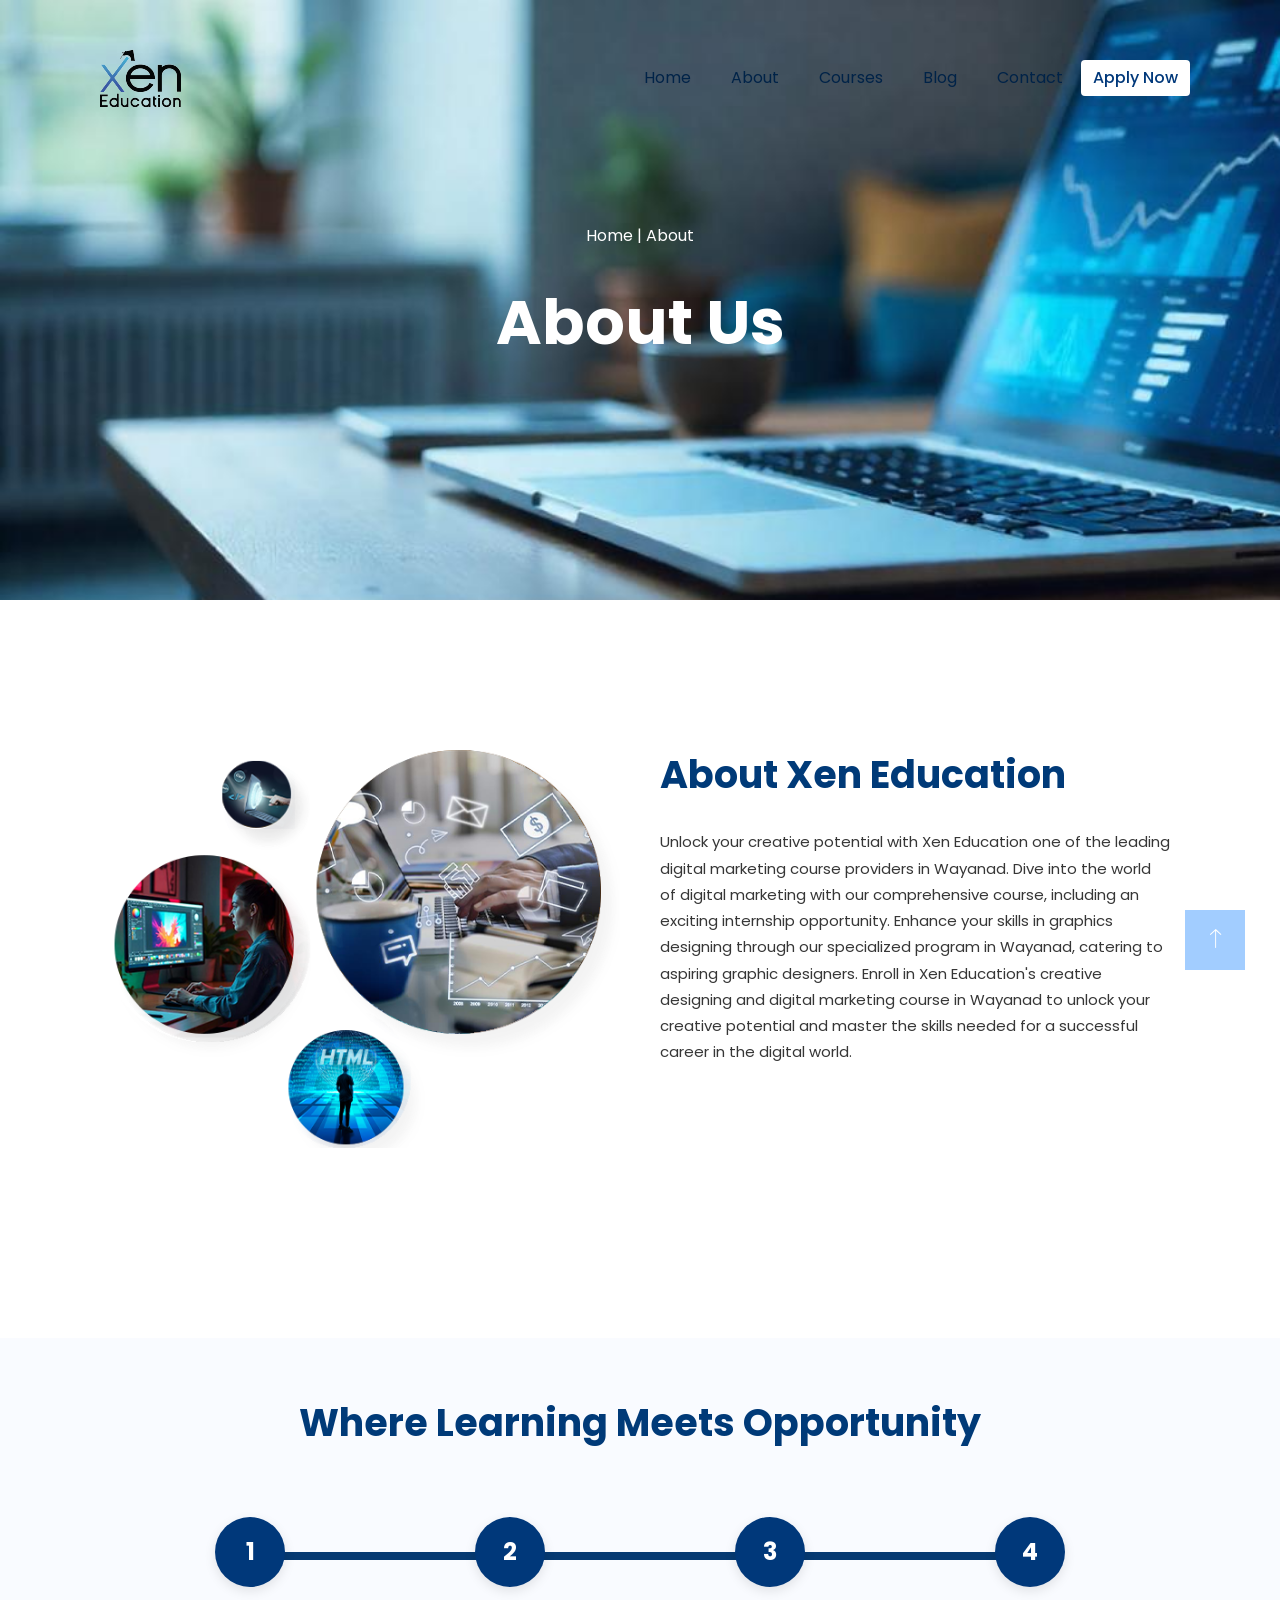
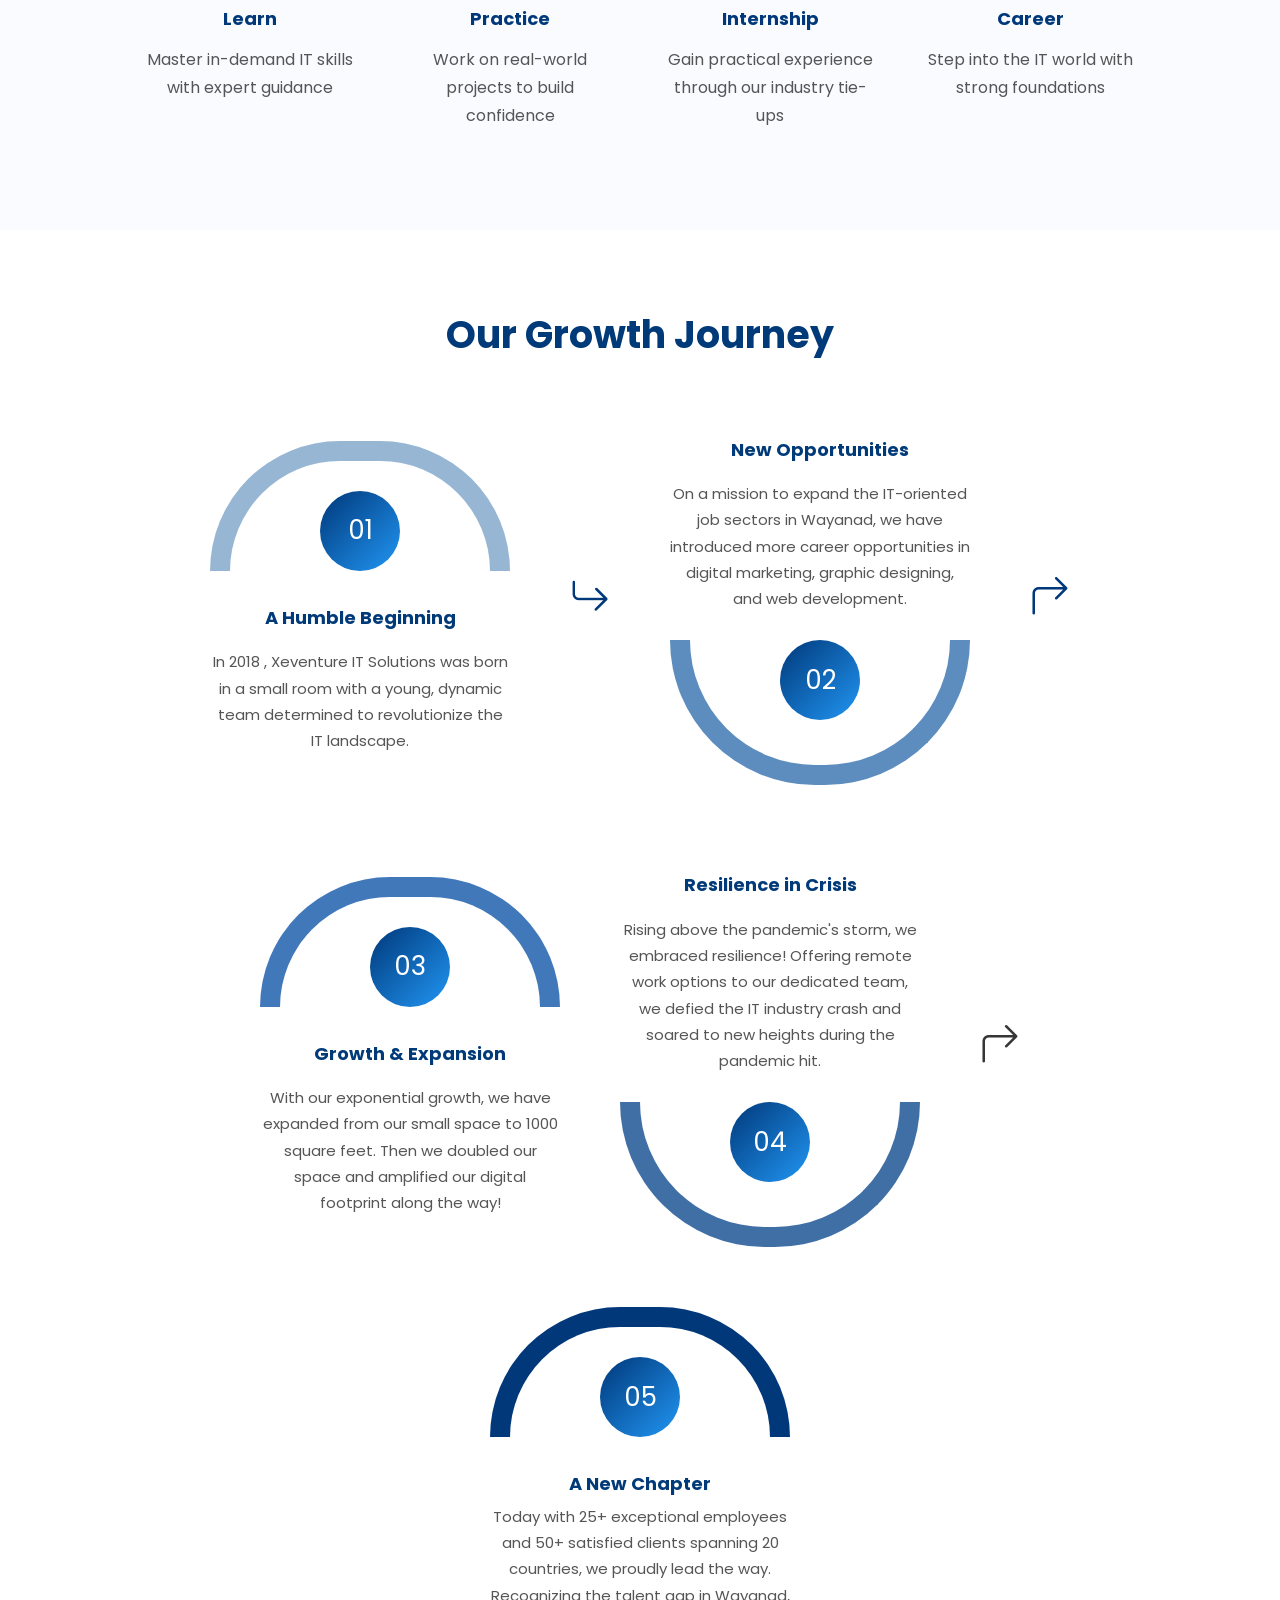
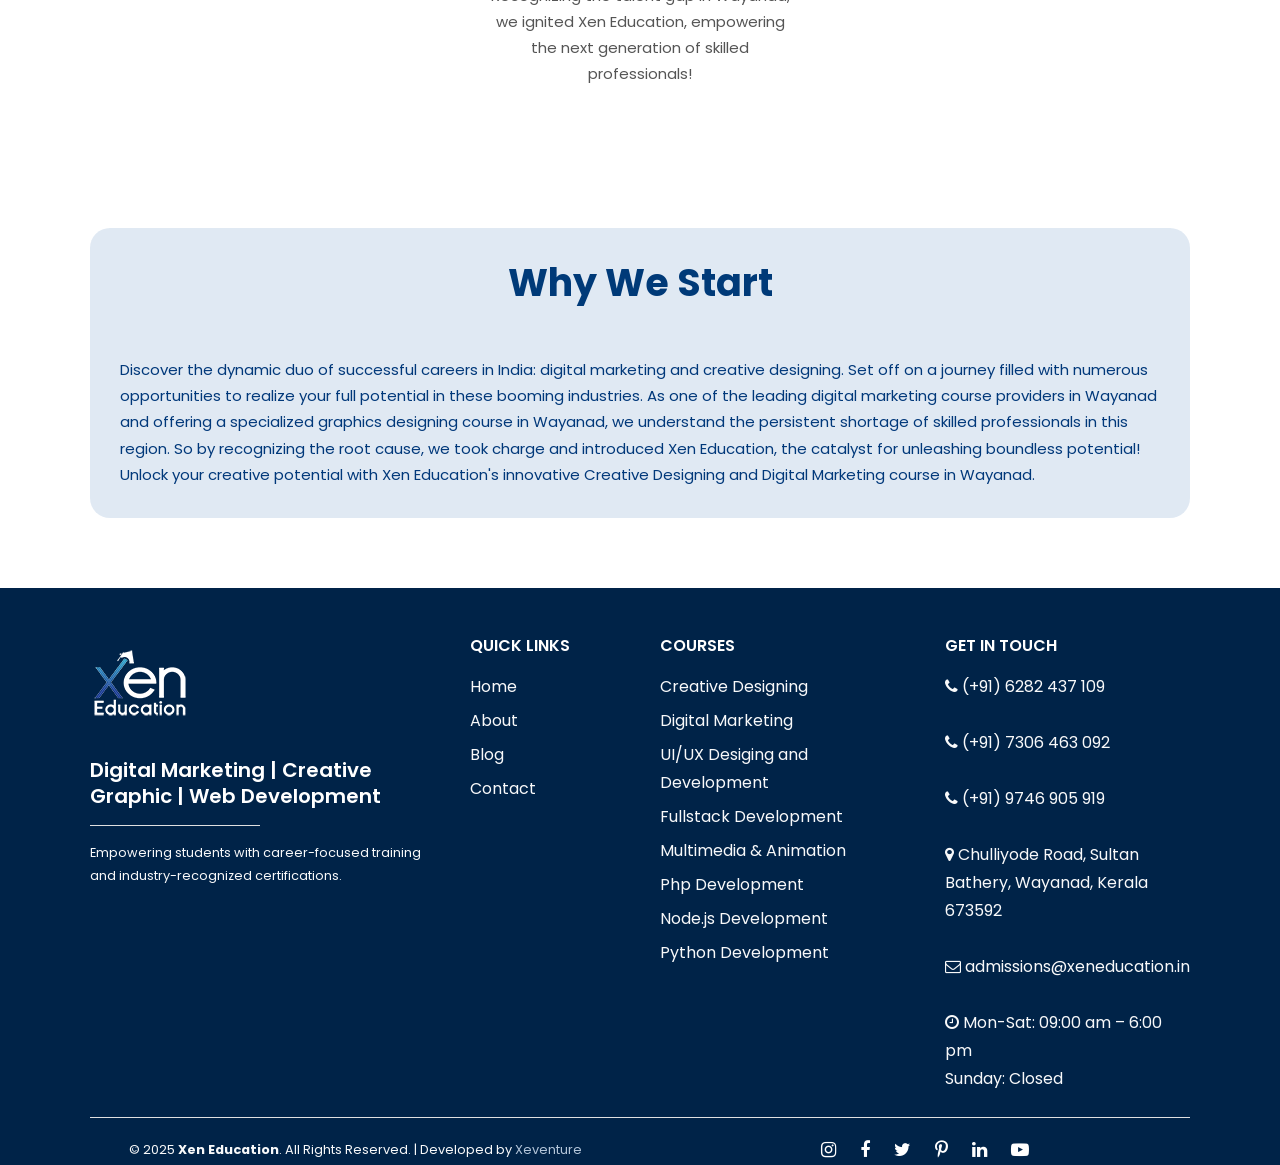
<file: About.html>
<!DOCTYPE html>
<html lang="en">
  <head>
    <title>Xen Education</title>
    <meta charset="UTF-8" />
    <meta name="viewport" content="width=device-width, initial-scale=1" />

    <link rel="icon" type="image/png" href="assets/images/favicon-1.png" />
    <!--===============================================================================================-->
    <link
      rel="stylesheet"
      type="text/css"
      href="assets/fonts/font-awesome/css/font-awesome.min3860.css?v=1"
    />
    <link
      rel="stylesheet"
      href="https://cdn.jsdelivr.net/npm/bootstrap-icons@1.3.0/font/bootstrap-icons.css"
    />
    <!--===============================================================================================-->
    <link
      rel="stylesheet"
      type="text/css"
      href="assets/fonts/ionicons/css/ionicons.min3860.css?v=1"
    />
    <!--===============================================================================================-->
    <link
      rel="stylesheet"
      type="text/css"
      href="assets/libs/bootstrap/bootstrap.minf9e3.css?v=1.1"
    />
    <!--===============================================================================================-->
    <link
      rel="stylesheet"
      type="text/css"
      href="assets/libs/slick/slick3860.css?v=1"
    />
    <!--===============================================================================================-->
    <link
      rel="stylesheet"
      type="text/css"
      href="assets/libs/magnific-popup/magnific-popup3860.css?v=1"
    />
    <!--===============================================================================================-->
    <link
      rel="stylesheet"
      type="text/css"
      href="assets/libs/animsition/animsition.min3860.css?v=1"
    />
    <!--===============================================================================================-->
    <link
      rel="stylesheet"
      type="text/css"
      href="assets/libs/animate/animate3860.css?v=1"
    />
    <!--===============================================================================================-->
    <link
      rel="stylesheet"
      type="text/css"
      href="assets/css/style-223cd.css?v=1.2.1"
    />
    <!--===============================================================================================-->
  </head>
  <style>
    .coureslist {
      display: none;
      list-style: none;
      padding-left: 15px;
      margin-top: 10px;
    }

    .coureslist.show {
      display: block;
    }

    .footernav,
    .coureslist {
      list-style: none;
      padding: 0;
      margin: 0;
    }

    .footernav li {
      cursor: pointer;
      margin: 5px 0;
    }

    .footernav li:hover {
      color: #b2d7fd;
    }
    .student-form {
      background: #fffffffa;
      padding: 50px;
      border-radius: 10px;
      width: 100%;
      max-width: 100%;
      height: 100%;
    }

    .student-label {
      display: block;
      margin: 10px 0 5px;
      font-weight: bold;
    }
    input,
    select,
    button {
      width: 100%;
      padding: 10px;
      margin-bottom: 15px;
      border-radius: 6px;
      border: 1px solid #ccc;
      font-size: 14px;
    }
    .student-button {
      background: #0553a7;
      color: #fff;
      border: none;
      cursor: pointer;
      font-weight: bold;
    }
    .student-button:hover {
      background: #084f9b;
    }
  </style>
  <body class="animsition wide-container">
    <div id="wrapper-container">
      <!-- Header -->
      <header
        class="site-header sticky-header header-overlay layout-2 hight-light-first-letter"
      >
        <div class="header-inner element-to-stick">
          <div class="container">
            <div class="wrap-content-header">
              <div class="header-logo">
                <a href="index.html" class="logo">
                  <img
                    src="assets/images/logo-022.png"
                    alt="IMG"
                    data-retina="assets/images/logo-022.png"
                    data-sticky="assets/images/logo-022.png"
                    data-mobile="assets/images/logo-022.png"
                  />
                </a>
              </div>

              <nav class="main-navigation">
                <ul class="menu-lists">
                  <li class="menu-item-has-children">
                    <a  href="index.html"> Home </a>
                  </li>
                  <li class="menu-item-has-children">
                    <a   href="About.html"> About </a>
                  </li>
                  <li class="menu-item-has-children">
                    <a   href="courses.html"> Courses </a>
                  </li>
                  <li class="menu-item-has-children">
                    <a   href="blog.html"> Blog </a>
                  </li>

                  <li>
                    <a   href="contact.html"> Contact </a>
                  </li>
                </ul>
              </nav>

              <div class="menu-right">
                <!-- shortcode login popup -->
               <div class="element-login-popup layout-1">
                  <div class="login-links">
                       <li
                  class="btn btn-primary"
                  style="background-color: #ffffff; border: none ; "
                >
                   <a class="login"
                      data-active=".box-login"
                      data-effect="mfp-zoom-in"
                      href="#bp-popup-login"> Apply Now </a>
                </li>
                 
                  </div>

                  <div
                    id="bp-popup-login"
                    class="white-popup mfp-with-anim mfp-hide"
                    style="
                      border-radius: 20px;
                      height: 700px;
                      background-color: transparent;
                    "
                  >
                    <div class="loginwrapper">
                      <!-- form register -->

                      <!--end form register -->

                      <!-- form login -->
                      <div class="login-popup box-login">
                        <div class="inner-login">
                          <h3 class="title">
                            <span class="current-title">Application Form</span>
                          </h3>

                          <div class="form-row">
                            <div class="wrap-form">
                              <form class="student-form">
                                <!-- Name -->
                                <label class="student-label" for="name"
                                  >Full Name</label
                                >
                                <input
                                  type="text"
                                  id="name"
                                  name="name"
                                  placeholder="Enter your full name"
                                  required
                                />

                                <!-- Email -->
                                <label class="student-label" for="email"
                                  >Email</label
                                >
                                <input
                                  type="email"
                                  id="email"
                                  name="email"
                                  placeholder="Enter your email"
                                  required
                                />

                                <!-- Phone -->
                                <label class="student-label" for="phone"
                                  >Phone Number</label
                                >
                                <input
                                  type="tel"
                                  id="phone"
                                  name="phone"
                                  placeholder="Enter your phone number"
                                  pattern="[0-9]{10}"
                                  required
                                />

                                <!-- Qualification -->
                                <label class="student-label" for="qualification"
                                  >Qualification</label
                                >
                                <select
                                  id="qualification"
                                  name="qualification"
                                  required
                                >
                                  <option value="">Select Qualification</option>
                                  <option value="+2">+2</option>
                                  <option value="graduation">Graduate</option>
                                  <option value="postgraduation">
                                    Post Graduate
                                  </option>
                                  <option value="others">Others</option>
                                </select>

                                <!-- Course -->
                                <label class="student-label" for="course"
                                  >Choose Course</label
                                >
                                <select id="course" name="course" required>
                                  <option value="">Select Course</option>
                                  <option value="course1">
                                    Creative Designing
                                  </option>
                                  <option value="course2">
                                    Digital Marketing
                                  </option>
                                  <option value="course3">
                                    Full Stack Development
                                  </option>
                                  <option value="course4">
                                    UI/UX Design and Development
                                  </option>
                                  <option value="course5">
                                    Multimedia With Animation
                                  </option>
                                  <option value="course6">
                                    PHP Development
                                  </option>
                                  <option value="course7">
                                    Node JS Development
                                  </option>
                                  <option value="course8">
                                    Python Development
                                  </option>
                                </select>

                                <!-- DOB -->
                                <label class="student-label" for="dob"
                                  >Date of Birth</label
                                >
                                <input
                                  type="date"
                                  id="dob"
                                  name="dob"
                                  required
                                />

                                <!-- Location -->
                                <label class="student-label" for="location"
                                  >Location</label
                                >
                                <input
                                  type="text"
                                  id="location"
                                  name="location"
                                  placeholder="Enter your location"
                                  required
                                />

                                <!-- Submit -->
                                <button class="student-button" type="submit">
                                  Apply
                                </button>
                              </form>
                            </div>
                          </div>
                        </div>
                      </div>
                      <!-- end form login -->
                    </div>
                  </div>
                </div>
                <!-- end shortcode login -->

                <!-- Button toggle menu-mobile -->
                <div class="menu-mobile-effect navbar-toggle">
                  <div class="icon-wrap">
                    <i class="ion-navicon"></i>
                  </div>
                </div>
                <!-- end Button toggle menu-mobile -->
              </div>
            </div>
          </div>
        </div>
      </header>

      <nav class="mobile-menu-container mobile-effect">
        <ul class="nav navbar-nav">
          <li class="menu-item-has-children">
            <a href="index.html"> Home </a>
          </li>

          <li class="menu-item-has-children">
            <a href="About.html"> About </a>
          </li>

          <li class="menu-item-has-children">
            <a href="courses.html"> Courses </a>
          </li>

          <li class="menu-item-has-children">
            <a href="blog.html"> Blog </a>
          </li>

          <li>
            <a href="contact.html"> Contact </a>
          </li>
        </ul>
      </nav>
      <!-- end Header -->
      <!-- Banner Section -->
       <section class="wave-banner">
     <div class="banner-content">
      <div>
   <p>
            <a href="index.html" class="navigation" style="color: white"
              >Home</a
            >
            |
            <a href="About.html" class="navigation-about" style="color: white"
              >About</a
            >
          </p>
          <h1 style="font-size: 40px; font-weight: bold; margin-bottom: 15px">
           About Us
          </h1>
      </div>
       
        </div>

  <!-- Wave Shape -->
  <!-- <div class="wave">
    <svg viewBox="0 0 500 150" preserveAspectRatio="none">
      <path d="M0.00,49.98 C149.99,150.00 349.56,-49.98 500.00,49.98 L500.00,150.00 L0.00,150.00 Z" 
            style="stroke: none; fill: #ffffff;"></path>
    </svg>
  </div> -->
</section>
      <!-- Main content -->
      <!-- about -->
      <section class="aboutsection">
        <div class="about-container container row">
          <div class="col-md-6">
            <img src="assets/images/home/xen-4.png" alt="about image" />
          </div>

          <div class="col-md-6">
            <div
              class="element-heading layout-2 style-2 align-left"
              style="margin-bottom: 30px"
            >
              <h3 class="title">About Xen Education</h3>
            </div>
            <p style="font-size: 15px">
              Unlock your creative potential with Xen Education one of the
              leading digital marketing course providers in Wayanad. Dive into
              the world of digital marketing with our comprehensive course,
              including an exciting internship opportunity. Enhance your skills
              in graphics designing through our specialized program in Wayanad,
              catering to aspiring graphic designers. Enroll in Xen Education's
              creative designing and digital marketing course in Wayanad to
              unlock your creative potential and master the skills needed for a
              successful career in the digital world.
            </p>
          </div>
        </div>
      </section>
      <!-- end about -->

      <!-- study way start-->
      <section class="journey">
        <div
          class="element-heading layout-2 style-2 align-center"
          style="margin-bottom: 70px"
        >
          <h3 class="title">Where Learning Meets Opportunity</h3>
        </div>

        <div class="steps-container">
          <div class="step">
            <div class="step-number">1</div>
            <h3>Learn</h3>
            <p>Master in-demand IT skills with expert guidance</p>
          </div>
          <div class="step">
            <div class="step-number">2</div>
            <h3>Practice</h3>
            <p>Work on real-world projects to build confidence</p>
          </div>
          <div class="step">
            <div class="step-number">3</div>
            <h3>Internship</h3>
            <p>Gain practical experience through our industry tie-ups</p>
          </div>
          <div class="step">
            <div class="step-number">4</div>
            <h3>Career</h3>
            <p>Step into the IT world with strong foundations</p>
          </div>
        </div>
      </section>
      <!-- study way end-->

      <!-- institute path start -->
      <section class="stages container">
        <div
          class="element-heading layout-2 style-2 align-center"
          style="margin-bottom: 50px"
        >
          <h3 class="title">Our Growth Journey</h3>
        </div>
        <div class="timeline">
          <!-- Step 1 -->
          <div class="stage">
            <div class="main-circle" style="border-color: #97b6d4">
              <div class="circle">01</div>
            </div>

            <h3 style="margin-bottom: 20px">A Humble Beginning</h3>
            <p>
              In 2018 , Xeventure IT Solutions was born in a small room with a
              young, dynamic team determined to revolutionize the IT landscape.
            </p>
          </div>
          <i
            class="bi bi-arrow-return-right"
            style="font-size: 40px; color: #00387a"
          ></i>
          <!-- Step 2 -->
          <div class="stage">
            <h3 style="margin-bottom: 20px">New Opportunities</h3>
            <p>
              On a mission to expand the IT-oriented job sectors in Wayanad, we
              have introduced more career opportunities in digital marketing,
              graphic designing, and web development.
            </p>
            <div class="main-2-circle" style="border-color:  #5c8dbe;">
              <div class="circle">02</div>
            </div>
          </div>

          <i
            class="bi bi-arrow-90deg-right"
            style="font-size: 40px; color: #00387a"
          ></i>
          <!-- Step 3 -->
          <div class="stage">
            <div class="main-circle" style="border-color: rgb(64, 120, 185); ">
              <div class="circle">03</div>
            </div>
            <h3 style="margin-bottom: 20px">Growth & Expansion</h3>
            <p>
              With our exponential growth, we have expanded from our small space
              to 1000 square feet. Then we doubled our space and amplified our
              digital footprint along the way!
            </p>
          </div>
          <!-- <i
            class="bi bi-arrow-return-right"
            style="font-size: 40px; color: #00387a"
          ></i> -->

          <!-- Step 4 -->
          <div class="stage">
            <h3 style="margin-bottom: 20px">Resilience in Crisis</h3>
            <p>
              Rising above the pandemic's storm, we embraced resilience!
              Offering remote work options to our dedicated team, we defied the
              IT industry crash and soared to new heights during the pandemic
              hit.
            </p>
            <div class="main-2-circle" style="border-color:  rgb(64, 111, 165);">
              <div class="circle">04</div>
            </div>
          </div>
          <i
            class="bi bi-arrow-90deg-right"
            style="font-size: 40px; color: 1a4d8a"
          ></i>

          <!-- Step 5 -->
          <div class="stage">
            <div class="main-circle" style="border-color: #00387a">
              <div class="circle">05</div>
            </div>
            <h3>A New Chapter</h3>
            <p>
              Today with 25+ exceptional employees and 50+ satisfied clients
              spanning 20 countries, we proudly lead the way. Recognizing the
              talent gap in Wayanad, we ignited Xen Education, empowering the
              next generation of skilled professionals!
            </p>
          </div>
        </div>
      </section>
      <!-- institute path end -->


<section class="container whywestartcontainer">
  <div class="why-we-start-content">
     <div
          class="element-heading layout-2 style-2 align-center"
          style="margin-bottom: 50px"
        >
          <h3 class="title">Why We Start</h3>
        </div>
    <p class="paragraph">Discover the dynamic duo of successful careers in India: digital marketing and creative designing. Set off on a journey filled with numerous 
      opportunities to realize your full potential in these booming industries. As one of the leading digital marketing course providers in Wayanad 
      and offering a specialized graphics designing course in Wayanad, we understand the persistent shortage of skilled professionals in this region.
       So by recognizing the root cause, we took charge and introduced Xen Education, 
      the catalyst for unleashing boundless potential! Unlock your creative potential with Xen Education's innovative Creative Designing and Digital
       Marketing course in Wayanad.</p>
  </div>
</section>


      <!-- end Main content -->

      <!-- Footer -->
    <footer class="site-footer text-light pt-5">
      <div class="container">
        <div class="row gy-4">
          <!-- Logo & Tagline -->
          <div class="col-lg-4 col-md-6">
            <img
              src="assets/images/logo-02.png"
              alt="Xen Education"
              class="mb-3"
              style="max-width: 180px"
            />
            <h5 class="fw-bold">
              Digital Marketing | Creative Graphic | Web Development
            </h5>
            <hr class="bg-light w-50" />
            <p class="small">
              Empowering students with career-focused training and
              industry-recognized certifications.
            </p>
          </div>

          <!-- Quick Links -->
          <div class="col-lg-2 col-md-6">
            <h6 class="fw-bold text-uppercase mb-3">Quick Links</h6>
            <ul class="list-unstyled footer-links">
              <li><a href="index.html" class="text-light">Home</a></li>
              <li><a href="About.html" class="text-light">About</a></li>
              <li><a href="blog.html" class="text-light">Blog</a></li>
              <li><a href="contact.html" class="text-light">Contact</a></li>
            </ul>
          </div>

          <!-- Courses -->
          <div class="col-lg-3 col-md-6">
            <h6 class="fw-bold text-uppercase mb-3">Courses</h6>
            <ul class="list-unstyled footer-links">
              <li>
                <a href="creative.html" class="text-light"
                  >Creative Designing</a
                >
              </li>
              <li>
                <a href="digital.html" class="text-light">Digital Marketing</a>
              </li>
              <li>
                <a href="uiux-dev.html" class="text-light"
                  >UI/UX Desiging and Development</a
                >
              </li>
              <li>
                <a href="fullstack.html" class="text-light"
                  >Fullstack Development</a
                >
              </li>
              <li>
                <a href="multimedia.html" class="text-light"
                  >Multimedia & Animation</a
                >
              </li>
                <li>
                <a href="phpdev.html" class="text-light">Php Development</a>
              </li>
                <li>
                <a href="node.html" class="text-light">Node.js Development</a>
              </li>
              <li>
                <a href="python.html" class="text-light">Python Development</a>
              </li>
               <!-- <li>
                <a href="videophoto.html" class="text-light">Videography & Photography</a>
              </li> -->
            </ul>
          </div>

          <!-- Contact Info -->
          <div class="col-lg-3 col-md-6">
            <h6 class="fw-bold text-uppercase mb-3">Get in Touch</h6>
            <p>
              <i class="fa fa-phone me-2"></i
              ><a href="tel:+916282437109" class="text-light">
                (+91) 6282 437 109</a
              >
            </p>
            <p>
              <i class="fa fa-phone me-2"></i
              ><a href="tel:+917306463092" class="text-light">
                (+91) 7306 463 092</a
              >
            </p>
            <p>
              <i class="fa fa-phone me-2"></i
              ><a href="tel:+919746905919" class="text-light">
                (+91) 9746 905 919</a
              >
            </p>
            <p>
              <i class="fa fa-map-marker me-2"></i> Chulliyode Road, Sultan
              Bathery, Wayanad, Kerala 673592
            </p>
            <p>
              <i class="fa fa-envelope-o me-2"></i
              ><a href="mailto:admissions@xeneducation.in" class="text-light">
                admissions@xeneducation.in</a
              >
            </p>
            <p>
              <i class="fa fa-clock-o me-2"></i> Mon-Sat: 09:00 am – 6:00 pm
              <br />
              Sunday: Closed
            </p>
          </div>
        </div>

        <hr class="bg-light mt-4" />

        <!-- Bottom Row -->
        <div class="row align-items-center">
          <div class="col-md-6 text-center text-md-start">
            <p class="mb-0 small">
              © 2025 <strong>Xen Education</strong>. All Rights Reserved. |
              Developed by
              <a href="https://xeventure.com/" target="_blank" class=""
                >Xeventure</a
              >
            </p>
          </div>
          <div class="col-md-6 text-center text-md-end">
            <ul class="list-inline mb-0 socials">
              <li class="list-inline-item">
                <a
                  href="https://www.instagram.com/xeneducation/"
                  target="_blank"
                  ><i class="fa fa-instagram"></i
                ></a>
              </li>
              <li class="list-inline-item">
                <a
                  href="https://www.facebook.com/xeneducationbathery"
                  target="_blank"
                  ><i class="fa fa-facebook"></i
                ></a>
              </li>
              <li class="list-inline-item">
                <a href="https://x.com/Xen_education" target="_blank"
                  ><i class="fa fa-twitter"></i
                ></a>
              </li>
              <li class="list-inline-item">
                <a
                  href="https://in.pinterest.com/xen_education/"
                  target="_blank"
                  ><i class="fa fa-pinterest-p"></i
                ></a>
              </li>
              <li class="list-inline-item">
                <a
                  href="https://www.linkedin.com/company/xen-education/"
                  target="_blank"
                  ><i class="fa fa-linkedin"></i
                ></a>
              </li>
              <li class="list-inline-item">
                <a href="https://www.youtube.com/@xeneducation" target="_blank"
                  ><i class="fa fa-youtube-play"></i
                ></a>
              </li>
            </ul>
          </div>
        </div>
      </div>
    </footer>
    <!-- end Footer -->
    </div>

    <div id="back-to-top" class="btn-back-to-top">
      <i class="ion ion-ios-arrow-thin-up"></i>
    </div>

    <script>
      document
        .getElementById("coursesToggle")
        .addEventListener("click", function () {
          document.getElementById("courseList").classList.toggle("show");
        });
    </script>

    <!--===============================================================================================-->
    <script src="assets/libs/jquery/jquery-3.4.1.min3860.js?v=1"></script>
    <!--===============================================================================================-->
    <script src="assets/libs/bootstrap/popper3860.js?v=1"></script>
    <script src="assets/libs/bootstrap/bootstrap.min3860.js?v=1"></script>
    <!--===============================================================================================-->
    <script src="assets/libs/magnific-popup/jquery.magnific-popup.min3860.js?v=1"></script>
    <!--===============================================================================================-->
    <script src="assets/libs/animsition/animsition.min3860.js?v=1"></script>
    <!--===============================================================================================-->
    <script src="assets/libs/slick/slick.min3860.js?v=1"></script>
    <!--===============================================================================================-->
    <script src="assets/libs/select2/select2.min3860.js?v=1"></script>
    <!--===============================================================================================-->
    <script src="assets/libs/countdown/jquery.plugin.min3860.js?v=1"></script>
    <script src="assets/libs/countdown/jquery.countdown.min3860.js?v=1"></script>
    <!--===============================================================================================-->
    <script src="assets/libs/isotope/isotope.pkgd.min3860.js?v=1"></script>
    <script src="assets/libs/isotope/modul3860.js?v=1"></script>
    <!--===============================================================================================-->
    <script src="assets/libs/waypoint/jquery.waypoints.min3860.js?v=1"></script>
    <script src="assets/libs/countterup/jquery.counterup.min3860.js?v=1"></script>
    <!--===============================================================================================-->
    <script src="assets/js/main3860.js?v=1"></script>
  </body>
</html>
</file>
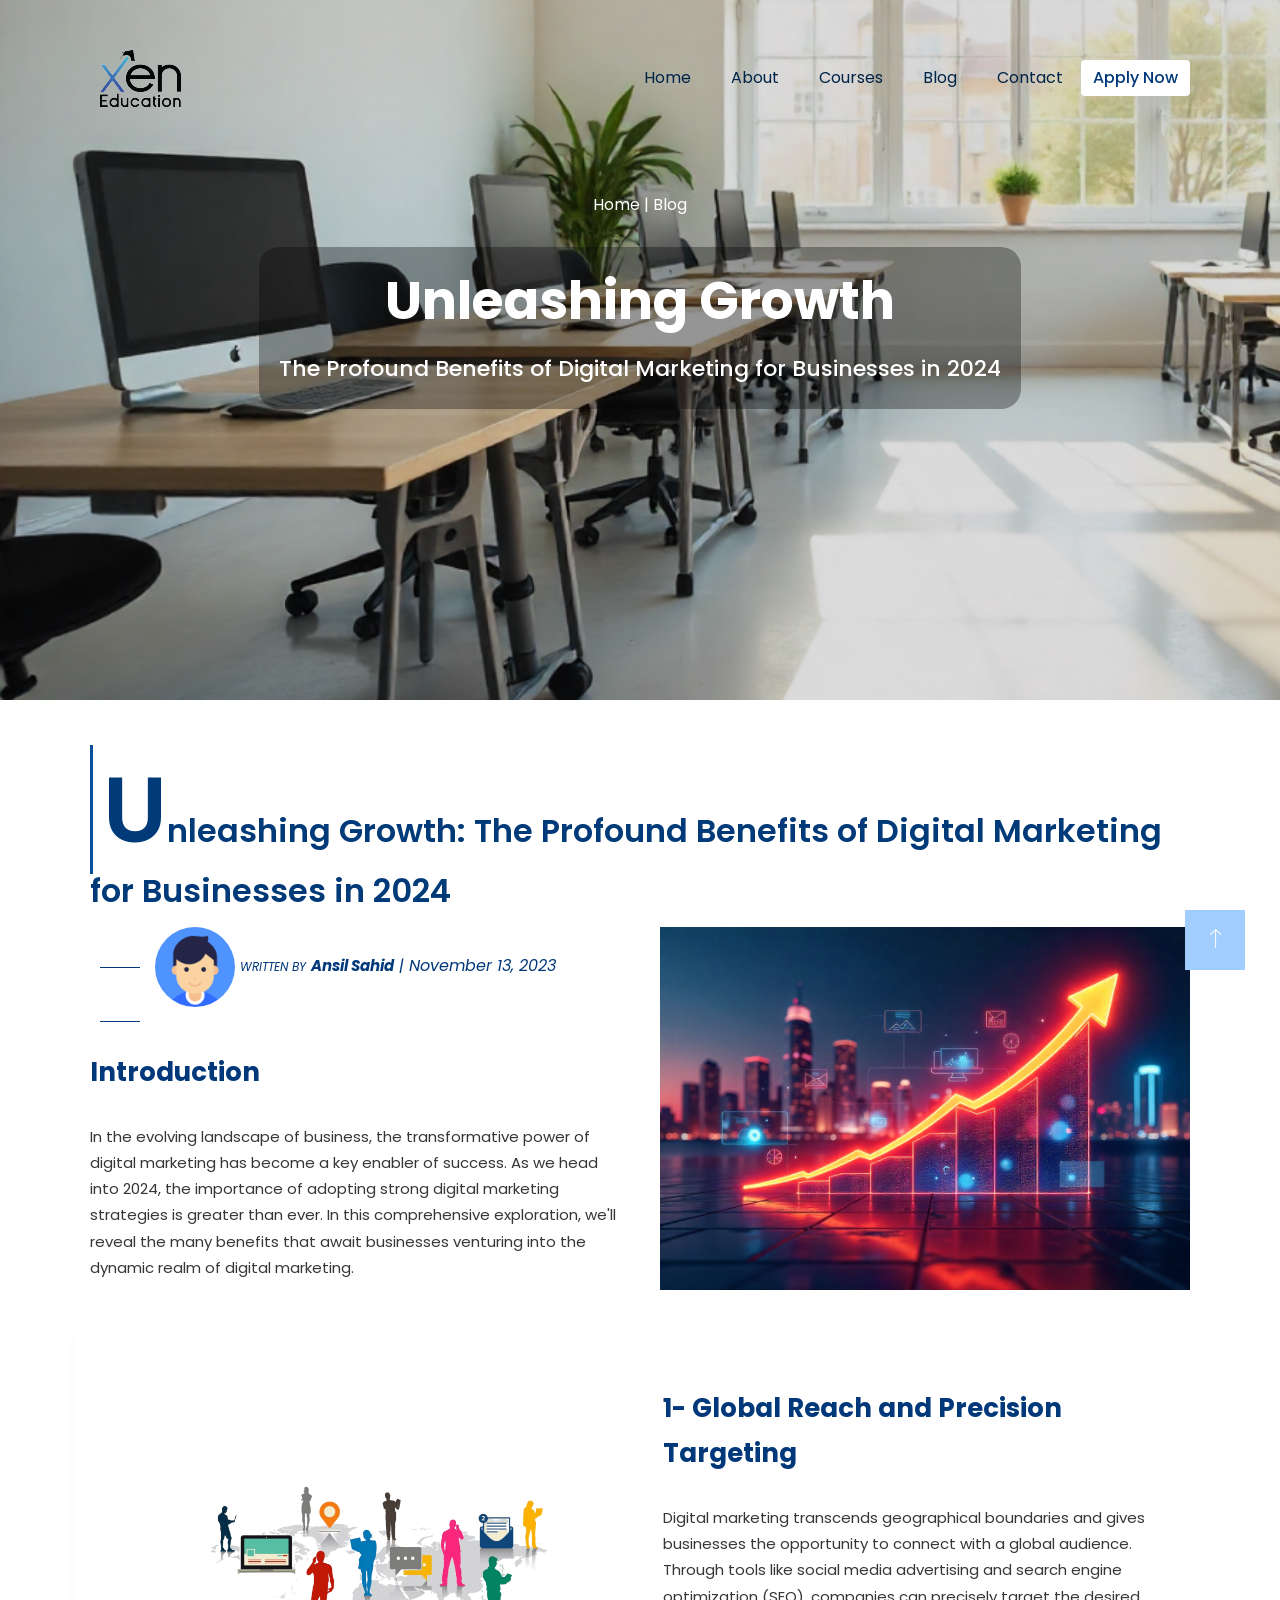
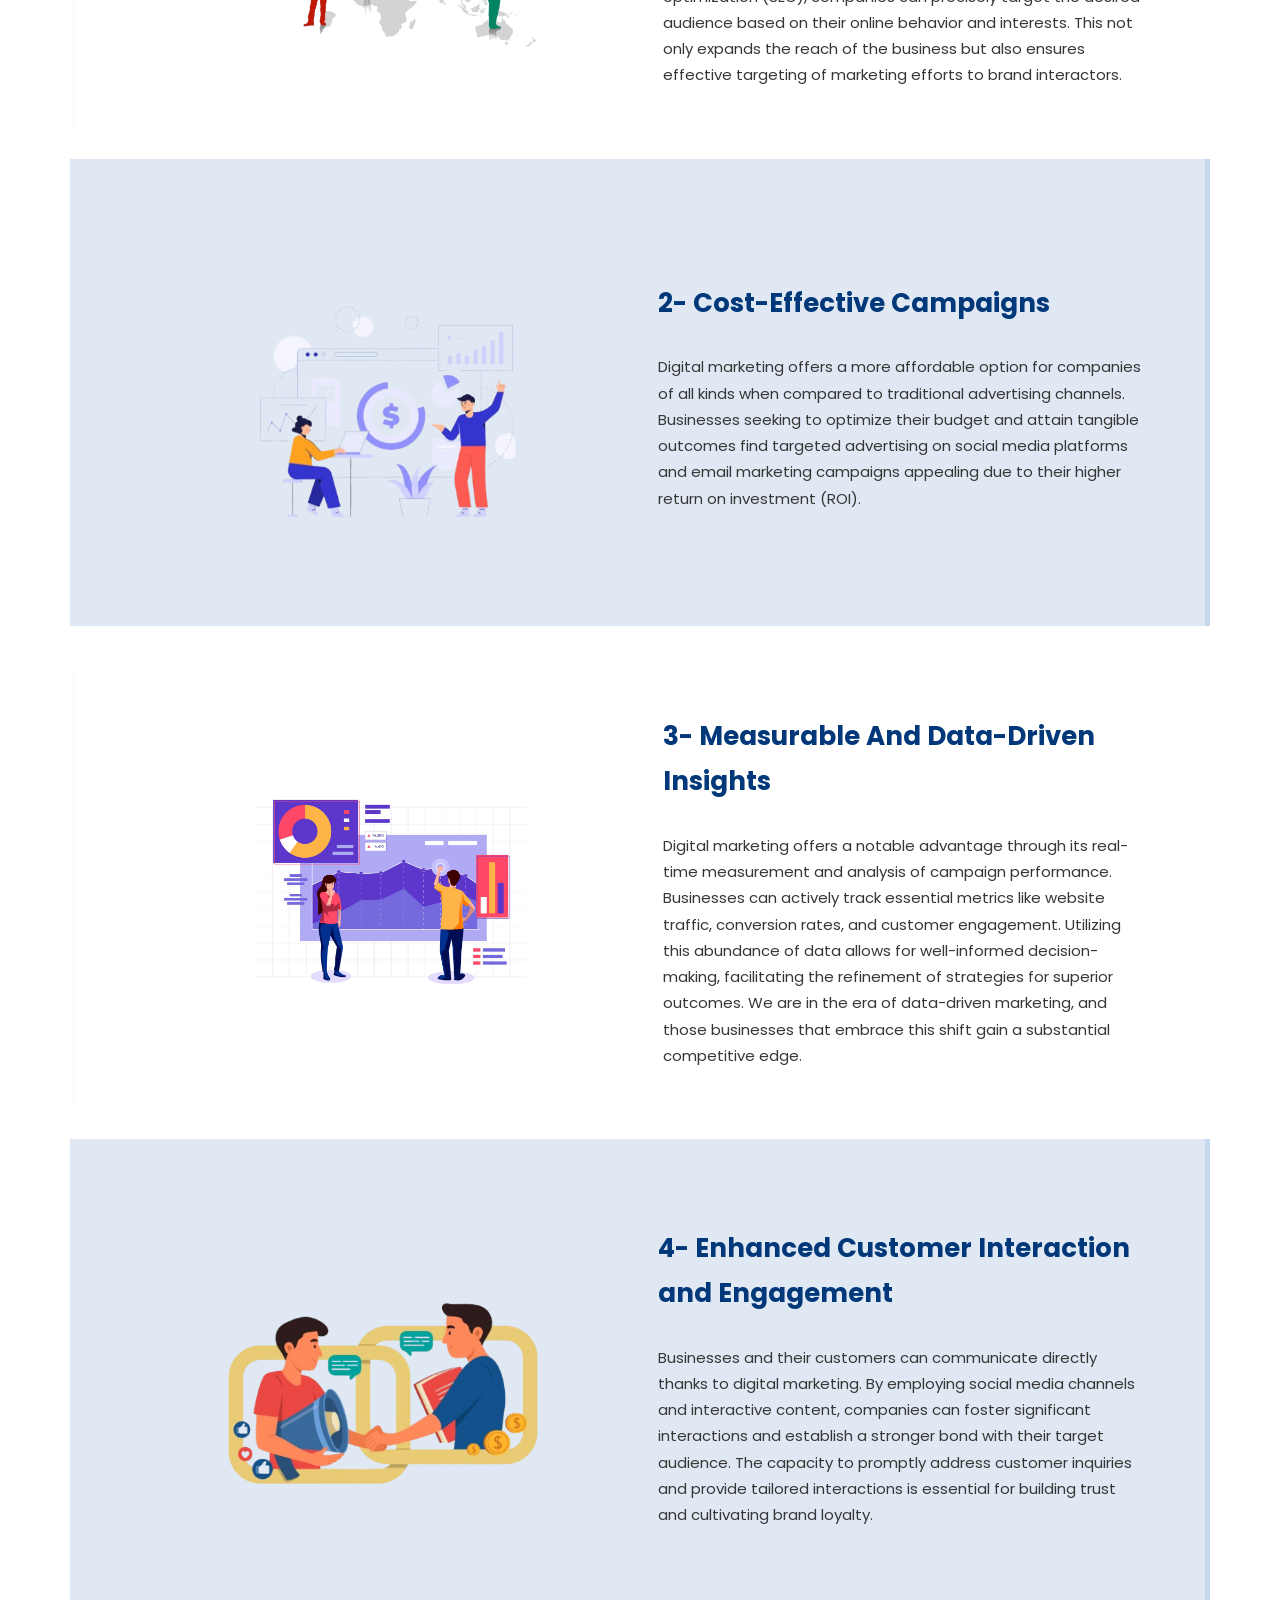
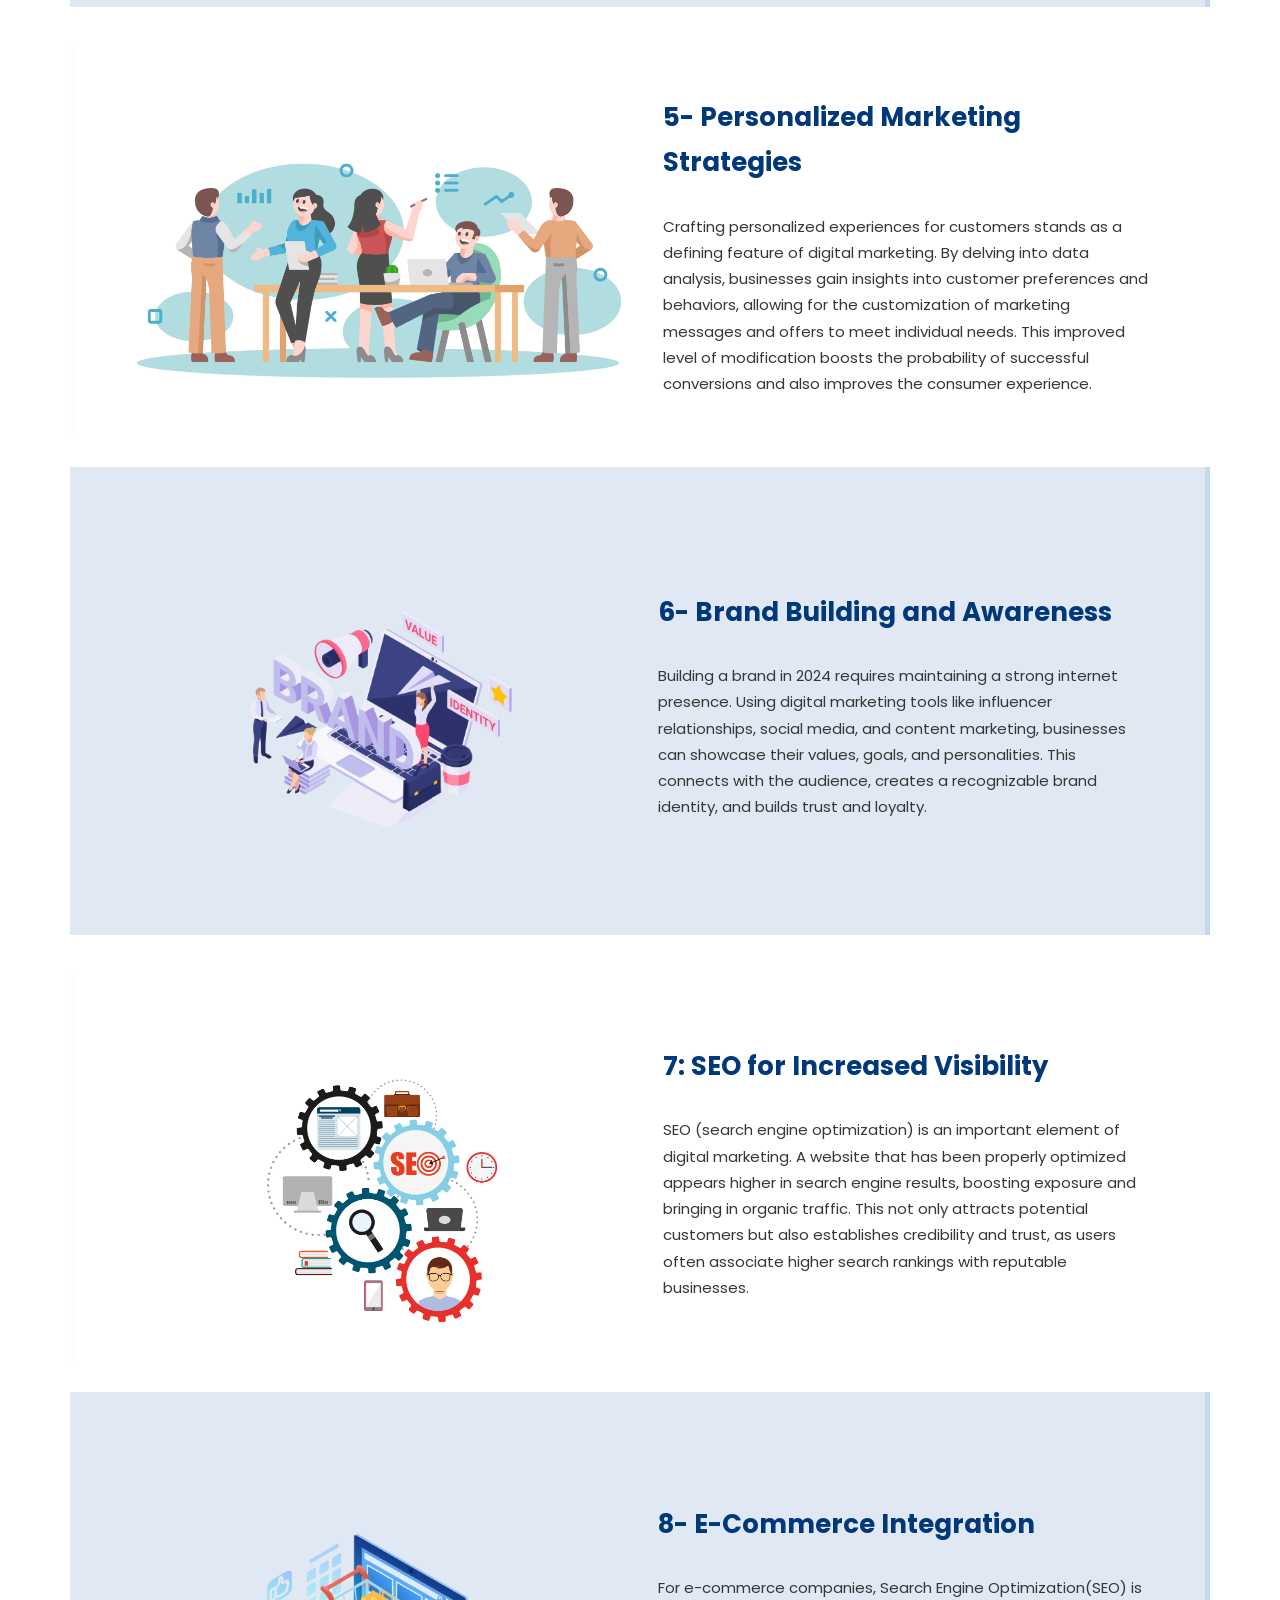
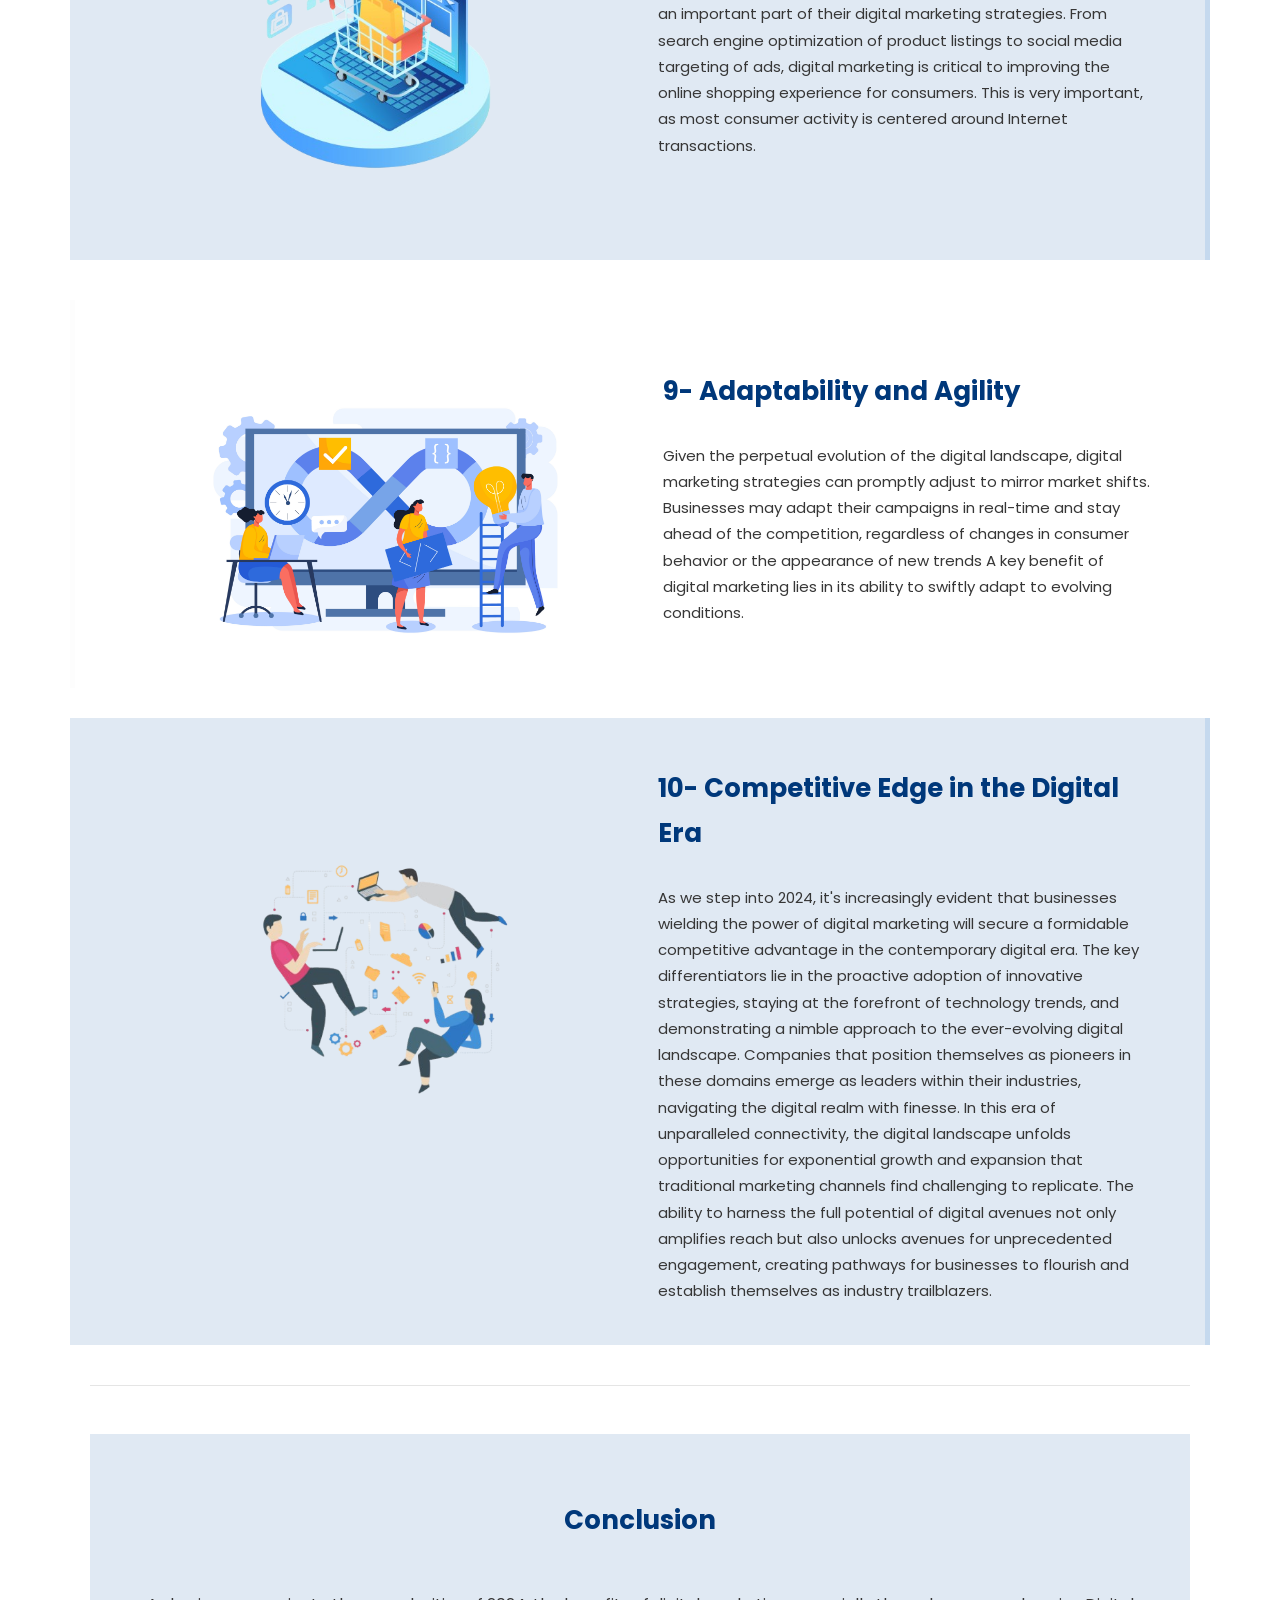
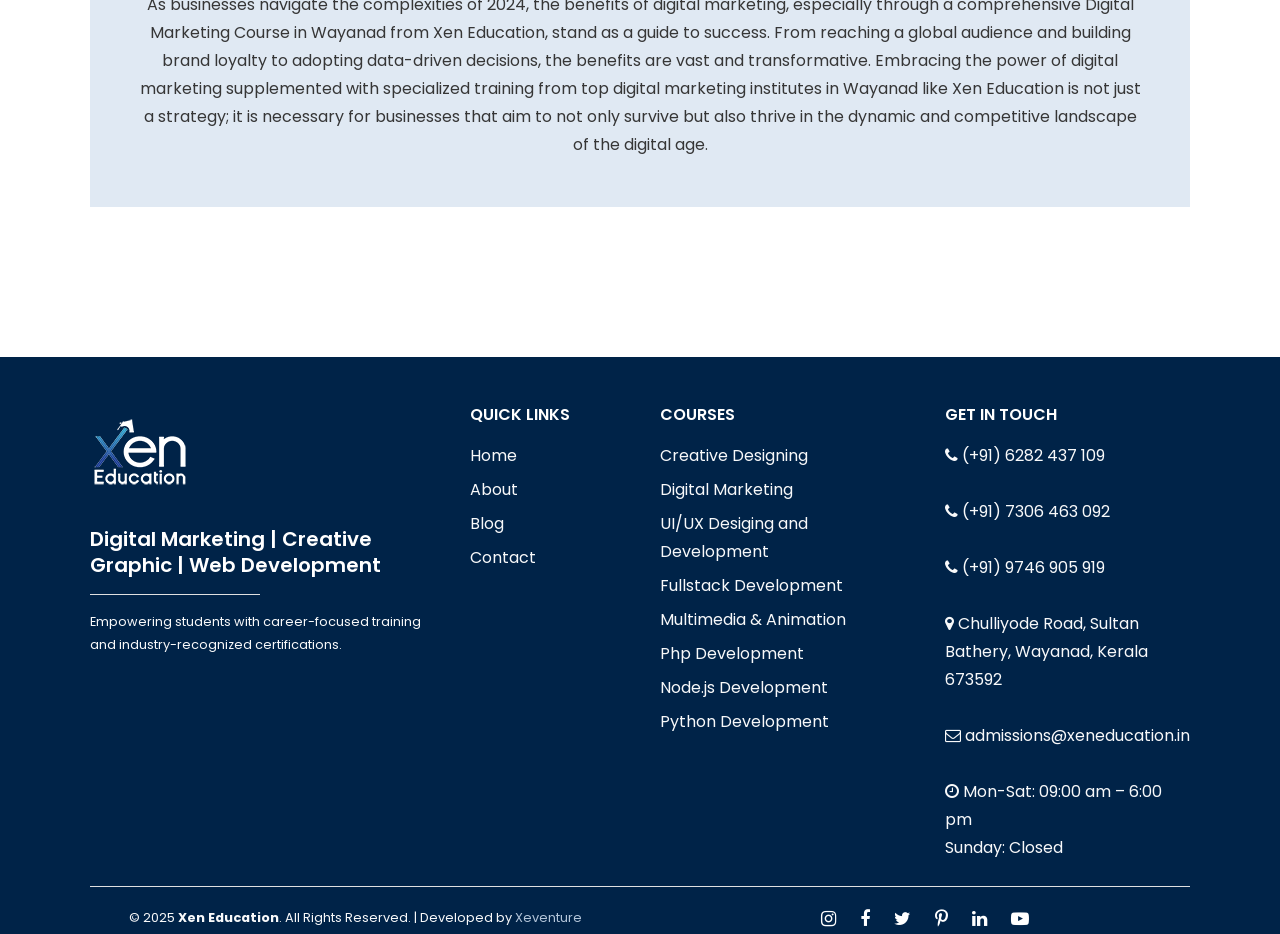
<file: blog-d.html>
<!DOCTYPE html>
<html lang="en">
  <head>
    <title>Xen Education</title>
    <meta charset="UTF-8" />
    <meta name="viewport" content="width=device-width, initial-scale=1" />
            <link rel="icon" type="image/png" href="assets/images/favicon-1.png" />

    <!-- Swiper CSS -->
    <link
      rel="stylesheet"
      href="https://cdn.jsdelivr.net/npm/swiper@11/swiper-bundle.min.css"
    />

    <!-- Swiper JS -->
    <script src="https://cdn.jsdelivr.net/npm/swiper@11/swiper-bundle.min.js"></script>

    <!--===============================================================================================-->
    <link
      rel="stylesheet"
      type="text/css"
      href="assets/fonts/font-awesome/css/font-awesome.min3860.css?v=1"
    />
    <!--===============================================================================================-->
    <link
      rel="stylesheet"
      type="text/css"
      href="assets/fonts/ionicons/css/ionicons.min3860.css?v=1"
    />
    <!--===============================================================================================-->
    <link
      rel="stylesheet"
      type="text/css"
      href="assets/libs/bootstrap/bootstrap.minf9e3.css?v=1.1"
    />
    <!--===============================================================================================-->
    <link
      rel="stylesheet"
      type="text/css"
      href="assets/libs/slick/slick3860.css?v=1"
    />
    <!--===============================================================================================-->
    <link
      rel="stylesheet"
      type="text/css"
      href="assets/libs/magnific-popup/magnific-popup3860.css?v=1"
    />
    <!--===============================================================================================-->
    <link
      rel="stylesheet"
      type="text/css"
      href="assets/libs/animsition/animsition.min3860.css?v=1"
    />
    <!--===============================================================================================-->
    <link
      rel="stylesheet"
      type="text/css"
      href="assets/libs/animate/animate3860.css?v=1"
    />
    <!--===============================================================================================-->
    <link
      rel="stylesheet"
      type="text/css"
      href="assets/css/style-223cd.css?v=1.2.1"
    />
    <!--===============================================================================================-->
    <link
      rel="stylesheet"
      href="https://cdn.jsdelivr.net/npm/bootstrap-icons@1.13.1/font/bootstrap-icons.min.css"
    />
  </head>
  <style>
    .coureslist {
      display: none;
      list-style: none;
      padding-left: 15px;
      margin-top: 10px;
    }

    .coureslist.show {
      display: block;
    }

    .footernav,
    .coureslist {
      list-style: none;
      padding: 0;
      margin: 0;
    }

    .footernav li {
      cursor: pointer;
      margin: 5px 0;
    }

    .footernav li:hover {
      color: #b2d7fd;
    }
    .student-form {
      background: #fffffffa;
      padding: 50px;
      border-radius: 10px;
      width: 100%;
      max-width: 100%;
      height: 100%;
    }

    .student-label {
      display: block;
      margin: 10px 0 5px;
      font-weight: bold;
    }
    input,
    select,
    button {
      width: 100%;
      padding: 10px;
      margin-bottom: 15px;
      border-radius: 6px;
      border: 1px solid #ccc;
      font-size: 14px;
    }
    .student-button {
      background: #0553a7;
      color: #fff;
      border: none;
      cursor: pointer;
      font-weight: bold;
    }
    .student-button:hover {
      background: #084f9b;
    }
  </style>
  <body class="animsition wide-container">
    <div id="wrapper-container">
      <!-- Header -->
      <header
        class="site-header sticky-header header-overlay layout-2 hight-light-first-letter"
      >
        <div class="header-inner element-to-stick">
          <div class="container">
            <div class="wrap-content-header">
              <div class="header-logo">
                <a href="index.html" class="logo">
                  <img
                    src="assets/images/logo-022.png"
                    alt="IMG"
                    data-retina="assets/images/logo-022.png"
                    data-sticky="assets/images/logo-022.png"
                    data-mobile="assets/images/logo-022.png"
                  />
                </a>
              </div>

              <nav class="main-navigation">
                <ul class="menu-lists">
                  <li class="menu-item-has-children">
                    <a href="index.html"> Home </a>
                  </li>
                  <li class="menu-item-has-children">
                    <a href="About.html"> About </a>
                  </li>
                  <li class="menu-item-has-children">
                    <a href="courses.html"> Courses </a>
                  </li>
                  <li class="menu-item-has-children">
                    <a href="blog.html"> Blog </a>
                  </li>

                  <li>
                    <a href="contact.html"> Contact </a>
                  </li>
                </ul>
              </nav>

              <div class="menu-right">
                <!-- shortcode login popup -->
                <div class="element-login-popup layout-1">
                  <div class="login-links">
                    <li
                      class="btn btn-primary"
                      style="background-color: #ffffff; border: none"
                    >
                      <a
                        class="login"
                        data-active=".box-login"
                        data-effect="mfp-zoom-in"
                        href="#bp-popup-login"
                      >
                        Apply Now
                      </a>
                    </li>
                  </div>

                  <div
                    id="bp-popup-login"
                    class="white-popup mfp-with-anim mfp-hide"
                    style="
                      border-radius: 20px;
                      height: 700px;
                      background-color: transparent;
                    "
                  >
                    <div class="loginwrapper">
                      <!-- form register -->

                      <!--end form register -->

                      <!-- form login -->
                      <div class="login-popup box-login">
                        <div class="inner-login">
                          <h3 class="title">
                            <span class="current-title">Application Form</span>
                          </h3>

                          <div class="form-row">
                            <div class="wrap-form">
                              <form class="student-form">
                                <!-- Name -->
                                <label class="student-label" for="name"
                                  >Full Name</label
                                >
                                <input
                                  type="text"
                                  id="name"
                                  name="name"
                                  placeholder="Enter your full name"
                                  required
                                />

                                <!-- Email -->
                                <label class="student-label" for="email"
                                  >Email</label
                                >
                                <input
                                  type="email"
                                  id="email"
                                  name="email"
                                  placeholder="Enter your email"
                                  required
                                />

                                <!-- Phone -->
                                <label class="student-label" for="phone"
                                  >Phone Number</label
                                >
                                <input
                                  type="tel"
                                  id="phone"
                                  name="phone"
                                  placeholder="Enter your phone number"
                                  pattern="[0-9]{10}"
                                  required
                                />

                                <!-- Qualification -->
                                <label class="student-label" for="qualification"
                                  >Qualification</label
                                >
                                <select
                                  id="qualification"
                                  name="qualification"
                                  required
                                >
                                  <option value="">Select Qualification</option>
                                  <option value="+2">+2</option>
                                  <option value="graduation">Graduate</option>
                                  <option value="postgraduation">
                                    Post Graduate
                                  </option>
                                  <option value="others">Others</option>
                                </select>

                                <!-- Course -->
                                <label class="student-label" for="course"
                                  >Choose Course</label
                                >
                                <select id="course" name="course" required>
                                  <option value="">Select Course</option>
                                  <option value="course1">
                                    Creative Designing
                                  </option>
                                  <option value="course2">
                                    Digital Marketing
                                  </option>
                                  <option value="course3">
                                    Full Stack Development
                                  </option>
                                  <option value="course4">
                                    UI/UX Design and Development
                                  </option>
                                  <option value="course5">
                                    Multimedia With Animation
                                  </option>
                                  <option value="course6">
                                    PHP Development
                                  </option>
                                  <option value="course7">
                                    Node JS Development
                                  </option>
                                  <option value="course8">
                                    Python Development
                                  </option>
                                </select>

                                <!-- DOB -->
                                <label class="student-label" for="dob"
                                  >Date of Birth</label
                                >
                                <input
                                  type="date"
                                  id="dob"
                                  name="dob"
                                  required
                                />

                                <!-- Location -->
                                <label class="student-label" for="location"
                                  >Location</label
                                >
                                <input
                                  type="text"
                                  id="location"
                                  name="location"
                                  placeholder="Enter your location"
                                  required
                                />

                                <!-- Submit -->
                                <button class="student-button" type="submit">
                                  Apply
                                </button>
                              </form>
                            </div>
                          </div>
                        </div>
                      </div>
                      <!-- end form login -->
                    </div>
                  </div>
                </div>
                <!-- end shortcode login -->

                <!-- Button toggle menu-mobile -->
                <div class="menu-mobile-effect navbar-toggle">
                  <div class="icon-wrap">
                    <i class="ion-navicon"></i>
                  </div>
                </div>
                <!-- end Button toggle menu-mobile -->
              </div>
            </div>
          </div>
        </div>
      </header>

      <nav class="mobile-menu-container mobile-effect">
        <ul class="nav navbar-nav">
          <li class="menu-item-has-children">
            <a href="index.html"> Home </a>
          </li>

          <li class="menu-item-has-children">
            <a href="About.html"> About </a>
          </li>

          <li class="menu-item-has-children">
            <a href="courses.html"> Courses </a>
          </li>

          <li class="menu-item-has-children">
            <a href="blog.html"> Blog </a>
          </li>

          <li>
            <a href="contact.html"> Contact </a>
          </li>
        </ul>
      </nav>
      <!-- end Header -->

      <section class="wave-banner-blog">
        <div class="banner-content-blog">
          <div>
            <p>
              <a href="index.html" class="navigation" style="color: white"
                >Home</a
              >
              |
              <a href="blog.html" class="navigation-about" style="color: white"
                >Blog</a
              >
            </p>
            <div class="blog-d-banner-h2">
<h2 >
              Unleashing Growth
            </h2>
            <p class="subline" style="font-size: 22px; color: #ffffff; font-weight: 500">
              The Profound Benefits of Digital Marketing for Businesses in 2024
            </p>
            </div>
            
          </div>
        </div>

        <!-- Wave Shape -->
        <!-- <div class="wave">
          <svg viewBox="0 0 500 150" preserveAspectRatio="none">
            <path
              d="M0.00,49.98 C149.9,150.00 349.5,-49.98 500.00,49.98 L500.00,150.00 L0.00,150.00 Z"
              style="stroke: none; fill: #ffffff"
            ></path>
          </svg>
        </div> -->
      </section>

      <!-- Main content -->
      <section class="blog-d-section">
        <div class="container">
          <h2 class="mb-3 blog-heading">
            Unleashing Growth: The Profound Benefits of Digital Marketing for
            Businesses in 2024
          </h2>
          <div class="row">
            <div class="col-md-6 profile-img">
              <div class="blog-meta">
                <img
                  src="assets/images/banners/20231113062052.png"
                  class="profile"
                  alt="profile"
                />
                <span class="written" style="font-size: 12px">WRITTEN BY</span>
                <b
                  class="author-name"
                  style="font-size: 15px"
                  onclick="openAuthor()"
                  >Ansil Sahid</b
                >
                | November 13, 2023
              </div>

              <!-- Author Modal -->
              <div id="authorModal" class="modal">
                <div class="modal-content">
                  <span class="close" onclick="closeAuthor()">&times;</span>
                  <h2>Ansil Sahid</h2>
                  <p>
                    <i class="bi bi-pencil-square" style="font-size: 15px">
                      Author Bio:</i
                    >
                    Ansil Sahid is a Digital Marketing expert. As a Social
                    Media, SEO & SEM expert, he uses his keen insight into
                    customer behavior to formulate innovative strategies that
                    help clients enhance their online presence & open up new
                    business avenues. His extensive knowledge and wealth of
                    experience in this field is an added benefit to aspiring
                    professionals who receive the best training from one of the
                    most respected industry experts.
                  </p>
                  <p><i class="bi bi-envelope"></i> Email</p>
                  <p><i class="bi bi-facebook"></i> Facebook</p>
                  <p><i class="bi bi-linkedin"></i>LinkedIn</p>
                </div>
              </div>

              <p class="intro">Introduction</p>
              <p style="font-size: 15px">
                In the evolving landscape of business, the transformative power
                of digital marketing has become a key enabler of success. As we
                head into 2024, the importance of adopting strong digital
                marketing strategies is greater than ever. In this comprehensive
                exploration, we'll reveal the many benefits that await
                businesses venturing into the dynamic realm of digital
                marketing.
              </p>
            </div>

            <div class="col-md-6">
              <img
                src="assets/images/blog/blog-1.png"
                alt="Fashion Model Shoot"
              />
            </div>
          </div>

          <!-- ------------ -->
          <div class="row mt-5 line-row">
            <div class="col-md-6 mt-5">
              <img
                src="assets/images/blog/global1.png"
                width="500px"
                height="600px"
                class="mt-3"
                alt=""
              />
            </div>
            <div class="col-md-6 mt-2 displayflexcontent">
              <div>
                <p class="intro">1- Global Reach and Precision Targeting</p>

                <p class="">
                  Digital marketing transcends geographical boundaries and gives
                  businesses the opportunity to connect with a global audience.
                  Through tools like social media advertising and search engine
                  optimization (SEO), companies can precisely target the desired
                  audience based on their online behavior and interests. This
                  not only expands the reach of the business but also ensures
                  effective targeting of marketing efforts to brand interactors.
                </p>
              </div>
            </div>
          </div>
          <!-- ---------- -->
          <div class="row line-row-2">
            <div class="col-md-6 mt-5">
              <img
                src="assets/images/blog/global2.png"
                width="500px"
                height="600px"
                class="mb-5 mt-5"
                alt=""
              />
            </div>
            <div class="col-md-6 mt-2 displayflexcontent">
              <div>
                <p class="intro">2- Cost-Effective Campaigns</p>

                <p>
                  Digital marketing offers a more affordable option for
                  companies of all kinds when compared to traditional
                  advertising channels. Businesses seeking to optimize their
                  budget and attain tangible outcomes find targeted advertising
                  on social media platforms and email marketing campaigns
                  appealing due to their higher return on investment (ROI).
                </p>
              </div>
            </div>
          </div>
          <div class="row line-row">
            <div class="col-md-6 mt-5">
              <img
                src="assets/images/blog/global3.png"
                width="500px"
                height="600px"
                class="mt-3"
                alt=""
              />
            </div>
            <div class="col-md-6 mt-2 displayflexcontent">
              <div>
                <p class="intro">3- Measurable And Data-Driven Insights</p>
                <p class="">
                  Digital marketing offers a notable advantage through its
                  real-time measurement and analysis of campaign performance.
                  Businesses can actively track essential metrics like website
                  traffic, conversion rates, and customer engagement. Utilizing
                  this abundance of data allows for well-informed
                  decision-making, facilitating the refinement of strategies for
                  superior outcomes. We are in the era of data-driven marketing,
                  and those businesses that embrace this shift gain a
                  substantial competitive edge.
                </p>
              </div>
            </div>
          </div>
          <!-- ---------- -->
          <div class="row line-row-2">
            <div class="col-md-6 mt-5">
              <img
                src="assets/images/blog/global4.png"
                width="500px"
                height="600px"
                class="mb-5 mt-5"
                alt=""
              />
            </div>
            <div class="col-md-6 mt-2 displayflexcontent">
              <div>
                <p class="intro">
                  4- Enhanced Customer Interaction and Engagement
                </p>
                <p>
                  Businesses and their customers can communicate directly thanks
                  to digital marketing. By employing social media channels and
                  interactive content, companies can foster significant
                  interactions and establish a stronger bond with their target
                  audience. The capacity to promptly address customer inquiries
                  and provide tailored interactions is essential for building
                  trust and cultivating brand loyalty.
                </p>
              </div>
            </div>
          </div>
          <div class="row line-row">
            <div class="col-md-6 mt-5">
              <img
                src="assets/images/blog/global5.png"
                width="500px"
                height="600px"
                class="mt-3"
                alt=""
              />
            </div>
            <div class="col-md-6 mt-2 displayflexcontent">
              <div>
                <p class="intro">5- Personalized Marketing Strategies</p>

                <p class="">
                  Crafting personalized experiences for customers stands as a
                  defining feature of digital marketing. By delving into data
                  analysis, businesses gain insights into customer preferences
                  and behaviors, allowing for the customization of marketing
                  messages and offers to meet individual needs. This improved
                  level of modification boosts the probability of successful
                  conversions and also improves the consumer experience.
                </p>
              </div>
            </div>
          </div>
          <!-- ---------- -->
          <div class="row line-row-2">
            <div class="col-md-6 mt-5">
              <img
                src="assets/images/blog/global6.png"
                width="500px"
                height="600px"
                class="mb-5 mt-5"
                alt=""
              />
            </div>
            <div class="col-md-6 mt-2 displayflexcontent">
              <div>
                <p class="intro">6- Brand Building and Awareness</p>
                <p>
                  Building a brand in 2024 requires maintaining a strong
                  internet presence. Using digital marketing tools like
                  influencer relationships, social media, and content marketing,
                  businesses can showcase their values, goals, and
                  personalities. This connects with the audience, creates a
                  recognizable brand identity, and builds trust and loyalty.
                </p>
              </div>
            </div>
          </div>
          <div class="row line-row">
            <div class="col-md-6 mt-5">
              <img
                src="assets/images/blog/global7.png"
                width="500px"
                height="600px"
                class="mt-3"
                alt=""
              />
            </div>
            <div class="col-md-6 mt-2 displayflexcontent">
              <div>
                <p class="intro">7: SEO for Increased Visibility</p>
                <p class="">
                  SEO (search engine optimization) is an important element of
                  digital marketing. A website that has been properly optimized
                  appears higher in search engine results, boosting exposure and
                  bringing in organic traffic. This not only attracts potential
                  customers but also establishes credibility and trust, as users
                  often associate higher search rankings with reputable
                  businesses.
                </p>
              </div>

              <hr />
            </div>
          </div>

          <!-- ---------- -->
          <div class="row line-row-2">
            <div class="col-md-6 mt-5">
              <img
                src="assets/images/blog/global8.png"
                width="500px"
                height="600px"
                class="mb-5 mt-5"
                alt=""
              />
            </div>
            <div class="col-md-6 mt-2 displayflexcontent">
              <div>
                <p class="intro">8- E-Commerce Integration</p>
                <p>
                  For e-commerce companies, Search Engine Optimization(SEO) is
                  an important part of their digital marketing strategies. From
                  search engine optimization of product listings to social media
                  targeting of ads, digital marketing is critical to improving
                  the online shopping experience for consumers. This is very
                  important, as most consumer activity is centered around
                  Internet transactions.
                </p>
              </div>
            </div>
          </div>

          <div class="row line-row">
            <div class="col-md-6 mt-5">
              <img
                src="assets/images/blog/global10.png"
                width="500px"
                height="600px"
                class="mt-3"
                alt=""
              />
            </div>
            <div class="col-md-6 mt-2 displayflexcontent">
              <div>
                <p class="intro">9- Adaptability and Agility</p>

                <p class="">
                  Given the perpetual evolution of the digital landscape,
                  digital marketing strategies can promptly adjust to mirror
                  market shifts. Businesses may adapt their campaigns in
                  real-time and stay ahead of the competition, regardless of
                  changes in consumer behavior or the appearance of new trends A
                  key benefit of digital marketing lies in its ability to
                  swiftly adapt to evolving conditions.
                </p>
              </div>

              <hr />
            </div>
          </div>
          <!-- ---------- -->
          <div class="row line-row-2">
            <div class="col-md-6 mt-5">
              <img
                src="assets/images/blog/global9.png"
                width="500px"
                height="600px"
                class="mb-5 mt-5"
                alt=""
              />
            </div>
            <div class="col-md-6 mt-2 displayflexcontent">
              <div>
                <p class="intro">10- Competitive Edge in the Digital Era</p>
                <p>
                  As we step into 2024, it's increasingly evident that
                  businesses wielding the power of digital marketing will secure
                  a formidable competitive advantage in the contemporary digital
                  era. The key differentiators lie in the proactive adoption of
                  innovative strategies, staying at the forefront of technology
                  trends, and demonstrating a nimble approach to the
                  ever-evolving digital landscape. Companies that position
                  themselves as pioneers in these domains emerge as leaders
                  within their industries, navigating the digital realm with
                  finesse. In this era of unparalleled connectivity, the digital
                  landscape unfolds opportunities for exponential growth and
                  expansion that traditional marketing channels find challenging
                  to replicate. The ability to harness the full potential of
                  digital avenues not only amplifies reach but also unlocks
                  avenues for unprecedented engagement, creating pathways for
                  businesses to flourish and establish themselves as industry
                  trailblazers.
                </p>
              </div>
            </div>
          </div>
          <hr />
          <div class="Conclusion-blog-d mt-5 p-5">
            <p class="intro mt-3">Conclusion</p>
            <p class="mt-5">
              As businesses navigate the complexities of 2024, the benefits of
              digital marketing, especially through a comprehensive Digital
              Marketing Course in Wayanad from Xen Education, stand as a guide
              to success. From reaching a global audience and building brand
              loyalty to adopting data-driven decisions, the benefits are vast
              and transformative. Embracing the power of digital marketing
              supplemented with specialized training from top digital marketing
              institutes in Wayanad like Xen Education is not just a strategy;
              it is necessary for businesses that aim to not only survive but
              also thrive in the dynamic and competitive landscape of the
              digital age.
            </p>
          </div>
        </div>
      </section>
    </div>
    <!-- end Main content -->

    <!-- Footer -->
    <footer class="site-footer text-light pt-5">
      <div class="container">
        <div class="row gy-4">
          <!-- Logo & Tagline -->
          <div class="col-lg-4 col-md-6">
            <img
              src="assets/images/logo-02.png"
              alt="Xen Education"
              class="mb-3"
              style="max-width: 180px"
            />
            <h5 class="fw-bold">
              Digital Marketing | Creative Graphic | Web Development
            </h5>
            <hr class="bg-light w-50" />
            <p class="small">
              Empowering students with career-focused training and
              industry-recognized certifications.
            </p>
          </div>

          <!-- Quick Links -->
          <div class="col-lg-2 col-md-6">
            <h6 class="fw-bold text-uppercase mb-3">Quick Links</h6>
            <ul class="list-unstyled footer-links">
              <li><a href="index.html" class="text-light">Home</a></li>
              <li><a href="About.html" class="text-light">About</a></li>
              <li><a href="blog.html" class="text-light">Blog</a></li>
              <li><a href="contact.html" class="text-light">Contact</a></li>
            </ul>
          </div>

          <!-- Courses -->
          <div class="col-lg-3 col-md-6">
            <h6 class="fw-bold text-uppercase mb-3">Courses</h6>
            <ul class="list-unstyled footer-links">
              <li>
                <a href="creative.html" class="text-light"
                  >Creative Designing</a
                >
              </li>
              <li>
                <a href="digital.html" class="text-light">Digital Marketing</a>
              </li>
              <li>
                <a href="uiux-dev.html" class="text-light"
                  >UI/UX Desiging and Development</a
                >
              </li>
              <li>
                <a href="fullstack.html" class="text-light"
                  >Fullstack Development</a
                >
              </li>
              <li>
                <a href="multimedia.html" class="text-light"
                  >Multimedia & Animation</a
                >
              </li>
              <li>
                <a href="phpdev.html" class="text-light">Php Development</a>
              </li>
              <li>
                <a href="node.html" class="text-light">Node.js Development</a>
              </li>
              <li>
                <a href="python.html" class="text-light">Python Development</a>
              </li>
              <!-- <li>
                <a href="videophoto.html" class="text-light"
                  >Videography & Photography</a
                >
              </li> -->
            </ul>
          </div>

          <!-- Contact Info -->
          <div class="col-lg-3 col-md-6">
            <h6 class="fw-bold text-uppercase mb-3">Get in Touch</h6>
            <p>
              <i class="fa fa-phone me-2"></i
              ><a href="tel:+916282437109" class="text-light">
                (+91) 6282 437 109</a
              >
            </p>
            <p>
              <i class="fa fa-phone me-2"></i
              ><a href="tel:+917306463092" class="text-light">
                (+91) 7306 463 092</a
              >
            </p>
            <p>
              <i class="fa fa-phone me-2"></i
              ><a href="tel:+919746905919" class="text-light">
                (+91) 9746 905 919</a
              >
            </p>
            <p>
              <i class="fa fa-map-marker me-2"></i> Chulliyode Road, Sultan
              Bathery, Wayanad, Kerala 673592
            </p>
            <p>
              <i class="fa fa-envelope-o me-2"></i
              ><a href="mailto:admissions@xeneducation.in" class="text-light">
                admissions@xeneducation.in</a
              >
            </p>
            <p>
              <i class="fa fa-clock-o me-2"></i> Mon-Sat: 09:00 am – 6:00 pm
              <br />
              Sunday: Closed
            </p>
          </div>
        </div>

        <hr class="bg-light mt-4" />

        <!-- Bottom Row -->
        <div class="row align-items-center">
          <div class="col-md-6 text-center text-md-start">
            <p class="mb-0 small">
              © 2025 <strong>Xen Education</strong>. All Rights Reserved. |
              Developed by
              <a href="https://xeventure.com/" target="_blank" class=""
                >Xeventure</a
              >
            </p>
          </div>
          <div class="col-md-6 text-center text-md-end">
            <ul class="list-inline mb-0 socials">
              <li class="list-inline-item">
                <a
                  href="https://www.instagram.com/xeneducation/"
                  target="_blank"
                  ><i class="fa fa-instagram"></i
                ></a>
              </li>
              <li class="list-inline-item">
                <a
                  href="https://www.facebook.com/xeneducationbathery"
                  target="_blank"
                  ><i class="fa fa-facebook"></i
                ></a>
              </li>
              <li class="list-inline-item">
                <a href="https://x.com/Xen_education" target="_blank"
                  ><i class="fa fa-twitter"></i
                ></a>
              </li>
              <li class="list-inline-item">
                <a
                  href="https://in.pinterest.com/xen_education/"
                  target="_blank"
                  ><i class="fa fa-pinterest-p"></i
                ></a>
              </li>
              <li class="list-inline-item">
                <a
                  href="https://www.linkedin.com/company/xen-education/"
                  target="_blank"
                  ><i class="fa fa-linkedin"></i
                ></a>
              </li>
              <li class="list-inline-item">
                <a href="https://www.youtube.com/@xeneducation" target="_blank"
                  ><i class="fa fa-youtube-play"></i
                ></a>
              </li>
            </ul>
          </div>
        </div>
      </div>
    </footer>
    <!-- end Footer -->

    <div id="back-to-top" class="btn-back-to-top">
      <i class="ion ion-ios-arrow-thin-up"></i>
    </div>
    <script>
      function openAuthor() {
        document.getElementById("authorModal").style.display = "block";
      }

      function closeAuthor() {
        document.getElementById("authorModal").style.display = "none";
      }

      window.onclick = function (event) {
        const modal = document.getElementById("authorModal");
        if (event.target == modal) {
          modal.style.display = "none";
        }
      };
    </script>

    <script>
      document.querySelectorAll(".toggle").forEach((toggle) => {
        toggle.addEventListener("click", () => {
          toggle.classList.toggle("active");
        });
      });
    </script>

    <!--===============================================================================================-->
    <script src="assets/libs/jquery/jquery-3.4.1.min3860.js?v=1"></script>
    <!--===============================================================================================-->
    <script src="assets/libs/bootstrap/popper3860.js?v=1"></script>
    <script src="assets/libs/bootstrap/bootstrap.min3860.js?v=1"></script>
    <!--===============================================================================================-->
    <script src="assets/libs/magnific-popup/jquery.magnific-popup.min3860.js?v=1"></script>
    <!--===============================================================================================-->
    <script src="assets/libs/animsition/animsition.min3860.js?v=1"></script>
    <!--===============================================================================================-->
    <script src="assets/libs/slick/slick.min3860.js?v=1"></script>
    <!--===============================================================================================-->
    <script src="assets/libs/select2/select2.min3860.js?v=1"></script>
    <!--===============================================================================================-->
    <script src="assets/libs/countdown/jquery.plugin.min3860.js?v=1"></script>
    <script src="assets/libs/countdown/jquery.countdown.min3860.js?v=1"></script>
    <!--===============================================================================================-->
    <script src="assets/libs/isotope/isotope.pkgd.min3860.js?v=1"></script>
    <script src="assets/libs/isotope/modul3860.js?v=1"></script>
    <!--===============================================================================================-->
    <script src="assets/libs/waypoint/jquery.waypoints.min3860.js?v=1"></script>
    <script src="assets/libs/countterup/jquery.counterup.min3860.js?v=1"></script>
    <!--===============================================================================================-->
    <script src="assets/js/main3860.js?v=1"></script>
  </body>
</html>
</file>
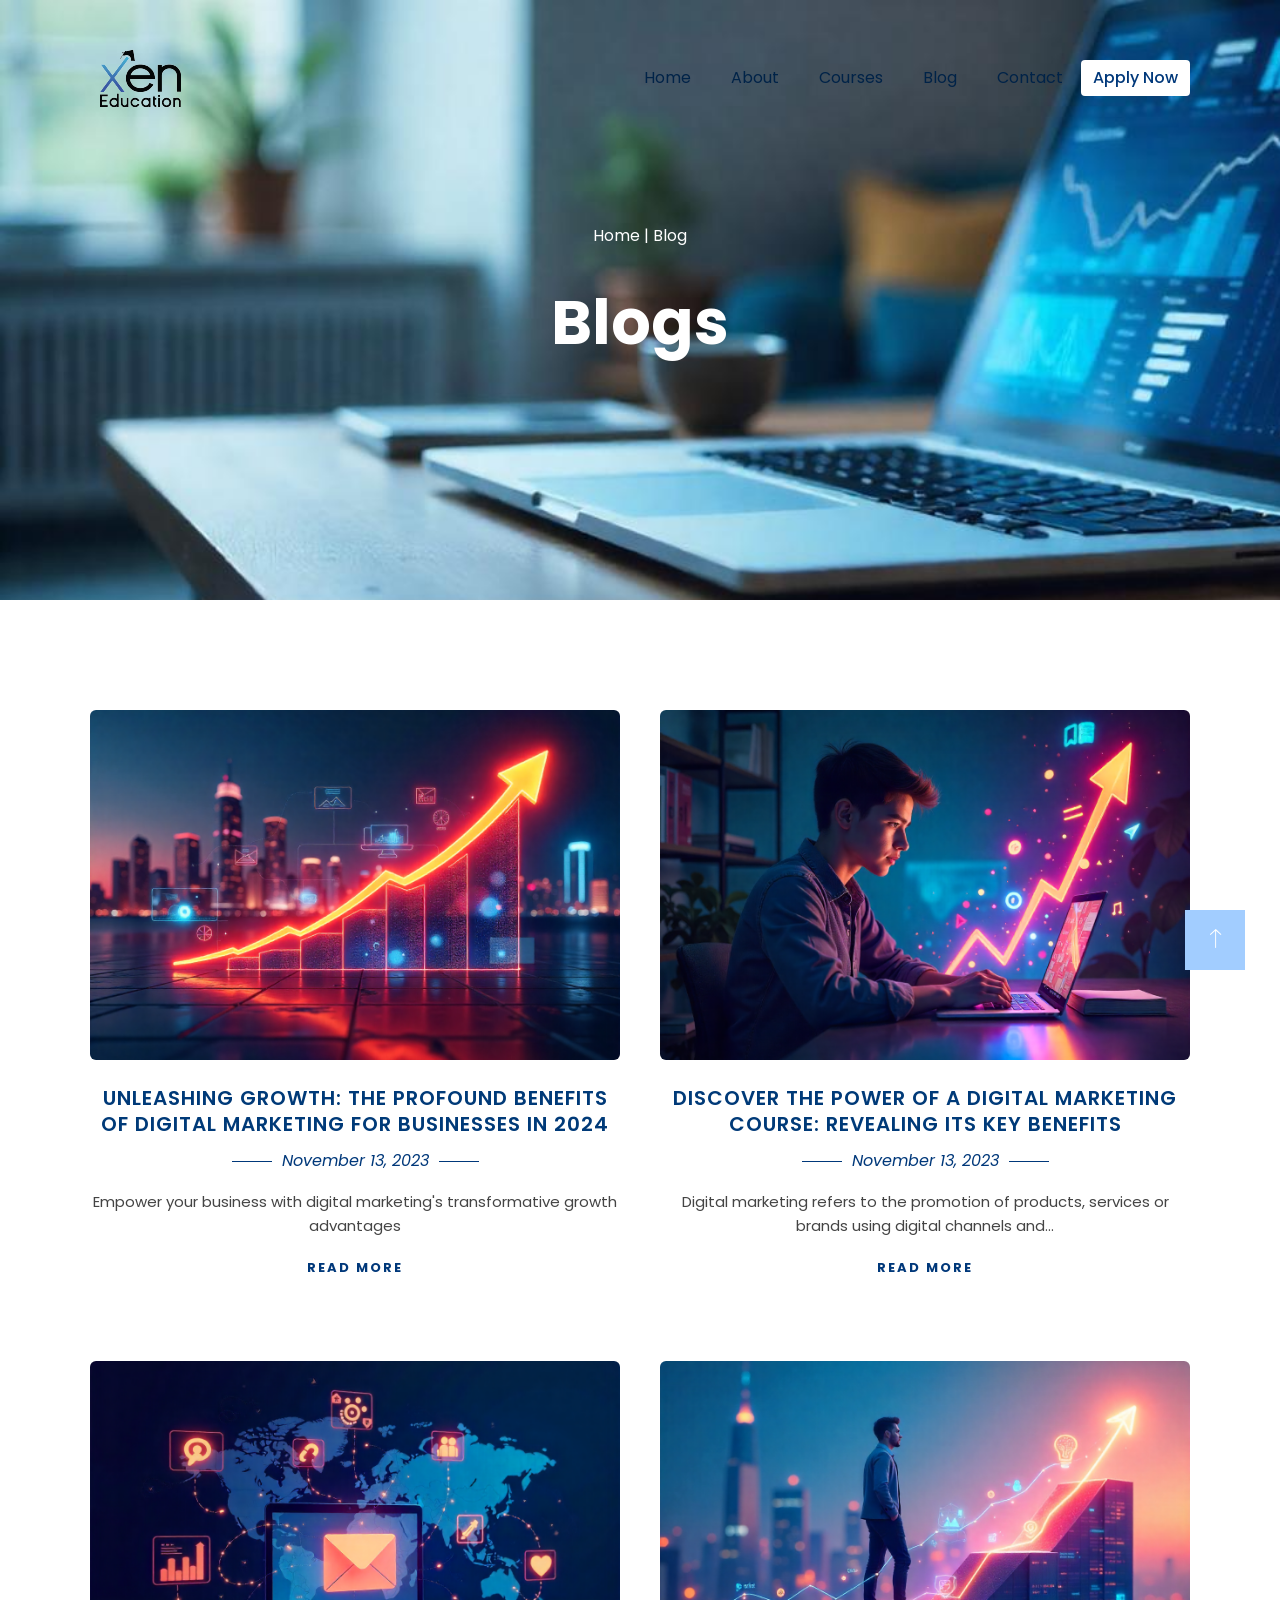
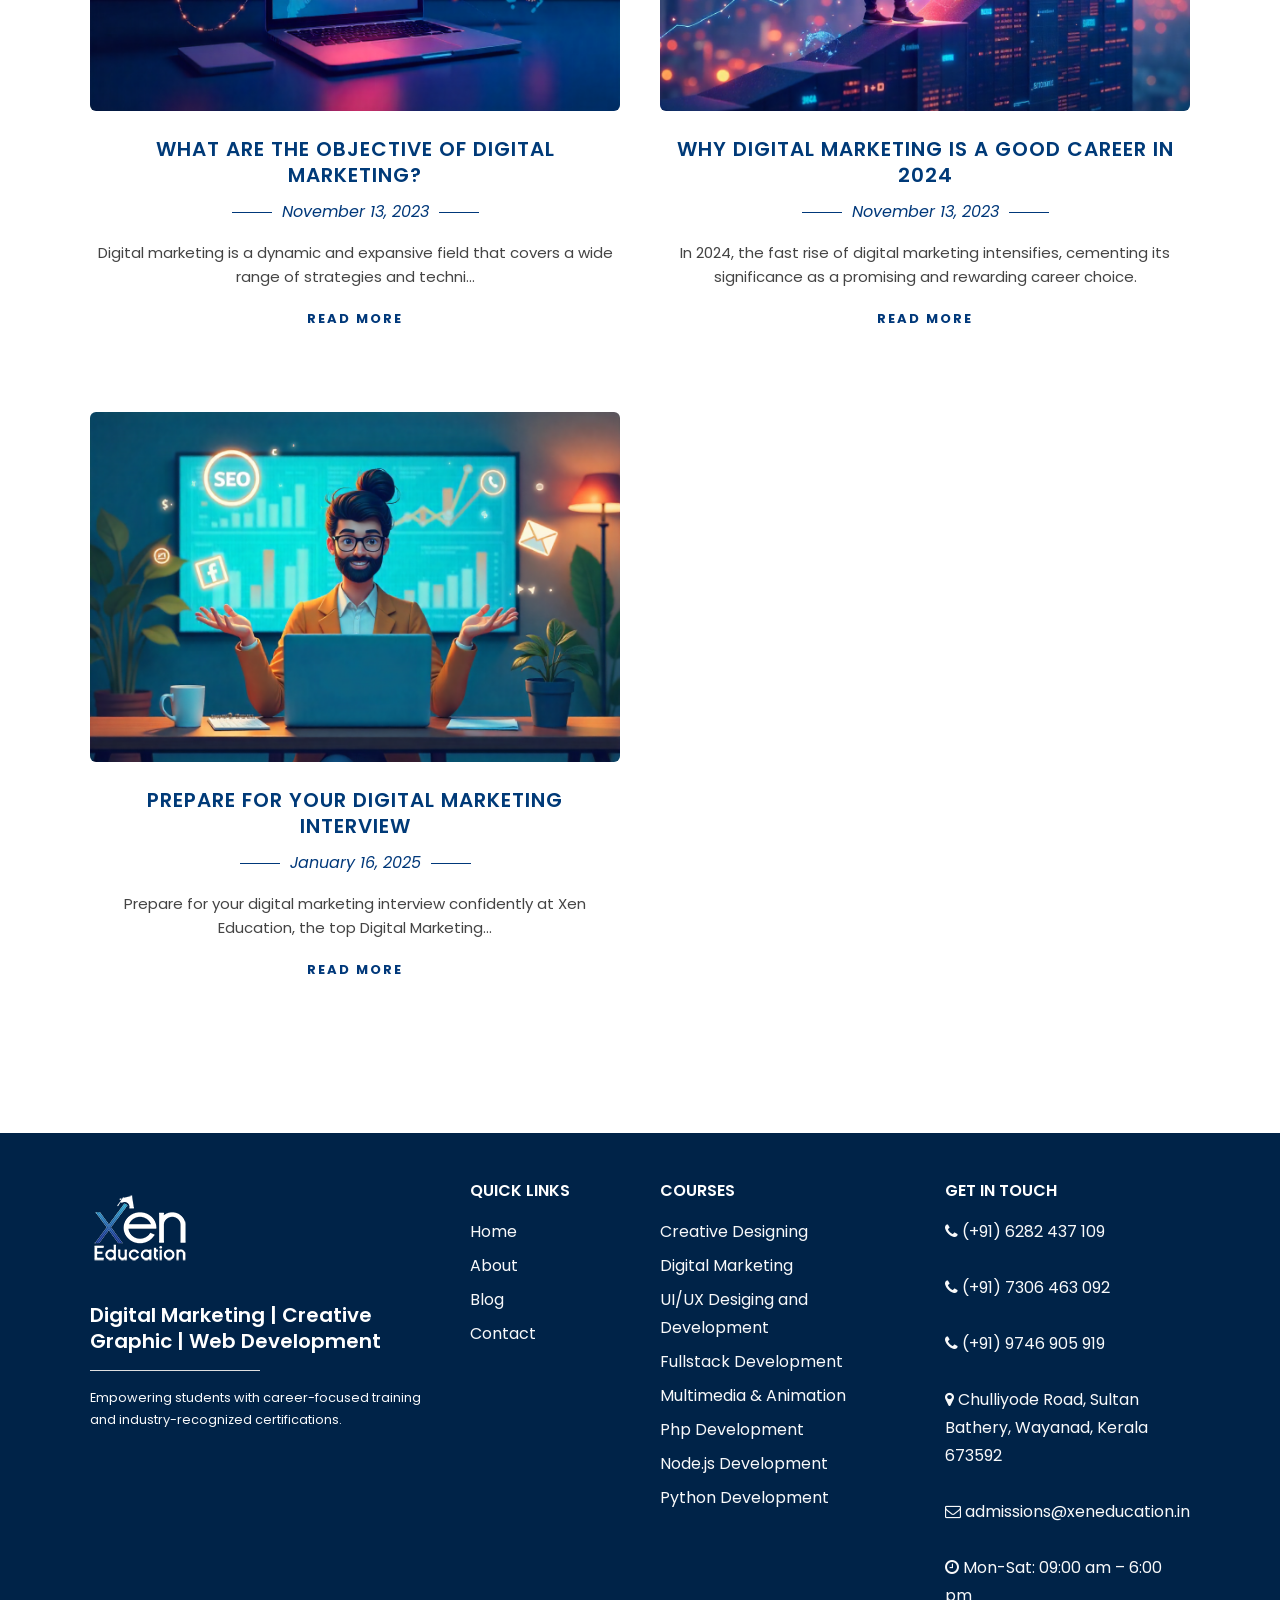
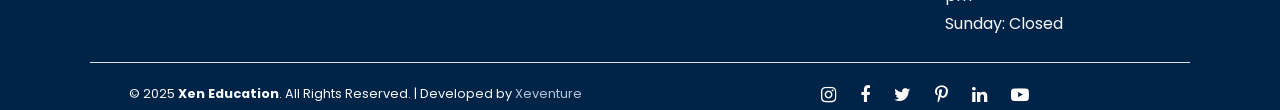
<file: blog.html>
<!DOCTYPE html>
<html lang="en">
  <head>
    <title>Xen Education</title>
    <meta charset="UTF-8" />
    <meta name="viewport" content="width=device-width, initial-scale=1" />
        <link rel="icon" type="image/png" href="assets/images/favicon-1.png" />

    <!-- Swiper CSS -->
    <link
      rel="stylesheet"
      href="https://cdn.jsdelivr.net/npm/swiper@11/swiper-bundle.min.css"
    />

    <!-- Swiper JS -->
    <script src="https://cdn.jsdelivr.net/npm/swiper@11/swiper-bundle.min.js"></script>

    
    <!--===============================================================================================-->
    <link
      rel="stylesheet"
      type="text/css"
      href="assets/fonts/font-awesome/css/font-awesome.min3860.css?v=1"
    />
    <!--===============================================================================================-->
    <link
      rel="stylesheet"
      type="text/css"
      href="assets/fonts/ionicons/css/ionicons.min3860.css?v=1"
    />
    <!--===============================================================================================-->
    <link
      rel="stylesheet"
      type="text/css"
      href="assets/libs/bootstrap/bootstrap.minf9e3.css?v=1.1"
    />
    <!--===============================================================================================-->
    <link
      rel="stylesheet"
      type="text/css"
      href="assets/libs/slick/slick3860.css?v=1"
    />
    <!--===============================================================================================-->
    <link
      rel="stylesheet"
      type="text/css"
      href="assets/libs/magnific-popup/magnific-popup3860.css?v=1"
    />
    <!--===============================================================================================-->
    <link
      rel="stylesheet"
      type="text/css"
      href="assets/libs/animsition/animsition.min3860.css?v=1"
    />
    <!--===============================================================================================-->
    <link
      rel="stylesheet"
      type="text/css"
      href="assets/libs/animate/animate3860.css?v=1"
    />
    <!--===============================================================================================-->
    <link
      rel="stylesheet"
      type="text/css"
      href="assets/css/style-223cd.css?v=1.2.1"
    />
    <!--===============================================================================================-->
    <link
      rel="stylesheet"
      href="https://cdn.jsdelivr.net/npm/bootstrap-icons@1.13.1/font/bootstrap-icons.min.css"
    />
  </head>
  <style>
    .coureslist {
      display: none;
      list-style: none;
      padding-left: 15px;
      margin-top: 10px;
    }

    .coureslist.show {
      display: block;
    }

    .footernav,
    .coureslist {
      list-style: none;
      padding: 0;
      margin: 0;
    }

    .footernav li {
      cursor: pointer;
      margin: 5px 0;
    }

    .footernav li:hover {
      color: #b2d7fd;
    }
    .student-form {
      background: #fffffffa;
      padding: 50px;
      border-radius: 10px;
      width: 100%;
      max-width: 100%;
      height: 100%;
    }

    .student-label {
      display: block;
      margin: 10px 0 5px;
      font-weight: bold;
    }
    input,
    select,
    button {
      width: 100%;
      padding: 10px;
      margin-bottom: 15px;
      border-radius: 6px;
      border: 1px solid #ccc;
      font-size: 14px;
    }
    .student-button {
      background: #0553a7;
      color: #fff;
      border: none;
      cursor: pointer;
      font-weight: bold;
    }
    .student-button:hover {
      background: #084f9b;
    }
  </style>
  <body class="animsition wide-container">
    <div id="wrapper-container">
      <!-- Header -->
      <header
        class="site-header sticky-header header-overlay layout-2 hight-light-first-letter"
      >
        <div class="header-inner element-to-stick">
          <div class="container">
            <div class="wrap-content-header">
              <div class="header-logo">
                <a href="index.html" class="logo">
                  <img
                    src="assets/images/logo-022.png"
                    alt="IMG"
                    data-retina="assets/images/logo-022.png"
                    data-sticky="assets/images/logo-022.png"
                    data-mobile="assets/images/logo-022.png"
                  />
                </a>
              </div>

              <nav class="main-navigation">
                <ul class="menu-lists">
                  <li class="menu-item-has-children">
                    <a href="index.html"> Home </a>
                  </li>
                  <li class="menu-item-has-children">
                    <a href="About.html"> About </a>
                  </li>
                  <li class="menu-item-has-children">
                    <a href="courses.html"> Courses </a>
                  </li>
                  <li class="menu-item-has-children">
                    <a href="blog.html"> Blog </a>
                  </li>

                  <li>
                    <a href="contact.html"> Contact </a>
                  </li>
                </ul>
              </nav>

              <div class="menu-right">
                <!-- shortcode login popup -->
                <div class="element-login-popup layout-1">
                  <div class="login-links">
                    <li
                      class="btn btn-primary"
                      style="background-color: #ffffff; border: none"
                    >
                      <a
                        class="login"
                        data-active=".box-login"
                        data-effect="mfp-zoom-in"
                        href="#bp-popup-login"
                      >
                        Apply Now
                      </a>
                    </li>
                  </div>

                  <div
                    id="bp-popup-login"
                    class="white-popup mfp-with-anim mfp-hide"
                    style="
                      border-radius: 20px;
                      height: 700px;
                      background-color: transparent;
                    "
                  >
                    <div class="loginwrapper">
                      <!-- form register -->

                      <!--end form register -->

                      <!-- form login -->
                      <div class="login-popup box-login">
                        <div class="inner-login">
                          <h3 class="title">
                            <span class="current-title">Application Form</span>
                          </h3>

                          <div class="form-row">
                            <div class="wrap-form">
                              <form class="student-form">
                                <!-- Name -->
                                <label class="student-label" for="name"
                                  >Full Name</label
                                >
                                <input
                                  type="text"
                                  id="name"
                                  name="name"
                                  placeholder="Enter your full name"
                                  required
                                />

                                <!-- Email -->
                                <label class="student-label" for="email"
                                  >Email</label
                                >
                                <input
                                  type="email"
                                  id="email"
                                  name="email"
                                  placeholder="Enter your email"
                                  required
                                />

                                <!-- Phone -->
                                <label class="student-label" for="phone"
                                  >Phone Number</label
                                >
                                <input
                                  type="tel"
                                  id="phone"
                                  name="phone"
                                  placeholder="Enter your phone number"
                                  pattern="[0-9]{10}"
                                  required
                                />

                                <!-- Qualification -->
                                <label class="student-label" for="qualification"
                                  >Qualification</label
                                >
                                <select
                                  id="qualification"
                                  name="qualification"
                                  required
                                >
                                  <option value="">Select Qualification</option>
                                  <option value="+2">+2</option>
                                  <option value="graduation">Graduate</option>
                                  <option value="postgraduation">
                                    Post Graduate
                                  </option>
                                  <option value="others">Others</option>
                                </select>

                                <!-- Course -->
                                <label class="student-label" for="course"
                                  >Choose Course</label
                                >
                                <select id="course" name="course" required>
                                  <option value="">Select Course</option>
                                  <option value="course1">
                                    Creative Designing
                                  </option>
                                  <option value="course2">
                                    Digital Marketing
                                  </option>
                                  <option value="course3">
                                    Full Stack Development
                                  </option>
                                  <option value="course4">
                                    UI/UX Design and Development
                                  </option>
                                  <option value="course5">
                                    Multimedia With Animation
                                  </option>
                                  <option value="course6">
                                    PHP Development
                                  </option>
                                  <option value="course7">
                                    Node JS Development
                                  </option>
                                  <option value="course8">
                                    Python Development
                                  </option>
                                </select>

                                <!-- DOB -->
                                <label class="student-label" for="dob"
                                  >Date of Birth</label
                                >
                                <input
                                  type="date"
                                  id="dob"
                                  name="dob"
                                  required
                                />

                                <!-- Location -->
                                <label class="student-label" for="location"
                                  >Location</label
                                >
                                <input
                                  type="text"
                                  id="location"
                                  name="location"
                                  placeholder="Enter your location"
                                  required
                                />

                                <!-- Submit -->
                                <button class="student-button" type="submit">
                                  Apply
                                </button>
                              </form>
                            </div>
                          </div>
                        </div>
                      </div>
                      <!-- end form login -->
                    </div>
                  </div>
                </div>
                <!-- end shortcode login -->

                <!-- Button toggle menu-mobile -->
                <div class="menu-mobile-effect navbar-toggle">
                  <div class="icon-wrap">
                    <i class="ion-navicon"></i>
                  </div>
                </div>
                <!-- end Button toggle menu-mobile -->
              </div>
            </div>
          </div>
        </div>
      </header>

      <nav class="mobile-menu-container mobile-effect">
        <ul class="nav navbar-nav">
          <li class="menu-item-has-children">
            <a href="index.html"> Home </a>
          </li>

          <li class="menu-item-has-children">
            <a href="About.html"> About </a>
          </li>

          <li class="menu-item-has-children">
            <a href="courses.html"> Courses </a>
          </li>

          <li class="menu-item-has-children">
            <a href="blog.html"> Blog </a>
          </li>

          <li>
            <a href="contact.html"> Contact </a>
          </li>
        </ul>
      </nav>
      <!-- end Header -->

       <section class="wave-banner">
     <div class="banner-content">
      <div>
   <p>
            <a href="index.html" class="navigation" style="color: white"
              >Home</a
            >
            |
            <a href="blog.html" class="navigation-about" style="color: white"
              >Blog</a
            >
          </p>
          <h1 style="font-size: 40px; font-weight: bold; margin-bottom: 15px">
           Blogs
          </h1>
      </div>
       
        </div>


</section>

      <!-- Main content -->
<section class="blog-section" >
  <div class="container">
    <!-- Blog 1 -->
     <div class="row blog-row">
  <div class="blog-card col-md-6">
      <img src="assets/images/blog/blog-1.png" alt="Fashion Model Shoot">
      <h3>Unleashing Growth: The Profound Benefits of Digital Marketing for Businesses in 2024</h3>
      <div class="blog-meta">November 13, 2023</div>
      <p>
        Empower your business with digital marketing's transformative growth <br> advantages
      </p>
      <a href="blog-d.html" class="read-more">Read More</a>
    </div>

    <!-- Blog 2 -->
    <div class="blog-card col-md-6">
      <img src="assets/images/blog/blog-2.png" alt="Golden Snow Land">
      <h3>Discover the Power of a Digital Marketing Course: Revealing Its Key Benefits</h3>
      <div class="blog-meta">November 13, 2023</div>
      <p>
        Digital marketing refers to the promotion of products, services or brands using digital channels and...
      </p>
      <a href="blog-d.html" class="read-more">Read More</a>
    </div>
     </div>
  
 
      <!-- Blog 3 -->
<div class="row blog-row">
 <div class="blog-card col-md-6">
      <img src="assets/images/blog/blog-5.png" alt="Fashion Model Shoot">
      <h3>What are the Objective of Digital Marketing?</h3>
      <div class="blog-meta">November 13, 2023</div>
      <p>
        Digital marketing is a dynamic and expansive field that covers a wide range of strategies and techni...
      </p>
      <a href="blog-d.html" class="read-more">Read More</a>
    </div>

    <!-- Blog 4 -->
    <div class="blog-card col-md-6">
      <img src="assets/images/blog/blog-4.png" alt="Golden Snow Land">
      <h3>Why Digital Marketing is a good career in 2024</h3>
      <div class="blog-meta">November 13, 2023</div>
      <p>
In 2024, the fast rise of digital marketing intensifies, cementing its significance as a promising and rewarding career choice.      </p>
      <a href="blog-d.html" class="read-more">Read More</a>
    </div>
</div>
   <div class="row blog-row">
    <!-- Blog 5 -->
    <div class="blog-card col-md-6">
      <img src="assets/images/blog/blog-3.png" alt="Golden Snow Land">
      <h3>Prepare for Your Digital Marketing Interview</h3>
      <div class="blog-meta">January 16, 2025</div>
      <p>
Prepare for your digital marketing interview confidently at Xen Education, the top Digital Marketing...      </p>
      <a href="blog-d.html" class="read-more">Read More</a>
    </div>
   </div>
    
 
   </div> 
</section>
 
    </div>
    <!-- end Main content -->

    <!-- Footer -->
    <footer class="site-footer text-light pt-5">
      <div class="container">
        <div class="row gy-4">
          <!-- Logo & Tagline -->
          <div class="col-lg-4 col-md-6">
            <img
              src="assets/images/logo-02.png"
              alt="Xen Education"
              class="mb-3"
              style="max-width: 180px"
            />
            <h5 class="fw-bold">
              Digital Marketing | Creative Graphic | Web Development
            </h5>
            <hr class="bg-light w-50" />
            <p class="small">
              Empowering students with career-focused training and
              industry-recognized certifications.
            </p>
          </div>

          <!-- Quick Links -->
          <div class="col-lg-2 col-md-6">
            <h6 class="fw-bold text-uppercase mb-3">Quick Links</h6>
            <ul class="list-unstyled footer-links">
              <li><a href="index.html" class="text-light">Home</a></li>
              <li><a href="About.html" class="text-light">About</a></li>
              <li><a href="blog.html" class="text-light">Blog</a></li>
              <li><a href="contact.html" class="text-light">Contact</a></li>
            </ul>
          </div>

          <!-- Courses -->
          <div class="col-lg-3 col-md-6">
            <h6 class="fw-bold text-uppercase mb-3">Courses</h6>
            <ul class="list-unstyled footer-links">
              <li>
                <a href="creative.html" class="text-light"
                  >Creative Designing</a
                >
              </li>
              <li>
                <a href="digital.html" class="text-light">Digital Marketing</a>
              </li>
              <li>
                <a href="uiux-dev.html" class="text-light"
                  >UI/UX Desiging and Development</a
                >
              </li>
              <li>
                <a href="fullstack.html" class="text-light"
                  >Fullstack Development</a
                >
              </li>
              <li>
                <a href="multimedia.html" class="text-light"
                  >Multimedia & Animation</a
                >
              </li>
              <li>
                <a href="phpdev.html" class="text-light">Php Development</a>
              </li>
              <li>
                <a href="node.html" class="text-light">Node.js Development</a>
              </li>
              <li>
                <a href="python.html" class="text-light">Python Development</a>
              </li>
              <!-- <li>
                <a href="videophoto.html" class="text-light"
                  >Videography & Photography</a
                >
              </li> -->
            </ul>
          </div>

          <!-- Contact Info -->
          <div class="col-lg-3 col-md-6">
            <h6 class="fw-bold text-uppercase mb-3">Get in Touch</h6>
            <p>
              <i class="fa fa-phone me-2"></i
              ><a href="tel:+916282437109" class="text-light">
                (+91) 6282 437 109</a
              >
            </p>
            <p>
              <i class="fa fa-phone me-2"></i
              ><a href="tel:+917306463092" class="text-light">
                (+91) 7306 463 092</a
              >
            </p>
            <p>
              <i class="fa fa-phone me-2"></i
              ><a href="tel:+919746905919" class="text-light">
                (+91) 9746 905 919</a
              >
            </p>
            <p>
              <i class="fa fa-map-marker me-2"></i> Chulliyode Road, Sultan
              Bathery, Wayanad, Kerala 673592
            </p>
            <p>
              <i class="fa fa-envelope-o me-2"></i
              ><a href="mailto:admissions@xeneducation.in" class="text-light">
                admissions@xeneducation.in</a
              >
            </p>
            <p>
              <i class="fa fa-clock-o me-2"></i> Mon-Sat: 09:00 am – 6:00 pm
              <br />
              Sunday: Closed
            </p>
          </div>
        </div>

        <hr class="bg-light mt-4" />

        <!-- Bottom Row -->
        <div class="row align-items-center">
          <div class="col-md-6 text-center text-md-start">
            <p class="mb-0 small">
              © 2025 <strong>Xen Education</strong>. All Rights Reserved. |
              Developed by
              <a href="https://xeventure.com/" target="_blank" class=""
                >Xeventure</a
              >
            </p>
          </div>
          <div class="col-md-6 text-center text-md-end">
            <ul class="list-inline mb-0 socials">
              <li class="list-inline-item">
                <a
                  href="https://www.instagram.com/xeneducation/"
                  target="_blank"
                  ><i class="fa fa-instagram"></i
                ></a>
              </li>
              <li class="list-inline-item">
                <a
                  href="https://www.facebook.com/xeneducationbathery"
                  target="_blank"
                  ><i class="fa fa-facebook"></i
                ></a>
              </li>
              <li class="list-inline-item">
                <a href="https://x.com/Xen_education" target="_blank"
                  ><i class="fa fa-twitter"></i
                ></a>
              </li>
              <li class="list-inline-item">
                <a
                  href="https://in.pinterest.com/xen_education/"
                  target="_blank"
                  ><i class="fa fa-pinterest-p"></i
                ></a>
              </li>
              <li class="list-inline-item">
                <a
                  href="https://www.linkedin.com/company/xen-education/"
                  target="_blank"
                  ><i class="fa fa-linkedin"></i
                ></a>
              </li>
              <li class="list-inline-item">
                <a href="https://www.youtube.com/@xeneducation" target="_blank"
                  ><i class="fa fa-youtube-play"></i
                ></a>
              </li>
            </ul>
          </div>
        </div>
      </div>
    </footer>
    <!-- end Footer -->

    <div id="back-to-top" class="btn-back-to-top">
      <i class="ion ion-ios-arrow-thin-up"></i>
    </div>

    

    <script>
      document.querySelectorAll(".toggle").forEach((toggle) => {
        toggle.addEventListener("click", () => {
          toggle.classList.toggle("active");
        });
      });
    </script>

    

   
 

  

    
    <!--===============================================================================================-->
    <script src="assets/libs/jquery/jquery-3.4.1.min3860.js?v=1"></script>
    <!--===============================================================================================-->
    <script src="assets/libs/bootstrap/popper3860.js?v=1"></script>
    <script src="assets/libs/bootstrap/bootstrap.min3860.js?v=1"></script>
    <!--===============================================================================================-->
    <script src="assets/libs/magnific-popup/jquery.magnific-popup.min3860.js?v=1"></script>
    <!--===============================================================================================-->
    <script src="assets/libs/animsition/animsition.min3860.js?v=1"></script>
    <!--===============================================================================================-->
    <script src="assets/libs/slick/slick.min3860.js?v=1"></script>
    <!--===============================================================================================-->
    <script src="assets/libs/select2/select2.min3860.js?v=1"></script>
    <!--===============================================================================================-->
    <script src="assets/libs/countdown/jquery.plugin.min3860.js?v=1"></script>
    <script src="assets/libs/countdown/jquery.countdown.min3860.js?v=1"></script>
    <!--===============================================================================================-->
    <script src="assets/libs/isotope/isotope.pkgd.min3860.js?v=1"></script>
    <script src="assets/libs/isotope/modul3860.js?v=1"></script>
    <!--===============================================================================================-->
    <script src="assets/libs/waypoint/jquery.waypoints.min3860.js?v=1"></script>
    <script src="assets/libs/countterup/jquery.counterup.min3860.js?v=1"></script>
    <!--===============================================================================================-->
    <script src="assets/js/main3860.js?v=1"></script>
  </body>
</html>
</file>
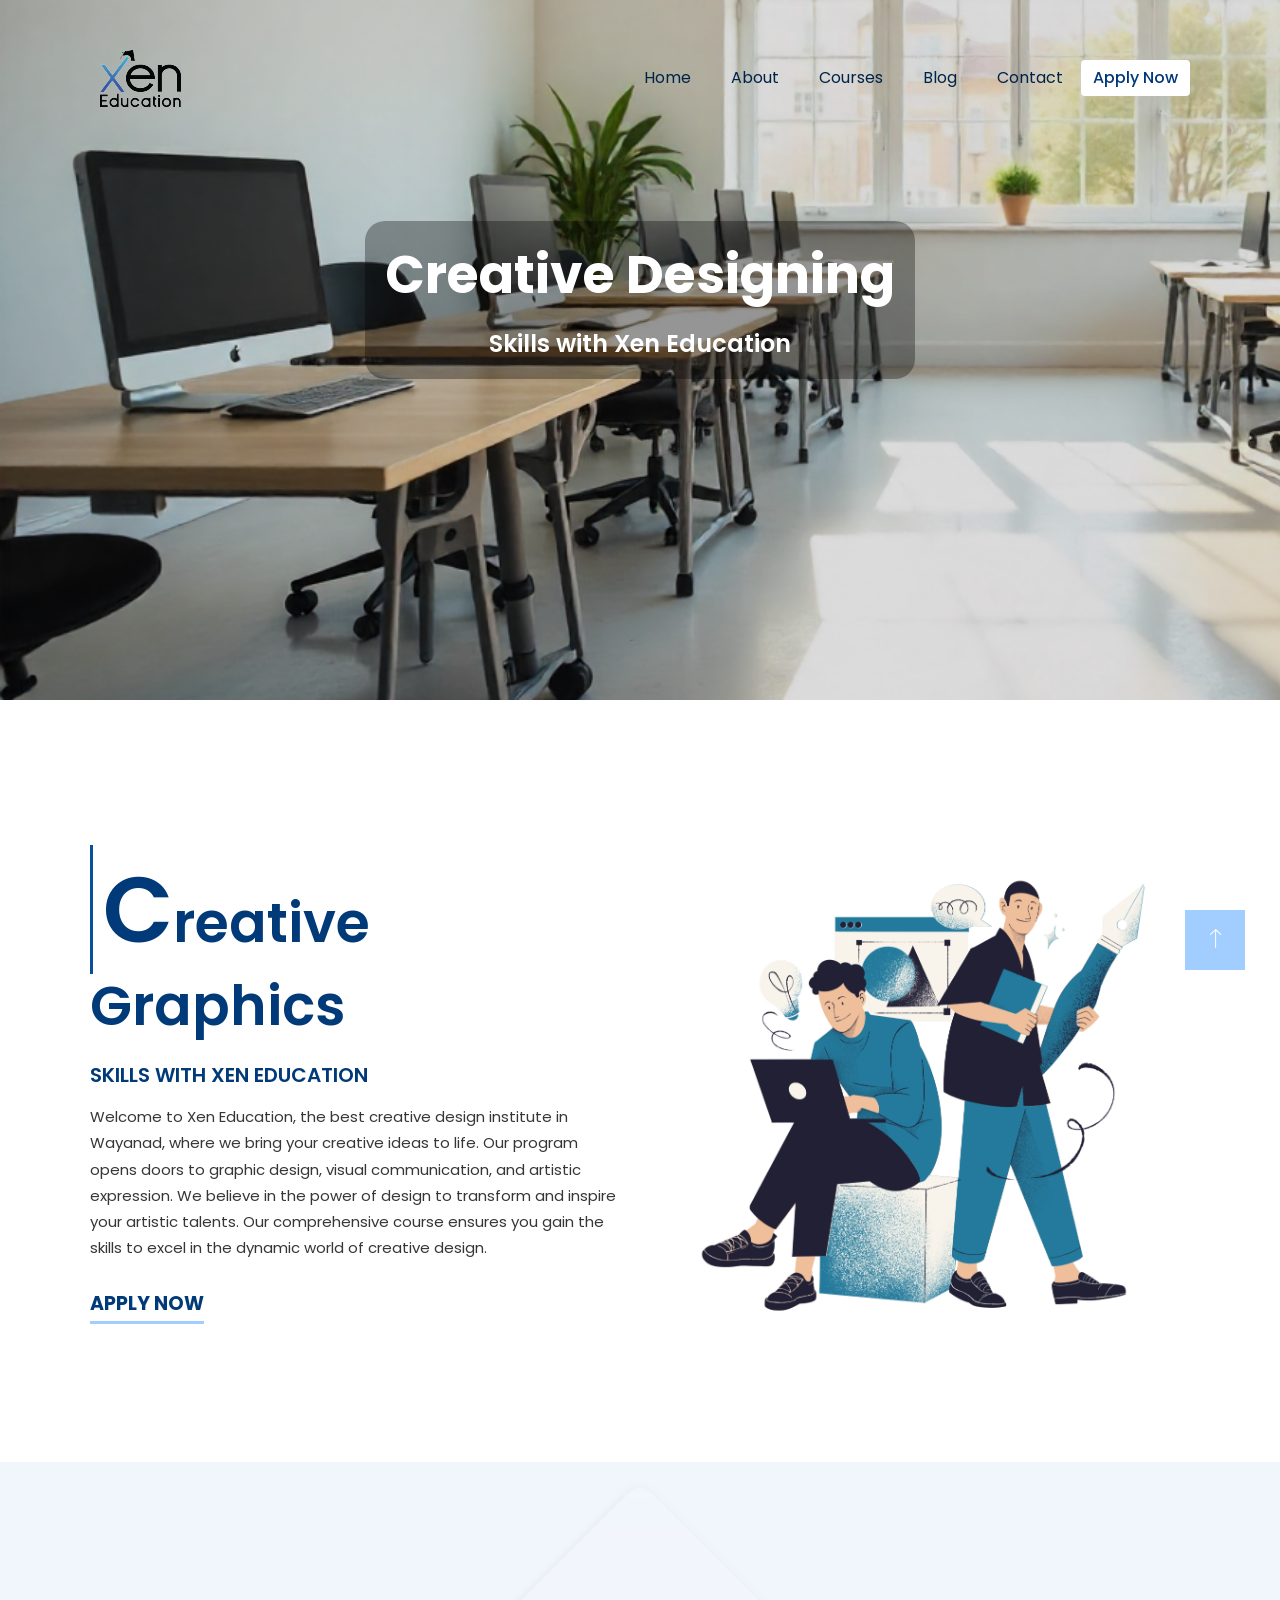
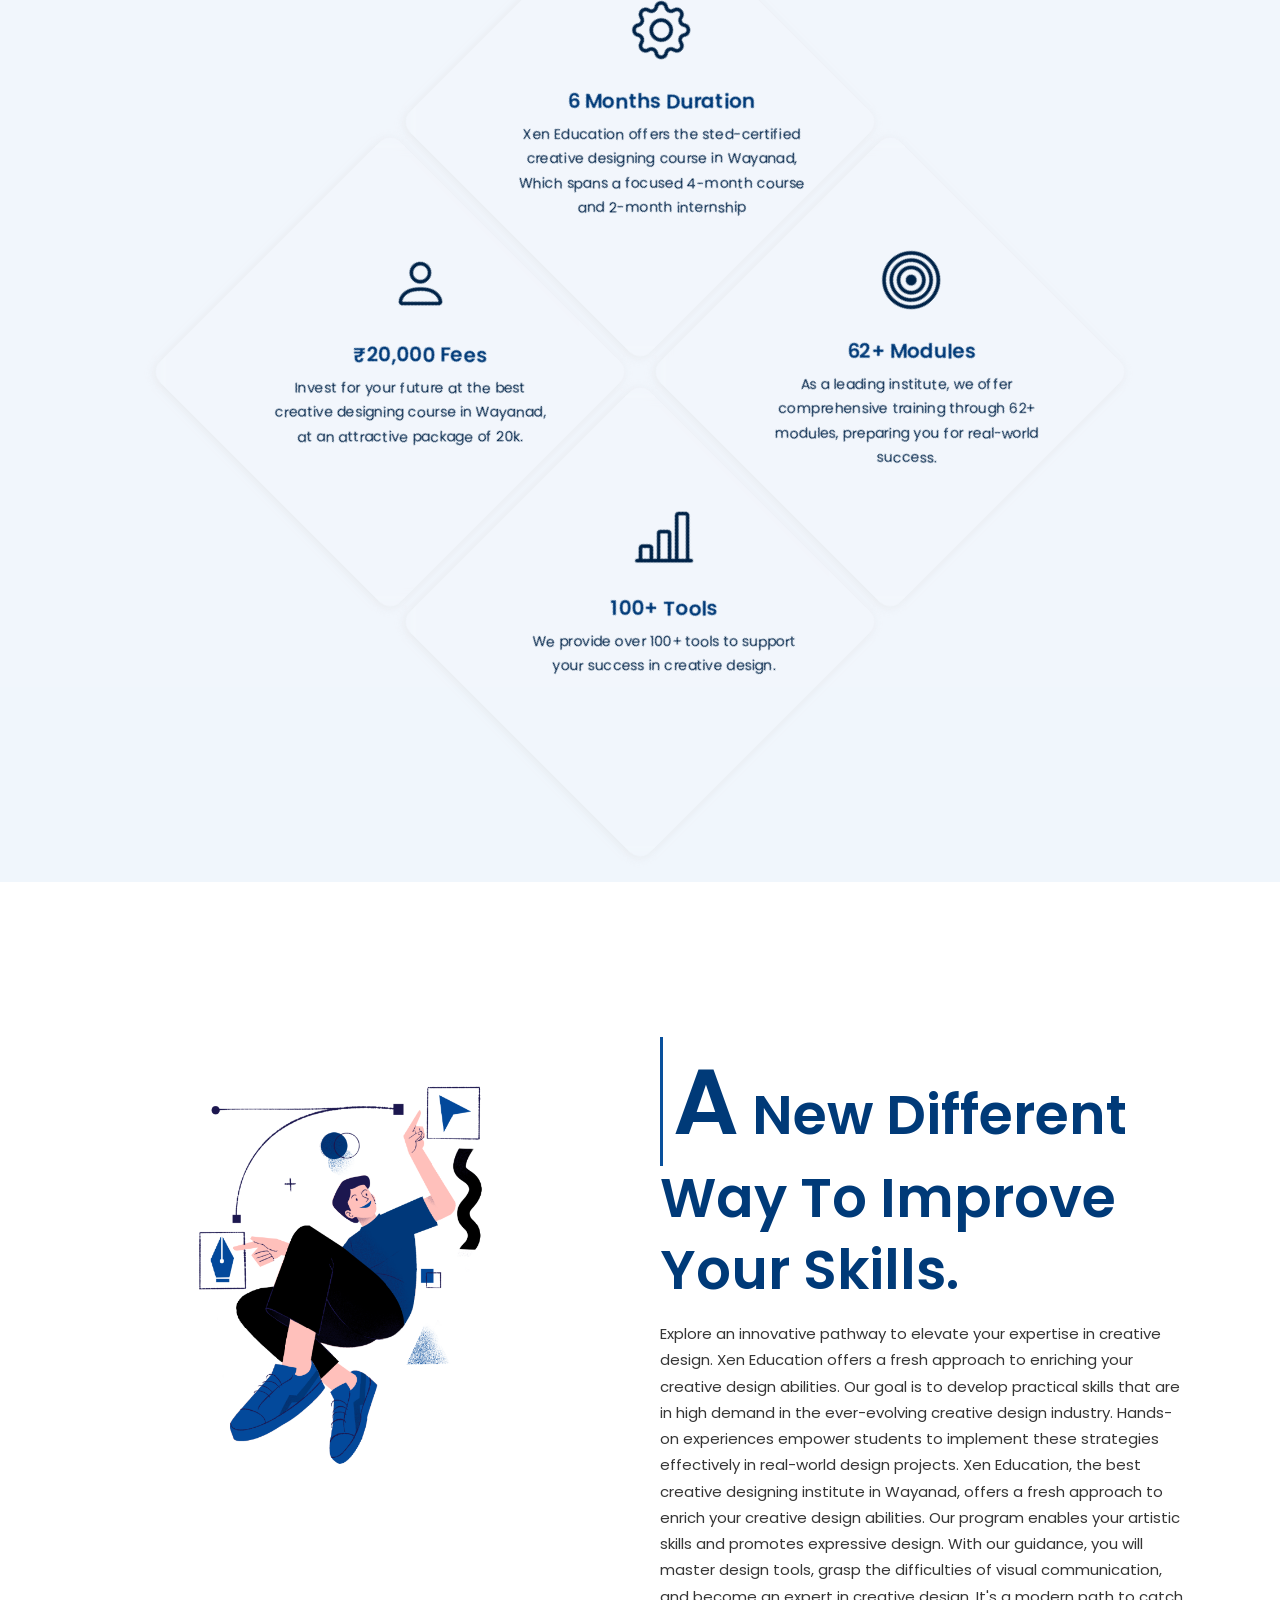
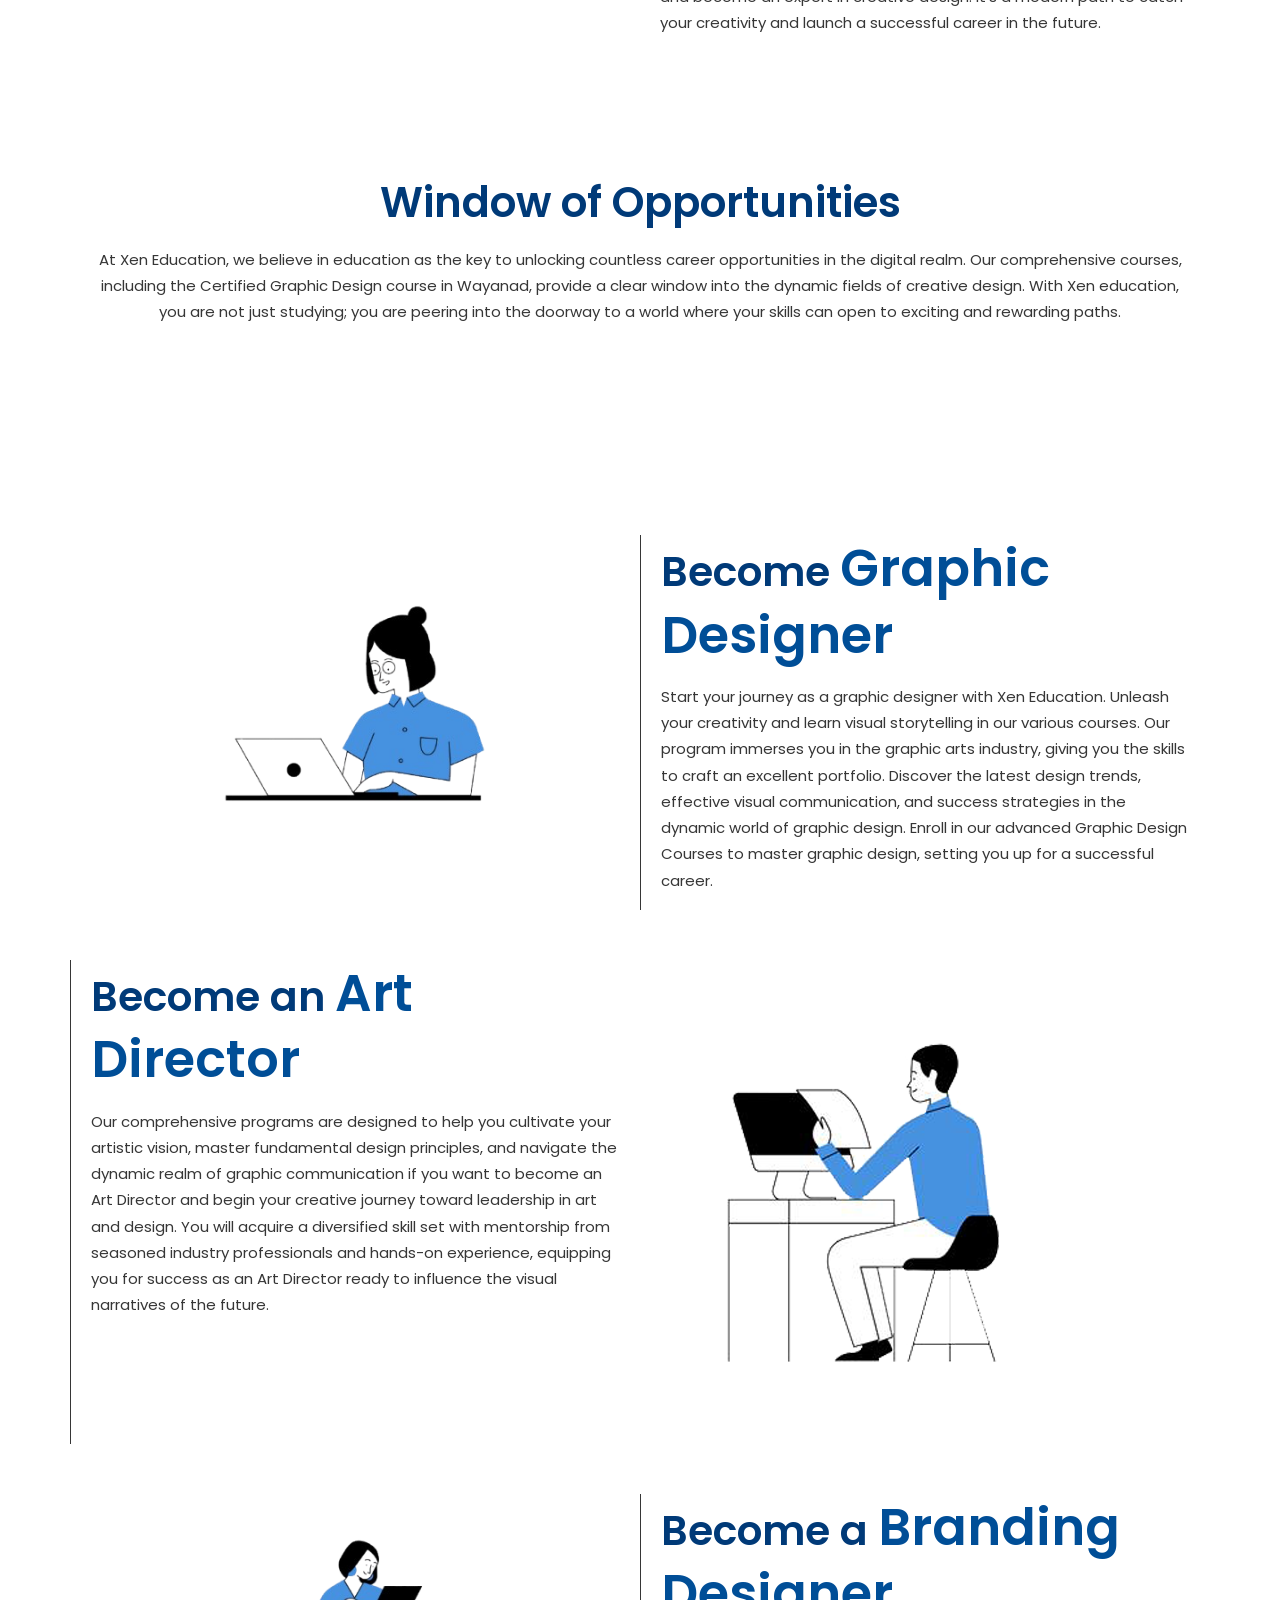
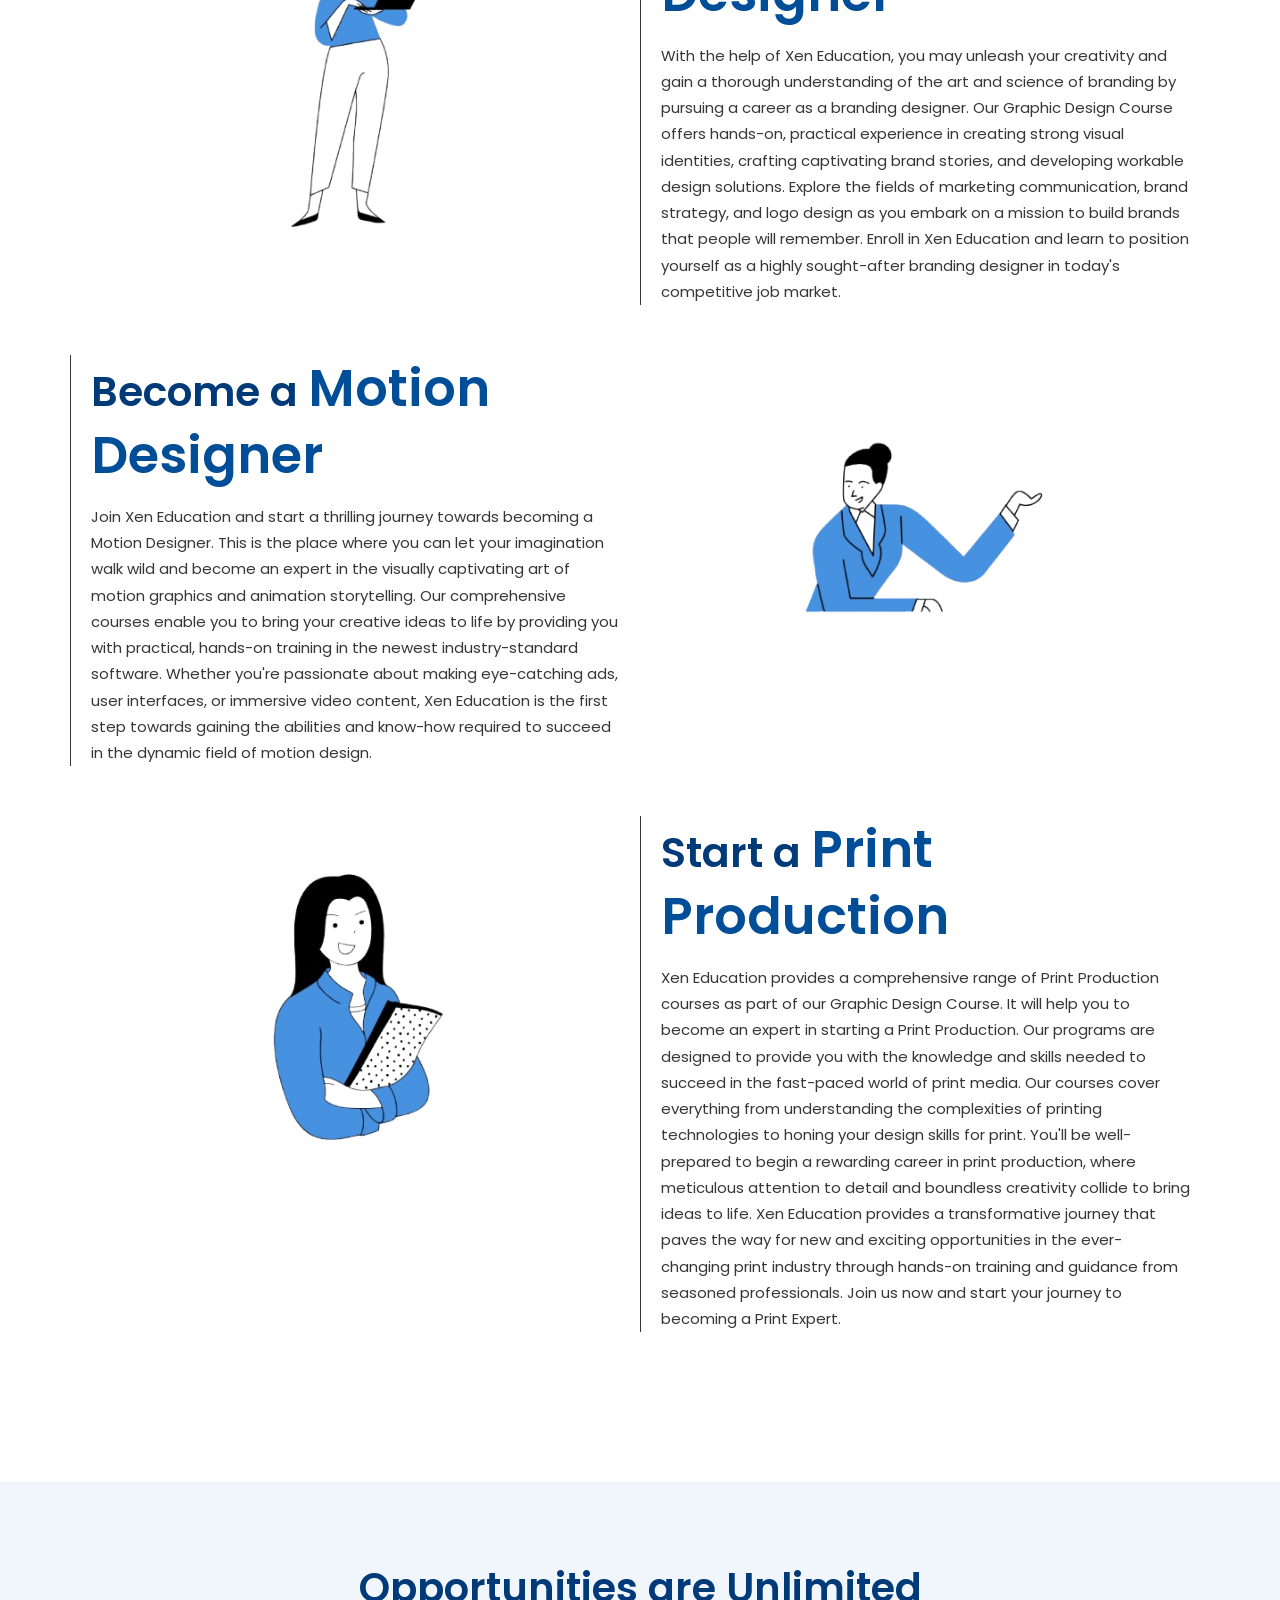
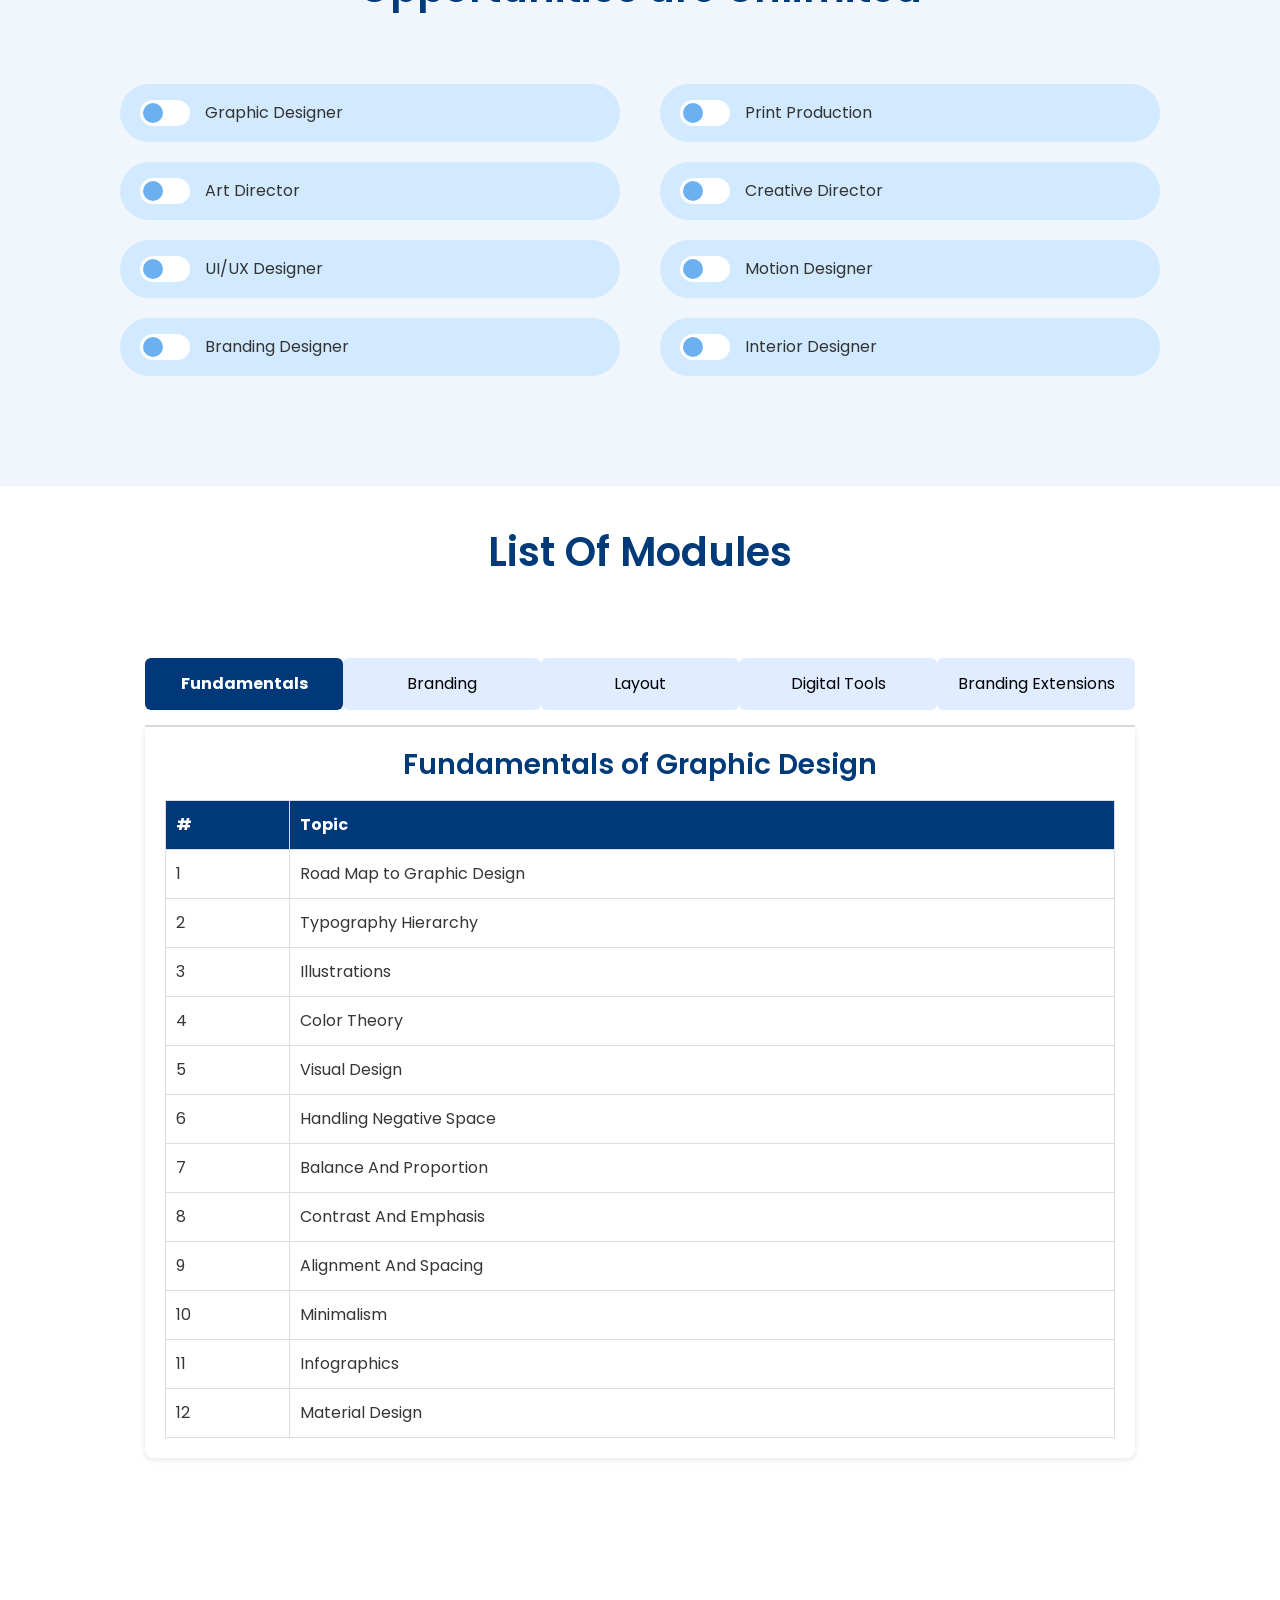
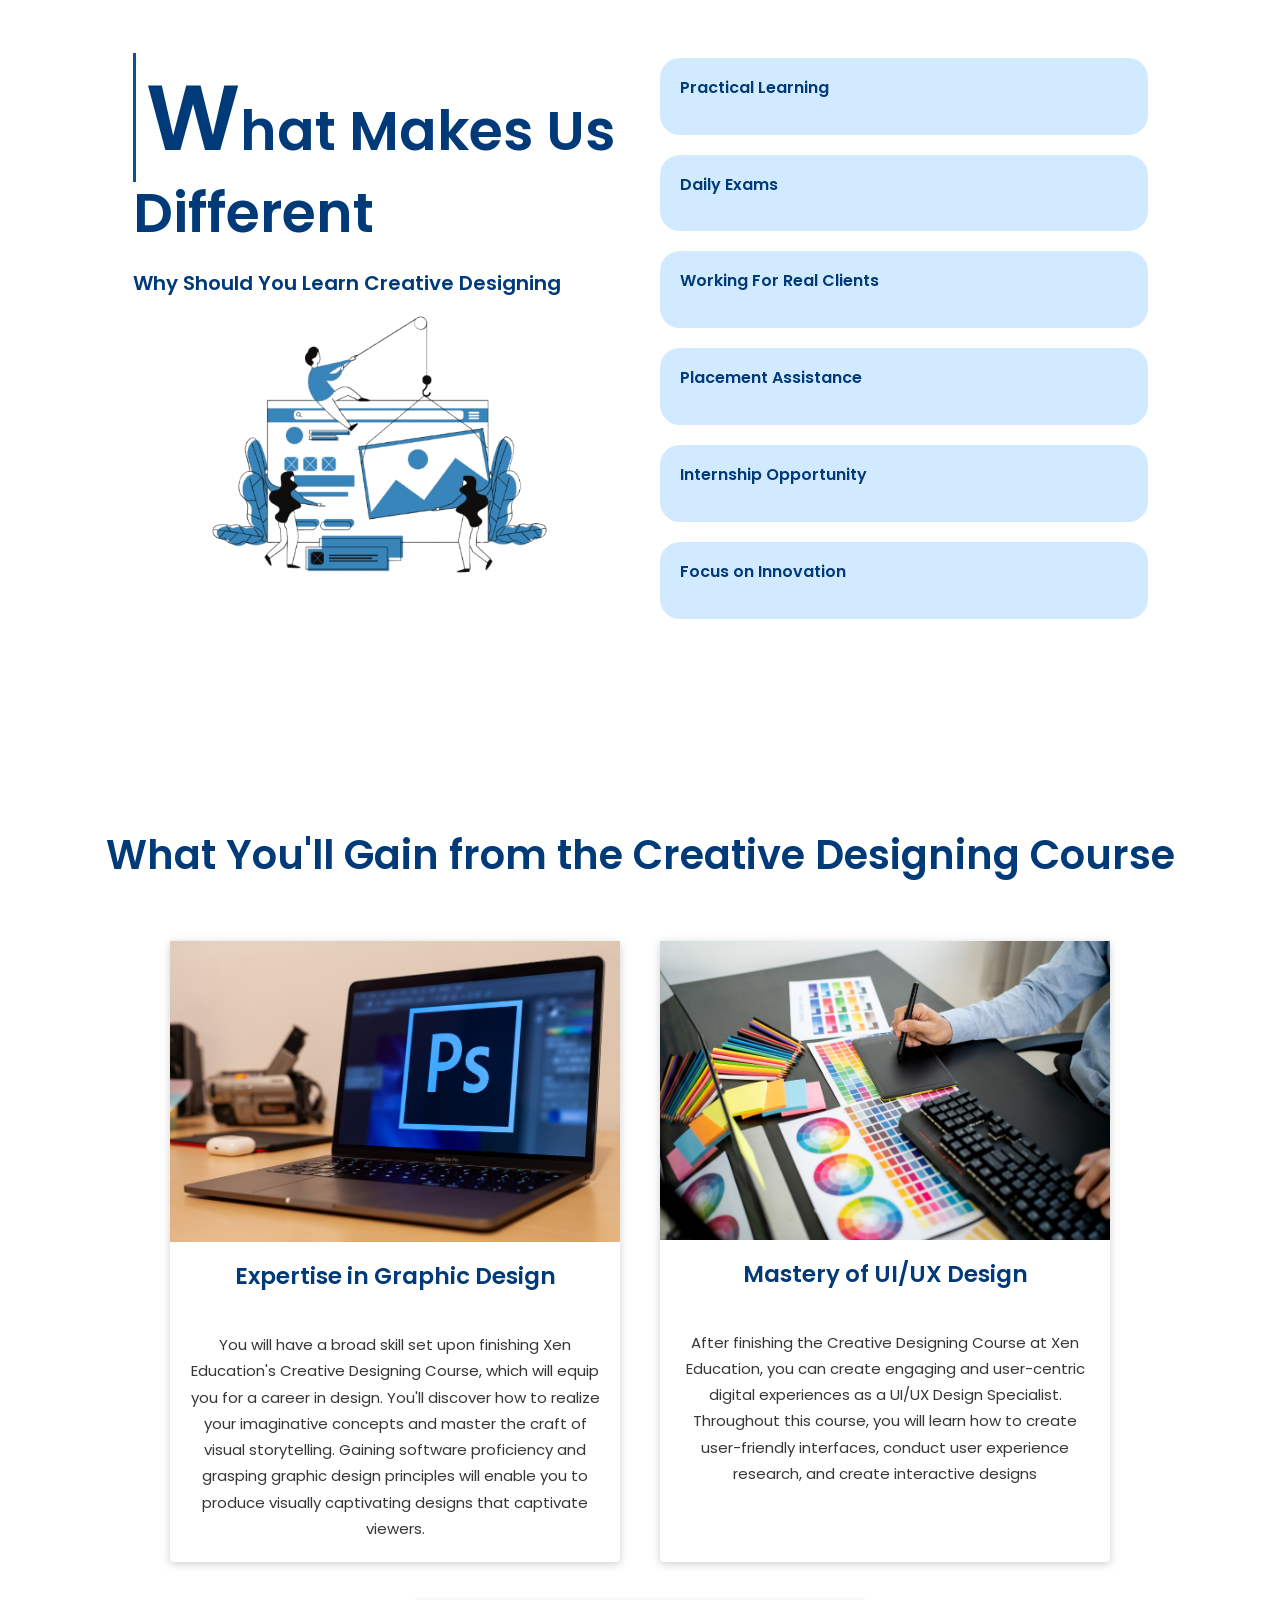
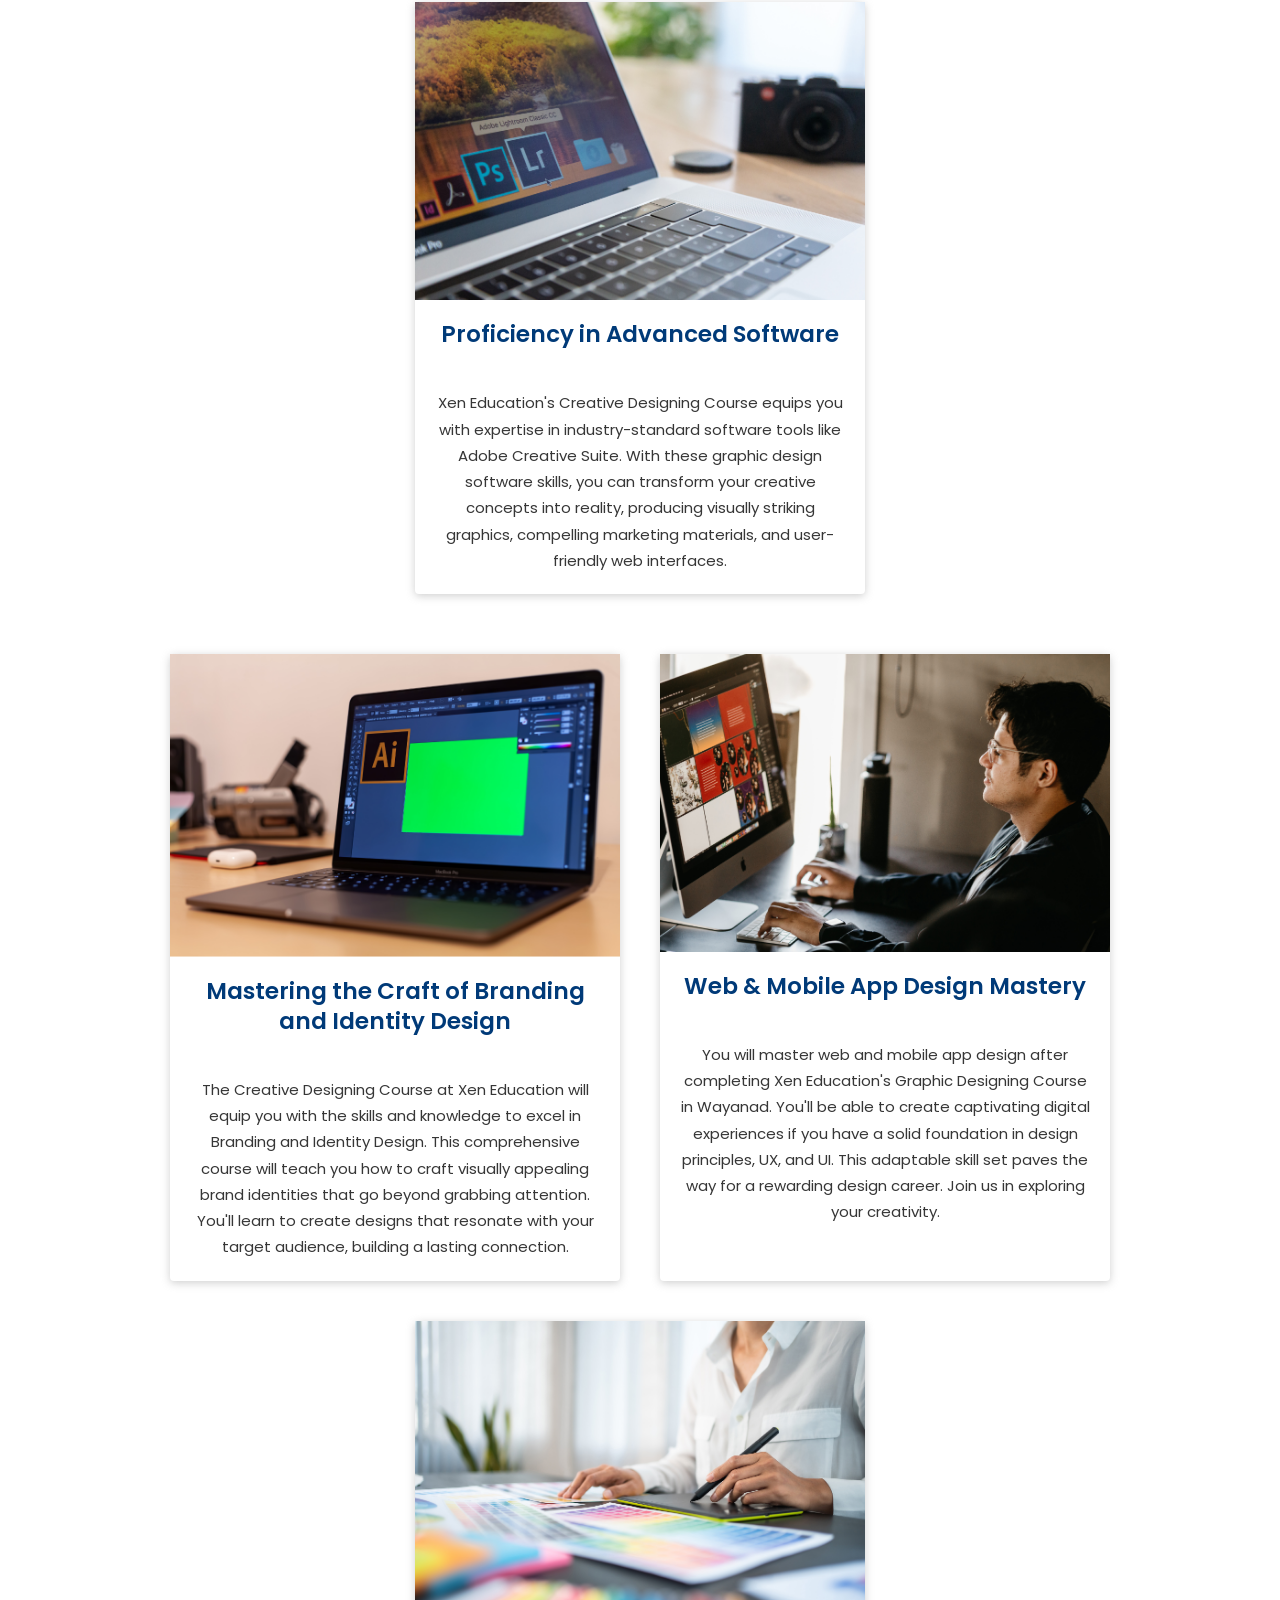
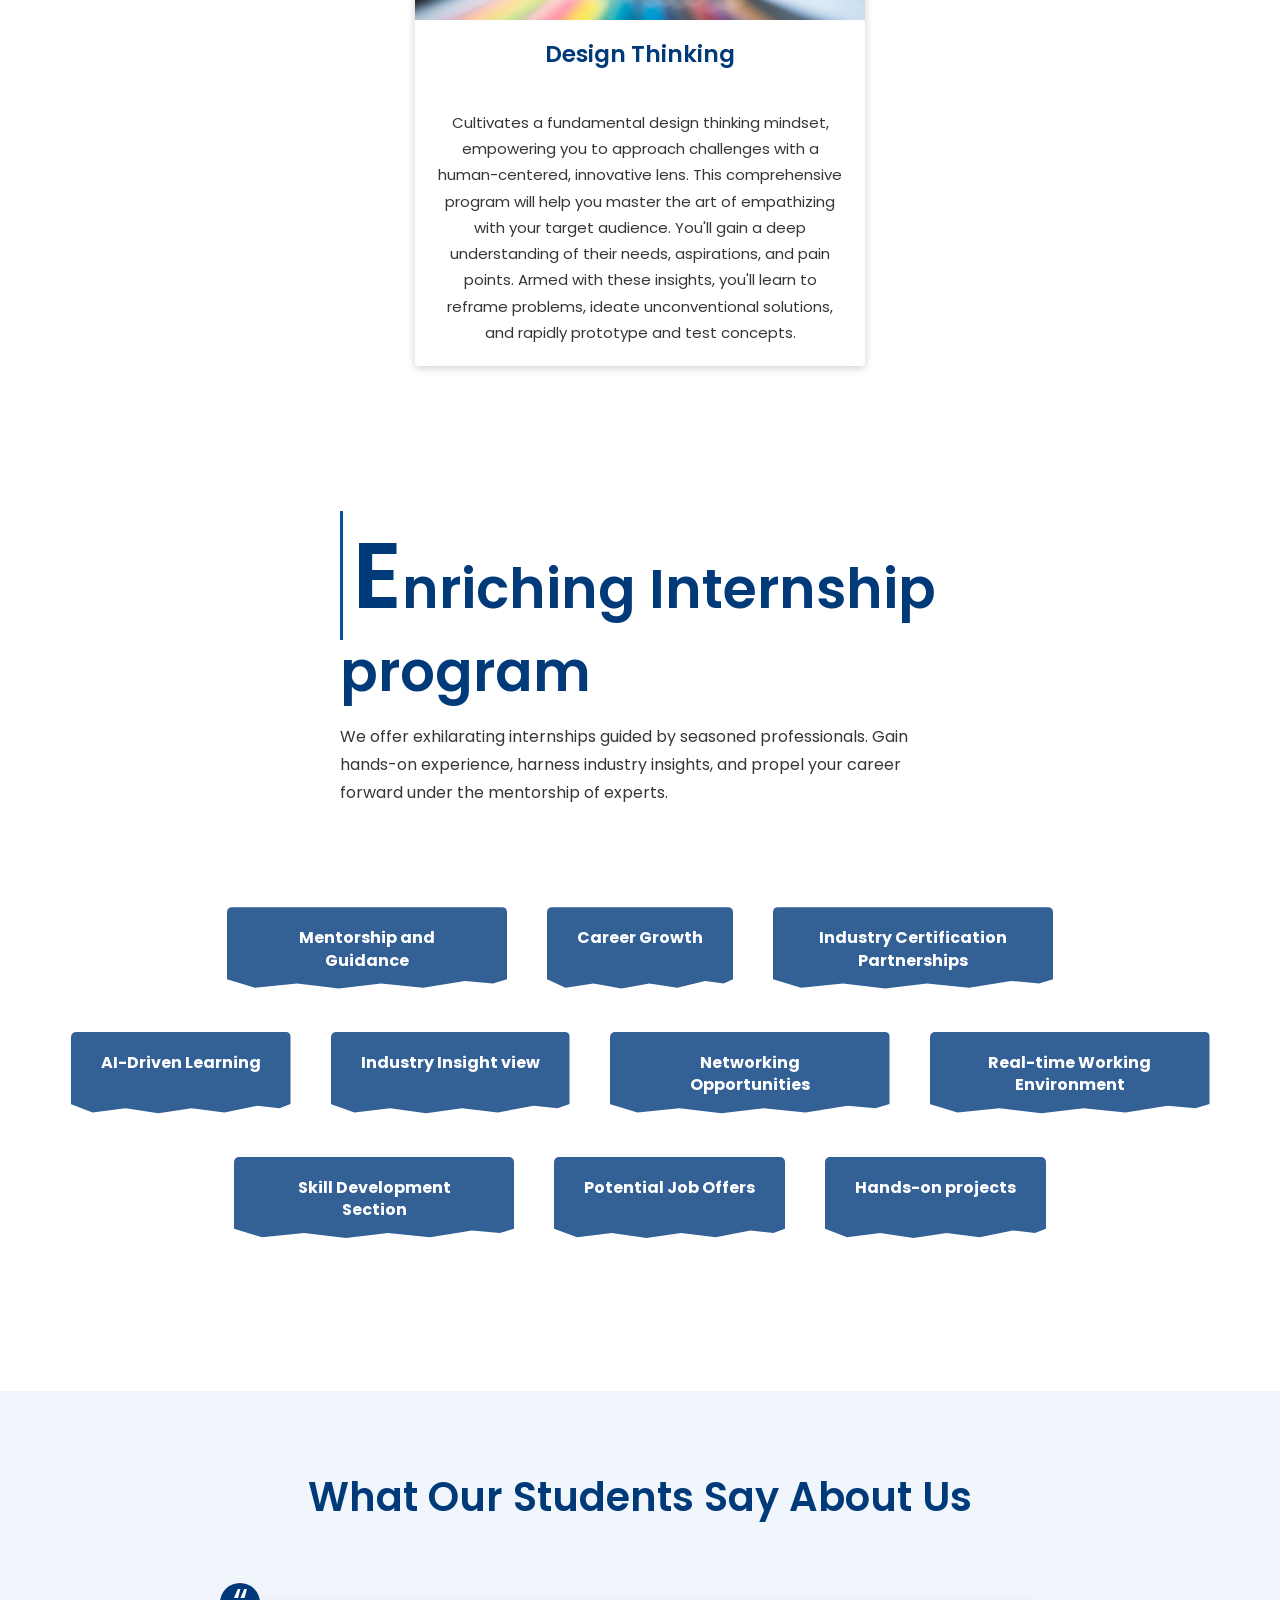
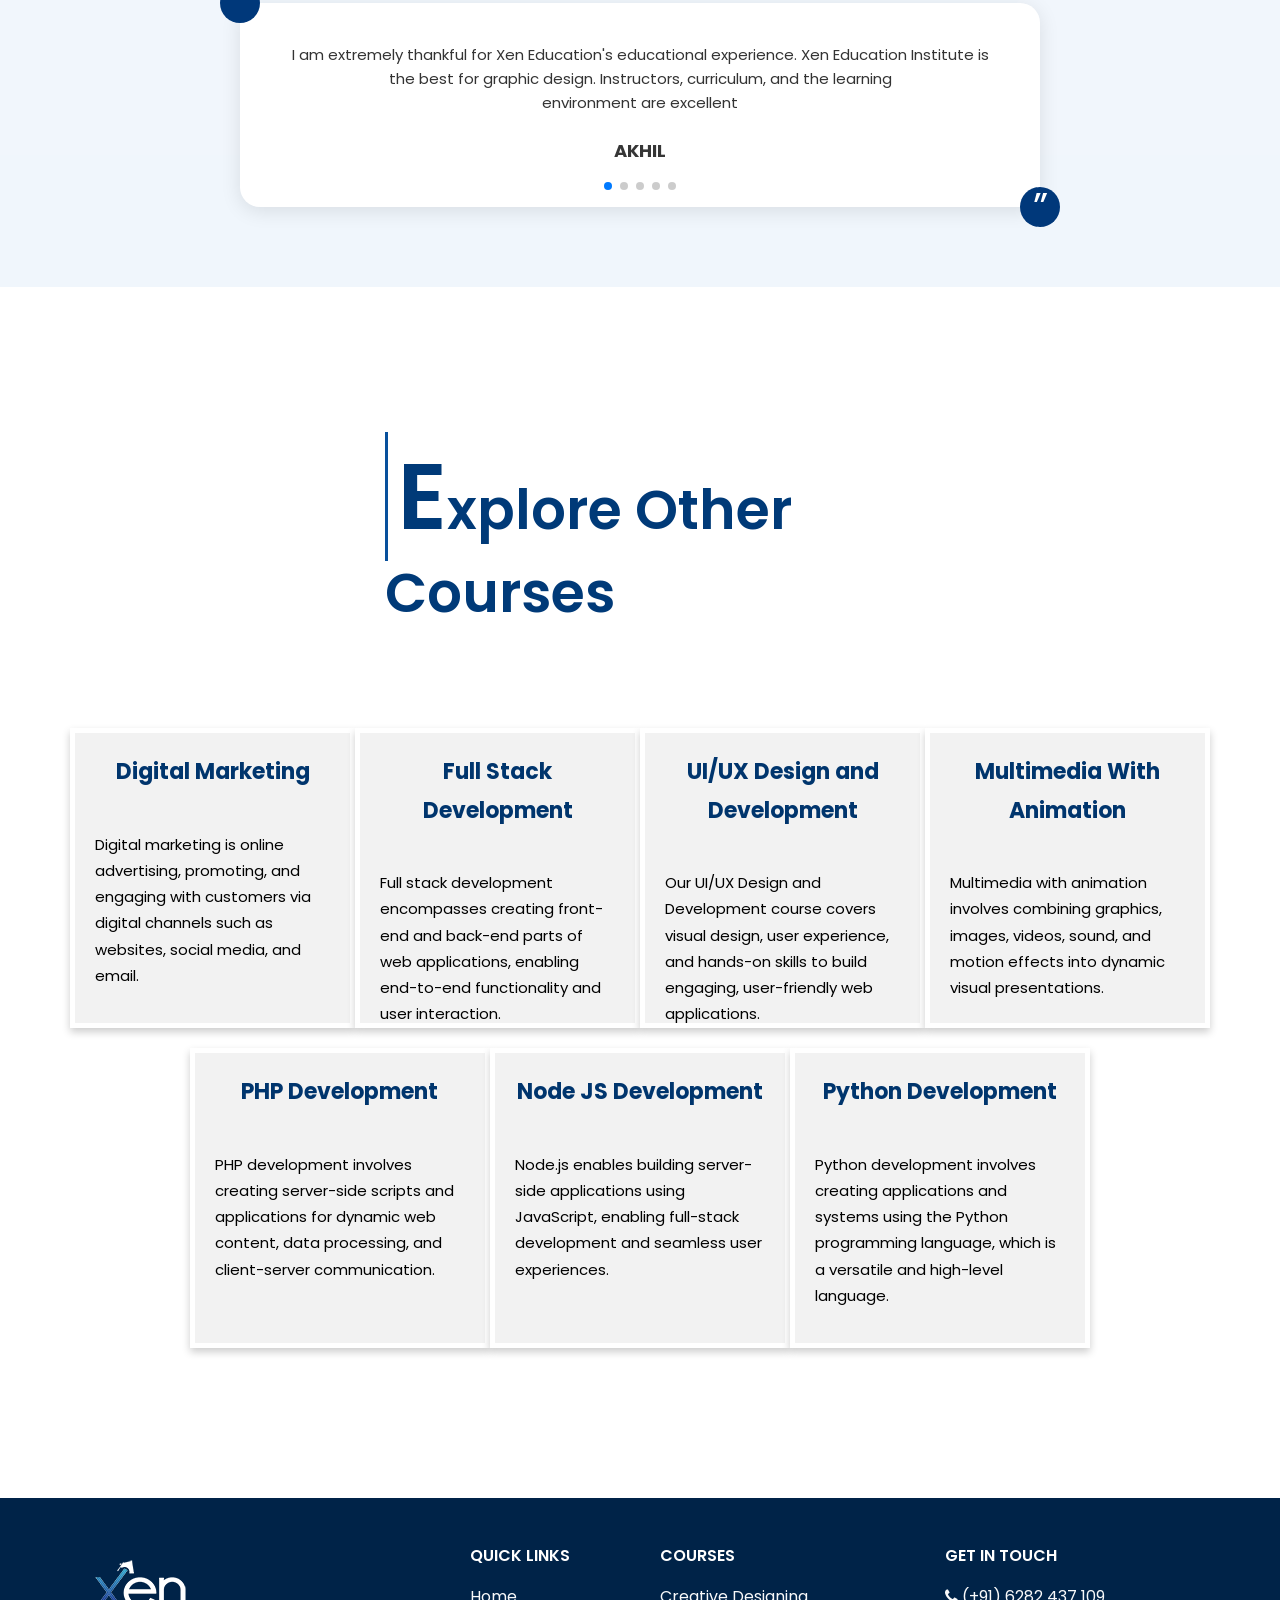
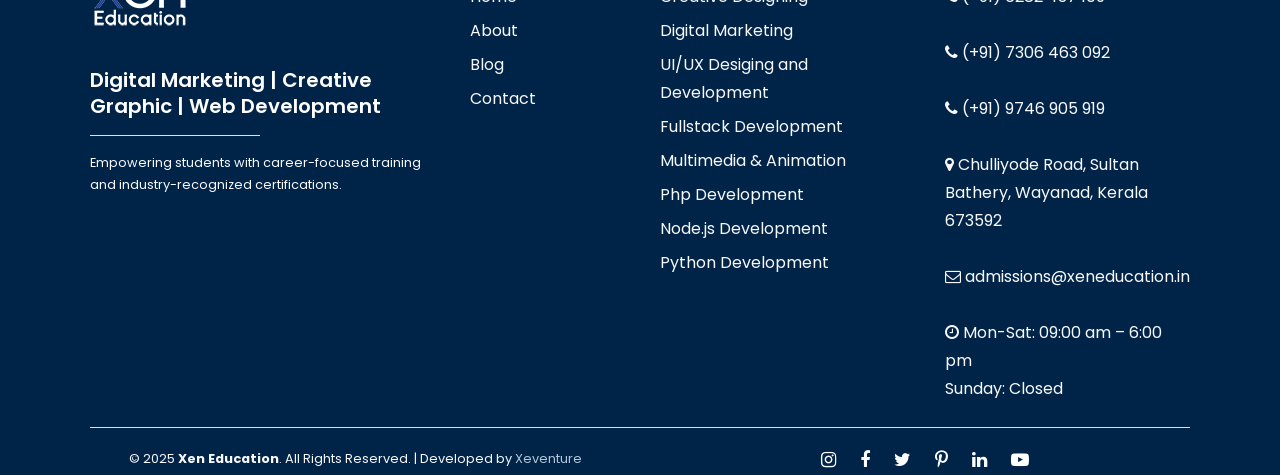
<file: creative.html>
<!DOCTYPE html>
<html lang="en">
  <head>
    <title>Xen Education</title>
    <meta charset="UTF-8" />
    <meta name="viewport" content="width=device-width, initial-scale=1" />
            <link rel="icon" type="image/png" href="assets/images/favicon-1.png" />

    <!-- Swiper CSS -->
    <link
      rel="stylesheet"
      href="https://cdn.jsdelivr.net/npm/swiper@11/swiper-bundle.min.css"
    />

    <!-- Swiper JS -->
    <script src="https://cdn.jsdelivr.net/npm/swiper@11/swiper-bundle.min.js"></script>

    <!--===============================================================================================-->
    <link
      rel="stylesheet"
      type="text/css"
      href="assets/fonts/font-awesome/css/font-awesome.min3860.css?v=1"
    />
    <!--===============================================================================================-->
    <link
      rel="stylesheet"
      type="text/css"
      href="assets/fonts/ionicons/css/ionicons.min3860.css?v=1"
    />
    <!--===============================================================================================-->
    <link
      rel="stylesheet"
      type="text/css"
      href="assets/libs/bootstrap/bootstrap.minf9e3.css?v=1.1"
    />
    <!--===============================================================================================-->
    <link
      rel="stylesheet"
      type="text/css"
      href="assets/libs/slick/slick3860.css?v=1"
    />
    <!--===============================================================================================-->
    <link
      rel="stylesheet"
      type="text/css"
      href="assets/libs/magnific-popup/magnific-popup3860.css?v=1"
    />
    <!--===============================================================================================-->
    <link
      rel="stylesheet"
      type="text/css"
      href="assets/libs/animsition/animsition.min3860.css?v=1"
    />
    <!--===============================================================================================-->
    <link
      rel="stylesheet"
      type="text/css"
      href="assets/libs/animate/animate3860.css?v=1"
    />
    <!--===============================================================================================-->
    <link
      rel="stylesheet"
      type="text/css"
      href="assets/css/style-223cd.css?v=1.2.1"
    />
    <!--===============================================================================================-->
    <link
      rel="stylesheet"
      href="https://cdn.jsdelivr.net/npm/bootstrap-icons@1.13.1/font/bootstrap-icons.min.css"
    />
  </head>
  <style>
    .coureslist {
      display: none;
      list-style: none;
      padding-left: 15px;
      margin-top: 10px;
    }

    .coureslist.show {
      display: block;
    }

    .footernav,
    .coureslist {
      list-style: none;
      padding: 0;
      margin: 0;
    }

    .footernav li {
      cursor: pointer;
      margin: 5px 0;
    }

    .footernav li:hover {
      color: #b2d7fd;
    }
    .student-form {
      background: #fffffffa;
      padding: 50px;
      border-radius: 10px;
      width: 100%;
      max-width: 100%;
      height: 100%;
    }

    .student-label {
      display: block;
      margin: 10px 0 5px;
      font-weight: bold;
    }
    input,
    select,
    button {
      width: 100%;
      padding: 10px;
      margin-bottom: 15px;
      border-radius: 6px;
      border: 1px solid #ccc;
      font-size: 14px;
    }
    .student-button {
      background: #0553a7;
      color: #fff;
      border: none;
      cursor: pointer;
      font-weight: bold;
    }
    .student-button:hover {
      background: #084f9b;
    }
  </style>
  <body class="animsition wide-container">
    <div id="wrapper-container">
      <!-- Header -->
      <header
        class="site-header sticky-header header-overlay layout-2 hight-light-first-letter"
      >
        <div class="header-inner element-to-stick">
          <div class="container">
            <div class="wrap-content-header">
              <div class="header-logo">
                <a href="index.html" class="logo">
                  <img
                    src="assets/images/logo-022.png"
                    alt="IMG"
                    data-retina="assets/images/logo-022.png"
                    data-sticky="assets/images/logo-022.png"
                    data-mobile="assets/images/logo-022.png"
                  />
                </a>
              </div>

              <nav class="main-navigation">
                <ul class="menu-lists">
                  <li class="menu-item-has-children">
                    <a href="index.html"> Home </a>
                  </li>
                  <li class="menu-item-has-children">
                    <a href="About.html"> About </a>
                  </li>
                  <li class="menu-item-has-children">
                    <a href="courses.html"> Courses </a>
                  </li>
                  <li class="menu-item-has-children">
                    <a href="blog.html"> Blog </a>
                  </li>

                  <li>
                    <a href="contact.html"> Contact </a>
                  </li>
                </ul>
              </nav>

              <div class="menu-right">
                <!-- shortcode login popup -->
                <div class="element-login-popup layout-1">
                  <div class="login-links">
                    <li
                      class="btn btn-primary"
                      style="background-color: #ffffff; border: none"
                    >
                      <a
                        class="login"
                        data-active=".box-login"
                        data-effect="mfp-zoom-in"
                        href="#bp-popup-login"
                      >
                        Apply Now
                      </a>
                    </li>
                  </div>

                  <div
                    id="bp-popup-login"
                    class="white-popup mfp-with-anim mfp-hide"
                    style="
                      border-radius: 20px;
                      height: 700px;
                      background-color: transparent;
                    "
                  >
                    <div class="loginwrapper">
                      <!-- form register -->

                      <!--end form register -->

                      <!-- form login -->
                      <div class="login-popup box-login">
                        <div class="inner-login">
                          <h3 class="title">
                            <span class="current-title">Application Form</span>
                          </h3>

                          <div class="form-row">
                            <div class="wrap-form">
                              <form class="student-form">
                                <!-- Name -->
                                <label class="student-label" for="name"
                                  >Full Name</label
                                >
                                <input
                                  type="text"
                                  id="name"
                                  name="name"
                                  placeholder="Enter your full name"
                                  required
                                />

                                <!-- Email -->
                                <label class="student-label" for="email"
                                  >Email</label
                                >
                                <input
                                  type="email"
                                  id="email"
                                  name="email"
                                  placeholder="Enter your email"
                                  required
                                />

                                <!-- Phone -->
                                <label class="student-label" for="phone"
                                  >Phone Number</label
                                >
                                <input
                                  type="tel"
                                  id="phone"
                                  name="phone"
                                  placeholder="Enter your phone number"
                                  pattern="[0-9]{10}"
                                  required
                                />

                                <!-- Qualification -->
                                <label class="student-label" for="qualification"
                                  >Qualification</label
                                >
                                <select
                                  id="qualification"
                                  name="qualification"
                                  required
                                >
                                  <option value="">Select Qualification</option>
                                  <option value="+2">+2</option>
                                  <option value="graduation">Graduate</option>
                                  <option value="postgraduation">
                                    Post Graduate
                                  </option>
                                  <option value="others">Others</option>
                                </select>

                                <!-- Course -->
                                <label class="student-label" for="course"
                                  >Choose Course</label
                                >
                                <select id="course" name="course" required>
                                  <option value="">Select Course</option>
                                  <option value="course1">
                                    Creative Designing
                                  </option>
                                  <option value="course2">
                                    Digital Marketing
                                  </option>
                                  <option value="course3">
                                    Full Stack Development
                                  </option>
                                  <option value="course4">
                                    UI/UX Design and Development
                                  </option>
                                  <option value="course5">
                                    Multimedia With Animation
                                  </option>
                                  <option value="course6">
                                    PHP Development
                                  </option>
                                  <option value="course7">
                                    Node JS Development
                                  </option>
                                  <option value="course8">
                                    Python Development
                                  </option>
                                </select>

                                <!-- DOB -->
                                <label class="student-label" for="dob"
                                  >Date of Birth</label
                                >
                                <input
                                  type="date"
                                  id="dob"
                                  name="dob"
                                  required
                                />

                                <!-- Location -->
                                <label class="student-label" for="location"
                                  >Location</label
                                >
                                <input
                                  type="text"
                                  id="location"
                                  name="location"
                                  placeholder="Enter your location"
                                  required
                                />

                                <!-- Submit -->
                                <button class="student-button" type="submit">
                                  Apply
                                </button>
                              </form>
                            </div>
                          </div>
                        </div>
                      </div>
                      <!-- end form login -->
                    </div>
                  </div>
                </div>
                <!-- end shortcode login -->

                <!-- Button toggle menu-mobile -->
                <div class="menu-mobile-effect navbar-toggle">
                  <div class="icon-wrap">
                    <i class="ion-navicon"></i>
                  </div>
                </div>
                <!-- end Button toggle menu-mobile -->
              </div>
            </div>
          </div>
        </div>
      </header>

      <nav class="mobile-menu-container mobile-effect">
        <ul class="nav navbar-nav">
          <li class="menu-item-has-children">
            <a href="index.html"> Home </a>
          </li>

          <li class="menu-item-has-children">
            <a href="About.html"> About </a>
          </li>

          <li class="menu-item-has-children">
            <a href="courses.html"> Courses </a>
          </li>

          <li class="menu-item-has-children">
            <a href="blog.html"> Blog </a>
          </li>

          <li>
            <a href="contact.html"> Contact </a>
          </li>
        </ul>
      </nav>
      <!-- end Header -->

      <section class="wave-banner-blog">
        <div class="banner-course-content">
          <div class="bg-course">
            <h2 >Creative Designing</h2>

            <h4>Skills with Xen Education</h4>
          </div>
        </div>

        <!-- Wave Shape -->
   
      </section>

      <!-- Main content -->

      <section class="creative-section">
        <div class="container">
          <div class="row creative-section-row">
            <div class="col-md-6 creative-section-col">
              <h1>Creative Graphics</h1>
              <h5>SKILLS WITH XEN EDUCATION</h5>
              <p class="paragraph">
                Welcome to Xen Education, the best creative design institute in
                Wayanad, where we bring your creative ideas to life. Our program
                opens doors to graphic design, visual communication, and
                artistic expression. We believe in the power of design to
                transform and inspire your artistic talents. Our comprehensive
                course ensures you gain the skills to excel in the dynamic world
                of creative design.
              </p>
              <div class="element-button layout-1">
                <a href="About.html" class="button">Apply Now </a>
              </div>
            </div>
            <div class="col-md-6 creative-section-col">
              <img
                class="butterimg img-responsive"
                src="assets/images/creative/C-1.png"
                alt="C1"
              />
            </div>
          </div>
        </div>
      </section>
      <!-- courese deatiles -->
      <section class="infography">
        <div class="infographic">
          <!-- Diamond Cards -->
          <div class="card-box top">
            <div class="content">
              <div>
                <div class="icon"><i class="bi bi-gear"></i></div>
                <h5>6 Months Duration</h5>
                <p>
                  Xen Education offers the sted-certified creative designing
                  course in Wayanad, Which spans a focused 4-month course and
                  2-month internship
                </p>
              </div>
            </div>
          </div>

          <div class="card-box right">
            <div class="content">
              <div>
                <div class="icon"><i class="bi bi-bullseye"></i></div>
                <h5>62+ Modules</h5>
                <p style="margin-right: 10px">
                  As a leading institute, we offer comprehensive training
                  through 62+ modules, preparing you for real-world success.
                </p>
              </div>
            </div>
          </div>

          <div class="card-box bottom">
            <div class="content">
              <div>
                <div class="icon" style="margin-right: 30px">
                  <i class="bi bi-bar-chart-line"></i>
                </div>
                <h5 style="margin-right: 30px">100+ Tools</h5>
                <p style="margin-right: 30px">
                  We provide over 100+ tools to support your success in creative
                  design.
                </p>
              </div>
            </div>
          </div>

          <div class="card-box left">
            <div class="content">
              <div>
                <div class="icon"><i class="bi bi-person"></i></div>
                <h5>₹20,000 Fees</h5>
                <p style="margin-right: 20px">
                  Invest for your future at the best creative designing course
                  in Wayanad, at an attractive package of 20k.
                </p>
              </div>
            </div>
          </div>
        </div>
      </section>

      <section style="margin-top: 160px; margin-bottom: 100px">
        <div class="container">
          <div class="row creative-section-row">
            <div class="col-md-6 creative-section-col">
              <img
                class="butterimg img-responsive"
                src="assets/images/creative/crt.png"
                alt="C1"
              />
            </div>
            <div class="col-md-6 creative-section-col">
              <h1>A New Different Way To Improve Your Skills.</h1>
              <p class="paragraph">
                Explore an innovative pathway to elevate your expertise in
                creative design. Xen Education offers a fresh approach to
                enriching your creative design abilities. Our goal is to develop
                practical skills that are in high demand in the ever-evolving
                creative design industry. Hands-on experiences empower students
                to implement these strategies effectively in real-world design
                projects. Xen Education, the best creative designing institute
                in Wayanad, offers a fresh approach to enrich your creative
                design abilities. Our program enables your artistic skills and
                promotes expressive design. With our guidance, you will master
                design tools, grasp the difficulties of visual communication,
                and become an expert in creative design. It's a modern path to
                catch your creativity and launch a successful career in the
                future.
              </p>
            </div>
          </div>
        </div>
      </section>
      <!-- head and sentence -->
      <section class="creative-section4">
        <div class="container creative-section4">
          <div>
            <h1>Window of Opportunities</h1>
            <p class="paragraph">
              At Xen Education, we believe in education as the key to unlocking
              countless career opportunities in the digital realm. Our
              comprehensive courses, including the Certified Graphic Design
              course in Wayanad, provide a clear window into the dynamic fields
              of creative design. With Xen education, you are not just studying;
              you are peering into the doorway to a world where your skills can
              open to exciting and rewarding paths.
            </p>
          </div>
        </div>
      </section>

      <!-- opportunity section -->
      <section class="creative-section5">
        <div class="container">
          <!-- 1 -->
          <div class="row opportinity-row">
            <div class="col-md-6">
              <img src="assets/images/creative/create-1.png" alt="" />
            </div>
            <div class="col-md-6 opportinity-col">
              <h2 class="opportinity-text">
                Become <span class="designation">Graphic Designer</span>
              </h2>
              <p class="paragraph">
                Start your journey as a graphic designer with Xen Education.
                Unleash your creativity and learn visual storytelling in our
                various courses. Our program immerses you in the graphic arts
                industry, giving you the skills to craft an excellent portfolio.
                Discover the latest design trends, effective visual
                communication, and success strategies in the dynamic world of
                graphic design. Enroll in our advanced Graphic Design Courses to
                master graphic design, setting you up for a successful career.
              </p>
            </div>
          </div>

          <div class="row opportinity-row">
            <div class="col-md-6 opportinity-col">
              <h2 class="opportinity-text">
                Become an <span class="designation"> Art Director</span>
              </h2>
              <p class="paragraph">
                Our comprehensive programs are designed to help you cultivate
                your artistic vision, master fundamental design principles, and
                navigate the dynamic realm of graphic communication if you want
                to become an Art Director and begin your creative journey toward
                leadership in art and design. You will acquire a diversified
                skill set with mentorship from seasoned industry professionals
                and hands-on experience, equipping you for success as an Art
                Director ready to influence the visual narratives of the future.
              </p>
            </div>
            <div class="col-md-6">
              <img src="assets/images/creative/create-2.png" alt="" />
            </div>
          </div>

          <div class="row opportinity-row">
            <div class="col-md-6">
              <img src="assets/images/creative/create-3.png" alt="" />
            </div>
            <div class="col-md-6 opportinity-col">
              <h2 class="opportinity-text">
                Become a <span class="designation"> Branding Designer</span>
              </h2>
              <p class="paragraph">
                With the help of Xen Education, you may unleash your creativity
                and gain a thorough understanding of the art and science of
                branding by pursuing a career as a branding designer. Our
                Graphic Design Course offers hands-on, practical experience in
                creating strong visual identities, crafting captivating brand
                stories, and developing workable design solutions. Explore the
                fields of marketing communication, brand strategy, and logo
                design as you embark on a mission to build brands that people
                will remember. Enroll in Xen Education and learn to position
                yourself as a highly sought-after branding designer in today's
                competitive job market.
              </p>
            </div>
          </div>

          <div class="row opportinity-row">
            <div class="col-md-6 opportinity-col">
              <h2 class="opportinity-text">
                Become a <span class="designation">Motion Designer</span>
              </h2>
              <p class="paragraph">
                Join Xen Education and start a thrilling journey towards
                becoming a Motion Designer. This is the place where you can let
                your imagination walk wild and become an expert in the visually
                captivating art of motion graphics and animation storytelling.
                Our comprehensive courses enable you to bring your creative
                ideas to life by providing you with practical, hands-on training
                in the newest industry-standard software. Whether you're
                passionate about making eye-catching ads, user interfaces, or
                immersive video content, Xen Education is the first step towards
                gaining the abilities and know-how required to succeed in the
                dynamic field of motion design.
              </p>
            </div>
            <div class="col-md-6">
              <img src="assets/images/creative/create-4.png" alt="" />
            </div>
          </div>
          <div class="row opportinity-row">
            <div class="col-md-6">
              <img src="assets/images/creative/create-5.png" alt="" />
            </div>
            <div class="col-md-6 opportinity-col">
              <h2 class="opportinity-text">
                Start a <span class="designation">Print Production</span>
              </h2>
              <p class="paragraph">
                Xen Education provides a comprehensive range of Print Production
                courses as part of our Graphic Design Course. It will help you
                to become an expert in starting a Print Production. Our programs
                are designed to provide you with the knowledge and skills needed
                to succeed in the fast-paced world of print media. Our courses
                cover everything from understanding the complexities of printing
                technologies to honing your design skills for print. You'll be
                well-prepared to begin a rewarding career in print production,
                where meticulous attention to detail and boundless creativity
                collide to bring ideas to life. Xen Education provides a
                transformative journey that paves the way for new and exciting
                opportunities in the ever-changing print industry through
                hands-on training and guidance from seasoned professionals. Join
                us now and start your journey to becoming a Print Expert.
              </p>
            </div>
          </div>
        </div>
      </section>
      <!-- opportunity list -->
      <section class="creative-section04">
        <div class="container">
          <div>
            <h1>Opportunities are Unlimited</h1>
            <div class="task-container row">
              <div class="col-md-6">
                <div class="task">
                  <div class="toggle"><div class="circle-toggle"></div></div>
                  Graphic Designer
                </div>
                <div class="task">
                  <div class="toggle"><div class="circle-toggle"></div></div>
                  Art Director
                </div>
                <div class="task">
                  <div class="toggle"><div class="circle-toggle"></div></div>
                  UI/UX Designer
                </div>
                <div class="task">
                  <div class="toggle"><div class="circle-toggle"></div></div>
                  Branding Designer
                </div>
              </div>
              <div class="col-md-6">
                <div class="task">
                  <div class="toggle"><div class="circle-toggle"></div></div>
                  Print Production
                </div>
                <div class="task">
                  <div class="toggle"><div class="circle-toggle"></div></div>
                  Creative Director
                </div>
                <div class="task">
                  <div class="toggle"><div class="circle-toggle"></div></div>
                  Motion Designer 
                </div>
                <div class="task">
                  <div class="toggle"><div class="circle-toggle"></div></div>
                   Interior Designer
                </div>
              </div>
            </div>
          </div>
        </div>
      </section>
      <!-- modules -->
      <section class="creative-section6">
        <h1 class="text-center">List Of Modules</h1>
        <div class="container creative-section4">
          <div class="tab-container">
            <div class="tabs">
              <button class="active" data-tab="module1">Fundamentals</button>
              <button data-tab="module2">Branding</button>
              <button data-tab="module3">Layout</button>
              <button data-tab="module4">Digital Tools</button>
              <button data-tab="module5">Branding Extensions</button>
            </div>

            <div id="module1" class="tab-content active">
              <h3>Fundamentals of Graphic Design</h3>
              <table>
                <tr>
                  <th>#</th>
                  <th>Topic</th>
                </tr>
                <tr>
                  <td>1</td>
                  <td>Road Map to Graphic Design</td>
                </tr>
                <tr>
                  <td>2</td>
                  <td>Typography Hierarchy</td>
                </tr>
                <tr>
                  <td>3</td>
                  <td>Illustrations</td>
                </tr>
                <tr>
                  <td>4</td>
                  <td>Color Theory</td>
                </tr>
                <tr>
                  <td>5</td>
                  <td>Visual Design</td>
                </tr>
                <tr>
                  <td>6</td>
                  <td>Handling Negative Space</td>
                </tr>
                <tr>
                  <td>7</td>
                  <td>Balance And Proportion</td>
                </tr>
                <tr>
                  <td>8</td>
                  <td>Contrast And Emphasis</td>
                </tr>
                <tr>
                  <td>9</td>
                  <td>Alignment And Spacing</td>
                </tr>
                <tr>
                  <td>10</td>
                  <td>Minimalism</td>
                </tr>
                <tr>
                  <td>11</td>
                  <td>Infographics</td>
                </tr>
                <tr>
                  <td>12</td>
                  <td>Material Design</td>
                </tr>
              </table>
            </div>

            <div id="module2" class="tab-content">
              <h3>Branding & Identity</h3>
              <table>
                <tr>
                  <th>#</th>
                  <th>Topic</th>
                </tr>
                <tr>
                  <td>13</td>
                  <td>Branding</td>
                </tr>
                <tr>
                  <td>14</td>
                  <td>Prototyping</td>
                </tr>
                <tr>
                  <td>15</td>
                  <td>Pen Tablet Training (Drawing)</td>
                </tr>
                <tr>
                  <td>16</td>
                  <td>Web Media</td>
                </tr>
                <tr>
                  <td>17</td>
                  <td>Wireframing</td>
                </tr>
                <tr>
                  <td>18</td>
                  <td>Creativity Enhancing Games</td>
                </tr>
                <tr>
                  <td>19</td>
                  <td>Internship</td>
                </tr>
                <tr>
                  <td>20</td>
                  <td>User Experience Design</td>
                </tr>
                <tr>
                  <td>21</td>
                  <td>Packaging Design</td>
                </tr>
                <tr>
                  <td>22</td>
                  <td>Logo Design</td>
                </tr>
                <tr>
                  <td>23</td>
                  <td>Composition</td>
                </tr>
                <tr>
                  <td>24</td>
                  <td>Brand Guidelines</td>
                </tr>
                <tr>
                  <td>25</td>
                  <td>Vectorization</td>
                </tr>
                <tr>
                  <td>26</td>
                  <td>Poster Design</td>
                </tr>
                <tr>
                  <td>27</td>
                  <td>Brochure Design</td>
                </tr>
              </table>
            </div>

            <!-- Module 3 -->
            <div id="module3" class="tab-content">
              <h3>Layout & Composition</h3>
              <table>
                <tr>
                  <th>#</th>
                  <th>Topic</th>
                </tr>
                <tr>
                  <td>28</td>
                  <td>Balance</td>
                </tr>
                <tr>
                  <td>29</td>
                  <td>Contrast</td>
                </tr>
                <tr>
                  <td>30</td>
                  <td>Iconography</td>
                </tr>
                <tr>
                  <td>31</td>
                  <td>Sketching</td>
                </tr>
                <tr>
                  <td>32</td>
                  <td>Usability Testing</td>
                </tr>
                <tr>
                  <td>33</td>
                  <td>Editorial Design</td>
                </tr>
                <tr>
                  <td>34</td>
                  <td>Alignment</td>
                </tr>
                <tr>
                  <td>35</td>
                  <td>Scale</td>
                </tr>
                <tr>
                  <td>36</td>
                  <td>Print Design</td>
                </tr>
                <tr>
                  <td>37</td>
                  <td>Information Architecture</td>
                </tr>
                <tr>
                  <td>38</td>
                  <td>Illustration Techniques</td>
                </tr>
                <tr>
                  <td>39</td>
                  <td>Prototype</td>
                </tr>
                <tr>
                  <td>40</td>
                  <td>Mockup</td>
                </tr>
              </table>
            </div>

            <!-- Module 4 -->
            <div id="module4" class="tab-content">
              <h3>Digital Tools & Techniques</h3>
              <table>
                <tr>
                  <th>#</th>
                  <th>Topic</th>
                </tr>
                <tr>
                  <td>41</td>
                  <td>Image Manipulation</td>
                </tr>
                <tr>
                  <td>42</td>
                  <td>Mood Boards</td>
                </tr>
                <tr>
                  <td>43</td>
                  <td>Color Correction</td>
                </tr>
                <tr>
                  <td>44</td>
                  <td>Product Design</td>
                </tr>
                <tr>
                  <td>45</td>
                  <td>Calligraphy</td>
                </tr>
                <tr>
                  <td>46</td>
                  <td>Visual Hierarchy</td>
                </tr>
                <tr>
                  <td>47</td>
                  <td>Digital Painting</td>
                </tr>
                <tr>
                  <td>48</td>
                  <td>Photographic Technique</td>
                </tr>
                <tr>
                  <td>49</td>
                  <td>Color Palette</td>
                </tr>
                <tr>
                  <td>50</td>
                  <td>DPI</td>
                </tr>
                <tr>
                  <td>51</td>
                  <td>Lettering</td>
                </tr>
                <tr>
                  <td>52</td>
                  <td>Blending Modes</td>
                </tr>
                <tr>
                  <td>53</td>
                  <td>Masking</td>
                </tr>
                <tr>
                  <td>54</td>
                  <td>Layers</td>
                </tr>
                <tr>
                  <td>55</td>
                  <td>Flyer Design</td>
                </tr>
              </table>
            </div>

            <!-- Module 5 -->
            <div id="module5" class="tab-content">
              <h3>Branding Extensions</h3>
              <table>
                <tr>
                  <th>#</th>
                  <th>Topic</th>
                </tr>
                <tr>
                  <td>56</td>
                  <td>RGB</td>
                </tr>
                <tr>
                  <td>57</td>
                  <td>CMYK</td>
                </tr>
                <tr>
                  <td>58</td>
                  <td>Brochure</td>
                </tr>
                <tr>
                  <td>59</td>
                  <td>Logo Evolution</td>
                </tr>
                <tr>
                  <td>60</td>
                  <td>Icon Design</td>
                </tr>
                <tr>
                  <td>61</td>
                  <td>Brushes</td>
                </tr>
                <tr>
                  <td>62</td>
                  <td>Brush Lettering</td>
                </tr>
                <tr>
                  <td>63</td>
                  <td>Portfolio Creation</td>
                </tr>
              </table>
            </div>
          </div>
        </div>
      </section>
      <!-- different -->
      <section class="creative-section7">
        <div class="Different container">
          <div class="row">
            <div class="col-md-6 creative-section-col">
              <h1>What Makes Us Different</h1>
              <h5>Why Should You Learn Creative Designing</h5>
              <img
                class="diiferent-img img-responsive"
                src="assets/images/creative/cc2bg.png"
                alt="C1"
              />
            </div>
            <div class="col-md-6">
              <div class="main-diiferents">
                <div class="md-1">
                  <h6 id="practical-heading" style="cursor: pointer">
                    Practical Learning
                  </h6>
                  <p id="practical-text" style="display: none">
                    We prioritize practical learning as the core of our
                    approach. We go beyond theory, providing hands-on
                    experiences that empower our students to apply their
                    knowledge in real-world scenarios.
                  </p>
                </div>
                <div class="md-1">
                  <h6>Daily Exams</h6>
                  <p style="display: none">
                    Xen Education, the best Creative design institute in
                    Wayanad, bridges the gap between learning and practice
                    through daily exams. Our students take theoretical and
                    practical exams daily to enhance their academic excellence.
                  </p>
                </div>
                <div class="md-1">
                  <h6>Working For Real Clients</h6>
                  <p style="display: none">
                    One of the key elements that sets Xen Education apart is our
                    commitment to students by providing an opportunity to work
                    with real clients. They can actively participate in projects
                    that involve genuine client work.
                  </p>
                </div>
                <div class="md-1">
                  <h6>Placement Assistance</h6>
                  <p style="display: none">
                    At Xen Education, our commitment extends beyond training;
                    we're dedicated to launching our students' careers. Our 100%
                    placement assistance program includes mock interviews,
                    resume preparation, and industry connections to ensure
                    you're well-prepared for success.
                  </p>
                </div>
                <div class="md-1">
                  <h6>Internship Opportunity</h6>
                  <p style="display: none">
                    Xen Education provides a two-month internship program where
                    students work on real-world projects, allowing them to apply
                    their theoretical knowledge in practical settings.
                  </p>
                </div>
                <div class="md-1">
                  <h6>Focus on Innovation</h6>
                  <p style="display: none">
                    We encourage innovative thinking and creativity, fostering
                    an environment where students can explore new ideas and
                    methodologies.
                  </p>
                </div>
              </div>
            </div>
          </div>
        </div>
      </section>

      <!--Gain  -->
      <section class="creative-section8">
        <div class="gain-div">
          <h1 class="text-center">
            What You'll Gain from the Creative Designing Course
          </h1>
        </div>

        <div class="gain-cards">
          <div class="card gain-card">
            <div class="gaincard-img">
              <img src="assets/images/creative/1232.png" alt="card-img" />
            </div>
            <div class="gaincard-title">
              <h4>Expertise in Graphic Design</h4>
            </div>
            <div class="gaincard-body">
              <p class="gain-para">
                You will have a broad skill set upon finishing Xen Education's
                Creative Designing Course, which will equip you for a career in
                design. You'll discover how to realize your imaginative concepts
                and master the craft of visual storytelling. Gaining software
                proficiency and grasping graphic design principles will enable
                you to produce visually captivating designs that captivate
                viewers.
              </p>
            </div>
          </div>
          <div class="card gain-card">
            <div class="gaincard-img">
              <img src="assets/images/creative/1231.png" alt="card-img" />
            </div>
            <div class="gaincard-title">
              <h4>Mastery of UI/UX Design</h4>
            </div>
            <div class="gaincard-body">
              <p class="gain-para">
                After finishing the Creative Designing Course at Xen Education,
                you can create engaging and user-centric digital experiences as
                a UI/UX Design Specialist. Throughout this course, you will
                learn how to create user-friendly interfaces, conduct user
                experience research, and create interactive designs
              </p>
            </div>
          </div>
          <div class="card gain-card">
            <div class="gaincard-img">
              <img src="assets/images/creative/1233.png" alt="card-img" />
            </div>
            <div class="gaincard-title">
              <h4>Proficiency in Advanced Software</h4>
            </div>
            <div class="gaincard-body">
              <p class="gain-para">
                Xen Education's Creative Designing Course equips you with
                expertise in industry-standard software tools like Adobe
                Creative Suite. With these graphic design software skills, you
                can transform your creative concepts into reality, producing
                visually striking graphics, compelling marketing materials, and
                user-friendly web interfaces.
              </p>
            </div>
          </div>
        </div>
        <div class="gain-cards">
          <div class="card gain-card">
            <div class="gaincard-img">
              <img src="assets/images/creative/1234.png" alt="card-img" />
            </div>
            <div class="gaincard-title">
              <h4>Mastering the Craft of Branding and Identity Design</h4>
            </div>
            <div class="gaincard-body">
              <p class="gain-para">
                The Creative Designing Course at Xen Education will equip you
                with the skills and knowledge to excel in Branding and Identity
                Design. This comprehensive course will teach you how to craft
                visually appealing brand identities that go beyond grabbing
                attention. You'll learn to create designs that resonate with
                your target audience, building a lasting connection.
              </p>
            </div>
          </div>
          <div class="card gain-card">
            <div class="gaincard-img">
              <img src="assets/images/creative/1235.png" alt="card-img" />
            </div>
            <div class="gaincard-title">
              <h4>Web & Mobile App Design Mastery</h4>
            </div>
            <div class="gaincard-body">
              <p class="gain-para">
                You will master web and mobile app design after completing Xen
                Education's Graphic Designing Course in Wayanad. You'll be able
                to create captivating digital experiences if you have a solid
                foundation in design principles, UX, and UI. This adaptable
                skill set paves the way for a rewarding design career. Join us
                in exploring your creativity.
              </p>
            </div>
          </div>
          <div class="card gain-card">
            <div class="gaincard-img">
              <img src="assets/images/creative/1236.png" alt="card-img" />
            </div>
            <div class="gaincard-title">
              <h4>Design Thinking</h4>
            </div>
            <div class="gaincard-body">
              <p class="gain-para">
                Cultivates a fundamental design thinking mindset, empowering you
                to approach challenges with a human-centered, innovative lens.
                This comprehensive program will help you master the art of
                empathizing with your target audience. You'll gain a deep
                understanding of their needs, aspirations, and pain points.
                Armed with these insights, you'll learn to reframe problems,
                ideate unconventional solutions, and rapidly prototype and test
                concepts.
              </p>
            </div>
          </div>
        </div>
      </section>

      <!-- 10 point -->
      <section class="creative-section10">
        <div class="col-md-6 creative-section-col container">
          <h1>Enriching Internship program</h1>
          <p>
            We offer exhilarating internships guided by seasoned professionals.
            Gain hands-on experience, harness industry insights, and propel your
            career forward under the mentorship of experts.
          </p>
        </div>
        <div class="tenpoints-div container">
          <div class="row tenpointrow1">
            <div class="torn-card">Mentorship and Guidance</div>
            <div class="torn-card">Career Growth</div>
            <div class="torn-card">Industry Certification Partnerships</div>
          </div>

          <div class="row tenpointrow1">
            <div class="torn-card">AI-Driven Learning</div>
            <div class="torn-card">Industry Insight view</div>
            <div class="torn-card">Networking Opportunities</div>
            <div class="torn-card">Real-time Working Environment</div>
          </div>
          <div class="row tenpointrow1">
            <div class="torn-card">Skill Development Section</div>
            <div class="torn-card">Potential Job Offers</div>
            <div class="torn-card">Hands-on projects</div>
          </div>
        </div>
      </section>

      <!-- testimonials of students -->

      <section class="testimonial-section">
        <div class="gain-div" style="margin-bottom: 80px">
          <h1 class="text-center">What Our Students Say About Us</h1>
        </div>
        <!-- Swiper -->
        <div class="swiper">
          <div class="swiper-wrapper">
            <!-- Slide 1 -->
            <div class="swiper-slide">
              <div class="testimonial-card">
                <p class="testimonial-text">
                  I am extremely thankful for Xen Education's educational
                  experience. Xen Education Institute is the best for graphic
                  design. Instructors, curriculum, and the learning
                  <br />environment are excellent
                </p>
                <p class="testimonial-author">AKHIL</p>
              </div>
            </div>

            <!-- Slide 2 -->
            <div class="swiper-slide">
              <div class="testimonial-card">
                <p class="testimonial-text">
                  Xen Education was the catalyst for my professional growth.
                  Their exemplary placement assistance and invaluable practical
                  learning completely transformed my career. It's the best
                  graphic design institute in Wayanad
                </p>
                <p class="testimonial-author">JAKSON JOSE</p>
              </div>
            </div>

            <!-- Slide 3 -->
            <div class="swiper-slide">
              <div class="testimonial-card">
                <p class="testimonial-text">
                  Xen Education's focus on practical experience in their
                  Certified Graphic Design course was truly impressive. It has
                  provided me with the confidence and knowledge required to
                  excel in the ever-changing field of digital marketing.
                </p>
                <p class="testimonial-author">MUBEE MUBI</p>
              </div>
            </div>

            <!-- Slide 4 -->
            <div class="swiper-slide">
              <div class="testimonial-card">
                <p class="testimonial-text">
                  Xen Education's internship in the Graphic Design Course stood
                  out. Real-client projects bridged theory and practice,
                  boosting my confidence in applying my skills. I highly
                  recommend this course.
                </p>
                <p class="testimonial-author">NASILIN JAHAN</p>
              </div>
            </div>

            <!-- Slide 5 -->
            <div class="swiper-slide">
              <div class="testimonial-card">
                <p class="testimonial-text">
                  Xen Education's Graphic Design Course is exceptional. The
                  hands-on experience and real-world projects are a
                  game-changer, making it the top choice for graphic design
                  excellence. I highly recommend this course.
                </p>
                <p class="testimonial-author">ANNIE JOHN</p>
              </div>
            </div>
          </div>

          <!-- Pagination & Navigation -->
          <div class="swiper-pagination"></div>
        </div>
      </section>

      <!-- other course explore -->
      <section class="creative-section12 container">
        <div
          class="col-md-6 creative-section-col container"
          style="margin-top: 150px"
        >
          <h1 class="text-md-start">Explore Other Courses</h1>
        </div>
        <div class="other-course">
          <div class="row othercourse-row">
            <div class="other-course1 col-md-3">
              <a
                href="digital.html"
                style="text-decoration: none; color: black"
              >
                <p class="d-para">Digital Marketing</p>
                <p style="font-size: 15px">
                  Digital marketing is online advertising, promoting, and
                  engaging with customers via digital channels such as websites,
                  social media, and email.
                </p>
              </a>
            </div>
            <div class="other-course1 col-md-3">
              <a
                href="fullstack.html"
                style="text-decoration: none; color: black"
              >
                <p class="d-para">Full Stack Development</p>
                <p style="font-size: 15px">
                  Full stack development encompasses creating front-end and
                  back-end parts of web applications, enabling end-to-end
                  functionality and user interaction.
                </p>
              </a>
            </div>
            <div class="other-course1 col-md-3">
              <a
                href="uiux-dev.html"
                style="text-decoration: none; color: black"
              >
                <p class="d-para">UI/UX Design and Development</p>
                <p style="font-size: 15px">
                  Our UI/UX Design and Development course covers visual design,
                  user experience, and hands-on skills to build engaging,
                  user-friendly web applications.
                </p>
              </a>
            </div>
            <div class="other-course1 col-md-3">
              <a
                href="multimedia.html"
                style="text-decoration: none; color: black"
              >
                <p class="d-para">Multimedia With Animation</p>
                <p style="font-size: 15px">
                  Multimedia with animation involves combining graphics, images,
                  videos, sound, and motion effects into dynamic visual
                  presentations.
                </p>
              </a>
            </div>
          </div>
          <div class="row othercourse-row">
            <div class="other-course1 col-md-4">
              <a href="phpdev.html" style="text-decoration: none; color: black">
                <p class="d-para">PHP Development</p>
                <p style="font-size: 15px">
                  PHP development involves creating server-side scripts and
                  applications for dynamic web content, data processing, and
                  client-server communication.
                </p>
              </a>
            </div>
            <div class="other-course1 col-md-4">
              <a href="node.html" style="text-decoration: none; color: black">
                <p class="d-para">Node JS Development</p>
                <p style="font-size: 15px">
                  Node.js enables building server-side applications using
                  JavaScript, enabling full-stack development and seamless user
                  experiences.
                </p>
              </a>
            </div>
            <div class="other-course1 col-md-4">
              <a href="python.html" style="text-decoration: none; color: black">
                <p class="d-para">Python Development</p>
                <p style="font-size: 15px">
                  Python development involves creating applications and systems
                  using the Python programming language, which is a versatile
                  and high-level language.
                </p>
              </a>
            </div>
            <!-- <div class="other-course1 col-md-3">
              <a
                href="videophoto.html"
                style="text-decoration: none; color: black"
              >
                <p class="d-para">Videography & Photography</p>
                <p style="font-size: 15px">
                  Join us at Xen Education and explore the world of videography
                  and photography with guidance from industry experts
                </p>
              </a>
            </div> -->
          </div>
        </div>
      </section>
    </div>
    <!-- end Main content -->

    <!-- Footer -->
    <footer class="site-footer text-light pt-5">
      <div class="container">
        <div class="row gy-4">
          <!-- Logo & Tagline -->
          <div class="col-lg-4 col-md-6">
            <img
              src="assets/images/logo-02.png"
              alt="Xen Education"
              class="mb-3"
              style="max-width: 180px"
            />
            <h5 class="fw-bold">
              Digital Marketing | Creative Graphic | Web Development
            </h5>
            <hr class="bg-light w-50" />
            <p class="small">
              Empowering students with career-focused training and
              industry-recognized certifications.
            </p>
          </div>

          <!-- Quick Links -->
          <div class="col-lg-2 col-md-6">
            <h6 class="fw-bold text-uppercase mb-3">Quick Links</h6>
            <ul class="list-unstyled footer-links">
              <li><a href="index.html" class="text-light">Home</a></li>
              <li><a href="About.html" class="text-light">About</a></li>
              <li><a href="blog.html" class="text-light">Blog</a></li>
              <li><a href="contact.html" class="text-light">Contact</a></li>
            </ul>
          </div>

          <!-- Courses -->
          <div class="col-lg-3 col-md-6">
            <h6 class="fw-bold text-uppercase mb-3">Courses</h6>
            <ul class="list-unstyled footer-links">
              <li>
                <a href="creative.html" class="text-light"
                  >Creative Designing</a
                >
              </li>
              <li>
                <a href="digital.html" class="text-light">Digital Marketing</a>
              </li>
              <li>
                <a href="uiux-dev.html" class="text-light"
                  >UI/UX Desiging and Development</a
                >
              </li>
              <li>
                <a href="fullstack.html" class="text-light"
                  >Fullstack Development</a
                >
              </li>
              <li>
                <a href="multimedia.html" class="text-light"
                  >Multimedia & Animation</a
                >
              </li>
              <li>
                <a href="phpdev.html" class="text-light">Php Development</a>
              </li>
              <li>
                <a href="node.html" class="text-light">Node.js Development</a>
              </li>
              <li>
                <a href="python.html" class="text-light">Python Development</a>
              </li>
              <!-- <li>
                <a href="videophoto.html" class="text-light"
                  >Videography & Photography</a
                >
              </li> -->
            </ul>
          </div>

          <!-- Contact Info -->
          <div class="col-lg-3 col-md-6">
            <h6 class="fw-bold text-uppercase mb-3">Get in Touch</h6>
            <p>
              <i class="fa fa-phone me-2"></i
              ><a href="tel:+916282437109" class="text-light">
                (+91) 6282 437 109</a
              >
            </p>
            <p>
              <i class="fa fa-phone me-2"></i
              ><a href="tel:+917306463092" class="text-light">
                (+91) 7306 463 092</a
              >
            </p>
            <p>
              <i class="fa fa-phone me-2"></i
              ><a href="tel:+919746905919" class="text-light">
                (+91) 9746 905 919</a
              >
            </p>
            <p>
              <i class="fa fa-map-marker me-2"></i> Chulliyode Road, Sultan
              Bathery, Wayanad, Kerala 673592
            </p>
            <p>
              <i class="fa fa-envelope-o me-2"></i
              ><a href="mailto:admissions@xeneducation.in" class="text-light">
                admissions@xeneducation.in</a
              >
            </p>
            <p>
              <i class="fa fa-clock-o me-2"></i> Mon-Sat: 09:00 am – 6:00 pm
              <br />
              Sunday: Closed
            </p>
          </div>
        </div>

        <hr class="bg-light mt-4" />

        <!-- Bottom Row -->
        <div class="row align-items-center">
          <div class="col-md-6 text-center text-md-start">
            <p class="mb-0 small">
              © 2025 <strong>Xen Education</strong>. All Rights Reserved. |
              Developed by
              <a href="https://xeventure.com/" target="_blank" class=""
                >Xeventure</a
              >
            </p>
          </div>
          <div class="col-md-6 text-center text-md-end">
            <ul class="list-inline mb-0 socials">
              <li class="list-inline-item">
                <a
                  href="https://www.instagram.com/xeneducation/"
                  target="_blank"
                  ><i class="fa fa-instagram"></i
                ></a>
              </li>
              <li class="list-inline-item">
                <a
                  href="https://www.facebook.com/xeneducationbathery"
                  target="_blank"
                  ><i class="fa fa-facebook"></i
                ></a>
              </li>
              <li class="list-inline-item">
                <a href="https://x.com/Xen_education" target="_blank"
                  ><i class="fa fa-twitter"></i
                ></a>
              </li>
              <li class="list-inline-item">
                <a
                  href="https://in.pinterest.com/xen_education/"
                  target="_blank"
                  ><i class="fa fa-pinterest-p"></i
                ></a>
              </li>
              <li class="list-inline-item">
                <a
                  href="https://www.linkedin.com/company/xen-education/"
                  target="_blank"
                  ><i class="fa fa-linkedin"></i
                ></a>
              </li>
              <li class="list-inline-item">
                <a href="https://www.youtube.com/@xeneducation" target="_blank"
                  ><i class="fa fa-youtube-play"></i
                ></a>
              </li>
            </ul>
          </div>
        </div>
      </div>
    </footer>
    <!-- end Footer -->

    <div id="back-to-top" class="btn-back-to-top">
      <i class="ion ion-ios-arrow-thin-up"></i>
    </div>

    <script>
      const tabs = document.querySelectorAll(".tabs button");
      const contents = document.querySelectorAll(".tab-content");

      tabs.forEach((tab) => {
        tab.addEventListener("click", () => {
          tabs.forEach((t) => t.classList.remove("active"));
          contents.forEach((c) => c.classList.remove("active"));

          tab.classList.add("active");
          document
            .getElementById(tab.getAttribute("data-tab"))
            .classList.add("active");
        });
      });
    </script>

    <script>
      document.querySelectorAll(".toggle").forEach((toggle) => {
        toggle.addEventListener("click", () => {
          toggle.classList.toggle("active");
        });
      });
    </script>

    <script>
      var swiper = new Swiper(".mySwiper", {
        slidesPerView: 1,
        spaceBetween: 30,
        loop: true,
        navigation: {
          nextEl: ".swiper-button-next",
          prevEl: ".swiper-button-prev",
        },
        pagination: {
          el: ".swiper-pagination",
          clickable: true,
        },
        breakpoints: {
          768: { slidesPerView: 2 },
          1024: { slidesPerView: 3 },
        },
      });
    </script>

    <script>
      document
        .getElementById("coursesToggle")
        .addEventListener("click", function () {
          document.getElementById("courseList").classList.toggle("show");
        });
    </script>
    <script>
      // Select all headings inside md-1 divs
      const mdSections = document.querySelectorAll(".md-1 h6");

      mdSections.forEach((heading) => {
        heading.style.cursor = "pointer"; // show pointer on hover
        heading.addEventListener("click", () => {
          const paragraph = heading.nextElementSibling;
          paragraph.style.display =
            paragraph.style.display === "none" ? "block" : "none";
        });
      });
    </script>
    <!-- Swiper JS -->
    <script src="https://cdn.jsdelivr.net/npm/swiper@11/swiper-bundle.min.js"></script>

    <script>
      var swiper = new Swiper(".swiper", {
        loop: true,
        autoplay: {
          delay: 5000,
          disableOnInteraction: false,
        },
        pagination: {
          el: ".swiper-pagination",
          clickable: true,
        },
      });
    </script>

    <script>
      var swiper = new Swiper(".mySwiper", {
        slidesPerView: 2,
        spaceBetween: 20,
        loop: true,

        pagination: {
          el: ".swiper-pagination",
          clickable: true,
        },
        navigation: {
          nextEl: ".swiper-button-next",
          prevEl: ".swiper-button-prev",
        },
      });
    </script>
    <!--===============================================================================================-->
    <script src="assets/libs/jquery/jquery-3.4.1.min3860.js?v=1"></script>
    <!--===============================================================================================-->
    <script src="assets/libs/bootstrap/popper3860.js?v=1"></script>
    <script src="assets/libs/bootstrap/bootstrap.min3860.js?v=1"></script>
    <!--===============================================================================================-->
    <script src="assets/libs/magnific-popup/jquery.magnific-popup.min3860.js?v=1"></script>
    <!--===============================================================================================-->
    <script src="assets/libs/animsition/animsition.min3860.js?v=1"></script>
    <!--===============================================================================================-->
    <script src="assets/libs/slick/slick.min3860.js?v=1"></script>
    <!--===============================================================================================-->
    <script src="assets/libs/select2/select2.min3860.js?v=1"></script>
    <!--===============================================================================================-->
    <script src="assets/libs/countdown/jquery.plugin.min3860.js?v=1"></script>
    <script src="assets/libs/countdown/jquery.countdown.min3860.js?v=1"></script>
    <!--===============================================================================================-->
    <script src="assets/libs/isotope/isotope.pkgd.min3860.js?v=1"></script>
    <script src="assets/libs/isotope/modul3860.js?v=1"></script>
    <!--===============================================================================================-->
    <script src="assets/libs/waypoint/jquery.waypoints.min3860.js?v=1"></script>
    <script src="assets/libs/countterup/jquery.counterup.min3860.js?v=1"></script>
    <!--===============================================================================================-->
    <script src="assets/js/main3860.js?v=1"></script>
  </body>
</html>
</file>
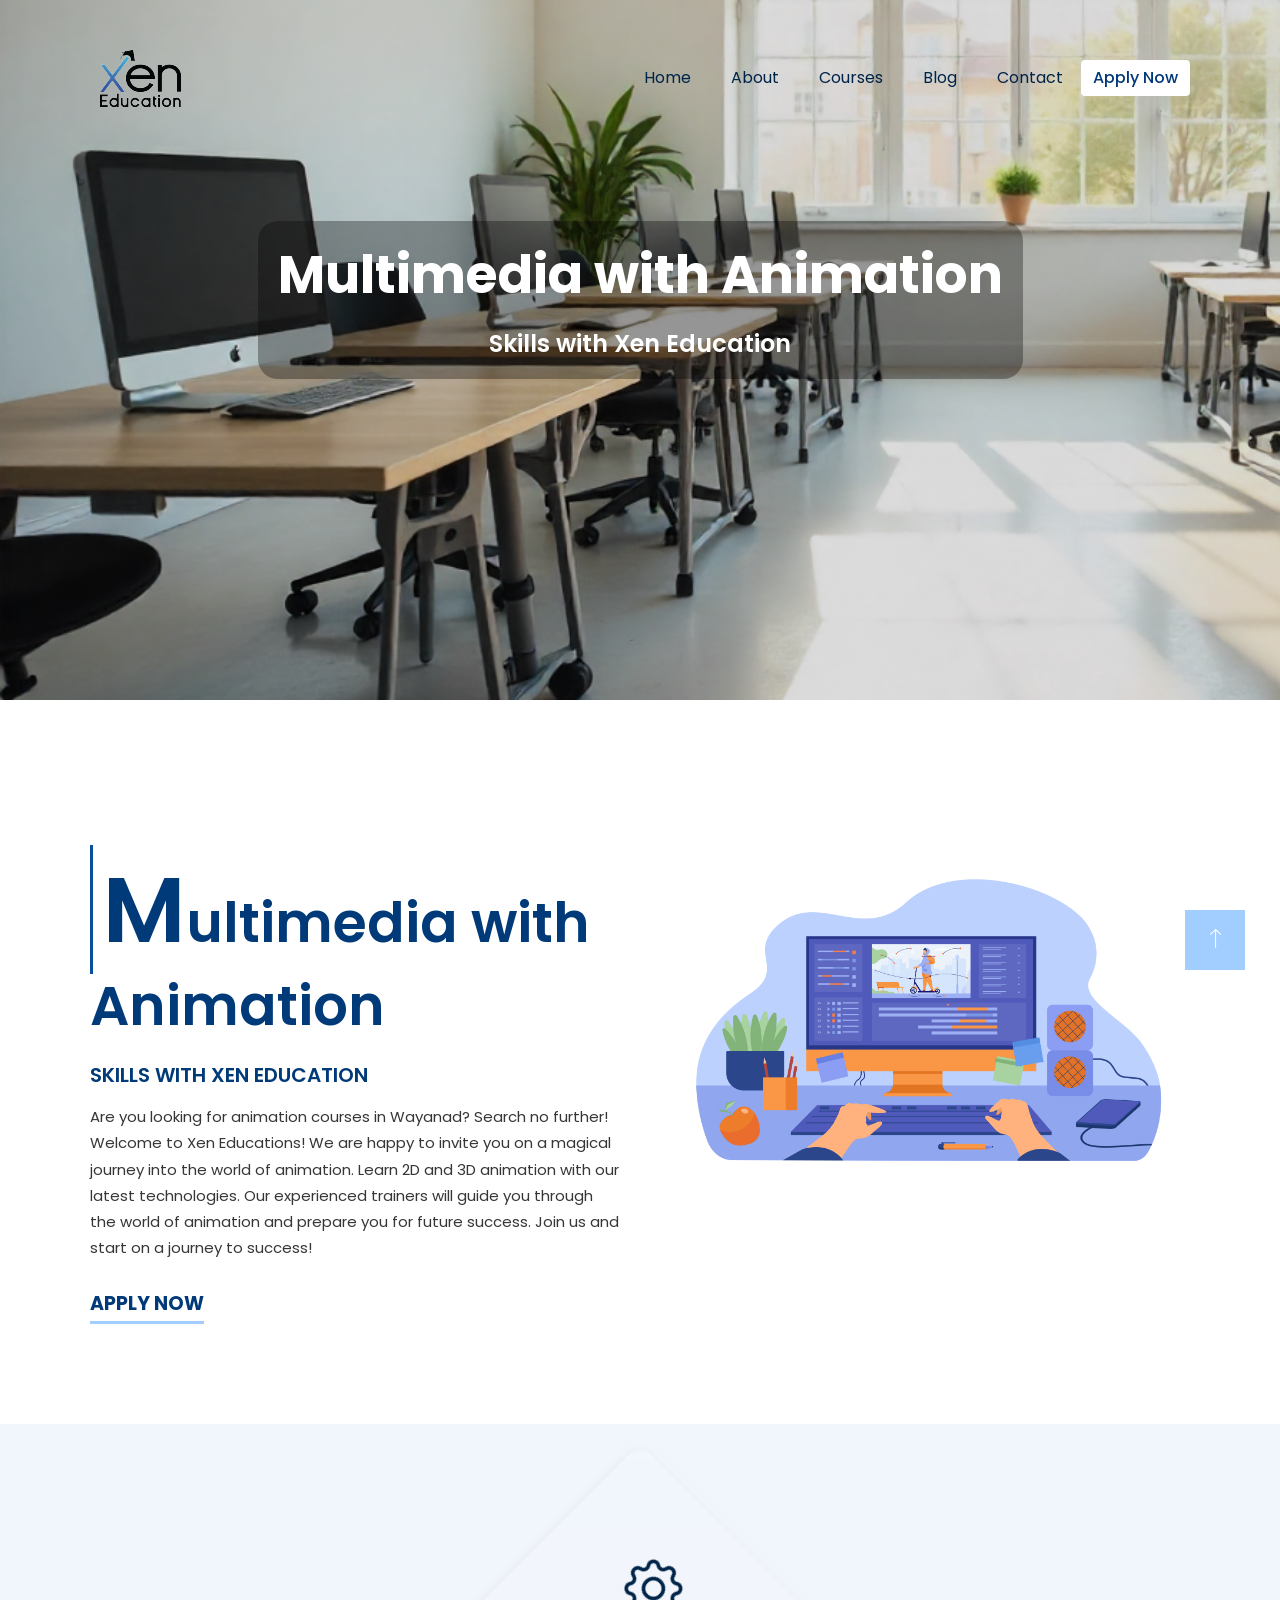
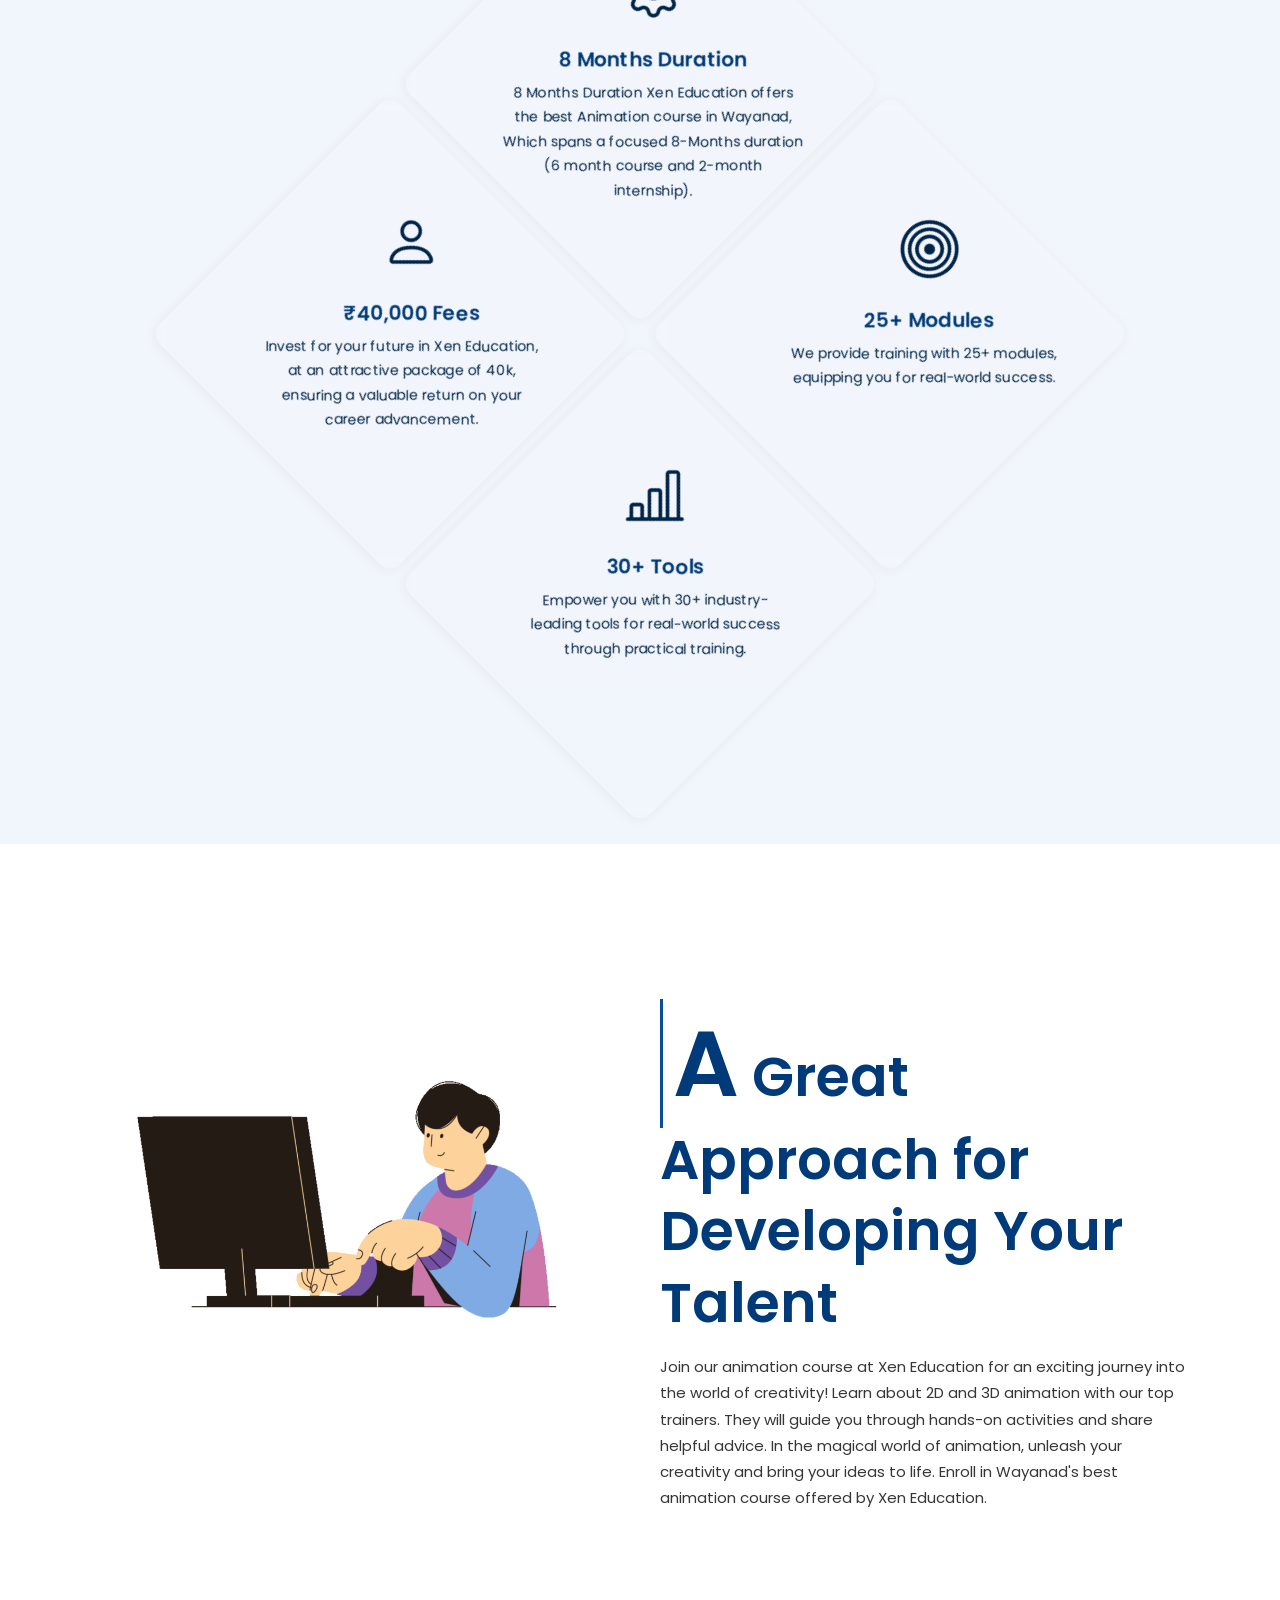
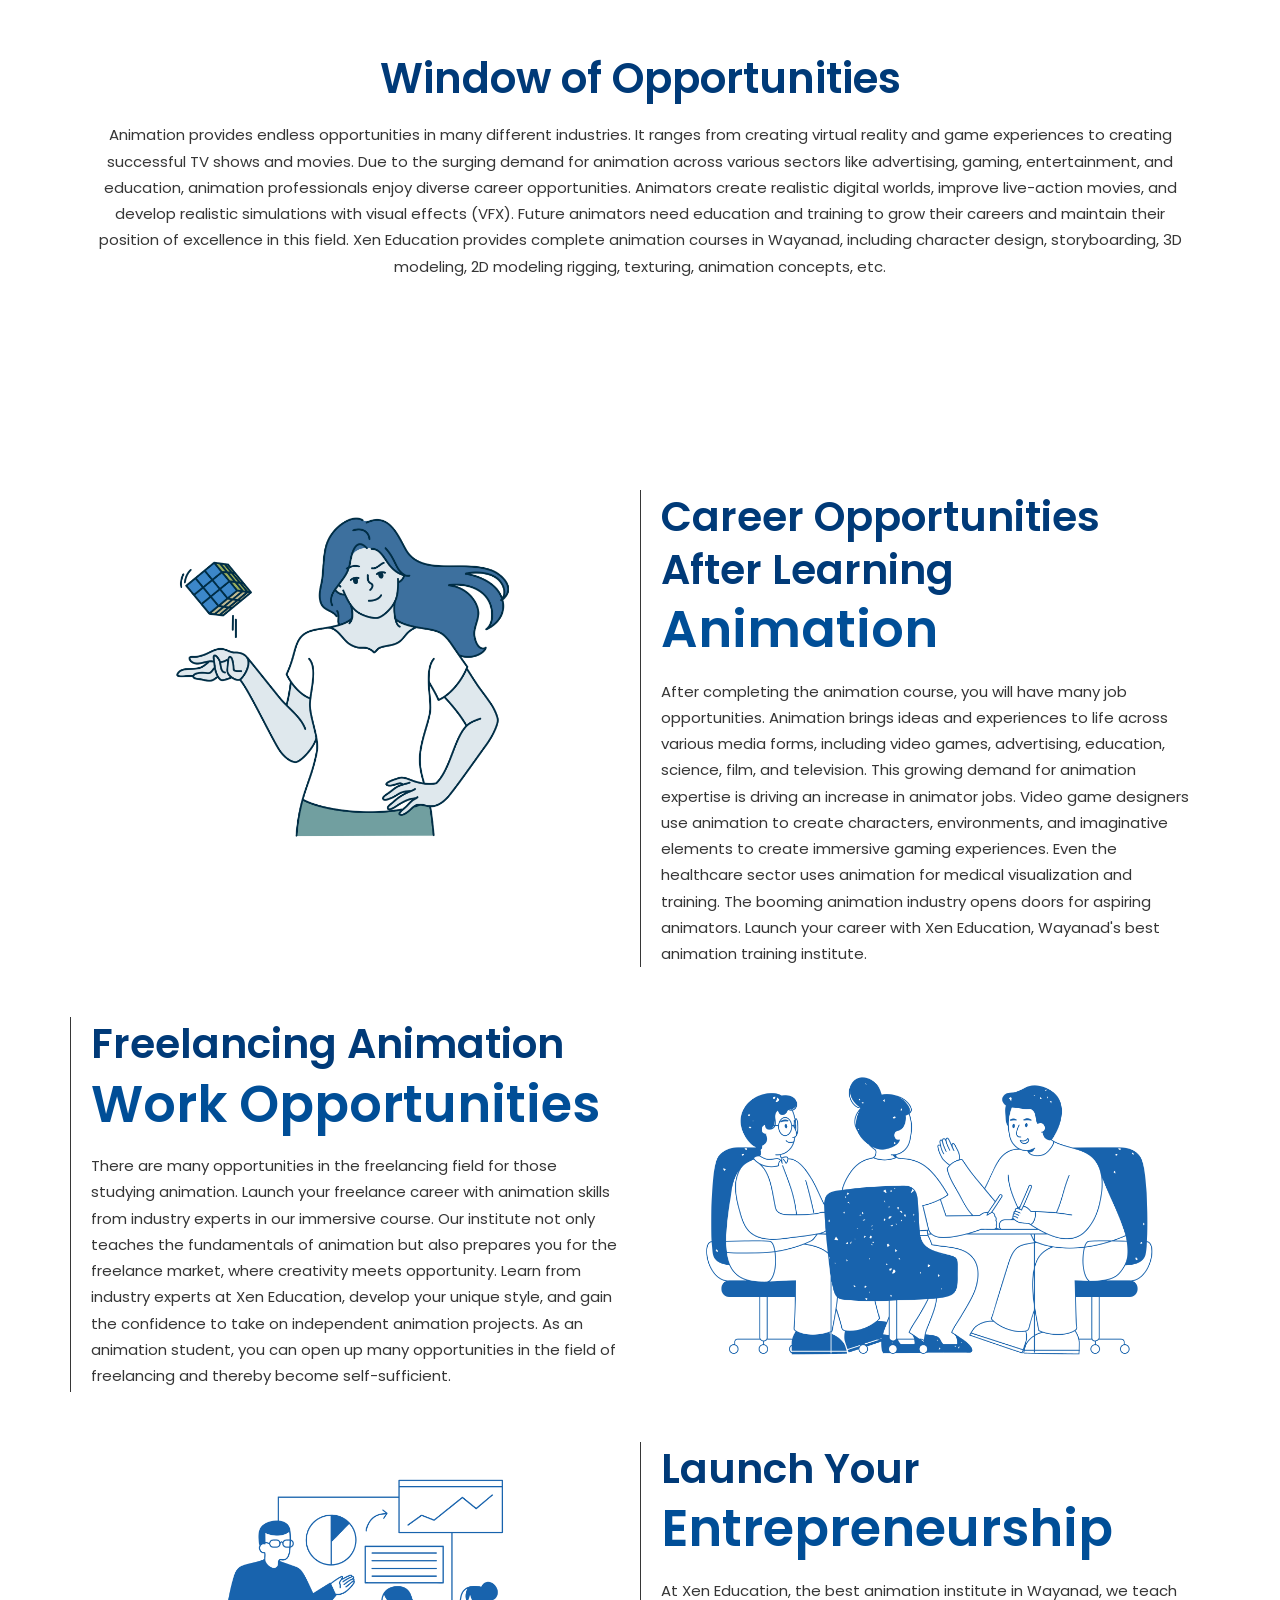
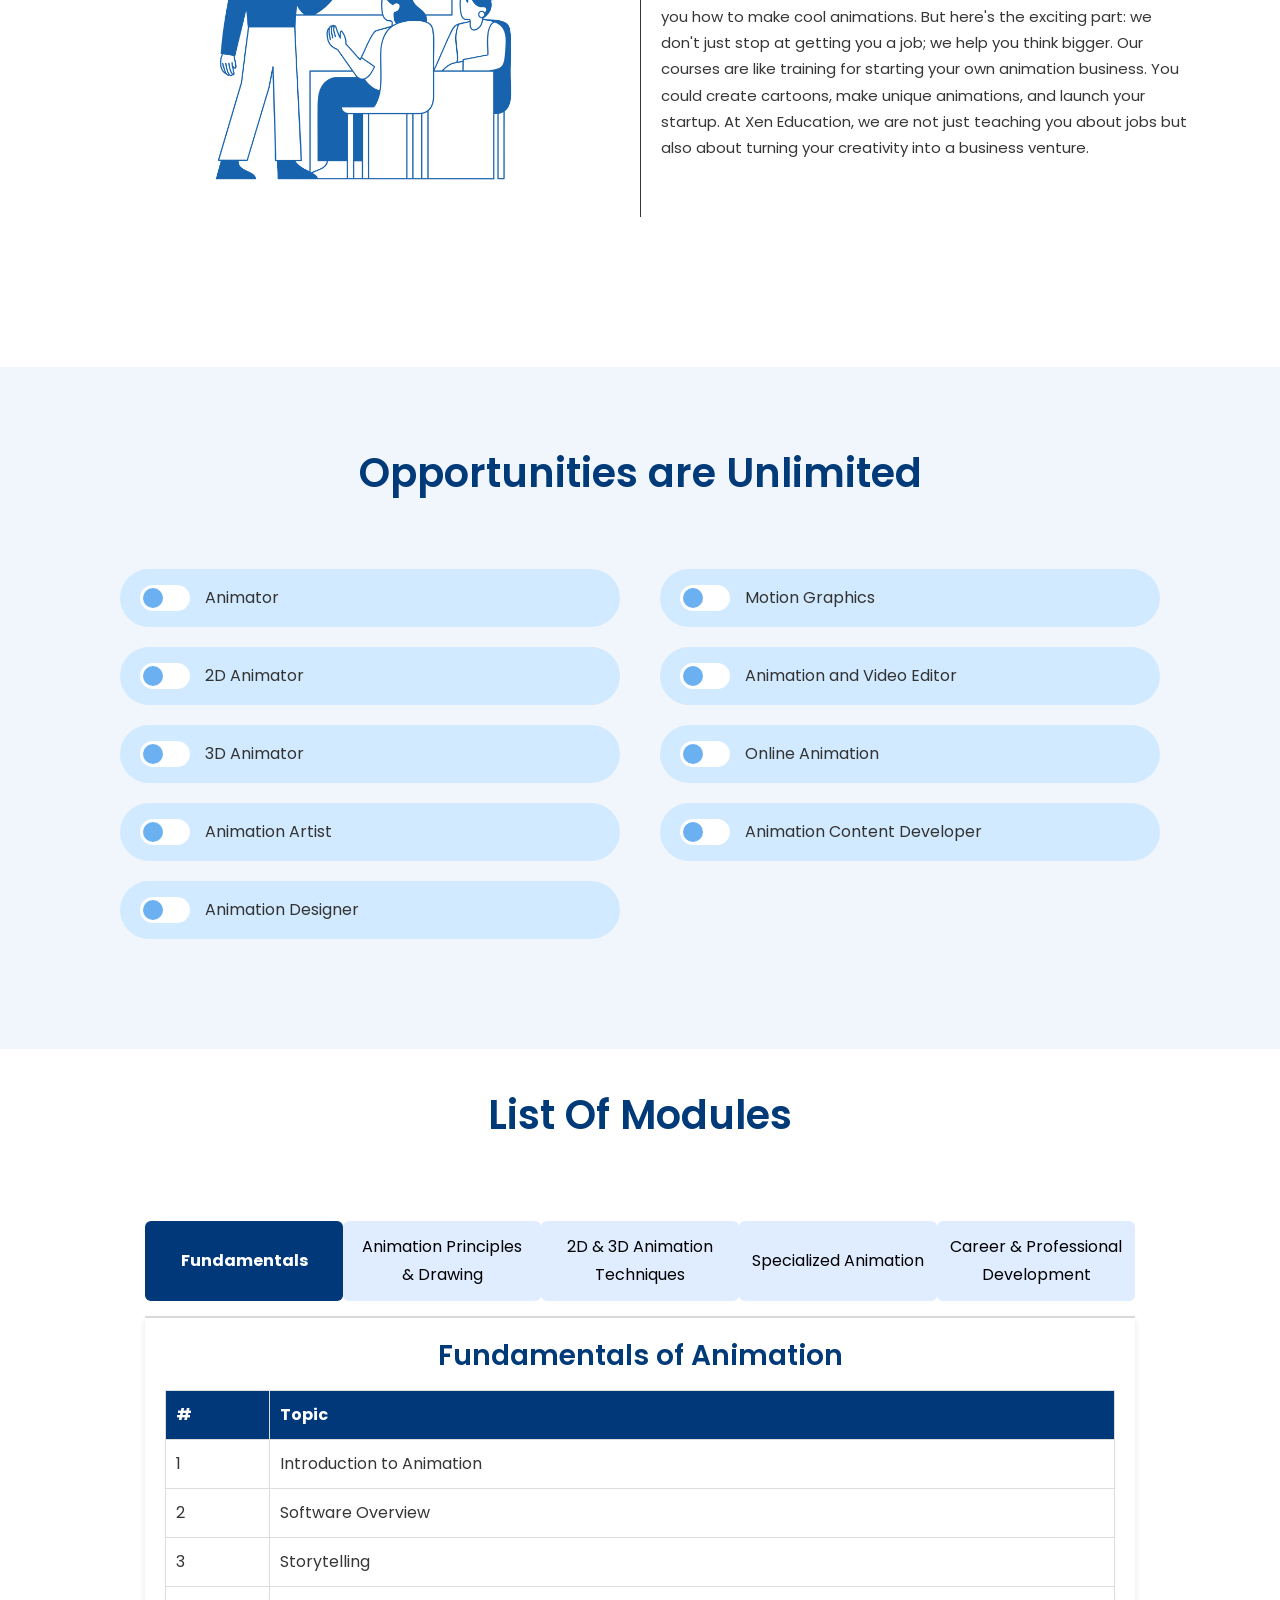
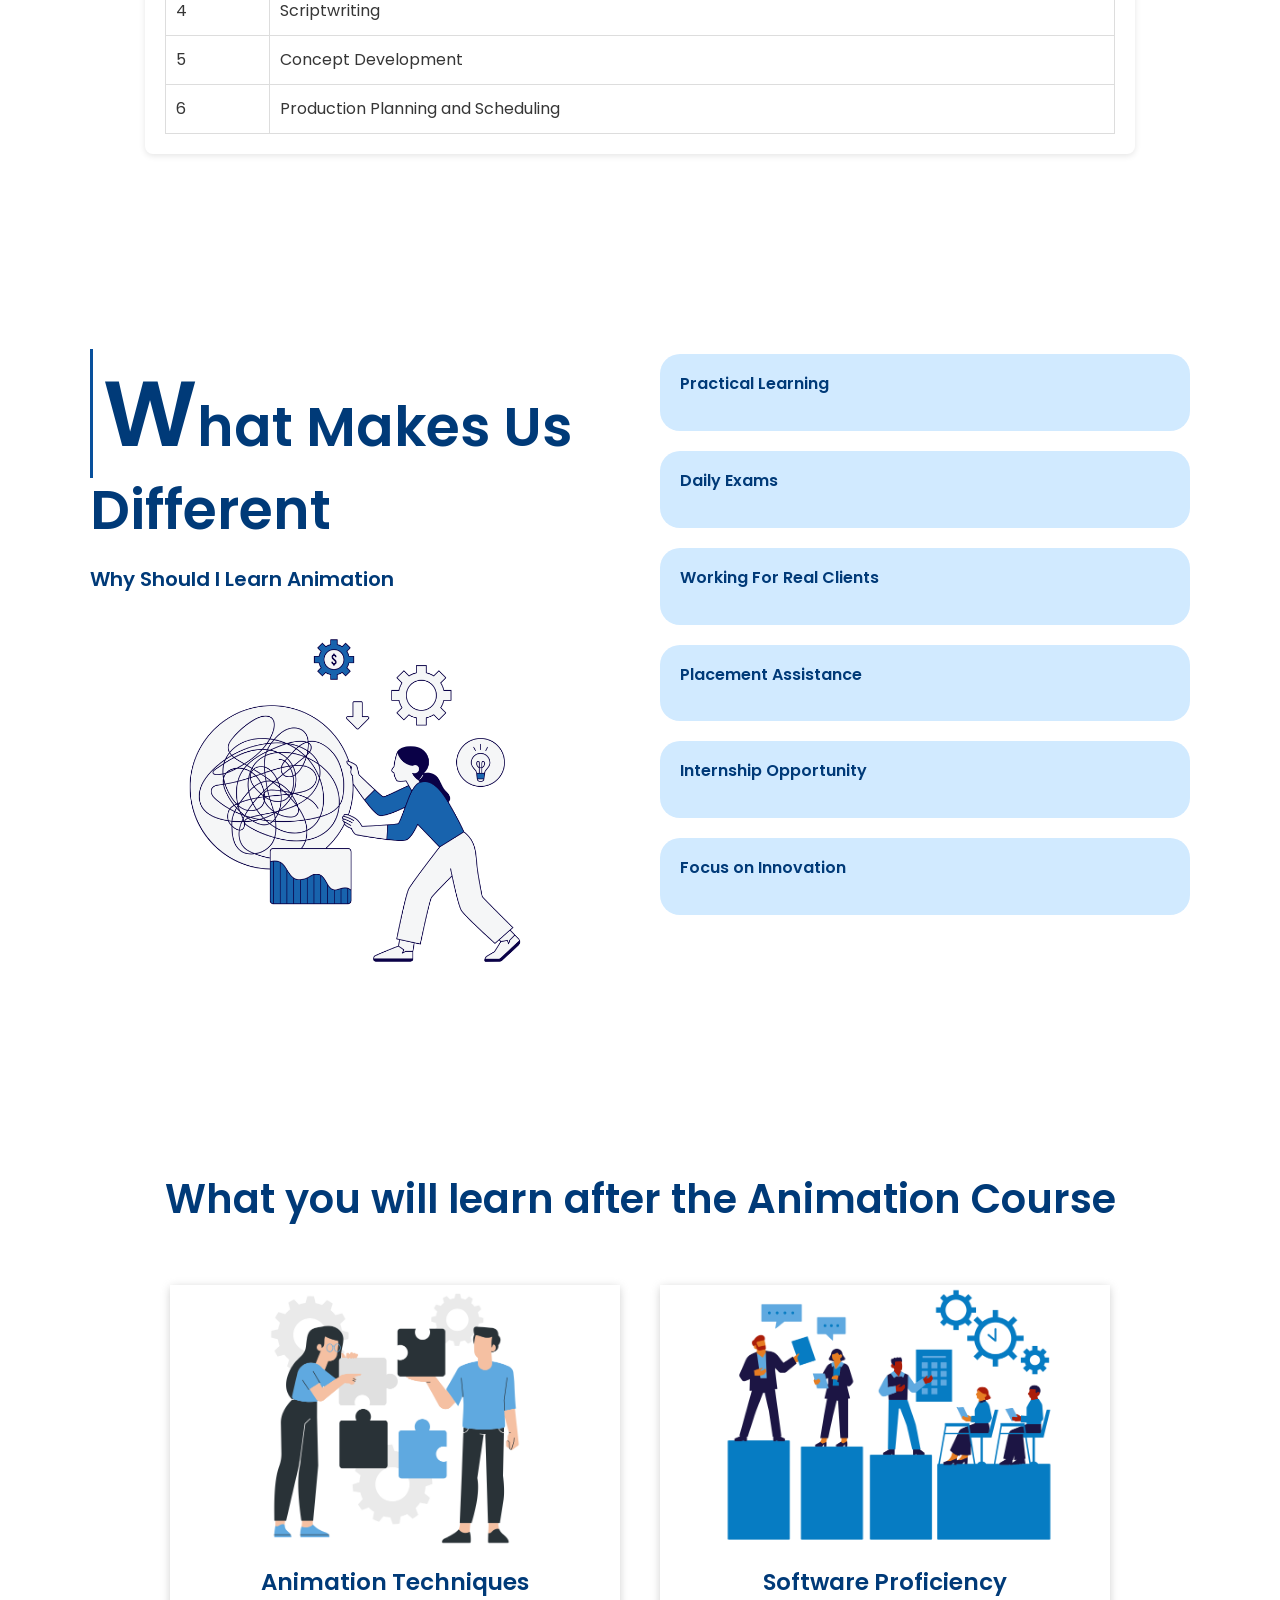
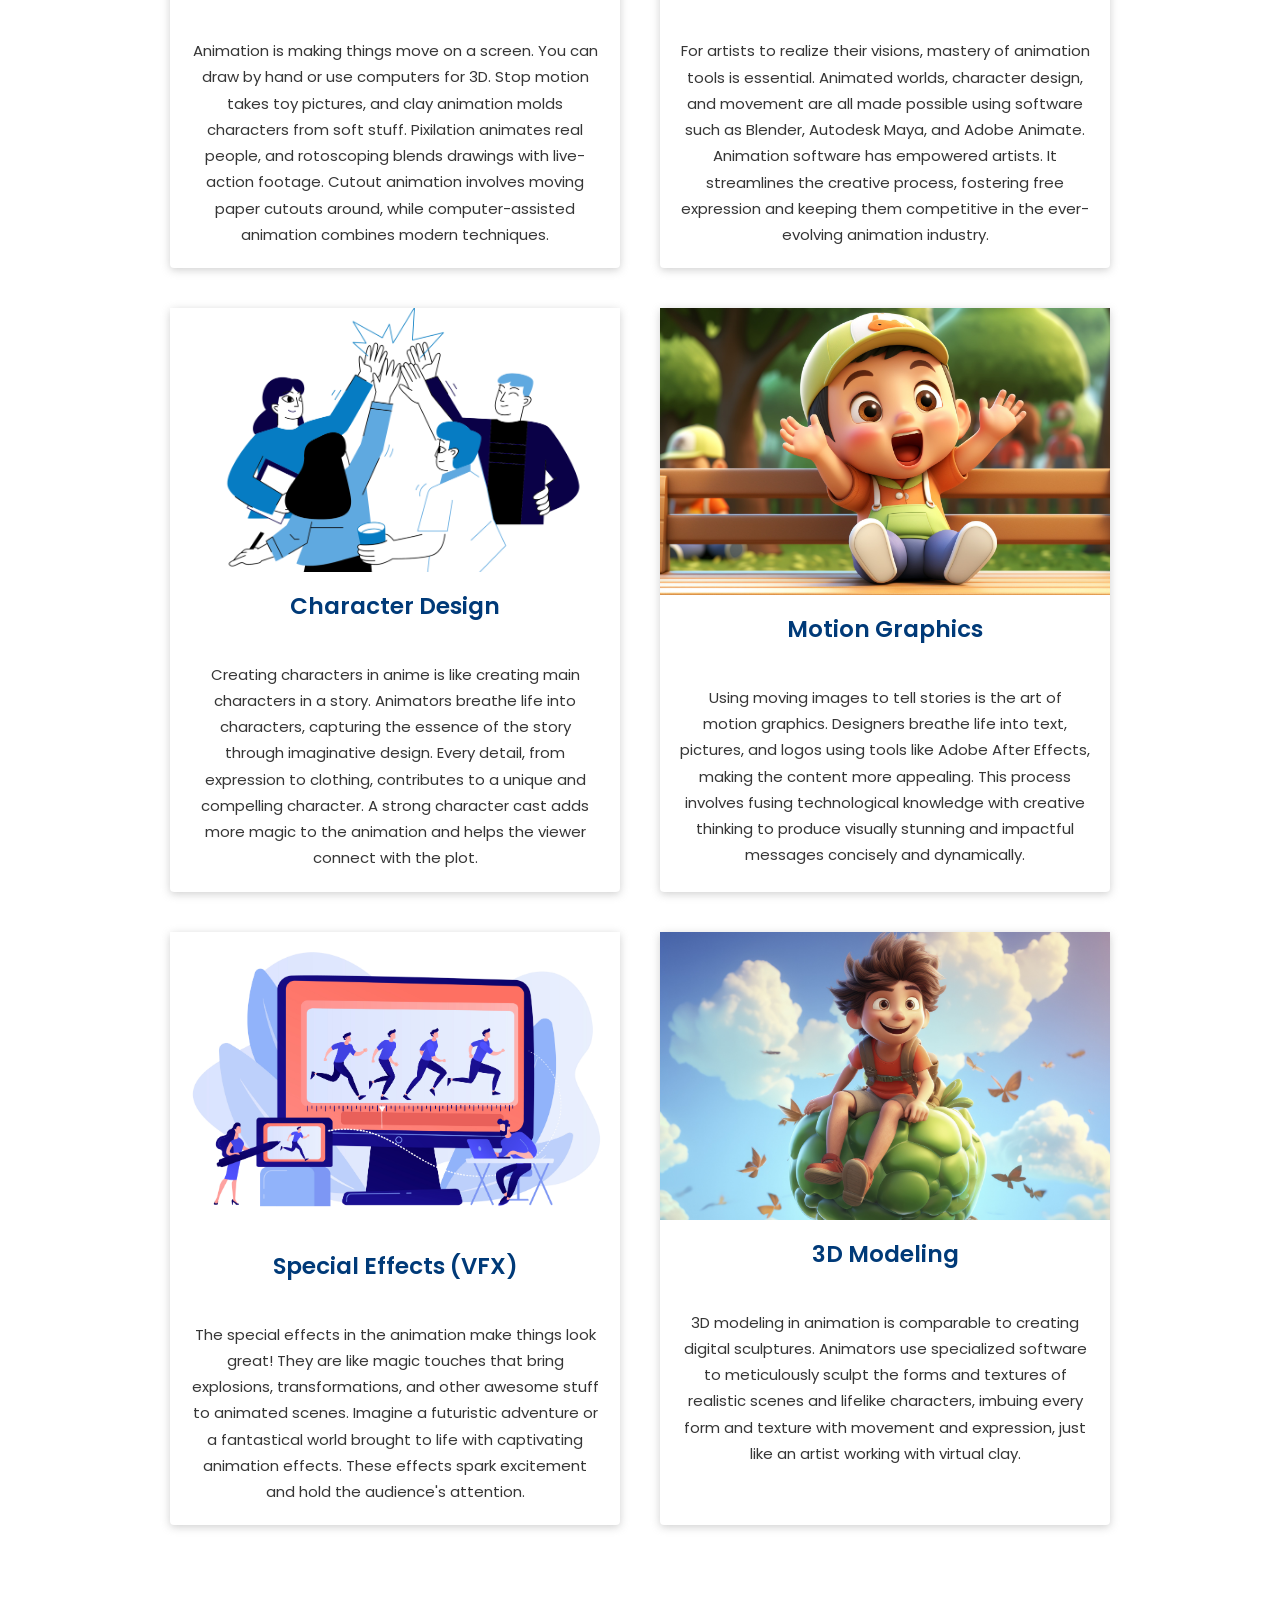
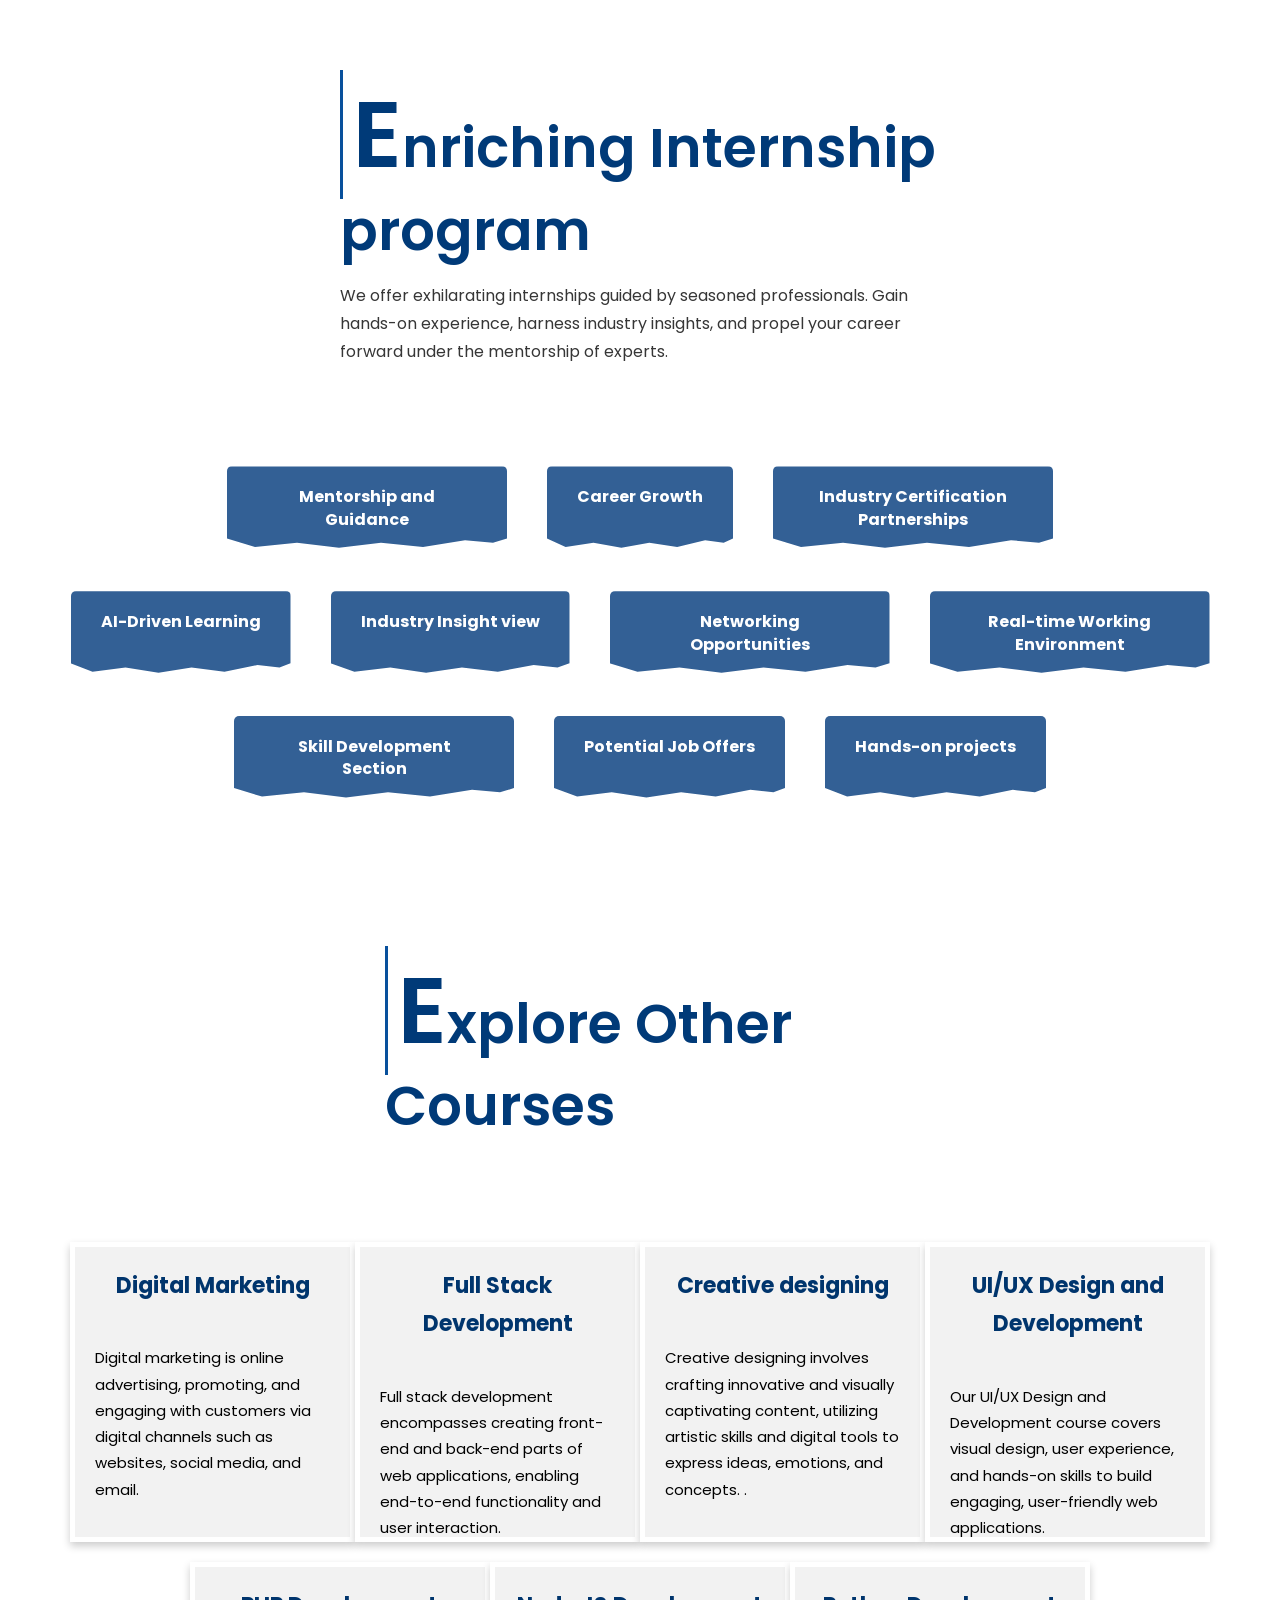
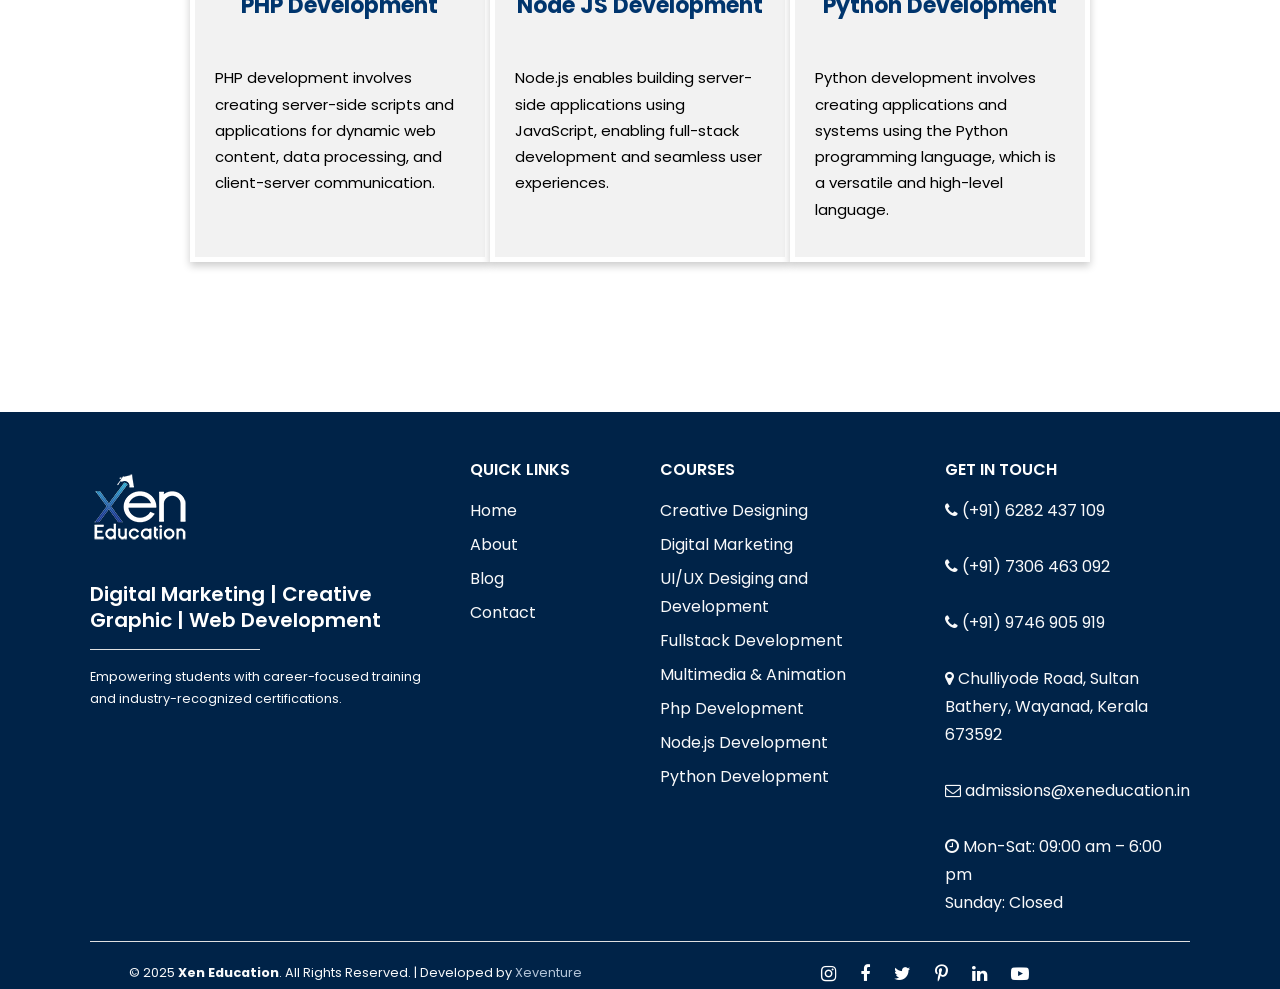
<file: multimedia.html>
<!DOCTYPE html>
<html lang="en">
  <head>
    <title>Xen Education</title>
    <meta charset="UTF-8" />
    <meta name="viewport" content="width=device-width, initial-scale=1" />
            <link rel="icon" type="image/png" href="assets/images/favicon-1.png" />

    <!-- Swiper CSS -->
    <link
      rel="stylesheet"
      href="https://cdn.jsdelivr.net/npm/swiper@11/swiper-bundle.min.css"
    />

    <!-- Swiper JS -->
    <script src="https://cdn.jsdelivr.net/npm/swiper@11/swiper-bundle.min.js"></script>

  
    <!--===============================================================================================-->
    <link
      rel="stylesheet"
      type="text/css"
      href="assets/fonts/font-awesome/css/font-awesome.min3860.css?v=1"
    />
    <!--===============================================================================================-->
    <link
      rel="stylesheet"
      type="text/css"
      href="assets/fonts/ionicons/css/ionicons.min3860.css?v=1"
    />
    <!--===============================================================================================-->
    <link
      rel="stylesheet"
      type="text/css"
      href="assets/libs/bootstrap/bootstrap.minf9e3.css?v=1.1"
    />
    <!--===============================================================================================-->
    <link
      rel="stylesheet"
      type="text/css"
      href="assets/libs/slick/slick3860.css?v=1"
    />
    <!--===============================================================================================-->
    <link
      rel="stylesheet"
      type="text/css"
      href="assets/libs/magnific-popup/magnific-popup3860.css?v=1"
    />
    <!--===============================================================================================-->
    <link
      rel="stylesheet"
      type="text/css"
      href="assets/libs/animsition/animsition.min3860.css?v=1"
    />
    <!--===============================================================================================-->
    <link
      rel="stylesheet"
      type="text/css"
      href="assets/libs/animate/animate3860.css?v=1"
    />
    <!--===============================================================================================-->
    <link
      rel="stylesheet"
      type="text/css"
      href="assets/css/style-223cd.css?v=1.2.1"
    />
    <!--===============================================================================================-->
    <link
      rel="stylesheet"
      href="https://cdn.jsdelivr.net/npm/bootstrap-icons@1.13.1/font/bootstrap-icons.min.css"
    />
  </head>
  <style>
    .coureslist {
      display: none;
      list-style: none;
      padding-left: 15px;
      margin-top: 10px;
    }

    .coureslist.show {
      display: block;
    }

    .footernav,
    .coureslist {
      list-style: none;
      padding: 0;
      margin: 0;
    }

    .footernav li {
      cursor: pointer;
      margin: 5px 0;
    }

    .footernav li:hover {
      color: #b2d7fd;
    }
    .student-form {
      background: #fffffffa;
      padding: 50px;
      border-radius: 10px;
      width: 100%;
      max-width: 100%;
      height: 100%;
    }

    .student-label {
      display: block;
      margin: 10px 0 5px;
      font-weight: bold;
    }
    input,
    select,
    button {
      width: 100%;
      padding: 10px;
      margin-bottom: 15px;
      border-radius: 6px;
      border: 1px solid #ccc;
      font-size: 14px;
    }
    .student-button {
      background: #0553a7;
      color: #fff;
      border: none;
      cursor: pointer;
      font-weight: bold;
    }
    .student-button:hover {
      background: #084f9b;
    }
  </style>
  <body class="animsition wide-container">
    <div id="wrapper-container">
      <!-- Header -->
      <header
        class="site-header sticky-header header-overlay layout-2 hight-light-first-letter"
      >
        <div class="header-inner element-to-stick">
          <div class="container">
            <div class="wrap-content-header">
              <div class="header-logo">
                <a href="index.html" class="logo">
                  <img
                    src="assets/images/logo-022.png"
                    alt="IMG"
                    data-retina="assets/images/logo-022.png"
                    data-sticky="assets/images/logo-022.png"
                    data-mobile="assets/images/logo-022.png"
                  />
                </a>
              </div>

              <nav class="main-navigation">
                <ul class="menu-lists">
                  <li class="menu-item-has-children">
                    <a href="index.html"> Home </a>
                  </li>
                  <li class="menu-item-has-children">
                    <a href="About.html"> About </a>
                  </li>
                  <li class="menu-item-has-children">
                    <a href="courses.html"> Courses </a>
                  </li>
                  <li class="menu-item-has-children">
                    <a href="blog.html"> Blog </a>
                  </li>

                  <li>
                    <a href="contact.html"> Contact </a>
                  </li>
                </ul>
              </nav>

              <div class="menu-right">
                <!-- shortcode login popup -->
                <div class="element-login-popup layout-1">
                  <div class="login-links">
                    <li
                      class="btn btn-primary"
                      style="background-color: #ffffff; border: none"
                    >
                      <a
                        class="login"
                        data-active=".box-login"
                        data-effect="mfp-zoom-in"
                        href="#bp-popup-login"
                      >
                        Apply Now
                      </a>
                    </li>
                  </div>

                  <div
                    id="bp-popup-login"
                    class="white-popup mfp-with-anim mfp-hide"
                    style="
                      border-radius: 20px;
                      height: 700px;
                      background-color: transparent;
                    "
                  >
                    <div class="loginwrapper">
                      <!-- form register -->

                      <!--end form register -->

                      <!-- form login -->
                      <div class="login-popup box-login">
                        <div class="inner-login">
                          <h3 class="title">
                            <span class="current-title">Application Form</span>
                          </h3>

                          <div class="form-row">
                            <div class="wrap-form">
                              <form class="student-form">
                                <!-- Name -->
                                <label class="student-label" for="name"
                                  >Full Name</label
                                >
                                <input
                                  type="text"
                                  id="name"
                                  name="name"
                                  placeholder="Enter your full name"
                                  required
                                />

                                <!-- Email -->
                                <label class="student-label" for="email"
                                  >Email</label
                                >
                                <input
                                  type="email"
                                  id="email"
                                  name="email"
                                  placeholder="Enter your email"
                                  required
                                />

                                <!-- Phone -->
                                <label class="student-label" for="phone"
                                  >Phone Number</label
                                >
                                <input
                                  type="tel"
                                  id="phone"
                                  name="phone"
                                  placeholder="Enter your phone number"
                                  pattern="[0-9]{10}"
                                  required
                                />

                                <!-- Qualification -->
                                <label class="student-label" for="qualification"
                                  >Qualification</label
                                >
                                <select
                                  id="qualification"
                                  name="qualification"
                                  required
                                >
                                  <option value="">Select Qualification</option>
                                  <option value="+2">+2</option>
                                  <option value="graduation">Graduate</option>
                                  <option value="postgraduation">
                                    Post Graduate
                                  </option>
                                  <option value="others">Others</option>
                                </select>

                                <!-- Course -->
                                <label class="student-label" for="course"
                                  >Choose Course</label
                                >
                                <select id="course" name="course" required>
                                  <option value="">Select Course</option>
                                  <option value="course1">
                                    Creative Designing
                                  </option>
                                  <option value="course2">
                                    Digital Marketing
                                  </option>
                                  <option value="course3">
                                    Full Stack Development
                                  </option>
                                  <option value="course4">
                                    UI/UX Design and Development
                                  </option>
                                  <option value="course5">
                                    Multimedia With Animation
                                  </option>
                                  <option value="course6">
                                    PHP Development
                                  </option>
                                  <option value="course7">
                                    Node JS Development
                                  </option>
                                  <option value="course8">
                                    Python Development
                                  </option>
                                </select>

                                <!-- DOB -->
                                <label class="student-label" for="dob"
                                  >Date of Birth</label
                                >
                                <input
                                  type="date"
                                  id="dob"
                                  name="dob"
                                  required
                                />

                                <!-- Location -->
                                <label class="student-label" for="location"
                                  >Location</label
                                >
                                <input
                                  type="text"
                                  id="location"
                                  name="location"
                                  placeholder="Enter your location"
                                  required
                                />

                                <!-- Submit -->
                                <button class="student-button" type="submit">
                                  Apply
                                </button>
                              </form>
                            </div>
                          </div>
                        </div>
                      </div>
                      <!-- end form login -->
                    </div>
                  </div>
                </div>
                <!-- end shortcode login -->

                <!-- Button toggle menu-mobile -->
                <div class="menu-mobile-effect navbar-toggle">
                  <div class="icon-wrap">
                    <i class="ion-navicon"></i>
                  </div>
                </div>
                <!-- end Button toggle menu-mobile -->
              </div>
            </div>
          </div>
        </div>
      </header>

      <nav class="mobile-menu-container mobile-effect">
        <ul class="nav navbar-nav">
          <li class="menu-item-has-children">
            <a href="index.html"> Home </a>
          </li>

          <li class="menu-item-has-children">
            <a href="About.html"> About </a>
          </li>

          <li class="menu-item-has-children">
            <a href="courses.html"> Courses </a>
          </li>

          <li class="menu-item-has-children">
            <a href="blog.html"> Blog </a>
          </li>

          <li>
            <a href="contact.html"> Contact </a>
          </li>
        </ul>
      </nav>
      <!-- end Header -->

      <section class="wave-banner-blog">
        <div class="banner-course-content">
          <div class="bg-course">
            <h2>Multimedia with Animation</h2>

            <h4>Skills with Xen Education</h4>
          </div>
        </div>

     
      </section>

      <!-- Main content -->

      <section class="creative-section">
        <div class="container">
          <div class="row creative-section-row">
            <div class="col-md-6 creative-section-col">
              <h1>Multimedia with Animation</h1>
              <h5>SKILLS WITH XEN EDUCATION</h5>
              <p class="paragraph">
                Are you looking for animation courses in Wayanad? Search no
                further! Welcome to Xen Educations! We are happy to invite you
                on a magical journey into the world of animation. Learn 2D and
                3D animation with our latest technologies. Our experienced
                trainers will guide you through the world of animation and
                prepare you for future success. Join us and start on a journey
                to success!
              </p>
              <div class="element-button layout-1">
                <a href="About.html" class="button">Apply Now </a>
              </div>
            </div>
            <div class="col-md-6 creative-section-col">
              <img
                class="butterimg img-responsive"
                src="assets/images/animation/an10.jpg"
                alt="C1"
              />
            </div>
          </div>
        </div>
      </section>
      <!-- courese deatiles -->
      <section class="infography">
        <div class="infographic">
          <!-- Diamond Cards -->
          <div class="card-box top">
            <div class="content">
              <div>
                <div class="icon"><i class="bi bi-gear"></i></div>
                <h5>8 Months Duration</h5>
                <p>
                  8 Months Duration Xen Education offers the best Animation
                  course in Wayanad, Which spans a focused 8-Months duration (6
                  month course and 2-month internship).
                </p>
              </div>
            </div>
          </div>

          <div class="card-box right">
            <div class="content">
              <div>
                <div class="icon"><i class="bi bi-bullseye"></i></div>
                <h5>25+ Modules</h5>
                <p style="margin-right: 10px">
                  We provide training with 25+ modules, equipping you for
                  real-world success.
                </p>
              </div>
            </div>
          </div>

          <div class="card-box bottom">
            <div class="content">
              <div>
                <div class="icon" style="margin-right: 30px">
                  <i class="bi bi-bar-chart-line"></i>
                </div>
                <h5 style="margin-right: 30px">30+ Tools</h5>
                <p style="margin-right: 30px">
                  Empower you with 30+ industry-leading tools for real-world
                  success through practical training.
                </p>
              </div>
            </div>
          </div>

          <div class="card-box left">
            <div class="content">
              <div>
                <div class="icon"><i class="bi bi-person"></i></div>
                <h5>₹40,000 Fees</h5>
                <p style="margin-right: 20px">
                  Invest for your future in Xen Education, at an attractive
                  package of 40k, ensuring a valuable return on your career
                  advancement.
                </p>
              </div>
            </div>
          </div>
        </div>
      </section>

      <section style="margin-top: 160px; margin-bottom: 100px">
        <div class="container">
          <div class="row creative-section-row">
            <div class="col-md-6 creative-section-col">
              <img
                class="butterimg img-responsive"
                src="assets/images/animation/an1.png"
                alt="C1"
              />
            </div>
            <div class="col-md-6 creative-section-col">
              <h1>A Great Approach for Developing Your Talent</h1>
              <p class="paragraph">
                Join our animation course at Xen Education for an exciting
                journey into the world of creativity! Learn about 2D and 3D
                animation with our top trainers. They will guide you through
                hands-on activities and share helpful advice. In the magical
                world of animation, unleash your creativity and bring your ideas
                to life. Enroll in Wayanad's best animation course offered by
                Xen Education.
              </p>
            </div>
          </div>
        </div>
      </section>
      <!-- head and sentence -->
      <section class="creative-section4">
        <div class="container creative-section4">
          <div>
            <h1>Window of Opportunities</h1>
            <p class="paragraph">
              Animation provides endless opportunities in many different
              industries. It ranges from creating virtual reality and game
              experiences to creating successful TV shows and movies. Due to the
              surging demand for animation across various sectors like
              advertising, gaming, entertainment, and education, animation
              professionals enjoy diverse career opportunities. Animators create
              realistic digital worlds, improve live-action movies, and develop
              realistic simulations with visual effects (VFX). Future animators
              need education and training to grow their careers and maintain
              their position of excellence in this field. Xen Education provides
              complete animation courses in Wayanad, including character design,
              storyboarding, 3D modeling, 2D modeling rigging, texturing,
              animation concepts, etc.
            </p>
          </div>
        </div>
      </section>

      <!-- opportunity section -->
      <section class="creative-section5">
        <div class="container">
          <!-- 1 -->
          <div class="row opportinity-row">
            <div class="col-md-6">
              <img src="assets/images/animation/an2.png" alt="" />
            </div>
            <div class="col-md-6 opportinity-col">
              <h2 class="opportinity-text">
                Career Opportunities After Learning
                <span class="designation">Animation</span>
              </h2>
              <p class="paragraph">
                After completing the animation course, you will have many job
                opportunities. Animation brings ideas and experiences to life
                across various media forms, including video games, advertising,
                education, science, film, and television. This growing demand
                for animation expertise is driving an increase in animator jobs.
                Video game designers use animation to create characters,
                environments, and imaginative elements to create immersive
                gaming experiences. Even the healthcare sector uses animation
                for medical visualization and training. The booming animation
                industry opens doors for aspiring animators. Launch your career
                with Xen Education, Wayanad's best animation training institute.
              </p>
            </div>
          </div>

          <div class="row opportinity-row">
            <div class="col-md-6 opportinity-col">
              <h2 class="opportinity-text">
                Freelancing Animation
                <span class="designation">Work Opportunities</span>
              </h2>
              <p class="paragraph">
                There are many opportunities in the freelancing field for those
                studying animation. Launch your freelance career with animation
                skills from industry experts in our immersive course. Our
                institute not only teaches the fundamentals of animation but
                also prepares you for the freelance market, where creativity
                meets opportunity. Learn from industry experts at Xen Education,
                develop your unique style, and gain the confidence to take on
                independent animation projects. As an animation student, you can
                open up many opportunities in the field of freelancing and
                thereby become self-sufficient.
              </p>
            </div>
            <div class="col-md-6">
              <img src="assets/images/animation/an3.png" alt="" />
            </div>
          </div>

          <div class="row opportinity-row">
            <div class="col-md-6">
              <img src="assets/images/animation/an4.png" alt="" />
            </div>
            <div class="col-md-6 opportinity-col">
              <h2 class="opportinity-text">
                Launch Your <span class="designation">Entrepreneurship</span>
              </h2>
              <p class="paragraph">
                At Xen Education, the best animation institute in Wayanad, we
                teach you how to make cool animations. But here's the exciting
                part: we don't just stop at getting you a job; we help you think
                bigger. Our courses are like training for starting your own
                animation business. You could create cartoons, make unique
                animations, and launch your startup. At Xen Education, we are
                not just teaching you about jobs but also about turning your
                creativity into a business venture.
              </p>
            </div>
          </div>
        </div>
      </section>
      <!-- opportunity list -->
      <!-- opportunity list -->
      <section class="creative-section04">
        <div class="container">
          <div>
            <h1>Opportunities are Unlimited</h1>
            <div class="task-container row">
              <div class="col-md-6">
                <div class="task">
                  <div class="toggle"><div class="circle-toggle"></div></div>
                  Animator
                </div>
                <div class="task">
                  <div class="toggle"><div class="circle-toggle"></div></div>
                  2D Animator
                </div>
                <div class="task">
                  <div class="toggle"><div class="circle-toggle"></div></div>
                  3D Animator
                </div>
                <div class="task">
                  <div class="toggle"><div class="circle-toggle"></div></div>
                  Animation Artist
                </div>
                <div class="task">
                  <div class="toggle"><div class="circle-toggle"></div></div>
                  Animation Designer
                </div>
              </div>
              <div class="col-md-6">
                
                <div class="task">
                  <div class="toggle"><div class="circle-toggle"></div></div>
                  Motion Graphics
                </div>
                <div class="task">
                  <div class="toggle"><div class="circle-toggle"></div></div>
                  Animation and Video Editor
                </div>
                <div class="task">
                  <div class="toggle"><div class="circle-toggle"></div></div>
                  Online Animation
                </div>
                <div class="task">
                  <div class="toggle"><div class="circle-toggle"></div></div>
                  Animation Content Developer
                </div>
              </div>
            </div>
          </div>
        </div>
      </section>

      <!-- modules -->
      <section class="creative-section6">
        <h1 class="text-center">List Of Modules</h1>
        <div class="container creative-section4">
          <div class="tab-container">
            <div class="tabs">
              <button class="active" data-tab="module1">Fundamentals</button>
              <button data-tab="module2">Animation Principles & Drawing</button>
              <button data-tab="module3">2D & 3D Animation Techniques</button>
              <button data-tab="module4">Specialized Animation</button>
              <button data-tab="module5">
                Career & Professional Development
              </button>
            </div>

            <!-- Module 1 -->
            <div id="module1" class="tab-content active">
              <h3>Fundamentals of Animation</h3>
              <table>
                <tr>
                  <th>#</th>
                  <th>Topic</th>
                </tr>
                <tr>
                  <td>1</td>
                  <td>Introduction to Animation</td>
                </tr>
                <tr>
                  <td>2</td>
                  <td>Software Overview</td>
                </tr>
                <tr>
                  <td>3</td>
                  <td>Storytelling</td>
                </tr>
                <tr>
                  <td>4</td>
                  <td>Scriptwriting</td>
                </tr>
                <tr>
                  <td>5</td>
                  <td>Concept Development</td>
                </tr>
                <tr>
                  <td>6</td>
                  <td>Production Planning and Scheduling</td>
                </tr>
              </table>
            </div>

            <!-- Module 2 -->
            <div id="module2" class="tab-content">
              <h3>Animation Principles & Drawing</h3>
              <table>
                <tr>
                  <th>#</th>
                  <th>Topic</th>
                </tr>
                <tr>
                  <td>7</td>
                  <td>Drawing Fundamentals</td>
                </tr>
                <tr>
                  <td>8</td>
                  <td>Principles of Animation</td>
                </tr>
                <tr>
                  <td>9</td>
                  <td>Timing and Spacing</td>
                </tr>
                <tr>
                  <td>10</td>
                  <td>Lip-Syncing</td>
                </tr>
              </table>
            </div>

            <!-- Module 3 -->
            <div id="module3" class="tab-content">
              <h3>2D & 3D Animation Techniques</h3>
              <table>
                <tr>
                  <th>#</th>
                  <th>Topic</th>
                </tr>
                <tr>
                  <td>11</td>
                  <td>2D Animation Techniques</td>
                </tr>
                <tr>
                  <td>12</td>
                  <td>3D Animation Fundamentals</td>
                </tr>
                <tr>
                  <td>13</td>
                  <td>Effects Animation</td>
                </tr>
                <tr>
                  <td>14</td>
                  <td>Character Design & Development</td>
                </tr>
                <tr>
                  <td>15</td>
                  <td>Advanced Character Animation</td>
                </tr>
                <tr>
                  <td>16</td>
                  <td>Advanced 2D Animation Techniques</td>
                </tr>
                <tr>
                  <td>17</td>
                  <td>Character Rigging in 3D</td>
                </tr>
                <tr>
                  <td>18</td>
                  <td>Particle Systems and Simulations</td>
                </tr>
                <tr>
                  <td>19</td>
                  <td>Lighting and Rendering in 3D</td>
                </tr>
                <tr>
                  <td>20</td>
                  <td>Combining 2D and 3D Elements</td>
                </tr>
              </table>
            </div>

            <!-- Module 4 -->
            <div id="module4" class="tab-content">
              <h3>Specialized Animation</h3>
              <table>
                <tr>
                  <th>#</th>
                  <th>Topic</th>
                </tr>
                <tr>
                  <td>21</td>
                  <td>Animation for Games</td>
                </tr>
                <tr>
                  <td>22</td>
                  <td>Motion Graphics</td>
                </tr>
                <tr>
                  <td>23</td>
                  <td>Visual Effects (VFX) in Animation</td>
                </tr>
                <tr>
                  <td>24</td>
                  <td>Animation for Virtual Reality (VR)</td>
                </tr>
                <tr>
                  <td>25</td>
                  <td>Animation for Augmented Reality (AR)</td>
                </tr>
              </table>
            </div>

            <!-- Module 5 -->
            <div id="module5" class="tab-content">
              <h3>Career & Professional Development</h3>
              <table>
                <tr>
                  <th>#</th>
                  <th>Topic</th>
                </tr>
                <tr>
                  <td>26</td>
                  <td>Building an Animation Portfolio</td>
                </tr>
                <tr>
                  <td>27</td>
                  <td>Freelancing and Entrepreneurship</td>
                </tr>
              </table>
            </div>
          </div>
        </div>
      </section>
      <!-- different -->
      <section class="creative-section7">
        <div class="Different container">
          <div class="row">
            <div class="col-md-6 creative-section-col">
              <h1>What Makes Us Different</h1>
              <h5>Why Should I Learn Animation</h5>
              <img
                class="diiferent-img img-responsive"
                src="assets/images/animation/an5.png"
                alt="C1"
              />
            </div>
            <div class="col-md-6">
              <div class="main-diiferents">
                <div class="md-1">
                  <h6 id="practical-heading" style="cursor: pointer">
                    Practical Learning
                  </h6>
                  <p id="practical-text" style="display: none">
                    We prioritize practical learning as the core of our
                    approach. We go beyond theory, providing hands-on
                    experiences that empower our students to apply their
                    knowledge in real-world scenarios.
                  </p>
                </div>
                <div class="md-1">
                  <h6>Daily Exams</h6>
                  <p style="display: none">
                    Xen Education, the best animation course in Wayanad, bridges
                    the gap between learning and practice through daily exams.
                    Our students take theoretical and practical exams daily to
                    enhance their academic excellence
                  </p>
                </div>
                <div class="md-1">
                  <h6>Working For Real Clients</h6>
                  <p style="display: none">
                    One of the key elements that sets Xen Education apart is our
                    commitment to students by providing an opportunity to work
                    with real clients. They can actively participate in projects
                    that involve genuine client work
                  </p>
                </div>
                <div class="md-1">
                  <h6>Placement Assistance</h6>
                  <p style="display: none">
                    At Xen Education, our commitment extends beyond training;
                    we're dedicated to launching our students' careers. Our 100%
                    placement assistance program includes mock interviews,
                    resume preparation, and industry connections to ensure
                    you're well-prepared for success
                  </p>
                </div>
                <div class="md-1">
                  <h6>Internship Opportunity</h6>
                  <p style="display: none">
                    Xen Education provides a two-month internship program where
                    students work on real-world projects, allowing them to apply
                    their theoretical knowledge in practical settings.
                  </p>
                </div>
                <div class="md-1">
                  <h6>Focus on Innovation</h6>
                  <p style="display: none">
                    We encourage innovative thinking and creativity, fostering
                    an environment where students can explore new ideas and
                    methodologies.
                  </p>
                </div>
              </div>
            </div>
          </div>
        </div>
      </section>

      <!--Gain  -->
      <section class="creative-section8">
        <div class="gain-div">
          <h1 class="text-center">
            What you will learn after the Animation Course
          </h1>
        </div>

        <div class="gain-cards">
          <div class="card gain-card">
            <div class="gaincard-img">
              <img src="assets/images/animation/an7.png" alt="card-img" />
            </div>
            <div class="gaincard-title">
              <h4>Animation Techniques</h4>
            </div>
            <div class="gaincard-body">
              <p class="gain-para">
                Animation is making things move on a screen. You can draw by
                hand or use computers for 3D. Stop motion takes toy pictures,
                and clay animation molds characters from soft stuff. Pixilation
                animates real people, and rotoscoping blends drawings with
                live-action footage. Cutout animation involves moving paper
                cutouts around, while computer-assisted animation combines
                modern techniques.
              </p>
            </div>
          </div>
          <div class="card gain-card">
            <div class="gaincard-img">
              <img src="assets/images/animation/an8.png" alt="card-img" />
            </div>
            <div class="gaincard-title">
              <h4>Software Proficiency</h4>
            </div>
            <div class="gaincard-body">
              <p class="gain-para">
                For artists to realize their visions, mastery of animation tools
                is essential. Animated worlds, character design, and movement
                are all made possible using software such as Blender, Autodesk
                Maya, and Adobe Animate. Animation software has empowered
                artists. It streamlines the creative process, fostering free
                expression and keeping them competitive in the ever-evolving
                animation industry.
              </p>
            </div>
          </div>
          <div class="card gain-card">
            <div class="gaincard-img">
              <img src="assets/images/animation/an9.png" alt="card-img" />
            </div>
            <div class="gaincard-title">
              <h4>Character Design</h4>
            </div>
            <div class="gaincard-body">
              <p class="gain-para">
                Creating characters in anime is like creating main characters in
                a story. Animators breathe life into characters, capturing the
                essence of the story through imaginative design. Every detail,
                from expression to clothing, contributes to a unique and
                compelling character. A strong character cast adds more magic to
                the animation and helps the viewer connect with the plot.
              </p>
            </div>
          </div>
          <div class="card gain-card">
            <div class="gaincard-img">
              <img src="assets/images/animation/an12.jpg" alt="card-img" />
            </div>
            <div class="gaincard-title">
              <h4>Motion Graphics</h4>
            </div>
            <div class="gaincard-body">
              <p class="gain-para">
                Using moving images to tell stories is the art of motion
                graphics. Designers breathe life into text, pictures, and logos
                using tools like Adobe After Effects, making the content more
                appealing. This process involves fusing technological knowledge
                with creative thinking to produce visually stunning and
                impactful messages concisely and dynamically.
              </p>
            </div>
          </div>
          <div class="card gain-card">
            <div class="gaincard-img">
              <img src="assets/images/animation/an11.jpg" alt="card-img" />
            </div>
            <div class="gaincard-title">
              <h4>Special Effects (VFX)</h4>
            </div>
            <div class="gaincard-body">
              <p class="gain-para">
                The special effects in the animation make things look great!
                They are like magic touches that bring explosions,
                transformations, and other awesome stuff to animated scenes.
                Imagine a futuristic adventure or a fantastical world brought to
                life with captivating animation effects. These effects spark
                excitement and hold the audience's attention.
              </p>
            </div>
          </div>

          <div class="card gain-card">
            <div class="gaincard-img">
              <img src="assets/images/animation/an13.jpg" alt="card-img" />
            </div>
            <div class="gaincard-title">
              <h4>3D Modeling</h4>
            </div>
            <div class="gaincard-body">
              <p class="gain-para">
                3D modeling in animation is comparable to creating digital
                sculptures. Animators use specialized software to meticulously
                sculpt the forms and textures of realistic scenes and lifelike
                characters, imbuing every form and texture with movement and
                expression, just like an artist working with virtual clay.
              </p>
            </div>
          </div>
        </div>
      </section>

      <!-- 10 point -->
      <section class="creative-section10">
        <div class="col-md-6 creative-section-col container">
          <h1>Enriching Internship program</h1>
          <p>
            We offer exhilarating internships guided by seasoned professionals.
            Gain hands-on experience, harness industry insights, and propel your
            career forward under the mentorship of experts.
          </p>
        </div>
        <div class="tenpoints-div container">
          <div class="row tenpointrow1">
            <div class="torn-card">Mentorship and Guidance</div>
            <div class="torn-card">Career Growth</div>
            <div class="torn-card">Industry Certification Partnerships</div>
          </div>

          <div class="row tenpointrow1">
            <div class="torn-card">AI-Driven Learning</div>
            <div class="torn-card">Industry Insight view</div>
            <div class="torn-card">Networking Opportunities</div>
            <div class="torn-card">Real-time Working Environment</div>
          </div>
          <div class="row tenpointrow1">
            <div class="torn-card">Skill Development Section</div>
            <div class="torn-card">Potential Job Offers</div>
            <div class="torn-card">Hands-on projects</div>
          </div>
        </div>
      </section>

      <!-- testimonials of students -->

      <!-- <section class="testimonial-section">
        <div class="gain-div" style="margin-bottom: 80px">
          <h1 class="text-center">What Our Students Say About Us</h1>
        </div>
        <div class="swiper">
          <div class="swiper-wrapper">
            <div class="swiper-slide">
              <div class="testimonial-card">
                <p class="testimonial-text">
                  Career change is never easy, but my journey with Xen Education
                  made me realize it’s not rocket science. As a UI/UX
                  Development student, I received the right guidance and
                  practical training. Today, I’ve successfully transitioned into
                  my new role as a Frontend Developer at Xeventure IT Solutions.
                  Thanks to Xen Education, my career is now on the right path
                  and truly settled.
                </p>
                <p class="testimonial-author">THEERTHA BIJU</p>
              </div>
            </div>

            <div class="swiper-slide">
              <div class="testimonial-card">
                <p class="testimonial-text">
                  I had a great learning journey at Xen Education. The UI/UX
                  Development course was very well structured, and the trainers
                  were supportive throughout. After completing the course, I
                  also got the opportunity to do an internship provided by Xen
                  Education, which gave me real industry experience. Today, I’m
                  successfully placed, and I’m truly thankful to Xen Education
                  for shaping my career.
                </p>
                <p class="testimonial-author">JASEEM K S</p>
              </div>
            </div>
          </div>

          <div class="swiper-pagination"></div>
        </div>
      </section> -->

      <!-- other course explore -->
      <section class="creative-section12 container">
        <div
          class="col-md-6 creative-section-col container"
          style="margin-top: 150px"
        >
          <h1 class="text-md-start">Explore Other Courses</h1>
        </div>
        <div class="other-course">
          <div class="row othercourse-row">
            <div class="other-course1 col-md-3">
              <a
                href="digital.html"
                style="text-decoration: none; color: black"
              >
                <p class="d-para">Digital Marketing</p>
                <p style="font-size: 15px">
                  Digital marketing is online advertising, promoting, and
                  engaging with customers via digital channels such as websites,
                  social media, and email.
                </p>
              </a>
            </div>
            <div class="other-course1 col-md-3">
              <a
                href="fullstack.html"
                style="text-decoration: none; color: black"
              >
                <p class="d-para">Full Stack Development</p>
                <p style="font-size: 15px">
                  Full stack development encompasses creating front-end and
                  back-end parts of web applications, enabling end-to-end
                  functionality and user interaction.
                </p>
              </a>
            </div>
            <div class="other-course1 col-md-3">
              <a
                href="creative.html"
                style="text-decoration: none; color: black"
              >
                <p class="d-para">Creative designing</p>
                <p style="font-size: 15px">
                  Creative designing involves crafting innovative and visually
                  captivating content, utilizing artistic skills and digital
                  tools to express ideas, emotions, and concepts. .
                </p>
              </a>
            </div>
            <div class="other-course1 col-md-3">
              <a
                href="uiux-dev.html"
                style="text-decoration: none; color: black"
              >
                <p class="d-para">UI/UX Design and Development</p>
                <p style="font-size: 15px">
                  Our UI/UX Design and Development course covers visual design,
                  user experience, and hands-on skills to build engaging,
                  user-friendly web applications.
                </p>
              </a>
            </div>
          </div>
          <div class="row othercourse-row">
            <div class="other-course1 col-md-4">
              <a href="phpdev.html" style="text-decoration: none; color: black">
                <p class="d-para">PHP Development</p>
                <p style="font-size: 15px">
                  PHP development involves creating server-side scripts and
                  applications for dynamic web content, data processing, and
                  client-server communication.
                </p>
              </a>
            </div>
            <div class="other-course1 col-md-4">
              <a href="node.html" style="text-decoration: none; color: black">
                <p class="d-para">Node JS Development</p>
                <p style="font-size: 15px">
                  Node.js enables building server-side applications using
                  JavaScript, enabling full-stack development and seamless user
                  experiences.
                </p>
              </a>
            </div>
            <div class="other-course1 col-md-4">
              <a href="python.html" style="text-decoration: none; color: black">
                <p class="d-para">Python Development</p>
                <p style="font-size: 15px">
                  Python development involves creating applications and systems
                  using the Python programming language, which is a versatile
                  and high-level language.
                </p>
              </a>
            </div>
            <!-- <div class="other-course1 col-md-3">
              <a
                href="videophoto.html"
                style="text-decoration: none; color: black"
              >
                <p class="d-para">Videography & Photography</p>
                <p style="font-size: 15px">
                  Join us at Xen Education and explore the world of videography
                  and photography with guidance from industry experts
                </p>
              </a>
            </div> -->
          </div>
        </div>
      </section>
    </div>
    <!-- end Main content -->

    <!-- Footer -->
    <footer class="site-footer text-light pt-5">
      <div class="container">
        <div class="row gy-4">
          <!-- Logo & Tagline -->
          <div class="col-lg-4 col-md-6">
            <img
              src="assets/images/logo-02.png"
              alt="Xen Education"
              class="mb-3"
              style="max-width: 180px"
            />
            <h5 class="fw-bold">
              Digital Marketing | Creative Graphic | Web Development
            </h5>
            <hr class="bg-light w-50" />
            <p class="small">
              Empowering students with career-focused training and
              industry-recognized certifications.
            </p>
          </div>

          <!-- Quick Links -->
          <div class="col-lg-2 col-md-6">
            <h6 class="fw-bold text-uppercase mb-3">Quick Links</h6>
            <ul class="list-unstyled footer-links">
              <li><a href="index.html" class="text-light">Home</a></li>
              <li><a href="About.html" class="text-light">About</a></li>
              <li><a href="blog.html" class="text-light">Blog</a></li>
              <li><a href="contact.html" class="text-light">Contact</a></li>
            </ul>
          </div>

          <!-- Courses -->
          <div class="col-lg-3 col-md-6">
            <h6 class="fw-bold text-uppercase mb-3">Courses</h6>
            <ul class="list-unstyled footer-links">
              <li>
                <a href="creative.html" class="text-light"
                  >Creative Designing</a
                >
              </li>
              <li>
                <a href="digital.html" class="text-light">Digital Marketing</a>
              </li>
              <li>
                <a href="uiux-dev.html" class="text-light"
                  >UI/UX Desiging and Development</a
                >
              </li>
              <li>
                <a href="fullstack.html" class="text-light"
                  >Fullstack Development</a
                >
              </li>
              <li>
                <a href="multimedia.html" class="text-light"
                  >Multimedia & Animation</a
                >
              </li>
              <li>
                <a href="phpdev.html" class="text-light">Php Development</a>
              </li>
              <li>
                <a href="node.html" class="text-light">Node.js Development</a>
              </li>
              <li>
                <a href="python.html" class="text-light">Python Development</a>
              </li>
              <!-- <li>
                <a href="videophoto.html" class="text-light"
                  >Videography & Photography</a
                >
              </li> -->
            </ul>
          </div>

          <!-- Contact Info -->
          <div class="col-lg-3 col-md-6">
            <h6 class="fw-bold text-uppercase mb-3">Get in Touch</h6>
            <p>
              <i class="fa fa-phone me-2"></i
              ><a href="tel:+916282437109" class="text-light">
                (+91) 6282 437 109</a
              >
            </p>
            <p>
              <i class="fa fa-phone me-2"></i
              ><a href="tel:+917306463092" class="text-light">
                (+91) 7306 463 092</a
              >
            </p>
            <p>
              <i class="fa fa-phone me-2"></i
              ><a href="tel:+919746905919" class="text-light">
                (+91) 9746 905 919</a
              >
            </p>
            <p>
              <i class="fa fa-map-marker me-2"></i> Chulliyode Road, Sultan
              Bathery, Wayanad, Kerala 673592
            </p>
            <p>
              <i class="fa fa-envelope-o me-2"></i
              ><a href="mailto:admissions@xeneducation.in" class="text-light">
                admissions@xeneducation.in</a
              >
            </p>
            <p>
              <i class="fa fa-clock-o me-2"></i> Mon-Sat: 09:00 am – 6:00 pm
              <br />
              Sunday: Closed
            </p>
          </div>
        </div>

        <hr class="bg-light mt-4" />

        <!-- Bottom Row -->
        <div class="row align-items-center">
          <div class="col-md-6 text-center text-md-start">
            <p class="mb-0 small">
              © 2025 <strong>Xen Education</strong>. All Rights Reserved. |
              Developed by
              <a href="https://xeventure.com/" target="_blank" class=""
                >Xeventure</a
              >
            </p>
          </div>
          <div class="col-md-6 text-center text-md-end">
            <ul class="list-inline mb-0 socials">
              <li class="list-inline-item">
                <a
                  href="https://www.instagram.com/xeneducation/"
                  target="_blank"
                  ><i class="fa fa-instagram"></i
                ></a>
              </li>
              <li class="list-inline-item">
                <a
                  href="https://www.facebook.com/xeneducationbathery"
                  target="_blank"
                  ><i class="fa fa-facebook"></i
                ></a>
              </li>
              <li class="list-inline-item">
                <a href="https://x.com/Xen_education" target="_blank"
                  ><i class="fa fa-twitter"></i
                ></a>
              </li>
              <li class="list-inline-item">
                <a
                  href="https://in.pinterest.com/xen_education/"
                  target="_blank"
                  ><i class="fa fa-pinterest-p"></i
                ></a>
              </li>
              <li class="list-inline-item">
                <a
                  href="https://www.linkedin.com/company/xen-education/"
                  target="_blank"
                  ><i class="fa fa-linkedin"></i
                ></a>
              </li>
              <li class="list-inline-item">
                <a href="https://www.youtube.com/@xeneducation" target="_blank"
                  ><i class="fa fa-youtube-play"></i
                ></a>
              </li>
            </ul>
          </div>
        </div>
      </div>
    </footer>
    <!-- end Footer -->

    <div id="back-to-top" class="btn-back-to-top">
      <i class="ion ion-ios-arrow-thin-up"></i>
    </div>

    <script>
      const tabs = document.querySelectorAll(".tabs button");
      const contents = document.querySelectorAll(".tab-content");

      tabs.forEach((tab) => {
        tab.addEventListener("click", () => {
          tabs.forEach((t) => t.classList.remove("active"));
          contents.forEach((c) => c.classList.remove("active"));

          tab.classList.add("active");
          document
            .getElementById(tab.getAttribute("data-tab"))
            .classList.add("active");
        });
      });
    </script>

    <script>
      document.querySelectorAll(".toggle").forEach((toggle) => {
        toggle.addEventListener("click", () => {
          toggle.classList.toggle("active");
        });
      });
    </script>

    <script>
      var swiper = new Swiper(".mySwiper", {
        slidesPerView: 1,
        spaceBetween: 30,
        loop: true,
        navigation: {
          nextEl: ".swiper-button-next",
          prevEl: ".swiper-button-prev",
        },
        pagination: {
          el: ".swiper-pagination",
          clickable: true,
        },
        breakpoints: {
          768: { slidesPerView: 2 },
          1024: { slidesPerView: 3 },
        },
      });
    </script>

    <script>
      document
        .getElementById("coursesToggle")
        .addEventListener("click", function () {
          document.getElementById("courseList").classList.toggle("show");
        });
    </script>
    <script>
      // Select all headings inside md-1 divs
      const mdSections = document.querySelectorAll(".md-1 h6");

      mdSections.forEach((heading) => {
        heading.style.cursor = "pointer"; // show pointer on hover
        heading.addEventListener("click", () => {
          const paragraph = heading.nextElementSibling;
          paragraph.style.display =
            paragraph.style.display === "none" ? "block" : "none";
        });
      });
    </script>
    <!-- Swiper JS -->
    <script src="https://cdn.jsdelivr.net/npm/swiper@11/swiper-bundle.min.js"></script>

    <script>
      var swiper = new Swiper(".swiper", {
        loop: true,
        autoplay: {
          delay: 6000,
          disableOnInteraction: false,
        },
        pagination: {
          el: ".swiper-pagination",
          clickable: true,
        },
      });
    </script>

    <script>
      var swiper = new Swiper(".mySwiper", {
        slidesPerView: 2,
        spaceBetween: 20,
        loop: true,

        pagination: {
          el: ".swiper-pagination",
          clickable: true,
        },
        navigation: {
          nextEl: ".swiper-button-next",
          prevEl: ".swiper-button-prev",
        },
      });
    </script>
    <!--===============================================================================================-->
    <script src="assets/libs/jquery/jquery-3.4.1.min3860.js?v=1"></script>
    <!--===============================================================================================-->
    <script src="assets/libs/bootstrap/popper3860.js?v=1"></script>
    <script src="assets/libs/bootstrap/bootstrap.min3860.js?v=1"></script>
    <!--===============================================================================================-->
    <script src="assets/libs/magnific-popup/jquery.magnific-popup.min3860.js?v=1"></script>
    <!--===============================================================================================-->
    <script src="assets/libs/animsition/animsition.min3860.js?v=1"></script>
    <!--===============================================================================================-->
    <script src="assets/libs/slick/slick.min3860.js?v=1"></script>
    <!--===============================================================================================-->
    <script src="assets/libs/select2/select2.min3860.js?v=1"></script>
    <!--===============================================================================================-->
    <script src="assets/libs/countdown/jquery.plugin.min3860.js?v=1"></script>
    <script src="assets/libs/countdown/jquery.countdown.min3860.js?v=1"></script>
    <!--===============================================================================================-->
    <script src="assets/libs/isotope/isotope.pkgd.min3860.js?v=1"></script>
    <script src="assets/libs/isotope/modul3860.js?v=1"></script>
    <!--===============================================================================================-->
    <script src="assets/libs/waypoint/jquery.waypoints.min3860.js?v=1"></script>
    <script src="assets/libs/countterup/jquery.counterup.min3860.js?v=1"></script>
    <!--===============================================================================================-->
    <script src="assets/js/main3860.js?v=1"></script>
  </body>
</html>
</file>
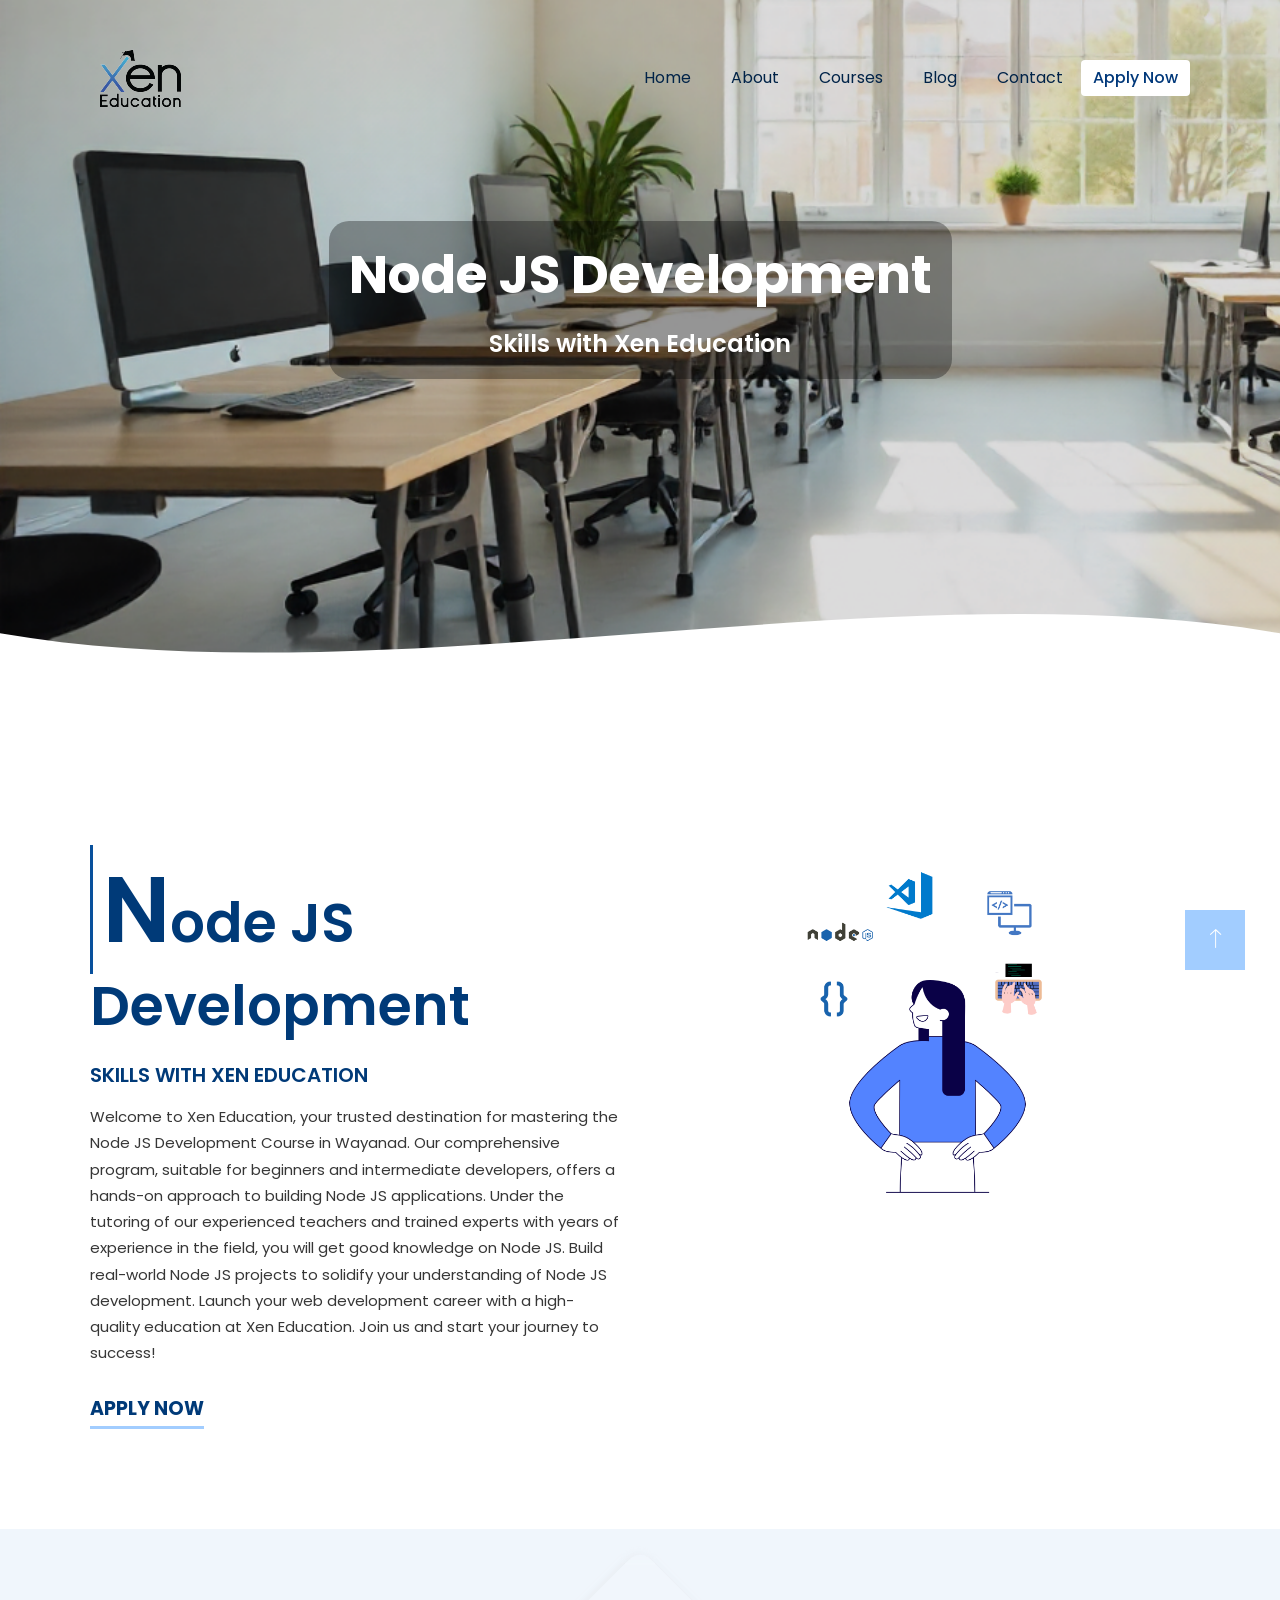
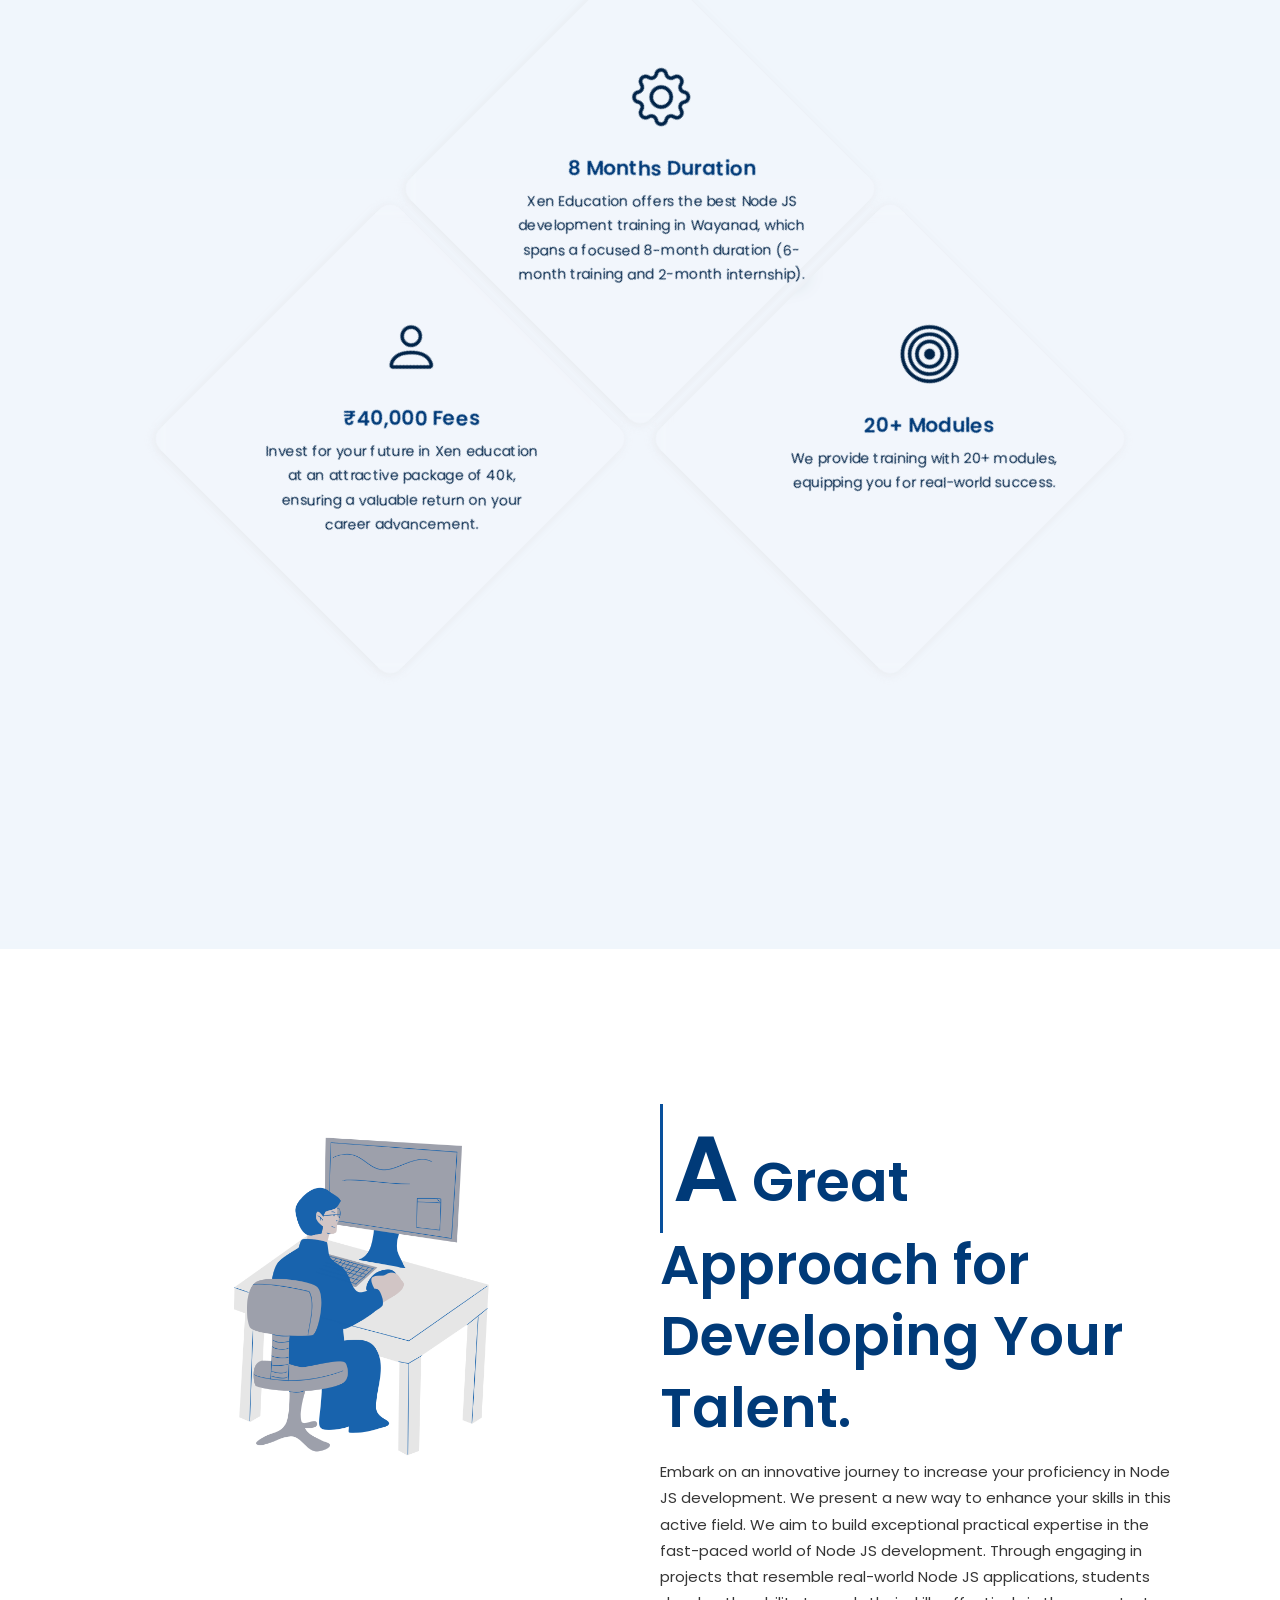
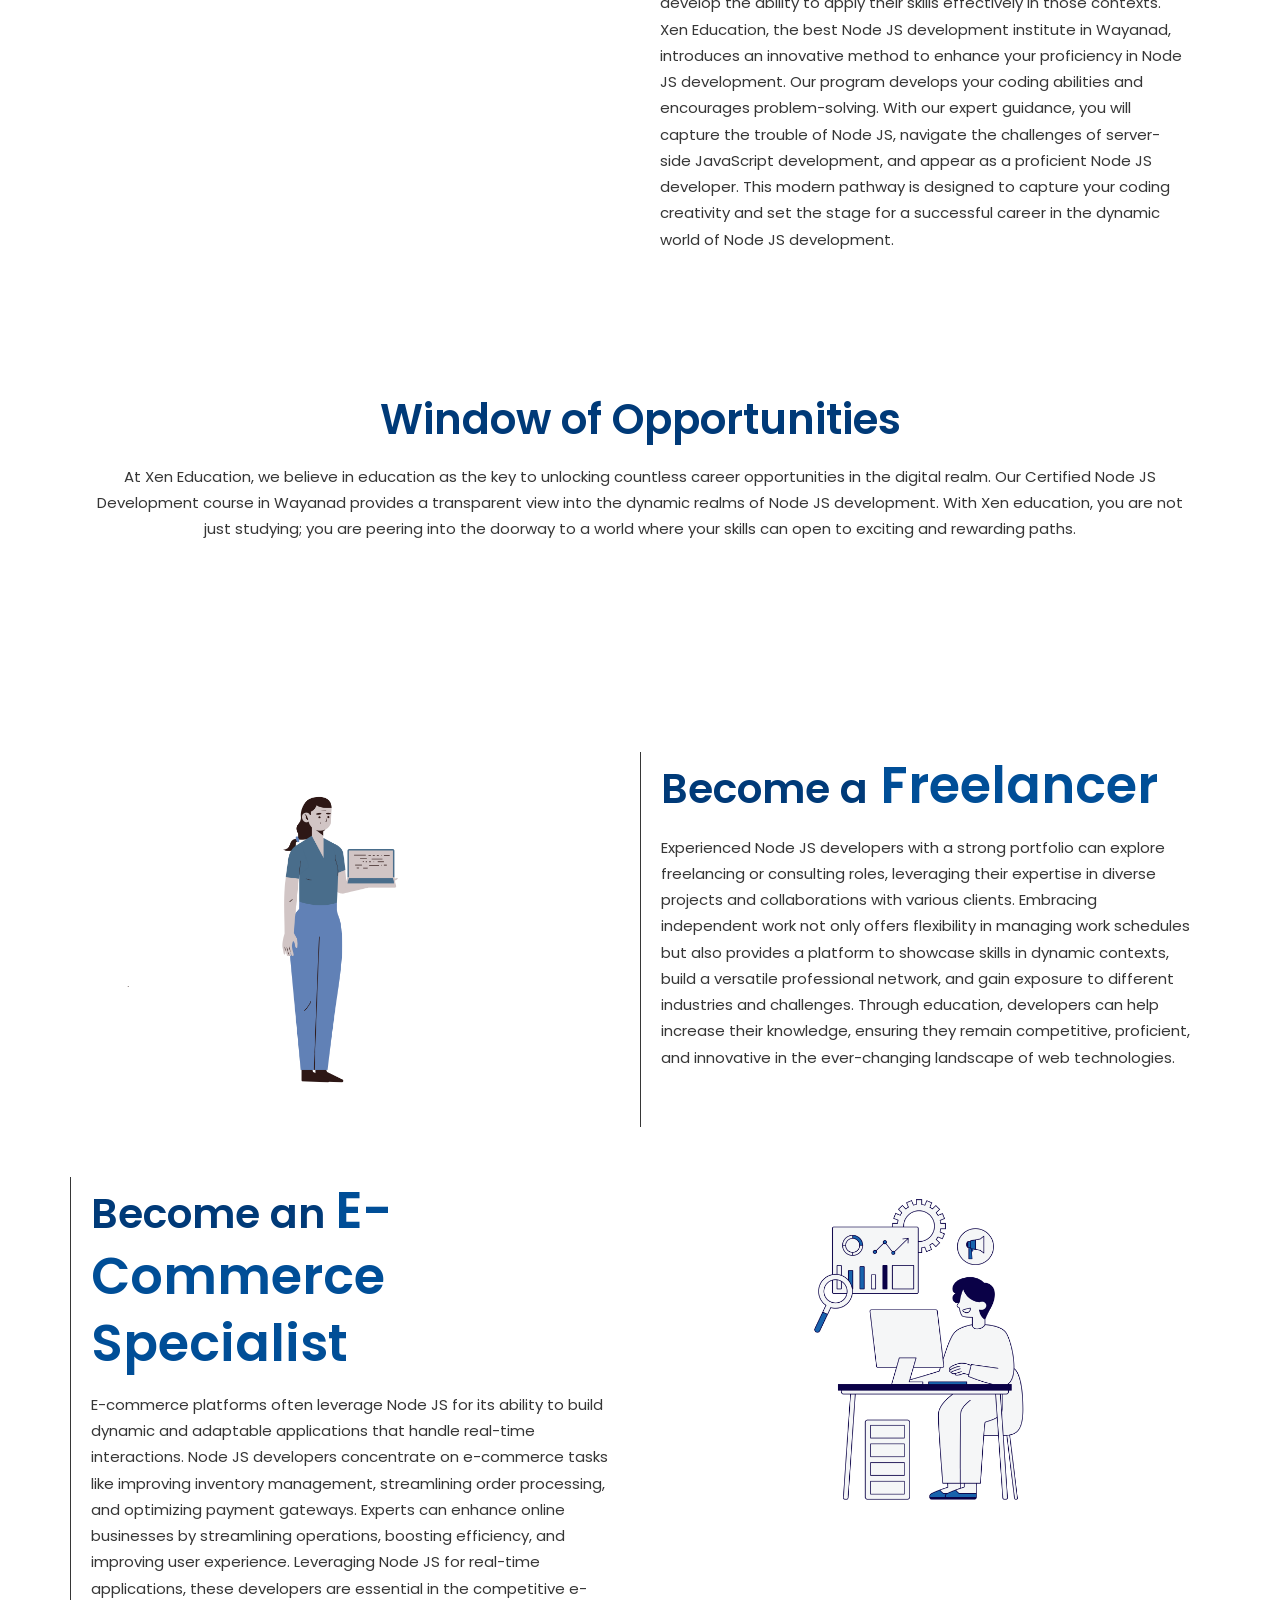
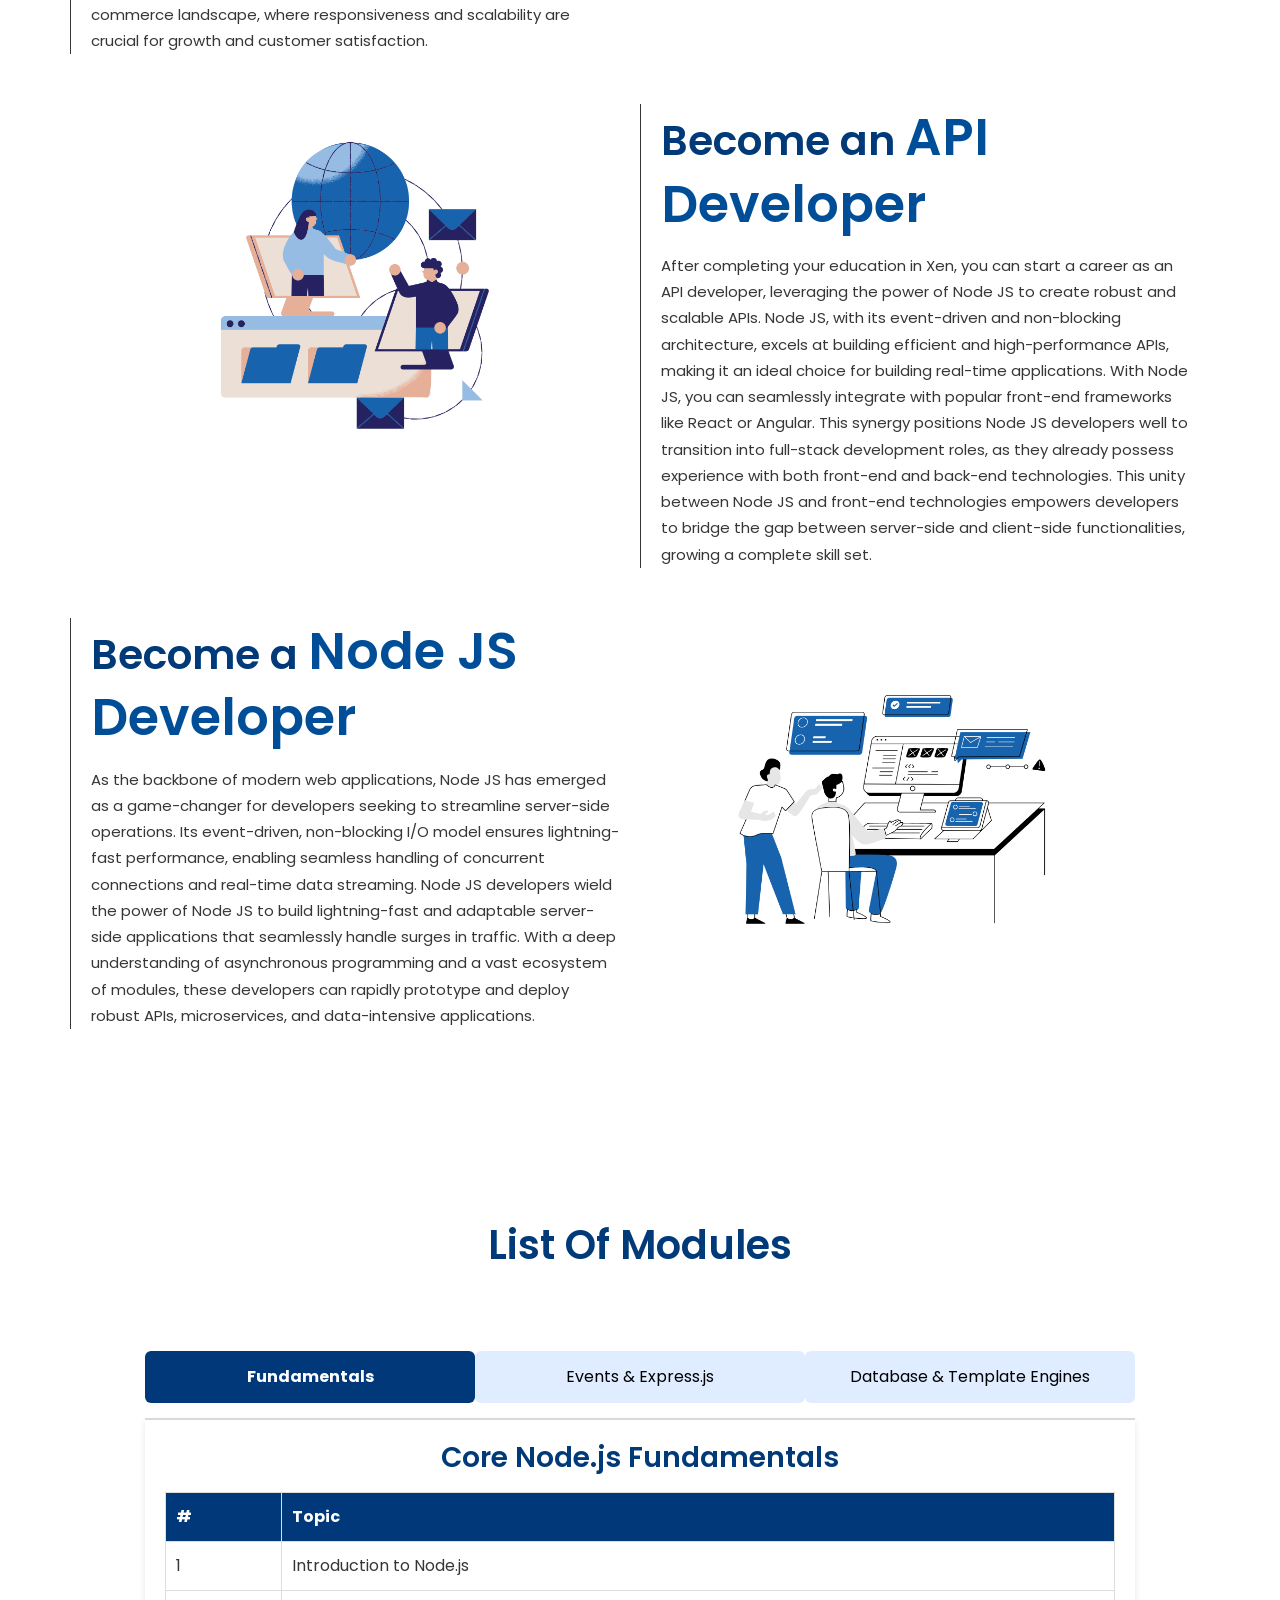
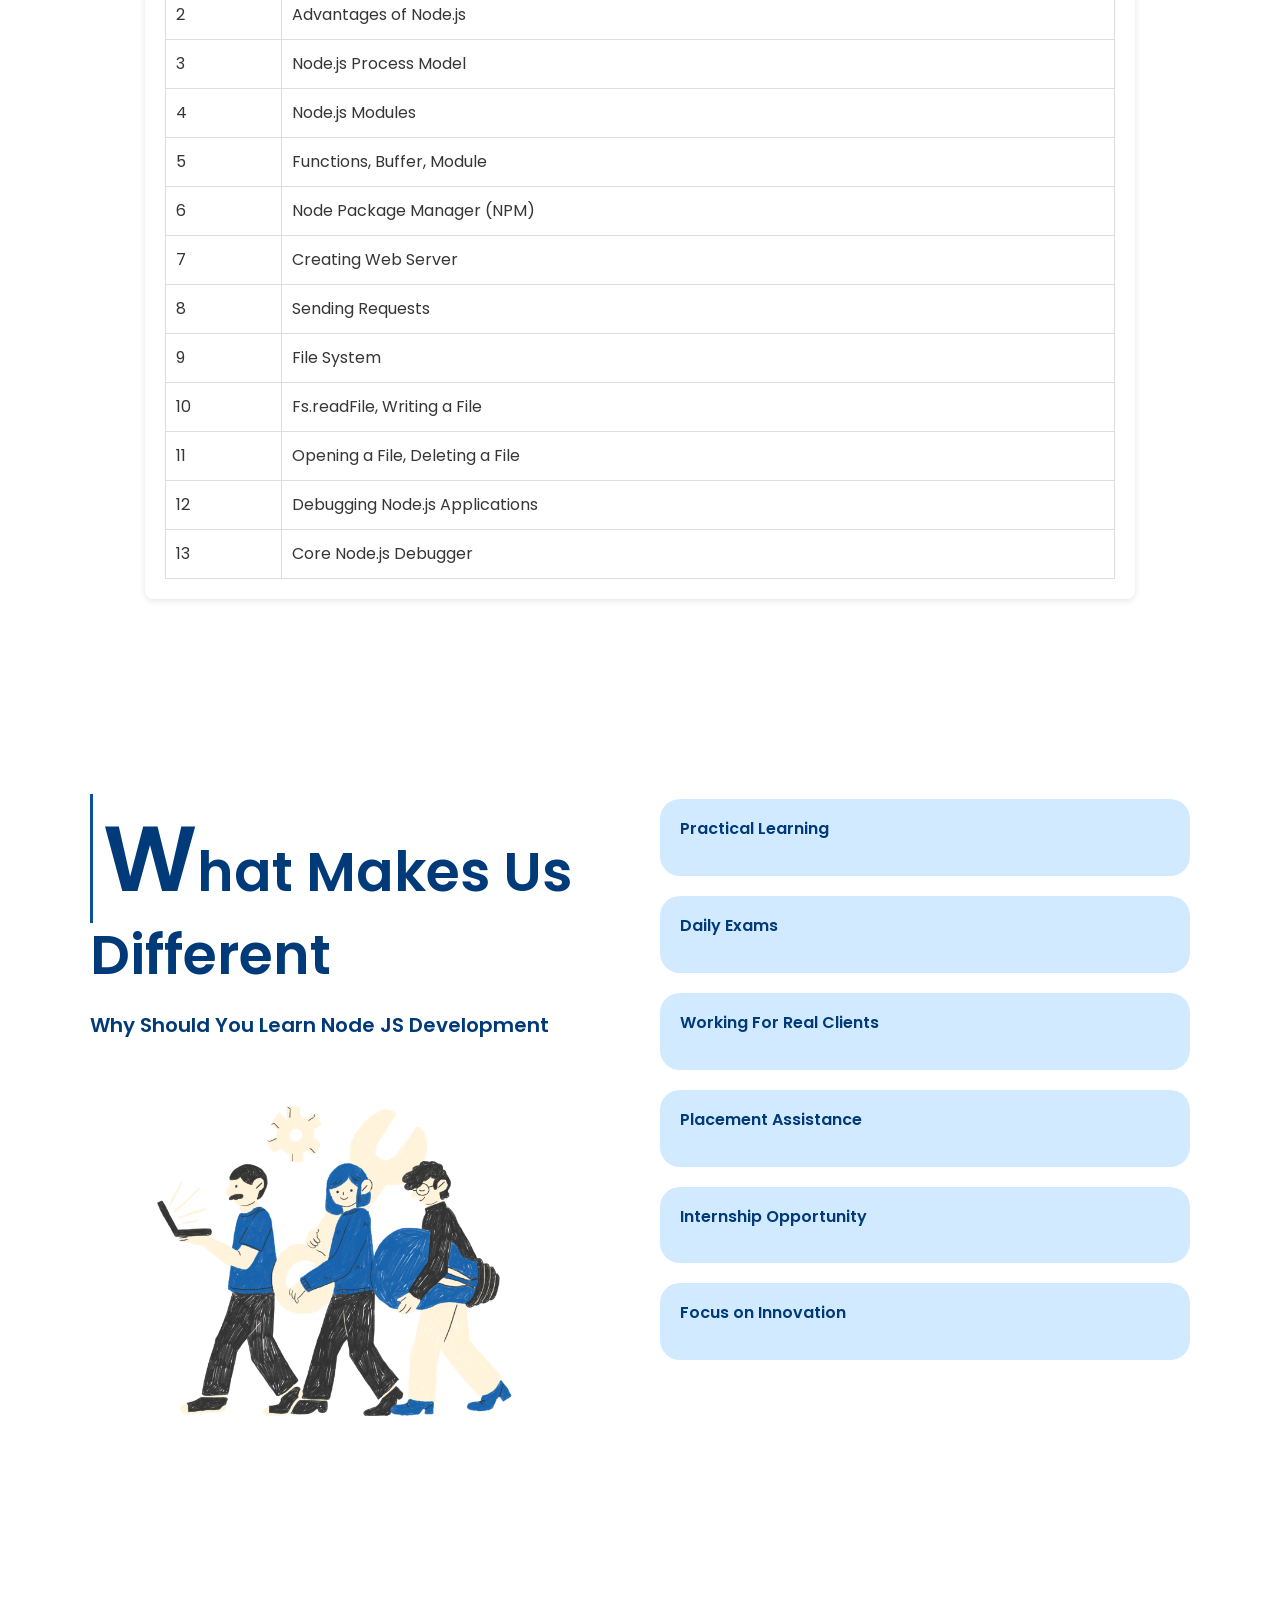
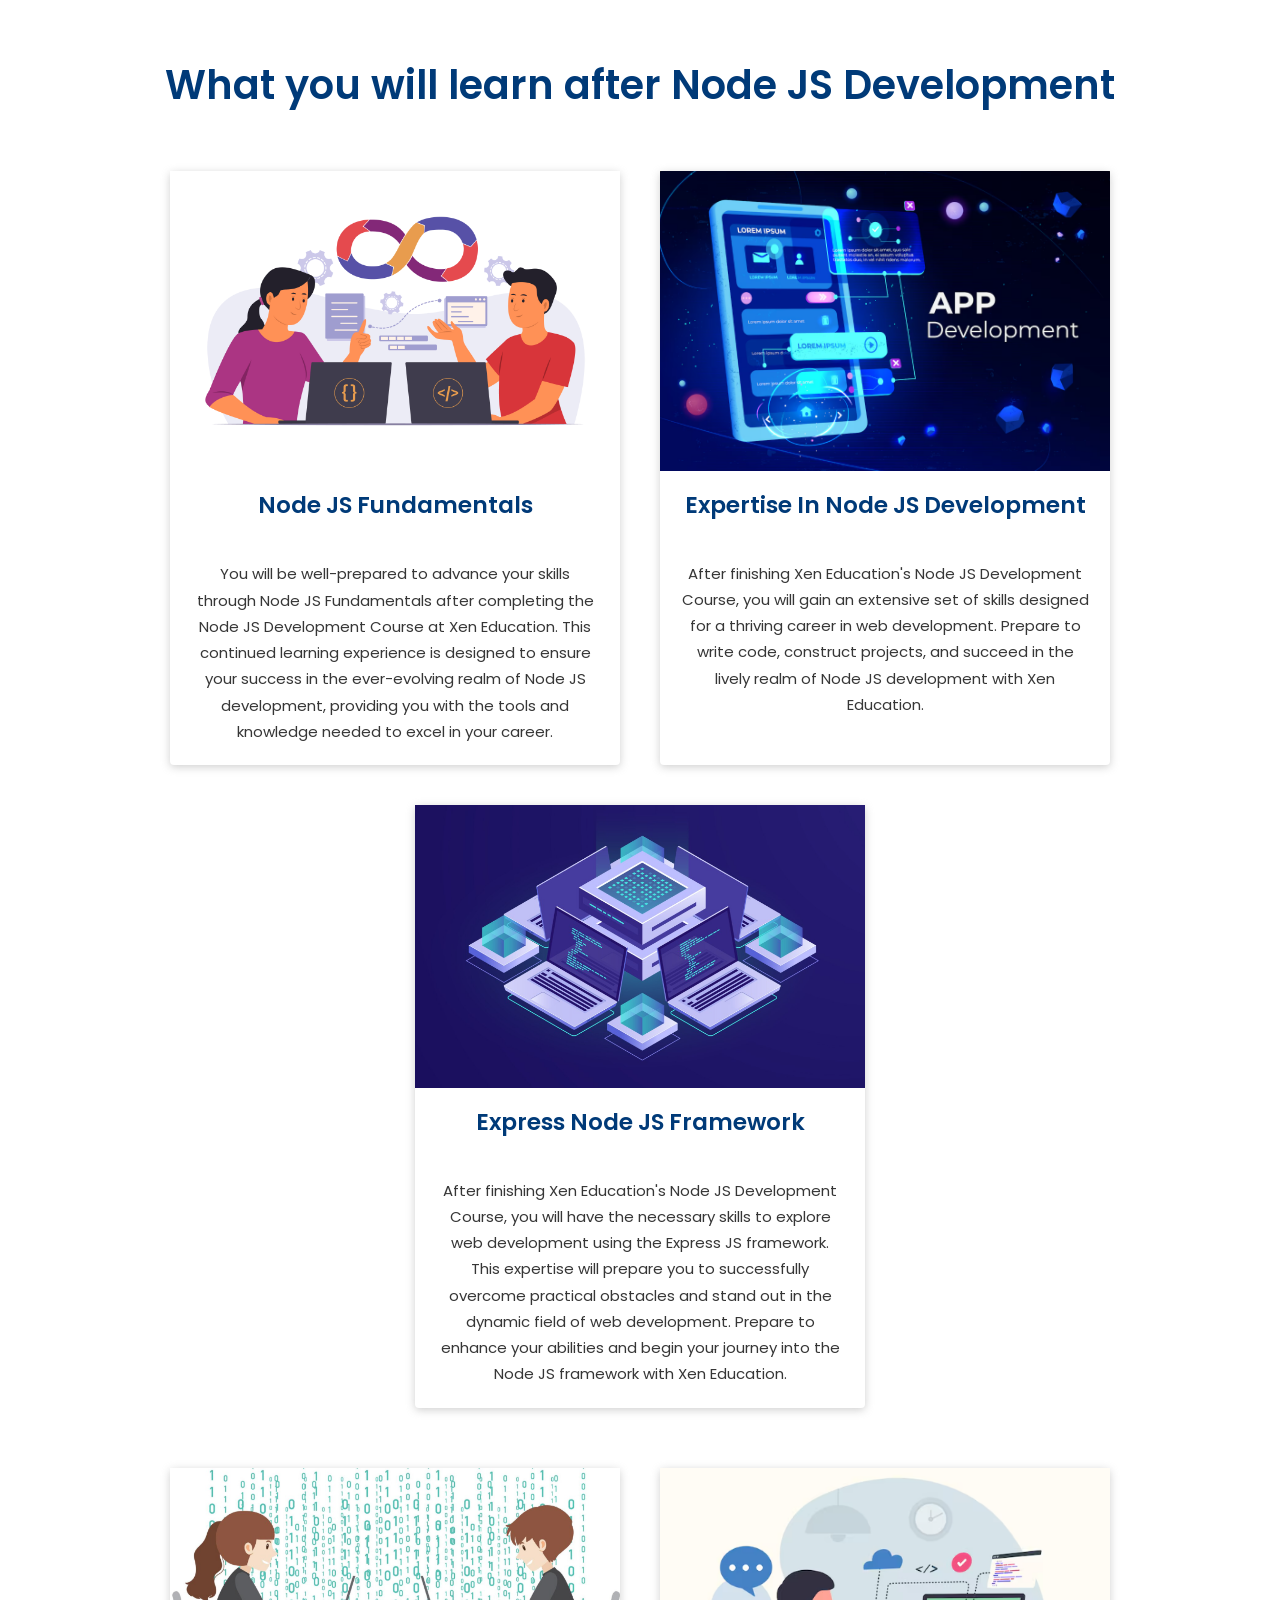
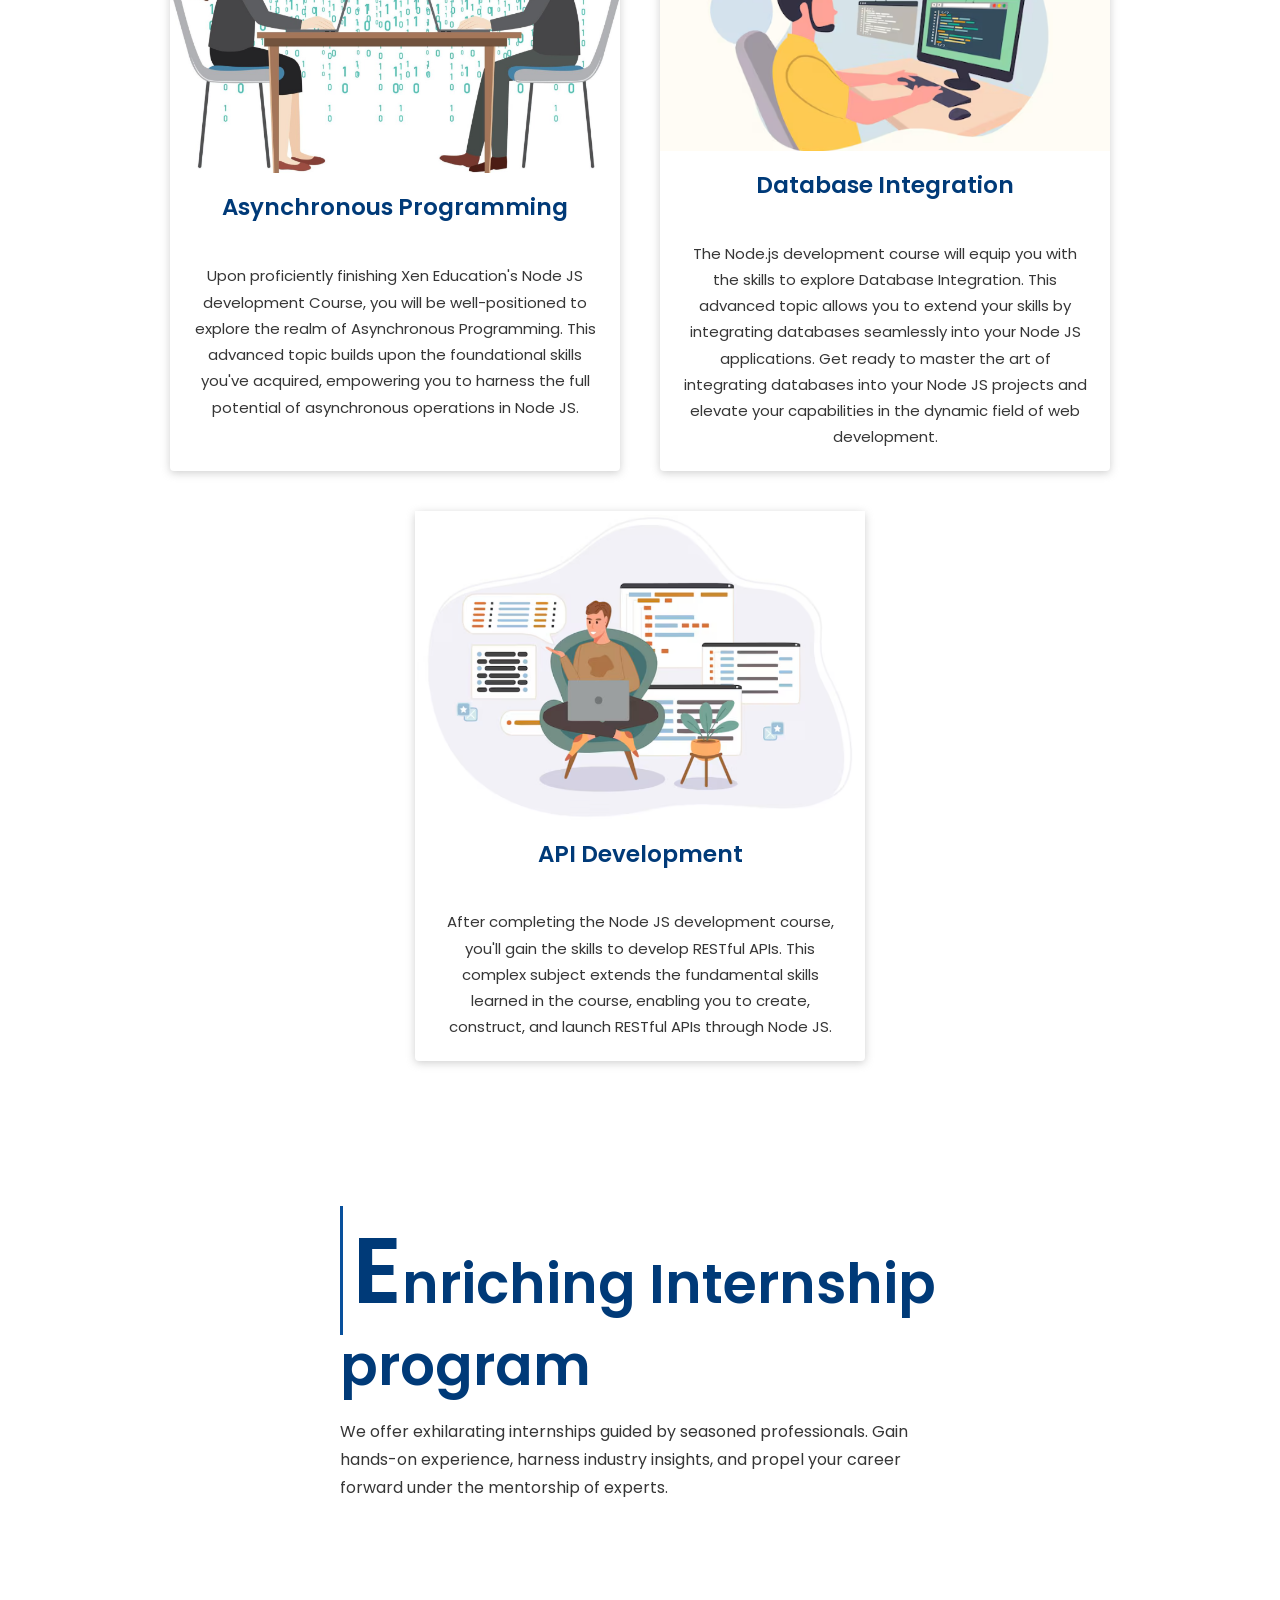
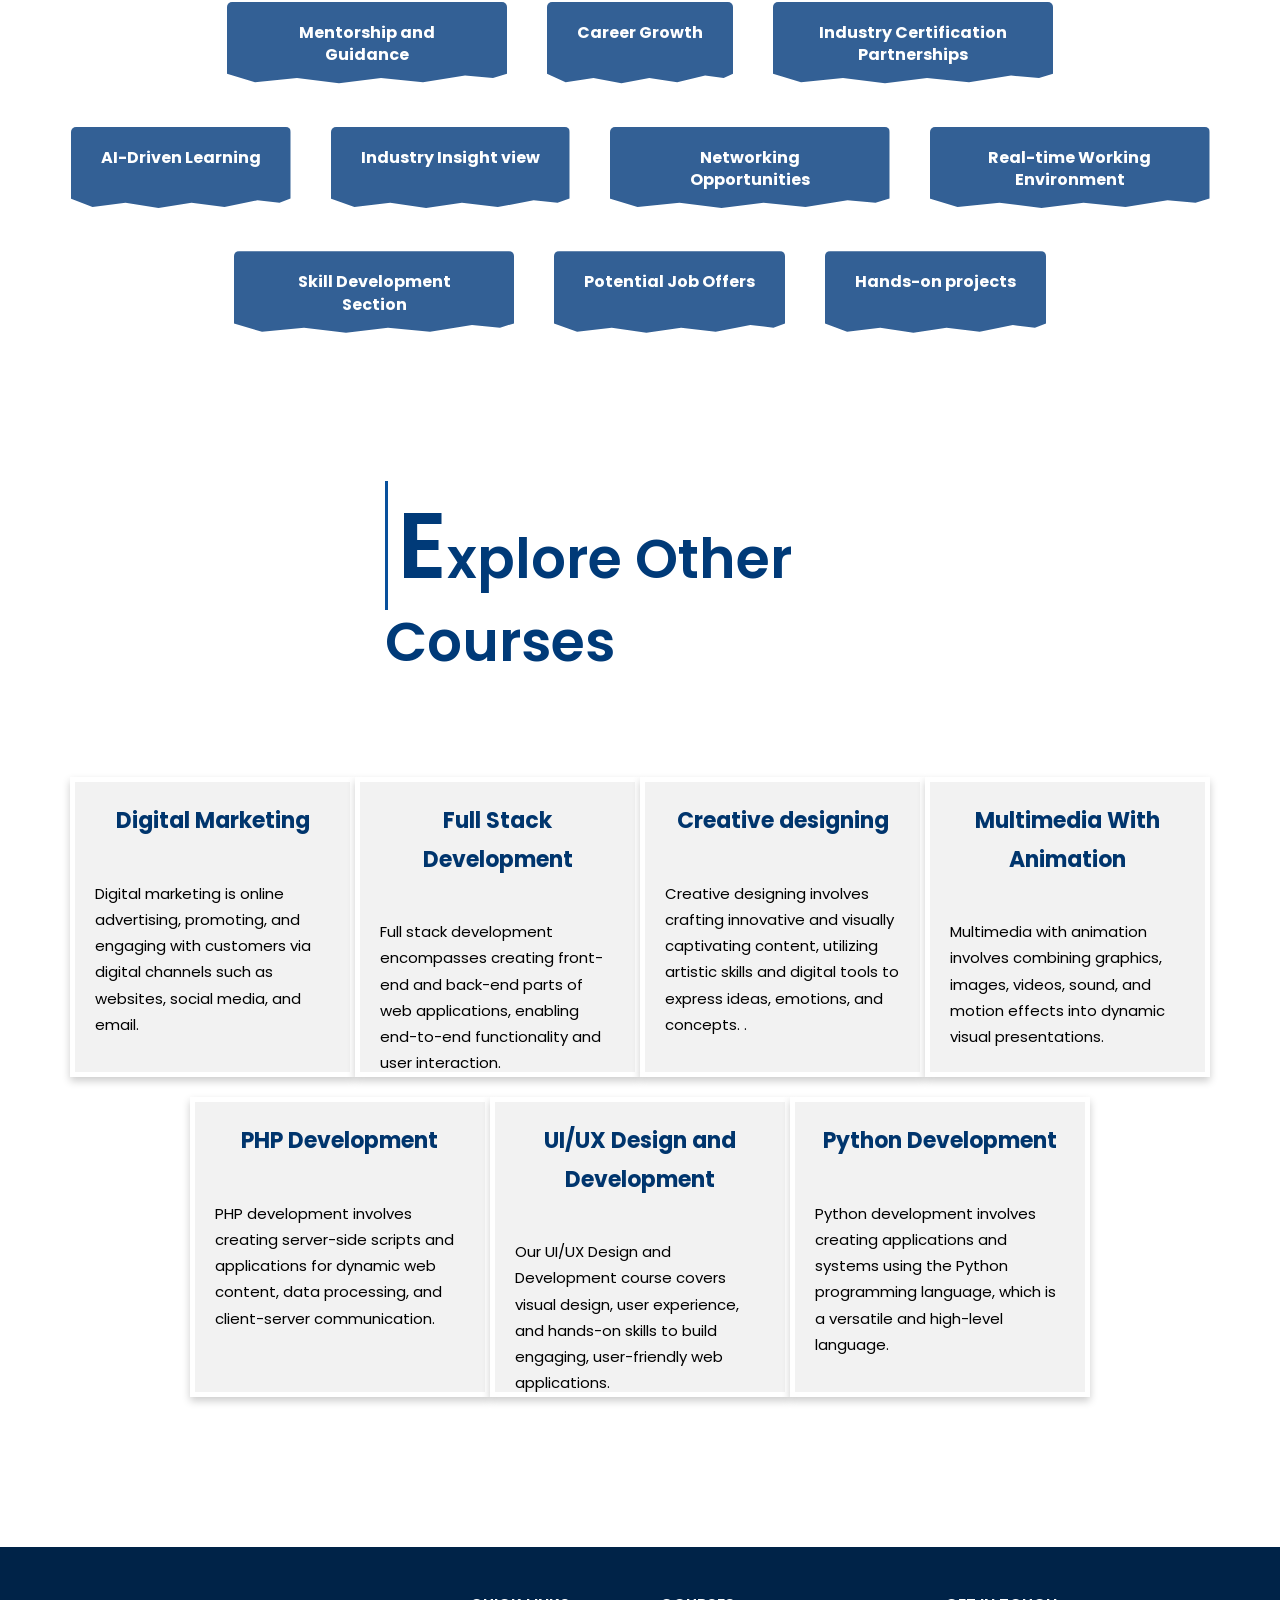
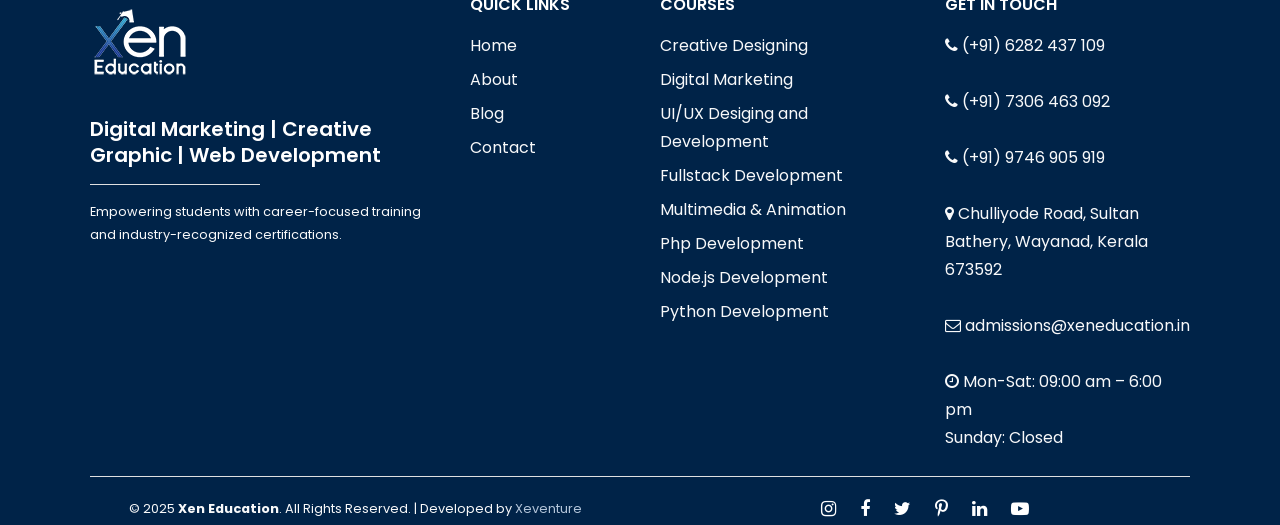
<file: node.html>
<!DOCTYPE html>
<html lang="en">
  <head>
    <title>Xen Education</title>
    <meta charset="UTF-8" />
    <meta name="viewport" content="width=device-width, initial-scale=1" />
            <link rel="icon" type="image/png" href="assets/images/favicon-1.png" />

    <!-- Swiper CSS -->
    <link
      rel="stylesheet"
      href="https://cdn.jsdelivr.net/npm/swiper@11/swiper-bundle.min.css"
    />

    <!-- Swiper JS -->
    <script src="https://cdn.jsdelivr.net/npm/swiper@11/swiper-bundle.min.js"></script>

 
    <!--===============================================================================================-->
    <link
      rel="stylesheet"
      type="text/css"
      href="assets/fonts/font-awesome/css/font-awesome.min3860.css?v=1"
    />
    <!--===============================================================================================-->
    <link
      rel="stylesheet"
      type="text/css"
      href="assets/fonts/ionicons/css/ionicons.min3860.css?v=1"
    />
    <!--===============================================================================================-->
    <link
      rel="stylesheet"
      type="text/css"
      href="assets/libs/bootstrap/bootstrap.minf9e3.css?v=1.1"
    />
    <!--===============================================================================================-->
    <link
      rel="stylesheet"
      type="text/css"
      href="assets/libs/slick/slick3860.css?v=1"
    />
    <!--===============================================================================================-->
    <link
      rel="stylesheet"
      type="text/css"
      href="assets/libs/magnific-popup/magnific-popup3860.css?v=1"
    />
    <!--===============================================================================================-->
    <link
      rel="stylesheet"
      type="text/css"
      href="assets/libs/animsition/animsition.min3860.css?v=1"
    />
    <!--===============================================================================================-->
    <link
      rel="stylesheet"
      type="text/css"
      href="assets/libs/animate/animate3860.css?v=1"
    />
    <!--===============================================================================================-->
    <link
      rel="stylesheet"
      type="text/css"
      href="assets/css/style-223cd.css?v=1.2.1"
    />
    <!--===============================================================================================-->
    <link
      rel="stylesheet"
      href="https://cdn.jsdelivr.net/npm/bootstrap-icons@1.13.1/font/bootstrap-icons.min.css"
    />
  </head>
  <style>
    .coureslist {
      display: none;
      list-style: none;
      padding-left: 15px;
      margin-top: 10px;
    }

    .coureslist.show {
      display: block;
    }

    .footernav,
    .coureslist {
      list-style: none;
      padding: 0;
      margin: 0;
    }

    .footernav li {
      cursor: pointer;
      margin: 5px 0;
    }

    .footernav li:hover {
      color: #b2d7fd;
    }
    .student-form {
      background: #fffffffa;
      padding: 50px;
      border-radius: 10px;
      width: 100%;
      max-width: 100%;
      height: 100%;
    }

    .student-label {
      display: block;
      margin: 10px 0 5px;
      font-weight: bold;
    }
    input,
    select,
    button {
      width: 100%;
      padding: 10px;
      margin-bottom: 15px;
      border-radius: 6px;
      border: 1px solid #ccc;
      font-size: 14px;
    }
    .student-button {
      background: #0553a7;
      color: #fff;
      border: none;
      cursor: pointer;
      font-weight: bold;
    }
    .student-button:hover {
      background: #084f9b;
    }
  </style>
  <body class="animsition wide-container">
    <div id="wrapper-container">
      <!-- Header -->
      <header
        class="site-header sticky-header header-overlay layout-2 hight-light-first-letter"
      >
        <div class="header-inner element-to-stick">
          <div class="container">
            <div class="wrap-content-header">
              <div class="header-logo">
                <a href="index.html" class="logo">
                  <img
                    src="assets/images/logo-022.png"
                    alt="IMG"
                    data-retina="assets/images/logo-022.png"
                    data-sticky="assets/images/logo-022.png"
                    data-mobile="assets/images/logo-022.png"
                  />
                </a>
              </div>

              <nav class="main-navigation">
                <ul class="menu-lists">
                  <li class="menu-item-has-children">
                    <a href="index.html"> Home </a>
                  </li>
                  <li class="menu-item-has-children">
                    <a href="About.html"> About </a>
                  </li>
                  <li class="menu-item-has-children">
                    <a href="courses.html"> Courses </a>
                  </li>
                  <li class="menu-item-has-children">
                    <a href="blog.html"> Blog </a>
                  </li>

                  <li>
                    <a href="contact.html"> Contact </a>
                  </li>
                </ul>
              </nav>

              <div class="menu-right">
                <!-- shortcode login popup -->
                <div class="element-login-popup layout-1">
                  <div class="login-links">
                    <li
                      class="btn btn-primary"
                      style="background-color: #ffffff; border: none"
                    >
                      <a
                        class="login"
                        data-active=".box-login"
                        data-effect="mfp-zoom-in"
                        href="#bp-popup-login"
                      >
                        Apply Now
                      </a>
                    </li>
                  </div>

                  <div
                    id="bp-popup-login"
                    class="white-popup mfp-with-anim mfp-hide"
                    style="
                      border-radius: 20px;
                      height: 700px;
                      background-color: transparent;
                    "
                  >
                    <div class="loginwrapper">
                      <!-- form register -->

                      <!--end form register -->

                      <!-- form login -->
                      <div class="login-popup box-login">
                        <div class="inner-login">
                          <h3 class="title">
                            <span class="current-title">Application Form</span>
                          </h3>

                          <div class="form-row">
                            <div class="wrap-form">
                              <form class="student-form">
                                <!-- Name -->
                                <label class="student-label" for="name"
                                  >Full Name</label
                                >
                                <input
                                  type="text"
                                  id="name"
                                  name="name"
                                  placeholder="Enter your full name"
                                  required
                                />

                                <!-- Email -->
                                <label class="student-label" for="email"
                                  >Email</label
                                >
                                <input
                                  type="email"
                                  id="email"
                                  name="email"
                                  placeholder="Enter your email"
                                  required
                                />

                                <!-- Phone -->
                                <label class="student-label" for="phone"
                                  >Phone Number</label
                                >
                                <input
                                  type="tel"
                                  id="phone"
                                  name="phone"
                                  placeholder="Enter your phone number"
                                  pattern="[0-9]{10}"
                                  required
                                />

                                <!-- Qualification -->
                                <label class="student-label" for="qualification"
                                  >Qualification</label
                                >
                                <select
                                  id="qualification"
                                  name="qualification"
                                  required
                                >
                                  <option value="">Select Qualification</option>
                                  <option value="+2">+2</option>
                                  <option value="graduation">Graduate</option>
                                  <option value="postgraduation">
                                    Post Graduate
                                  </option>
                                  <option value="others">Others</option>
                                </select>

                                <!-- Course -->
                                <label class="student-label" for="course"
                                  >Choose Course</label
                                >
                                <select id="course" name="course" required>
                                  <option value="">Select Course</option>
                                  <option value="course1">
                                    Creative Designing
                                  </option>
                                  <option value="course2">
                                    Digital Marketing
                                  </option>
                                  <option value="course3">
                                    Full Stack Development
                                  </option>
                                  <option value="course4">
                                    UI/UX Design and Development
                                  </option>
                                  <option value="course5">
                                    Multimedia With Animation
                                  </option>
                                  <option value="course6">
                                    PHP Development
                                  </option>
                                  <option value="course7">
                                    Node JS Development
                                  </option>
                                  <option value="course8">
                                    Python Development
                                  </option>
                                </select>

                                <!-- DOB -->
                                <label class="student-label" for="dob"
                                  >Date of Birth</label
                                >
                                <input
                                  type="date"
                                  id="dob"
                                  name="dob"
                                  required
                                />

                                <!-- Location -->
                                <label class="student-label" for="location"
                                  >Location</label
                                >
                                <input
                                  type="text"
                                  id="location"
                                  name="location"
                                  placeholder="Enter your location"
                                  required
                                />

                                <!-- Submit -->
                                <button class="student-button" type="submit">
                                  Apply
                                </button>
                              </form>
                            </div>
                          </div>
                        </div>
                      </div>
                      <!-- end form login -->
                    </div>
                  </div>
                </div>
                <!-- end shortcode login -->

                <!-- Button toggle menu-mobile -->
                <div class="menu-mobile-effect navbar-toggle">
                  <div class="icon-wrap">
                    <i class="ion-navicon"></i>
                  </div>
                </div>
                <!-- end Button toggle menu-mobile -->
              </div>
            </div>
          </div>
        </div>
      </header>

      <nav class="mobile-menu-container mobile-effect">
        <ul class="nav navbar-nav">
          <li class="menu-item-has-children">
            <a href="index.html"> Home </a>
          </li>

          <li class="menu-item-has-children">
            <a href="About.html"> About </a>
          </li>

          <li class="menu-item-has-children">
            <a href="courses.html"> Courses </a>
          </li>

          <li class="menu-item-has-children">
            <a href="blog.html"> Blog </a>
          </li>

          <li>
            <a href="contact.html"> Contact </a>
          </li>
        </ul>
      </nav>
      <!-- end Header -->

    <section class="wave-banner-blog">
        <div class="banner-course-content">
          <div class="bg-course">
            <h2>Node JS Development</h2>

            <h4>Skills with Xen Education</h4>
          </div>
        </div>

        <!-- Wave Shape -->
        <div class="wave">
          <svg viewBox="0 0 500 150" preserveAspectRatio="none">
            <path
              d="M0.00,49.98 C149.99,150.00 349.56,-49.98 500.00,49.98 L500.00,150.00 L0.00,150.00 Z"
              style="stroke: none; fill: #ffffff"
            ></path>
          </svg>
        </div>
      </section>

      <!-- Main content -->

      <section class="creative-section">
        <div class="container">
          <div class="row creative-section-row">
            <div class="col-md-6 creative-section-col">
              <h1>Node JS Development</h1>
              <h5>SKILLS WITH XEN EDUCATION</h5>
              <p class="paragraph">
                Welcome to Xen Education, your trusted destination for mastering
                the Node JS Development Course in Wayanad. Our comprehensive
                program, suitable for beginners and intermediate developers,
                offers a hands-on approach to building Node JS applications.
                Under the tutoring of our experienced teachers and trained
                experts with years of experience in the field, you will get good
                knowledge on Node JS. Build real-world Node JS projects to
                solidify your understanding of Node JS development. Launch your
                web development career with a high-quality education at Xen
                Education. Join us and start your journey to success!
              </p>
              <div class="element-button layout-1">
                <a href="About.html" class="button">Apply Now </a>
              </div>
            </div>
            <div class="col-md-6 creative-section-col">
              <img
                class="butterimg img-responsive"
                src="assets/images/node/node10.png"
                alt="C1"
              />
            </div>
          </div>
        </div>
      </section>
      <!-- courese deatiles -->
      <section class="infography">
        <div class="infographic">
          <!-- Diamond Cards -->
          <div class="card-box top">
            <div class="content">
              <div>
                <div class="icon"><i class="bi bi-gear"></i></div>
                <h5>8 Months Duration</h5>
                <p>
                  Xen Education offers the best Node JS development training in
                  Wayanad, which spans a focused 8-month duration (6-month
                  training and 2-month internship).
                </p>
              </div>
            </div>
          </div>

          <div class="card-box right">
            <div class="content">
              <div>
                <div class="icon"><i class="bi bi-bullseye"></i></div>
                <h5>20+ Modules</h5>
                <p style="margin-right: 10px">
                  We provide training with 20+ modules, equipping you for
                  real-world success.
                </p>
              </div>
            </div>
          </div>

          <div class="card-box left">
            <div class="content">
              <div>
                <div class="icon"><i class="bi bi-person"></i></div>
                <h5>₹40,000 Fees</h5>
                <p style="margin-right: 20px">
                  Invest for your future in Xen education at an attractive
                  package of 40k, ensuring a valuable return on your career
                  advancement.
                </p>
              </div>
            </div>
          </div>
        </div>
      </section>

      <section style="margin-top: 160px; margin-bottom: 100px">
        <div class="container">
          <div class="row creative-section-row">
            <div class="col-md-6 creative-section-col">
              <img
                class="butterimg img-responsive"
                src="assets/images/node/node1.png"
                alt="C1"
              />
            </div>
            <div class="col-md-6 creative-section-col">
              <h1>A Great Approach for Developing Your Talent.</h1>
              <p class="paragraph">
                Embark on an innovative journey to increase your proficiency in
                Node JS development. We present a new way to enhance your skills
                in this active field. We aim to build exceptional practical
                expertise in the fast-paced world of Node JS development.
                Through engaging in projects that resemble real-world Node JS
                applications, students develop the ability to apply their skills
                effectively in those contexts.
                <br />

                Xen Education, the best Node JS development institute in
                Wayanad, introduces an innovative method to enhance your
                proficiency in Node JS development. Our program develops your
                coding abilities and encourages problem-solving. With our expert
                guidance, you will capture the trouble of Node JS, navigate the
                challenges of server-side JavaScript development, and appear as
                a proficient Node JS developer. This modern pathway is designed
                to capture your coding creativity and set the stage for a
                successful career in the dynamic world of Node JS development.
              </p>
            </div>
          </div>
        </div>
      </section>
      <!-- head and sentence -->
      <section class="creative-section4">
        <div class="container creative-section4">
          <div>
            <h1>Window of Opportunities</h1>
            <p class="paragraph">
              At Xen Education, we believe in education as the key to unlocking
              countless career opportunities in the digital realm. Our Certified
              Node JS Development course in Wayanad provides a transparent view
              into the dynamic realms of Node JS development. With Xen
              education, you are not just studying; you are peering into the
              doorway to a world where your skills can open to exciting and
              rewarding paths.
            </p>
          </div>
        </div>
      </section>

      <!-- opportunity section -->
      <section class="creative-section5">
        <div class="container">
          <!-- 1 -->
          <div class="row opportinity-row">
            <div class="col-md-6">
              <img src="assets/images/node/node2.png" alt="" />
            </div>
            <div class="col-md-6 opportinity-col">
              <h2 class="opportinity-text">
                Become a<span class="designation"> Freelancer</span>
              </h2>
              <p class="paragraph">
                Experienced Node JS developers with a strong portfolio can
                explore freelancing or consulting roles, leveraging their
                expertise in diverse projects and collaborations with various
                clients. Embracing independent work not only offers flexibility
                in managing work schedules but also provides a platform to
                showcase skills in dynamic contexts, build a versatile
                professional network, and gain exposure to different industries
                and challenges. Through education, developers can help increase
                their knowledge, ensuring they remain competitive, proficient,
                and innovative in the ever-changing landscape of web
                technologies.
              </p>
            </div>
          </div>

          <div class="row opportinity-row">
            <div class="col-md-6 opportinity-col">
              <h2 class="opportinity-text">
                Become an
                <span class="designation"> E-Commerce Specialist</span>
              </h2>
              <p class="paragraph">
                E-commerce platforms often leverage Node JS for its ability to
                build dynamic and adaptable applications that handle real-time
                interactions. Node JS developers concentrate on e-commerce tasks
                like improving inventory management, streamlining order
                processing, and optimizing payment gateways. Experts can enhance
                online businesses by streamlining operations, boosting
                efficiency, and improving user experience. Leveraging Node JS
                for real-time applications, these developers are essential in
                the competitive e-commerce landscape, where responsiveness and
                scalability are crucial for growth and customer satisfaction.
              </p>
            </div>
            <div class="col-md-6">
              <img src="assets/images/node/node3.png" alt="" />
            </div>
          </div>

          <div class="row opportinity-row">
            <div class="col-md-6">
              <img src="assets/images/node/node8.png" alt="" />
            </div>
            <div class="col-md-6 opportinity-col">
              <h2 class="opportinity-text">
                Become an <span class="designation"> API Developer</span>
              </h2>
              <p class="paragraph">
                After completing your education in Xen, you can start a career
                as an API developer, leveraging the power of Node JS to create
                robust and scalable APIs. Node JS, with its event-driven and
                non-blocking architecture, excels at building efficient and
                high-performance APIs, making it an ideal choice for building
                real-time applications. With Node JS, you can seamlessly
                integrate with popular front-end frameworks like React or
                Angular. This synergy positions Node JS developers well to
                transition into full-stack development roles, as they already
                possess experience with both front-end and back-end
                technologies. This unity between Node JS and front-end
                technologies empowers developers to bridge the gap between
                server-side and client-side functionalities, growing a complete
                skill set.
              </p>
            </div>
          </div>

          <div class="row opportinity-row">
            <div class="col-md-6 opportinity-col">
              <h2 class="opportinity-text">
                Become a <span class="designation">Node JS Developer </span>
              </h2>
              <p class="paragraph">
                As the backbone of modern web applications, Node JS has emerged
                as a game-changer for developers seeking to streamline
                server-side operations. Its event-driven, non-blocking I/O model
                ensures lightning-fast performance, enabling seamless handling
                of concurrent connections and real-time data streaming. Node JS
                developers wield the power of Node JS to build lightning-fast
                and adaptable server-side applications that seamlessly handle
                surges in traffic. With a deep understanding of asynchronous
                programming and a vast ecosystem of modules, these developers
                can rapidly prototype and deploy robust APIs, microservices, and
                data-intensive applications.
              </p>
            </div>
            <div class="col-md-6">
              <img src="assets/images/node/node4.png" alt="" />
            </div>
          </div>
        </div>
      </section>
      <!-- opportunity list -->
      <!-- opportunity list -->
      <!-- <section class="creative-section04">
        <div class="container">
          <div>
            <h1>Opportunities are Unlimited</h1>
            <div class="task-container row">
              <div class="col-md-6">
                <div class="task">
                  <div class="toggle"><div class="circle-toggle"></div></div>
                  UX/UI Designer
                </div>
                <div class="task">
                  <div class="toggle"><div class="circle-toggle"></div></div>
                  Interaction Designer
                </div>
                <div class="task">
                  <div class="toggle"><div class="circle-toggle"></div></div>
                  User Experience Researcher
                </div>
                <div class="task">
                  <div class="toggle"><div class="circle-toggle"></div></div>
                  Usability Analyst
                </div>
                <div class="task">
                  <div class="toggle"><div class="circle-toggle"></div></div>
                  Visual Designer
                </div>
                <div class="task">
                  <div class="toggle"><div class="circle-toggle"></div></div>
                  Web Designer
                </div>
                <div class="task">
                  <div class="toggle"><div class="circle-toggle"></div></div>
                  User Interface Developer
                </div>
                <div class="task">
                  <div class="toggle"><div class="circle-toggle"></div></div>
                  JavaScript Developer
                </div>
                <div class="task">
                  <div class="toggle"><div class="circle-toggle"></div></div>
                  Front-end Engineer
                </div>
              </div>
              <div class="col-md-6">
                <div class="task">
                  <div class="toggle"><div class="circle-toggle"></div></div>
                  UI/UX Consultant
                </div>
                <div class="task">
                  <div class="toggle"><div class="circle-toggle"></div></div>
                  Product Designer
                </div>
                <div class="task">
                  <div class="toggle"><div class="circle-toggle"></div></div>
                  Web Designer
                </div>
                <div class="task">
                  <div class="toggle"><div class="circle-toggle"></div></div>
                  UI/UX Developer
                </div>
                <div class="task">
                  <div class="toggle"><div class="circle-toggle"></div></div>
                  Front-end Developer
                </div>
                <div class="task">
                  <div class="toggle"><div class="circle-toggle"></div></div>

                  HTML Developer
                </div>
                <div class="task">
                  <div class="toggle"><div class="circle-toggle"></div></div>
                  React Developer
                </div>
                <div class="task">
                  <div class="toggle"><div class="circle-toggle"></div></div>
                  UI Architect
                </div>
                <div class="task">
                  <div class="toggle"><div class="circle-toggle"></div></div>

                  React Engineer
                </div>
              </div>
            </div>
          </div>
        </div>
      </section> -->

      <!-- modules -->
      <section class="creative-section6">
        <h1 class="text-center">List Of Modules</h1>
        <div class="container creative-section4">
          <div class="tab-container">
            <div class="tabs">
              <button class="active" data-tab="module1">Fundamentals</button>
              <button data-tab="module2">Events & Express.js</button>
              <button data-tab="module3">Database & Template Engines</button>
            </div>

            <!-- Module 1 -->
            <div id="module1" class="tab-content active">
              <h3>Core Node.js Fundamentals</h3>
              <table>
                <tr>
                  <th>#</th>
                  <th>Topic</th>
                </tr>
                <tr>
                  <td>1</td>
                  <td>Introduction to Node.js</td>
                </tr>
                <tr>
                  <td>2</td>
                  <td>Advantages of Node.js</td>
                </tr>
                <tr>
                  <td>3</td>
                  <td>Node.js Process Model</td>
                </tr>
                <tr>
                  <td>4</td>
                  <td>Node.js Modules</td>
                </tr>
                <tr>
                  <td>5</td>
                  <td>Functions, Buffer, Module</td>
                </tr>
                <tr>
                  <td>6</td>
                  <td>Node Package Manager (NPM)</td>
                </tr>
                <tr>
                  <td>7</td>
                  <td>Creating Web Server</td>
                </tr>
                <tr>
                  <td>8</td>
                  <td>Sending Requests</td>
                </tr>
                <tr>
                  <td>9</td>
                  <td>File System</td>
                </tr>
                <tr>
                  <td>10</td>
                  <td>Fs.readFile, Writing a File</td>
                </tr>
                <tr>
                  <td>11</td>
                  <td>Opening a File, Deleting a File</td>
                </tr>
                <tr>
                  <td>12</td>
                  <td>Debugging Node.js Applications</td>
                </tr>
                <tr>
                  <td>13</td>
                  <td>Core Node.js Debugger</td>
                </tr>
              </table>
            </div>

            <!-- Module 2 -->
            <div id="module2" class="tab-content">
              <h3>Events & Express.js</h3>
              <table>
                <tr>
                  <th>#</th>
                  <th>Topic</th>
                </tr>
                <tr>
                  <td>14</td>
                  <td>Events</td>
                </tr>
                <tr>
                  <td>15</td>
                  <td>Event Emitter Class</td>
                </tr>
                <tr>
                  <td>16</td>
                  <td>Inheriting Events</td>
                </tr>
                <tr>
                  <td>17</td>
                  <td>Express.js</td>
                </tr>
                <tr>
                  <td>18</td>
                  <td>Configuring Routes</td>
                </tr>
                <tr>
                  <td>19</td>
                  <td>Serving Static Resources</td>
                </tr>
                <tr>
                  <td>20</td>
                  <td>Serving Static Files</td>
                </tr>
              </table>
            </div>

            <!-- Module 3 -->
            <div id="module3" class="tab-content">
              <h3>Database & Template Engines</h3>
              <table>
                <tr>
                  <th>#</th>
                  <th>Topic</th>
                </tr>
                <tr>
                  <td>21</td>
                  <td>Database</td>
                </tr>
                <tr>
                  <td>22</td>
                  <td>Connecting String, Configuring</td>
                </tr>
                <tr>
                  <td>23</td>
                  <td>Updating Records</td>
                </tr>
                <tr>
                  <td>24</td>
                  <td>Template Engines</td>
                </tr>
              </table>
            </div>
          </div>
        </div>
      </section>
      <!-- different -->
      <section class="creative-section7">
        <div class="Different container">
          <div class="row">
            <div class="col-md-6 creative-section-col">
              <h1>What Makes Us Different</h1>
              <h5>Why Should You Learn Node JS  Development</h5>
              <img
                class="diiferent-img img-responsive"
                src="assets/images/node/node5.png"
                alt="C1"
              />
            </div>
            <div class="col-md-6">
              <div class="main-diiferents">
                <div class="md-1">
                  <h6 id="practical-heading" style="cursor: pointer">
                    Practical Learning
                  </h6>
                  <p id="practical-text" style="display: none">
                    We prioritize practical learning as the core of our
                    approach. We go beyond theory, providing hands-on
                    experiences that empower our students to apply their
                    knowledge in real-world scenarios.
                  </p>
                </div>
                <div class="md-1">
                  <h6>Daily Exams</h6>
                  <p style="display: none">
                    Xen Education, the best Node JS development institute in
                    Wayanad, bridges the gap between learning and practice
                    through daily exams. Our students take theoretical and
                    practical exams daily to enhance their academic excellence
                  </p>
                </div>
                <div class="md-1">
                  <h6>Working For Real Clients</h6>
                  <p style="display: none">
                    One of the key elements that sets Xen Education apart is our
                    commitment to students by providing an opportunity to work
                    with real clients. They can actively participate in projects
                    that involve genuine client work.
                  </p>
                </div>
                <div class="md-1">
                  <h6>Placement Assistance</h6>
                  <p style="display: none">
                    At Xen Education, our commitment extends beyond training;
                    we're dedicated to launching our students' careers. Our 100%
                    placement assistance program includes mock interviews,
                    resume preparation, and industry connections to ensure
                    you're well-prepared for success.
                  </p>
                </div>
                <div class="md-1">
                  <h6>Internship Opportunity</h6>
                  <p style="display: none">
                    Xen Education provides a two-month internship program where
                    students work on real-world projects, allowing them to apply
                    their theoretical knowledge in practical settings.
                  </p>
                </div>
                <div class="md-1">
                  <h6>Focus on Innovation</h6>
                  <p style="display: none">
                    We encourage innovative thinking and creativity, fostering
                    an environment where students can explore new ideas and
                    methodologies.
                  </p>
                </div>
              </div>
            </div>
          </div>
        </div>
      </section>

      <!--Gain  -->
      <section class="creative-section8">
        <div class="gain-div">
          <h1 class="text-center">
            What you will learn after Node JS  Development 
          </h1>
        </div>

        <div class="gain-cards">
          <div class="card gain-card">
            <div class="gaincard-img">
              <img src="assets/images/node/node.jpg" alt="card-img" />
            </div>
            <div class="gaincard-title">
              <h4>Node JS Fundamentals</h4>
            </div>
            <div class="gaincard-body">
              <p class="gain-para">
                You will be well-prepared to advance your skills through Node JS
                Fundamentals after completing the Node JS Development Course at
                Xen Education. This continued learning experience is designed to
                ensure your success in the ever-evolving realm of Node JS
                development, providing you with the tools and knowledge needed
                to excel in your career.
              </p>
            </div>
          </div>
          <div class="card gain-card">
            <div class="gaincard-img">
              <img src="assets/images/node/no2.png" alt="card-img" />
            </div>
            <div class="gaincard-title">
              <h4>Expertise In Node JS Development</h4>
            </div>
            <div class="gaincard-body">
              <p class="gain-para">
                After finishing Xen Education's Node JS Development Course, you
                will gain an extensive set of skills designed for a thriving
                career in web development. Prepare to write code, construct
                projects, and succeed in the lively realm of Node JS development
                with Xen Education.
              </p>
            </div>
          </div>
          <div class="card gain-card">
            <div class="gaincard-img">
              <img src="assets/images/node/no3.png" alt="card-img" />
            </div>
            <div class="gaincard-title">
              <h4>Express Node JS Framework</h4>
            </div>
            <div class="gaincard-body">
              <p class="gain-para">
                After finishing Xen Education's Node JS Development Course, you
                will have the necessary skills to explore web development using
                the Express JS framework. This expertise will prepare you to
                successfully overcome practical obstacles and stand out in the
                dynamic field of web development. Prepare to enhance your
                abilities and begin your journey into the Node JS framework with
                Xen Education.
              </p>
            </div>
          </div>
        </div>
        <div class="gain-cards">
          <div class="card gain-card">
            <div class="gaincard-img">
              <img src="assets/images/node/no4.png" alt="card-img" />
            </div>
            <div class="gaincard-title">
              <h4>Asynchronous Programming</h4>
            </div>
            <div class="gaincard-body">
              <p class="gain-para">
                Upon proficiently finishing Xen Education's Node JS development
                Course, you will be well-positioned to explore the realm of
                Asynchronous Programming. This advanced topic builds upon the
                foundational skills you've acquired, empowering you to harness
                the full potential of asynchronous operations in Node JS.
              </p>
            </div>
          </div>
          <div class="card gain-card">
            <div class="gaincard-img">
              <img src="assets/images/node/no5.png" alt="card-img" />
            </div>
            <div class="gaincard-title">
              <h4>Database Integration</h4>
            </div>
            <div class="gaincard-body">
              <p class="gain-para">
                The Node.js development course will equip you with the skills to
                explore Database Integration. This advanced topic allows you to
                extend your skills by integrating databases seamlessly into your
                Node JS applications. Get ready to master the art of integrating
                databases into your Node JS projects and elevate your
                capabilities in the dynamic field of web development.
              </p>
            </div>
          </div>
          <div class="card gain-card">
            <div class="gaincard-img">
              <img src="assets/images/node/no6.png" alt="card-img" />
            </div>
            <div class="gaincard-title">
              <h4>API Development</h4>
            </div>
            <div class="gaincard-body">
              <p class="gain-para">
                After completing the Node JS development course, you'll gain the
                skills to develop RESTful APIs. This complex subject extends the
                fundamental skills learned in the course, enabling you to
                create, construct, and launch RESTful APIs through Node JS.
              </p>
            </div>
          </div>
        </div>
      </section>

      <!-- 10 point -->
      <section class="creative-section10">
        <div class="col-md-6 creative-section-col container">
          <h1>Enriching Internship program</h1>
          <p>
           We offer exhilarating internships guided by seasoned professionals. Gain hands-on experience, harness industry insights, and propel your career forward under the mentorship of experts.
          </p>
        </div>
        <div class="tenpoints-div container">
          <div class="row tenpointrow1">
            <div class="torn-card">Mentorship and Guidance</div>
            <div class="torn-card">Career Growth</div>
            <div class="torn-card">Industry Certification Partnerships</div>
          </div>

          <div class="row tenpointrow1">
            <div class="torn-card">AI-Driven Learning</div>
            <div class="torn-card">Industry Insight view</div>
            <div class="torn-card">Networking Opportunities</div>
            <div class="torn-card">Real-time Working Environment</div>
          </div>
          <div class="row tenpointrow1">
            <div class="torn-card">Skill Development Section</div>
            <div class="torn-card">Potential Job Offers</div>
            <div class="torn-card">Hands-on projects</div>
          </div>
        </div>
      </section>

      <!-- testimonials of students -->

      <!-- <section class="testimonial-section">
        <div class="gain-div" style="margin-bottom: 80px">
          <h1 class="text-center">What Our Students Say About Us</h1>
        </div>
        <div class="swiper">
          <div class="swiper-wrapper">
            <div class="swiper-slide">
              <div class="testimonial-card">
                <p class="testimonial-text">
                  Career change is never easy, but my journey with Xen Education
                  made me realize it’s not rocket science. As a UI/UX
                  Development student, I received the right guidance and
                  practical training. Today, I’ve successfully transitioned into
                  my new role as a Frontend Developer at Xeventure IT Solutions.
                  Thanks to Xen Education, my career is now on the right path
                  and truly settled.
                </p>
                <p class="testimonial-author">THEERTHA BIJU</p>
              </div>
            </div>

            <div class="swiper-slide">
              <div class="testimonial-card">
                <p class="testimonial-text">
                  I had a great learning journey at Xen Education. The UI/UX
                  Development course was very well structured, and the trainers
                  were supportive throughout. After completing the course, I
                  also got the opportunity to do an internship provided by Xen
                  Education, which gave me real industry experience. Today, I’m
                  successfully placed, and I’m truly thankful to Xen Education
                  for shaping my career.
                </p>
                <p class="testimonial-author">JASEEM K S</p>
              </div>
            </div>
          </div>

          <div class="swiper-pagination"></div>
        </div>
      </section> -->

      <!-- other course explore -->
      <section class="creative-section12 container">
        <div
          class="col-md-6 creative-section-col container"
          style="margin-top: 150px"
        >
          <h1 class="text-md-start">Explore Other Courses</h1>
        </div>
        <div class="other-course">
          <div class="row othercourse-row">
            <div class="other-course1 col-md-3">
              <a
                href="digital.html"
                style="text-decoration: none; color: black"
              >
                <p class="d-para">Digital Marketing</p>
                <p style="font-size: 15px">
                  Digital marketing is online advertising, promoting, and
                  engaging with customers via digital channels such as websites,
                  social media, and email.
                </p>
              </a>
            </div>
            <div class="other-course1 col-md-3">
              <a
                href="fullstack.html"
                style="text-decoration: none; color: black"
              >
                <p class="d-para">Full Stack Development</p>
                <p style="font-size: 15px">
                  Full stack development encompasses creating front-end and
                  back-end parts of web applications, enabling end-to-end
                  functionality and user interaction.
                </p>
              </a>
            </div>
            <div class="other-course1 col-md-3">
              <a
                href="creative.html"
                style="text-decoration: none; color: black"
              >
                <p class="d-para">Creative designing</p>
                <p style="font-size: 15px">
                  Creative designing involves crafting innovative and visually
                  captivating content, utilizing artistic skills and digital
                  tools to express ideas, emotions, and concepts. .
                </p>
              </a>
            </div>
            <div class="other-course1 col-md-3">
              <a
                href="multimedia.html"
                style="text-decoration: none; color: black"
              >
                <p class="d-para">Multimedia With Animation</p>
                <p style="font-size: 15px">
                  Multimedia with animation involves combining graphics, images,
                  videos, sound, and motion effects into dynamic visual
                  presentations.
                </p>
              </a>
            </div>
          </div>
          <div class="row othercourse-row">
            <div class="other-course1 col-md-4">
              <a href="phpdev.html" style="text-decoration: none; color: black">
                <p class="d-para">PHP Development</p>
                <p style="font-size: 15px">
                  PHP development involves creating server-side scripts and
                  applications for dynamic web content, data processing, and
                  client-server communication.
                </p>
              </a>
            </div>
                <div class="other-course1 col-md-4">
              <a
                href="uiux-dev.html"
                style="text-decoration: none; color: black"
              >
                <p class="d-para">UI/UX Design and Development</p>
                <p style="font-size: 15px">
                  Our UI/UX Design and Development course covers visual design,
                  user experience, and hands-on skills to build engaging,
                  user-friendly web applications.
                </p>
              </a>
            </div>
            <div class="other-course1 col-md-4">
              <a href="python.html" style="text-decoration: none; color: black">
                <p class="d-para">Python Development</p>
                <p style="font-size: 15px">
                  Python development involves creating applications and systems
                  using the Python programming language, which is a versatile
                  and high-level language.
                </p>
              </a>
            </div>
            <!-- <div class="other-course1 col-md-3">
              <a
                href="videophoto.html"
                style="text-decoration: none; color: black"
              >
                <p class="d-para">Videography & Photography</p>
                <p style="font-size: 15px">
                  Join us at Xen Education and explore the world of videography
                  and photography with guidance from industry experts
                </p>
              </a>
            </div> -->
          </div>
        </div>
      </section>
    </div>
    <!-- end Main content -->

    <!-- Footer -->
    <footer class="site-footer text-light pt-5">
      <div class="container">
        <div class="row gy-4">
          <!-- Logo & Tagline -->
          <div class="col-lg-4 col-md-6">
            <img
              src="assets/images/logo-02.png"
              alt="Xen Education"
              class="mb-3"
              style="max-width: 180px"
            />
            <h5 class="fw-bold">
              Digital Marketing | Creative Graphic | Web Development
            </h5>
            <hr class="bg-light w-50" />
            <p class="small">
              Empowering students with career-focused training and
              industry-recognized certifications.
            </p>
          </div>

          <!-- Quick Links -->
          <div class="col-lg-2 col-md-6">
            <h6 class="fw-bold text-uppercase mb-3">Quick Links</h6>
            <ul class="list-unstyled footer-links">
              <li><a href="index.html" class="text-light">Home</a></li>
              <li><a href="About.html" class="text-light">About</a></li>
              <li><a href="blog.html" class="text-light">Blog</a></li>
              <li><a href="contact.html" class="text-light">Contact</a></li>
            </ul>
          </div>

          <!-- Courses -->
          <div class="col-lg-3 col-md-6">
            <h6 class="fw-bold text-uppercase mb-3">Courses</h6>
            <ul class="list-unstyled footer-links">
              <li>
                <a href="creative.html" class="text-light"
                  >Creative Designing</a
                >
              </li>
              <li>
                <a href="digital.html" class="text-light">Digital Marketing</a>
              </li>
              <li>
                <a href="uiux-dev.html" class="text-light"
                  >UI/UX Desiging and Development</a
                >
              </li>
              <li>
                <a href="fullstack.html" class="text-light"
                  >Fullstack Development</a
                >
              </li>
              <li>
                <a href="multimedia.html" class="text-light"
                  >Multimedia & Animation</a
                >
              </li>
              <li>
                <a href="phpdev.html" class="text-light">Php Development</a>
              </li>
              <li>
                <a href="node.html" class="text-light">Node.js Development</a>
              </li>
              <li>
                <a href="python.html" class="text-light">Python Development</a>
              </li>
              <!-- <li>
                <a href="videophoto.html" class="text-light"
                  >Videography & Photography</a
                >
              </li> -->
            </ul>
          </div>

          <!-- Contact Info -->
          <div class="col-lg-3 col-md-6">
            <h6 class="fw-bold text-uppercase mb-3">Get in Touch</h6>
            <p>
              <i class="fa fa-phone me-2"></i
              ><a href="tel:+916282437109" class="text-light">
                (+91) 6282 437 109</a
              >
            </p>
            <p>
              <i class="fa fa-phone me-2"></i
              ><a href="tel:+917306463092" class="text-light">
                (+91) 7306 463 092</a
              >
            </p>
            <p>
              <i class="fa fa-phone me-2"></i
              ><a href="tel:+919746905919" class="text-light">
                (+91) 9746 905 919</a
              >
            </p>
            <p>
              <i class="fa fa-map-marker me-2"></i> Chulliyode Road, Sultan
              Bathery, Wayanad, Kerala 673592
            </p>
            <p>
              <i class="fa fa-envelope-o me-2"></i
              ><a href="mailto:admissions@xeneducation.in" class="text-light">
                admissions@xeneducation.in</a
              >
            </p>
            <p>
              <i class="fa fa-clock-o me-2"></i> Mon-Sat: 09:00 am – 6:00 pm
              <br />
              Sunday: Closed
            </p>
          </div>
        </div>

        <hr class="bg-light mt-4" />

        <!-- Bottom Row -->
        <div class="row align-items-center">
          <div class="col-md-6 text-center text-md-start">
            <p class="mb-0 small">
              © 2025 <strong>Xen Education</strong>. All Rights Reserved. |
              Developed by
              <a href="https://xeventure.com/" target="_blank" class=""
                >Xeventure</a
              >
            </p>
          </div>
          <div class="col-md-6 text-center text-md-end">
            <ul class="list-inline mb-0 socials">
              <li class="list-inline-item">
                <a
                  href="https://www.instagram.com/xeneducation/"
                  target="_blank"
                  ><i class="fa fa-instagram"></i
                ></a>
              </li>
              <li class="list-inline-item">
                <a
                  href="https://www.facebook.com/xeneducationbathery"
                  target="_blank"
                  ><i class="fa fa-facebook"></i
                ></a>
              </li>
              <li class="list-inline-item">
                <a href="https://x.com/Xen_education" target="_blank"
                  ><i class="fa fa-twitter"></i
                ></a>
              </li>
              <li class="list-inline-item">
                <a
                  href="https://in.pinterest.com/xen_education/"
                  target="_blank"
                  ><i class="fa fa-pinterest-p"></i
                ></a>
              </li>
              <li class="list-inline-item">
                <a
                  href="https://www.linkedin.com/company/xen-education/"
                  target="_blank"
                  ><i class="fa fa-linkedin"></i
                ></a>
              </li>
              <li class="list-inline-item">
                <a href="https://www.youtube.com/@xeneducation" target="_blank"
                  ><i class="fa fa-youtube-play"></i
                ></a>
              </li>
            </ul>
          </div>
        </div>
      </div>
    </footer>
    <!-- end Footer -->

    <div id="back-to-top" class="btn-back-to-top">
      <i class="ion ion-ios-arrow-thin-up"></i>
    </div>

    <script>
      const tabs = document.querySelectorAll(".tabs button");
      const contents = document.querySelectorAll(".tab-content");

      tabs.forEach((tab) => {
        tab.addEventListener("click", () => {
          tabs.forEach((t) => t.classList.remove("active"));
          contents.forEach((c) => c.classList.remove("active"));

          tab.classList.add("active");
          document
            .getElementById(tab.getAttribute("data-tab"))
            .classList.add("active");
        });
      });
    </script>

    <script>
      document.querySelectorAll(".toggle").forEach((toggle) => {
        toggle.addEventListener("click", () => {
          toggle.classList.toggle("active");
        });
      });
    </script>

    <script>
      var swiper = new Swiper(".mySwiper", {
        slidesPerView: 1,
        spaceBetween: 30,
        loop: true,
        navigation: {
          nextEl: ".swiper-button-next",
          prevEl: ".swiper-button-prev",
        },
        pagination: {
          el: ".swiper-pagination",
          clickable: true,
        },
        breakpoints: {
          768: { slidesPerView: 2 },
          1024: { slidesPerView: 3 },
        },
      });
    </script>

    <script>
      document
        .getElementById("coursesToggle")
        .addEventListener("click", function () {
          document.getElementById("courseList").classList.toggle("show");
        });
    </script>
    <script>
      // Select all headings inside md-1 divs
      const mdSections = document.querySelectorAll(".md-1 h6");

      mdSections.forEach((heading) => {
        heading.style.cursor = "pointer"; // show pointer on hover
        heading.addEventListener("click", () => {
          const paragraph = heading.nextElementSibling;
          paragraph.style.display =
            paragraph.style.display === "none" ? "block" : "none";
        });
      });
    </script>
    <!-- Swiper JS -->
    <script src="https://cdn.jsdelivr.net/npm/swiper@11/swiper-bundle.min.js"></script>

    <script>
      var swiper = new Swiper(".swiper", {
        loop: true,
        autoplay: {
          delay: 6000,
          disableOnInteraction: false,
        },
        pagination: {
          el: ".swiper-pagination",
          clickable: true,
        },
      });
    </script>

    <script>
      var swiper = new Swiper(".mySwiper", {
        slidesPerView: 2,
        spaceBetween: 20,
        loop: true,

        pagination: {
          el: ".swiper-pagination",
          clickable: true,
        },
        navigation: {
          nextEl: ".swiper-button-next",
          prevEl: ".swiper-button-prev",
        },
      });
    </script>
    <!--===============================================================================================-->
    <script src="assets/libs/jquery/jquery-3.4.1.min3860.js?v=1"></script>
    <!--===============================================================================================-->
    <script src="assets/libs/bootstrap/popper3860.js?v=1"></script>
    <script src="assets/libs/bootstrap/bootstrap.min3860.js?v=1"></script>
    <!--===============================================================================================-->
    <script src="assets/libs/magnific-popup/jquery.magnific-popup.min3860.js?v=1"></script>
    <!--===============================================================================================-->
    <script src="assets/libs/animsition/animsition.min3860.js?v=1"></script>
    <!--===============================================================================================-->
    <script src="assets/libs/slick/slick.min3860.js?v=1"></script>
    <!--===============================================================================================-->
    <script src="assets/libs/select2/select2.min3860.js?v=1"></script>
    <!--===============================================================================================-->
    <script src="assets/libs/countdown/jquery.plugin.min3860.js?v=1"></script>
    <script src="assets/libs/countdown/jquery.countdown.min3860.js?v=1"></script>
    <!--===============================================================================================-->
    <script src="assets/libs/isotope/isotope.pkgd.min3860.js?v=1"></script>
    <script src="assets/libs/isotope/modul3860.js?v=1"></script>
    <!--===============================================================================================-->
    <script src="assets/libs/waypoint/jquery.waypoints.min3860.js?v=1"></script>
    <script src="assets/libs/countterup/jquery.counterup.min3860.js?v=1"></script>
    <!--===============================================================================================-->
    <script src="assets/js/main3860.js?v=1"></script>
  </body>
</html>
</file>
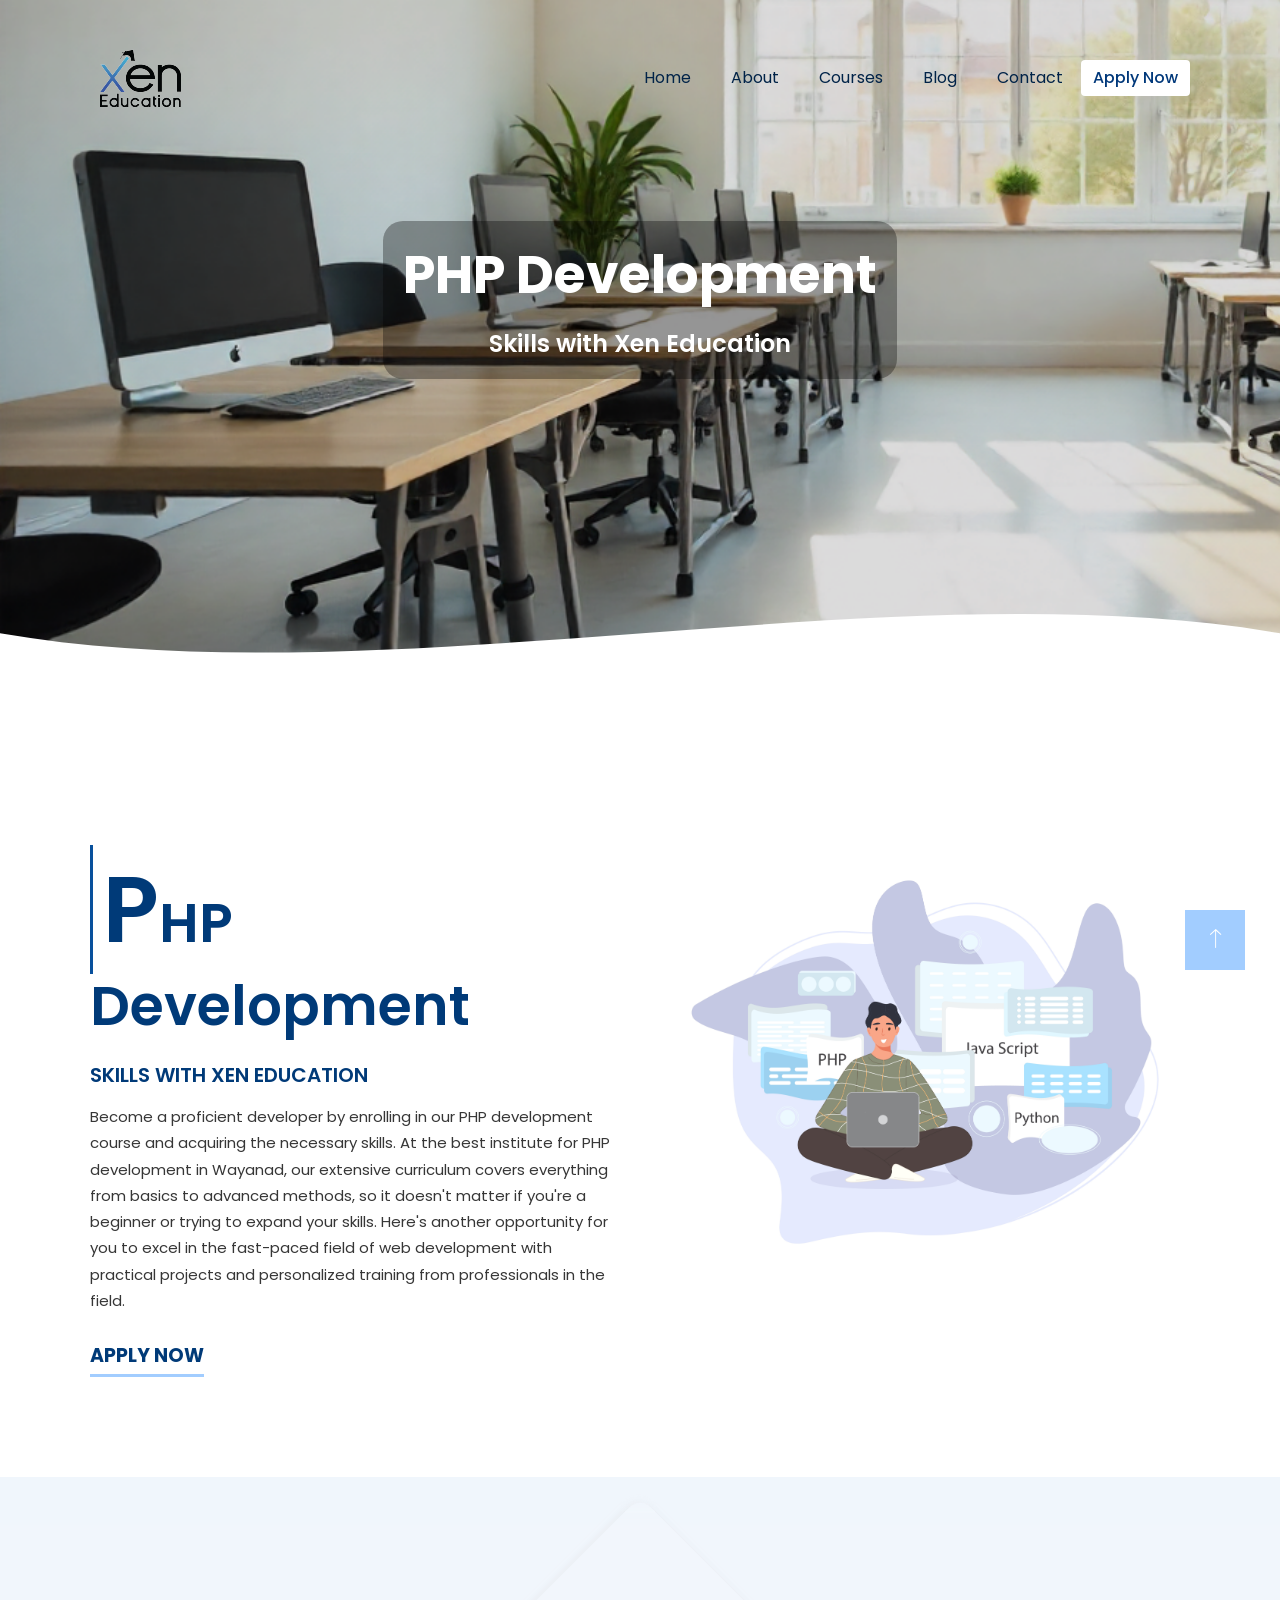
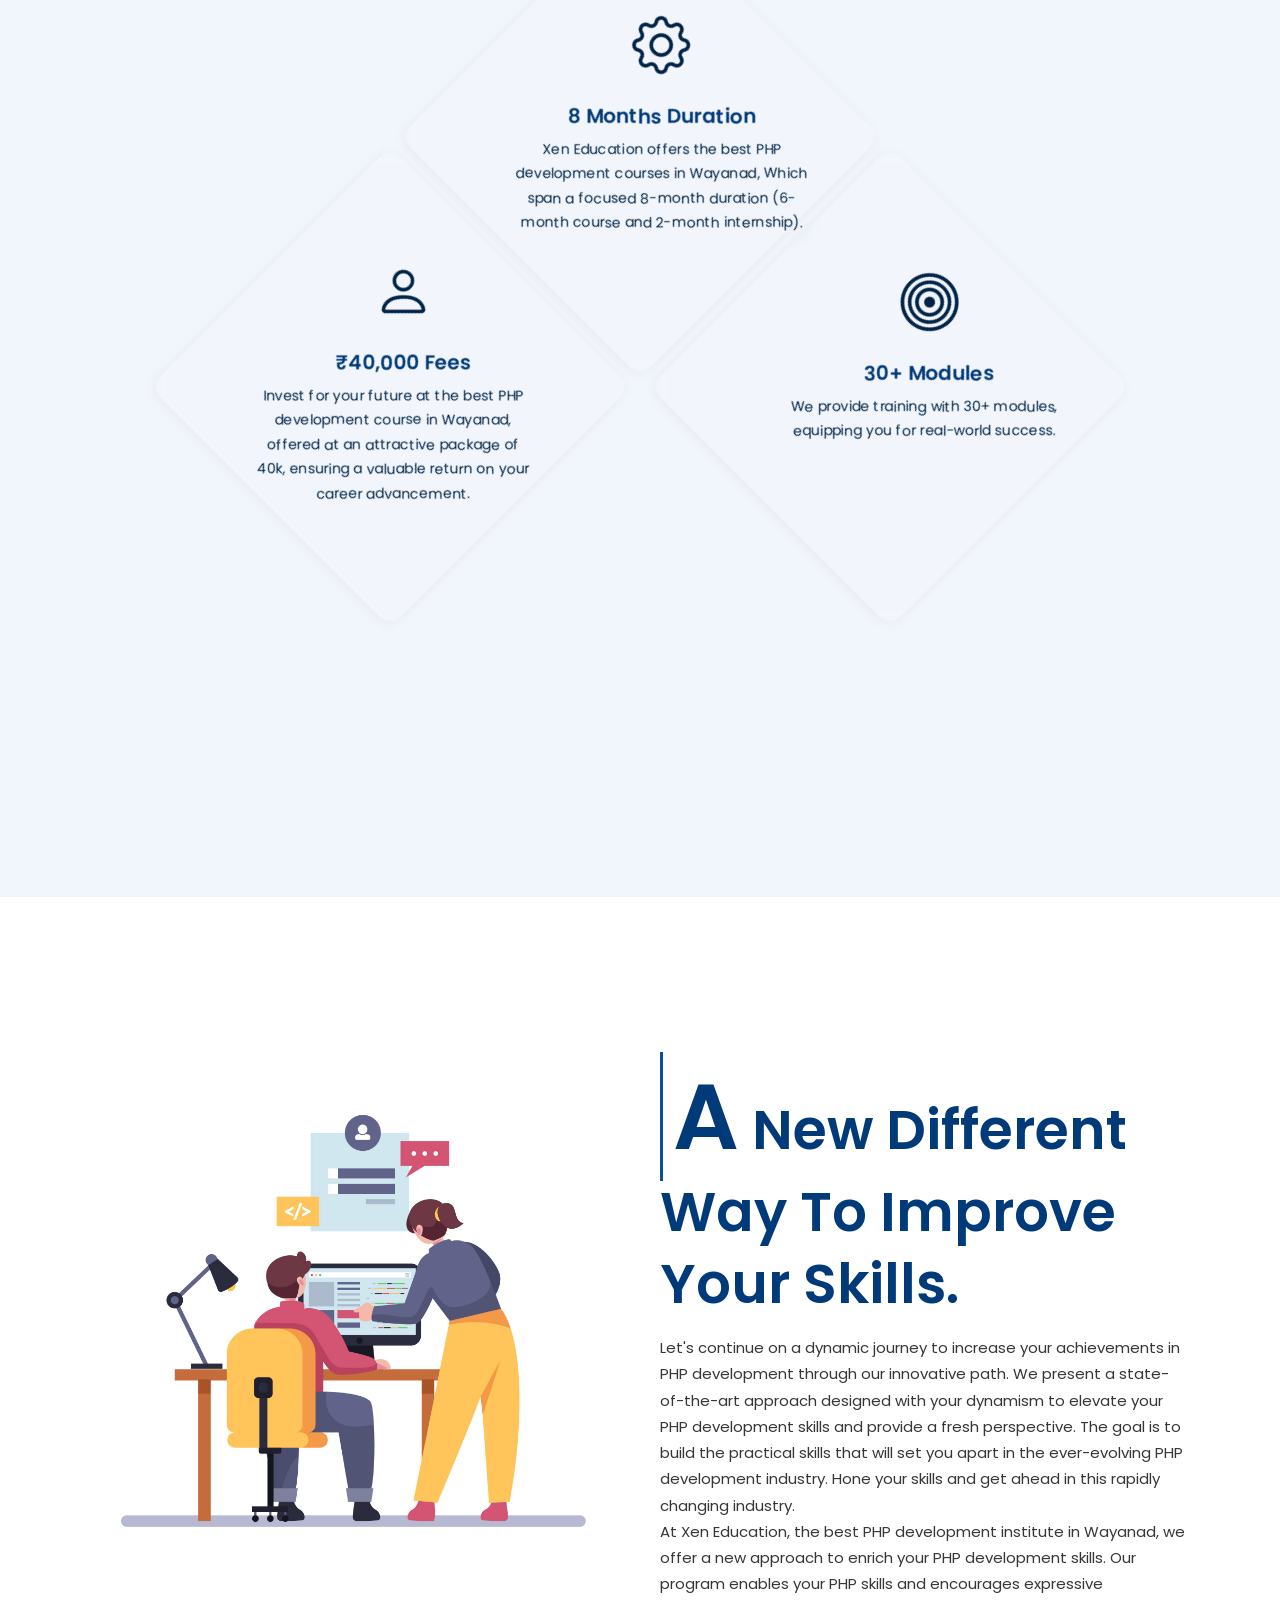
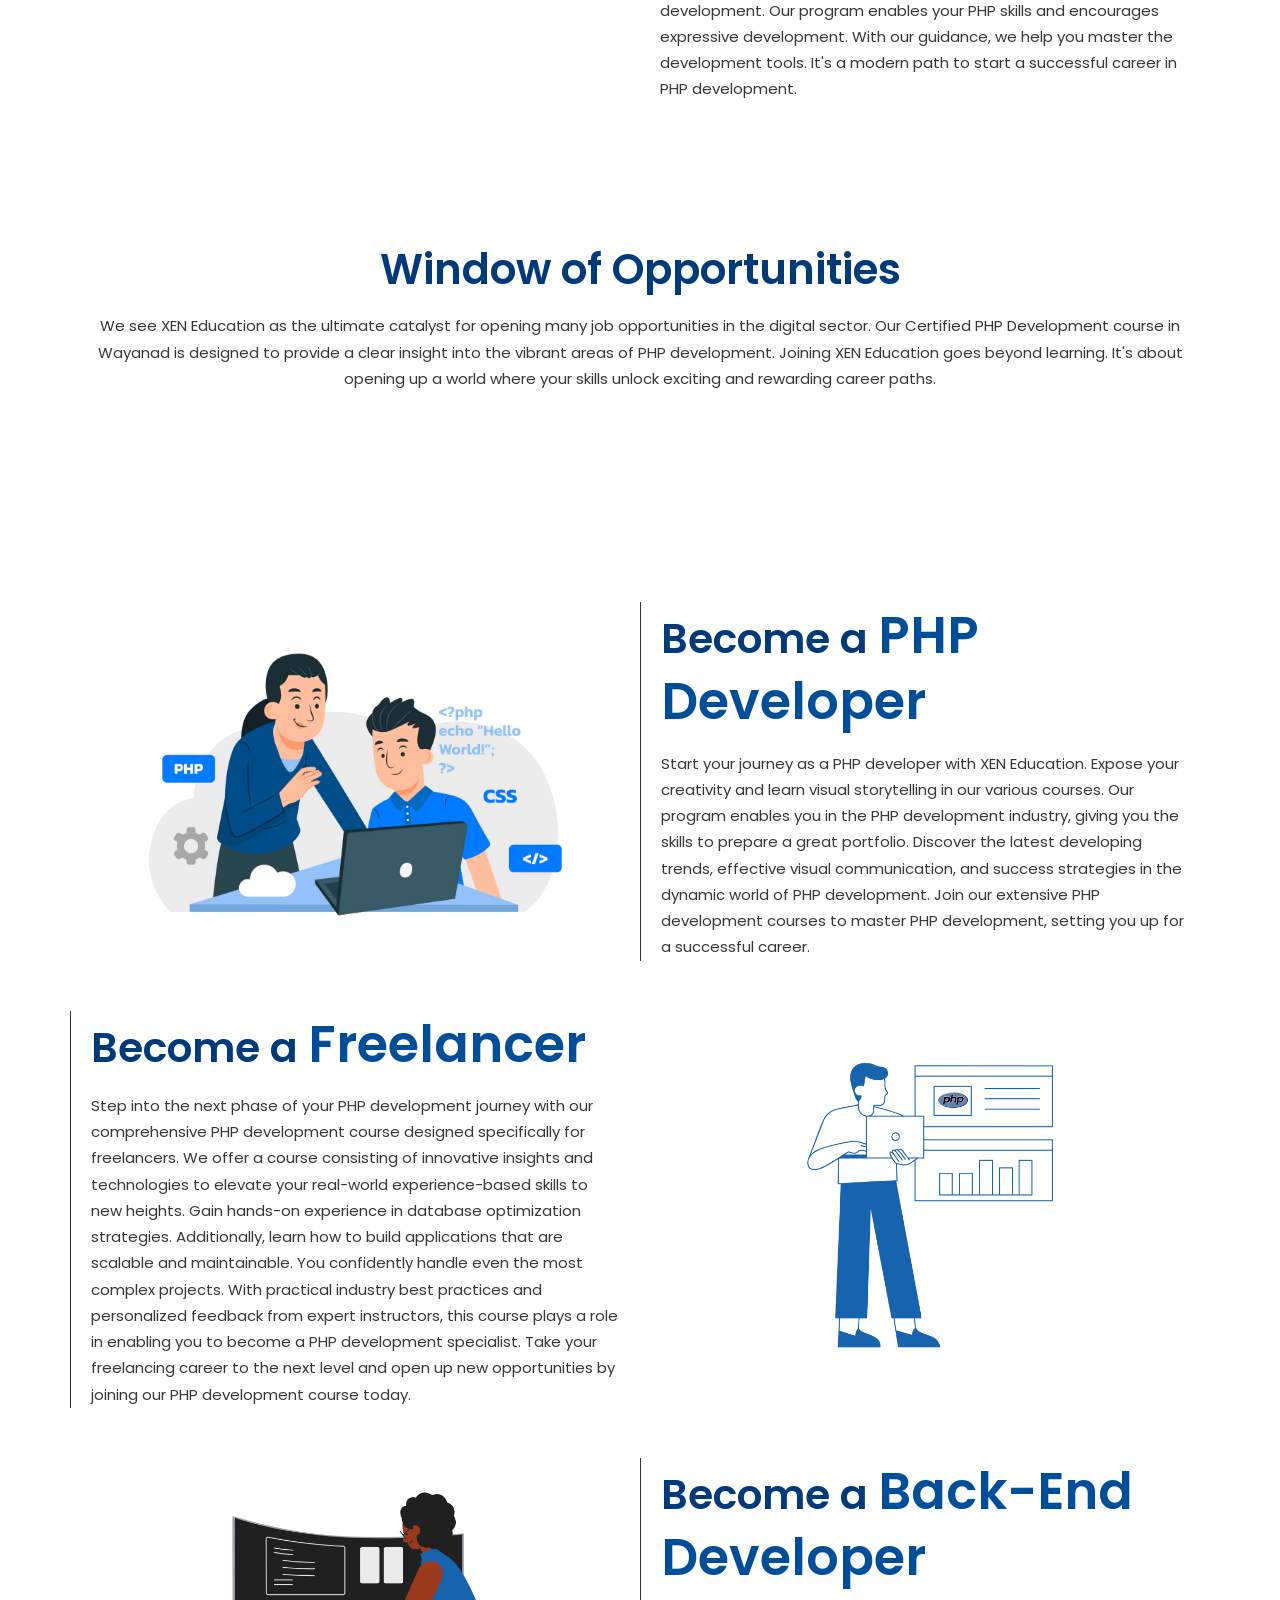
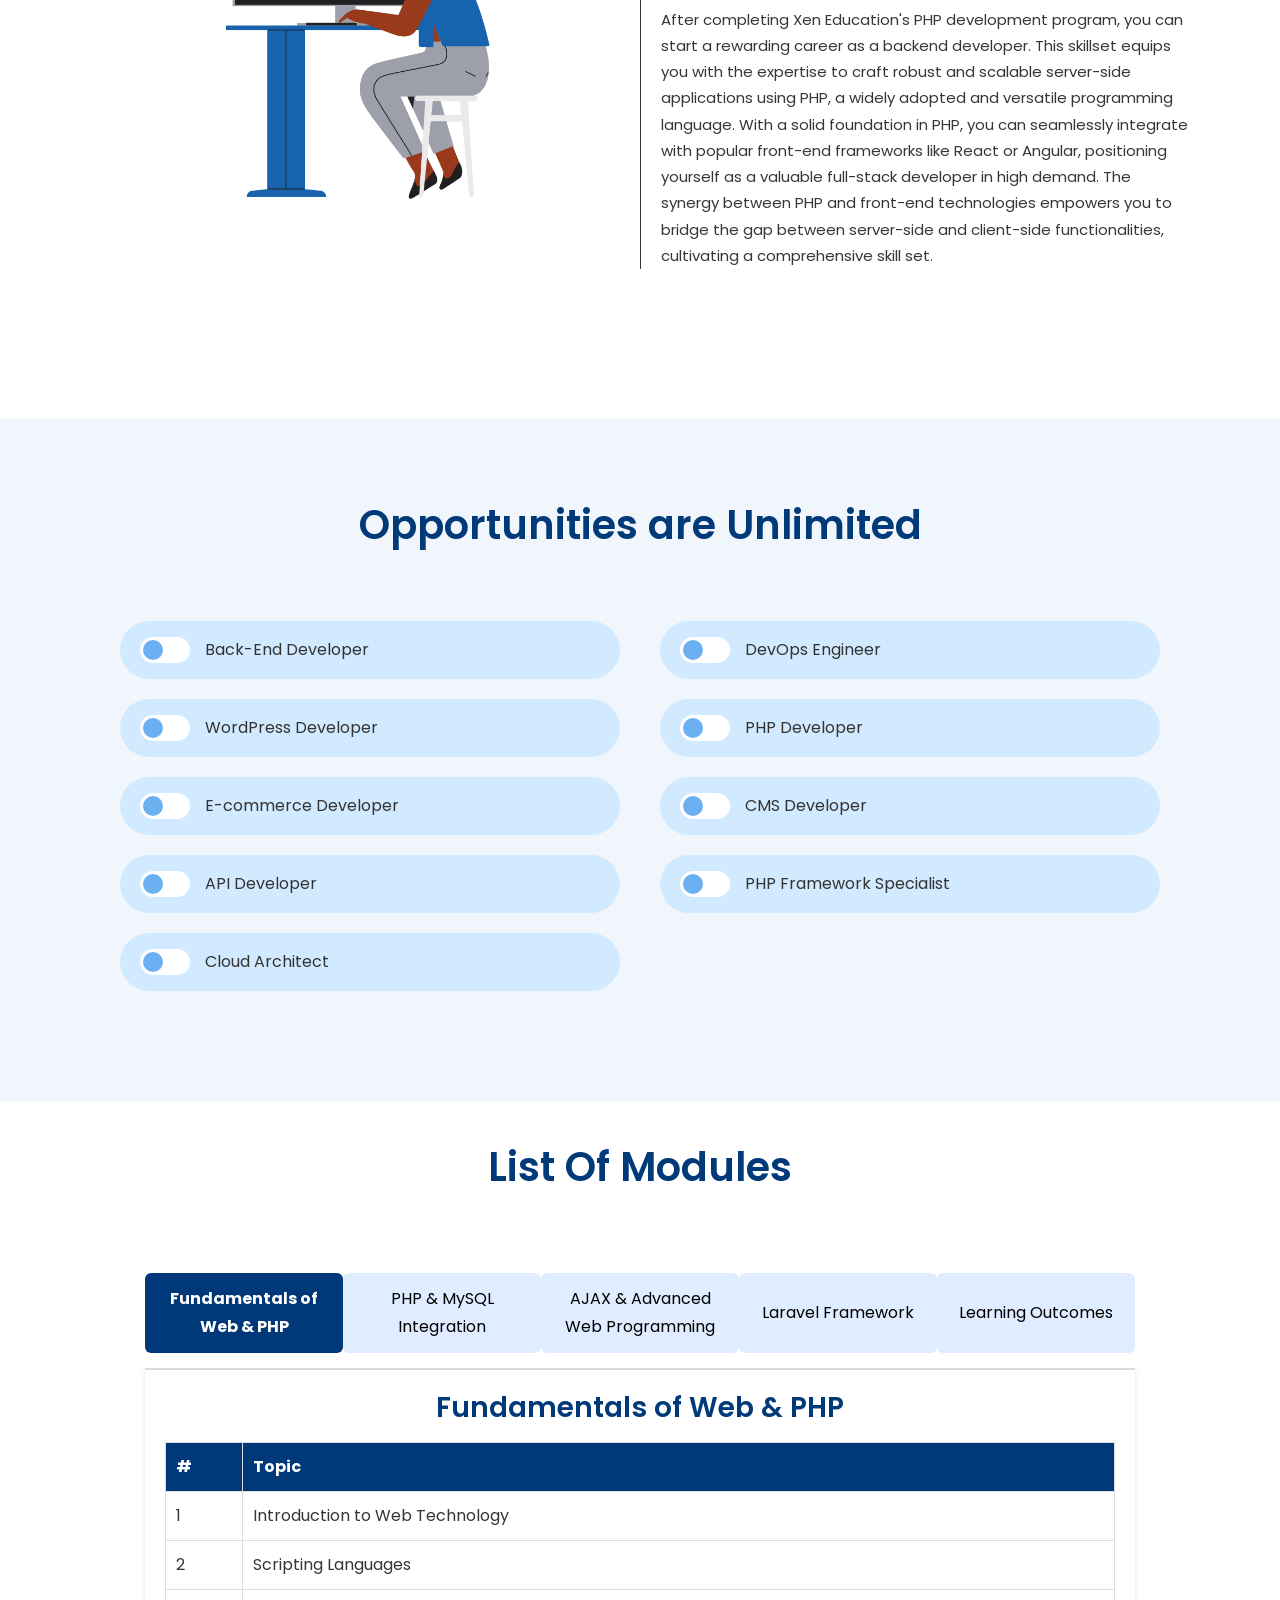
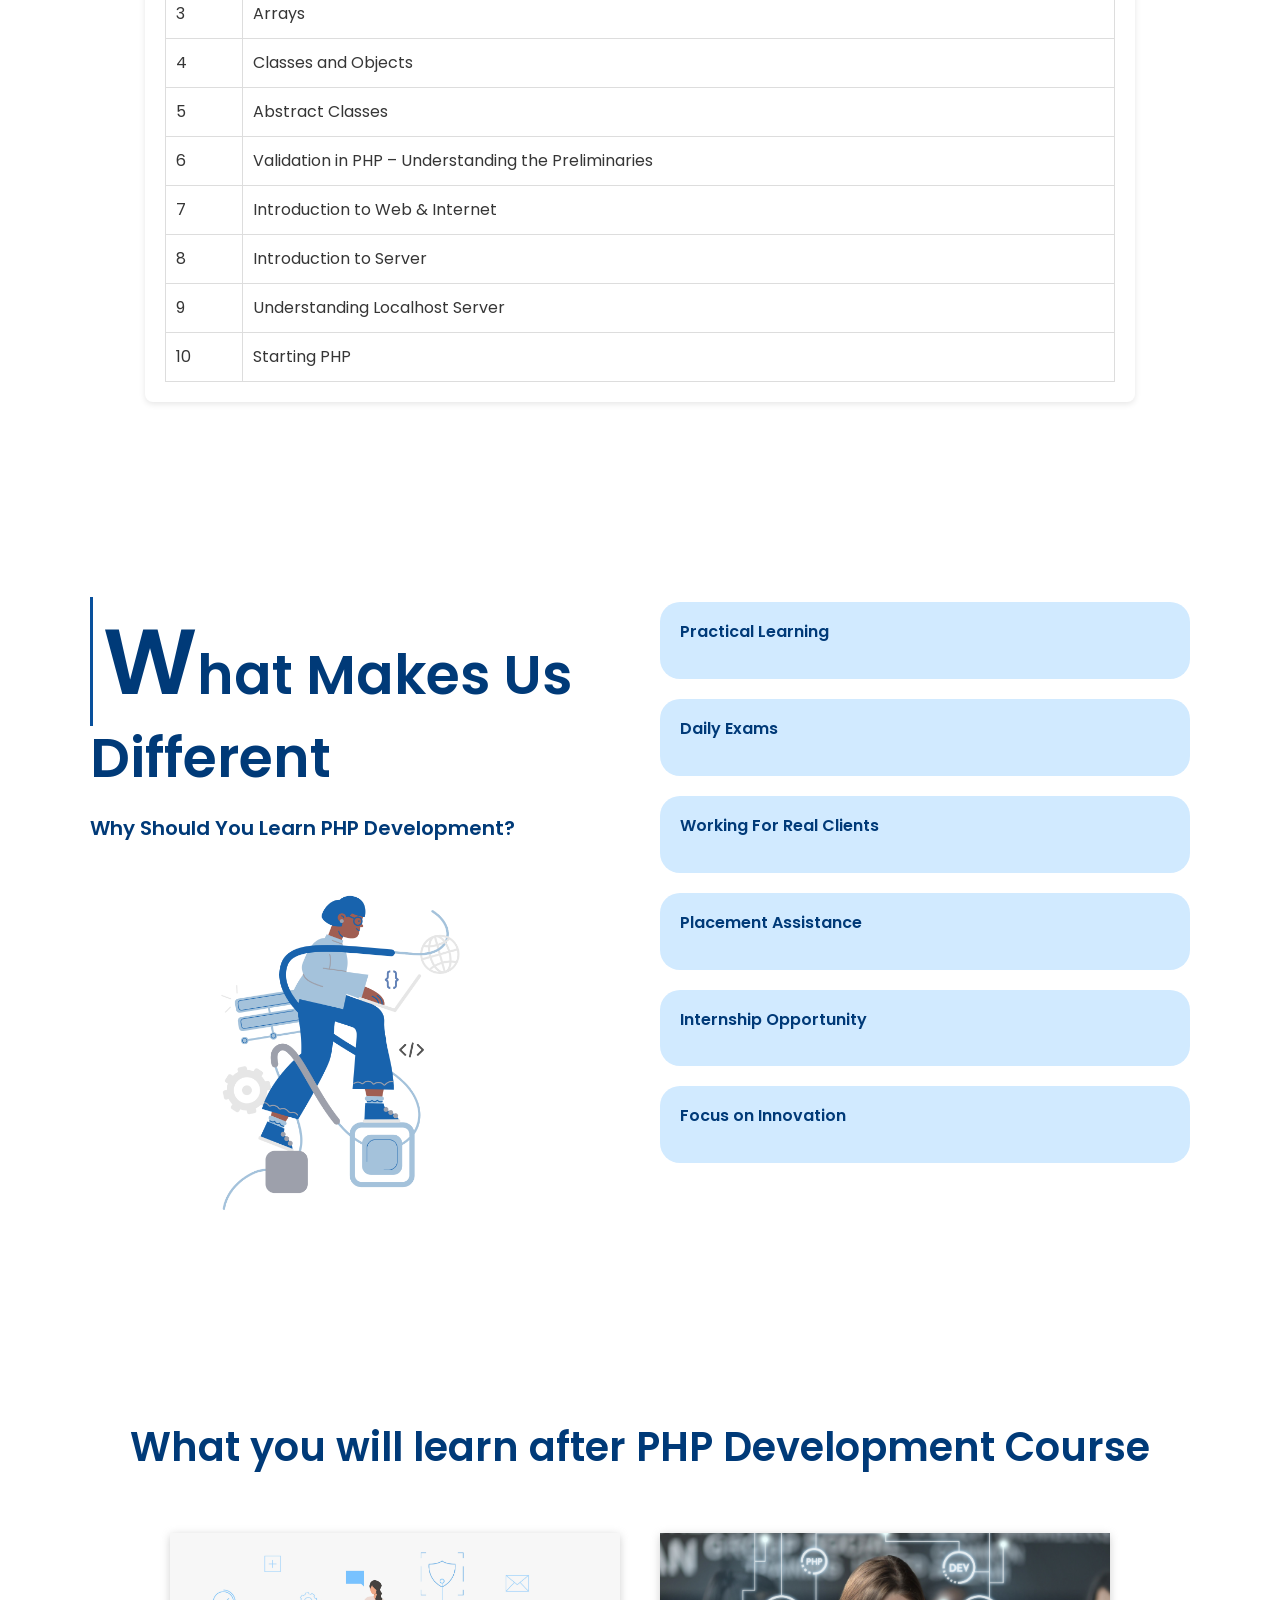
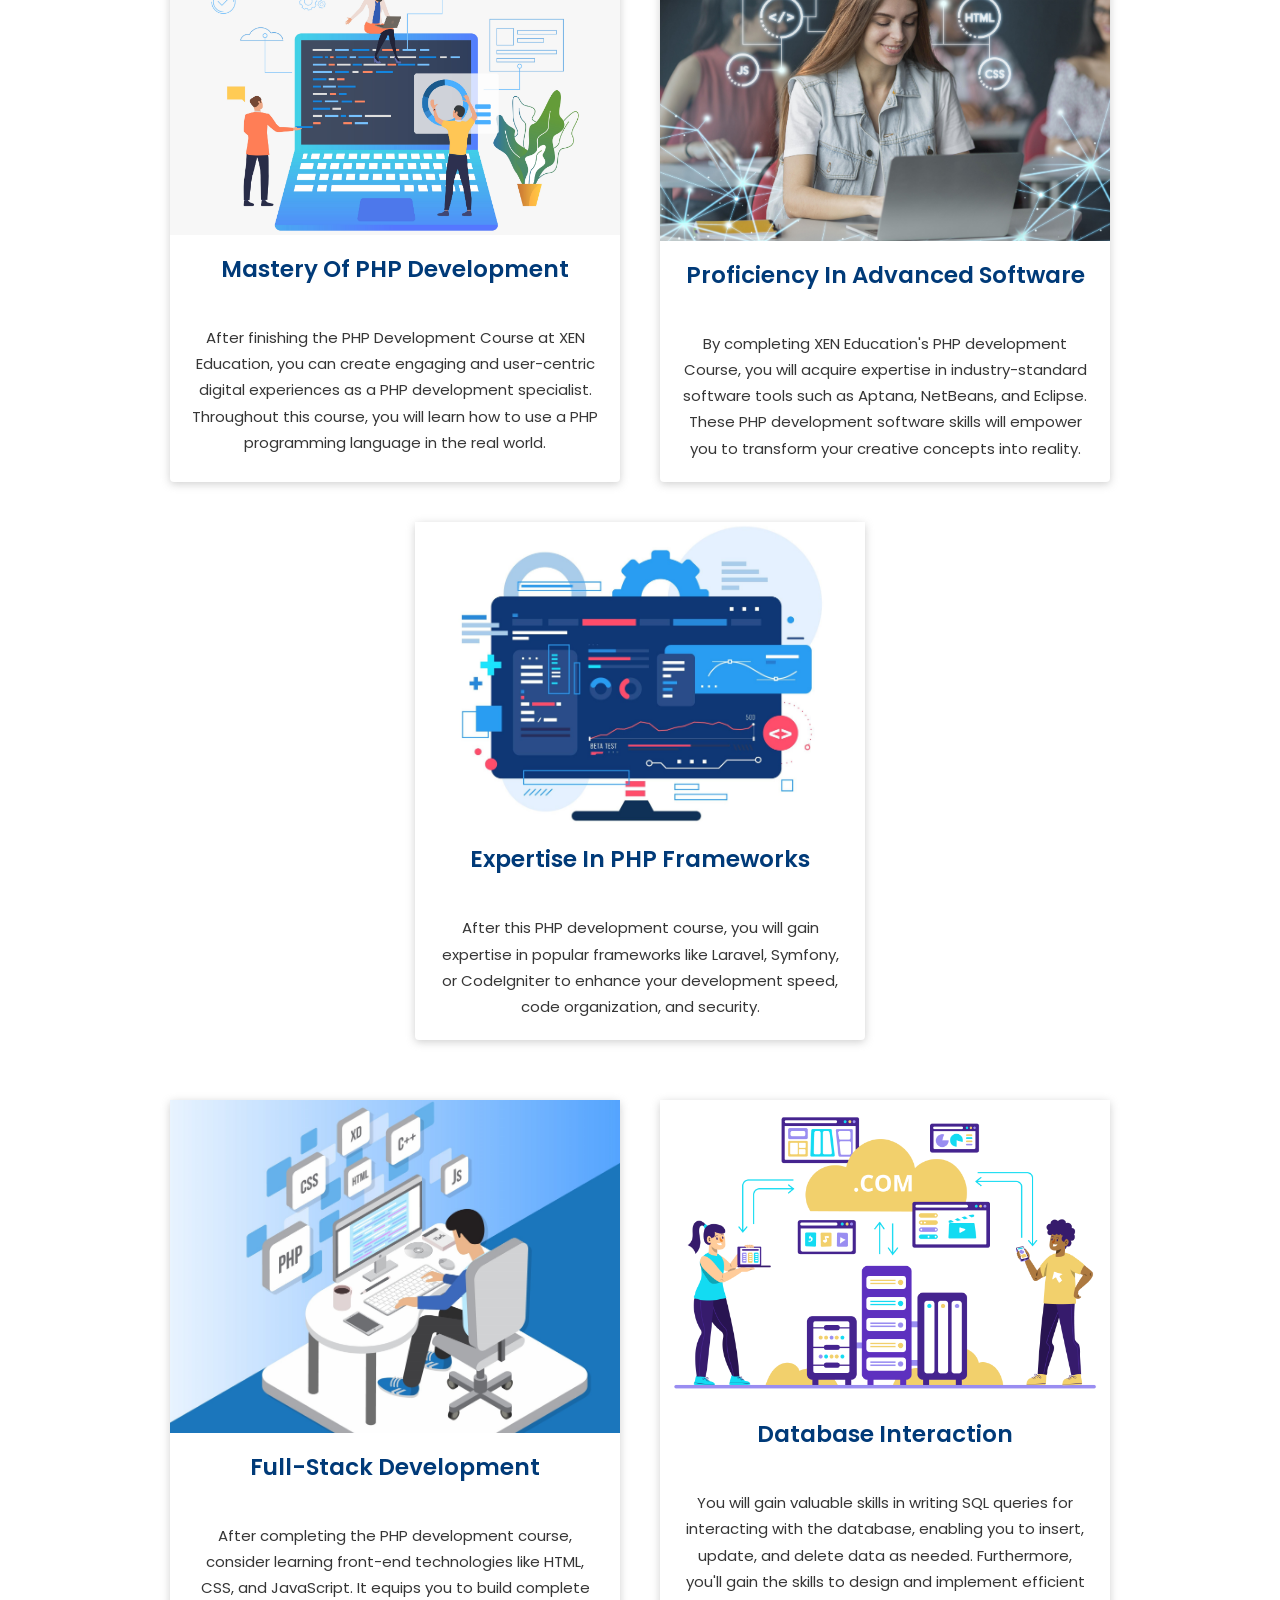
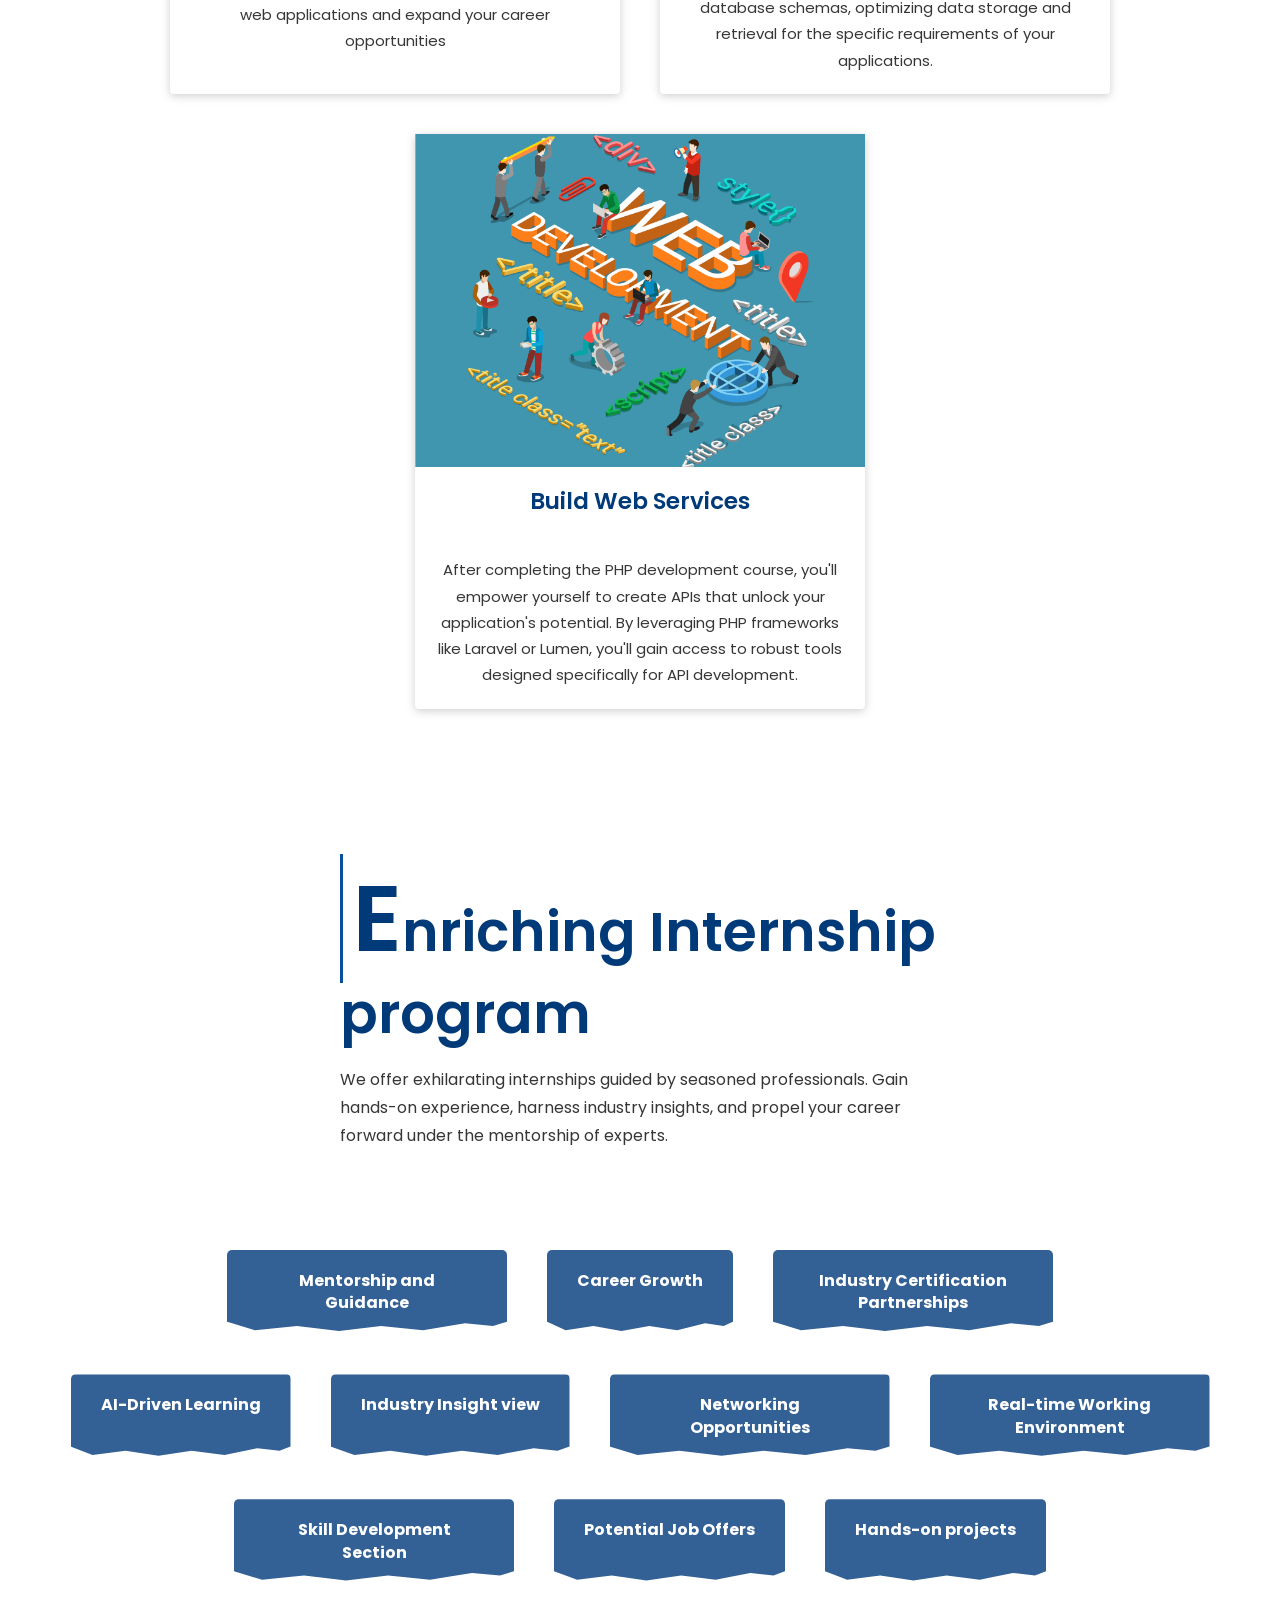
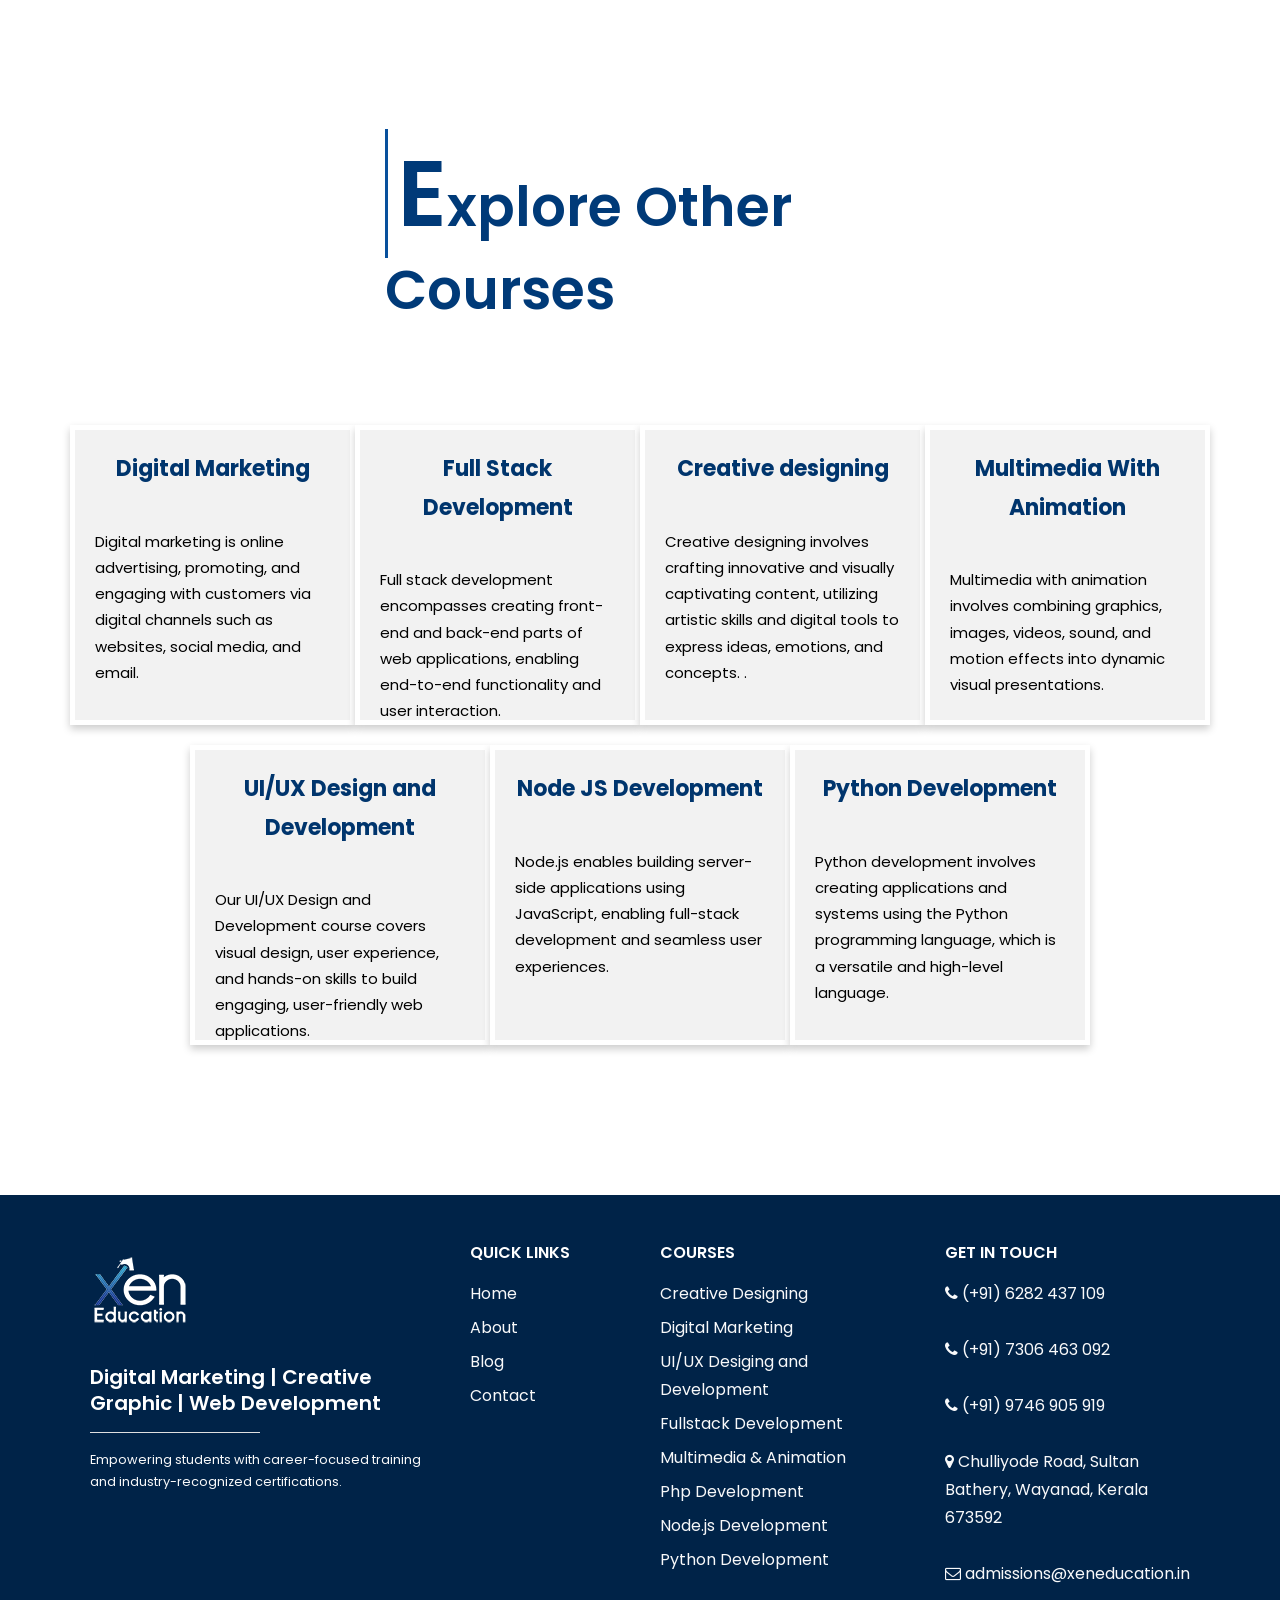
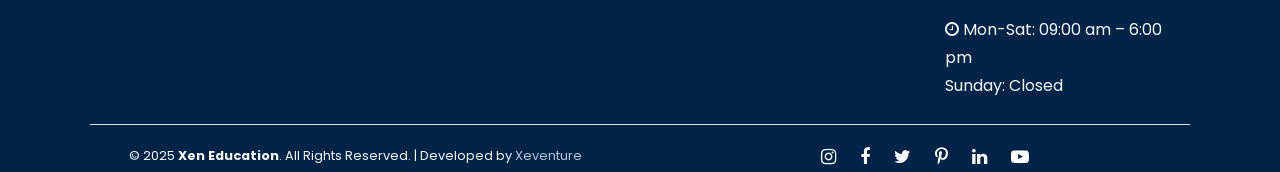
<file: phpdev.html>
<!DOCTYPE html>
<html lang="en">
  <head>
    <title>Xen Education</title>
    <meta charset="UTF-8" />
    <meta name="viewport" content="width=device-width, initial-scale=1" />
            <link rel="icon" type="image/png" href="assets/images/favicon-1.png" />

    <!-- Swiper CSS -->
    <link
      rel="stylesheet"
      href="https://cdn.jsdelivr.net/npm/swiper@11/swiper-bundle.min.css"
    />

    <!-- Swiper JS -->
    <script src="https://cdn.jsdelivr.net/npm/swiper@11/swiper-bundle.min.js"></script>

  
    <!--===============================================================================================-->
    <link
      rel="stylesheet"
      type="text/css"
      href="assets/fonts/font-awesome/css/font-awesome.min3860.css?v=1"
    />
    <!--===============================================================================================-->
    <link
      rel="stylesheet"
      type="text/css"
      href="assets/fonts/ionicons/css/ionicons.min3860.css?v=1"
    />
    <!--===============================================================================================-->
    <link
      rel="stylesheet"
      type="text/css"
      href="assets/libs/bootstrap/bootstrap.minf9e3.css?v=1.1"
    />
    <!--===============================================================================================-->
    <link
      rel="stylesheet"
      type="text/css"
      href="assets/libs/slick/slick3860.css?v=1"
    />
    <!--===============================================================================================-->
    <link
      rel="stylesheet"
      type="text/css"
      href="assets/libs/magnific-popup/magnific-popup3860.css?v=1"
    />
    <!--===============================================================================================-->
    <link
      rel="stylesheet"
      type="text/css"
      href="assets/libs/animsition/animsition.min3860.css?v=1"
    />
    <!--===============================================================================================-->
    <link
      rel="stylesheet"
      type="text/css"
      href="assets/libs/animate/animate3860.css?v=1"
    />
    <!--===============================================================================================-->
    <link
      rel="stylesheet"
      type="text/css"
      href="assets/css/style-223cd.css?v=1.2.1"
    />
    <!--===============================================================================================-->
    <link
      rel="stylesheet"
      href="https://cdn.jsdelivr.net/npm/bootstrap-icons@1.13.1/font/bootstrap-icons.min.css"
    />
  </head>
  <style>
    .coureslist {
      display: none;
      list-style: none;
      padding-left: 15px;
      margin-top: 10px;
    }

    .coureslist.show {
      display: block;
    }

    .footernav,
    .coureslist {
      list-style: none;
      padding: 0;
      margin: 0;
    }

    .footernav li {
      cursor: pointer;
      margin: 5px 0;
    }

    .footernav li:hover {
      color: #b2d7fd;
    }
    .student-form {
      background: #fffffffa;
      padding: 50px;
      border-radius: 10px;
      width: 100%;
      max-width: 100%;
      height: 100%;
    }

    .student-label {
      display: block;
      margin: 10px 0 5px;
      font-weight: bold;
    }
    input,
    select,
    button {
      width: 100%;
      padding: 10px;
      margin-bottom: 15px;
      border-radius: 6px;
      border: 1px solid #ccc;
      font-size: 14px;
    }
    .student-button {
      background: #0553a7;
      color: #fff;
      border: none;
      cursor: pointer;
      font-weight: bold;
    }
    .student-button:hover {
      background: #084f9b;
    }
  </style>
  <body class="animsition wide-container">
    <div id="wrapper-container">
      <!-- Header -->
      <header
        class="site-header sticky-header header-overlay layout-2 hight-light-first-letter"
      >
        <div class="header-inner element-to-stick">
          <div class="container">
            <div class="wrap-content-header">
              <div class="header-logo">
                <a href="index.html" class="logo">
                  <img
                    src="assets/images/logo-022.png"
                    alt="IMG"
                    data-retina="assets/images/logo-022.png"
                    data-sticky="assets/images/logo-022.png"
                    data-mobile="assets/images/logo-022.png"
                  />
                </a>
              </div>

              <nav class="main-navigation">
                <ul class="menu-lists">
                  <li class="menu-item-has-children">
                    <a href="index.html"> Home </a>
                  </li>
                  <li class="menu-item-has-children">
                    <a href="About.html"> About </a>
                  </li>
                  <li class="menu-item-has-children">
                    <a href="courses.html"> Courses </a>
                  </li>
                  <li class="menu-item-has-children">
                    <a href="blog.html"> Blog </a>
                  </li>

                  <li>
                    <a href="contact.html"> Contact </a>
                  </li>
                </ul>
              </nav>

              <div class="menu-right">
                <!-- shortcode login popup -->
                <div class="element-login-popup layout-1">
                  <div class="login-links">
                    <li
                      class="btn btn-primary"
                      style="background-color: #ffffff; border: none"
                    >
                      <a
                        class="login"
                        data-active=".box-login"
                        data-effect="mfp-zoom-in"
                        href="#bp-popup-login"
                      >
                        Apply Now
                      </a>
                    </li>
                  </div>

                  <div
                    id="bp-popup-login"
                    class="white-popup mfp-with-anim mfp-hide"
                    style="
                      border-radius: 20px;
                      height: 700px;
                      background-color: transparent;
                    "
                  >
                    <div class="loginwrapper">
                      <!-- form register -->

                      <!--end form register -->

                      <!-- form login -->
                      <div class="login-popup box-login">
                        <div class="inner-login">
                          <h3 class="title">
                            <span class="current-title">Application Form</span>
                          </h3>

                          <div class="form-row">
                            <div class="wrap-form">
                              <form class="student-form">
                                <!-- Name -->
                                <label class="student-label" for="name"
                                  >Full Name</label
                                >
                                <input
                                  type="text"
                                  id="name"
                                  name="name"
                                  placeholder="Enter your full name"
                                  required
                                />

                                <!-- Email -->
                                <label class="student-label" for="email"
                                  >Email</label
                                >
                                <input
                                  type="email"
                                  id="email"
                                  name="email"
                                  placeholder="Enter your email"
                                  required
                                />

                                <!-- Phone -->
                                <label class="student-label" for="phone"
                                  >Phone Number</label
                                >
                                <input
                                  type="tel"
                                  id="phone"
                                  name="phone"
                                  placeholder="Enter your phone number"
                                  pattern="[0-9]{10}"
                                  required
                                />

                                <!-- Qualification -->
                                <label class="student-label" for="qualification"
                                  >Qualification</label
                                >
                                <select
                                  id="qualification"
                                  name="qualification"
                                  required
                                >
                                  <option value="">Select Qualification</option>
                                  <option value="+2">+2</option>
                                  <option value="graduation">Graduate</option>
                                  <option value="postgraduation">
                                    Post Graduate
                                  </option>
                                  <option value="others">Others</option>
                                </select>

                                <!-- Course -->
                                <label class="student-label" for="course"
                                  >Choose Course</label
                                >
                                <select id="course" name="course" required>
                                  <option value="">Select Course</option>
                                  <option value="course1">
                                    Creative Designing
                                  </option>
                                  <option value="course2">
                                    Digital Marketing
                                  </option>
                                  <option value="course3">
                                    Full Stack Development
                                  </option>
                                  <option value="course4">
                                    UI/UX Design and Development
                                  </option>
                                  <option value="course5">
                                    Multimedia With Animation
                                  </option>
                                  <option value="course6">
                                    PHP Development
                                  </option>
                                  <option value="course7">
                                    Node JS Development
                                  </option>
                                  <option value="course8">
                                    Python Development
                                  </option>
                                </select>

                                <!-- DOB -->
                                <label class="student-label" for="dob"
                                  >Date of Birth</label
                                >
                                <input
                                  type="date"
                                  id="dob"
                                  name="dob"
                                  required
                                />

                                <!-- Location -->
                                <label class="student-label" for="location"
                                  >Location</label
                                >
                                <input
                                  type="text"
                                  id="location"
                                  name="location"
                                  placeholder="Enter your location"
                                  required
                                />

                                <!-- Submit -->
                                <button class="student-button" type="submit">
                                  Apply
                                </button>
                              </form>
                            </div>
                          </div>
                        </div>
                      </div>
                      <!-- end form login -->
                    </div>
                  </div>
                </div>
                <!-- end shortcode login -->

                <!-- Button toggle menu-mobile -->
                <div class="menu-mobile-effect navbar-toggle">
                  <div class="icon-wrap">
                    <i class="ion-navicon"></i>
                  </div>
                </div>
                <!-- end Button toggle menu-mobile -->
              </div>
            </div>
          </div>
        </div>
      </header>

      <nav class="mobile-menu-container mobile-effect">
        <ul class="nav navbar-nav">
          <li class="menu-item-has-children">
            <a href="index.html"> Home </a>
          </li>

          <li class="menu-item-has-children">
            <a href="About.html"> About </a>
          </li>

          <li class="menu-item-has-children">
            <a href="courses.html"> Courses </a>
          </li>

          <li class="menu-item-has-children">
            <a href="blog.html"> Blog </a>
          </li>

          <li>
            <a href="contact.html"> Contact </a>
          </li>
        </ul>
      </nav>
      <!-- end Header -->

   <section class="wave-banner-blog">
        <div class="banner-course-content">
          <div class="bg-course">
            <h2>PHP Development</h2>

            <h4>Skills with Xen Education</h4>
          </div>
        </div>

        <!-- Wave Shape -->
        <div class="wave">
          <svg viewBox="0 0 500 150" preserveAspectRatio="none">
            <path
              d="M0.00,49.98 C149.99,150.00 349.56,-49.98 500.00,49.98 L500.00,150.00 L0.00,150.00 Z"
              style="stroke: none; fill: #ffffff"
            ></path>
          </svg>
        </div>
      </section>

      <!-- Main content -->

      <section class="creative-section">
        <div class="container">
          <div class="row creative-section-row">
            <div class="col-md-6 creative-section-col">
              <h1>PHP Development</h1>
              <h5>SKILLS WITH XEN EDUCATION</h5>
              <p class="paragraph">
                Become a proficient developer by enrolling in our PHP
                development course and acquiring the necessary skills. At the
                best institute for PHP development in Wayanad, our extensive
                curriculum covers everything from basics to advanced methods, so
                it doesn't matter if you're a beginner or trying to expand your
                skills. Here's another opportunity for you to excel in the
                fast-paced field of web development with practical projects and
                personalized training from professionals in the field.
              </p>
              <div class="element-button layout-1">
                <a href="About.html" class="button">Apply Now </a>
              </div>
            </div>
            <div class="col-md-6 creative-section-col">
              <img
                class="butterimg img-responsive"
                src="assets/images/PHP/PHP1.jpg"
                alt="C1"
              />
            </div>
          </div>
        </div>
      </section>
      <!-- courese deatiles -->
      <section class="infography">
        <div class="infographic">
          <!-- Diamond Cards -->
          <div class="card-box top">
            <div class="content">
              <div>
                <div class="icon"><i class="bi bi-gear"></i></div>
                <h5>8 Months Duration</h5>
                <p>
                  Xen Education offers the best PHP development courses in
                  Wayanad, Which span a focused 8-month duration (6-month course
                  and 2-month internship).
                </p>
              </div>
            </div>
          </div>

          <div class="card-box right">
            <div class="content">
              <div>
                <div class="icon"><i class="bi bi-bullseye"></i></div>
                <h5>30+ Modules</h5>
                <p style="margin-right: 10px">
                  We provide training with 30+ modules, equipping you for
                  real-world success.
                </p>
              </div>
            </div>
          </div>

          <div class="card-box left">
            <div class="content">
              <div>
                <div class="icon"><i class="bi bi-person"></i></div>
                <h5>₹40,000 Fees</h5>
                <p style="margin-right: 20px">
                  Invest for your future at the best PHP development course in
                  Wayanad, offered at an attractive package of 40k, ensuring a
                  valuable return on your career advancement.
                </p>
              </div>
            </div>
          </div>
        </div>
      </section>

      <section style="margin-top: 160px; margin-bottom: 100px">
        <div class="container">
          <div class="row creative-section-row">
            <div class="col-md-6 creative-section-col">
              <img
                class="butterimg img-responsive"
                src="assets/images/PHP/PHP2.jpg"
                alt="C1"
              />
            </div>
            <div class="col-md-6 creative-section-col">
              <h1>A New Different Way To Improve Your Skills.</h1>
              <p class="paragraph">
                Let's continue on a dynamic journey to increase your
                achievements in PHP development through our innovative path. We
                present a state-of-the-art approach designed with your dynamism
                to elevate your PHP development skills and provide a fresh
                perspective. The goal is to build the practical skills that will
                set you apart in the ever-evolving PHP development industry.
                Hone your skills and get ahead in this rapidly changing
                industry.
                <br />
                At Xen Education, the best PHP development institute in Wayanad,
                we offer a new approach to enrich your PHP development skills.
                Our program enables your PHP skills and encourages expressive
                development. Our program enables your PHP skills and encourages
                expressive development. With our guidance, we help you master
                the development tools. It's a modern path to start a successful
                career in PHP development.
              </p>
            </div>
          </div>
        </div>
      </section>
      <!-- head and sentence -->
      <section class="creative-section4">
        <div class="container creative-section4">
          <div>
            <h1>Window of Opportunities</h1>
            <p class="paragraph">
              We see XEN Education as the ultimate catalyst for opening many job
              opportunities in the digital sector. Our Certified PHP Development
              course in Wayanad is designed to provide a clear insight into the
              vibrant areas of PHP development. Joining XEN Education goes
              beyond learning. It's about opening up a world where your skills
              unlock exciting and rewarding career paths.
            </p>
          </div>
        </div>
      </section>

      <!-- opportunity section -->
      <section class="creative-section5">
        <div class="container">
          <!-- 1 -->
          <div class="row opportinity-row">
            <div class="col-md-6">
              <img src="assets/images/PHP/PHP3.jpg" alt="" />
            </div>
            <div class="col-md-6 opportinity-col">
              <h2 class="opportinity-text">
                Become a <span class="designation">PHP Developer</span>
              </h2>
              <p class="paragraph">
                Start your journey as a PHP developer with XEN Education. Expose
                your creativity and learn visual storytelling in our various
                courses. Our program enables you in the PHP development
                industry, giving you the skills to prepare a great portfolio.
                Discover the latest developing trends, effective visual
                communication, and success strategies in the dynamic world of
                PHP development. Join our extensive PHP development courses to
                master PHP development, setting you up for a successful career.
              </p>
            </div>
          </div>

          <div class="row opportinity-row">
            <div class="col-md-6 opportinity-col">
              <h2 class="opportinity-text">
                Become a <span class="designation"> Freelancer</span>
              </h2>
              <p class="paragraph">
                Step into the next phase of your PHP development journey with
                our comprehensive PHP development course designed specifically
                for freelancers. We offer a course consisting of innovative
                insights and technologies to elevate your real-world
                experience-based skills to new heights. Gain hands-on experience
                in database optimization strategies. Additionally, learn how to
                build applications that are scalable and maintainable. You
                confidently handle even the most complex projects. With
                practical industry best practices and personalized feedback from
                expert instructors, this course plays a role in enabling you to
                become a PHP development specialist. Take your freelancing
                career to the next level and open up new opportunities by
                joining our PHP development course today.
              </p>
            </div>
            <div class="col-md-6">
              <img src="assets/images/PHP/php7.png" alt="" />
            </div>
          </div>

          <div class="row opportinity-row">
            <div class="col-md-6">
              <img src="assets/images/PHP/php5.png" alt="" />
            </div>
            <div class="col-md-6 opportinity-col">
              <h2 class="opportinity-text">
                Become a <span class="designation"> Back-End Developer</span>
              </h2>
              <p class="paragraph">
                After completing Xen Education's PHP development program, you
                can start a rewarding career as a backend developer. This
                skillset equips you with the expertise to craft robust and
                scalable server-side applications using PHP, a widely adopted
                and versatile programming language. With a solid foundation in
                PHP, you can seamlessly integrate with popular front-end
                frameworks like React or Angular, positioning yourself as a
                valuable full-stack developer in high demand. The synergy
                between PHP and front-end technologies empowers you to bridge
                the gap between server-side and client-side functionalities,
                cultivating a comprehensive skill set.
              </p>
            </div>
          </div>
        </div>
      </section>
      <!-- opportunity list -->
      <!-- opportunity list -->
      <section class="creative-section04">
        <div class="container">
          <div>
            <h1>Opportunities are Unlimited</h1>
            <div class="task-container row">
              <div class="col-md-6">
                <div class="task">
                  <div class="toggle"><div class="circle-toggle"></div></div>
                  Back-End Developer
                </div>
                <div class="task">
                  <div class="toggle"><div class="circle-toggle"></div></div>
                  WordPress Developer
                </div>
                <div class="task">
                  <div class="toggle"><div class="circle-toggle"></div></div>
                  E-commerce Developer
                </div>
                <div class="task">
                  <div class="toggle"><div class="circle-toggle"></div></div>
                  API Developer
                </div>
                <div class="task">
                  <div class="toggle"><div class="circle-toggle"></div></div>
                  Cloud Architect
                </div>
               

                </div>
                 <div class="col-md-6">
                <div class="task">
                  <div class="toggle"><div class="circle-toggle"></div></div>
                  DevOps Engineer
                </div>
                <div class="task">
                  <div class="toggle"><div class="circle-toggle"></div></div>
                  PHP Developer
                </div>
                <div class="task">
                  <div class="toggle"><div class="circle-toggle"></div></div>
                  CMS Developer
                </div>
                <div class="task">
                  <div class="toggle"><div class="circle-toggle"></div></div>
                  PHP Framework Specialist
                </div>
                </div>
              </div>
            </div>
          </div>
        </div>
      </section>

      <!-- modules -->
      <section class="creative-section6">
        <h1 class="text-center">List Of Modules</h1>
        <div class="container creative-section4">
          <div class="tab-container">
            <div class="tabs">
              <button class="active" data-tab="module1">
                Fundamentals of Web & PHP
              </button>
              <button data-tab="module2">PHP & MySQL Integration</button>
              <button data-tab="module3">
                AJAX & Advanced Web Programming
              </button>
              <button data-tab="module4">Laravel Framework</button>
              <button data-tab="module5">Learning Outcomes</button>
            </div>

            <!-- Module 1 -->
            <div id="module1" class="tab-content active">
              <h3>Fundamentals of Web & PHP</h3>
              <table>
                <tr>
                  <th>#</th>
                  <th>Topic</th>
                </tr>
                <tr>
                  <td>1</td>
                  <td>Introduction to Web Technology</td>
                </tr>
                <tr>
                  <td>2</td>
                  <td>Scripting Languages</td>
                </tr>
                <tr>
                  <td>3</td>
                  <td>Arrays</td>
                </tr>
                <tr>
                  <td>4</td>
                  <td>Classes and Objects</td>
                </tr>
                <tr>
                  <td>5</td>
                  <td>Abstract Classes</td>
                </tr>
                <tr>
                  <td>6</td>
                  <td>Validation in PHP – Understanding the Preliminaries</td>
                </tr>
                <tr>
                  <td>7</td>
                  <td>Introduction to Web & Internet</td>
                </tr>
                <tr>
                  <td>8</td>
                  <td>Introduction to Server</td>
                </tr>
                <tr>
                  <td>9</td>
                  <td>Understanding Localhost Server</td>
                </tr>
                <tr>
                  <td>10</td>
                  <td>Starting PHP</td>
                </tr>
              </table>
            </div>

            <!-- Module 2 -->
            <div id="module2" class="tab-content">
              <h3>PHP & MySQL Integration</h3>
              <table>
                <tr>
                  <th>#</th>
                  <th>Topic</th>
                </tr>
                <tr>
                  <td>11</td>
                  <td>PHP MySQL Connectivity</td>
                </tr>
                <tr>
                  <td>12</td>
                  <td>Integrating Web Forms and Database</td>
                </tr>
                <tr>
                  <td>13</td>
                  <td>PHP’s MySQL Extension</td>
                </tr>
                <tr>
                  <td>14</td>
                  <td>Exception Handling</td>
                </tr>
                <tr>
                  <td>15</td>
                  <td>Session Handling</td>
                </tr>
                <tr>
                  <td>16</td>
                  <td>MySQL Data Types</td>
                </tr>
                <tr>
                  <td>17</td>
                  <td>DML and DDL</td>
                </tr>
                <tr>
                  <td>18</td>
                  <td>Database Programming</td>
                </tr>
              </table>
            </div>

            <!-- Module 3 -->
            <div id="module3" class="tab-content">
              <h3>AJAX & Advanced Web Programming</h3>
              <table>
                <tr>
                  <th>#</th>
                  <th>Topic</th>
                </tr>
                <tr>
                  <td>19</td>
                  <td>AJAX Introduction</td>
                </tr>
                <tr>
                  <td>20</td>
                  <td>AJAX Database Programming with jQuery</td>
                </tr>
              </table>
            </div>

            <!-- Module 4 -->
            <div id="module4" class="tab-content">
              <h3>Laravel Framework</h3>
              <table>
                <tr>
                  <th>#</th>
                  <th>Topic</th>
                </tr>
                <tr>
                  <td>21</td>
                  <td>Overview & Installation of Laravel</td>
                </tr>
                <tr>
                  <td>22</td>
                  <td>Laravel Features</td>
                </tr>
                <tr>
                  <td>23</td>
                  <td>Application Structure of Laravel</td>
                </tr>
                <tr>
                  <td>24</td>
                  <td>Configuration</td>
                </tr>
                <tr>
                  <td>25</td>
                  <td>Routing</td>
                </tr>
                <tr>
                  <td>26</td>
                  <td>Controllers</td>
                </tr>
                <tr>
                  <td>27</td>
                  <td>Views</td>
                </tr>
                <tr>
                  <td>28</td>
                  <td>Model</td>
                </tr>
                <tr>
                  <td>29</td>
                  <td>Redirections</td>
                </tr>
                <tr>
                  <td>30</td>
                  <td>Migration & Seeding</td>
                </tr>
                <tr>
                  <td>31</td>
                  <td>Web Packing</td>
                </tr>
                <tr>
                  <td>32</td>
                  <td>Laravel Queue</td>
                </tr>
                <tr>
                  <td>33</td>
                  <td>API</td>
                </tr>
                <tr>
                  <td>34</td>
                  <td>Blade Templates</td>
                </tr>
              </table>
            </div>

            <!-- Module 5 -->
            <div id="module5" class="tab-content">
              <h3>Learning Outcomes</h3>
              <table>
                <tr>
                  <th>#</th>
                  <th>What You Will Learn</th>
                </tr>
                <tr>
                  <td>35</td>
                  <td>What you will learn after PHP Development</td>
                </tr>
              </table>
            </div>
          </div>
        </div>
      </section>
      <!-- different -->
      <section class="creative-section7">
        <div class="Different container">
          <div class="row">
            <div class="col-md-6 creative-section-col">
              <h1>What Makes Us Different</h1>
              <h5>Why Should You Learn PHP Development?</h5>
              <img
                class="diiferent-img img-responsive"
                src="assets/images/PHP/php8.png"
                alt="C1"
              />
            </div>
            <div class="col-md-6">
              <div class="main-diiferents">
                <div class="md-1">
                  <h6 id="practical-heading" style="cursor: pointer">
                    Practical Learning
                  </h6>
                  <p id="practical-text" style="display: none">
                    We prioritize practical learning as the core of our
                    approach. We go beyond theory, providing hands-on
                    experiences that empower our students to apply their
                    knowledge in real-world scenarios.
                  </p>
                </div>
                <div class="md-1">
                  <h6>Daily Exams</h6>
                  <p style="display: none">
                    Xen Education, the best PHP development institute in
                    Wayanad, bridges the gap between learning and practice
                    through daily exams. Our students take theoretical and
                    practical exams daily to enhance their academic excellence.
                  </p>
                </div>
                <div class="md-1">
                  <h6>Working For Real Clients</h6>
                  <p style="display: none">
                    One of the key elements that sets Xen Education apart is our
                    commitment to students by providing an opportunity to work
                    with real clients. They can actively participate in projects
                    that involve genuine client work.
                  </p>
                </div>
                <div class="md-1">
                  <h6>Placement Assistance</h6>
                  <p style="display: none">
                    At Xen Education, our commitment extends beyond training;
                    we're dedicated to launching our students' careers. Our 100%
                    placement assistance program includes mock interviews,
                    resume preparation, and industry connections to ensure
                    you're well-prepared for success.
                  </p>
                </div>
                <div class="md-1">
                  <h6>Internship Opportunity</h6>
                  <p style="display: none">
                    Xen Education provides a two-month internship program where
                    students work on real-world projects, allowing them to apply
                    their theoretical knowledge in practical settings.
                  </p>
                </div>
                <div class="md-1">
                  <h6>Focus on Innovation</h6>
                  <p style="display: none">
                    We encourage innovative thinking and creativity, fostering
                    an environment where students can explore new ideas and
                    methodologies.
                  </p>
                </div>
              </div>
            </div>
          </div>
        </div>
      </section>

      <!--Gain  -->
      <section class="creative-section8">
        <div class="gain-div">
          <h1 class="text-center">
What you will learn after PHP Development Course         
 </h1>
        </div>

        <div class="gain-cards">
          <div class="card gain-card">
            <div class="gaincard-img">
              <img src="assets/images/PHP/PHP4.jpg" alt="card-img" />
            </div>
            <div class="gaincard-title">
              <h4>Mastery Of PHP Development</h4>
            </div>
            <div class="gaincard-body">
              <p class="gain-para">
                After finishing the PHP Development Course at XEN Education, you
                can create engaging and user-centric digital experiences as a
                PHP development specialist. Throughout this course, you will
                learn how to use a PHP programming language in the real world.
              </p>
            </div>
          </div>
          <div class="card gain-card">
            <div class="gaincard-img">
              <img src="assets/images/PHP/php-p1.jpg" alt="card-img" />
            </div>
            <div class="gaincard-title">
              <h4>Proficiency In Advanced Software</h4>
            </div>
            <div class="gaincard-body">
              <p class="gain-para">
                By completing XEN Education's PHP development Course, you will
                acquire expertise in industry-standard software tools such as
                Aptana, NetBeans, and Eclipse. These PHP development software
                skills will empower you to transform your creative concepts into
                reality.
              </p>
            </div>
          </div>
          <div class="card gain-card">
            <div class="gaincard-img">
              <img src="assets/images/PHP/php-p2.jpg" alt="card-img" />
            </div>
            <div class="gaincard-title">
              <h4>Expertise In PHP Frameworks</h4>
            </div>
            <div class="gaincard-body">
              <p class="gain-para">
                After this PHP development course, you will gain expertise in
                popular frameworks like Laravel, Symfony, or CodeIgniter to
                enhance your development speed, code organization, and security.
              </p>
            </div>
          </div>
        </div>
        <div class="gain-cards">
          <div class="card gain-card">
            <div class="gaincard-img">
              <img src="assets/images/PHP/php-p3.jpg" alt="card-img" />
            </div>
            <div class="gaincard-title">
              <h4>Full-Stack Development</h4>
            </div>
            <div class="gaincard-body">
              <p class="gain-para">
                After completing the PHP development course, consider learning
                front-end technologies like HTML, CSS, and JavaScript. It equips
                you to build complete web applications and expand your career
                opportunities
              </p>
            </div>
          </div>
          <div class="card gain-card">
            <div class="gaincard-img">
              <img src="assets/images/PHP/php-p5.jpg" alt="card-img" />
            </div>
            <div class="gaincard-title">
              <h4>Database Interaction</h4>
            </div>
            <div class="gaincard-body">
              <p class="gain-para">
                You will gain valuable skills in writing SQL queries for
                interacting with the database, enabling you to insert, update,
                and delete data as needed. Furthermore, you'll gain the skills
                to design and implement efficient database schemas, optimizing
                data storage and retrieval for the specific requirements of your
                applications.
              </p>
            </div>
          </div>
          <div class="card gain-card">
            <div class="gaincard-img">
              <img src="assets/images/PHP/php-p6.jpg" alt="card-img" />
            </div>
            <div class="gaincard-title">
              <h4>Build Web Services</h4>
            </div>
            <div class="gaincard-body">
              <p class="gain-para">
                After completing the PHP development course, you'll empower
                yourself to create APIs that unlock your application's
                potential. By leveraging PHP frameworks like Laravel or Lumen,
                you'll gain access to robust tools designed specifically for API
                development.
              </p>
            </div>
          </div>
        </div>
      </section>

      <!-- 10 point -->
      <section class="creative-section10">
        <div class="col-md-6 creative-section-col container">
          <h1>Enriching Internship program</h1>
          <p>
            We offer exhilarating internships guided by seasoned professionals.
            Gain hands-on experience, harness industry insights, and propel your
            career forward under the mentorship of experts.
          </p>
        </div>
        <div class="tenpoints-div container">
          <div class="row tenpointrow1">
            <div class="torn-card">Mentorship and Guidance</div>
            <div class="torn-card">Career Growth</div>
            <div class="torn-card">Industry Certification Partnerships</div>
          </div>

          <div class="row tenpointrow1">
            <div class="torn-card">AI-Driven Learning</div>
            <div class="torn-card">Industry Insight view</div>
            <div class="torn-card">Networking Opportunities</div>
            <div class="torn-card">Real-time Working Environment</div>
          </div>
          <div class="row tenpointrow1">
            <div class="torn-card">Skill Development Section</div>
            <div class="torn-card">Potential Job Offers</div>
            <div class="torn-card">Hands-on projects</div>
          </div>
        </div>
      </section>

      <!-- testimonials of students -->

      <!-- <section class="testimonial-section">
        <div class="gain-div" style="margin-bottom: 80px">
          <h1 class="text-center">What Our Students Say About Us</h1>
        </div>
        <div class="swiper">
          <div class="swiper-wrapper">
            <div class="swiper-slide">
              <div class="testimonial-card">
                <p class="testimonial-text">
                  Career change is never easy, but my journey with Xen Education
                  made me realize it’s not rocket science. As a UI/UX
                  Development student, I received the right guidance and
                  practical training. Today, I’ve successfully transitioned into
                  my new role as a Frontend Developer at Xeventure IT Solutions.
                  Thanks to Xen Education, my career is now on the right path
                  and truly settled.
                </p>
                <p class="testimonial-author">THEERTHA BIJU</p>
              </div>
            </div>

            <div class="swiper-slide">
              <div class="testimonial-card">
                <p class="testimonial-text">
                  I had a great learning journey at Xen Education. The UI/UX
                  Development course was very well structured, and the trainers
                  were supportive throughout. After completing the course, I
                  also got the opportunity to do an internship provided by Xen
                  Education, which gave me real industry experience. Today, I’m
                  successfully placed, and I’m truly thankful to Xen Education
                  for shaping my career.
                </p>
                <p class="testimonial-author">JASEEM K S</p>
              </div>
            </div>
          </div>

          <div class="swiper-pagination"></div>
        </div>
      </section> -->

      <!-- other course explore -->
      <section class="creative-section12 container">
        <div
          class="col-md-6 creative-section-col container"
          style="margin-top: 150px"
        >
          <h1 class="text-md-start">Explore Other Courses</h1>
        </div>
        <div class="other-course">
          <div class="row othercourse-row">
            <div class="other-course1 col-md-3">
              <a
                href="digital.html"
                style="text-decoration: none; color: black"
              >
                <p class="d-para">Digital Marketing</p>
                <p style="font-size: 15px">
                  Digital marketing is online advertising, promoting, and
                  engaging with customers via digital channels such as websites,
                  social media, and email.
                </p>
              </a>
            </div>
            <div class="other-course1 col-md-3">
              <a
                href="fullstack.html"
                style="text-decoration: none; color: black"
              >
                <p class="d-para">Full Stack Development</p>
                <p style="font-size: 15px">
                  Full stack development encompasses creating front-end and
                  back-end parts of web applications, enabling end-to-end
                  functionality and user interaction.
                </p>
              </a>
            </div>
            <div class="other-course1 col-md-3">
              <a
                href="creative.html"
                style="text-decoration: none; color: black"
              >
                <p class="d-para">Creative designing</p>
                <p style="font-size: 15px">
                  Creative designing involves crafting innovative and visually
                  captivating content, utilizing artistic skills and digital
                  tools to express ideas, emotions, and concepts. .
                </p>
              </a>
            </div>
            <div class="other-course1 col-md-3">
              <a
                href="multimedia.html"
                style="text-decoration: none; color: black"
              >
                <p class="d-para">Multimedia With Animation</p>
                <p style="font-size: 15px">
                  Multimedia with animation involves combining graphics, images,
                  videos, sound, and motion effects into dynamic visual
                  presentations.
                </p>
              </a>
            </div>
          </div>
          <div class="row othercourse-row">
            <div class="other-course1 col-md-4">
              <a
                href="uiux-dev.html"
                style="text-decoration: none; color: black"
              >
                <p class="d-para">UI/UX Design and Development</p>
                <p style="font-size: 15px">
                  Our UI/UX Design and Development course covers visual design,
                  user experience, and hands-on skills to build engaging,
                  user-friendly web applications.
                </p>
              </a>
            </div>
            <div class="other-course1 col-md-4">
              <a href="node.html" style="text-decoration: none; color: black">
                <p class="d-para">Node JS Development</p>
                <p style="font-size: 15px">
                  Node.js enables building server-side applications using
                  JavaScript, enabling full-stack development and seamless user
                  experiences.
                </p>
              </a>
            </div>
            <div class="other-course1 col-md-4">
              <a href="python.html" style="text-decoration: none; color: black">
                <p class="d-para">Python Development</p>
                <p style="font-size: 15px">
                  Python development involves creating applications and systems
                  using the Python programming language, which is a versatile
                  and high-level language.
                </p>
              </a>
            </div>
            <!-- <div class="other-course1 col-md-3">
              <a
                href="videophoto.html"
                style="text-decoration: none; color: black"
              >
                <p class="d-para">Videography & Photography</p>
                <p style="font-size: 15px">
                  Join us at Xen Education and explore the world of videography
                  and photography with guidance from industry experts
                </p>
              </a>
            </div> -->
          </div>
        </div>
      </section>
    </div>
    <!-- end Main content -->

    <!-- Footer -->
    <footer class="site-footer text-light pt-5">
      <div class="container">
        <div class="row gy-4">
          <!-- Logo & Tagline -->
          <div class="col-lg-4 col-md-6">
            <img
              src="assets/images/logo-02.png"
              alt="Xen Education"
              class="mb-3"
              style="max-width: 180px"
            />
            <h5 class="fw-bold">
              Digital Marketing | Creative Graphic | Web Development
            </h5>
            <hr class="bg-light w-50" />
            <p class="small">
              Empowering students with career-focused training and
              industry-recognized certifications.
            </p>
          </div>

          <!-- Quick Links -->
          <div class="col-lg-2 col-md-6">
            <h6 class="fw-bold text-uppercase mb-3">Quick Links</h6>
            <ul class="list-unstyled footer-links">
              <li><a href="index.html" class="text-light">Home</a></li>
              <li><a href="About.html" class="text-light">About</a></li>
              <li><a href="blog.html" class="text-light">Blog</a></li>
              <li><a href="contact.html" class="text-light">Contact</a></li>
            </ul>
          </div>

          <!-- Courses -->
          <div class="col-lg-3 col-md-6">
            <h6 class="fw-bold text-uppercase mb-3">Courses</h6>
            <ul class="list-unstyled footer-links">
              <li>
                <a href="creative.html" class="text-light"
                  >Creative Designing</a
                >
              </li>
              <li>
                <a href="digital.html" class="text-light">Digital Marketing</a>
              </li>
              <li>
                <a href="uiux-dev.html" class="text-light"
                  >UI/UX Desiging and Development</a
                >
              </li>
              <li>
                <a href="fullstack.html" class="text-light"
                  >Fullstack Development</a
                >
              </li>
              <li>
                <a href="multimedia.html" class="text-light"
                  >Multimedia & Animation</a
                >
              </li>
              <li>
                <a href="phpdev.html" class="text-light">Php Development</a>
              </li>
              <li>
                <a href="node.html" class="text-light">Node.js Development</a>
              </li>
              <li>
                <a href="python.html" class="text-light">Python Development</a>
              </li>
              <!-- <li>
                <a href="videophoto.html" class="text-light"
                  >Videography & Photography</a
                >
              </li> -->
            </ul>
          </div>

          <!-- Contact Info -->
          <div class="col-lg-3 col-md-6">
            <h6 class="fw-bold text-uppercase mb-3">Get in Touch</h6>
            <p>
              <i class="fa fa-phone me-2"></i
              ><a href="tel:+916282437109" class="text-light">
                (+91) 6282 437 109</a
              >
            </p>
            <p>
              <i class="fa fa-phone me-2"></i
              ><a href="tel:+917306463092" class="text-light">
                (+91) 7306 463 092</a
              >
            </p>
            <p>
              <i class="fa fa-phone me-2"></i
              ><a href="tel:+919746905919" class="text-light">
                (+91) 9746 905 919</a
              >
            </p>
            <p>
              <i class="fa fa-map-marker me-2"></i> Chulliyode Road, Sultan
              Bathery, Wayanad, Kerala 673592
            </p>
            <p>
              <i class="fa fa-envelope-o me-2"></i
              ><a href="mailto:admissions@xeneducation.in" class="text-light">
                admissions@xeneducation.in</a
              >
            </p>
            <p>
              <i class="fa fa-clock-o me-2"></i> Mon-Sat: 09:00 am – 6:00 pm
              <br />
              Sunday: Closed
            </p>
          </div>
        </div>

        <hr class="bg-light mt-4" />

        <!-- Bottom Row -->
        <div class="row align-items-center">
          <div class="col-md-6 text-center text-md-start">
            <p class="mb-0 small">
              © 2025 <strong>Xen Education</strong>. All Rights Reserved. |
              Developed by
              <a href="https://xeventure.com/" target="_blank" class=""
                >Xeventure</a
              >
            </p>
          </div>
          <div class="col-md-6 text-center text-md-end">
            <ul class="list-inline mb-0 socials">
              <li class="list-inline-item">
                <a
                  href="https://www.instagram.com/xeneducation/"
                  target="_blank"
                  ><i class="fa fa-instagram"></i
                ></a>
              </li>
              <li class="list-inline-item">
                <a
                  href="https://www.facebook.com/xeneducationbathery"
                  target="_blank"
                  ><i class="fa fa-facebook"></i
                ></a>
              </li>
              <li class="list-inline-item">
                <a href="https://x.com/Xen_education" target="_blank"
                  ><i class="fa fa-twitter"></i
                ></a>
              </li>
              <li class="list-inline-item">
                <a
                  href="https://in.pinterest.com/xen_education/"
                  target="_blank"
                  ><i class="fa fa-pinterest-p"></i
                ></a>
              </li>
              <li class="list-inline-item">
                <a
                  href="https://www.linkedin.com/company/xen-education/"
                  target="_blank"
                  ><i class="fa fa-linkedin"></i
                ></a>
              </li>
              <li class="list-inline-item">
                <a href="https://www.youtube.com/@xeneducation" target="_blank"
                  ><i class="fa fa-youtube-play"></i
                ></a>
              </li>
            </ul>
          </div>
        </div>
      </div>
    </footer>
    <!-- end Footer -->

    <div id="back-to-top" class="btn-back-to-top">
      <i class="ion ion-ios-arrow-thin-up"></i>
    </div>

    <script>
      const tabs = document.querySelectorAll(".tabs button");
      const contents = document.querySelectorAll(".tab-content");

      tabs.forEach((tab) => {
        tab.addEventListener("click", () => {
          tabs.forEach((t) => t.classList.remove("active"));
          contents.forEach((c) => c.classList.remove("active"));

          tab.classList.add("active");
          document
            .getElementById(tab.getAttribute("data-tab"))
            .classList.add("active");
        });
      });
    </script>

    <script>
      document.querySelectorAll(".toggle").forEach((toggle) => {
        toggle.addEventListener("click", () => {
          toggle.classList.toggle("active");
        });
      });
    </script>

    <script>
      var swiper = new Swiper(".mySwiper", {
        slidesPerView: 1,
        spaceBetween: 30,
        loop: true,
        navigation: {
          nextEl: ".swiper-button-next",
          prevEl: ".swiper-button-prev",
        },
        pagination: {
          el: ".swiper-pagination",
          clickable: true,
        },
        breakpoints: {
          768: { slidesPerView: 2 },
          1024: { slidesPerView: 3 },
        },
      });
    </script>

    <script>
      document
        .getElementById("coursesToggle")
        .addEventListener("click", function () {
          document.getElementById("courseList").classList.toggle("show");
        });
    </script>
    <script>
      // Select all headings inside md-1 divs
      const mdSections = document.querySelectorAll(".md-1 h6");

      mdSections.forEach((heading) => {
        heading.style.cursor = "pointer"; // show pointer on hover
        heading.addEventListener("click", () => {
          const paragraph = heading.nextElementSibling;
          paragraph.style.display =
            paragraph.style.display === "none" ? "block" : "none";
        });
      });
    </script>
    <!-- Swiper JS -->
    <script src="https://cdn.jsdelivr.net/npm/swiper@11/swiper-bundle.min.js"></script>

    <script>
      var swiper = new Swiper(".swiper", {
        loop: true,
        autoplay: {
          delay: 6000,
          disableOnInteraction: false,
        },
        pagination: {
          el: ".swiper-pagination",
          clickable: true,
        },
      });
    </script>

    <script>
      var swiper = new Swiper(".mySwiper", {
        slidesPerView: 2,
        spaceBetween: 20,
        loop: true,

        pagination: {
          el: ".swiper-pagination",
          clickable: true,
        },
        navigation: {
          nextEl: ".swiper-button-next",
          prevEl: ".swiper-button-prev",
        },
      });
    </script>
    <!--===============================================================================================-->
    <script src="assets/libs/jquery/jquery-3.4.1.min3860.js?v=1"></script>
    <!--===============================================================================================-->
    <script src="assets/libs/bootstrap/popper3860.js?v=1"></script>
    <script src="assets/libs/bootstrap/bootstrap.min3860.js?v=1"></script>
    <!--===============================================================================================-->
    <script src="assets/libs/magnific-popup/jquery.magnific-popup.min3860.js?v=1"></script>
    <!--===============================================================================================-->
    <script src="assets/libs/animsition/animsition.min3860.js?v=1"></script>
    <!--===============================================================================================-->
    <script src="assets/libs/slick/slick.min3860.js?v=1"></script>
    <!--===============================================================================================-->
    <script src="assets/libs/select2/select2.min3860.js?v=1"></script>
    <!--===============================================================================================-->
    <script src="assets/libs/countdown/jquery.plugin.min3860.js?v=1"></script>
    <script src="assets/libs/countdown/jquery.countdown.min3860.js?v=1"></script>
    <!--===============================================================================================-->
    <script src="assets/libs/isotope/isotope.pkgd.min3860.js?v=1"></script>
    <script src="assets/libs/isotope/modul3860.js?v=1"></script>
    <!--===============================================================================================-->
    <script src="assets/libs/waypoint/jquery.waypoints.min3860.js?v=1"></script>
    <script src="assets/libs/countterup/jquery.counterup.min3860.js?v=1"></script>
    <!--===============================================================================================-->
    <script src="assets/js/main3860.js?v=1"></script>
  </body>
</html>
</file>
<file: assets/libs/animsition/animsition.min3860.css>
*/.animsition,
.animsition-overlay {
  position: relative;
  opacity: 0;
  -webkit-animation-fill-mode: both;
  animation-fill-mode: both;
}
.animsition-overlay-slide {
  position: fixed;
  z-index: 1;
  width: 100%;
  height: 100%;
  background-color: #ddd;
}
.animsition-loading,
.animsition-loading:after {
  width: 32px;
  height: 32px;
  position: fixed;
  top: 50%;
  left: 50%;
  margin-top: -16px;
  margin-left: -16px;
  border-radius: 50%;
  z-index: 2;
}
.animsition-loading {
  background-color: transparent;
  border-top: 5px solid rgba(0, 0, 0, 0.2);
  border-right: 5px solid rgba(0, 0, 0, 0.2);
  border-bottom: 5px solid rgba(0, 0, 0, 0.2);
  border-left: 5px solid #eee;
  -webkit-transform: translateZ(0);
  transform: translateZ(0);
  -webkit-animation-iteration-count: infinite;
  animation-iteration-count: infinite;
  -webkit-animation-timing-function: linear;
  animation-timing-function: linear;
  -webkit-animation-duration: 0.8s;
  animation-duration: 0.8s;
  -webkit-animation-name: animsition-loading;
  animation-name: animsition-loading;
}
@-webkit-keyframes animsition-loading {
  0% {
    -webkit-transform: rotate(0deg);
    transform: rotate(0deg);
  }
  to {
    -webkit-transform: rotate(1turn);
    transform: rotate(1turn);
  }
}
@keyframes animsition-loading {
  0% {
    -webkit-transform: rotate(0deg);
    transform: rotate(0deg);
  }
  to {
    -webkit-transform: rotate(1turn);
    transform: rotate(1turn);
  }
}
@-webkit-keyframes fade-in {
  0% {
    opacity: 0;
  }
  to {
    opacity: 1;
  }
}
@keyframes fade-in {
  0% {
    opacity: 0;
  }
  to {
    opacity: 1;
  }
}
.fade-in {
  -webkit-animation-name: fade-in;
  animation-name: fade-in;
}
@-webkit-keyframes fade-out {
  0% {
    opacity: 1;
  }
  to {
    opacity: 0;
  }
}
@keyframes fade-out {
  0% {
    opacity: 1;
  }
  to {
    opacity: 0;
  }
}
.fade-out {
  -webkit-animation-name: fade-out;
  animation-name: fade-out;
}
@-webkit-keyframes fade-in-up {
  0% {
    -webkit-transform: translateY(500px);
    transform: translateY(500px);
    opacity: 0;
  }
  to {
    -webkit-transform: translateY(0);
    transform: translateY(0);
    opacity: 1;
  }
}
@keyframes fade-in-up {
  0% {
    -webkit-transform: translateY(500px);
    transform: translateY(500px);
    opacity: 0;
  }
  to {
    -webkit-transform: translateY(0);
    transform: translateY(0);
    opacity: 1;
  }
}
.fade-in-up {
  -webkit-animation-name: fade-in-up;
  animation-name: fade-in-up;
}
@-webkit-keyframes fade-out-up {
  0% {
    -webkit-transform: translateY(0);
    transform: translateY(0);
    opacity: 1;
  }
  to {
    -webkit-transform: translateY(-500px);
    transform: translateY(-500px);
    opacity: 0;
  }
}
@keyframes fade-out-up {
  0% {
    -webkit-transform: translateY(0);
    transform: translateY(0);
    opacity: 1;
  }
  to {
    -webkit-transform: translateY(-500px);
    transform: translateY(-500px);
    opacity: 0;
  }
}
.fade-out-up {
  -webkit-animation-name: fade-out-up;
  animation-name: fade-out-up;
}
@-webkit-keyframes fade-in-up-sm {
  0% {
    -webkit-transform: translateY(100px);
    transform: translateY(100px);
    opacity: 0;
  }
  to {
    -webkit-transform: translateY(0);
    transform: translateY(0);
    opacity: 1;
  }
}
@keyframes fade-in-up-sm {
  0% {
    -webkit-transform: translateY(100px);
    transform: translateY(100px);
    opacity: 0;
  }
  to {
    -webkit-transform: translateY(0);
    transform: translateY(0);
    opacity: 1;
  }
}
.fade-in-up-sm {
  -webkit-animation-name: fade-in-up-sm;
  animation-name: fade-in-up-sm;
}
@-webkit-keyframes fade-out-up-sm {
  0% {
    -webkit-transform: translateY(0);
    transform: translateY(0);
    opacity: 1;
  }
  to {
    -webkit-transform: translateY(-100px);
    transform: translateY(-100px);
    opacity: 0;
  }
}
@keyframes fade-out-up-sm {
  0% {
    -webkit-transform: translateY(0);
    transform: translateY(0);
    opacity: 1;
  }
  to {
    -webkit-transform: translateY(-100px);
    transform: translateY(-100px);
    opacity: 0;
  }
}
.fade-out-up-sm {
  -webkit-animation-name: fade-out-up-sm;
  animation-name: fade-out-up-sm;
}
@-webkit-keyframes fade-in-up-lg {
  0% {
    -webkit-transform: translateY(1000px);
    transform: translateY(1000px);
    opacity: 0;
  }
  to {
    -webkit-transform: translateY(0);
    transform: translateY(0);
    opacity: 1;
  }
}
@keyframes fade-in-up-lg {
  0% {
    -webkit-transform: translateY(1000px);
    transform: translateY(1000px);
    opacity: 0;
  }
  to {
    -webkit-transform: translateY(0);
    transform: translateY(0);
    opacity: 1;
  }
}
.fade-in-up-lg {
  -webkit-animation-name: fade-in-up-lg;
  animation-name: fade-in-up-lg;
}
@-webkit-keyframes fade-out-up-lg {
  0% {
    -webkit-transform: translateY(0);
    transform: translateY(0);
    opacity: 1;
  }
  to {
    -webkit-transform: translateY(-1000px);
    transform: translateY(-1000px);
    opacity: 0;
  }
}
@keyframes fade-out-up-lg {
  0% {
    -webkit-transform: translateY(0);
    transform: translateY(0);
    opacity: 1;
  }
  to {
    -webkit-transform: translateY(-1000px);
    transform: translateY(-1000px);
    opacity: 0;
  }
}
.fade-out-up-lg {
  -webkit-animation-name: fade-out-up-lg;
  animation-name: fade-out-up-lg;
}
@-webkit-keyframes fade-in-down {
  0% {
    -webkit-transform: translateY(-500px);
    transform: translateY(-500px);
    opacity: 0;
  }
  to {
    -webkit-transform: translateY(0);
    transform: translateY(0);
    opacity: 1;
  }
}
@keyframes fade-in-down {
  0% {
    -webkit-transform: translateY(-500px);
    transform: translateY(-500px);
    opacity: 0;
  }
  to {
    -webkit-transform: translateY(0);
    transform: translateY(0);
    opacity: 1;
  }
}
.fade-in-down {
  -webkit-animation-name: fade-in-down;
  animation-name: fade-in-down;
}
@-webkit-keyframes fade-out-down {
  0% {
    -webkit-transform: translateY(0);
    transform: translateY(0);
    opacity: 1;
  }
  to {
    -webkit-transform: translateY(500px);
    transform: translateY(500px);
    opacity: 0;
  }
}
@keyframes fade-out-down {
  0% {
    -webkit-transform: translateY(0);
    transform: translateY(0);
    opacity: 1;
  }
  to {
    -webkit-transform: translateY(500px);
    transform: translateY(500px);
    opacity: 0;
  }
}
.fade-out-down {
  -webkit-animation-name: fade-out-down;
  animation-name: fade-out-down;
}
@-webkit-keyframes fade-in-down-sm {
  0% {
    -webkit-transform: translateY(-100px);
    transform: translateY(-100px);
    opacity: 0;
  }
  to {
    -webkit-transform: translateY(0);
    transform: translateY(0);
    opacity: 1;
  }
}
@keyframes fade-in-down-sm {
  0% {
    -webkit-transform: translateY(-100px);
    transform: translateY(-100px);
    opacity: 0;
  }
  to {
    -webkit-transform: translateY(0);
    transform: translateY(0);
    opacity: 1;
  }
}
.fade-in-down-sm {
  -webkit-animation-name: fade-in-down-sm;
  animation-name: fade-in-down-sm;
}
@-webkit-keyframes fade-out-down-sm {
  0% {
    -webkit-transform: translateY(0);
    transform: translateY(0);
    opacity: 1;
  }
  to {
    -webkit-transform: translateY(100px);
    transform: translateY(100px);
    opacity: 0;
  }
}
@keyframes fade-out-down-sm {
  0% {
    -webkit-transform: translateY(0);
    transform: translateY(0);
    opacity: 1;
  }
  to {
    -webkit-transform: translateY(100px);
    transform: translateY(100px);
    opacity: 0;
  }
}
.fade-out-down-sm {
  -webkit-animation-name: fade-out-down-sm;
  animation-name: fade-out-down-sm;
}
.fade-in-down-lg {
  -webkit-animation-name: fade-in-down;
  animation-name: fade-in-down;
}
@-webkit-keyframes fade-out-down-lg {
  0% {
    -webkit-transform: translateY(0);
    transform: translateY(0);
    opacity: 1;
  }
  to {
    -webkit-transform: translateY(1000px);
    transform: translateY(1000px);
    opacity: 0;
  }
}
@keyframes fade-out-down-lg {
  0% {
    -webkit-transform: translateY(0);
    transform: translateY(0);
    opacity: 1;
  }
  to {
    -webkit-transform: translateY(1000px);
    transform: translateY(1000px);
    opacity: 0;
  }
}
.fade-out-down-lg {
  -webkit-animation-name: fade-out-down-lg;
  animation-name: fade-out-down-lg;
}
@-webkit-keyframes fade-in-left {
  0% {
    -webkit-transform: translateX(-500px);
    transform: translateX(-500px);
    opacity: 0;
  }
  to {
    -webkit-transform: translateX(0);
    transform: translateX(0);
    opacity: 1;
  }
}
@keyframes fade-in-left {
  0% {
    -webkit-transform: translateX(-500px);
    transform: translateX(-500px);
    opacity: 0;
  }
  to {
    -webkit-transform: translateX(0);
    transform: translateX(0);
    opacity: 1;
  }
}
.fade-in-left {
  -webkit-animation-name: fade-in-left;
  animation-name: fade-in-left;
}
@-webkit-keyframes fade-out-left {
  0% {
    -webkit-transform: translateX(0);
    transform: translateX(0);
    opacity: 1;
  }
  to {
    -webkit-transform: translateX(-500px);
    transform: translateX(-500px);
    opacity: 0;
  }
}
@keyframes fade-out-left {
  0% {
    -webkit-transform: translateX(0);
    transform: translateX(0);
    opacity: 1;
  }
  to {
    -webkit-transform: translateX(-500px);
    transform: translateX(-500px);
    opacity: 0;
  }
}
.fade-out-left {
  -webkit-animation-name: fade-out-left;
  animation-name: fade-out-left;
}
@-webkit-keyframes fade-in-left-sm {
  0% {
    -webkit-transform: translateX(-100px);
    transform: translateX(-100px);
    opacity: 0;
  }
  to {
    -webkit-transform: translateX(0);
    transform: translateX(0);
    opacity: 1;
  }
}
@keyframes fade-in-left-sm {
  0% {
    -webkit-transform: translateX(-100px);
    transform: translateX(-100px);
    opacity: 0;
  }
  to {
    -webkit-transform: translateX(0);
    transform: translateX(0);
    opacity: 1;
  }
}
.fade-in-left-sm {
  -webkit-animation-name: fade-in-left-sm;
  animation-name: fade-in-left-sm;
}
@-webkit-keyframes fade-out-left-sm {
  0% {
    -webkit-transform: translateX(0);
    transform: translateX(0);
    opacity: 1;
  }
  to {
    -webkit-transform: translateX(-100px);
    transform: translateX(-100px);
    opacity: 0;
  }
}
@keyframes fade-out-left-sm {
  0% {
    -webkit-transform: translateX(0);
    transform: translateX(0);
    opacity: 1;
  }
  to {
    -webkit-transform: translateX(-100px);
    transform: translateX(-100px);
    opacity: 0;
  }
}
.fade-out-left-sm {
  -webkit-animation-name: fade-out-left-sm;
  animation-name: fade-out-left-sm;
}
@-webkit-keyframes fade-in-left-lg {
  0% {
    -webkit-transform: translateX(-1500px);
    transform: translateX(-1500px);
    opacity: 0;
  }
  to {
    -webkit-transform: translateX(0);
    transform: translateX(0);
    opacity: 1;
  }
}
@keyframes fade-in-left-lg {
  0% {
    -webkit-transform: translateX(-1500px);
    transform: translateX(-1500px);
    opacity: 0;
  }
  to {
    -webkit-transform: translateX(0);
    transform: translateX(0);
    opacity: 1;
  }
}
.fade-in-left-lg {
  -webkit-animation-name: fade-in-left-lg;
  animation-name: fade-in-left-lg;
}
@-webkit-keyframes fade-out-left-lg {
  0% {
    -webkit-transform: translateX(0);
    transform: translateX(0);
    opacity: 1;
  }
  to {
    -webkit-transform: translateX(-1500px);
    transform: translateX(-1500px);
    opacity: 0;
  }
}
@keyframes fade-out-left-lg {
  0% {
    -webkit-transform: translateX(0);
    transform: translateX(0);
    opacity: 1;
  }
  to {
    -webkit-transform: translateX(-1500px);
    transform: translateX(-1500px);
    opacity: 0;
  }
}
.fade-out-left-lg {
  -webkit-animation-name: fade-out-left-lg;
  animation-name: fade-out-left-lg;
}
@-webkit-keyframes fade-in-right {
  0% {
    -webkit-transform: translateX(500px);
    transform: translateX(500px);
    opacity: 0;
  }
  to {
    -webkit-transform: translateX(0);
    transform: translateX(0);
    opacity: 1;
  }
}
@keyframes fade-in-right {
  0% {
    -webkit-transform: translateX(500px);
    transform: translateX(500px);
    opacity: 0;
  }
  to {
    -webkit-transform: translateX(0);
    transform: translateX(0);
    opacity: 1;
  }
}
.fade-in-right {
  -webkit-animation-name: fade-in-right;
  animation-name: fade-in-right;
}
@-webkit-keyframes fade-out-right {
  0% {
    -webkit-transform: translateX(0);
    transform: translateX(0);
    opacity: 1;
  }
  to {
    -webkit-transform: translateX(500px);
    transform: translateX(500px);
    opacity: 0;
  }
}
@keyframes fade-out-right {
  0% {
    -webkit-transform: translateX(0);
    transform: translateX(0);
    opacity: 1;
  }
  to {
    -webkit-transform: translateX(500px);
    transform: translateX(500px);
    opacity: 0;
  }
}
.fade-out-right {
  -webkit-animation-name: fade-out-right;
  animation-name: fade-out-right;
}
@-webkit-keyframes fade-in-right-sm {
  0% {
    -webkit-transform: translateX(100px);
    transform: translateX(100px);
    opacity: 0;
  }
  to {
    -webkit-transform: translateX(0);
    transform: translateX(0);
    opacity: 1;
  }
}
@keyframes fade-in-right-sm {
  0% {
    -webkit-transform: translateX(100px);
    transform: translateX(100px);
    opacity: 0;
  }
  to {
    -webkit-transform: translateX(0);
    transform: translateX(0);
    opacity: 1;
  }
}
.fade-in-right-sm {
  -webkit-animation-name: fade-in-right-sm;
  animation-name: fade-in-right-sm;
}
@-webkit-keyframes fade-out-right-sm {
  0% {
    -webkit-transform: translateX(0);
    transform: translateX(0);
    opacity: 1;
  }
  to {
    -webkit-transform: translateX(100px);
    transform: translateX(100px);
    opacity: 0;
  }
}
@keyframes fade-out-right-sm {
  0% {
    -webkit-transform: translateX(0);
    transform: translateX(0);
    opacity: 1;
  }
  to {
    -webkit-transform: translateX(100px);
    transform: translateX(100px);
    opacity: 0;
  }
}
.fade-out-right-sm {
  -webkit-animation-name: fade-out-right-sm;
  animation-name: fade-out-right-sm;
}
@-webkit-keyframes fade-in-right-lg {
  0% {
    -webkit-transform: translateX(1500px);
    transform: translateX(1500px);
    opacity: 0;
  }
  to {
    -webkit-transform: translateX(0);
    transform: translateX(0);
    opacity: 1;
  }
}
@keyframes fade-in-right-lg {
  0% {
    -webkit-transform: translateX(1500px);
    transform: translateX(1500px);
    opacity: 0;
  }
  to {
    -webkit-transform: translateX(0);
    transform: translateX(0);
    opacity: 1;
  }
}
.fade-in-right-lg {
  -webkit-animation-name: fade-in-right-lg;
  animation-name: fade-in-right-lg;
}
@-webkit-keyframes fade-out-right-lg {
  0% {
    -webkit-transform: translateX(0);
    transform: translateX(0);
    opacity: 1;
  }
  to {
    -webkit-transform: translateX(1500px);
    transform: translateX(1500px);
    opacity: 0;
  }
}
@keyframes fade-out-right-lg {
  0% {
    -webkit-transform: translateX(0);
    transform: translateX(0);
    opacity: 1;
  }
  to {
    -webkit-transform: translateX(1500px);
    transform: translateX(1500px);
    opacity: 0;
  }
}
.fade-out-right-lg {
  -webkit-animation-name: fade-out-right-lg;
  animation-name: fade-out-right-lg;
}
@-webkit-keyframes rotate-in {
  0% {
    -webkit-transform: rotate(-90deg);
    transform: rotate(-90deg);
    transform-origin: center center;
    opacity: 0;
  }
  0%,
  to {
    -webkit-transform-origin: center center;
  }
  to {
    -webkit-transform: rotate(0);
    transform: rotate(0);
    transform-origin: center center;
    opacity: 1;
  }
}
@keyframes rotate-in {
  0% {
    -webkit-transform: rotate(-90deg);
    transform: rotate(-90deg);
    transform-origin: center center;
    opacity: 0;
  }
  0%,
  to {
    -webkit-transform-origin: center center;
  }
  to {
    -webkit-transform: rotate(0);
    transform: rotate(0);
    transform-origin: center center;
    opacity: 1;
  }
}
.rotate-in {
  -webkit-animation-name: rotate-in;
  animation-name: rotate-in;
}
@-webkit-keyframes rotate-out {
  0% {
    -webkit-transform: rotate(0);
    transform: rotate(0);
    transform-origin: center center;
    opacity: 1;
  }
  0%,
  to {
    -webkit-transform-origin: center center;
  }
  to {
    -webkit-transform: rotate(90deg);
    transform: rotate(90deg);
    transform-origin: center center;
    opacity: 0;
  }
}
@keyframes rotate-out {
  0% {
    -webkit-transform: rotate(0);
    transform: rotate(0);
    transform-origin: center center;
    opacity: 1;
  }
  0%,
  to {
    -webkit-transform-origin: center center;
  }
  to {
    -webkit-transform: rotate(90deg);
    transform: rotate(90deg);
    transform-origin: center center;
    opacity: 0;
  }
}
.rotate-out {
  -webkit-animation-name: rotate-out;
  animation-name: rotate-out;
}
@-webkit-keyframes rotate-in-sm {
  0% {
    -webkit-transform: rotate(-45deg);
    transform: rotate(-45deg);
    transform-origin: center center;
    opacity: 0;
  }
  0%,
  to {
    -webkit-transform-origin: center center;
  }
  to {
    -webkit-transform: rotate(0);
    transform: rotate(0);
    transform-origin: center center;
    opacity: 1;
  }
}
@keyframes rotate-in-sm {
  0% {
    -webkit-transform: rotate(-45deg);
    transform: rotate(-45deg);
    transform-origin: center center;
    opacity: 0;
  }
  0%,
  to {
    -webkit-transform-origin: center center;
  }
  to {
    -webkit-transform: rotate(0);
    transform: rotate(0);
    transform-origin: center center;
    opacity: 1;
  }
}
.rotate-in-sm {
  -webkit-animation-name: rotate-in-sm;
  animation-name: rotate-in-sm;
}
@-webkit-keyframes rotate-out-sm {
  0% {
    -webkit-transform: rotate(0);
    transform: rotate(0);
    transform-origin: center center;
    opacity: 1;
  }
  0%,
  to {
    -webkit-transform-origin: center center;
  }
  to {
    -webkit-transform: rotate(45deg);
    transform: rotate(45deg);
    transform-origin: center center;
    opacity: 0;
  }
}
@keyframes rotate-out-sm {
  0% {
    -webkit-transform: rotate(0);
    transform: rotate(0);
    transform-origin: center center;
    opacity: 1;
  }
  0%,
  to {
    -webkit-transform-origin: center center;
  }
  to {
    -webkit-transform: rotate(45deg);
    transform: rotate(45deg);
    transform-origin: center center;
    opacity: 0;
  }
}
.rotate-out-sm {
  -webkit-animation-name: rotate-out-sm;
  animation-name: rotate-out-sm;
}
@-webkit-keyframes rotate-in-lg {
  0% {
    -webkit-transform: rotate(-180deg);
    transform: rotate(-180deg);
    transform-origin: center center;
    opacity: 0;
  }
  0%,
  to {
    -webkit-transform-origin: center center;
  }
  to {
    -webkit-transform: rotate(0);
    transform: rotate(0);
    transform-origin: center center;
    opacity: 1;
  }
}
@keyframes rotate-in-lg {
  0% {
    -webkit-transform: rotate(-180deg);
    transform: rotate(-180deg);
    transform-origin: center center;
    opacity: 0;
  }
  0%,
  to {
    -webkit-transform-origin: center center;
  }
  to {
    -webkit-transform: rotate(0);
    transform: rotate(0);
    transform-origin: center center;
    opacity: 1;
  }
}
.rotate-in-lg {
  -webkit-animation-name: rotate-in-lg;
  animation-name: rotate-in-lg;
}
@-webkit-keyframes rotate-out-lg {
  0% {
    -webkit-transform: rotate(0);
    transform: rotate(0);
    transform-origin: center center;
    opacity: 1;
  }
  0%,
  to {
    -webkit-transform-origin: center center;
  }
  to {
    -webkit-transform: rotate(180deg);
    transform: rotate(180deg);
    transform-origin: center center;
    opacity: 0;
  }
}
@keyframes rotate-out-lg {
  0% {
    -webkit-transform: rotate(0);
    transform: rotate(0);
    transform-origin: center center;
    opacity: 1;
  }
  0%,
  to {
    -webkit-transform-origin: center center;
  }
  to {
    -webkit-transform: rotate(180deg);
    transform: rotate(180deg);
    transform-origin: center center;
    opacity: 0;
  }
}
.rotate-out-lg {
  -webkit-animation-name: rotate-out-lg;
  animation-name: rotate-out-lg;
}
@-webkit-keyframes flip-in-x {
  0% {
    -webkit-transform: perspective(550px) rotateX(90deg);
    transform: perspective(550px) rotateX(90deg);
    opacity: 0;
  }
  to {
    -webkit-transform: perspective(550px) rotateX(0deg);
    transform: perspective(550px) rotateX(0deg);
    opacity: 1;
  }
}
@keyframes flip-in-x {
  0% {
    -webkit-transform: perspective(550px) rotateX(90deg);
    transform: perspective(550px) rotateX(90deg);
    opacity: 0;
  }
  to {
    -webkit-transform: perspective(550px) rotateX(0deg);
    transform: perspective(550px) rotateX(0deg);
    opacity: 1;
  }
}
.flip-in-x {
  -webkit-animation-name: flip-in-x;
  animation-name: flip-in-x;
  -webkit-backface-visibility: visible !important;
  backface-visibility: visible !important;
}
@-webkit-keyframes flip-out-x {
  0% {
    -webkit-transform: perspective(550px) rotateX(0deg);
    transform: perspective(550px) rotateX(0deg);
    opacity: 1;
  }
  to {
    -webkit-transform: perspective(550px) rotateX(90deg);
    transform: perspective(550px) rotateX(90deg);
    opacity: 0;
  }
}
@keyframes flip-out-x {
  0% {
    -webkit-transform: perspective(550px) rotateX(0deg);
    transform: perspective(550px) rotateX(0deg);
    opacity: 1;
  }
  to {
    -webkit-transform: perspective(550px) rotateX(90deg);
    transform: perspective(550px) rotateX(90deg);
    opacity: 0;
  }
}
.flip-out-x {
  -webkit-animation-name: flip-out-x;
  animation-name: flip-out-x;
  -webkit-backface-visibility: visible !important;
  backface-visibility: visible !important;
}
@-webkit-keyframes flip-in-x-nr {
  0% {
    -webkit-transform: perspective(100px) rotateX(90deg);
    transform: perspective(100px) rotateX(90deg);
    opacity: 0;
  }
  to {
    -webkit-transform: perspective(100px) rotateX(0deg);
    transform: perspective(100px) rotateX(0deg);
    opacity: 1;
  }
}
@keyframes flip-in-x-nr {
  0% {
    -webkit-transform: perspective(100px) rotateX(90deg);
    transform: perspective(100px) rotateX(90deg);
    opacity: 0;
  }
  to {
    -webkit-transform: perspective(100px) rotateX(0deg);
    transform: perspective(100px) rotateX(0deg);
    opacity: 1;
  }
}
.flip-in-x-nr {
  -webkit-animation-name: flip-in-x-nr;
  animation-name: flip-in-x-nr;
  -webkit-backface-visibility: visible !important;
  backface-visibility: visible !important;
}
@-webkit-keyframes flip-out-x-nr {
  0% {
    -webkit-transform: perspective(100px) rotateX(0deg);
    transform: perspective(100px) rotateX(0deg);
    opacity: 1;
  }
  to {
    -webkit-transform: perspective(100px) rotateX(90deg);
    transform: perspective(100px) rotateX(90deg);
    opacity: 0;
  }
}
@keyframes flip-out-x-nr {
  0% {
    -webkit-transform: perspective(100px) rotateX(0deg);
    transform: perspective(100px) rotateX(0deg);
    opacity: 1;
  }
  to {
    -webkit-transform: perspective(100px) rotateX(90deg);
    transform: perspective(100px) rotateX(90deg);
    opacity: 0;
  }
}
.flip-out-x-nr {
  -webkit-animation-name: flip-out-x-nr;
  animation-name: flip-out-x-nr;
  -webkit-backface-visibility: visible !important;
  backface-visibility: visible !important;
}
@-webkit-keyframes flip-in-x-fr {
  0% {
    -webkit-transform: perspective(1000px) rotateX(90deg);
    transform: perspective(1000px) rotateX(90deg);
    opacity: 0;
  }
  to {
    -webkit-transform: perspective(1000px) rotateX(0deg);
    transform: perspective(1000px) rotateX(0deg);
    opacity: 1;
  }
}
@keyframes flip-in-x-fr {
  0% {
    -webkit-transform: perspective(1000px) rotateX(90deg);
    transform: perspective(1000px) rotateX(90deg);
    opacity: 0;
  }
  to {
    -webkit-transform: perspective(1000px) rotateX(0deg);
    transform: perspective(1000px) rotateX(0deg);
    opacity: 1;
  }
}
.flip-in-x-fr {
  -webkit-animation-name: flip-in-x-fr;
  animation-name: flip-in-x-fr;
  -webkit-backface-visibility: visible !important;
  backface-visibility: visible !important;
}
@-webkit-keyframes flip-out-x-fr {
  0% {
    -webkit-transform: perspective(1000px) rotateX(0deg);
    transform: perspective(1000px) rotateX(0deg);
    opacity: 1;
  }
  to {
    -webkit-transform: perspective(1000px) rotateX(90deg);
    transform: perspective(1000px) rotateX(90deg);
    opacity: 0;
  }
}
@keyframes flip-out-x-fr {
  0% {
    -webkit-transform: perspective(1000px) rotateX(0deg);
    transform: perspective(1000px) rotateX(0deg);
    opacity: 1;
  }
  to {
    -webkit-transform: perspective(1000px) rotateX(90deg);
    transform: perspective(1000px) rotateX(90deg);
    opacity: 0;
  }
}
.flip-out-x-fr {
  -webkit-animation-name: flip-out-x-fr;
  animation-name: flip-out-x-fr;
  -webkit-backface-visibility: visible !important;
  backface-visibility: visible !important;
}
@-webkit-keyframes flip-in-y {
  0% {
    -webkit-transform: perspective(550px) rotateY(90deg);
    transform: perspective(550px) rotateY(90deg);
    opacity: 0;
  }
  to {
    -webkit-transform: perspective(550px) rotateY(0deg);
    transform: perspective(550px) rotateY(0deg);
    opacity: 1;
  }
}
@keyframes flip-in-y {
  0% {
    -webkit-transform: perspective(550px) rotateY(90deg);
    transform: perspective(550px) rotateY(90deg);
    opacity: 0;
  }
  to {
    -webkit-transform: perspective(550px) rotateY(0deg);
    transform: perspective(550px) rotateY(0deg);
    opacity: 1;
  }
}
.flip-in-y {
  -webkit-animation-name: flip-in-y;
  animation-name: flip-in-y;
  -webkit-backface-visibility: visible !important;
  backface-visibility: visible !important;
}
@-webkit-keyframes flip-out-y {
  0% {
    -webkit-transform: perspective(550px) rotateY(0deg);
    transform: perspective(550px) rotateY(0deg);
    opacity: 1;
  }
  to {
    -webkit-transform: perspective(550px) rotateY(90deg);
    transform: perspective(550px) rotateY(90deg);
    opacity: 0;
  }
}
@keyframes flip-out-y {
  0% {
    -webkit-transform: perspective(550px) rotateY(0deg);
    transform: perspective(550px) rotateY(0deg);
    opacity: 1;
  }
  to {
    -webkit-transform: perspective(550px) rotateY(90deg);
    transform: perspective(550px) rotateY(90deg);
    opacity: 0;
  }
}
.flip-out-y {
  -webkit-animation-name: flip-out-y;
  animation-name: flip-out-y;
  -webkit-backface-visibility: visible !important;
  backface-visibility: visible !important;
}
@-webkit-keyframes flip-in-y-nr {
  0% {
    -webkit-transform: perspective(100px) rotateY(90deg);
    transform: perspective(100px) rotateY(90deg);
    opacity: 0;
  }
  to {
    -webkit-transform: perspective(100px) rotateY(0deg);
    transform: perspective(100px) rotateY(0deg);
    opacity: 1;
  }
}
@keyframes flip-in-y-nr {
  0% {
    -webkit-transform: perspective(100px) rotateY(90deg);
    transform: perspective(100px) rotateY(90deg);
    opacity: 0;
  }
  to {
    -webkit-transform: perspective(100px) rotateY(0deg);
    transform: perspective(100px) rotateY(0deg);
    opacity: 1;
  }
}
.flip-in-y-nr {
  -webkit-animation-name: flip-in-y-nr;
  animation-name: flip-in-y-nr;
  -webkit-backface-visibility: visible !important;
  backface-visibility: visible !important;
}
@-webkit-keyframes flip-out-y-nr {
  0% {
    -webkit-transform: perspective(100px) rotateY(0deg);
    transform: perspective(100px) rotateY(0deg);
    opacity: 1;
  }
  to {
    -webkit-transform: perspective(100px) rotateY(90deg);
    transform: perspective(100px) rotateY(90deg);
    opacity: 0;
  }
}
@keyframes flip-out-y-nr {
  0% {
    -webkit-transform: perspective(100px) rotateY(0deg);
    transform: perspective(100px) rotateY(0deg);
    opacity: 1;
  }
  to {
    -webkit-transform: perspective(100px) rotateY(90deg);
    transform: perspective(100px) rotateY(90deg);
    opacity: 0;
  }
}
.flip-out-y-nr {
  -webkit-animation-name: flip-out-y-nr;
  animation-name: flip-out-y-nr;
  -webkit-backface-visibility: visible !important;
  backface-visibility: visible !important;
}
@-webkit-keyframes flip-in-y-fr {
  0% {
    -webkit-transform: perspective(1000px) rotateY(90deg);
    transform: perspective(1000px) rotateY(90deg);
    opacity: 0;
  }
  to {
    -webkit-transform: perspective(1000px) rotateY(0deg);
    transform: perspective(1000px) rotateY(0deg);
    opacity: 1;
  }
}
@keyframes flip-in-y-fr {
  0% {
    -webkit-transform: perspective(1000px) rotateY(90deg);
    transform: perspective(1000px) rotateY(90deg);
    opacity: 0;
  }
  to {
    -webkit-transform: perspective(1000px) rotateY(0deg);
    transform: perspective(1000px) rotateY(0deg);
    opacity: 1;
  }
}
.flip-in-y-fr {
  -webkit-animation-name: flip-in-y-fr;
  animation-name: flip-in-y-fr;
  -webkit-backface-visibility: visible !important;
  backface-visibility: visible !important;
}
@-webkit-keyframes flip-out-y-fr {
  0% {
    -webkit-transform: perspective(1000px) rotateY(0deg);
    transform: perspective(1000px) rotateY(0deg);
    opacity: 1;
  }
  to {
    -webkit-transform: perspective(1000px) rotateY(90deg);
    transform: perspective(1000px) rotateY(90deg);
    opacity: 0;
  }
}
@keyframes flip-out-y-fr {
  0% {
    -webkit-transform: perspective(1000px) rotateY(0deg);
    transform: perspective(1000px) rotateY(0deg);
    opacity: 1;
  }
  to {
    -webkit-transform: perspective(1000px) rotateY(90deg);
    transform: perspective(1000px) rotateY(90deg);
    opacity: 0;
  }
}
.flip-out-y-fr {
  -webkit-animation-name: flip-out-y-fr;
  animation-name: flip-out-y-fr;
  -webkit-backface-visibility: visible !important;
  backface-visibility: visible !important;
}
@-webkit-keyframes zoom-in {
  0% {
    -webkit-transform: scale(0.7);
    transform: scale(0.7);
    opacity: 0;
  }
  to {
    opacity: 1;
  }
}
@keyframes zoom-in {
  0% {
    -webkit-transform: scale(0.7);
    transform: scale(0.7);
    opacity: 0;
  }
  to {
    opacity: 1;
  }
}
.zoom-in {
  -webkit-animation-name: zoom-in;
  animation-name: zoom-in;
}
@-webkit-keyframes zoom-out {
  0% {
    -webkit-transform: scale(1);
    transform: scale(1);
    opacity: 1;
  }
  50% {
    -webkit-transform: scale(0.7);
    transform: scale(0.7);
  }
  50%,
  to {
    opacity: 0;
  }
}
@keyframes zoom-out {
  0% {
    -webkit-transform: scale(1);
    transform: scale(1);
    opacity: 1;
  }
  50% {
    -webkit-transform: scale(0.7);
    transform: scale(0.7);
  }
  50%,
  to {
    opacity: 0;
  }
}
.zoom-out {
  -webkit-animation-name: zoom-out;
  animation-name: zoom-out;
}
@-webkit-keyframes zoom-in-sm {
  0% {
    -webkit-transform: scale(0.95);
    transform: scale(0.95);
    opacity: 0;
  }
  to {
    opacity: 1;
  }
}
@keyframes zoom-in-sm {
  0% {
    -webkit-transform: scale(0.95);
    transform: scale(0.95);
    opacity: 0;
  }
  to {
    opacity: 1;
  }
}
.zoom-in-sm {
  -webkit-animation-name: zoom-in-sm;
  animation-name: zoom-in-sm;
}
@-webkit-keyframes zoom-out-sm {
  0% {
    -webkit-transform: scale(1);
    transform: scale(1);
    opacity: 1;
  }
  50% {
    -webkit-transform: scale(0.95);
    transform: scale(0.95);
  }
  50%,
  to {
    opacity: 0;
  }
}
@keyframes zoom-out-sm {
  0% {
    -webkit-transform: scale(1);
    transform: scale(1);
    opacity: 1;
  }
  50% {
    -webkit-transform: scale(0.95);
    transform: scale(0.95);
  }
  50%,
  to {
    opacity: 0;
  }
}
.zoom-out-sm {
  -webkit-animation-name: zoom-out-sm;
  animation-name: zoom-out-sm;
}
@-webkit-keyframes zoom-in-lg {
  0% {
    -webkit-transform: scale(0.4);
    transform: scale(0.4);
    opacity: 0;
  }
  to {
    opacity: 1;
  }
}
@keyframes zoom-in-lg {
  0% {
    -webkit-transform: scale(0.4);
    transform: scale(0.4);
    opacity: 0;
  }
  to {
    opacity: 1;
  }
}
.zoom-in-lg {
  -webkit-animation-name: zoom-in-lg;
  animation-name: zoom-in-lg;
}
@-webkit-keyframes zoom-out-lg {
  0% {
    -webkit-transform: scale(1);
    transform: scale(1);
    opacity: 1;
  }
  50% {
    -webkit-transform: scale(0.4);
    transform: scale(0.4);
  }
  50%,
  to {
    opacity: 0;
  }
}
@keyframes zoom-out-lg {
  0% {
    -webkit-transform: scale(1);
    transform: scale(1);
    opacity: 1;
  }
  50% {
    -webkit-transform: scale(0.4);
    transform: scale(0.4);
  }
  50%,
  to {
    opacity: 0;
  }
}
.zoom-out-lg {
  -webkit-animation-name: zoom-out-lg;
  animation-name: zoom-out-lg;
}
@-webkit-keyframes overlay-slide-in-top {
  0% {
    height: 100%;
  }
  to {
    height: 0;
  }
}
@keyframes overlay-slide-in-top {
  0% {
    height: 100%;
  }
  to {
    height: 0;
  }
}
.overlay-slide-in-top {
  top: 0;
  height: 0;
  -webkit-animation-name: overlay-slide-in-top;
  animation-name: overlay-slide-in-top;
}
@-webkit-keyframes overlay-slide-out-top {
  0% {
    height: 0;
  }
  to {
    height: 100%;
  }
}
@keyframes overlay-slide-out-top {
  0% {
    height: 0;
  }
  to {
    height: 100%;
  }
}
.overlay-slide-out-top {
  top: 0;
  height: 100%;
  -webkit-animation-name: overlay-slide-out-top;
  animation-name: overlay-slide-out-top;
}
@-webkit-keyframes overlay-slide-in-bottom {
  0% {
    height: 100%;
  }
  to {
    height: 0;
  }
}
@keyframes overlay-slide-in-bottom {
  0% {
    height: 100%;
  }
  to {
    height: 0;
  }
}
.overlay-slide-in-bottom {
  bottom: 0;
  height: 0;
  -webkit-animation-name: overlay-slide-in-bottom;
  animation-name: overlay-slide-in-bottom;
}
@-webkit-keyframes overlay-slide-out-bottom {
  0% {
    height: 0;
  }
  to {
    height: 100%;
  }
}
@keyframes overlay-slide-out-bottom {
  0% {
    height: 0;
  }
  to {
    height: 100%;
  }
}
.overlay-slide-out-bottom {
  bottom: 0;
  height: 100%;
  -webkit-animation-name: overlay-slide-out-bottom;
  animation-name: overlay-slide-out-bottom;
}
@-webkit-keyframes overlay-slide-in-left {
  0% {
    width: 100%;
  }
  to {
    width: 0;
  }
}
@keyframes overlay-slide-in-left {
  0% {
    width: 100%;
  }
  to {
    width: 0;
  }
}
.overlay-slide-in-left {
  width: 0;
  -webkit-animation-name: overlay-slide-in-left;
  animation-name: overlay-slide-in-left;
}
@-webkit-keyframes overlay-slide-out-left {
  0% {
    width: 0;
  }
  to {
    width: 100%;
  }
}
@keyframes overlay-slide-out-left {
  0% {
    width: 0;
  }
  to {
    width: 100%;
  }
}
.overlay-slide-out-left {
  left: 0;
  width: 100%;
  -webkit-animation-name: overlay-slide-out-left;
  animation-name: overlay-slide-out-left;
}
@-webkit-keyframes overlay-slide-in-right {
  0% {
    width: 100%;
  }
  to {
    width: 0;
  }
}
@keyframes overlay-slide-in-right {
  0% {
    width: 100%;
  }
  to {
    width: 0;
  }
}
.overlay-slide-in-right {
  right: 0;
  width: 0;
  -webkit-animation-name: overlay-slide-in-right;
  animation-name: overlay-slide-in-right;
}
@-webkit-keyframes overlay-slide-out-right {
  0% {
    width: 0;
  }
  to {
    width: 100%;
  }
}
@keyframes overlay-slide-out-right {
  0% {
    width: 0;
  }
  to {
    width: 100%;
  }
}
.overlay-slide-out-right {
  right: 0;
  width: 100%;
  -webkit-animation-name: overlay-slide-out-right;
  animation-name: overlay-slide-out-right;
}
</file>
<file: assets/css/style-223cd.css>
@charset "UTF-8";

@import url("https://fonts.googleapis.com/css?family=Poppins:100,100i,200,200i,300,300i,400,400i,500,500i,600,600i,700,700i,800,800i,900,900i");
@import url("https://fonts.googleapis.com/css?family=Heebo:300,400,500,700");
@import url("https://fonts.googleapis.com/css?family=Open+Sans:300,300i,400,400i,600,600i,700,700i,800,800i&amp;display=swap");
@import url("https://fonts.googleapis.com/css?family=Raleway:100,100i,200,200i,300,300i,400,400i,500,500i,600,600i,700,700i,800,800i,900,900i&amp;display=swap");

*,
*:before,
*:after {
  margin: 0px;
  padding: 0px;
  -webkit-box-sizing: border-box;
  -moz-box-sizing: border-box;
  box-sizing: border-box;
}

body,
html {
  font-family: "Poppins", sans-serif;
  font-style: normal;
  font-weight: 400;
  font-size: 16px;
  line-height: 1.75;
  color: #363636;
  height: 100%;
  background-color: #fff;
  -webkit-box-sizing: border-box;
  -moz-box-sizing: border-box;
  box-sizing: border-box;
}

body {
  overflow-x: hidden;
  -webkit-font-smoothing: antialiased;
  -moz-osx-font-smoothing: grayscale;
  text-rendering: optimizeLegibility;
}

/*---------------------------------------------*/
a:focus {
  outline: none;
}

a:hover {
  text-decoration: none;
}

/*---------------------------------------------*/
h1,
h2,
h3,
h4,
h5,
h6 {
  font-weight: 600;
  line-height: 1.3;
  color: #003a78;
  font-style: normal;
  margin-bottom: 1rem;
  padding-top: 5px;
}

h1:first-child,
h2:first-child,
h3:first-child,
h4:first-child,
h5:first-child,
h6:first-child {
  padding-top: 0;
}

h1:last-child,
h2:last-child,
h3:last-child,
h4:last-child,
h5:last-child,
h6:last-child {
  margin-bottom: 0;
}

h1 {
  font-size: 2.5rem;
}

h2 {
  font-size: 2rem;
}

h3 {
  font-size: 1.75rem;
}

h4 {
  font-size: 26px;
}

h5 {
  font-size: 1.25rem;
}

h6 {
  font-size: 1rem;
}

/*---------------------------------------------*/
p {
  word-break: break-word;
  margin-bottom: 1.75rem;
}

p:last-child {
  margin-bottom: 0;
}

blockquote {
  font-weight: 600;
  font-size: 18px;
  line-height: 1.555555;
  color: #003a78;
  word-break: break-word;
  padding-left: 45px;
  padding-top: 5px;
  padding-bottom: 8px;
  position: relative;
  margin-bottom: 28px;
}

blockquote::before {
  content: "‘‘";
  font-weight: 500;
  font-style: normal;
  font-size: 100px;
  line-height: 1;
  color: #a2cdff;
  position: absolute;
  top: 0px;
  left: -5px;
  letter-spacing: -5px;
}

/*---------------------------------------------*/
ul,
ol {
  margin-left: 20px;
  margin-bottom: 1.75rem;
}

ul:last-child,
ol:last-child {
  margin-bottom: 0;
}

ul li,
ol li {
  margin-bottom: 0.5rem;
}

ul li:last-child,
ol li:last-child {
  margin-bottom: 0;
}

/*---------------------------------------------*/
label {
  display: block;
  outline: none;
  margin: 0;
}

input:not([type="checkbox"]):not([type="radio"]),
textarea {
  outline: none;
  min-width: 1px;
  width: 100%;
  line-height: 40px;
  background: transparent;
  padding: 0 18px;
  border: 1px solid #e5e5e5;
}

input:not([type="checkbox"]):not([type="radio"]):focus,
textarea:focus {
  outline: none;
  box-shadow: none;
}

button {
  outline: none;
  border: none;
  background: transparent;
  cursor: pointer;
}

button:focus {
  outline: none;
}

iframe {
  border: none;
  display: block;
}

/*---------------------------------------------*/
img {
  max-width: 100%;
  height: auto;
}

/*\
 *
 * Restyle bootstrap
 *
\*/
@media (min-width: 1470px) {
  .wide-container .container {
    max-width: 1370px;
  }
}

@media (min-width: 1300px) {
  .container {
    max-width: 1200px;
  }
}

.container {
  padding-right: 20px;
  padding-left: 20px;
}

.row {
  margin-right: -20px;
  margin-left: -20px;
}

.col,
[class*="col-"] {
  padding-right: 20px;
  padding-left: 20px;
}

.no-gutters {
  margin-right: 0;
  margin-left: 0;
}

.no-gutters .col,
.no-gutters [class*="col-"] {
  padding-right: 0px;
  padding-left: 0px;
}

/*\
 *
 * Restyle Slick
 *
\*/
.slick-slide:focus {
  outline: none;
}

/*\
 *
 * Magnific-popup
 *
\*/
button.mfp-close {
  background: transparent;
}

button.mfp-arrow {
  background-color: transparent;
  border-radius: 0px;
  transition: all 0.2s;
}

button.mfp-arrow:hover {
  background-color: transparent;
}

.mfp-bg {
  z-index: 10000;
  background-color: #000;
  opacity: 0.9;
}

.mfp-wrap {
  z-index: 10000;
}

/* overlay at start */
.mfp-fade.mfp-bg {
  opacity: 0;
  -webkit-transition: all 0.3s ease-out;
  -moz-transition: all 0.3s ease-out;
  transition: all 0.3s ease-out;
}

/* overlay animate in */
.mfp-fade.mfp-bg.mfp-ready {
  opacity: 0.9;
}

/* overlay animate out */
.mfp-fade.mfp-bg.mfp-removing {
  opacity: 0;
}
.duration {
  background-color: #00387a;
  color: white;
  padding: 10px 13px;
  width: 100%;
  border-radius: 6px;
  font-size: 14px;
}

/* Tablets (768px and below) */
@media (max-width: 768px) {
  .duration {
    font-size: 16px;
    padding: 12px 16px;
  }
}

/* Mobile (480px and below) */
@media (max-width: 480px) {
  .duration {
    font-size: 14px;
    padding: 10px 12px;
  }
}

/* content at start */
.mfp-fade.mfp-wrap .mfp-content {
  opacity: 0;
  -webkit-transition: all 0.3s ease-out;
  -moz-transition: all 0.3s ease-out;
  transition: all 0.3s ease-out;
}

/* content animate it */
.mfp-fade.mfp-wrap.mfp-ready .mfp-content {
  opacity: 1;
}

/* content animate out */
.mfp-fade.mfp-wrap.mfp-removing .mfp-content {
  opacity: 0;
}

@-webkit-keyframes fadeIn {
  0% {
    opacity: 0;
  }
  100% {
    opacity: 1;
  }
}

@-moz-keyframes fadeIn {
  0% {
    opacity: 0;
  }
  100% {
    opacity: 1;
  }
}

@-o-keyframes fadeIn {
  0% {
    opacity: 0;
  }
  100% {
    opacity: 1;
  }
}

@keyframes fadeIn {
  0% {
    opacity: 0;
  }
  100% {
    opacity: 1;
  }
}

.mfp-figure {
  -webkit-animation-name: fadeIn;
  -moz-animation-name: fadeIn;
  -o-animation-name: fadeIn;
  animation-name: fadeIn;
  -webkit-animation-duration: 0.5s;
  -moz-animation-duration: 0.5s;
  -ms-animation-duration: 0.5s;
  -o-animation-duration: 0.5s;
  animation-duration: 0.5s;
  -webkit-animation-fill-mode: both;
  -moz-animation-fill-mode: both;
  -ms-animation-fill-mode: both;
  -o-animation-fill-mode: both;
  animation-fill-mode: both;
}

/*\
 *
 * FONT
 *
\*/

body {
  font-family: "Poppins", sans-serif;
}

@keyframes toBottomFromTop {
  49% {
    transform: translateY(100%);
  }
  50% {
    opacity: 0;
    transform: translateY(-100%);
  }
  51% {
    opacity: 1;
  }
}

@keyframes toTopFromBottom {
  49% {
    transform: translateY(-100%);
  }
  50% {
    opacity: 0;
    transform: translateY(100%);
  }
  51% {
    opacity: 1;
  }
}

@keyframes effect-btn-scroll-to {
  0% {
    transform: translateY(0px);
  }
  50% {
    transform: translateY(10px);
  }
  100% {
    transform: translateY(0px);
  }
}

@keyframes toRightFromLeft {
  49% {
    transform: translate(100%);
  }
  50% {
    opacity: 0;
    transform: translate(-100%);
  }
  51% {
    opacity: 1;
  }
}

@keyframes scaleBorderBottomBtn {
  0% {
    transform: scaleX(0);
  }
  60% {
    transform: scaleX(1);
  }
  100% {
    transform: scaleX(1);
  }
}

/*\
 *
 * Component
 *
\*/
/*[ Header ]
//////////////////////////////////////////////////////////////////*/
.site-header {
  position: relative;
  z-index: 100;
  /* Layout */
}

.site-header .header-inner {
  min-height: 50px;
}

.site-header .header-inner .wrap-content-header {
  display: flex;
  justify-content: space-evenly !important;
  align-items: center;
  transition: all 0.2s;
}

.site-header .header-inner .wrap-content-header .header-logo {
  font-weight: 600;
  font-size: 22px;
  line-height: 1;
  text-transform: uppercase;
  white-space: nowrap;
  color: #a2cdff;
}

.site-header .header-inner .wrap-content-header .header-logo a {
  color: inherit;
}

.site-header .header-inner .wrap-content-header .header-logo img {
  max-width: 100%;
}

.site-header .header-inner .wrap-content-header .header-logo .logo {
  display: inline-block;
}

.site-header .header-inner .wrap-content-header .main-navigation {
  transition: all 0.2s;
}

.site-header .header-inner .wrap-content-header .main-navigation ul,
.site-header .header-inner .wrap-content-header .main-navigation ol,
.site-header .header-inner .wrap-content-header .main-navigation li {
  list-style-type: none;
  margin: 0;
}

.site-header .header-inner .wrap-content-header .main-navigation .menu-lists {
  list-style-type: none;
}

.site-header .header-inner .main-navigation .menu-lists > li {
  display: inline-block;
}

.site-header
  .header-inner
  .wrap-content-header
  .main-navigation
  .menu-lists
  > li
  > a {
  padding: 10px;
  white-space: nowrap;
  transition: all 0.2s;
}

.site-header
  .header-inner
  .wrap-content-header
  .main-navigation
  .menu-lists
  li {
  position: relative;
}

.site-header
  .header-inner
  .wrap-content-header
  .main-navigation
  .menu-lists
  li
  .sub-menu {
  background: #fff;
  transition: all 0.2s;
  position: absolute;
  z-index: 100;
  top: 100%;
  left: 0px;
  width: 169px;
  visibility: hidden;
  opacity: 0;
}

.site-header
  .header-inner
  .wrap-content-header
  .main-navigation
  .menu-lists
  li
  .sub-menu
  .sub-menu {
  top: 0px;
  left: 100%;
}

.site-header
  .header-inner
  .wrap-content-header
  .main-navigation
  .menu-lists
  li
  .sub-menu
  li
  a {
  transition: all 0.2s;
  padding: 8px 0;
}

.site-header
  .header-inner
  .wrap-content-header
  .main-navigation
  .menu-lists
  li:hover
  > .sub-menu {
  visibility: visible;
  opacity: 1;
}

.site-header .header-inner .wrap-content-header .menu-mobile-effect {
  display: none;
  align-items: center;
}

@media (max-width: 991px) {
  .site-header .header-inner .wrap-content-header .main-navigation {
    display: none;
  }

  .site-header .header-inner .wrap-content-header .menu-mobile-effect {
    display: flex;
  }
}

.site-header.sticky-header .element-to-stick {
  transition: all 0.3s;
}

.site-header.sticky-header.fixed .element-to-stick {
  position: fixed;
  z-index: 200;
  width: 100%;
  top: 0;
  left: 0;
}

.site-header.header-overlay {
  position: absolute;
  z-index: 200;
  width: 100%;
  top: 0;
  left: 0;
}

.site-header.layout-1.header-overlay .header-inner {
  background-color: transparent;
}

.site-header.layout-1.fixed .header-inner {
  background-color: #00387a;
}

.site-header.layout-1 .header-inner {
  background-color: #00387a;
  box-shadow: 13px 15px 15px 0px rgba(105, 105, 105, 0.03);
  transition: all 0.5s;
  position: static;
}

.site-header.layout-1 .header-inner .wrap-content-header {
  display: flex;
  align-items: center;
  padding: 11px 0;
}

.site-header.layout-1 .header-inner .wrap-content-header .header-logo {
  padding-right: 20px;
}

.site-header.layout-1 .header-inner .wrap-content-header .main-navigation {
  flex-grow: 1;
}

.site-header.layout-1
  .header-inner
  .wrap-content-header
  .main-navigation
  .menu-lists {
  text-align: right;
}

.site-header.layout-1
  .header-inner
  .wrap-content-header
  .main-navigation
  .menu-lists
  > li {
  padding: 20px 9px;
}

.site-header.layout-1
  .header-inner
  .wrap-content-header
  .main-navigation
  .menu-lists
  > li
  > a {
  font-weight: 400;
  font-size: 16px;
  line-height: 1.5;
  color: #fff;
  padding: 10px;
  white-space: nowrap;
  transition: all 0.2s;
}

.site-header.layout-1
  .header-inner
  .wrap-content-header
  .main-navigation
  .menu-lists
  > li:hover
  > a {
  color: #a2cdff;
}

.site-header.layout-1
  .header-inner
  .wrap-content-header
  .main-navigation
  .menu-lists
  > li.current_page_parent
  > a,
.site-header.layout-1
  .header-inner
  .wrap-content-header
  .main-navigation
  .menu-lists
  > li.current-menu-item
  > a {
  color: #a2cdff;
}

.site-header.layout-1
  .header-inner
  .wrap-content-header
  .main-navigation
  .menu-lists
  li {
  position: relative;
  text-align: left;
}

.site-header.layout-1
  .header-inner
  .wrap-content-header
  .main-navigation
  .menu-lists
  li
  .sub-menu {
  box-shadow: 0 1px 5px 0px rgba(0, 0, 0, 0.1);
  padding: 10px 0px;
}

.site-header.layout-1
  .header-inner
  .wrap-content-header
  .main-navigation
  .menu-lists
  li
  .sub-menu
  .sub-menu {
  top: -10px;
}

.site-header.layout-1
  .header-inner
  .wrap-content-header
  .main-navigation
  .menu-lists
  li
  .sub-menu
  li {
  padding: 0px 20px;
}

.site-header.layout-1
  .header-inner
  .wrap-content-header
  .main-navigation
  .menu-lists
  li
  .sub-menu
  li
  a {
  font-weight: 400;
  font-size: 16px;
  line-height: 1.5;
  color: #000;
  display: inline-block;
  width: 100%;
  padding: 6px 0;
}

.site-header.layout-1
  .header-inner
  .wrap-content-header
  .main-navigation
  .menu-lists
  li
  .sub-menu
  li:hover
  > a {
  color: #a2cdff;
}

.site-header.layout-1 .header-inner .wrap-content-header .menu-right {
  display: flex;
  justify-content: flex-end;
  align-items: center;
  margin-right: 0;
  margin-left: auto;
}

.site-header.layout-1
  .header-inner
  .wrap-content-header
  .menu-right
  .element-button {
  margin-right: 12px;
  margin-left: 18px;
}

.site-header.layout-1
  .header-inner
  .wrap-content-header
  .menu-right
  .element-button
  .button {
  padding: 0 19px;
}

.site-header.layout-1
  .header-inner
  .wrap-content-header
  .menu-right
  .menu-mobile-effect {
  margin-left: 10px;
  margin-right: auto;
}

.site-header.layout-1
  .header-inner
  .wrap-content-header
  .menu-right
  .menu-mobile-effect
  .icon-wrap {
  font-size: 30px;
  line-height: 1;
  color: #fff;
  cursor: pointer;
  padding: 6px;
}

.site-header.layout-1
  .header-inner
  .wrap-content-header
  .menu-right
  .menu-mobile-effect
  .icon-wrap:hover {
  color: #a2cdff;
}

@media (max-width: 1199px) {
  .site-header.layout-1
    .header-inner
    .wrap-content-header
    .main-navigation
    .menu-lists
    > li {
    padding: 20px 5px;
  }

  .site-header.layout-1 .header-inner .wrap-content-header .element-button {
    display: none;
  }
}

@media (max-width: 991px) {
  .site-header.layout-1 .header-inner .wrap-content-header {
    padding: 10px 0 !important;
  }
}

.site-header.layout-2.header-overlay .header-inner {
  background-color: transparent;
}

.site-header.layout-2.fixed .header-inner {
  background-color: #00387a;
  box-shadow: 0 1px 5px 0px rgba(0, 0, 0, 0.1);
}

.site-header.layout-2.fixed .header-inner .wrap-content-header {
  padding: 0;
}


.site-header.layout-2 .header-inner .wrap-content-header {
  display: flex;
  align-items: center;
  padding: 28px 0;
}

.site-header.layout-2 .header-inner .wrap-content-header .header-logo {
  padding-right: 20px;
}

.site-header.layout-2 .header-inner .wrap-content-header .header-logo a {
  width: 210px;
}

@media (max-width: 575px) {
  .site-header.layout-2 .header-inner .wrap-content-header .header-logo a {
    width: auto;
  }
}

.site-header.layout-2 .header-inner .wrap-content-header .main-navigation {
  flex-grow: 1;
}

.site-header.layout-2
  .header-inner
  .wrap-content-header
  .main-navigation
  .menu-lists {
  text-align: right;
}

.site-header.layout-2
  .header-inner
  .wrap-content-header
  .main-navigation
  .menu-lists
  > li {
  padding: 20px 8px;
}

.site-header.layout-2
  .header-inner
  .wrap-content-header
  .main-navigation
  .menu-lists
  > li
  > a {
  font-weight: 400;
  font-size: 16px;
  line-height: 1.5;
  color: #fff;
  padding: 10px;
  white-space: nowrap;
  transition: all 0.2s;
}

.site-header.layout-2
  .header-inner
  .wrap-content-header
  .main-navigation
  .menu-lists
  > li:hover
  > a {
  color: #a2cdff;
}

.site-header.layout-2
  .header-inner
  .wrap-content-header
  .main-navigation
  .menu-lists
  > li.current_page_parent
  > a,
.site-header.layout-2
  .header-inner
  .wrap-content-header
  .main-navigation
  .menu-lists
  > li.current-menu-item
  > a {
  color: #a2cdff;
}

.site-header.layout-2
  .header-inner
  .wrap-content-header
  .main-navigation
  .menu-lists
  li {
  position: relative;
  text-align: left;
}

.site-header.layout-2
  .header-inner
  .wrap-content-header
  .main-navigation
  .menu-lists
  li
  .sub-menu {
  box-shadow: 0 1px 5px 0px rgba(0, 0, 0, 0.1);
  padding: 10px 0px;
}

.site-header.layout-2
  .header-inner
  .wrap-content-header
  .main-navigation
  .menu-lists
  li
  .sub-menu
  .sub-menu {
  top: -10px;
}

.site-header.layout-2
  .header-inner
  .wrap-content-header
  .main-navigation
  .menu-lists
  li
  .sub-menu
  li {
  padding: 0px 20px;
}

.site-header.layout-2
  .header-inner
  .wrap-content-header
  .main-navigation
  .menu-lists
  li
  .sub-menu
  li
  a {
  font-weight: 400;
  font-size: 16px;
  line-height: 1.5;
  color: #000;
  display: inline-block;
  width: 100%;
  padding: 6px 0;
}

.site-header.layout-2
  .header-inner
  .wrap-content-header
  .main-navigation
  .menu-lists
  li
  .sub-menu
  li:hover
  > a {
  color: #a2cdff;
}

.site-header.layout-2 .header-inner .wrap-content-header .menu-right {
  display: flex;
  justify-content: flex-end;
  align-items: center;
  margin-right: 0;
  margin-left: auto;
}

.site-header.layout-2
  .header-inner
  .wrap-content-header
  .menu-right
  .wpb_wrapper {
  display: flex;
  justify-content: flex-end;
  align-items: center;
}

.site-header.layout-2
  .header-inner
  .wrap-content-header
  .menu-right
  .menu-mobile-effect {
  margin-left: 10px;
  margin-right: auto;
}

.site-header.layout-2
  .header-inner
  .wrap-content-header
  .menu-right
  .menu-mobile-effect
  .icon-wrap {
  font-size: 30px;
  line-height: 1;
  color:#00356d;
  cursor: pointer;
  padding: 6px;
}

.site-header.layout-2
  .header-inner
  .wrap-content-header
  .menu-right
  .menu-mobile-effect
  .icon-wrap:hover {
  color: #a2cdff;
}

@media (max-width: 1199px) {
  .site-header.layout-2
    .header-inner
    .wrap-content-header
    .main-navigation
    .menu-lists
    > li {
    padding: 20px 5px;
  }

  .site-header.layout-2 .header-inner .wrap-content-header .element-button {
    display: none;
  }
}

@media (max-width: 991px) {
  .site-header.layout-2 .header-inner .wrap-content-header {
    padding: 10px 0 !important;
  }
}

.site-header.layout-2.hight-light-first-letter
  .header-inner
  .wrap-content-header
  .main-navigation
  .menu-lists
  > li
  > a {
  color: #002348;
  position: relative;
  z-index: 0;
}

.site-header.layout-2.hight-light-first-letter
  .header-inner
  .wrap-content-header
  .main-navigation
  .menu-lists
  > li
  > a::before {
  content: "";
  display: block;
  width: 28px;
  height: 26px;
  border-radius: 50%;
  background-color: #a2cdff;
  position: absolute;
  z-index: -1;
  top: 7px;
  left: -5px;
  transition: all 0.2s;
  opacity: 0;
}

.site-header.layout-2.hight-light-first-letter
  .header-inner
  .wrap-content-header
  .main-navigation
  .menu-lists
  > li:hover
  > a::before,
.site-header.layout-2.hight-light-first-letter
  .header-inner
  .wrap-content-header
  .main-navigation
  .menu-lists
  > li.current_page_parent
  > a::before,
.site-header.layout-2.hight-light-first-letter
  .header-inner
  .wrap-content-header
  .main-navigation
  .menu-lists
  > li.current-menu-item
  > a::before {
  opacity: 1;
}

.site-header.layout-2.hight-light-underline
  .header-inner
  .wrap-content-header
  .main-navigation
  .menu-lists
  > li
  > a {
  color: #fff ;
  position: relative;
  z-index: 0;
}

.site-header.layout-2.hight-light-underline
  .header-inner
  .wrap-content-header
  .main-navigation
  .menu-lists
  > li
  > a::before {
  content: "";
  display: block;
  width: calc(100% - 20px);
  height: 1px;
  background: #fff;
  position: absolute;
  bottom: 7px;
  left: 10px;
  right: auto;
  transition: all 0.3s;
  transform: scaleX(0);
}

.site-header.layout-2.hight-light-underline
  .header-inner
  .wrap-content-header
  .main-navigation
  .menu-lists
  > li:hover
  > a::before,
.site-header.layout-2.hight-light-underline
  .header-inner
  .wrap-content-header
  .main-navigation
  .menu-lists
  > li.current_page_parent
  > a::before,
.site-header.layout-2.hight-light-underline
  .header-inner
  .wrap-content-header
  .main-navigation
  .menu-lists
  > li.current-menu-item
  > a::before {
  transform: scaleX(1);
}
/* Make the header always fixed on top */
.site-header.layout-2 {
  position: fixed !important;
  top: 0;
  left: 0;
  width: 100%;
  z-index: 9999; /* Keep above everything */
}

/* Fix height jump issue */

.site-header.layout-2 .header-inner {
    position: relative;
    height: 120px;
  background-color: transparent;
  transition: background-color 0.3s ease;
}
.site-header.layout-2.scrolled .header-inner {
  background-color: #ffffff !important;
  height: 120px;
  box-shadow: 0 1px 5px rgba(0,0,0,0.1);
}

/* ------------------- */

.creative-section6 {
  padding-top: 40px;
  padding-bottom: 40px;
}

.creative-section7 {
  background-color: #fffffff6;
  padding-top: 40px;
  padding-bottom: 40px;
}
.tab-container {
  width: 90%;
  max-width: 1000px;
  margin: 40px auto;
}

.tabs {
  display: flex;
  flex-wrap: wrap;
  border-bottom: 2px solid #ddd;
}

.tabs button {
  flex: 1;
  padding: 12px;
  cursor: pointer;
  border: none;
  background: #e0ecff;
  font-size: 16px;
  transition: 0.3s;
}

.tabs button.active {
  background: #00387a;
  color: #fff;
  font-weight: bold;
}

.tab-content {
  background: #fff;
  padding: 20px;
  display: none;
  border-radius: 0 0 8px 8px;
  box-shadow: 0 2px 6px rgba(0, 0, 0, 0.1);
  overflow-x: auto;
}

.tab-content.active {
  display: block;
}

table {
  width: 100%;
  border-collapse: collapse;
  margin-top: 10px;
}

table,
th,
td {
  border: 1px solid #ddd;
}

th,
td {
  padding: 10px;
  text-align: left;
}

th {
  background: #00387a;
  color: #fff;
}

@media (max-width: 768px) {
  .tabs button {
    font-size: 14px;
    padding: 10px;
  }
  th,
  td {
    font-size: 14px;
  }
}

@media (max-width: 480px) {
  .tabs {
    flex-direction: column;
  }
  th,
  td {
    font-size: 13px;
    padding: 8px;
  }
}
/* ----------------- */
.responsive-table {
  width: 100%;
  border-collapse: collapse;
}

.responsive-table th,
.responsive-table td {
  border: 1px solid #333;
  padding: 8px;
  text-align: left;
}

/* Responsive styles */
@media screen and (max-width: 768px) {
  .responsive-table thead {
    display: none; /* hide table headers */
  }

  .responsive-table tr {
    display: block;
    margin-bottom: 15px;
    border: 1px solid #ccc;
    border-radius: 5px;
    padding: 10px;
  }

  .responsive-table td {
    display: flex;
    justify-content: space-between;
    padding: 8px;
    border: none;
    border-bottom: 1px solid #eee;
  }

  .responsive-table td::before {
    content: attr(data-label);
    font-weight: bold;
    flex-basis: 40%;
  }

  .responsive-table td:last-child {
    border-bottom: 0;
  }
}

/* ---- */

.task-container {
  margin-top: 60px;
  max-width: 100%;
  margin-left: auto;
  margin-right: auto;
  padding: 10px;
}

.task {
  display: flex;
  align-items: center;
  background: #d1eaff;
  border-radius: 50px;
  padding: 15px 20px;
  margin-bottom: 20px;
  color: #333;
  font-size: 16px;
  transition: all 0.3s ease;
}

/* Toggle style */
.toggle {
  position: relative;
  width: 50px;
  height: 26px;
  background: #fff;
  border-radius: 50px;
  margin-right: 15px;
  cursor: pointer;
  flex-shrink: 0;
}

.circle-toggle {
  position: absolute;
  top: 3px;
  left: 3px;
  width: 20px;
  height: 20px;
  background: #6bb0f0;
  border-radius: 50%;
  transition: all 0.3s ease;
}

/* Active state */
.toggle.active .circle-toggle {
  left: 27px;
  background-color: #002348;
}

/* -------------------
   RESPONSIVENESS
-------------------- */

/* For tablets */
@media (max-width: 768px) {
  .task {
    font-size: 14px;
    padding: 12px 16px;
  }

  .toggle {
    width: 45px;
    height: 24px;
  }

  .circle-toggle {
    width: 18px;
    height: 18px;
  }

  .toggle.active .circle-toggle {
    left: 24px;
  }
}

@media (max-width: 480px) {
  .task {
    font-size: 13px;
    padding: 10px 14px;
  }

  .toggle {
    width: 40px;
    height: 22px;
    margin-right: 10px;
  }

  .circle-toggle {
    width: 16px;
    height: 16px;
  }

  .toggle.active .circle-toggle {
    left: 21px;
  }
}

/* infography */
.infography {
  display: flex;
  align-items: center;
  justify-content: center;
  padding: 160px 15px;
  margin-bottom: 80px;
  background-color: #f0f6fcf6;
}

.infographic {
  position: relative;
  width: 100%;
  max-width: 700px;
  height: 700px;
  margin: auto;
}
.paragraph {
  font-size: 15px;
}
.card-box {
  position: absolute;
  width: 340px;
  height: 340px;
  background: rgba(255, 255, 255, 0.08);
  backdrop-filter: blur(10px);
  border-radius: 15px;
  text-align: center;
  padding: 20px;
  color: #002348;
  transform: rotate(45deg);
  box-shadow: 0 2px 10px rgba(211, 210, 210, 0.3);
  transition: 0.3s ease;
}

.card-box .content {
  transform: rotate(-45deg);
  display: flex;
  flex-direction: column;
  justify-content: center;
  align-items: center;
}

.card-box h5 {
  font-size: 20px;
  margin-bottom: 8px;
}
.card-box p {
  font-size: 14px;
}
.content .icon {
  font-size: 58px;
}

/* Positions */
.top {
  top: -70px;
  left: 50%;
  transform: translateX(-50%) rotate(45deg);
}
.right {
  top: 50%;
  right: -70px;
  transform: translateY(-50%) rotate(45deg);
}
.bottom {
  bottom: -70px;
  left: 50%;
  transform: translateX(-50%) rotate(45deg);
}
.left {
  top: 50%;
  left: -70px;
  transform: translateY(-50%) rotate(45deg);
}

/* ---------------------- RESPONSIVE ---------------------- */
@media (max-width: 992px) {
  .infographic {
    max-width: 500px;
    height: 500px;
  }
  .card-box {
    width: 200px;
    height: 200px;
  }
  .card-box h5 {
    font-size: 16px;
  }
  .card-box p {
    font-size: 12px;
  }
  .infography {
    margin-bottom: 20px;
  }
}
@media (max-width: 768px) {
  .infographic {
    max-width: 350px;
    height: 350px;
  }
  .card-box {
    width: 150px;
    height: 150px;
    padding: 12px;
  }
  .icon {
    font-size: 22px;
  }
  .card-box h5 {
    font-size: 14px;
  }
  .card-box p {
    font-size: 11px;
  }
}

@media (max-width: 993px) {
  .infographic {
    height: auto;
    display: flex;
    flex-direction: column;
    align-items: center;
  }
  .card-box {
    position: static;
    width: 90%;
    max-width: 280px;
    height: auto;
    margin: 15px 0;
    transform: rotate(0deg);
  }

  .card-box .content {
    transform: rotate(0deg);
  }
}
/* ----------------- */
.other-course {
  display: flex;
  flex-wrap: wrap; /* cards wrap to next row */
  justify-content: center;
  gap: 20px; /* spacing between cards */
  margin-top: 100px;
  margin-bottom: 150px;
}

.d-para {
  font-size: 22px;
  color: #00356d;
  font-weight: bold;
  text-align: center;
  margin-bottom: 40px;
}

.other-course1 {
  background: #f2f2f2;
  padding: 20px;
  text-align: start;
  width: 300px;
  height: 300px;
  border: 5px solid white;
  box-shadow: 0 4px 8px rgba(0, 0, 0, 0.2);
  transition: ease-in 0.3s;
}

.other-course1:hover {
  transform: rotate(-5deg);
  background-color: #30588383;
  color: white;
}

@media (max-width: 992px) {
  .other-course1 {
    overflow-x: hidden;
  }
  .other-course1 {
    width: 45%;
    height: auto;
  }

  .d-para {
    font-size: 14px;
  }
}

@media (max-width: 576px) {
  .other-course1 {
    width: 90%;
    height: auto;
  }
}

/* --------------------- */
.creative-section8 {
  margin-top: 150px;
  margin-bottom: 150px;
}

/* ---------------------- */

.torn-card {
  background: #336095;
  color: #fff;
  padding: 20px 30px;
  max-width: 280px;
  text-align: center;
  font-weight: bold;
  border-radius: 5px;
  position: relative;
  font-size: 16px;
  line-height: 1.4;
  clip-path: polygon(
    0% 0%,
    100% 0%,
    100% 85%,
    95% 90%,
    85% 87%,
    70% 95%,
    55% 90%,
    40% 96%,
    25% 90%,
    10% 95%,
    0% 85%
  );
  transition: transform 0.3s ease, box-shadow 0.3s ease;
}

.testimonial-section {
  background-color: #f0f6fcf6;
  padding: 80px 20px;
  text-align: center;
  position: relative;
  min-height: 400px;
  margin-bottom: 50px;
  margin-top: 50px;
}

.swiper {
  max-width: 100%;
  margin: auto;
  overflow: visible;
}

.swiper-slide {
  display: flex;
  justify-content: center;
  align-items: center;
}

.testimonial-card {
  background: #fff;
  border-radius: 20px;
  padding: 40px;
  max-width: 800px;
  margin: 0 auto;
  position: relative;
  box-shadow: 0 4px 20px rgba(0, 0, 0, 0.1);
}
.testimonial-card::before {
  content: "“";
  font-size: 40px;
  position: absolute;
  top: -20px;
  left: -20px;
  background: #00387a;
  color: white;
  border-radius: 50%;
  width: 40px;
  height: 40px;
  display: flex;
  align-items: center;
  justify-content: center;
}
.testimonial-card::after {
  content: "”";
  font-size: 40px;
  position: absolute;
  bottom: -20px;
  right: -20px;
  background: #00387a;
  color: white;
  border-radius: 50%;
  width: 40px;
  height: 40px;
  display: flex;
  align-items: center;
  justify-content: center;
}
@media (max-width: 993px) {
  .testimonial-card::after,
  .testimonial-card::before {
    display: none;
  }
  .testimonial-card {
    margin: 10px;
  }
}
.testimonial-text {
  font-size: 15px;
  color: #333;
  line-height: 1.6;
  margin-bottom: 20px;
}
.testimonial-author {
  font-weight: bold;
  font-size: 18px;
}
.testimonial-position {
  font-size: 15px;
  color: #666;
}

.torn-card:hover {
  transform: scale(1.05);
  box-shadow: 0px 6px 20px rgba(0, 0, 0, 0.2);
}

.tenpoints-div {
  margin-top: 100px;
}
.creative-section10 {
  margin-top: 150px;
  margin-bottom: 150px;
}
.tenpointrow1 {
  display: flex;
  justify-content: center;
  gap: 40px;
  margin-bottom: 40px;
}
/* ------------------------ */
.creative-section11 {
  background-image: url("../images/testimonialbg.png");
  background-size: cover;
  object-fit: cover;
  height: 500px;
  margin-bottom: 100px;
}
/* --------- */
.gain-cards {
  display: flex;
  flex-wrap: wrap;
  gap: 40px;
  justify-content: center;
  align-items: stretch;
  margin-top: 60px;
  margin-bottom: 60px;
}

.gain-card {
  width: 450px;
  max-width: 100%;
  height: auto;
  border: none;
  box-shadow: 0px 2px 8px rgba(190, 190, 190, 0.747);
  transition: transform 0.3s ease, box-shadow 0.3s ease;
  display: flex;
  flex-direction: column;
}

.gain-card:hover {
  transform: scale(1.05);
  box-shadow: 0px 6px 20px rgba(0, 0, 0, 0.2);
}

.gaincard-title h4,
.gaincard-body p {
  padding: 20px;
  text-align: center;
}

.gaincard-title h4 {
  font-size: 23px;
}

.gain-para {
  font-size: 15px;
}

/* --- Responsive Breakpoints --- */

@media (max-width: 992px) {
  .gain-card {
    width: 300px;
  }
}

@media (max-width: 768px) {
  .gain-cards {
    gap: 20px;
  }
  .gain-card {
    width: 90%;
  }
  .gaincard-title h4 {
    font-size: 20px;
  }
  .gain-para {
    font-size: 14px;
  }
}

@media (max-width: 480px) {
  .gain-card {
    width: 100%;
    margin: 0 10px;
  }
  .gaincard-title h4 {
    font-size: 18px;
  }
  .gain-para {
    font-size: 13px;
  }
}

.md-1 {
  margin-bottom: 20px;
  background-color: #d1eaff;
  padding: 20px;
  border-radius: 20px;
  width: 100%;
}
.md-1 p {
  font-size: 15px;
}
@media (max-width: 993px) {
  .diiferent-img {
    display: none;
  }
}

.Different {
  display: flex;
  justify-content: space-around;
}

.creative-section4 {
  display: flex;
  justify-content: center;
  text-align: center;
  margin-top: 40px;
  margin-bottom: 80px;
}

.creative-section04 {
  display: flex;
  justify-content: center;
  text-align: center;
  padding-top: 80px;
  padding-bottom: 80px;
  background-color: #f0f6fcf6;
}

@media (min-width: 1600px) {
  .site-header.layout-2.wide-header .container {
    max-width: 1580px;
  }
}

.creative-section {
  margin-top: 150px;
  margin-bottom: 100px;
}
.creative-section4 h1 {
  font-size: 42px;
  font-weight: 600;
}
.creative-section-col h1 {
  font-size: 55px;
  font-weight: 600;
}
.creative-section-col h1::first-letter {
  font-size: 92px;
  border: 3px solid #08509c;
  padding-left: 10px;
  border-top: none;
  border-right: none;
  border-bottom: none;
}
.blog-heading::first-letter {
  font-size: 92px;
  border: 3px solid #08509c;
  padding-left: 10px;
  border-top: none;
  border-right: none;
  border-bottom: none;
}
/* .hero-banner {
  background: linear-gradient(#0553a7cc, rgba(205, 227, 252, 0.8)),
    url("../images/home/bg-png-09.png") center/cover no-repeat;
  height: 550px;
  display: flex;
  align-items: center;
  justify-content: center;
  text-align: center;
  color: #fff;
  background-position: center;
  padding: 20px;
} */
.creative-banner {
  background: linear-gradient(#0553a7da, rgba(205, 227, 252, 0.8)),
    url("../images/creative-bg.png") center/cover no-repeat;
  height: 550px;
  display: flex;
  align-items: center;
  justify-content: center;
  text-align: center;
  color: #fff;
  background-position: center;
  padding: 20px;
}
.aboutsection {
   /* background-image: url("../images/home/buuter.png");
  background-repeat: no-repeat;
  background-position: center;
  background-size: cover; */
  margin-top: 150px;
  margin-bottom: 10px;
  padding-bottom: 180px;
  display: flex;
  align-items: center;
  justify-content: center;
  text-align: start;
}

.mobile-menu-container {
  background-color: #00387a;
  position: fixed;
  visibility: hidden;
  top: 0;
  bottom: 0;
  z-index: 99999;
  width: 270px;
  height: 100%;
  padding-top: 65px;
  overflow: auto;
  transition: all 0.5s;
  transform: translate(-270px);
}
.opportinity-text {
  font-size: 41px;
}
.opportinity-col {
  border-left: 1px solid;
}
.designation {
  font-size: 51px;
  color: #004e97;
}
.creative-section5 {
  margin-bottom: 150px;
  display: flex;
  justify-content: center;
}
.opportinity-row {
  margin-top: 50px;
}
.mobile-menu-container .menu {
  padding-left: 15px;
  border-left: 1px solid #666666;
  margin-left: 0;
}

.mobile-menu-container .menu .menu-item {
  float: none;
  padding: 7px 0;
  list-style: none;
  position: relative;
  margin: 0;
  font-size: 20px;
}

.mobile-menu-container .menu .menu-item:before {
  width: 10px;
  height: 1px;
  content: "";
  background-color: #666666;
  position: absolute;
  left: -15px;
  top: 20px;
}

.mobile-menu-container .menu .menu-item a {
  font-size: 15px;
  color: #999999;
}

.mobile-menu-container .menu .menu-item a:hover {
  color: #ffffff;
}

.mobile-menu-container .menu .menu-item .sub-menu {
  display: none;
  margin-left: 0px;
  margin-top: 10px;
  border-left: 1px solid #666666;
  padding-left: 15px;
}

.mobile-menu-container .menu .menu-item .sub-menu .menu-item {
  font-size: 16px;
}

.mobile-menu-container .menu .menu-item .icon-toggle {
  cursor: pointer;
  position: absolute;
  right: 0;
  width: 32px;
  height: 32px;
  top: 8px;
  color: #999999;
}

.mobile-menu-container .menu .menu-item .icon-toggle:hover {
  color: #ffffff;
}

.mobile-menu-container .navbar-nav {
  display: none;
  padding-left: 15px;
  padding-right: 15px;
}

.mobile-menu-container .navbar-nav li {
  float: none;
  padding: 7px 0;
  position: relative;
  margin: 0;
  font-size: 20px;
}

.mobile-menu-container .navbar-nav li.current-menu-item > a {
  color: #a2cdff;
}

.mobile-menu-container .navbar-nav li a {
  font-size: 15px;
  color: #fff;
}

.mobile-menu-container .navbar-nav li a:hover {
  color: #a2cdff;
}

.mobile-menu-container .navbar-nav li .sub-menu {
  margin-left: 30px;
  display: none;
}

.mobile-menu-container .navbar-nav li .sub-menu li {
  font-size: 16px;
}

.mobile-menu-container .navbar-nav li .icon-toggle {
  cursor: pointer;
  position: absolute;
  right: 0;
  width: 32px;
  height: 32px;
  top: 8px;
  color: #fff;
}

.mobile-menu-container > .copyright-text {
  display: none;
  text-align: center;
  padding: 15px;
  font-size: 14px;
}

.mobile-menu-container > .copyright-text a {
  color: #a2cdff;
}

@media (min-width: 992px) {
  .mobile-menu-container {
    overflow: hidden;
  }

  .mobile-menu-container .inner-menu {
    overflow-y: scroll;
    margin-right: -20px;
    max-height: 100%;
    padding: 0 10px;
  }
}

.mobile-menu-open .mobile-menu-container {
  transition: all 0.5s;
  visibility: visible;
  box-shadow: 0 1px 5px -2px rgba(42, 42, 42, 0.4);
  transform: translate(0, 0);
}

@media (max-width: 991px) {
  .mobile-menu-container .navbar-nav,
  .mobile-menu-container > .copyright-text {
    display: block;
  }

  .mobile-menu-container .widget-area {
    border-top: 1px solid #2b2b2b;
  }

  .mobile-menu-container .navbar-nav {
    padding-left: 0;
    padding-right: 0;
  }
}

.site-footer {
  font-weight: 400;
  background-color: #002348;
  color: #b3c5d9;
}

.site-footer ul,
.site-footer ol,
.site-footer li {
  list-style-type: none;
  margin: 0;
}

.site-footer h1,
.site-footer h2,
.site-footer h3,
.site-footer h4,
.site-footer h5,
.site-footer h6 {
  color: #fff;
}

.site-footer a {
  color: #b3c5d9;
}

.site-footer a:hover {
  color: #a2cdff;
}

.site-footer .footer-top {
  padding-top: 120px;
  text-align: center;
}

.site-footer .footer-top .container::after {
  content: "";
  display: block;
  width: 100%;
  height: 1px;
  background: #fff;
  opacity: 0.12;
  margin-top: 80px;
}

.site-footer .footer-top .content-footer-top {
  font-size: 16px;
  line-height: 1.75;
  word-break: break-word;
  max-width: 690px;
  margin-right: auto;
  margin-left: auto;
}

.site-footer .footer-top .content-footer-top img {
  margin-bottom: 3px;
}

@media (max-width: 767px) {
  .site-footer .footer-top {
    padding-top: 70px;
  }

  .site-footer .footer-top .container::after {
    margin-top: 40px;
  }
}

.site-footer .social-links {
  margin-top: 30px;
}

.site-footer .social-links .socials {
  list-style-type: none;
  padding: 0;
  display: block;
  margin: -4px;
}

.site-footer .social-links .socials li {
  display: inline-block;
  margin: 4px;
}

.site-footer .social-links .socials li a {
  color: #a8a8a8;
  font-size: 14px;
  line-height: 1;
  display: flex;
  justify-content: center;
  align-items: center;
  width: 39px;
  height: 39px;
  border-radius: 50%;
  border: none;
  background-color: rgba(255, 255, 255, 0.1);
  padding: 0px;
  transition: all 0.2s;
}

.site-footer .social-links .socials li a:hover {
  border-color: #a2cdff;
  background-color: #a2cdff;
  color: #fff;
}

.site-footer .footer-sidebars {
  padding-top: 73px;
  padding-bottom: 16px;
}

.site-footer .footer-sidebars .col-footer {
  margin-bottom: 50px;
}

.site-footer .footer-sidebars .col-footer:first-child {
  flex-grow: 2.2;
}

.site-footer .footer-sidebars .widget .widget-title {
  font-weight: 500;
  font-size: 18px;
  line-height: 1.666666;
  text-transform: uppercase;
  word-break: break-word;
  margin-bottom: 24px;
  color: #fff;
}

.site-footer .footer-sidebars .menu .menu-item {
  margin-bottom: 5px;
}

.site-footer .footer-sidebars .menu .menu-item a {
  font-size: 16px;
  line-height: 1.75;
  word-break: break-word;
  transition: all 0.2s;
}

.site-footer .footer-sidebars .list-contact ul {
  list-style-type: none;
  margin: 0;
}

.site-footer .footer-sidebars .list-contact ul li {
  font-size: 16px;
  line-height: 1.75;
  word-break: break-word;
  padding-left: 28px;
  position: relative;
  margin-bottom: 10px;
}

.site-footer .footer-sidebars .list-contact ul li:last-child {
  margin-bottom: 0;
}

.site-footer .footer-sidebars .list-contact ul li i {
  color: #a2cdff;
  position: absolute;
  top: 1px;
  left: 0;
}

.site-footer .footer-sidebars .list-contact-2 {
  display: flex;
  justify-content: center;
}
.footernav {
  display: flex;
  gap: 30px;
  justify-content: space-around;
}
.site-footer .footer-sidebars .list-contact-2 .item-list {
  text-align: center;
  padding: 30px 3%;
  position: relative;
}
.TEAMS {
  display: flex;
  gap: 30px;
}
.teamprofile {
  border-radius: 100px;
}
.site-footer .footer-sidebars .list-contact-2 .item-list::after {
  content: "";
  display: block;
  width: 1px;
  height: 51px;
  background-color: #fff;
  opacity: 0.1;
  position: absolute;
  top: 37px;
  right: 0;
}

.site-footer .footer-sidebars .list-contact-2 .item-list:last-child:after {
  display: none;
}

.site-footer .footer-sidebars .list-contact-2 .item-list .symbol {
  font-size: 28px;
  line-height: 1;
  color: #a2cdff;
  margin-bottom: 17px;
}

.site-footer .footer-sidebars .list-contact-2 .item-list .description {
  color: #fff;
  line-height: 1.5;
  text-transform: uppercase;
  font-size: 14px;
}

.site-footer .footer-sidebars .list-contact-2 .item-list .description a {
  color: inherit;
  transition: all 0.2s;
}

.site-footer .footer-sidebars .list-contact-2 .item-list .description a:hover {
  color: #a2cdff;
}

@media (max-width: 1299px) {
  .site-footer .footer-sidebars .list-contact-2 .item-list {
    padding: 30px 3%;
  }
}

@media (max-width: 991px) {
  .site-footer .footer-sidebars .list-contact-2 {
    flex-wrap: wrap;
  }

  .site-footer .footer-sidebars .list-contact-2 .item-list {
    width: 50%;
    padding-left: 20px;
    padding-right: 20px;
  }

  .site-footer .footer-sidebars .list-contact-2 .item-list::after {
    display: none;
  }
}

@media (max-width: 575px) {
  .site-footer .footer-sidebars .list-contact-2 .item-list {
    width: 100%;
  }
}

.site-footer .footer-sidebars .footer-logo {
  font-weight: 600;
  font-size: 22px;
  line-height: 1;
  text-transform: uppercase;
  white-space: nowrap;
  color: #a2cdff;
}

.site-footer .footer-sidebars .footer-logo a {
  color: inherit;
}

@media (max-width: 767px) {
  .site-footer .footer-sidebars {
    padding-top: 50px;
  }
}

.site-footer .copyright-area .container {
  padding-bottom: 46px;
}

.site-footer .copyright-area .container::before {
  content: "";
  display: block;
  width: 100%;
  height: 1px;
  background: #fff;
  opacity: 0.12;
  margin-bottom: 46px;
}

.site-footer .copyright-area .copyright-text {
  font-size: 16px;
  line-height: 1.75;
  text-align: center;
  word-break: break-word;
  padding: 5px 0;
}

.site-footer .copyright-area .copyright-text a {
  transition: all 0.2s;
  color: #a2cdff;
}

.site-footer .copyright-area .copyright-text a:hover {
  color: #fff;
}

.site-footer .copyright-area .copyright-menu {
  text-align: center;
  padding: 5px 0;
  letter-spacing: 16px;
}

.site-footer .copyright-area .copyright-menu .menu-item {
  display: inline-block;
  letter-spacing: normal;
  position: relative;
}

.site-footer .copyright-area .copyright-menu .menu-item::after {
  content: "|";
  position: absolute;
  top: 1px;
  right: -11px;
}

.site-footer .copyright-area .copyright-menu .menu-item:last-child:after {
  display: none;
}

.site-footer .copyright-area .copyright-menu .menu-item a {
  font-size: 16px;
  line-height: 1.75;
  word-break: break-word;
  transition: all 0.2s;
}

.site-footer .copyright-area .copyright-menu .menu-item a:hover {
  color: #a2cdff;
}

.site-footer.style-1 {
  font-weight: 300;
  background-color: #00387a;
  background-position: center;
  background-size: cover;
  background-repeat: no-repeat;
  color: #e1e1e1;
}

.site-footer.style-1 h1,
.site-footer.style-1 h2,
.site-footer.style-1 h3,
.site-footer.style-1 h4,
.site-footer.style-1 h5,
.site-footer.style-1 h6 {
  color: #fff;
}

.site-footer.style-1 a {
  color: #e1e1e1;
}

.site-footer.style-1 a:hover {
  color: #a2cdff;
}

.site-footer.style-1 .footer-top {
  padding-top: 150px;
}

.site-footer.style-1 .footer-top .container::after {
  background: #fff;
}

@media (max-width: 767px) {
  .site-footer.style-1 .footer-top {
    padding-top: 70px;
  }
}

.site-footer.style-1 .social-links .socials li a {
  color: #fff;
  background-color: rgba(255, 255, 255, 0.12);
}

.site-footer.style-1 .social-links .socials li a:hover {
  border-color: #a2cdff;
  background-color: #a2cdff;
  color: #fff;
}

.site-footer.style-1 .footer-sidebars .widget .widget-title {
  color: #fff;
}

.site-footer.style-1 .copyright-area .container::before {
  background: #fff;
}

.site-footer.style-1 .copyright-area .copyright-text a:hover {
  color: #fff;
}

.site-footer.style-2 {
  background-color: #002348;
  color: #b3c5d9;
}

.site-footer.style-2 h1,
.site-footer.style-2 h2,
.site-footer.style-2 h3,
.site-footer.style-2 h4,
.site-footer.style-2 h5,
.site-footer.style-2 h6 {
  color: #fff;
}

.site-footer.style-2 a {
  color: #b3c5d9;
  font-size: 16px;
}

.site-footer.style-2 a:hover {
  color: #a2cdff;
}

.site-footer.style-2 .footer-top {
  padding-top: 120px;
}

@media (max-width: 767px) {
  .site-footer.style-2 .footer-top {
    padding-top: 70px;
  }
}

.site-footer.style-2 .footer-top .container::after {
  background: #fff;
}

.site-footer.style-2 .footer-top .content-footer-top {
  font-size: 18px;
  max-width: 857px;
}

.site-footer.style-2 .footer-top .content-footer-top .title {
  font-weight: 700;
  font-size: 22px;
  line-height: 1.72;
  max-width: 600px;
  margin-left: auto;
  margin-right: auto;
  margin-bottom: 21px;
}

.site-footer.style-2 .footer-top .element-button.layout-1 {
  margin-top: 43px;
}

.site-footer.style-2 .footer-top .element-button.layout-1 .button {
  color: #fff;
}

.site-footer.style-2 .footer-top .element-button.layout-1 .button:hover {
  color: #a2cdff;
}

.site-footer.style-2 .footer-top .element-button.layout-1 .button::before {
  height: 4px;
}

.site-footer.style-2 .footer-top .social-links .socials li a {
  color: #fff;
  background-color: rgba(255, 255, 255, 0.1);
}

.site-footer.style-2 .footer-top .social-links .socials li a:hover {
  border-color: #a2cdff;
  background-color: #a2cdff;
  color: #fff;
}

.site-footer.style-2 .social-links {
  margin-bottom: 18px;
}

.site-footer.style-2 .social-links .socials li a {
  color: rgba(255, 255, 255, 0.6);
  border: 1px solid rgba(255, 255, 255, 0.2);
  background-color: transparent;
}

.site-footer.style-2 .social-links .socials li a:hover {
  border-color: #a2cdff;
  background-color: #a2cdff;
  color: #fff;
}

.site-footer.style-2 .footer-sidebars {
  padding-top: 48px;
  padding-bottom: 48px;
}

.site-footer.style-2 .footer-sidebars .widget .widget-title {
  color: #fff;
}

.site-footer.style-2 .copyright-area .container {
  padding-bottom: 67px;
}

.site-footer.style-2 .copyright-area .container::before {
  margin-bottom: 80px;
  background: #fff;
}

.site-footer.style-2 .copyright-area .copyright-text a:hover {
  color: #fff;
}

.site-footer.style-3 {
  background-color: #f0f0f0;
  color: #363636;
}

.site-footer.style-3 h1,
.site-footer.style-3 h2,
.site-footer.style-3 h3,
.site-footer.style-3 h4,
.site-footer.style-3 h5,
.site-footer.style-3 h6 {
  color: #003a78;
}

.site-footer.style-3 a {
  color: #363636;
}

.site-footer.style-3 a:hover {
  color: #a2cdff;
}

.site-footer.style-3 .footer-top {
  padding-top: 180px;
}

.site-footer.style-3 .footer-top .container::after {
  background: #363636;
}

.site-footer.style-3 .social-links .socials li a {
  color: #003a78;
  background-color: rgba(112, 112, 112, 0.1);
}

.site-footer.style-3 .social-links .socials li a:hover {
  border-color: #a2cdff;
  background-color: #a2cdff;
  color: #fff;
}

.site-footer.style-3 .footer-sidebars .widget .widget-title {
  color: #003a78;
}

.site-footer.style-3 .copyright-area .container::before {
  background: #363636;
}

.site-footer.style-3 .copyright-area .copyright-text a:hover {
  color: #003a78;
}

@media (max-width: 767px) {
  .site-footer .footer-sidebars {
    padding-bottom: 16px;
    padding-top: 50px;
  }

  .site-footer .footer-sidebars .col-footer {
    margin-bottom: 30px;
  }

  .site-footer.style-2 .footer-top {
    padding-top: 70px;
  }

  .site-footer.style-2 .footer-top .content-footer-top {
    font-size: 16px;
  }

  .site-footer.style-2 .footer-top .content-footer-top .title {
    font-size: 20px;
    margin-bottom: 15px;
  }

  .site-footer.style-2 .footer-top .element-button.layout-1 {
    margin-top: 25px;
  }

  .site-footer.style-2 .social-links {
    margin-bottom: 18px;
  }

  .site-footer.style-2 .footer-sidebars {
    padding-top: 20px;
    padding-bottom: 20px;
  }

  .site-footer.style-2 .copyright-area .container {
    padding-bottom: 40px;
  }

  .site-footer.style-2 .copyright-area .container::before {
    margin-bottom: 60px;
    background: #fff;
  }

  .site-footer.style-3 .footer-top {
    padding-top: 60px;
  }
}

.site-content {
  padding-top: 120px;
  padding-bottom: 120px;
}

.site-content.no-padding {
  padding-top: 0px;
  padding-bottom: 0px;
}

.site-content .widget-area .widget {
  margin-bottom: 33px;
}

.site-content .widget-area .widget:last-child {
  margin-bottom: 0;
}
/* creative banner */

.banner-header {
  color: white;
  padding: 40px 30px 80px;
  position: relative;
  height: 600px;
  border-bottom-right-radius: 50%;
  border-bottom-left-radius: 50%;
  overflow: hidden;
}
.banner-content {
  display: flex;
  justify-content: center;
  align-items: center;
  height: 400px;
}


.banner-content h1 {
    color: white;
  font-size: 62px !important;
  opacity: 0;
  transform: translateX(-100px); 
  animation: slideIn 1s ease forwards; 
}

@keyframes slideIn {
  to {
    opacity: 1;
    transform: translateX(0); }
}
.banner-content-blog{
  display: flex;
  justify-content: center;
  align-items: center;
  height: 400px;
}
.blog-d-banner-h2{
  background-color: #00000052;
padding: 20px;
border-radius: 20px;
}

.banner-content-blog h2{
   font-weight: bold; 
   margin-bottom: 15px;
    color: white;
  font-size: 52px !important;
}
.banner-course-content h2{
  font-weight: bold; 
   margin-bottom: 15px;
    color: white;
  font-size: 52px !important;
}
.banner-course-content{
  display: flex;
  justify-content: center;
  align-items: center;
  height: 400px;
}
.bg-course h4{
  color: white;
  font-size: 24px;
}
.bg-course{
  padding: 20px;
border-radius: 20px;
  background-color: #00000052;
}
.wave-banner {
  position: relative;
  background: 
    url(../images/banners/vacant-modern-workspace-with-computers.jpg);
  color: white;
  text-align: center;
  padding: 100px 30px 60px;
  overflow: hidden;
  height:610px;
  background-size: cover;
}
@media (max-width:1680px){
  .wave-banner {
  background: 
    url(../images/banners/bg-1\ \(2\).png);
    height: 600px;
  background-size: cover;
}
.wave-banner h1 {
 color: #ffffff;

}
}


.wave-banner-blog {
  position: relative;
  background: 
    url(../images/banners/sub3.png);
  color: white;
  text-align: center;
  padding: 100px 30px 60px;
  overflow: hidden;
  height:700px;
  background-size: cover;
}
.wave-banner h1 {
  font-size: 52px;
  margin: 0;
  font-weight: bold;
}
.intro {
  font-size: 26px;
  font-weight: bold;
  color: #00387a;
}
.wave-banner h4 {
  font-size: 22px;
  margin-top: 15px;
  font-weight: 400;
  color: #ddd;
}
.profile-img img {
  border-radius: 50%;
  width: 80px;
}
.wave {
  position: absolute;
  bottom: 0;
  left: 0;
  width: 100%;
  line-height: 0;
}

.wave svg {
  display: block;
  width: 100%;
  height: 100px;
}

/* ---------------- */

.blog-container {
  display: grid;
  grid-template-columns: repeat(auto-fit, minmax(350px, 1fr));
  gap: 40px;
  max-width: 1200px;
  margin: auto;
}

.blog-card {
  text-align: center;

  opacity: 0;
  transform: translateY(40px);
  animation: fadeInUp 0.8s ease forwards;
}

.blog-card:nth-child(1) {
  animation-delay: 0.2s;
}
.blog-card:nth-child(2) {
  animation-delay: 0.4s;
}
.blog-card:nth-child(3) {
  animation-delay: 0.6s;
}
.blog-card:nth-child(4) {
  animation-delay: 0.8s;
}
.blog-card:nth-child(5) {
  animation-delay: 1s;
}

@keyframes fadeInUp {
  from {
    opacity: 0;
    transform: translateY(40px);
  }
  to {
    opacity: 1;
    transform: translateY(0);
  }
}

.blog-card img {
  width: 100%;
  height: 350px;
  object-fit: cover;
  border-radius: 6px;
  transition: transform 0.5s ease;
}

.blog-card img:hover {
  transform: scale(1.1);
}

.blog-card h3 {
  margin: 20px 0 10px;
  font-size: 20px;
  letter-spacing: 1px;
  text-transform: uppercase;
}

.blog-meta {
  font-style: italic;
  color: #00387a;
  margin-bottom: 15px;
  position: relative;
}

.blog-meta::before,
.blog-meta::after {
  content: "";
  display: inline-block;
  width: 40px;
  height: 1px;
  background: #00387a;
  vertical-align: middle;
  margin: 0 10px;
}

.blog-card p {
  font-size: 15px;
  line-height: 1.6;
  margin-bottom: 15px;
  color: #444;
}

.read-more {
  font-size: 13px;
  font-weight: bold;
  text-transform: uppercase;
  letter-spacing: 2px;
  color: #00387a;
  text-decoration: none;
}

.read-more:hover {
  text-decoration: underline;
}
.blog-row {
  margin-bottom: 80px;
}
.blog-section {
  margin-top: 110px;
  margin-bottom: 150px;
}
.blog-d-section {
  margin-top: 50px;
  margin-bottom: 150px;
}
/* ----------------- */
.contact-section {
  padding: 60px 20px;
  width: 100%;
}
.location-section {
  margin-top: 80px;
  margin-bottom: 50px;
}

.location {
 display: flex;
 gap: 20px;
 justify-content: space-around;
}

.loc-1 {
   width: 100%;
  background-color: #d2e0ee;
  color: #002348;
  border-radius: 20px;
  padding: 30px;
  text-align: center;
    transition: transform 0.3s ease; 

}


.loc-1 a {
color:#002348 ;
  text-align: center;
  margin: 0;
  font-size: 15px;
  text-decoration: none;
}
  .list-inline-item{
  transition: transform 0.3s ease; 
  }

.list-inline-item:hover{
    transform: scale(1.05);

}

.loc-1:hover {
  transform: scale(1.05);
}

.map{
  display: flex;
  align-items: center;
  justify-content: center;
  margin-top: 0px;
}


.loc-1 i {
  font-size: 26px;
  color: #00387a;
  margin-top: 3px;
}
.loc-1 p 
 {
  margin: 0;
  font-size: 15px;
  text-decoration: none;
}








 
.contact-section h2 {
  text-align: center;
  margin-bottom: 100px;
}

.contact-form {
  max-width: 1500px;
  margin: 0 auto;
  background: #fff;
  padding: 30px;
  border-radius: 10px;
  box-shadow: 0 5px 20px rgba(0, 0, 0, 0.1);
}

.form-group {
  margin-bottom: 20px;
}

.form-row {
  display: flex;
  gap: 20px; /* space between email & phone */
}

.half-width {
  flex: 1; /* equal width for email and phone */
}
.displayflexcontent {
  display: flex;
  align-items: center;
  font-size: 15px;
}
.Conclusion-blog-d {
  padding: 20px;
  background-color: #b2c9e166;
  text-align: center;
}
.line-row {
  padding: 40px;
  border-width: 50%;
  border-left: 5px solid #fafafa66;
}
.line-row-2 {
  padding: 40px;
  margin-top: 30px;
  margin-bottom: 40px;
  border-right: 5px solid #9bc0e766;
  background-color: #b2c9e166;
}
.modal {
  display: none;
  position: fixed;
  z-index: 999;
  left: 0;
  top: 0;
  width: 100%;
  height: 100%;
  background: rgba(0, 0, 0, 0.5);
}

.modal-content {
  background: #fff;
  margin: 10% auto;
  padding: 20px;
  border-radius: 12px;
  width: 400px;
  box-shadow: 0 4px 12px rgba(0, 0, 0, 0.3);
}

.close {
  float: right;
  font-size: 22px;
  cursor: pointer;
}

.author-name {
  cursor: pointer;
  color: #00387a;
}
.author-name:hover {
  text-decoration: underline;
}

.name-labal{
  display: block;
  margin-bottom: 8px;
  font-weight: 600;
  color: #00387a;
  text-align: start;
}

.form-group input,
.form-group textarea {
  width: 100%;
  padding: 12px;
  border: 1px solid #ccc;
  border-radius: 6px;
  font-size: 15px;
  outline: none;
  transition: border-color 0.3s;
}

.form-group input:focus,
.form-group textarea:focus {
  border-color: #00387a;
}

.submit-btn {
  background: #00387a;
  color: #fff;
  border: none;
  padding: 14px 20px;
  font-size: 16px;
  border-radius: 6px;
  cursor: pointer;
  width: 100%;
  transition: background 0.3s;
}

.submit-btn:hover {
  background: #00387a;
}

/* Responsive */
@media (max-width: 768px) {
  .form-row {
    flex-direction: column; /* stack email + phone on small screens */
  }
}

.site-content .widget-area .widget .widget-title {
  font-weight: 700;
  font-size: 18px;
  line-height: 1.555555;
  color: #003a78;
  text-transform: uppercase;
  word-break: break-word;
  padding-top: 0;
  margin-bottom: 23px;
}

.site-content .widget-area ul {
  list-style-type: none;
  margin: 0;
  margin-top: -5px;
}

.site-content .widget-area ul ul {
  margin-top: 11px;
}

.site-content .widget-area ul li {
  font-weight: 400;
  font-size: 16px;
  line-height: 1.5;
  color: #6c6c6c;
  word-break: break-word;
  padding-left: 17px;
  position: relative;
  transition: all 0.2s;
  margin-bottom: 11px;
}

.site-content .widget-area ul li:last-child {
  margin-bottom: 0;
}

.site-content .widget-area ul li::before {
  content: "";
  display: block;
  width: 5px;
  height: 5px;
  background: #a2cdff;
  border-radius: 50%;
  position: absolute;
  top: 10px;
  left: 0;
}

.site-content .widget-area ul li a {
  color: inherit;
  transition: all 0.2s;
}

.site-content .widget-area ul li a:hover {
  color: #a2cdff;
}

.site-content .widget-area .widget_search .search-form {
  position: relative;
  margin-top: -6px;
}

.site-content .widget-area .widget_search .search-form label {
  width: 100%;
  margin: 0;
}

.site-content .widget-area .widget_search .search-form label span {
  display: none;
}

.site-content .widget-area .widget_search .search-form label input {
  border: none;
  font-weight: 300;
  font-size: 14px;
  line-height: 1.5;
  color: #363636;
  width: 100%;
  height: 40px;
  background-color: transparent;
  padding: 0 25px 0 0;
  border-bottom: 1px solid #e7e7e7;
}

.site-content .widget-area .widget_search .search-form label input:focus {
  border-color: #a2cdff;
}

.site-content
  .widget-area
  .widget_search
  .search-form
  label
  input::-webkit-input-placeholder {
  color: #6c6c6c;
}

.site-content
  .widget-area
  .widget_search
  .search-form
  label
  input:-moz-placeholder {
  color: #6c6c6c;
}

.site-content
  .widget-area
  .widget_search
  .search-form
  label
  input::-moz-placeholder {
  color: #6c6c6c;
}

.site-content
  .widget-area
  .widget_search
  .search-form
  label
  input:-ms-input-placeholder {
  color: #6c6c6c;
}

.site-content .widget-area .widget_search .search-form .search-submit {
  padding: 0;
  background: transparent;
  position: absolute;
  top: 0;
  right: -9px;
  width: 30px;
  height: 100%;
  font-size: 20px;
  line-height: 1;
  color: #6c6c6c;
  transition: all 0.2s;
}

.site-content .widget-area .widget_search .search-form .search-submit:hover {
  color: #a2cdff;
}

.site-content .widget-area .widget_categories ul ul {
  margin-right: -40px;
}

.site-content .widget-area .widget_categories ul li {
  padding-right: 40px;
}

.site-content .widget-area .widget_categories ul li a[href] {
  padding-right: 10px;
}

.site-content .widget-area .widget_categories ul li .count {
  position: absolute;
  right: 0;
  top: 0;
}

.site-content .widget-area .widget_posts .post-list {
  padding-bottom: 7px;
}

.site-content .widget-area .widget_posts .post-list .post-item {
  display: flex;
  flex-wrap: wrap;
  justify-content: space-between;
  align-items: flex-start;
  margin-bottom: 30px;
}

.site-content .widget-area .widget_posts .post-list .post-item:last-child {
  margin-bottom: 0;
}

.site-content .widget-area .widget_posts .post-list .post-item .post-image {
  width: 97px;
}

.site-content .widget-area .widget_posts .post-list .post-item .post-image img {
  width: 100%;
}

.site-content .widget-area .widget_posts .post-list .post-item .post-text {
  width: calc(100% - 97px - 19px);
  align-self: center;
}

.site-content
  .widget-area
  .widget_posts
  .post-list
  .post-item
  .post-text
  .title {
  font-weight: 600;
  font-size: 16px;
  line-height: 1.25;
  color: #003a78;
  text-transform: none;
  word-break: break-word;
  display: -webkit-box;
  -webkit-line-clamp: 3;
  -webkit-box-orient: vertical;
  overflow: hidden;
  margin-bottom: 10px;
}

.site-content
  .widget-area
  .widget_posts
  .post-list
  .post-item
  .post-text
  .title
  a {
  display: -webkit-box;
  -webkit-line-clamp: 2;
  -webkit-box-orient: vertical;
  overflow: hidden;
  max-height: calc(1.25 * 2em);
  color: inherit;
  transition: all 0.2s;
}

.site-content
  .widget-area
  .widget_posts
  .post-list
  .post-item
  .post-text
  .title
  a:hover {
  color: #a2cdff;
}

.site-content
  .widget-area
  .widget_posts
  .post-list
  .post-item
  .post-text
  .info {
  font-weight: 400;
  color: #363636;
  font-size: 14px;
  line-height: 1.5;
  word-break: break-word;
}

.site-content .widget-area .widget_course .course-list {
  padding-bottom: 7px;
}

.site-content .widget-area .widget_course .course-list .course-item {
  display: flex;
  flex-wrap: wrap;
  justify-content: space-between;
  align-items: flex-start;
  margin-bottom: 30px;
}

.site-content .widget-area .widget_course .course-list .course-item:last-child {
  margin-bottom: 0;
}

.site-content
  .widget-area
  .widget_course
  .course-list
  .course-item
  .course-image {
  width: 97px;
}

.site-content
  .widget-area
  .widget_course
  .course-list
  .course-item
  .course-image
  img {
  width: 100%;
}

.site-content
  .widget-area
  .widget_course
  .course-list
  .course-item
  .course-text {
  width: calc(100% - 97px - 19px);
  align-self: center;
}

.site-content
  .widget-area
  .widget_course
  .course-list
  .course-item
  .course-text
  .title {
  font-weight: 600;
  font-size: 16px;
  line-height: 1.25;
  color: #003a78;
  text-transform: none;
  word-break: break-word;
  display: -webkit-box;
  -webkit-line-clamp: 3;
  -webkit-box-orient: vertical;
  overflow: hidden;
  margin-bottom: 9px;
}

.site-content
  .widget-area
  .widget_course
  .course-list
  .course-item
  .course-text
  .title
  a {
  display: -webkit-box;
  -webkit-line-clamp: 2;
  -webkit-box-orient: vertical;
  overflow: hidden;
  max-height: calc(1.25 * 2em);
  color: inherit;
  transition: all 0.2s;
}

.site-content
  .widget-area
  .widget_course
  .course-list
  .course-item
  .course-text
  .title
  a:hover {
  color: #1c66bb;
}

.site-content
  .widget-area
  .widget_course
  .course-list
  .course-item
  .course-text
  .price-course {
  font-size: 14px;
  font-weight: 600;
  color: #e9011f;
}

.site-content .widget-area .widget_tag_cloud .tagcloud {
  display: flex;
  flex-wrap: wrap;
  margin: -4px;
}

.site-content .widget-area .widget_tag_cloud .tagcloud .tag-cloud-link {
  font-weight: 600;
  font-size: 14px !important;
  line-height: 1.5;
  color: #6c6c6c;
  word-break: break-word;
  display: block;
  border: 1px solid #e5e5e5;
  padding: 5px 22px;
  margin: 4px;
  transition: all 0.2s;
}

.site-content .widget-area .widget_tag_cloud .tagcloud .tag-cloud-link:hover {
  color: #fff;
  background-color: #a2cdff;
  border-color: #a2cdff;
}

.site-content .widget-area .widget_info .content-info {
  text-align: center;
  background: #ff3b47;
  background: -webkit-linear-gradient(60deg, #ff3b47, #4638b4);
  background: -o-linear-gradient(60deg, #ff3b47, #4638b4);
  background: -moz-linear-gradient(60deg, #ff3b47, #4638b4);
  background: linear-gradient(60deg, #ff3b47, #4638b4);
  padding: 35px 20px 40px 20px;
}

.site-content .widget-area .widget_info .content-info .title-block {
  font-weight: 600;
  font-size: 18px;
  line-height: 1.5;
  color: #fff;
  word-break: break-word;
  padding-top: 0;
  margin-bottom: 9px;
}

.site-content .widget-area .widget_info .content-info .description-block {
  font-weight: 400;
  font-size: 16px;
  line-height: 1.3;
  color: #edebff;
  word-break: break-word;
  margin-bottom: 18px;
}

.site-content .widget-area .widget_info .content-info .content-block {
  font-weight: 600;
  font-size: 24px;
  line-height: 1.3;
  color: #fff;
  word-break: break-word;
  margin-bottom: 23px;
}

.site-content .widget-area .widget_info .content-info .button-block {
  font-weight: 700;
  font-size: 14px;
  line-height: 1.5;
  color: #161616;
  text-transform: uppercase;
  display: inline-flex;
  justify-content: center;
  align-items: center;
  max-width: 100%;
  overflow: hidden;
  height: 40px;
  border-radius: 20px;
  background: #fff;
  padding: 0 35px;
  transition: all 0.3s linear;
  margin-left: auto;
  margin-right: auto;
  position: relative;
  z-index: 0;
}

.site-content .widget-area .widget_info .content-info .button-block:hover {
  color: #fff;
}

.site-content .widget-area .widget_info .content-info .button-block::before,
.site-content .widget-area .widget_info .content-info .button-block::after {
  content: "";
  display: block;
  width: 50%;
  height: 50%;
  position: absolute;
  z-index: -1;
  background: #db9b02;
  border-radius: inherit;
  opacity: 0;
  transition: all 0.3s linear;
}

.site-content .widget-area .widget_info .content-info .button-block::before {
  top: 0;
  left: 0;
  right: auto;
}

.site-content .widget-area .widget_info .content-info .button-block::after {
  bottom: 0;
  left: auto;
  right: 0;
}

.site-content
  .widget-area
  .widget_info
  .content-info
  .button-block:hover:before {
  width: 100%;
  height: 100%;
  top: 100%;
  bottom: auto;
  left: 100%;
  right: auto;
  opacity: 1;
  transform: translate(-100%, -100%);
}

.site-content
  .widget-area
  .widget_info
  .content-info
  .button-block:hover:after {
  width: 100%;
  height: 100%;
  bottom: 100%;
  left: auto;
  right: 100%;
  opacity: 1;
  transform: translate(100%, 100%);
}

@media (max-width: 991px) {
  .site-content {
    padding-top: 80px;
    padding-bottom: 80px;
  }

  .site-content.sidebar-right .site-main {
    margin-bottom: 100px;
  }

  .site-content.sidebar-left .site-main {
    margin-top: 100px;
  }
}

@media (max-width: 768px) {
  .site-content {
    padding-top: 60px;
    padding-bottom: 60px;
  }

  .site-content.sidebar-right .site-main {
    margin-bottom: 60px;
  }

  .site-content.sidebar-left .site-main {
    margin-top: 60px;
  }
}

/*[ Forms ]
//////////////////////////////////////////////////////////////////*/
/*\
 *
 * subscribe-form
 *
\*/
.subscribe-form-01 {
  max-width: 1012px;
  margin-right: auto;
  margin-left: auto;
}

.subscribe-form-01 form.content-form {
  display: flex;
  flex-wrap: wrap;
  justify-content: center;
  align-items: flex-start;
}

.subscribe-form-01 form.content-form label {
  flex-grow: 1;
  flex-basis: 0;
  display: block;
  margin: 10px 7px;
}

.subscribe-form-01 form.content-form label input {
  font-weight: 300;
  font-size: 14px;
  line-height: 1.5;
  color: #fff;
  width: 100%;
  height: 50px;
  border-radius: 25px;
  border: 1px solid #d7d7d7;
  padding: 0 25px;
}

.subscribe-form-01 form.content-form label input:focus {
  outline: 0;
  border-color: #fff;
}

.subscribe-form-01 form.content-form label input::-webkit-input-placeholder {
  color: #dbdbdb;
}

.subscribe-form-01 form.content-form label input:-moz-placeholder {
  color: #dbdbdb;
}

.subscribe-form-01 form.content-form label input::-moz-placeholder {
  color: #dbdbdb;
}

.subscribe-form-01 form.content-form label input:-ms-input-placeholder {
  color: #dbdbdb;
}

.subscribe-form-01 form.content-form button {
  font-weight: 500;
  font-size: 14px;
  line-height: 1.5;
  color: #fff;
  text-transform: uppercase;
  display: inline-flex;
  justify-content: center;
  align-items: center;
  white-space: nowrap;
  overflow: hidden;
  max-width: 100%;
  height: 46px;
  border-radius: 23px;
  background-color: #a2cdff;
  padding: 0 50px;
  transition: all 0.2s;
  margin: 10px 7px;
  position: relative;
  z-index: 0;
}

.subscribe-form-01 form.content-form button::before,
.subscribe-form-01 form.content-form button::after {
  content: "";
  display: block;
  width: 50%;
  height: 50%;
  position: absolute;
  z-index: -1;
  background-color: #db9b02;
  border-radius: inherit;
  opacity: 0;
  transition: all 0.3s linear;
}

.subscribe-form-01 form.content-form button::before {
  top: 0;
  left: 0;
  right: auto;
}

.subscribe-form-01 form.content-form button::after {
  bottom: 0;
  left: auto;
  right: 0;
}

.subscribe-form-01 form.content-form button:hover:before {
  width: 100%;
  height: 100%;
  top: 100%;
  bottom: auto;
  left: 100%;
  right: auto;
  opacity: 1;
  transform: translate(-100%, -100%);
}

.subscribe-form-01 form.content-form button:hover:after {
  width: 100%;
  height: 100%;
  bottom: 100%;
  left: auto;
  right: 100%;
  opacity: 1;
  transform: translate(100%, 100%);
}

@media (max-width: 991px) {
  .subscribe-form-01 form.content-form label {
    flex-basis: 30%;
  }
}

@media (max-width: 767px) {
  .subscribe-form-01 form.content-form label {
    flex-basis: 100%;
  }
}

.subscribe-form-02 {
  width: 832px;
  max-width: 100%;
  margin-right: auto;
  margin-left: auto;
}

.subscribe-form-02 form.content-form {
  position: relative;
}

.subscribe-form-02 form.content-form label {
  width: 100%;
  margin-bottom: 0;
}

.subscribe-form-02 form.content-form label input {
  margin-bottom: 0;
  font-weight: 300;
  font-size: 14px;
  line-height: 1.5;
  color: #111;
  min-width: 0px;
  width: 100%;
  height: 52px;
  border-radius: 26px;
  background: #fff;
  border: none;
  box-shadow: 13px 15px 15px 0px rgba(105, 105, 105, 0.08);
  padding: 0 200px 0 43px;
}

.subscribe-form-02 form.content-form label input:focus {
  outline: 0;
  border-color: #a2cdff;
  box-shadow: 13px 15px 15px 0px rgba(105, 105, 105, 0.08);
}

.subscribe-form-02 form.content-form label input::-webkit-input-placeholder {
  color: #6c6c6c;
}

.subscribe-form-02 form.content-form label input:-moz-placeholder {
  color: #6c6c6c;
}

.subscribe-form-02 form.content-form label input::-moz-placeholder {
  color: #6c6c6c;
}

.subscribe-form-02 form.content-form label input:-ms-input-placeholder {
  color: #6c6c6c;
}

.subscribe-form-02 form.content-form button {
  margin-top: 0;
  border: none;
  border-radius: 0;
  background: #a2cdff;
  font-weight: 600;
  font-size: 16px;
  line-height: 1.5;
  color: #fff;
  display: inline-flex;
  justify-content: center;
  align-items: center;
  overflow: hidden;
  white-space: nowrap;
  width: auto;
  height: 48px;
  border-radius: 24px;
  padding: 0 46px;
  position: absolute;
  top: 2px;
  right: 2px;
  left: auto;
  transition: all 0.2s;
  z-index: 0;
}

.subscribe-form-02 form.content-form button::before,
.subscribe-form-02 form.content-form button::after {
  content: "";
  display: block;
  width: 50%;
  height: 50%;
  position: absolute;
  z-index: -1;
  background: #c28902;
  border-radius: inherit;
  opacity: 0;
  transition: all 0.3s linear;
}

.subscribe-form-02 form.content-form button::before {
  top: 0;
  left: 0;
  right: auto;
}

.subscribe-form-02 form.content-form button::after {
  bottom: 0;
  left: auto;
  right: 0;
}

.subscribe-form-02 form.content-form button:hover {
  color: #fff;
}

.subscribe-form-02 form.content-form button:hover:before {
  width: 100%;
  height: 100%;
  top: 100%;
  bottom: auto;
  left: 100%;
  right: auto;
  opacity: 1;
  transform: translate(-100%, -100%);
}

.subscribe-form-02 form.content-form button:hover:after {
  width: 100%;
  height: 100%;
  bottom: 100%;
  left: auto;
  right: 100%;
  opacity: 1;
  transform: translate(100%, 100%);
}

@media (max-width: 575px) {
  .subscribe-form-02 form.content-form label input {
    padding: 0 130px 0 15px;
  }

  .subscribe-form-02 form.content-form button {
    padding: 0 20px;
  }
}

/*\
 *
 * get-lesson-form
 *
\*/
.get-lesson-form-01 form {
  display: block;
  margin-bottom: 0;
}

.get-lesson-form-01 form label {
  display: block;
  width: 100%;
  margin-bottom: 15px;
}

.get-lesson-form-01 form label input {
  font-weight: 300;
  font-size: 14px;
  line-height: 1.5;
  color: #363636;
  border: 1px solid #e2e2e2;
  border-radius: 3px;
  padding: 0 20px;
  width: 100%;
  height: 52px;
}

.get-lesson-form-01 form label input::-webkit-input-placeholder {
  color: #828282;
}

.get-lesson-form-01 form label input:-moz-placeholder {
  color: #828282;
}

.get-lesson-form-01 form label input::-moz-placeholder {
  color: #828282;
}

.get-lesson-form-01 form label input:-ms-input-placeholder {
  color: #828282;
}

.get-lesson-form-01 form label input:focus {
  border-color: #a2cdff;
}

.get-lesson-form-01 form button {
  font-weight: 700;
  font-size: 16px;
  line-height: 1.5;
  color: #fff;
  text-align: center;
  text-transform: uppercase;
  display: flex;
  align-items: center;
  justify-content: center;
  width: 100%;
  height: 50px;
  border-radius: 3px;
  background-color: #a2cdff;
  margin-top: 30px;
  position: relative;
  z-index: 0;
}

.get-lesson-form-01 form button::before,
.get-lesson-form-01 form button::after {
  content: "";
  display: block;
  width: 50%;
  height: 50%;
  position: absolute;
  z-index: -1;
  background-color: #db9b02;
  border-radius: inherit;
  opacity: 0;
  transition: all 0.3s linear;
}

.get-lesson-form-01 form button::before {
  top: 0;
  left: 0;
  right: auto;
}

.get-lesson-form-01 form button::after {
  bottom: 0;
  left: auto;
  right: 0;
}

.get-lesson-form-01 form button:hover:before {
  width: 100%;
  height: 100%;
  top: 100%;
  bottom: auto;
  left: 100%;
  right: auto;
  opacity: 1;
  transform: translate(-100%, -100%);
}

.get-lesson-form-01 form button:hover:after {
  width: 100%;
  height: 100%;
  bottom: 100%;
  left: auto;
  right: 100%;
  opacity: 1;
  transform: translate(100%, 100%);
}

.get-lesson-form-01 .note-form {
  font-weight: 300;
  font-size: 14px;
  line-height: 1.7;
  color: #363636;
  text-align: center;
  padding-top: 13px;
}

.get-lesson-form-01.style-2 form label input {
  font-weight: 400;
  color: #003a78;
  border: 1px solid #e1e1e1;
}

.get-lesson-form-01.style-2 form label input::-webkit-input-placeholder {
  color: #363636;
}

.get-lesson-form-01.style-2 form label input:-moz-placeholder {
  color: #363636;
}

.get-lesson-form-01.style-2 form label input::-moz-placeholder {
  color: #363636;
}

.get-lesson-form-01.style-2 form label input:-ms-input-placeholder {
  color: #363636;
}

.get-lesson-form-01.style-2 form label input:focus {
  border-color: #a2cdff;
}

.get-lesson-form-01.style-2 form button {
  font-weight: 400;
  background-color: #a2cdff;
}

.get-lesson-form-01.style-2 form button::before,
.get-lesson-form-01.style-2 form button::after {
  background-color: #db9b02;
}

.get-lesson-form-01.style-2 .note-form {
  font-weight: 400;
  color: #363636;
}

.get-lesson-form-01.style-3 form label input {
  font-weight: 400;
  color: #003a78;
  border: 1px solid #e1e1e1;
}

.get-lesson-form-01.style-3 form label input::-webkit-input-placeholder {
  color: #5d5d5d;
}

.get-lesson-form-01.style-3 form label input:-moz-placeholder {
  color: #5d5d5d;
}

.get-lesson-form-01.style-3 form label input::-moz-placeholder {
  color: #5d5d5d;
}

.get-lesson-form-01.style-3 form label input:-ms-input-placeholder {
  color: #5d5d5d;
}

.get-lesson-form-01.style-3 form label input:focus {
  border-color: #a2cdff;
}

.get-lesson-form-01.style-3 form button {
  font-weight: 700;
  background-color: #a2cdff;
}

.get-lesson-form-01.style-3 form button::before,
.get-lesson-form-01.style-3 form button::after {
  background-color: #c28902;
}

.get-lesson-form-01.style-3 .note-form {
  font-weight: 400;
  color: #5d5d5d;
}

/*\
 *
 * ask-question-form
 *
\*/
.ask-question-form {
  text-align: center;
}

.ask-question-form .wrap-input {
  width: 100%;
  margin-bottom: 15px;
}

.ask-question-form .wrap-input .input-field {
  font-family: inherit;
  font-weight: 400;
  font-size: 14px;
  line-height: 1.5;
  color: #111;
  width: 100%;
  background: transparent;
  padding-left: 25px;
  padding-right: 25px;
  border: 1px solid #ebebeb;
}

.ask-question-form .wrap-input .input-field::-webkit-input-placeholder {
  color: #5d5d5d;
}

.ask-question-form .wrap-input .input-field:-moz-placeholder {
  color: #5d5d5d;
}

.ask-question-form .wrap-input .input-field::-moz-placeholder {
  color: #5d5d5d;
}

.ask-question-form .wrap-input .input-field:-ms-input-placeholder {
  color: #5d5d5d;
}

.ask-question-form .wrap-input .input-field:focus {
  border-color: #a2cdff;
}

.ask-question-form .wrap-input input {
  height: 48px;
  border-radius: 5px;
}

.ask-question-form .wrap-input textarea {
  display: block;
  min-height: 195px;
  border-radius: 5px;
  padding-top: 19px;
  padding-bottom: 19px;
}

.ask-question-form .form-submit {
  font-weight: 700;
  font-size: 16px;
  line-height: 1.5;
  color: #003a78;
  text-transform: uppercase;
  background-color: transparent;
  display: inline-block;
  padding: 0px 0px 6px 0px;
  position: relative;
  margin-top: 40px;
  transition: all 0.5s;
}

.ask-question-form .form-submit::before {
  content: "";
  display: block;
  width: 100%;
  height: 3px;
  background: #a2cdff;
  opacity: 1;
  position: absolute;
  top: auto;
  bottom: 0px;
  left: 0;
  right: auto;
}

.ask-question-form .form-submit:hover {
  color: #a2cdff;
}

.ask-question-form .form-submit:hover:before {
  animation: scaleBorderBottomBtn 1s forwards;
  -webkit-animation: scaleBorderBottomBtn 1s forwards;
  -moz-animation: scaleBorderBottomBtn 1s forwards;
  -ms-animation: scaleBorderBottomBtn 1s forwards;
}

/*\
 *
 * contact-form
 *
\*/
.contact-form {
  text-align: center;
}

.contact-form .row {
  margin-right: -11px;
  margin-left: -11px;
}

.contact-form .row [class*="col-"] {
  padding-left: 11px;
  padding-right: 11px;
}

.contact-form label {
  margin-bottom: 22px;
}

.contact-form .input-field {
  font-family: inherit;
  font-weight: 300;
  font-size: 16px;
  line-height: 1.5;
  color: #111;
  width: 100%;
  background: transparent;
  padding-left: 18px !important;
  padding-right: 18px !important;
  border: 1px solid #e5e5e5;
}

.contact-form .input-field::-webkit-input-placeholder {
  color: #363636;
}

.contact-form .input-field:-moz-placeholder {
  color: #363636;
}

.contact-form .input-field::-moz-placeholder {
  color: #363636;
}

.contact-form .input-field:-ms-input-placeholder {
  color: #363636;
}

.contact-form .input-field:focus {
  border-color: #a2cdff;
}

.contact-form input {
  height: 51px;
}

.contact-form textarea {
  display: block;
  min-height: 200px;
  padding-top: 17px;
  padding-bottom: 17px;
}

.contact-form button {
  font-weight: 700;
  font-size: 16px;
  line-height: 1.5;
  color: #003a78;
  text-transform: uppercase;
  background-color: transparent;
  display: inline-block;
  padding: 0px 0px 6px 0px;
  position: relative;
  margin-top: 33px;
  transition: all 0.5s;
}

.contact-form button::before {
  content: "";
  display: block;
  width: 100%;
  height: 3px;
  background: #a2cdff;
  opacity: 1;
  position: absolute;
  top: auto;
  bottom: 0px;
  left: 0;
  right: auto;
}

.contact-form button:hover {
  color: #a2cdff;
}

.contact-form button:hover:before {
  animation: scaleBorderBottomBtn 1s forwards;
  -webkit-animation: scaleBorderBottomBtn 1s forwards;
  -moz-animation: scaleBorderBottomBtn 1s forwards;
  -ms-animation: scaleBorderBottomBtn 1s forwards;
}

#back-to-top {
  cursor: pointer;
  font-size: 30px;
  color: #fff;
  text-align: center;
  line-height: 60px;
  position: fixed;
  z-index: 999;
  background: #a2cdff;
  width: 60px;
  height: 60px;
  bottom: 60px;
  right: 35px;
  transform: translateY(130px);
  transition: all 0.3s;
}

#back-to-top.scrolldown {
  transform: translateY(0px);
}

#back-to-top:hover {
  background: #004e97;
}

@media (max-width: 991px) {
  #back-to-top {
    font-size: 25px;
    line-height: 39px;
    padding-top: 2px;
    width: 39px;
    height: 39px;
    bottom: 20px;
    right: 15px;
  }
}

/*[ pre-loading ]
//////////////////////////////////////////////////////////////////*/

.certificates-digital {
  display: flex;
  align-items: center;
  justify-content: center;
}
.certificates-digital img {
  width: 250px;
  height: 150px;
}
.creative-section-certi {
  margin-bottom: 150px;
}

/*\
 *
 *
 *
\*/
.circle-border {
  width: 150px;
  height: 150px;
  padding: 3px;
  display: flex;
  justify-content: center;
  align-items: center;
  border-radius: 50%;
  background: #a2cdff;
  background: linear-gradient(0deg, rgba(255, 255, 255, 0.1) 33%, #a2cdff 100%);
  animation: spin 0.8s linear 0s infinite;
}

.circle-core {
  width: 100%;
  height: 100%;
  background-color: #fff;
  border-radius: 50%;
}

@keyframes spin {
  from {
    transform: rotate(0);
  }
  to {
    transform: rotate(359deg);
  }
}

/*\
 *
 * Blocks
 *
\*/
/*[ Page title ]
//////////////////////////////////////////////////////////////////*/
.page-title .main-top {
  background-position: center center;
  background-size: cover;
  background-repeat: no-repeat;
  position: relative;
  z-index: 0;
}

.page-title .main-top .overlay-top-header {
  display: block;
  width: 100%;
  height: 100%;
  position: absolute;
  z-index: -1;
  top: 0;
  left: 0;
  right: auto;
  background: #000;
  opacity: 0.65;
}

.page-title .main-top .content {
  padding-top: 120px;
  padding-bottom: 122px;
  text-align: center;
}

.page-title .main-top .content h1 {
  font-weight: 700;
  font-size: 50px;
  line-height: 1.2;
  color: #fff;
  word-break: break-word;
  display: -webkit-box;
  -webkit-line-clamp: 2;
  -webkit-box-orient: vertical;
  overflow: hidden;
  max-height: calc(1.2 * 2em);
  margin-top: 10px;
  margin-bottom: 10px;
}

.page-title .main-top .content .wrap-breadcrumb {
  margin-top: 10px;
  margin-bottom: 10px;
}

.page-title .main-top .content .wrap-breadcrumb ul,
.page-title .main-top .content .wrap-breadcrumb ol,
.page-title .main-top .content .wrap-breadcrumb li {
  list-style-type: none;
  margin: 0;
}

.page-title .main-top .content .wrap-breadcrumb .breadcrumbs li {
  display: inline-block;
  font-weight: 300;
  font-size: 16px;
  line-height: 1.625;
  color: #fff;
  word-break: break-word;
  position: relative;
}

.page-title
  .main-top
  .content
  .wrap-breadcrumb
  .breadcrumbs
  li
  .breadcrum-icon {
  font-size: 10px;
  color: #fff;
  display: inline-block;
  padding-left: 4px;
  padding-right: 4px;
  transform: translateY(-2px);
}

.page-title .main-top .content .wrap-breadcrumb .breadcrumbs li a {
  color: #fff;
  transition: all 0.2s;
}

.page-title .main-top .content .wrap-breadcrumb .breadcrumbs li a:hover {
  color: #a2cdff;
}

.page-title .main-top .content .description {
  font-weight: 300;
  font-size: 16px;
  line-height: 1.5;
  color: #fff;
  word-break: break-word;
  max-width: 500px;
  margin-right: auto;
  margin-left: auto;
  margin-top: 6px;
  margin-bottom: 6px;
}

@media (max-width: 767px) {
  .page-title .main-top h1 {
    font-size: 40px;
  }

  .page-title .main-top .content {
    padding-top: 50px;
    padding-bottom: 52px;
  }
}

@media (max-width: 575px) {
  .page-title .main-top .content h1 {
    font-size: 35px;
  }
}

.loop-pagination {
  display: flex;
  flex-wrap: wrap;
  justify-content: center;
  align-items: center;
}

.loop-pagination,
.loop-pagination li {
  list-style-type: none;
  margin: 0;
}

.loop-pagination .page-numbers {
  font-weight: 400;
  font-size: 16px;
  line-height: 1.5;
  color: #363636;
  display: flex;
  justify-content: center;
  align-items: center;
  width: 35px;
  height: 35px;
  border-radius: 50%;
  border: 1px solid #ebebeb;
  margin: 5px;
  transition: all 0.2s;
}

.loop-pagination .page-numbers:hover {
  border-color: #a2cdff;
  color: #a2cdff;
}

.loop-pagination .page-numbers.current {
  background: #a2cdff;
  border-color: #a2cdff;
  color: #fff;
}

.loop-pagination .page-numbers.next {
  font-weight: 600;
  color: #003a78;
  display: flex;
  align-items: center;
  width: auto;
  height: auto;
  border-radius: 0;
  border: none;
  margin: 9px;
}

.loop-pagination .page-numbers.next i {
  font-size: 20px;
  margin-left: 9px;
}

.loop-pagination .page-numbers.next:hover {
  color: #a2cdff;
}

.loop-pagination .page-numbers.prev {
  font-weight: 600;
  color: #003a78;
  display: flex;
  align-items: center;
  width: auto;
  height: auto;
  border-radius: none;
  border: none;
  margin: 9px;
}

.loop-pagination .page-numbers.prev i {
  font-size: 20px;
  margin-right: 9px;
}

.loop-pagination .page-numbers.prev:hover {
  color: #a2cdff;
}

.bl-event-list {
  text-align: center;
}

.bl-event-list .col,
.bl-event-list [class*="col-"] {
  padding-bottom: 40px;
}

.bl-event-list .feature-event {
  margin-bottom: 60px;
}

.bl-event-list .feature-event .image-event > img {
  width: 100%;
}

.bl-event-list .feature-event .image-event .slide-image {
  position: relative;
}

.bl-event-list .feature-event .image-event .slide-image .wrap-arrow-slick {
  pointer-events: none;
  position: absolute;
  z-index: 1;
  width: 100%;
  height: 100%;
  top: 0;
  left: 0;
  display: flex;
  flex-wrap: wrap;
  justify-content: space-between;
  align-items: center;
  padding: 0 30px;
}

.bl-event-list
  .feature-event
  .image-event
  .slide-image
  .wrap-arrow-slick
  .arow-slick {
  pointer-events: auto;
  cursor: pointer;
  font-size: 30px;
  line-height: 1;
  color: #fff;
  display: flex;
  justify-content: center;
  align-items: center;
  width: 55px;
  height: 55px;
  border-radius: 50%;
  background: rgba(17, 17, 17, 0.3);
  transition: all 0.2s;
}

.bl-event-list
  .feature-event
  .image-event
  .slide-image
  .wrap-arrow-slick
  .arow-slick:hover {
  background: #a2cdff;
}

.bl-event-list
  .feature-event
  .image-event
  .slide-image
  .wrap-arrow-slick
  .arow-slick.slick-arrow.slick-hidden {
  display: none;
}

.bl-event-list
  .feature-event
  .image-event
  .slide-image
  .wrap-arrow-slick
  .arow-slick[aria-disabled="true"] {
  visibility: hidden;
}

.bl-event-list .feature-event .text-event {
  margin-top: -110px;
  width: 84.3%;
  margin-right: auto;
  margin-left: auto;
  background: #f5f4f0;
  padding: 0 0px 30px 0px;
  position: relative;
  z-index: 10;
}

.bl-event-list .feature-event .text-event .tp_event_counter {
  transform: translateY(-54px);
  background-color: transparent;
  border: none;
  padding: 0;
}

.bl-event-list .feature-event .text-event .tp_event_counter .countdown-row {
  display: flex;
  flex-wrap: wrap;
  justify-content: center;
  margin-bottom: 18px;
  background: transparent;
  border: 0;
  padding: 0;
}

.bl-event-list
  .feature-event
  .text-event
  .tp_event_counter
  .countdown-row
  .countdown-section {
  background-color: transparent;
  border: none;
  width: auto;
  height: auto;
  display: flex;
  flex-direction: column;
  align-items: center;
  padding: 9px;
}

.bl-event-list
  .feature-event
  .text-event
  .tp_event_counter
  .countdown-row
  .countdown-section
  .countdown-amount {
  font-weight: 500;
  font-size: 45px;
  line-height: 90px;
  color: #fff;
  text-transform: uppercase;
  display: flex;
  justify-content: center;
  align-items: center;
  width: 86px;
  height: 90px;
  border-radius: 5px;
  background: #2e2e2e;
  position: relative;
  z-index: 1;
  margin-bottom: 12px;
  overflow: hidden;
}

.bl-event-list
  .feature-event
  .text-event
  .tp_event_counter
  .countdown-row
  .countdown-section
  .countdown-amount::before {
  content: "";
  display: block;
  position: absolute;
  z-index: -1;
  width: 100%;
  height: 50%;
  bottom: 0;
  left: 0;
  right: auto;
  background: #161616;
}

.bl-event-list
  .feature-event
  .text-event
  .tp_event_counter
  .countdown-row
  .countdown-section
  .countdown-period {
  font-weight: 400;
  font-size: 14px;
  line-height: 1.5;
  color: #363636;
}

.bl-event-list .feature-event .text-event .title-event {
  text-align: center;
  margin-bottom: 10px;
  padding: 0 15px;
  margin-top: -54px;
  font-weight: 700;
  font-size: 22px;
  line-height: 1.272727;
  color: #003a78;
  text-transform: uppercase;
}

.bl-event-list .feature-event .text-event .title-event a {
  color: inherit;
  display: -webkit-box;
  -webkit-line-clamp: 2;
  -webkit-box-orient: vertical;
  overflow: hidden;
  max-height: calc(1.272727 * 2em);
  transition: all 0.2s;
}

.bl-event-list .feature-event .text-event .title-event a:hover {
  color: #a2cdff;
}

.bl-event-list .feature-event .text-event .info-event {
  font-weight: 400;
  font-size: 16px;
  line-height: 1.75;
  color: #363636;
  display: flex;
  flex-wrap: wrap;
  justify-content: center;
}

.bl-event-list .feature-event .text-event .info-event span {
  margin: 0 15px;
}

.bl-event-list .feature-event .text-event .info-event span i {
  margin-right: 5px;
  font-size: 14px;
  color: #a2cdff;
}

.bl-event-list .item-event {
  height: 100%;
  display: flex;
  flex-direction: column;
  text-align: left;
  transition: all 0.3s;
}

.bl-event-list .item-event .image-event {
  position: relative;
}

.bl-event-list .item-event .image-event .date-event {
  pointer-events: none;
  font-weight: 500;
  font-size: 12px;
  line-height: 1.333333;
  color: #fff;
  text-align: center;
  text-transform: uppercase;
  position: absolute;
  z-index: 1;
  top: 15px;
  left: 15px;
  padding: 6px 11px;
  background-color: #a2cdff;
}

.bl-event-list .item-event .image-event .date-event .number-date {
  display: block;
  font-size: 14px;
}

.bl-event-list .item-event .image-event .label-event {
  pointer-events: none;
  font-weight: 500;
  font-size: 14px;
  line-height: 1.5;
  color: #fff;
  background-color: rgba(17, 17, 17, 0.5);
  position: absolute;
  bottom: 0;
  right: 0;
  padding: 6px 15px;
}

.bl-event-list .item-event .image-event img {
  width: 100%;
}

.bl-event-list .item-event .text-event {
  flex-grow: 1;
  display: flex;
  flex-direction: column;
  border: 1px solid #ebebeb;
  border-top: none;
  padding: 25px 18px;
  transition: all 0.3s;
}

.bl-event-list .item-event .text-event .title-event {
  font-weight: 600;
  font-size: 16px;
  line-height: 1.5;
  color: #003a78;
  word-break: break-word;
  margin-bottom: 17px;
}

.bl-event-list .item-event .text-event .title-event a {
  color: inherit;
  display: -webkit-box;
  -webkit-line-clamp: 1;
  -webkit-box-orient: vertical;
  overflow: hidden;
  max-height: calc(1.5 * 1em);
  transition: all 0.2s;
}

.bl-event-list .item-event .text-event .title-event a:hover {
  color: #a2cdff;
}

.bl-event-list .item-event .text-event .info-event {
  flex-grow: 1;
  list-style-type: none;
  padding: 0;
  margin: 0;
  margin-bottom: 22px;
}

.bl-event-list .item-event .text-event .info-event li {
  font-weight: 400;
  font-size: 16px;
  line-height: 1.5;
  color: #363636;
  position: relative;
  padding-left: 22px;
  margin-bottom: 6px;
}

.bl-event-list .item-event .text-event .info-event li:last-child {
  margin-bottom: 0;
}

.bl-event-list .item-event .text-event .info-event li i {
  color: #a2cdff;
  position: absolute;
  top: 3px;
  left: 0;
}

.bl-event-list .item-event .text-event .author-event {
  display: flex;
  flex-wrap: wrap;
  justify-content: space-between;
  align-items: flex-start;
}

.bl-event-list .item-event .text-event .author-event .ava-author {
  width: 40px;
  height: 40px;
  border-radius: 50%;
  overflow: hidden;
}

.bl-event-list .item-event .text-event .author-event .ava-author img {
  border-radius: inherit;
}

.bl-event-list .item-event .text-event .author-event .text-author {
  width: calc(100% - 40px - 15px);
  align-self: center;
  font-weight: 400;
  font-size: 16px;
  line-height: 1.375;
  color: #363636;
  word-break: break-word;
}

.bl-event-list .item-event .text-event .author-event .text-author .name-author {
  display: block;
}

.bl-event-list .item-event .text-event .author-event .text-author a {
  font-weight: 600;
  color: #003a78;
  transition: all 0.2s;
}

.bl-event-list .item-event .text-event .author-event .text-author a:hover {
  color: #a2cdff;
}

.bl-event-list .item-event:hover {
  box-shadow: 13px 15px 15px 0px rgba(105, 105, 105, 0.08);
}

.bl-event-list .item-event:hover .text-event {
  border-color: transparent;
}

.bl-event-list .load-more-events {
  font-weight: 700;
  font-size: 16px;
  line-height: 1.5;
  color: #003a78;
  text-transform: uppercase;
  display: inline-block;
  margin-top: 15px;
  padding: 0px 0px 6px 0px;
  position: relative;
  transition: all 0.5s;
}

.bl-event-list .load-more-events::before {
  content: "";
  display: block;
  width: 100%;
  height: 3px;
  background: #a2cdff;
  opacity: 1;
  position: absolute;
  top: auto;
  bottom: 0px;
  left: 0;
  right: auto;
}

.bl-event-list .load-more-events:hover {
  color: #a2cdff;
}

.bl-event-list .load-more-events:hover:before {
  animation: scaleBorderBottomBtn 1s forwards;
  -webkit-animation: scaleBorderBottomBtn 1s forwards;
  -moz-animation: scaleBorderBottomBtn 1s forwards;
  -ms-animation: scaleBorderBottomBtn 1s forwards;
}

@media (max-width: 991px) {
  .bl-event-list .feature-event .image-event .slide-image .wrap-arrow-slick {
    padding: 0 20px;
  }

  .bl-event-list
    .feature-event
    .image-event
    .slide-image
    .wrap-arrow-slick
    .arow-slick {
    font-size: 20px;
    width: 35px;
    height: 35px;
  }

  .bl-event-list .feature-event .text-event {
    margin-top: -80px;
    width: 84.3%;
  }

  .bl-event-list .feature-event .text-event .tp_event_counter {
    transform: translateY(-49px);
  }

  .bl-event-list
    .feature-event
    .text-event
    .tp_event_counter
    .countdown-row
    .countdown-section
    .countdown-amount {
    font-size: 35px;
    line-height: 80px;
    width: 76px;
    height: 80px;
  }

  .bl-event-list .feature-event .text-event .title-event {
    font-size: 22px;
  }
}

@media (max-width: 767px) {
  .bl-event-list .feature-event .text-event {
    margin-top: 0px;
    width: 100%;
  }

  .bl-event-list .feature-event .text-event .title-event {
    font-size: 18px;
  }
}

@media (max-width: 575px) {
  .bl-event-list .feature-event .text-event .tp_event_counter {
    transform: translateY(-41px);
  }

  .bl-event-list
    .feature-event
    .text-event
    .tp_event_counter
    .countdown-row
    .countdown-section
    .countdown-amount {
    font-size: 22px;
    line-height: 60px;
    width: 60px;
    height: 60px;
  }
}

@media (max-width: 991px) {
  .bl-event-detail > .row > [class*="col-"]:nth-child(1) {
    padding-bottom: 100px;
  }
}

.bl-event-detail .detail-event {
  margin-bottom: 20px;
}

.bl-event-detail .detail-event .title-event {
  font-size: 35px;
  line-height: 1.3;
  word-break: break-word;
  color: #003a78;
  margin-top: -9px;
  margin-bottom: 30px;
}

.bl-event-detail .detail-event .image-event {
  margin-bottom: 33px;
}

.bl-event-detail .detail-event .image-event img {
  width: 100%;
}

.bl-event-detail .detail-event .content-event {
  height: 100%;
  padding-right: 9%;
  border-right: 1px solid rgba(235, 235, 235, 0.5);
  font-weight: 400;
}

.bl-event-detail .detail-event .content-event h4 {
  font-weight: 600;
  font-size: 18px;
  line-height: 1.5;
  color: #003a78;
  text-transform: uppercase;
  word-break: break-word;
  padding-top: 33px;
}

.bl-event-detail .detail-event .content-event h4:first-child {
  padding-top: 0;
}

.bl-event-detail .detail-event .content-event > *:last-child {
  margin-bottom: 0;
}

.bl-event-detail .detail-event .info-event .item-info {
  border-bottom: 1px solid #ebebeb;
  padding-bottom: 21px;
  margin-bottom: 28px;
}

.bl-event-detail .detail-event .info-event .item-info:last-child {
  border-bottom: none;
  padding-bottom: 0;
  margin-bottom: 0;
}

.bl-event-detail .detail-event .info-event .item-info .name-info {
  font-weight: 600;
  font-size: 16px;
  color: #003a78;
  margin-bottom: 15px;
}

.bl-event-detail .detail-event .info-event .item-info .value-info {
  list-style-type: none;
  padding: 0;
  margin: 0;
}

.bl-event-detail .detail-event .info-event .item-info .value-info li {
  font-weight: 400;
  color: #363636;
  line-height: 1.75;
  margin-bottom: 0;
  position: relative;
  word-break: break-word;
  padding-left: 24px;
}

.bl-event-detail .detail-event .info-event .item-info .value-info li a {
  color: inherit;
  transition: all 0.2s;
}

.bl-event-detail .detail-event .info-event .item-info .value-info li a:hover {
  color: #a2cdff;
}

.bl-event-detail .detail-event .info-event .item-info .value-info li i {
  font-size: 15px;
  color: #a2cdff;
  position: absolute;
  top: 6px;
  left: 0;
}

.bl-event-detail .detail-event .info-event .item-info.share-link .name-info {
  display: inline-block;
  margin-right: 15px;
}

.bl-event-detail .detail-event .info-event .item-info.share-link .socials {
  display: inline-block;
}

.bl-event-detail .detail-event .info-event .item-info.share-link .socials a {
  color: #bfbfbf;
  line-height: 1.75;
  display: inline-block;
  margin-right: 15px;
  transition: all 0.2s;
}

.bl-event-detail
  .detail-event
  .info-event
  .item-info.share-link
  .socials
  a:hover {
  color: #a2cdff;
}

.bl-event-detail .detail-event .info-event .item-info.share-link .socials a i {
  position: static;
  color: inherit;
  font-size: inherit;
}

.bl-event-detail .detail-event .col,
.bl-event-detail .detail-event [class*="col-"] {
  padding-bottom: 50px;
}

.bl-event-detail .author-event {
  border: 1px solid #e7e7e7;
  padding: 20px;
  display: flex;
  flex-wrap: wrap;
  justify-content: space-between;
  align-items: flex-start;
  margin-bottom: 73px;
}

.bl-event-detail .author-event .ava-author {
  width: 87px;
}

.bl-event-detail .author-event .ava-author img {
  width: 100%;
  border-radius: 50%;
}

.bl-event-detail .author-event .text-author {
  width: calc(100% - 87px - 21px);
  align-self: center;
}

.bl-event-detail .author-event .text-author .name-author {
  font-weight: 600;
  color: #003a78;
  margin-bottom: 9px;
}

.bl-event-detail .author-event .text-author .description-author {
  font-weight: 400;
  line-height: 1.625;
}

@media (max-width: 575px) {
  .bl-event-detail .author-event .ava-author {
    width: 50px;
  }

  .bl-event-detail .author-event .text-author {
    width: calc(100% - 50px - 15px);
  }
}

.bl-event-detail .form-join-event .title-form {
  font-weight: 700;
  font-size: 30px;
  margin-bottom: 30px;
}

.bl-event-detail .form-join-event form .row {
  margin-right: -10px;
  margin-left: -10px;
}

.bl-event-detail .form-join-event form .row .col,
.bl-event-detail .form-join-event form .row [class*="col-"] {
  padding-right: 10px;
  padding-left: 10px;
  padding-bottom: 20px;
}

.bl-event-detail .form-join-event form label {
  display: block;
  width: 100%;
}

.bl-event-detail .form-join-event form label textarea,
.bl-event-detail .form-join-event form label input {
  font-weight: 400;
  font-size: 16px;
  line-height: 1.5;
  color: #111;
  width: 100%;
  background: transparent;
  padding: 0 18px;
  border: 1px solid #e5e5e5;
}

.bl-event-detail .form-join-event form label textarea:focus,
.bl-event-detail .form-join-event form label input:focus {
  border-color: #a2cdff;
}

.bl-event-detail
  .form-join-event
  form
  label
  textarea::-webkit-input-placeholder,
.bl-event-detail .form-join-event form label input::-webkit-input-placeholder {
  color: #363636;
}

.bl-event-detail .form-join-event form label textarea:-moz-placeholder,
.bl-event-detail .form-join-event form label input:-moz-placeholder {
  color: #363636;
}

.bl-event-detail .form-join-event form label textarea::-moz-placeholder,
.bl-event-detail .form-join-event form label input::-moz-placeholder {
  color: #363636;
}

.bl-event-detail .form-join-event form label textarea:-ms-input-placeholder,
.bl-event-detail .form-join-event form label input:-ms-input-placeholder {
  color: #363636;
}

.bl-event-detail .form-join-event form label input {
  height: 50px;
}

.bl-event-detail .form-join-event form label textarea {
  display: block;
  margin-bottom: 0;
  min-height: 200px;
  padding-top: 19px;
  padding-bottom: 19px;
}

.bl-event-detail .form-join-event form button {
  cursor: pointer;
  font-weight: 700;
  font-size: 16px;
  line-height: 1.5;
  color: #003a78;
  text-transform: uppercase;
  display: inline-block;
  margin-top: 35px;
  padding: 0px 0px 6px 0px;
  position: relative;
  transition: all 0.5s;
}

.bl-event-detail .form-join-event form button::before {
  content: "";
  display: block;
  width: 100%;
  height: 3px;
  background: #a2cdff;
  opacity: 1;
  position: absolute;
  top: auto;
  bottom: 0px;
  left: 0;
  right: auto;
}

.bl-event-detail .form-join-event form button:hover {
  color: #a2cdff;
}

.bl-event-detail .form-join-event form button:hover:before {
  animation: scaleBorderBottomBtn 1s forwards;
  -webkit-animation: scaleBorderBottomBtn 1s forwards;
  -moz-animation: scaleBorderBottomBtn 1s forwards;
  -ms-animation: scaleBorderBottomBtn 1s forwards;
}

.bl-event-detail .buy-ticket {
  padding: 0px 26px 84px 26px;
  border: 1px solid #ebebeb;
}

.bl-event-detail .buy-ticket .title {
  font-weight: 600;
  font-size: 18px;
  line-height: 1.5;
  color: #fff;
  text-transform: uppercase;
  text-align: center;
  background-color: #003a78;
  padding: 19px 15px;
  margin: -1px -27px 7px -27px;
}

.bl-event-detail .buy-ticket .info-ticket .item-info {
  line-height: 1.5;
  font-size: 16px;
  display: flex;
  justify-content: space-between;
  align-items: center;
  padding: 14px 0;
  border-bottom: 1px solid #ebebeb;
}

.bl-event-detail .buy-ticket .info-ticket .item-info .name {
  font-weight: 400;
  color: #363636;
  padding: 4px 15px 4px 0px;
}

.bl-event-detail .buy-ticket .info-ticket .item-info .value {
  font-weight: 600;
  color: #003a78;
}

.bl-event-detail .buy-ticket .info-ticket .item-info .value.special-value {
  color: #a2cdff;
}

.bl-event-detail
  .buy-ticket
  .info-ticket
  .item-info
  .value
  input[type="number"],
.bl-event-detail .buy-ticket .info-ticket .item-info .value input[type="text"] {
  font-weight: 600;
  font-size: 16px;
  color: #003a78;
  width: 44px;
  height: 31px;
  border-color: #ebebeb;
  padding: 0 5px;
  text-align: center;
}

.bl-event-detail .buy-ticket .info-ticket .pay-info {
  flex-wrap: wrap;
}

.bl-event-detail .buy-ticket .info-ticket .pay-info .value {
  width: 100%;
}

.bl-event-detail .buy-ticket .info-ticket .pay-info .value label {
  cursor: pointer;
  display: flex;
  flex-wrap: wrap;
  justify-content: space-between;
  align-items: center;
  padding: 10px 0;
}

.bl-event-detail .buy-ticket .info-ticket .pay-info .value label .image-input {
  width: calc(100% - 17px - 15px);
  display: flex;
  justify-content: center;
  align-items: center;
  border: 1px solid #ebebeb;
}

.bl-event-detail
  .buy-ticket
  .info-ticket
  .pay-info
  .value
  label
  .image-input
  img {
  max-width: 100%;
  max-height: 100%;
}

.bl-event-detail .buy-ticket .info-ticket .pay-info .value label .icon-radio {
  display: block;
  width: 17px;
  height: 17px;
  border-radius: 50%;
  border: 1px solid #e1e1e1;
  padding: 3px;
}

.bl-event-detail
  .buy-ticket
  .info-ticket
  .pay-info
  .value
  label
  .icon-radio::before {
  content: "";
  display: block;
  width: 100%;
  height: 100%;
  border-radius: 50%;
  background-color: #a2cdff;
  opacity: 0;
}

.bl-event-detail
  .buy-ticket
  .info-ticket
  .pay-info
  .value
  label
  input[type="radio"] {
  position: absolute;
  top: 0;
  left: 0;
  opacity: 0;
}

.bl-event-detail
  .buy-ticket
  .info-ticket
  .pay-info
  .value
  label
  input[type="radio"]:checked
  ~ .icon-radio::before {
  opacity: 1;
}

.bl-event-detail .buy-ticket .buttons-ticket {
  text-align: center;
  padding-top: 30px;
  margin-bottom: 25px;
}

.bl-event-detail .buy-ticket .buttons-ticket button,
.bl-event-detail .buy-ticket .buttons-ticket a {
  font-weight: 700;
  font-size: 14px;
  line-height: 1.5;
  color: #fff;
  text-transform: uppercase;
  display: inline-flex;
  justify-content: center;
  align-items: center;
  white-space: nowrap;
  overflow: hidden;
  width: 100%;
  height: 48px;
  background: #a2cdff;
  padding: 0 40px;
  transition: all 0.2s;
  position: relative;
  z-index: 0;
}

.bl-event-detail .buy-ticket .buttons-ticket button::before,
.bl-event-detail .buy-ticket .buttons-ticket button::after,
.bl-event-detail .buy-ticket .buttons-ticket a::before,
.bl-event-detail .buy-ticket .buttons-ticket a::after {
  content: "";
  display: block;
  width: 50%;
  height: 50%;
  position: absolute;
  z-index: -1;
  background: #db9b02;
  border-radius: inherit;
  opacity: 0;
  transition: all 0.3s linear;
}

.bl-event-detail .buy-ticket .buttons-ticket button::before,
.bl-event-detail .buy-ticket .buttons-ticket a::before {
  top: 0;
  left: 0;
  right: auto;
}

.bl-event-detail .buy-ticket .buttons-ticket button::after,
.bl-event-detail .buy-ticket .buttons-ticket a::after {
  bottom: 0;
  left: auto;
  right: 0;
}

.bl-event-detail .buy-ticket .buttons-ticket button:hover:before,
.bl-event-detail .buy-ticket .buttons-ticket a:hover:before {
  width: 100%;
  height: 100%;
  top: 100%;
  bottom: auto;
  left: 100%;
  right: auto;
  opacity: 1;
  transform: translate(-100%, -100%);
}

.bl-event-detail .buy-ticket .buttons-ticket button:hover:after,
.bl-event-detail .buy-ticket .buttons-ticket a:hover:after {
  width: 100%;
  height: 100%;
  bottom: 100%;
  left: auto;
  right: 100%;
  opacity: 1;
  transform: translate(100%, 100%);
}

.bl-event-detail .buy-ticket .notice-ticket {
  font-weight: 400;
  font-size: 16px;
  color: #363636;
  line-height: 1.5;
  text-align: center;
}

@media (max-width: 767px) {
  .bl-event-detail .detail-event .title-event {
    font-size: 28px;
  }

  .bl-event-detail .detail-event .content-event {
    padding-right: 0;
    border-right: none;
  }
}

.bl-blogs-list {
  padding-top: 9px;
}

.bl-blogs-list .col,
.bl-blogs-list [class*="col-"] {
  padding-bottom: 40px;
}

.bl-blogs-list .item-blog {
  overflow: hidden;
  display: flex;
  flex-direction: column;
  transition: all 0.3s;
}

.bl-blogs-list .item-blog.has-post-thumbnail .image-blog .date-blog {
  bottom: 0;
  top: auto;
}

.bl-blogs-list .item-blog.has-post-thumbnail .text-blog {
  border-top: none;
}

.bl-blogs-list .item-blog.has-post-thumbnail .text-blog .author-blog {
  margin-top: -16px;
}

.bl-blogs-list .item-blog.has-post-thumbnail .text-blog .title-blog {
  margin-top: 20px;
}

.bl-blogs-list .item-blog .image-blog {
  position: relative;
}

.bl-blogs-list .item-blog .image-blog .post-formats-wrapper .slide-image {
  position: relative;
}

.bl-blogs-list
  .item-blog
  .image-blog
  .post-formats-wrapper
  .slide-image
  .wrap-arrow-slick {
  pointer-events: none;
  position: absolute;
  z-index: 1;
  width: 100%;
  height: 100%;
  top: 0;
  left: 0;
  display: flex;
  flex-wrap: wrap;
  justify-content: space-between;
  align-items: center;
  padding: 0 15px;
  overflow: hidden;
}

.bl-blogs-list
  .item-blog
  .image-blog
  .post-formats-wrapper
  .slide-image
  .wrap-arrow-slick
  .arow-slick {
  pointer-events: auto;
  cursor: pointer;
  font-size: 18px;
  line-height: 1;
  color: #fff;
  display: flex;
  justify-content: center;
  align-items: center;
  width: 35px;
  height: 35px;
  border-radius: 50%;
  background: rgba(17, 17, 17, 0.4);
  transition: all 0.2s;
}

.bl-blogs-list
  .item-blog
  .image-blog
  .post-formats-wrapper
  .slide-image
  .wrap-arrow-slick
  .arow-slick:hover {
  background: #a2cdff;
}

.bl-blogs-list
  .item-blog
  .image-blog
  .post-formats-wrapper
  .slide-image
  .wrap-arrow-slick
  .arow-slick.slick-arrow.slick-hidden {
  display: none;
}

.bl-blogs-list
  .item-blog
  .image-blog
  .post-formats-wrapper
  .slide-image
  .wrap-arrow-slick
  .arow-slick[aria-disabled="true"] {
  visibility: hidden;
}

.bl-blogs-list
  .item-blog
  .image-blog
  .post-formats-wrapper
  .slide-image
  .wrap-arrow-slick
  .arow-slick.prev-slick {
  transform: translateX(-60px);
}

.bl-blogs-list
  .item-blog
  .image-blog
  .post-formats-wrapper
  .slide-image
  .wrap-arrow-slick
  .arow-slick.next-slick {
  transform: translateX(60px);
}

.bl-blogs-list
  .item-blog
  .image-blog
  .post-formats-wrapper
  .slide-image
  .item-slick
  img {
  width: 100%;
}

.bl-blogs-list
  .item-blog
  .image-blog
  .post-formats-wrapper
  .slide-image:hover
  .wrap-arrow-slick
  .arow-slick {
  transform: translateX(0) !important;
}

.bl-blogs-list .item-blog .image-blog .date-blog {
  pointer-events: none;
  font-weight: 400;
  font-size: 12px;
  line-height: 1.5;
  color: #fff;
  position: absolute;
  z-index: 1;
  top: 0;
  bottom: auto;
  right: 0;
  padding: 6px 11px;
}

.bl-blogs-list .item-blog .image-blog .date-blog::before {
  content: "";
  display: block;
  width: 100%;
  height: 100%;
  background-color: #003a78;
  opacity: 0.5;
  position: absolute;
  z-index: -1;
  top: 0;
  left: 0;
}

.bl-blogs-list .item-blog .image-blog img {
  width: 100%;
}

.bl-blogs-list .item-blog .text-blog {
  flex-grow: 1;
  display: flex;
  flex-direction: column;
  padding: 0px 15px 15px 15px;
  border: 1px solid #ebebeb;
  transition: all 0.3s;
}

.bl-blogs-list .item-blog .text-blog .author-blog {
  font-weight: 400;
  font-size: 14px;
  line-height: 1.5;
  color: #003a78;
  position: relative;
  z-index: 1;
  margin-top: 8px;
}

.bl-blogs-list .item-blog .text-blog .author-blog a {
  color: inherit;
  transition: all 0.2s;
}

.bl-blogs-list .item-blog .text-blog .author-blog a:hover {
  color: #a2cdff;
}

.bl-blogs-list .item-blog .text-blog .author-blog .ava-author {
  display: block;
  background-color: #fff;
  width: 36px;
  border-radius: 50%;
  padding: 5px;
  margin-left: -5px;
  margin-bottom: 5px;
}

.bl-blogs-list .item-blog .text-blog .author-blog .ava-author img {
  width: 100%;
  border-radius: 50%;
}

.bl-blogs-list .item-blog .text-blog .author-blog + .title-blog {
  margin-top: 15px;
}

.bl-blogs-list .item-blog .text-blog .title-blog {
  flex-grow: 1;
  font-weight: 600;
  font-size: 16px;
  line-height: 1.375;
  color: #003a78;
  word-break: break-word;
  margin-top: 50px;
  margin-bottom: 15px;
}

.bl-blogs-list .item-blog .text-blog .title-blog a {
  color: inherit;
  display: -webkit-box;
  -webkit-line-clamp: 2;
  -webkit-box-orient: vertical;
  overflow: hidden;
  max-height: calc(1.375 * 2em);
  transition: all 0.2s;
}

.bl-blogs-list .item-blog .text-blog .title-blog a:hover {
  color: #a2cdff;
}

.bl-blogs-list .item-blog .text-blog .info-blog {
  list-style-type: none;
  padding: 0;
  margin: 0;
  letter-spacing: 16px;
}

.bl-blogs-list .item-blog .text-blog .info-blog li {
  display: inline-block;
  font-weight: 400;
  font-size: 14px;
  line-height: 1.7;
  color: #363636;
  word-break: break-word;
  letter-spacing: normal;
}

.bl-blogs-list .item-blog .text-blog .info-blog li a {
  color: inherit;
  transition: all 0.2s;
}

.bl-blogs-list .item-blog .text-blog .info-blog li a:hover {
  color: #a2cdff;
}

.bl-blogs-list .item-blog .text-blog .info-blog li i {
  color: #a2cdff;
  margin-right: 2px;
}

.bl-blogs-list .item-blog:hover {
  box-shadow: 13px 15px 15px 0px rgba(105, 105, 105, 0.08);
}

.bl-blogs-list .item-blog:hover .text-blog {
  border-color: transparent;
}

.bl-blogs-detail .blog-detail-header {
  text-align: center;
  margin-bottom: 29px;
}

.bl-blogs-detail .blog-detail-header .title {
  font-weight: 600;
  font-size: 35px;
  line-height: 1.2;
  color: #003a78;
  word-break: break-word;
  margin-bottom: 12px;
}

.bl-blogs-detail .blog-detail-header .info-blog {
  list-style-type: none;
  margin: 0;
  padding: 0;
}

.bl-blogs-detail .blog-detail-header .info-blog li {
  display: inline-block;
  font-weight: 400;
  font-size: 16px;
  line-height: 1.625;
  color: #363636;
  word-break: break-word;
  padding: 3px 10px 3px 0px;
  margin-bottom: 0;
}

.bl-blogs-detail .blog-detail-header .info-blog li::before {
  content: "";
  display: inline-block;
  width: 1px;
  height: 13px;
  background: #e7e7e7;
  margin-right: 8px;
}

.bl-blogs-detail .blog-detail-header .info-blog li:first-child:before {
  opacity: 0;
}

.bl-blogs-detail .blog-detail-header .info-blog li i {
  font-size: 15px;
  color: #a2cdff;
  margin-right: 6px;
}

.bl-blogs-detail .blog-detail-header .info-blog li a {
  color: inherit;
  transition: all 0.2s;
}

.bl-blogs-detail .blog-detail-header .info-blog li a:hover {
  color: #a2cdff;
}

.bl-blogs-detail .blog-detail-image {
  display: inline-block;
  max-width: 100%;
  overflow: hidden;
  position: relative;
  margin-bottom: 23px;
}

.bl-blogs-detail .blog-detail-image > img {
  width: 100%;
}

.bl-blogs-detail .blog-detail-image .slide-image {
  position: relative;
}

.bl-blogs-detail .blog-detail-image .slide-image .wrap-arrow-slick {
  pointer-events: none;
  position: absolute;
  z-index: 1;
  width: 100%;
  height: 100%;
  top: 0;
  left: 0;
  display: flex;
  flex-wrap: wrap;
  justify-content: space-between;
  align-items: center;
  padding: 0 30px;
}

.bl-blogs-detail .blog-detail-image .slide-image .wrap-arrow-slick .arow-slick {
  pointer-events: auto;
  cursor: pointer;
  font-size: 30px;
  line-height: 1;
  color: #fff;
  display: flex;
  justify-content: center;
  align-items: center;
  width: 55px;
  height: 55px;
  border-radius: 50%;
  background: rgba(17, 17, 17, 0.4);
  transition: all 0.2s;
}

.bl-blogs-detail
  .blog-detail-image
  .slide-image
  .wrap-arrow-slick
  .arow-slick:hover {
  background: #a2cdff;
}

.bl-blogs-detail
  .blog-detail-image
  .slide-image
  .wrap-arrow-slick
  .arow-slick.slick-arrow.slick-hidden {
  display: none;
}

.bl-blogs-detail
  .blog-detail-image
  .slide-image
  .wrap-arrow-slick
  .arow-slick[aria-disabled="true"] {
  visibility: hidden;
}

.bl-blogs-detail .blog-detail-image .slide-image .item-slick img {
  width: 100%;
}

.bl-blogs-detail .blog-detail-image .date-blog {
  pointer-events: none;
  font-weight: 500;
  font-size: 16px;
  line-height: 1.5;
  color: #fff;
  position: absolute;
  z-index: 1;
  bottom: 0;
  right: 0;
  padding: 14px 28px;
}

.bl-blogs-detail .blog-detail-image .date-blog::before {
  content: "";
  display: block;
  width: 100%;
  height: 100%;
  background-color: #003a78;
  opacity: 0.5;
  position: absolute;
  z-index: -1;
  top: 0;
  left: 0;
}

.bl-blogs-detail .blog-detail-text {
  text-align: left;
  display: flex;
  flex-wrap: wrap;
  justify-content: space-between;
  align-items: flex-start;
  margin-bottom: 71px;
}

.bl-blogs-detail .blog-detail-text .link-share {
  display: none;
  width: 80px;
}

.bl-blogs-detail .blog-detail-text .link-share .link-share-inner {
  display: flex;
  flex-wrap: wrap;
  justify-content: flex-start;
}

.bl-blogs-detail .blog-detail-text .link-share .link-share-inner .share {
  display: flex;
  flex-direction: column;
  align-items: center;
}

.bl-blogs-detail
  .blog-detail-text
  .link-share
  .link-share-inner
  .share
  .namefield {
  font-weight: 600;
  font-size: 16px;
  line-height: 1.375;
  color: #003a78;
  text-transform: uppercase;
  text-align: center;
  padding-top: 3px;
  margin-bottom: 14px;
}

.bl-blogs-detail
  .blog-detail-text
  .link-share
  .link-share-inner
  .share
  .socials {
  display: flex;
  flex-direction: column;
  align-items: center;
}

.bl-blogs-detail
  .blog-detail-text
  .link-share
  .link-share-inner
  .share
  .socials
  .item-social {
  font-size: 18px;
  line-height: 1;
  color: #bfbfbf;
  display: flex;
  justify-content: center;
  align-items: center;
  width: 45px;
  height: 45px;
  border-radius: 50%;
  border: 1px solid #e9e9e9;
  margin-bottom: 15px;
  transition: all 0.2s;
}

.bl-blogs-detail
  .blog-detail-text
  .link-share
  .link-share-inner
  .share
  .socials
  .item-social:last-child {
  margin-bottom: 0;
}

.bl-blogs-detail
  .blog-detail-text
  .link-share
  .link-share-inner
  .share
  .socials
  .item-social:hover {
  background: #a2cdff;
  border-color: #a2cdff;
  color: #fff;
}

.bl-blogs-detail .blog-detail-text .content-blog {
  width: 100%;
}

.bl-blogs-detail .blog-detail-text .content-blog > p {
  font-weight: 400;
}

.bl-blogs-detail .blog-detail-text .content-blog > p img {
  display: block;
  margin: 32px auto;
}

.bl-blogs-detail .blog-detail-text .content-blog .tags {
  font-weight: 500;
  font-size: 14px;
  line-height: 1.5;
  word-break: break-word;
  display: flex;
  flex-wrap: wrap;
  margin-left: -4px;
  margin-right: -4px;
  margin-bottom: 56px;
}

.bl-blogs-detail .blog-detail-text .content-blog .tags .name-field {
  color: #000000;
  text-transform: uppercase;
  display: block;
  border-radius: 20px;
  border: 1px solid #e9e9e9;
  padding: 8.5px 28px;
  margin: 4px;
}

.bl-blogs-detail .blog-detail-text .content-blog .tags .tag-item {
  color: #a2cdff;
  display: block;
  border-radius: 20px;
  border: 1px solid #e9e9e9;
  padding: 8.5px 35px;
  transition: all 0.2s;
  margin: 4px;
}

.bl-blogs-detail .blog-detail-text .content-blog .tags .tag-item:hover {
  background: #a2cdff;
  border-color: #a2cdff;
  color: #fff;
}

.bl-blogs-detail .blog-detail-text .content-blog .author-blog {
  padding: 40px 28px 25px 28px;
  border: 1px solid #ebebeb;
  display: flex;
  flex-wrap: wrap;
  justify-content: space-between;
  align-items: flex-start;
  margin-bottom: 40px;
}

.bl-blogs-detail .blog-detail-text .content-blog .author-blog .author-image {
  width: 136px;
  max-width: 100%;
}

.bl-blogs-detail
  .blog-detail-text
  .content-blog
  .author-blog
  .author-image
  .ava-author {
  text-align: center;
  display: block;
  width: 100%;
  margin-bottom: 8px;
}

.bl-blogs-detail
  .blog-detail-text
  .content-blog
  .author-blog
  .author-image
  .ava-author
  img {
  max-width: 100%;
  border-radius: 50%;
}

.bl-blogs-detail
  .blog-detail-text
  .content-blog
  .author-blog
  .author-image
  .socials-author {
  display: flex;
  flex-wrap: wrap;
  justify-content: space-around;
}

.bl-blogs-detail
  .blog-detail-text
  .content-blog
  .author-blog
  .author-image
  .socials-author
  a {
  font-size: 18px;
  line-height: 1;
  color: #bfbfbf;
  padding: 5px;
  transition: all 0.2s;
}

.bl-blogs-detail
  .blog-detail-text
  .content-blog
  .author-blog
  .author-image
  .socials-author
  a:hover {
  color: #a2cdff;
}

.bl-blogs-detail .blog-detail-text .content-blog .author-blog .author-text {
  width: calc(100% - 136px - 30px);
}

.bl-blogs-detail
  .blog-detail-text
  .content-blog
  .author-blog
  .author-text
  .name-author {
  font-weight: 600;
  font-size: 18px;
  line-height: 1.625;
  color: #000;
  word-break: break-word;
}

.bl-blogs-detail
  .blog-detail-text
  .content-blog
  .author-blog
  .author-text
  .name-author
  a {
  color: inherit;
  transition: all 0.2s;
}

.bl-blogs-detail
  .blog-detail-text
  .content-blog
  .author-blog
  .author-text
  .name-author
  a:hover {
  color: #a2cdff;
}

.bl-blogs-detail
  .blog-detail-text
  .content-blog
  .author-blog
  .author-text
  .info-author {
  font-weight: 400;
  font-size: 16px;
  line-height: 1.75;
  color: #363636;
  word-break: break-word;
  margin-bottom: 15px;
}

.bl-blogs-detail
  .blog-detail-text
  .content-blog
  .author-blog
  .author-text
  .content-author {
  font-weight: 400;
  font-size: 16px;
  line-height: 1.75;
  color: #363636;
  word-break: break-word;
}

.bl-blogs-detail .blog-detail-text.have-share .link-share {
  display: block;
}

.bl-blogs-detail .blog-detail-text.have-share .content-blog {
  width: calc(100% - 80px);
}

.bl-blogs-detail.have-no-thumbnail {
  display: flex;
  flex-direction: column;
  align-items: stretch;
}

.bl-blogs-detail.have-no-thumbnail .blog-header {
  margin-bottom: 16px;
}

.bl-blogs-detail.have-no-thumbnail .blog-header::after {
  content: "";
  display: block;
  width: 65px;
  height: 1px;
  background-color: #a2cdff;
  margin-right: auto;
  margin-left: auto;
  margin-top: 29px;
  margin-bottom: 16px;
}

.bl-blogs-detail.have-no-thumbnail .blog-image {
  order: -1;
  margin-bottom: 10px;
}

.bl-blogs-detail.have-no-thumbnail .blog-image .date-and-button {
  position: unset;
}

.bl-blogs-detail.have-no-thumbnail .blog-image .date-and-button .date {
  background-color: transparent;
  width: 100%;
  text-align: center;
  justify-content: center;
  height: unset;
  color: #363636;
  padding: 0;
}

.bl-blogs-detail.have-no-thumbnail .blog-image .date-and-button .date::before {
  display: none;
}

.navigate-blog {
  border-top: 1px solid #e6e6e6;
  border-bottom: 1px solid #e6e6e6;
  display: flex;
  flex-wrap: wrap;
  justify-content: center;
  align-items: stretch;
  position: relative;
  overflow: hidden;
  margin-bottom: 54px;
}

.navigate-blog::before {
  content: "";
  order: 2;
  display: block;
  min-width: 1px;
  min-height: 1px;
  background: #e6e6e6;
  margin-right: -2px;
  margin-left: -2px;
}

.navigate-blog .navi-item {
  flex-basis: 0;
  flex-grow: 1;
  display: flex;
  align-items: center;
  padding: 20px 0;
}

.navigate-blog .navi-item .navi-arrow {
  font-size: 30px;
  line-height: 1;
  color: #828282;
  display: flex;
  justify-content: center;
  align-items: center;
  height: 50px;
  padding-top: 2px;
  transition: all 0.2s;
}

.navigate-blog .navi-item .navi-title {
  flex-grow: 1;
  font-weight: 600;
  font-size: 18px;
  line-height: 1.444444;
  color: #003a78;
  word-break: break-word;
}

.navigate-blog .navi-item .navi-title a {
  color: inherit;
  display: -webkit-box;
  -webkit-line-clamp: 2;
  -webkit-box-orient: vertical;
  overflow: hidden;
  max-height: 50px;
  transition: all 0.2s;
}

.navigate-blog .navi-item .navi-title a:hover {
  color: #a2cdff;
}

.navigate-blog .navi-item.prev-blog {
  order: 1;
  padding-right: 20px;
}

.navigate-blog .navi-item.prev-blog .navi-title {
  padding-left: 20px;
}

.navigate-blog .navi-item.next-blog {
  order: 3;
  text-align: right;
  padding-left: 20px;
}

.navigate-blog .navi-item.next-blog .navi-title {
  padding-right: 20px;
}

.navigate-blog .navi-item:hover .navi-arrow {
  color: #a2cdff;
}

.list-comments {
  margin-bottom: 15px;
}

.list-comments .comments-title {
  font-weight: 700;
  font-size: 20px;
  line-height: 1.3;
  color: #003a78;
  text-transform: uppercase;
  word-break: break-word;
  border-bottom: 1px solid #e6e6e6;
  padding-bottom: 23px;
  margin-bottom: 0;
}

.list-comments .comment-list {
  width: 100%;
  margin: 0;
}

.list-comments .comment-list .comment {
  display: flex;
  flex-wrap: wrap;
  justify-content: space-between;
  align-items: flex-start;
  padding-top: 42px;
}

.list-comments .comment-list .comment + .comment {
  position: relative;
}

.list-comments .comment-list .comment + .comment::before {
  content: "................................................................................................................................................................................................................................";
  font-weight: 300;
  font-size: 14.5px;
  line-height: 1;
  color: #d4d4d4;
  letter-spacing: 3px;
  white-space: nowrap;
  overflow: hidden;
  display: block;
  width: 100%;
  position: absolute;
  top: -10px;
  left: 0;
}

.list-comments .comment-list .comment .avatar {
  width: 84px;
  display: block;
  margin-bottom: 32px;
  border-radius: 50%;
}

.list-comments .comment-list .comment .content-comment {
  width: calc(100% - 84px - 30px);
  margin-top: -5px;
  margin-bottom: 32px;
}

.list-comments .comment-list .comment .content-comment .author {
  position: relative;
  padding-right: 90px;
  margin-bottom: 16px;
}

.list-comments .comment-list .comment .content-comment .author .author-name {
  font-weight: 600;
  font-size: 18px;
  line-height: 1.625;
  color: #003a78;
  word-break: break-word;
  display: block;
}

.list-comments .comment-list .comment .content-comment .author .author-name a {
  color: inherit;
  transition: all 0.2s;
}

.list-comments
  .comment-list
  .comment
  .content-comment
  .author
  .author-name
  a:hover {
  color: #a2cdff;
}

.list-comments
  .comment-list
  .comment
  .content-comment
  .author
  .comment-extra-info {
  font-weight: 400;
  font-size: 16px;
  line-height: 1.625;
  color: #363636;
  word-break: break-word;
  display: block;
}

.list-comments
  .comment-list
  .comment
  .content-comment
  .author
  .link-reply-edit {
  font-weight: 500;
  font-size: 14px;
  line-height: 1.625;
  color: #363636;
  display: block;
  position: absolute;
  top: -2px;
  right: 0;
}

.list-comments
  .comment-list
  .comment
  .content-comment
  .author
  .link-reply-edit
  a {
  color: #a2cdff;
  margin-left: 10px;
  border-bottom: 1px solid#a2cdff;
}

.list-comments
  .comment-list
  .comment
  .content-comment
  .author
  .link-reply-edit
  a:hover {
  color: #000;
  border-color: #000;
}

.list-comments .comment-list .comment .content-comment .message {
  font-weight: 400;
  font-size: 16px;
  line-height: 1.75;
  color: #363636;
  padding: 0;
  word-break: break-word;
}

.list-comments .comment-list .comment .content-comment .message p {
  font-weight: 400;
  font-size: 16px;
  line-height: 1.75;
  color: #363636;
  word-break: break-word;
  margin: 0;
}

.list-comments .comment-list .children {
  margin: 0;
  width: 100%;
  padding-left: calc(84px + 30px);
  position: relative;
}

.list-comments .comment-list .children::before {
  content: "................................................................................................................................................................................................................................";
  font-weight: 300;
  font-size: 14.5px;
  line-height: 1;
  color: #bebebe;
  letter-spacing: 3px;
  white-space: nowrap;
  overflow: hidden;
  display: block;
  width: 100%;
  position: absolute;
  top: -10px;
  left: 0;
}

.form-comment .comment-title {
  font-weight: 700;
  font-size: 20px;
  line-height: 1.3;
  color: #003a78;
  text-transform: uppercase;
  word-break: break-word;
  border-bottom: 1px solid #e6e6e6;
  padding-bottom: 23px;
  margin-bottom: 35px;
}

.form-comment .comment-form .comment-notes {
  font-weight: 400;
  font-size: 16px;
  line-height: 1.625;
  color: #363636;
  word-break: break-word;
  margin-bottom: 24px;
}

.form-comment .comment-form .row {
  margin-right: -11px;
  margin-left: -11px;
}

.form-comment .comment-form .col,
.form-comment .comment-form [class*="col-"] {
  padding-right: 11px;
  padding-left: 11px;
}

.form-comment .comment-form input {
  font-weight: 400;
  font-size: 14px;
  line-height: 1.5;
  color: #363636;
  width: 100%;
  height: 50px;
  background: transparent;
  padding: 0 18px;
  border: 1px solid #e5e5e5;
  margin-bottom: 25px;
}

.form-comment .comment-form input:focus {
  border-color: #a2cdff;
}

.form-comment .comment-form textarea {
  font-weight: 400;
  font-size: 16px;
  line-height: 1.5;
  color: #363636;
  display: block;
  width: 100%;
  min-height: 200px;
  background: transparent;
  padding: 18px;
  border: 1px solid #e5e5e5;
  margin-bottom: 25px;
}

.form-comment .comment-form textarea:focus {
  border-color: #a2cdff;
}

.form-comment .comment-form button {
  font-weight: 700;
  font-size: 16px;
  line-height: 1.5;
  color: #003a78;
  text-transform: uppercase;
  background-color: transparent;
  display: inline-block;
  padding: 0px 0px 6px 0px;
  position: relative;
  margin-top: 10px;
  transition: all 0.5s;
}

.form-comment .comment-form button::before {
  content: "";
  display: block;
  width: 100%;
  height: 3px;
  background: #a2cdff;
  opacity: 1;
  position: absolute;
  top: auto;
  bottom: 0px;
  left: 0;
  right: auto;
}

.form-comment .comment-form button:hover {
  color: #a2cdff;
}

.form-comment .comment-form button:hover:before {
  animation: scaleBorderBottomBtn 1s forwards;
  -webkit-animation: scaleBorderBottomBtn 1s forwards;
  -moz-animation: scaleBorderBottomBtn 1s forwards;
  -ms-animation: scaleBorderBottomBtn 1s forwards;
}

.related-blog .related-title {
  font-weight: 300;
  font-size: 30px;
  line-height: 1.3;
  color: #003a78;
  word-break: break-word;
  border-bottom: 1px solid #e6e6e6;
  padding-bottom: 20px;
  padding-right: 110px;
  margin-bottom: 40px;
}

.related-blog .slide-posts {
  position: relative;
  margin-bottom: -37px;
}

.related-blog .slide-posts .slide-slick {
  overflow: hidden;
  margin-right: -20px;
  margin-left: -20px;
}

.related-blog .slide-posts .slide-slick .slick-list .slick-track {
  margin-left: 0;
}

.related-blog .slide-posts .slide-slick .item-slick {
  padding: 0 20px 40px 20px;
}

.related-blog .slide-posts .wrap-arrow-slick {
  pointer-events: none;
  position: absolute;
  z-index: 1;
  top: -104px;
  right: 0px;
  display: flex;
  flex-wrap: wrap;
  justify-content: space-between;
  align-items: center;
  margin: 0 -3px;
}

.related-blog .slide-posts .wrap-arrow-slick .arow-slick {
  pointer-events: auto;
  cursor: pointer;
  font-size: 16px;
  line-height: 1;
  color: #bfbfbf;
  background: transparent;
  display: flex;
  justify-content: center;
  align-items: center;
  width: 39px;
  height: 39px;
  border: 1px solid #e3e3e3;
  border-radius: 50%;
  transition: all 0.2s;
  margin: 0 3px;
}

.related-blog .slide-posts .wrap-arrow-slick .arow-slick:hover {
  color: #fff;
  border-color: #a2cdff;
  background: #a2cdff;
}

.related-blog
  .slide-posts
  .wrap-arrow-slick
  .arow-slick.slick-arrow.slick-hidden {
  display: none;
}

.related-blog .slide-posts .wrap-arrow-slick .arow-slick[aria-disabled="true"] {
  visibility: hidden;
}

.related-blog .item-blog {
  overflow: hidden;
  display: flex;
  flex-direction: column;
  transition: all 0.3s;
}

.related-blog .item-blog.has-post-thumbnail .image-blog .date-blog {
  bottom: 0;
  top: auto;
}

.related-blog .item-blog.has-post-thumbnail .text-blog {
  border-top: none;
}

.related-blog .item-blog.has-post-thumbnail .text-blog .author-blog {
  margin-top: -16px;
}

.related-blog .item-blog.has-post-thumbnail .text-blog .title-blog {
  margin-top: 20px;
}

.related-blog .item-blog .image-blog {
  position: relative;
}

.related-blog .item-blog .image-blog .date-blog {
  pointer-events: none;
  font-weight: 400;
  font-size: 12px;
  line-height: 1.5;
  color: #fff;
  position: absolute;
  z-index: 1;
  top: 0;
  bottom: auto;
  right: 0;
  padding: 6px 11px;
}

.related-blog .item-blog .image-blog .date-blog::before {
  content: "";
  display: block;
  width: 100%;
  height: 100%;
  background-color: #161616;
  opacity: 0.5;
  position: absolute;
  z-index: -1;
  top: 0;
  left: 0;
}

.related-blog .item-blog .image-blog img {
  width: 100%;
}

.related-blog .item-blog .text-blog {
  flex-grow: 1;
  display: flex;
  flex-direction: column;
  padding: 0px 15px 15px 15px;
  border: 1px solid #ebebeb;
  transition: all 0.3s;
}

.related-blog .item-blog .text-blog .author-blog {
  font-weight: 400;
  font-size: 14px;
  line-height: 1.5;
  color: #003a78;
  position: relative;
  z-index: 1;
  margin-top: 8px;
}

.related-blog .item-blog .text-blog .author-blog a {
  color: inherit;
  transition: all 0.2s;
}

.related-blog .item-blog .text-blog .author-blog a:hover {
  color: #a2cdff;
}

.related-blog .item-blog .text-blog .author-blog .ava-author {
  display: block;
  background-color: #fff;
  width: 36px;
  border-radius: 50%;
  padding: 5px;
  margin-left: -5px;
  margin-bottom: 5px;
}

.related-blog .item-blog .text-blog .author-blog .ava-author img {
  width: 100%;
  border-radius: 50%;
}

.related-blog .item-blog .text-blog .author-blog + .title-blog {
  margin-top: 15px;
}

.related-blog .item-blog .text-blog .title-blog {
  flex-grow: 1;
  font-weight: 600;
  font-size: 16px;
  line-height: 1.375;
  color: #003a78;
  word-break: break-word;
  margin-top: 50px;
  margin-bottom: 15px;
}

.related-blog .item-blog .text-blog .title-blog a {
  color: inherit;
  display: -webkit-box;
  -webkit-line-clamp: 2;
  -webkit-box-orient: vertical;
  overflow: hidden;
  max-height: calc(1.375 * 2em);
  transition: all 0.2s;
}

.related-blog .item-blog .text-blog .title-blog a:hover {
  color: #a2cdff;
}

.related-blog .item-blog .text-blog .info-blog {
  list-style-type: none;
  padding: 0;
  margin: 0;
  letter-spacing: 16px;
}

.related-blog .item-blog .text-blog .info-blog li {
  display: inline-block;
  font-weight: 400;
  font-size: 14px;
  line-height: 1.7;
  color: #363636;
  word-break: break-word;
  letter-spacing: normal;
}

.related-blog .item-blog .text-blog .info-blog li a {
  color: inherit;
  transition: all 0.2s;
}

.related-blog .item-blog .text-blog .info-blog li a:hover {
  color: #a2cdff;
}

.related-blog .item-blog .text-blog .info-blog li i {
  color: #a2cdff;
  margin-right: 2px;
}

.related-blog .item-blog:hover {
  box-shadow: 13px 15px 15px 0px rgba(105, 105, 105, 0.08);
}

.related-blog .item-blog:hover .text-blog {
  border-color: transparent;
}

@media (max-width: 767px) {
  .bl-blogs-detail .blog-detail-text .link-share {
    width: 100%;
    margin-bottom: 10px;
  }

  .bl-blogs-detail .blog-detail-text .link-share .link-share-inner .share {
    flex-direction: row;
    align-items: flex-start;
    justify-content: flex-start;
  }

  .bl-blogs-detail
    .blog-detail-text
    .link-share
    .link-share-inner
    .share
    .namefield {
    margin-top: 15px;
    margin-bottom: 15px;
    margin-right: 7px;
  }

  .bl-blogs-detail
    .blog-detail-text
    .link-share
    .link-share-inner
    .share
    .socials {
    flex-wrap: wrap;
    flex-direction: row;
    justify-content: flex-start;
  }

  .bl-blogs-detail
    .blog-detail-text
    .link-share
    .link-share-inner
    .share
    .socials
    .item-social {
    width: 39px;
    height: 39px;
    font-size: 16px;
    margin: 7px;
  }

  .bl-blogs-detail .blog-detail-text .content-blog {
    width: 100% !important;
  }

  .bl-blogs-detail .blog-detail-text .content-blog .author-blog {
    justify-content: center;
  }

  .bl-blogs-detail .blog-detail-text .content-blog .author-blog .author-image {
    margin-bottom: 15px;
  }

  .bl-blogs-detail .blog-detail-text .content-blog .author-blog .author-text {
    width: 100%;
    text-align: center;
  }

  .comments-area .list-comments .comment-list .comment .avatar {
    margin-bottom: 20px;
  }

  .comments-area .list-comments .comment-list .comment .content-comment {
    width: 100%;
  }

  .comments-area .list-comments .comment-list .children {
    padding-left: 50px;
  }

  .related-blog {
    padding-left: 0px;
  }
}

@media (max-width: 575px) {
  .bl-blogs-detail .blog-detail-image .slide-image .wrap-arrow-slick {
    padding: 0 20px;
  }

  .bl-blogs-detail
    .blog-detail-image
    .slide-image
    .wrap-arrow-slick
    .arow-slick {
    font-size: 20px;
    width: 30px;
    height: 30px;
  }

  .bl-blogs-detail .blog-detail-image .date-blog {
    font-size: 14px;
    padding: 8px 11px;
  }

  .navigate-blog .navi-item.prev-blog {
    padding-right: 10px;
  }

  .navigate-blog .navi-item.prev-blog .navi-title {
    padding-left: 10px;
  }

  .navigate-blog .navi-item.next-blog {
    padding-left: 10px;
  }

  .navigate-blog .navi-item.next-blog .navi-title {
    padding-right: 10px;
  }

  .navigate-blog .navi-item .navi-arrow {
    font-size: 25px;
  }

  .navigate-blog .navi-item .navi-title {
    font-size: 16px;
  }

  .navigate-blog .navi-item .navi-title a {
    max-height: 46px;
  }

  .related-blog .related-title {
    padding-right: 0px;
    margin-bottom: 70px;
  }

  .related-blog .slide-posts .wrap-arrow-slick {
    top: -55px;
    right: auto;
    left: 0;
  }
}

.bl-courses-list {
  padding-top: 9px;
}

.bl-courses-list [class*="col-"] {
  padding-bottom: 40px;
}

.bl-courses-list .item-course {
  height: 100%;
  overflow: hidden;
  display: fle;
  flex-direction: column;
  transition: all 0.3s;
}

.bl-courses-list .item-course .image-course {
  position: relative;
}

.bl-courses-list .item-course .image-course img {
  width: 100%;
}

.bl-courses-list .item-course .image-course .price-course {
  font-weight: 600;
  font-size: 14px;
  line-height: 1.5;
  color: #fff;
  text-transform: uppercase;
  position: absolute;
  top: 15px;
  right: 0;
  left: auto;
  background: #355e8d;
  padding: 5px 10px;
}

.bl-courses-list .item-course .image-course .price-course .origin-price {
  text-decoration: line-through;
}

.bl-courses-list .item-course .text-course {
  flex-grow: 1;
  padding: 23px 10px 0px 10px;
  display: flex;
  flex-direction: column;
  align-items: flex-start;
  border: 1px solid #f3f3f3;
  border-top: none;
  transition: all 0.3s;
}

.bl-courses-list .item-course .text-course::after {
  content: "";
  display: block;
  order: 3;
  flex-grow: 1;
}

.bl-courses-list .item-course .text-course .title-course {
  order: 1;
  font-weight: 600;
  font-size: 16px;
  line-height: 1.625;
  color: #003a78;
  word-break: break-word;
  margin-bottom: 15px;
}

.bl-courses-list .item-course .text-course .title-course a {
  color: inherit;
  display: -webkit-box;
  -webkit-line-clamp: 2;
  -webkit-box-orient: vertical;
  overflow: hidden;
  max-height: calc(1.625 * 2em);
  transition: all 0.2s;
}

.bl-courses-list .item-course .text-course .title-course a:hover {
  color: #a2cdff;
}

.bl-courses-list .item-course .text-course .description-course {
  order: 2;
  font-weight: 400;
  font-size: 16px;
  line-height: 1.625;
  color: #363636;
  word-break: break-word;
  display: -webkit-box;
  -webkit-line-clamp: 3;
  -webkit-box-orient: vertical;
  overflow: hidden;
  max-height: calc(1.625 * 3em);
  margin-bottom: 22px;
}

.bl-courses-list .item-course .text-course .foot-item {
  order: 4;
  width: 100%;
  display: flex;
  flex-wrap: wrap;
  align-items: center;
  border-top: 1px solid #ebebeb;
  padding: 15px 0;
}

.bl-courses-list .item-course .text-course .foot-item .author-course {
  width: 61%;
  display: flex;
  flex-wrap: wrap;
  justify-content: space-between;
  align-items: center;
  padding-right: 5px;
}

.bl-courses-list .item-course .text-course .foot-item .author-course img {
  width: 35px;
  border-radius: 50%;
}

.bl-courses-list .item-course .text-course .foot-item .author-course a {
  width: calc(100% - 35px - 12px);
  font-weight: 600;
  font-size: 14px;
  line-height: 1.5;
  color: #003a78;
  transition: all 0.2s;
}

.bl-courses-list .item-course .text-course .foot-item .author-course a:hover {
  color: #a2cdff;
}

.bl-courses-list .item-course .text-course .foot-item .info-course {
  width: 39%;
  font-weight: 400;
  font-size: 14px;
  line-height: 1.7;
  color: #6c6c6c;
  letter-spacing: 5px;
  text-align: right;
}

.bl-courses-list .item-course .text-course .foot-item .info-course .item-info {
  display: inline-block;
  letter-spacing: normal;
}

.bl-courses-list
  .item-course
  .text-course
  .foot-item
  .info-course
  .item-info
  i {
  margin-right: 2px;
}

.bl-courses-list
  .item-course
  .text-course
  .foot-item
  .info-course
  .item-info
  i[class*="star"] {
  color: #f8b56c;
}

@media (max-width: 480px) {
  .bl-courses-list .item-course .text-course {
    padding: 33px 15px 0px 15px;
  }
}

.bl-courses-list .item-course:hover {
  box-shadow: 13px 15px 15px 0px rgba(105, 105, 105, 0.08);
}

.bl-courses-list .item-course:hover .text-course {
  border-color: transparent;
}

.bl-courses-detail .title-course-detail {
  font-weight: 300;
  font-size: 35px;
  line-height: 1.3;
  color: #003a78;
  word-break: break-word;
  margin-bottom: 16px;
}

.bl-courses-detail .info-course-detail {
  display: flex;
  flex-wrap: wrap;
  align-items: center;
  margin-bottom: 25px;
}

.bl-courses-detail .info-course-detail .meta-info {
  flex-grow: 1;
  list-style-type: none;
  padding: 0;
  margin: 10px 0 10px 48px;
  display: flex;
  align-items: flex-start;
  position: relative;
}

.bl-courses-detail .info-course-detail .meta-info img {
  display: block;
  width: 53px;
  height: 53px;
  border-radius: 50%;
  overflow: hidden;
  position: absolute;
  top: 0;
  left: -48px;
}

.bl-courses-detail .info-course-detail .meta-info .item-meta-info {
  font-size: 14px;
  line-height: 1.5;
  min-height: 53px;
  display: inline-block;
  padding: 4px 20px 0px 20px;
  margin: 5px 0;
  position: relative;
}

.bl-courses-detail .info-course-detail .meta-info .item-meta-info::before {
  content: "";
  display: block;
  width: 1px;
  height: calc(100% - 6px);
  background-color: #eaeaea;
  position: absolute;
  top: 3px;
  right: 0px;
}

.bl-courses-detail
  .info-course-detail
  .meta-info
  .item-meta-info:last-child:before {
  display: none;
}

.bl-courses-detail .info-course-detail .meta-info .item-meta-info .name {
  display: block;
  font-weight: 400;
  color: #363636;
  margin-bottom: 4px;
}

.bl-courses-detail .info-course-detail .meta-info .item-meta-info .value {
  display: block;
  font-weight: 600;
  color: #000;
  text-transform: uppercase;
}

.bl-courses-detail .info-course-detail .meta-info .item-meta-info .value a {
  color: inherit;
  transition: all 0.2s;
}

.bl-courses-detail
  .info-course-detail
  .meta-info
  .item-meta-info
  .value
  a:hover {
  color: #a2cdff;
}

.bl-courses-detail
  .info-course-detail
  .meta-info
  .item-meta-info
  .value
  .stars {
  color: #f8b944;
}

.bl-courses-detail .info-course-detail .price-course {
  font-weight: 600;
  font-size: 28px;
  line-height: 1.3;
  color: #000;
  vertical-align: middle;
  padding-right: 15px;
  margin: 10px 0;
}

.bl-courses-detail .info-course-detail .price-course .origin-price {
  text-decoration: line-through;
}

.bl-courses-detail .info-course-detail .btn-buy {
  font-weight: 700;
  font-size: 12px;
  line-height: 1.5;
  color: #fff;
  text-transform: uppercase;
  display: inline-flex;
  justify-content: center;
  align-items: center;
  white-space: nowrap;
  overflow: hidden;
  max-width: 100%;
  height: 40px;
  background: #a2cdff;
  padding: 0 30px;
  transition: all 0.2s;
  margin: 10px 0;
  position: relative;
  z-index: 0;
}

.bl-courses-detail .info-course-detail .btn-buy::before,
.bl-courses-detail .info-course-detail .btn-buy::after {
  content: "";
  display: block;
  width: 50%;
  height: 50%;
  position: absolute;
  z-index: -1;
  background: #db9b02;
  border-radius: inherit;
  opacity: 0;
  transition: all 0.3s linear;
}

.bl-courses-detail .info-course-detail .btn-buy::before {
  top: 0;
  left: 0;
  right: auto;
}

.bl-courses-detail .info-course-detail .btn-buy::after {
  bottom: 0;
  left: auto;
  right: 0;
}

.bl-courses-detail .info-course-detail .btn-buy:hover:before {
  width: 100%;
  height: 100%;
  top: 100%;
  bottom: auto;
  left: 100%;
  right: auto;
  opacity: 1;
  transform: translate(-100%, -100%);
}

.bl-courses-detail .info-course-detail .btn-buy:hover:after {
  width: 100%;
  height: 100%;
  bottom: 100%;
  left: auto;
  right: 100%;
  opacity: 1;
  transform: translate(100%, 100%);
}

.bl-courses-detail .media-course-detail {
  position: relative;
  margin-bottom: 40px;
}

.bl-courses-detail .media-course-detail .date-and-btn {
  position: absolute;
  bottom: 0;
  left: 0;
  display: flex;
  align-items: stretch;
}

.bl-courses-detail .media-course-detail .date-course {
  font-weight: 300;
  font-size: 12px;
  line-height: 1.3;
  color: #fff;
  text-align: center;
  background-color: #a2cdff;
  padding: 14px 13px;
}

.bl-courses-detail .media-course-detail .date-course .number {
  display: block;
  font-size: 30px;
  line-height: 1;
  margin-bottom: 2px;
}

.bl-courses-detail .media-course-detail .btn-play {
  width: 81px;
  display: flex;
  justify-content: center;
  align-items: center;
  background-color: rgba(37, 37, 37, 0.5);
}

.bl-courses-detail .media-course-detail .btn-play i {
  font-size: 32px;
  color: #fff;
  display: flex;
  justify-content: center;
  align-items: center;
  width: 42px;
  height: 42px;
  border-radius: 50%;
  border: 2px solid #fff;
  opacity: 0.8;
  padding-left: 5px;
  transition: all 0.2s;
}

.bl-courses-detail .media-course-detail .btn-play:hover i {
  background-color: #a2cdff;
  opacity: 1;
}

.bl-courses-detail .media-course-detail img {
  width: 100%;
}

.bl-courses-detail .content-course-detail {
  margin-bottom: 48px;
}

.bl-courses-detail .content-course-detail .my-nav-tabs {
  list-style-type: none;
  padding: 0;
  margin: 0 -3px 54px -3px;
  display: flex;
  align-items: stretch;
}

.bl-courses-detail .content-course-detail .my-nav-tabs li {
  cursor: pointer;
  flex-grow: 1;
  flex-basis: 0;
  font-weight: 400;
  font-size: 14px;
  line-height: 1.3;
  color: #003a78;
  text-transform: uppercase;
  text-align: center;
  background-color: rgba(235, 235, 235, 0.4);
  margin: 0 3px;
  padding: 10px;
  min-height: 61px;
  display: flex;
  justify-content: center;
  align-items: center;
  position: relative;
  transition: all 0.2s;
}

.bl-courses-detail .content-course-detail .my-nav-tabs li::after {
  content: "";
  display: block;
  border-right: 8px solid#a2cdff;
  border-top: 8px solid transparent;
  position: absolute;
  bottom: 0;
  right: 0;
  opacity: 0;
  transition: all 0.2s;
}

.bl-courses-detail .content-course-detail .my-nav-tabs li i {
  margin-right: 9px;
}

.bl-courses-detail .content-course-detail .my-nav-tabs li:hover,
.bl-courses-detail .content-course-detail .my-nav-tabs li.active {
  box-shadow: 13px 15px 15px 0px rgba(105, 105, 105, 0.08);
  background-color: #fff;
  color: #a2cdff;
}

.bl-courses-detail .content-course-detail .my-nav-tabs li:hover:after,
.bl-courses-detail .content-course-detail .my-nav-tabs li.active:after {
  opacity: 1;
}

.bl-courses-detail .content-course-detail .my-content-tabs .detail-content {
  height: 100%;
  padding-right: 40px;
  border-right: 1px solid rgba(235, 235, 235, 0.5);
}

.bl-courses-detail .content-course-detail .my-content-tabs .detail-content h4 {
  font-weight: 600;
  font-size: 18px;
  color: #003a78;
  line-height: 1.5;
  text-transform: uppercase;
  word-break: break-word;
  padding-top: 2px;
}

.bl-courses-detail
  .content-course-detail
  .my-content-tabs
  .detail-content
  h4:first-child {
  padding-top: 0;
}

.bl-courses-detail .content-course-detail .my-content-tabs .detail-content p {
  font-weight: 400;
}

.bl-courses-detail .content-course-detail .my-content-tabs .detail-content ul {
  list-style-type: none;
  margin: 0 0 1.75rem 0;
}

.bl-courses-detail
  .content-course-detail
  .my-content-tabs
  .detail-content
  ul
  li {
  font-weight: 400;
  font-size: 16px;
  line-height: 1.5;
  color: #363636;
  word-break: break-word;
  padding-left: 17px;
  position: relative;
  transition: all 0.2s;
  margin-bottom: 11px;
}

.bl-courses-detail
  .content-course-detail
  .my-content-tabs
  .detail-content
  ul
  li:last-child {
  margin-bottom: 0;
}

.bl-courses-detail
  .content-course-detail
  .my-content-tabs
  .detail-content
  ul
  li::before {
  content: "";
  display: block;
  width: 5px;
  height: 5px;
  background: #a2cdff;
  border-radius: 50%;
  position: absolute;
  top: 10px;
  left: 0;
}

.bl-courses-detail
  .content-course-detail
  .my-content-tabs
  .detail-content
  > *:last-child {
  margin-bottom: 0;
}

.bl-courses-detail .content-course-detail .my-content-tabs .course-feature h4 {
  font-weight: 600;
  font-size: 18px;
  color: #003a78;
  line-height: 1.5;
  text-transform: uppercase;
  word-break: break-word;
  margin-bottom: 9px;
}

.bl-courses-detail .content-course-detail .my-content-tabs .course-feature ul {
  list-style-type: none;
  padding: 0;
  margin: 0;
}

.bl-courses-detail
  .content-course-detail
  .my-content-tabs
  .course-feature
  ul
  li {
  font-weight: 500;
  font-size: 16px;
  line-height: 1.5;
  color: #003a78;
  word-break: break-word;
  display: flex;
  align-items: center;
  margin-bottom: 0;
  border-bottom: 1px solid #ebebeb;
  padding: 18px 0;
}

.bl-courses-detail
  .content-course-detail
  .my-content-tabs
  .course-feature
  ul
  li
  span {
  font-weight: 400;
  color: #6c6c6c;
  display: inline-block;
  width: 65%;
  padding-right: 15px;
}

.bl-courses-detail
  .content-course-detail
  .my-content-tabs
  .course-feature
  ul
  li:last-child {
  border-bottom: none;
}

.bl-courses-detail .share-course-detail {
  letter-spacing: 6px;
}

.bl-courses-detail .share-course-detail .name {
  font-weight: 300;
  font-size: 16px;
  line-height: 1.375;
  color: #000;
  display: inline-block;
  letter-spacing: normal;
  vertical-align: middle;
  margin-right: 8px;
}

.bl-courses-detail .share-course-detail .link-share {
  font-size: 16px;
  line-height: 1;
  color: #9f9f9f;
  letter-spacing: normal;
  vertical-align: middle;
  display: inline-flex;
  justify-content: center;
  align-items: center;
  width: 43px;
  height: 43px;
  border-radius: 50%;
  border: 1px solid #e9e9e9;
  margin: 5px 0;
  transition: all 0.2s;
}

.bl-courses-detail .share-course-detail .link-share:hover {
  background-color: #a2cdff;
  border-color: #a2cdff;
  color: #fff;
}

.related-course {
  padding-top: 65px;
  margin-bottom: -40px;
}

.related-course .related-title {
  font-weight: 300;
  font-size: 30px;
  line-height: 1.3;
  color: #003a78;
  word-break: break-word;
  border-bottom: 1px solid rgba(124, 124, 124, 0.2);
  padding-bottom: 20px;
  padding-right: 110px;
  margin-bottom: 40px;
}

.related-course .slide-courses {
  position: relative;
}

.related-course .slide-courses .slide-slick {
  overflow: hidden;
  margin-right: -20px;
  margin-left: -20px;
}

.related-course .slide-courses .slide-slick .slick-list .slick-track {
  margin-left: 0;
}

.related-course .slide-courses .slide-slick .item-slick {
  padding: 0 20px 40px 20px;
}

.related-course .slide-courses .wrap-arrow-slick {
  pointer-events: none;
  position: absolute;
  z-index: 1;
  top: -104px;
  right: 0px;
  display: flex;
  flex-wrap: wrap;
  justify-content: space-between;
  align-items: center;
  margin: 0 -3px;
}

.related-course .slide-courses .wrap-arrow-slick .arow-slick {
  pointer-events: auto;
  cursor: pointer;
  font-size: 16px;
  line-height: 1;
  color: #bfbfbf;
  background: transparent;
  display: flex;
  justify-content: center;
  align-items: center;
  width: 39px;
  height: 39px;
  border: 1px solid #e3e3e3;
  border-radius: 50%;
  transition: all 0.2s;
  margin: 0 3px;
}

.related-course .slide-courses .wrap-arrow-slick .arow-slick:hover {
  color: #fff;
  border-color: #a2cdff;
  background: #a2cdff;
}

.related-course
  .slide-courses
  .wrap-arrow-slick
  .arow-slick.slick-arrow.slick-hidden {
  display: none;
}

.related-course
  .slide-courses
  .wrap-arrow-slick
  .arow-slick[aria-disabled="true"] {
  visibility: hidden;
}

.related-course .item-course {
  height: 100%;
  overflow: hidden;
  display: flex;
  flex-direction: column;
  transition: all 0.3s;
}

.related-course .item-course .image-course {
  position: relative;
}

.related-course .item-course .image-course img {
  width: 100%;
}

.related-course .item-course .image-course .price-course {
  font-weight: 600;
  font-size: 14px;
  line-height: 1.5;
  color: #fff;
  text-transform: uppercase;
  position: absolute;
  top: 15px;
  right: 0;
  left: auto;
  background: #a2cdff;
  padding: 5px 10px;
}

.related-course .item-course .image-course .price-course .origin-price {
  text-decoration: line-through;
}

.related-course .item-course .text-course {
  flex-grow: 1;
  padding: 23px 10px 0px 10px;
  display: flex;
  flex-direction: column;
  align-items: flex-start;
  border: 1px solid #f3f3f3;
  border-top: none;
  transition: all 0.3s;
}

.related-course .item-course .text-course::after {
  content: "";
  display: block;
  order: 3;
  flex-grow: 1;
}

.related-course .item-course .text-course .title-course {
  order: 1;
  font-weight: 600;
  font-size: 16px;
  line-height: 1.625;
  color: #003a78;
  word-break: break-word;
  margin-bottom: 15px;
}

.related-course .item-course .text-course .title-course a {
  color: inherit;
  display: -webkit-box;
  -webkit-line-clamp: 2;
  -webkit-box-orient: vertical;
  overflow: hidden;
  max-height: calc(1.625 * 2em);
  transition: all 0.2s;
}

.related-course .item-course .text-course .title-course a:hover {
  color: #a2cdff;
}

.related-course .item-course .text-course .description-course {
  order: 2;
  font-weight: 400;
  font-size: 16px;
  line-height: 1.625;
  color: #363636;
  word-break: break-word;
  display: -webkit-box;
  -webkit-line-clamp: 3;
  -webkit-box-orient: vertical;
  overflow: hidden;
  max-height: calc(1.625 * 3em);
  margin-bottom: 22px;
}

.related-course .item-course .text-course .foot-item {
  order: 4;
  width: 100%;
  display: flex;
  flex-wrap: wrap;
  align-items: center;
  border-top: 1px solid #ebebeb;
  padding: 15px 0;
}

.related-course .item-course .text-course .foot-item .author-course {
  width: 61%;
  display: flex;
  flex-wrap: wrap;
  justify-content: space-between;
  align-items: center;
  padding-right: 5px;
}

.related-course .item-course .text-course .foot-item .author-course img {
  width: 35px;
  border-radius: 50%;
}

.related-course .item-course .text-course .foot-item .author-course a {
  width: calc(100% - 35px - 12px);
  font-weight: 600;
  font-size: 14px;
  line-height: 1.5;
  color: #003a78;
  transition: all 0.2s;
}

.related-course .item-course .text-course .foot-item .author-course a:hover {
  color: #a2cdff;
}

.related-course .item-course .text-course .foot-item .info-course {
  width: 39%;
  font-weight: 400;
  font-size: 14px;
  line-height: 1.7;
  color: #6c6c6c;
  letter-spacing: 5px;
  text-align: right;
}

.related-course .item-course .text-course .foot-item .info-course .item-info {
  display: inline-block;
  letter-spacing: normal;
}

.related-course .item-course .text-course .foot-item .info-course .item-info i {
  margin-right: 2px;
}

.related-course
  .item-course
  .text-course
  .foot-item
  .info-course
  .item-info
  i[class*="star"] {
  color: #f8b56c;
}

@media (max-width: 480px) {
  .related-course .item-course .text-course {
    padding: 33px 15px 0px 15px;
  }
}

.related-course .item-course:hover {
  box-shadow: 13px 15px 15px 0px rgba(105, 105, 105, 0.08);
}

.related-course .item-course:hover .text-course {
  border-color: transparent;
}

@media (max-width: 991px) {
  .bl-courses-detail .title-course-detail {
    font-size: 30px;
  }
}

@media (max-width: 767px) {
  .bl-courses-detail .content-course-detail .my-nav-tabs {
    flex-wrap: wrap;
  }

  .bl-courses-detail .content-course-detail .my-nav-tabs li {
    flex-basis: calc(50% - 6px);
    max-width: calc(50% - 6px);
    margin: 3px;
  }

  .bl-courses-detail .content-course-detail .my-content-tabs .detail-content {
    padding-right: 0px;
    border-right: none;
    margin-bottom: 36px;
  }

  .bl-courses-detail .title-course-detail {
    font-size: 28px;
  }

  .related-course .related-title {
    font-size: 28px;
  }
}

@media (max-width: 575px) {
  .bl-courses-detail .media-course-detail .date-course {
    font-size: 10px;
    padding: 8px;
  }

  .bl-courses-detail .media-course-detail .date-course .number {
    font-size: 25px;
  }

  .bl-courses-detail .media-course-detail .btn-play {
    width: 54px;
  }

  .related-course .related-title {
    padding-right: 0px;
    margin-bottom: 70px;
  }

  .related-course .slide-courses .wrap-arrow-slick {
    top: -55px;
    right: auto;
    left: 0;
  }
}

@media (max-width: 480px) {
  .bl-courses-detail .info-course-detail .meta-info {
    flex-wrap: wrap;
  }
}

.bl-products-list [class*="col-"] {
  padding-bottom: 40px;
}

.bl-products-list .item-product {
  height: 100%;
  display: flex;
  flex-direction: column;
  text-align: center;
  position: relative;
  transition: all 0.3s;
}

.bl-products-list .item-product::before {
  pointer-events: none;
  content: "";
  display: block;
  width: 100%;
  height: 100%;
  position: absolute;
  z-index: 1;
  top: 0;
  left: 0;
  border: 1px solid #ebebeb;
  transition: all 0.3s;
}

.bl-products-list .item-product:hover {
  box-shadow: 6px 10px 16px 0px rgba(0, 0, 0, 0.06);
}

.bl-products-list .item-product:hover:before {
  opacity: 0;
}

.bl-products-list .item-product .media-item {
  position: relative;
}

.bl-products-list .item-product .media-item img {
  width: 100%;
}

.bl-products-list .item-product .media-item .btn-addcart {
  font-weight: 600;
  font-size: 12px;
  line-height: 1.5;
  color: #363636;
  text-transform: uppercase;
  text-align: center;
  white-space: nowrap;
  overflow: hidden;
  display: flex;
  justify-content: center;
  align-items: center;
  height: 37px;
  max-width: 100%;
  border-radius: 18px;
  background-color: #fff;
  border: 1px solid #eeeeee;
  position: absolute;
  bottom: -18px;
  left: 50%;
  transform: translateX(-50%);
  padding: 0px 30px;
  transition: all 0.3s linear;
  z-index: 0;
}

.bl-products-list .item-product .media-item .btn-addcart:hover {
  color: #fff;
}

.bl-products-list .item-product .media-item .btn-addcart::before,
.bl-products-list .item-product .media-item .btn-addcart::after {
  content: "";
  display: block;
  width: 50%;
  height: 50%;
  position: absolute;
  z-index: -1;
  background-color: #a2cdff;
  border-radius: inherit;
  opacity: 0;
  transition: all 0.3s linear;
}

.bl-products-list .item-product .media-item .btn-addcart::before {
  top: 0;
  left: 0;
  right: auto;
}

.bl-products-list .item-product .media-item .btn-addcart::after {
  bottom: 0;
  left: auto;
  right: 0;
}

.bl-products-list .item-product .media-item .btn-addcart:hover:before {
  width: 100%;
  height: 100%;
  top: 100%;
  bottom: auto;
  left: 100%;
  right: auto;
  opacity: 1;
  transform: translate(-100%, -100%);
}

.bl-products-list .item-product .media-item .btn-addcart:hover:after {
  width: 100%;
  height: 100%;
  bottom: 100%;
  left: auto;
  right: 100%;
  opacity: 1;
  transform: translate(100%, 100%);
}

.bl-products-list .item-product .media-item .label-item {
  display: block;
  font-weight: 600;
  font-size: 12px;
  line-height: 1.5;
  color: #fff;
  text-transform: uppercase;
  white-space: nowrap;
  background-color: #a2cdff;
  padding: 1px 11px;
  position: absolute;
  top: 19px;
  left: 18px;
}

.bl-products-list .item-product .media-item .label-item.sale-label {
  background-color: #ffa500;
}

.bl-products-list .item-product .text-item {
  flex-grow: 1;
  display: flex;
  flex-direction: column;
  padding: 39px 20px 25px 20px;
}

.bl-products-list .item-product .text-item .title-item {
  flex-grow: 1;
  font-weight: 600;
  font-size: 16px;
  line-height: 1.375;
  color: #003a78;
  word-break: break-word;
  margin-bottom: 10px;
}

.bl-products-list .item-product .text-item .title-item a {
  color: inherit;
  display: -webkit-box;
  -webkit-line-clamp: 2;
  -webkit-box-orient: vertical;
  overflow: hidden;
  max-height: calc(1.375 * 2em);
  transition: all 0.2s;
}

.bl-products-list .item-product .text-item .title-item a:hover {
  color: #a2cdff;
}

.bl-products-list .item-product .text-item .price {
  font-weight: 500;
  font-size: 16px;
  line-height: 1.375;
  color: #a2cdff;
  display: flex;
  flex-direction: row-reverse;
  justify-content: center;
}

.bl-products-list .item-product .text-item .price del {
  font-weight: 500;
  font-size: 14px;
  color: #363636;
  margin: 2px 5px 0px 5px;
}

.bl-products-list .item-product .text-item .price ins {
  font-weight: 500;
  color: #a2cdff;
  text-decoration: none;
  margin: 0 5px;
}

.bl-products-detail {
  display: flex;
  flex-wrap: wrap;
  justify-content: space-between;
  margin-bottom: 56px;
}

.bl-products-detail .media-product {
  width: 360px;
}

.bl-products-detail .media-product .slide-images .slide-slick .item-img img {
  width: 100%;
}

.bl-products-detail .media-product .slide-images .wrap-dot-slick .dots-slick {
  display: flex;
  flex-wrap: wrap;
  margin: 0 -5px;
  list-style-type: none;
  padding: 0;
}

.bl-products-detail
  .media-product
  .slide-images
  .wrap-dot-slick
  .dots-slick
  li {
  cursor: pointer;
  width: calc((100% - 30px) / 3);
  position: relative;
  margin: 10px 5px 0px 5px;
}

.bl-products-detail
  .media-product
  .slide-images
  .wrap-dot-slick
  .dots-slick
  li::before {
  content: "";
  display: block;
  width: 100%;
  height: 100%;
  background: #000;
  opacity: 0;
  position: absolute;
  top: 0;
  left: 0;
  transition: all 0.2s;
}

.bl-products-detail
  .media-product
  .slide-images
  .wrap-dot-slick
  .dots-slick
  li
  img {
  width: 100%;
}

.bl-products-detail
  .media-product
  .slide-images
  .wrap-dot-slick
  .dots-slick
  li:hover::before,
.bl-products-detail
  .media-product
  .slide-images
  .wrap-dot-slick
  .dots-slick
  li.slick-active::before {
  opacity: 0.2;
}

.bl-products-detail .woocommerce-product-gallery {
  margin-bottom: 0;
}

.bl-products-detail .woocommerce-product-gallery .flex-control-thumbs {
  margin: 20px -10px 0 -10px;
}

.bl-products-detail .woocommerce-product-gallery .flex-control-thumbs li {
  padding: 0 10px;
}

.bl-products-detail .text-product {
  width: calc(100% - 360px - 40px);
  margin-bottom: 0;
  padding-top: 16px;
}

.bl-products-detail .text-product .woocommerce-product-rating {
  display: flex;
  align-items: center;
}

.bl-products-detail .text-product .woocommerce-product-rating .count {
  margin-right: 4px;
}

.bl-products-detail .text-product .woocommerce-product-rating .star-rating {
  font-size: 13px;
  margin-top: 0;
  width: 90px;
}

.bl-products-detail
  .text-product
  .woocommerce-product-rating
  .star-rating:before {
  color: #f4b705;
  letter-spacing: 5px;
}

.bl-products-detail
  .text-product
  .woocommerce-product-rating
  .star-rating
  .rating {
  display: none;
}

.bl-products-detail
  .text-product
  .woocommerce-product-rating
  .star-rating
  > span:before {
  color: #f4b705;
  letter-spacing: 5px;
}

.bl-products-detail .text-product .name-product {
  font-weight: 400;
  font-size: 35px;
  line-height: 1.2;
  color: #003a78;
  word-break: break-word;
  margin-bottom: 24px;
}

.bl-products-detail .text-product .price {
  font-weight: 600;
  font-size: 26px;
  line-height: 1.4;
  color: #a2cdff;
  word-break: break-word;
  display: flex;
  flex-direction: row-reverse;
  justify-content: flex-end;
  margin-bottom: 6px;
}

.bl-products-detail .text-product .price ins {
  text-decoration: none;
  margin-right: 15px;
  font-weight: 600;
}

.bl-products-detail .text-product .price del {
  font-weight: 400;
  font-size: 18px;
  color: #363636;
  text-decoration: line-through;
  margin-top: 6px;
}

.bl-products-detail .text-product .star-product {
  font-weight: 400;
  font-size: 14px;
  line-height: 1.5;
  color: #363636;
  word-break: break-word;
  margin-bottom: 29px;
}

.bl-products-detail .text-product .star-product .iconstars {
  margin-right: 5px;
}

.bl-products-detail .text-product .star-product .iconstars i {
  font-size: 12px;
  line-height: 1;
  color: #ffb606;
}

.bl-products-detail .text-product .description-product {
  font-weight: 400;
  font-size: 16px;
  line-height: 1.75;
  color: #363636;
  word-break: break-word;
  margin-bottom: 26px;
}

.bl-products-detail .text-product form.cart {
  display: flex;
  flex-wrap: wrap;
  align-items: center;
  margin-bottom: 35px;
}

.bl-products-detail .text-product form.cart .quanlity-product {
  margin-right: 8px;
  margin-top: 5px;
  margin-bottom: 5px;
}

.bl-products-detail .text-product form.cart .quanlity-product .name-field {
  font-weight: 600;
  font-size: 16px;
  display: inline-block;
  line-height: 1.625;
  color: #003a78;
  margin-right: 11px;
}

.bl-products-detail .text-product form.cart .quanlity-product .input-quanlity {
  height: 41px;
  border: 1px solid #cccccc;
  display: inline-flex;
  align-items: center;
  justify-content: center;
  padding: 0 8px;
}

.bl-products-detail
  .text-product
  form.cart
  .quanlity-product
  .input-quanlity
  .btn-num-down,
.bl-products-detail
  .text-product
  form.cart
  .quanlity-product
  .input-quanlity
  .btn-num-up {
  -webkit-touch-callout: none;
  -webkit-user-select: none;
  -khtml-user-select: none;
  -moz-user-select: none;
  -ms-user-select: none;
  user-select: none;
  font-weight: 400;
  font-size: 12px;
  line-height: 1.5;
  color: #999999;
  cursor: pointer;
  padding: 6px;
}

.bl-products-detail
  .text-product
  form.cart
  .quanlity-product
  .input-quanlity
  .btn-num-down:hover,
.bl-products-detail
  .text-product
  form.cart
  .quanlity-product
  .input-quanlity
  .btn-num-up:hover {
  color: #a2cdff;
}

.bl-products-detail
  .text-product
  form.cart
  .quanlity-product
  .input-quanlity
  .btn-num-down:active,
.bl-products-detail
  .text-product
  form.cart
  .quanlity-product
  .input-quanlity
  .btn-num-up:active {
  color: #000;
}

.bl-products-detail
  .text-product
  form.cart
  .quanlity-product
  .input-quanlity
  .num-product {
  font-weight: 400;
  font-size: 16px;
  line-height: 1.5;
  color: #003a78;
  width: 25px;
  min-width: 1px;
  text-align: center;
  outline: none;
  margin: 0;
  background: transparent;
  padding: 0;
  border: none;
  height: 100%;
}

.bl-products-detail
  .text-product
  form.cart
  .quanlity-product
  .input-quanlity
  input.num-product {
  -moz-appearance: textfield;
  appearance: none;
  -webkit-appearance: none;
}

.bl-products-detail
  .text-product
  form.cart
  .quanlity-product
  .input-quanlity
  input.num-product::-webkit-outer-spin-button,
.bl-products-detail
  .text-product
  form.cart
  .quanlity-product
  .input-quanlity
  input.num-product::-webkit-inner-spin-button {
  -webkit-appearance: none;
  margin: 0;
}

.bl-products-detail .text-product form.cart .btn-addcart {
  font-weight: 600;
  font-size: 14px;
  line-height: 1.5;
  color: #fff;
  text-transform: uppercase;
  display: inline-flex;
  justify-content: center;
  align-items: center;
  white-space: nowrap;
  overflow: hidden;
  max-width: 100%;
  border: none;
  transition: all 0.2s;
  height: 41px;
  background: #a2cdff;
  padding: 0 25px;
  margin-top: 5px;
  margin-bottom: 5px;
  position: relative;
  z-index: 0;
}

.bl-products-detail .text-product form.cart .btn-addcart::before,
.bl-products-detail .text-product form.cart .btn-addcart::after {
  content: "";
  display: block;
  width: 50%;
  height: 50%;
  position: absolute;
  z-index: -1;
  background: #db9b02;
  border-radius: inherit;
  opacity: 0;
  transition: all 0.3s linear;
}

.bl-products-detail .text-product form.cart .btn-addcart::before {
  top: 0;
  left: 0;
  right: auto;
}

.bl-products-detail .text-product form.cart .btn-addcart::after {
  bottom: 0;
  left: auto;
  right: 0;
}

.bl-products-detail .text-product form.cart .btn-addcart:hover:before {
  width: 100%;
  height: 100%;
  top: 100%;
  bottom: auto;
  left: 100%;
  right: auto;
  opacity: 1;
  transform: translate(-100%, -100%);
}

.bl-products-detail .text-product form.cart .btn-addcart:hover:after {
  width: 100%;
  height: 100%;
  bottom: 100%;
  left: auto;
  right: 100%;
  opacity: 1;
  transform: translate(100%, 100%);
}

.bl-products-detail .text-product .share-links {
  letter-spacing: 5px;
  border-top: 1px dotted rgba(0, 0, 0, 0.15);
  padding-top: 31px;
}

.bl-products-detail .text-product .share-links .name-field {
  font-weight: 600;
  font-size: 16px;
  line-height: 1.625;
  color: #003a78;
  letter-spacing: normal;
  display: inline-block;
  margin-right: 26px;
}

.bl-products-detail .text-product .share-links .item-share {
  font-size: 16px;
  line-height: 1;
  color: #727272;
  letter-spacing: normal;
  display: inline-flex;
  justify-content: center;
  align-items: center;
  width: 30px;
  height: 30px;
  border-radius: 50%;
  transition: all 0.2s;
}

.bl-products-detail .text-product .share-links .item-share:hover {
  background-color: #a2cdff;
  color: #fff;
}

.bl-products-detail .tabs-info {
  width: 100%;
  margin-top: 45px;
  overflow: hidden;
}

.bl-products-detail .tabs-info ul.tabs {
  list-style-type: none;
  margin: 0;
  padding: 0;
  display: flex;
  border-bottom: 1px dotted rgba(0, 0, 0, 0.15);
}

.bl-products-detail .tabs-info ul.tabs li {
  font-weight: 400;
  font-size: 16px;
  line-height: 1.5;
  color: #363636;
  word-break: break-word;
  margin: 0 30px 0 0;
  padding: 10px 0;
  border: none;
  background: none;
  position: relative;
  cursor: pointer;
  transition: color 0.2s;
}

.bl-products-detail .tabs-info ul.tabs li a {
  color: inherit;
  font-weight: inherit;
  padding: 0;
  display: inline;
}

.bl-products-detail .tabs-info ul.tabs li:hover {
  color: #000;
}

.bl-products-detail .tabs-info ul.tabs li::after {
  content: "";
  display: block;
  width: 100%;
  height: 3px;
  background: #a2cdff;
  position: absolute;
  bottom: -1px;
  left: 0;
  opacity: 0;
}

.bl-products-detail .tabs-info ul.tabs li.active {
  font-weight: 700;
  color: #003a78;
}

.bl-products-detail .tabs-info ul.tabs li.active::after {
  opacity: 1;
}

.bl-products-detail .tabs-info ul.tabs:before {
  display: none;
}

.bl-products-detail .tabs-info .my-content-tabs {
  padding-top: 34px;
}

.bl-products-detail .tabs-info .my-content-tabs .tab-panel {
  font-weight: 400;
  font-size: 16px;
  line-height: 1.625;
  color: #363636;
}

.bl-products-detail .tabs-info .my-content-tabs .tab-panel p {
  margin-bottom: 25px;
}

.bl-products-detail .tabs-info .my-content-tabs .tab-panel ul {
  list-style-type: none;
  margin: 0 0 25px 0;
}

.bl-products-detail .tabs-info .my-content-tabs .tab-panel ul li {
  word-break: break-word;
  padding-left: 17px;
  position: relative;
  transition: all 0.2s;
  margin-bottom: 5px;
}

.bl-products-detail .tabs-info .my-content-tabs .tab-panel ul li:last-child {
  margin-bottom: 0;
}

.bl-products-detail .tabs-info .my-content-tabs .tab-panel ul li::before {
  content: "";
  display: block;
  width: 5px;
  height: 5px;
  background: #a2cdff;
  border-radius: 50%;
  position: absolute;
  top: 10px;
  left: 0;
}

.bl-products-detail .tabs-info .my-content-tabs .tab-panel > *:last-child {
  margin-bottom: 0;
}

.related.bl-products-list {
  margin-bottom: -40px;
}

.related.bl-products-list::after {
  content: "";
  display: block;
  height: 1px;
}

.related.bl-products-list h2 {
  font-weight: 300;
  font-size: 30px;
  line-height: 1.3;
  color: #003a78;
  word-break: break-word;
  margin-bottom: 31px;
}

@media (max-width: 767px) {
  .bl-products-detail .media-product {
    width: 100%;
    margin-bottom: 50px;
  }

  .bl-products-detail .text-product {
    width: 100%;
  }
}

.bl-portfolio-list {
  padding-top: 100px;
  padding-bottom: 120px;
  text-align: center;
}

.bl-portfolio-list [class*="col-"] {
  padding-bottom: 32px;
}

.bl-portfolio-list .filter-portfolio {
  display: inline-block;
  margin-bottom: 55px;
  position: relative;
  z-index: 0;
}

.bl-portfolio-list .filter-portfolio::before {
  content: "";
  display: block;
  width: calc(100% - 29px - 29px);
  height: 1px;
  background-color: #ebebeb;
  position: absolute;
  z-index: -1;
  bottom: 5px;
  left: 29px;
}

.bl-portfolio-list .filter-portfolio .item-filter {
  font-weight: 600;
  font-size: 18px;
  line-height: 1.5;
  color: #003a78;
  text-transform: uppercase;
  display: inline-block;
  border-bottom: 1px solid transparent;
  padding: 8px 0;
  margin: 5px 29px;
  transition: all 0.2s;
}

.bl-portfolio-list .filter-portfolio .item-filter:hover {
  color: #a2cdff;
}

.bl-portfolio-list .filter-portfolio .item-filter.active {
  color: #a2cdff;
  border-color: #a2cdff;
}

.bl-portfolio-list .item-portfolio .image-portfolio {
  overflow: hidden;
  position: relative;
  z-index: 0;
  margin-bottom: 33px;
}

.bl-portfolio-list .item-portfolio .image-portfolio img {
  width: 100%;
  border-radius: inherit;
}

.bl-portfolio-list .item-portfolio .image-portfolio .overlay-image {
  font-size: 45px;
  line-height: 1;
  color: #fff;
  display: flex;
  justify-content: center;
  align-items: center;
  border-radius: inherit;
  width: 100%;
  height: 100%;
  position: absolute;
  z-index: 1;
  top: 0;
  left: 0;
  transition: all 0.2s;
  opacity: 0;
}

.bl-portfolio-list .item-portfolio .image-portfolio .overlay-image::before {
  content: "";
  display: block;
  width: 100%;
  height: 100%;
  position: absolute;
  z-index: -1;
  top: 0;
  left: 0;
  background: #a2cdff;
  opacity: 0.35;
}

.bl-portfolio-list .item-portfolio .image-portfolio .overlay-image i {
  transition: all 0.2s;
  transform: scale(0);
}

.bl-portfolio-list .item-portfolio .image-portfolio:hover .overlay-image {
  opacity: 1;
}

.bl-portfolio-list .item-portfolio .image-portfolio:hover .overlay-image i {
  transform: scale(1);
}

.bl-portfolio-list .item-portfolio .text-portfolio {
  text-align: center;
}

.bl-portfolio-list .item-portfolio .text-portfolio .title-portfolio {
  font-weight: 600;
  font-size: 20px;
  line-height: 1.5;
  color: #003a78;
  word-break: break-word;
  padding-top: 0;
  margin-bottom: 4px;
}

.bl-portfolio-list .item-portfolio .text-portfolio .title-portfolio a {
  color: inherit;
  transition: all 0.2s;
}

.bl-portfolio-list .item-portfolio .text-portfolio .title-portfolio a:hover {
  color: #a2cdff;
}

.bl-portfolio-list .item-portfolio .text-portfolio .cat-portfolio {
  font-weight: 400;
  font-size: 16px;
  line-height: 1.75;
  color: #363636;
  word-break: break-word;
}

.bl-portfolio-list .item-portfolio .text-portfolio .cat-portfolio a {
  color: inherit;
  transition: all 0.2s;
}

.bl-portfolio-list .item-portfolio .text-portfolio .cat-portfolio a:hover {
  color: #a2cdff;
}

.bl-portfolio-list .load-more-portfolio {
  font-weight: 700;
  font-size: 16px;
  line-height: 1.5;
  color: #003a78;
  text-transform: uppercase;
  display: inline-block;
  margin-top: 15px;
  padding: 0px 0px 6px 0px;
  position: relative;
  transition: all 0.5s;
}

.bl-portfolio-list .load-more-portfolio::before {
  content: "";
  display: block;
  width: 100%;
  height: 3px;
  background: #a2cdff;
  opacity: 1;
  position: absolute;
  top: auto;
  bottom: 0px;
  left: 0;
  right: auto;
}

.bl-portfolio-list .load-more-portfolio:hover {
  color: #a2cdff;
}

.bl-portfolio-list .load-more-portfolio:hover:before {
  animation: scaleBorderBottomBtn 1s forwards;
  -webkit-animation: scaleBorderBottomBtn 1s forwards;
  -moz-animation: scaleBorderBottomBtn 1s forwards;
  -ms-animation: scaleBorderBottomBtn 1s forwards;
}

.bl-gallery-list {
  padding-top: 100px;
  padding-bottom: 120px;
  text-align: center;
}

.bl-gallery-list [class*="col-"] {
  padding-bottom: 40px;
}

.bl-gallery-list .filter-gallery {
  display: inline-block;
  margin-bottom: 55px;
  position: relative;
  z-index: 0;
}

.bl-gallery-list .filter-gallery::before {
  content: "";
  display: block;
  width: calc(100% - 29px - 29px);
  height: 1px;
  background-color: #ebebeb;
  position: absolute;
  z-index: -1;
  bottom: 5px;
  left: 29px;
}

.bl-gallery-list .filter-gallery .item-filter {
  font-weight: 600;
  font-size: 18px;
  line-height: 1.5;
  color: #003a78;
  text-transform: uppercase;
  display: inline-block;
  border-bottom: 1px solid transparent;
  padding: 8px 0;
  margin: 5px 29px;
  transition: all 0.2s;
}

.bl-gallery-list .filter-gallery .item-filter:hover {
  color: #a2cdff;
}

.bl-gallery-list .filter-gallery .item-filter.active {
  color: #a2cdff;
  border-color: #a2cdff;
}

.bl-gallery-list .item-gallery {
  overflow: hidden;
  position: relative;
  z-index: 0;
}

.bl-gallery-list .item-gallery img {
  width: 100%;
  border-radius: inherit;
}

.bl-gallery-list .item-gallery .overlay-image {
  font-size: 45px;
  line-height: 1;
  color: #fff;
  display: flex;
  justify-content: center;
  align-items: center;
  border-radius: inherit;
  width: 100%;
  height: 100%;
  position: absolute;
  z-index: 1;
  top: 0;
  left: 0;
  transition: all 0.2s;
  opacity: 0;
}

.bl-gallery-list .item-gallery .overlay-image::before {
  content: "";
  display: block;
  width: 100%;
  height: 100%;
  position: absolute;
  z-index: -1;
  top: 0;
  left: 0;
  background: #a2cdff;
  opacity: 0.35;
}

.bl-gallery-list .item-gallery .overlay-image i {
  transition: all 0.2s;
  transform: scale(0);
}

.bl-gallery-list .item-gallery:hover .overlay-image {
  opacity: 1;
}

.bl-gallery-list .item-gallery:hover .overlay-image i {
  transform: scale(1);
}

.bl-gallery-list .load-more-gallery {
  font-weight: 700;
  font-size: 16px;
  line-height: 1.5;
  color: #003a78;
  text-transform: uppercase;
  display: inline-block;
  margin-top: 15px;
  padding: 0px 0px 6px 0px;
  position: relative;
  transition: all 0.5s;
}

.bl-gallery-list .load-more-gallery::before {
  content: "";
  display: block;
  width: 100%;
  height: 3px;
  background: #a2cdff;
  opacity: 1;
  position: absolute;
  top: auto;
  bottom: 0px;
  left: 0;
  right: auto;
}

.bl-gallery-list .load-more-gallery:hover {
  color: #a2cdff;
}

.bl-gallery-list .load-more-gallery:hover:before {
  animation: scaleBorderBottomBtn 1s forwards;
  -webkit-animation: scaleBorderBottomBtn 1s forwards;
  -moz-animation: scaleBorderBottomBtn 1s forwards;
  -ms-animation: scaleBorderBottomBtn 1s forwards;
}

.bl-404-page .image-404 {
  margin-bottom: 30px;
}

.bl-404-page .image-404 img {
  max-width: 100%;
}

.bl-404-page .text-404 {
  margin-bottom: 45px;
}

.bl-404-page .text-404 .title {
  font-weight: 500;
  font-size: 35px;
  line-height: 1.3;
  color: #003a78;
  text-transform: uppercase;
  word-break: break-word;
  margin-bottom: 11px;
}

.bl-404-page .text-404 .description {
  font-weight: 400;
  font-size: 18px;
  color: #363636;
}

.bl-contact-page .info-contact {
  padding-top: 120px;
}

.bl-contact-page .info-contact .container::after {
  content: "";
  display: block;
  width: 100%;
  height: 1px;
  background: rgba(124, 124, 124, 0.2);
  margin-top: 30px;
}

.bl-contact-page .info-contact [class*="col-"] {
  margin-bottom: 50px;
}

@media (min-width: 992px) {
  .bl-contact-page .info-contact [class*="col-"] {
    border-right: 1px solid rgba(124, 124, 124, 0.2);
  }

  .bl-contact-page .info-contact [class*="col-"]:last-child {
    border-right: none;
  }
}

.bl-contact-page .message-contact {
  padding-top: 70px;
  padding-bottom: 120px;
}

.bl-contact-page .message-contact .element-heading {
  margin-bottom: 40px;
}

.bl-contact-page .message-contact .map-contact {
  width: 100%;
  height: 440px;
  margin-bottom: 40px;
}

.bl-contact-page .message-contact .map-contact iframe {
  width: 100%;
  height: 100%;
}

/*\
 *
 * Elements
 *
\*/
/*[ Search ]
//////////////////////////////////////////////////////////////////*/
.element-search.layout-1 .title {
  margin: 2px;
}

.element-search.layout-1 .search-button::before {
  content: "\f4a4";
  font-family: Ionicons;
}

.element-search.layout-1 .search-form {
  position: fixed;
  top: 0;
  right: 0;
  width: 100%;
  height: 100%;
  opacity: 0;
  visibility: hidden;
  transition: all 0.5s;
  z-index: 99;
  background: rgba(0, 0, 0, 0.8);
  display: flex;
  justify-content: center;
  align-items: center;
  flex-direction: column;
}

.element-search.layout-1 .search-form.open {
  opacity: 1;
  visibility: visible;
}

.element-search.layout-1 .search-form.open .form-search .search-field {
  opacity: 1;
  visibility: visible;
  transform: scale3d(1, 1, 1);
  transition-duration: 1s;
}

.element-search.layout-1 .search-form.loading .form-search:after {
  content: "\f29a";
  font-family: Ionicons;
  font-size: 40px;
  position: absolute;
  right: 0;
  top: 20px;
  color: #fff;
  display: inline-block;
  width: 60px;
  height: 60px;
  line-height: 60px;
  animation: spin 2s linear infinite;
  transition: all 0.5s;
}

.element-search.layout-1 .close-form {
  position: absolute;
  right: 50px;
  top: 100px;
  color: #f0f0f0;
  cursor: pointer;
  transition: all 0.5s;
}

.element-search.layout-1 .close-form::before {
  content: "\f12a";
  font-size: 20px;
  font-family: Ionicons;
}

.element-search.layout-1 .close-form:hover {
  color: red;
}

.element-search.layout-1 .form-search {
  width: 80%;
  position: relative;
}

.element-search.layout-1 .form-search:after {
  display: none;
}

.element-search.layout-1 .form-search .search-field {
  width: 100%;
  height: 100px;
  padding: 20px 0;
  background: transparent;
  font-size: 60px;
  border: 0;
  visibility: hidden;
  opacity: 0;
  color: #fff;
  border-bottom: 4px solid #2575fc;
  transform: scale3d(0, 1, 1);
  transition: all 0.3s;
  transform-origin: 0 50% center;
}

.element-search.layout-1 .form-search .search-notice {
  display: inline-block;
  float: right;
  margin-top: 5px;
  color: #f0f0f0;
}

.element-search.layout-1 .list-search {
  padding-left: 0;
  list-style: none;
  display: inline-block;
  width: 80%;
  margin: 0 auto;
  transition: all 0.5s;
}

.element-search.layout-1 .list-search li {
  padding: 10px 0;
  border-bottom: 1px solid rgba(255, 255, 255, 0.1);
  font-size: 20px;
  display: block;
  letter-spacing: 0.05em;
}

.element-search.layout-1 .list-search li a {
  color: rgba(255, 255, 255, 0.8);
  transition: all 0.3s;
}

@media (max-width: 991px) {
  .element-search.layout-1 .search-form .form-search .search-field {
    font-size: 40px;
    border-width: 3px;
  }
}

@media (max-width: 767px) {
  .element-search.layout-1 .search-form .form-search .search-field {
    height: 60px;
    font-size: 25px;
    border-width: 2px;
  }
}

@media (max-width: 575px) {
  .element-search.layout-1 .search-form .form-search .search-field {
    height: 50px;
    padding: 8px 0;
    font-size: 16px;
  }
}

/*\
 *
 * In site-header.layout-1
 *
\*/
.site-header.layout-1 .element-search.layout-1 .search-button {
  font-size: 16px;
  line-height: 1;
  color: #fff;
  cursor: pointer;
  transition: all 0.2s;
  position: relative;
  padding: 0 14px;
}

.site-header.layout-1 .element-search.layout-1 .search-button::after {
  content: "";
  display: block;
  width: 1px;
  height: 16px;
  background: #e1e1e1;
  opacity: 0.5;
  position: absolute;
  top: 0;
  right: 0;
  left: auto;
}

.site-header.layout-1 .element-search.layout-1 .search-button:hover {
  color: #a2cdff;
}

.site-header.layout-1 .element-search.layout-1 .search-button:hover:before {
  display: inline-block;
  animation: toBottomFromTop 0.5s forwards;
  -webkit-animation: toBottomFromTop 0.5s forwards;
  -moz-animation: toBottomFromTop 0.5s forwards;
  -ms-animation: toBottomFromTop 0.5s forwards;
}

.site-header.layout-1 .element-search.layout-1 .search-button:before {
  font-size: inherit;
  content: "\f2f5";
  font-family: Ionicons;
}

.site-header.layout-1
  .element-search.layout-1
  .search-form
  .form-search
  .search-field {
  color: #fff;
  border-color: #a2cdff;
}

.site-header.layout-1 .element-search.layout-1 .search-form .close-form:hover {
  color: #a2cdff;
}

/*\
 *
 * In site-header.layout-2
 *
\*/
.site-header.layout-2 .element-search.layout-1 .search-button {
  font-size: 16px;
  line-height: 1;
  color: #fff;
  cursor: pointer;
  display: flex;
  justify-content: center;
  align-items: center;
  width: 45px;
  height: 45px;
  border-radius: 50%;
  background: #a2cdff;
  margin-left: 10px;
  margin-right: 0;
  transition: all 0.2s;
}

.site-header.layout-2 .element-search.layout-1 .search-button:hover:before {
  animation: toBottomFromTop 0.5s forwards;
  -webkit-animation: toBottomFromTop 0.5s forwards;
  -moz-animation: toBottomFromTop 0.5s forwards;
  -ms-animation: toBottomFromTop 0.5s forwards;
}

.site-header.layout-2 .element-search.layout-1 .search-button:before {
  font-size: inherit;
  content: "\f2f5";
  font-family: Ionicons;
  transition: all 0.3s;
}

@media (max-width: 768px) {
  .site-header.layout-2 .element-search.layout-1 .search-button {
    width: 34px;
    height: 34px;
  }
}

.site-header.layout-2
  .element-search.layout-1
  .search-form
  .form-search
  .search-field {
  color: #fff;
  border-color: #a2cdff;
}

.site-header.layout-2 .element-search.layout-1 .search-form .close-form:hover {
  color: #a2cdff;
}

/*[ Login ]
//////////////////////////////////////////////////////////////////*/
/*\
 *
 * In site-header.layout-1
 *
\*/
.site-header.layout-1 .element-login-popup.layout-1 .login-links a {
  padding: 0;
  margin-left: 13px;
  margin-right: auto;
}

.site-header.layout-1 .element-login-popup.layout-1 .login-links a:hover {
  color: #a2cdff;
}

/*\
 *
 * In site-header.layout-2
 *
\*/
.site-header.layout-2 .element-login-popup.layout-1 .login-links a {
  color: #00387a;
  padding: 0;
  font-weight: 500;
  margin-right: auto;
}

.site-header.layout-2 .element-login-popup.layout-1 .login-links a:hover {
  font-weight: 700;
}

.footer-links li {
  margin-bottom: 6px;
}
.footer-links li a:hover {
  color: #9ecdff !important;
  text-decoration: none;
}
.socials li a {
  color: #fff;
  font-size: 18px;
  margin: 0 6px;
  transition: 0.3s;
}
.socials li a:hover {
  color: #9ecdff;
}

/*\
 *
 * Custom form
 *
\*/
#bp-popup-login button.mfp-close {
  background: transparent !important;
}

.login-popup form input[type="submit"] {
  background: #a2cdff;
  color: #fff;
  transition: all 0.2s;
}

.login-popup form input[type="submit"]:hover {
  background: #c28902;
}

/*[ Main Slider ]
//////////////////////////////////////////////////////////////////*/
/*\
 *
 * Layout 1
 *
\*/
.element-main-slider.layout-1 .wrap-element {
  background-color: #f0f0f0;
  position: relative;
  padding-bottom: 80px;
}

.element-main-slider.layout-1 .wrap-element .btn-scroll-to {
  position: absolute;
  bottom: 0;
  left: calc(50% - 10px);
  right: auto;
  width: 20px;
  text-align: center;
  cursor: pointer;
}

.element-main-slider.layout-1 .wrap-element .btn-scroll-to::before {
  content: "";
  display: block;
  width: 100%;
  height: 34px;
  border-radius: 10px;
  border: 1px solid #161616;
  margin-bottom: 3px;
}

.element-main-slider.layout-1 .wrap-element .btn-scroll-to::after {
  content: "";
  display: block;
  width: 4px;
  height: 4px;
  border-radius: 50%;
  background: #161616;
  position: absolute;
  top: 8px;
  left: 8px;
  right: auto;
  transition: all 0.5s ease;
}

.element-main-slider.layout-1 .wrap-element .btn-scroll-to i {
  font-size: 30px;
  color: #161616;
  line-height: 1;
  margin-top: -5px;
  animation: effect-btn-scroll-to 1s ease-in-out 0s infinite;
}

.element-main-slider.layout-1 .wrap-element .btn-scroll-to:hover:after {
  top: 22px;
}

@media (max-width: 575px) {
  .element-main-slider.layout-1 .wrap-element {
    padding-bottom: 0;
  }

  .element-main-slider.layout-1 .wrap-element .btn-scroll-to {
    display: none;
  }
}

.element-main-slider.layout-1 .main-slider {
  position: relative;
}

.element-main-slider.layout-1 .main-slider .slide-slick .slick-track {
  display: flex;
  align-items: stretch;
}

.element-main-slider.layout-1 .main-slider .slide-slick .item-slick {
  min-height: calc(100vh - 155px - 80px);
  height: auto;
}

@media (max-width: 991px) {
  .element-main-slider.layout-1 .main-slider .slide-slick .item-slick {
    min-height: calc(100vh - 100px - 80px);
  }
}

@media (max-width: 575px) {
  .element-main-slider.layout-1 .main-slider .slide-slick .item-slick {
    min-height: calc(100vh - 80px);
  }
}

.element-main-slider.layout-1 .main-slider .image-slider {
  padding-top: 155px;
  padding-left: 13.8%;
  position: relative;
}

.element-main-slider.layout-1 .main-slider .image-slider .slide-slick {
  clip-path: polygon(
    37.7% 0%,
    100% 0%,
    100% 41.2%,
    84% 41.2%,
    84% 60%,
    94% 60%,
    94% 100%,
    47% 100%,
    47% 87.8%,
    0% 87.8%,
    0% 19.5%,
    37.7% 19.5%
  );
  -webkit-clip-path: polygon(
    37.7% 0%,
    100% 0%,
    100% 41.2%,
    84% 41.2%,
    84% 60%,
    94% 60%,
    94% 100%,
    47% 100%,
    47% 87.8%,
    0% 87.8%,
    0% 19.5%,
    37.7% 19.5%
  );
}

.element-main-slider.layout-1 .main-slider .image-slider .deco {
  pointer-events: none;
  position: absolute;
  bottom: 0;
  right: 0;
  width: 86.2%;
  height: calc(100% - 155px);
}

.element-main-slider.layout-1 .main-slider .image-slider .deco span {
  display: block;
  width: 7.4%;
  position: absolute;
}

.element-main-slider.layout-1 .main-slider .image-slider .deco span::before {
  content: "";
  display: block;
  width: 100%;
  padding-top: 100%;
}

.element-main-slider.layout-1
  .main-slider
  .image-slider
  .deco
  span:nth-child(1) {
  background-color: #a2cdff;
  right: calc(100% - 37.7%);
  bottom: calc(100% - 19.5%);
}

.element-main-slider.layout-1
  .main-slider
  .image-slider
  .deco
  span:nth-child(2) {
  background-color: #a2cdff;
  opacity: 0.3;
  left: 37.7%;
  top: 19.5%;
}

.element-main-slider.layout-1
  .main-slider
  .image-slider
  .deco
  span:nth-child(3) {
  background-color: #000;
  left: calc(84% - 1px);
  bottom: calc(100% - 60% - 1px);
}

.element-main-slider.layout-1
  .main-slider
  .image-slider
  .deco
  span:nth-child(4) {
  background-color: #000;
  opacity: 0.5;
  right: calc(100% - 84%);
  bottom: calc(100% - 60% - 1px);
}

.element-main-slider.layout-1
  .main-slider
  .image-slider
  .deco
  span:nth-child(5) {
  background-color: #000;
  opacity: 0.5;
  right: calc(100% - 84%);
  bottom: calc(100% - 60% - 1px);
  transform: translate(-100%, -100%);
}

.element-main-slider.layout-1
  .main-slider
  .image-slider
  .deco
  span:nth-child(6) {
  background-color: #000;
  opacity: 0.5;
  right: calc(100% - 84%);
  bottom: calc(100% - 60% - 1px);
  transform: translateY(-200%);
}

@media (max-width: 991px) {
  .element-main-slider.layout-1 .main-slider .image-slider .deco {
    height: calc(100% - 100px);
  }
}

@media (max-width: 575px) {
  .element-main-slider.layout-1 .main-slider .image-slider .deco {
    height: calc(100% - 80px);
    width: 95%;
  }
}

.element-main-slider.layout-1 .main-slider .image-slider .item-image {
  height: 100%;
  background-position: center;
  background-repeat: no-repeat;
  background-size: cover;
}

@media (max-width: 991px) {
  .element-main-slider.layout-1 .main-slider .image-slider {
    padding-top: 100px;
  }
}

@media (max-width: 575px) {
  .element-main-slider.layout-1 .main-slider .image-slider {
    padding-top: 80px;
    padding-left: 5%;
  }
}

.element-main-slider.layout-1 .main-slider .text-slider {
  position: absolute;
  left: 0;
  bottom: 35px;
  width: 530px;
  max-width: 100%;
  background-color: #161616;
  display: flex;
  flex-wrap: wrap;
  align-items: flex-end;
  padding: 28px 28px;
}

.element-main-slider.layout-1 .main-slider .text-slider .inner-text {
  flex-grow: 1;
  flex-basis: 320px;
  font-weight: 200;
  font-size: 30px;
  color: #fff;
  line-height: 1.4;
  padding-right: 20px;
}

@media (max-width: 575px) {
  .element-main-slider.layout-1 .main-slider .text-slider .inner-text {
    font-size: 20px;
    line-height: 1.5;
  }
}

.element-main-slider.layout-1 .main-slider .text-slider .wrap-dot-slick {
  padding-top: 25px;
}

.element-main-slider.layout-1
  .main-slider
  .text-slider
  .wrap-dot-slick
  .dots-slick {
  list-style-type: none;
  padding: 0;
  margin: 0;
  display: flex;
  align-items: center;
}

.element-main-slider.layout-1
  .main-slider
  .text-slider
  .wrap-dot-slick
  .dots-slick
  li {
  cursor: pointer;
  display: block;
  width: 10px;
  height: 10px;
  border-radius: 50%;
  border: 1px solid #fff;
  opacity: 0.5;
  margin: 3px;
}

.element-main-slider.layout-1
  .main-slider
  .text-slider
  .wrap-dot-slick
  .dots-slick
  li:hover,
.element-main-slider.layout-1
  .main-slider
  .text-slider
  .wrap-dot-slick
  .dots-slick
  li.slick-active {
  opacity: 1;
  background-color: #a2cdff;
  border-color: #a2cdff;
}

/*\
 *
 * Layout 2
 *
\*/
.element-main-slider.layout-2 .wrap-element {
  /* background-color: #00387a; */
  background-repeat: no-repeat;
  height: 850px;
  margin-bottom: 250px;
  background-size: cover;
  padding-bottom: 19.8%;
  position: relative;
  z-index: 0;
}

.element-main-slider.layout-2 .wrap-element .bg-slider {
  display: block;
  width: 100%;
  height: 100%;
  position: absolute;
  z-index: -1;
  pointer-events: none;
  background-repeat: no-repeat;
}

.element-main-slider.layout-2 .wrap-element .bg-slider.top-bg {
  background-position: top right;
}

.element-main-slider.layout-2 .wrap-element .bg-slider.bottom-bg {
  background-position: bottom right;
}

@media (max-width: 991px) {
  .element-main-slider.layout-2 .wrap-element {
    padding-bottom: 0px;
  }

  .element-main-slider.layout-2 .wrap-element .bg-slider.bottom-bg {
    display: none;
  }
}

.element-main-slider.layout-2 .main-slider {
  position: relative;
}

.element-main-slider.layout-2 .main-slider .navi-slider {
  pointer-events: none;
  position: absolute;
  bottom: 0;
  left: 0;
  width: 100%;
  padding-bottom: 5.7%;
}

.element-main-slider.layout-2 .main-slider .navi-slider .container {
  display: flex;
  flex-wrap: wrap;
  justify-content: flex-end;
  align-items: center;
}

.element-main-slider.layout-2 .main-slider .navi-slider .wrap-dot-slick {
  pointer-events: auto;
}

.element-main-slider.layout-2
  .main-slider
  .navi-slider
  .wrap-dot-slick
  .dots-slick {
  list-style-type: none;
  padding: 0px;
  margin: 0px;
  display: flex;
  flex-wrap: wrap;
  justify-content: flex-end;
  align-items: center;
}

.element-main-slider.layout-2
  .main-slider
  .navi-slider
  .wrap-dot-slick
  .dots-slick
  li {
  display: block;
  width: 7px;
  height: 7px;
  background-color: #b0cef0;
  margin: 6px;
  transform: rotateZ(45deg);
  cursor: pointer;
  transition: all 0.2s;
}

.element-main-slider.layout-2
  .main-slider
  .navi-slider
  .wrap-dot-slick
  .dots-slick
  li.slick-active {
  background-color: #a2cdff;
}

.element-main-slider.layout-2 .main-slider .navi-slider .wrap-arrow-slick {
  pointer-events: auto;
  width: 34px;
  display: flex;
  align-items: center;
  margin-left: 20px;
}

.element-main-slider.layout-2
  .main-slider
  .navi-slider
  .wrap-arrow-slick
  .arow-slick {
  cursor: pointer;
  font-size: 18px;
  line-height: 1;
  color: #afafaf;
  width: 50%;
  transition: all 0.2s;
}

.element-main-slider.layout-2
  .main-slider
  .navi-slider
  .wrap-arrow-slick
  .arow-slick:hover {
  color: #a2cdff;
}

.element-main-slider.layout-2
  .main-slider
  .navi-slider
  .wrap-arrow-slick
  .arow-slick.next-slick {
  text-align: right;
}

.element-main-slider.layout-2 .main-slider .content-slider {
  display: flex;
  flex-wrap: wrap;
  justify-content: center;
  align-items: stretch;
}

.element-main-slider.layout-2 .main-slider .content-slider > .column-slider {
  width: 50%;
}

@media (max-width: 991px) {
  .element-main-slider.layout-2
    .main-slider
    .content-slider
    > .column-slider:first-child {
    display: none;
  }
}

.element-main-slider.layout-2
  .main-slider
  .content-slider
  > .column-slider:last-child {
  padding-right: calc((100% - 1370px) / 2 + 20px);
}

@media (max-width: 1469px) {
  .element-main-slider.layout-2
    .main-slider
    .content-slider
    > .column-slider:last-child {
    padding-right: calc((100% - 1200px) / 2 + 20px);
  }
}

@media (max-width: 1299px) {
  .element-main-slider.layout-2
    .main-slider
    .content-slider
    > .column-slider:last-child {
    padding-right: calc((100% - 1140px) / 2 + 20px);
  }
}

@media (max-width: 1199px) {
  .element-main-slider.layout-2
    .main-slider
    .content-slider
    > .column-slider:last-child {
    padding-right: calc((100% - 960px) / 2 + 20px);
  }
}

@media (max-width: 991px) {
  .element-main-slider.layout-2
    .main-slider
    .content-slider
    > .column-slider:last-child {
    width: 100%;
    padding-right: calc((100% - 720px) / 2 + 20px);
    padding-left: calc((100% - 720px) / 2 + 20px);
  }
}

@media (max-width: 767px) {
  .element-main-slider.layout-2
    .main-slider
    .content-slider
    > .column-slider:last-child {
    padding-right: calc((100% - 540px) / 2 + 20px);
    padding-left: calc((100% - 540px) / 2 + 20px);
  }
}

@media (max-width: 575px) {
  .element-main-slider.layout-2
    .main-slider
    .content-slider
    > .column-slider:last-child {
    padding-right: 20px;
    padding-left: 20px;
  }
}

.element-main-slider.layout-2 .main-slider .content-slider .img-slider {
  padding-top: 115px;
  padding-right: 80px;
}

.element-main-slider.layout-2 .main-slider .content-slider .img-slider img {
  max-width: 100%;
}

.element-main-slider.layout-2 .main-slider .content-slider .text-slider {
  padding-top: 273px;
  padding-bottom: 200px;
  padding-left: 20px;
  height: 100%;
  display: flex;
  flex-direction: column;
  justify-content: center;
  align-items: flex-start;
}

.element-main-slider.layout-2
  .main-slider
  .content-slider
  .text-slider
  .title-slider {
  font-weight: 700;
  font-size: 50px;
  line-height: 1.3;
  /* color: #fff; */
  margin-bottom: 37px;
}

.element-main-slider.layout-2
  .main-slider
  .content-slider
  .text-slider
  .description-slider {
  font-size: 18px;
  line-height: 1.777777;
  /* color: #b3c5d9; */
  margin-bottom: 44px;
}

.element-main-slider.layout-2
  .main-slider
  .content-slider
  .text-slider
  .buttons-slider
  .element-button.layout-1
  .button {
  font-size: 20px;
  /* color: #fff; */
}

.element-main-slider.layout-2
  .main-slider
  .content-slider
  .text-slider
  .buttons-slider
  .element-button.layout-1
  .button:hover {
  color: white;
}

.element-main-slider.layout-2
  .main-slider
  .content-slider
  .text-slider
  .buttons-slider
  .element-button.layout-1
  .button::before {
  height: 4px;
}

@media (max-width: 991px) {
  .element-main-slider.layout-2 .main-slider .content-slider .text-slider {
    padding-left: 0;
    text-align: center;
    align-items: center;
  }
}

@media (max-width: 767px) {
  .element-main-slider.layout-2 .main-slider .content-slider .text-slider {
    padding-top: 130px;
    padding-bottom: 130px;
  }

  .element-main-slider.layout-2
    .main-slider
    .content-slider
    .text-slider
    .title-slider {
    font-size: 35px;
  }
}

/*\
 *
 * Layout 3
 *
\*/
.element-main-slider.layout-3 .main-slider {
  position: relative;
}

.element-main-slider.layout-3 .main-slider .slide-slick .slick-track {
  display: flex;
  align-items: stretch;
}

.element-main-slider.layout-3 .main-slider .slide-slick .item-slick {
  height: auto;
}

.element-main-slider.layout-3 .main-slider .wrap-dot-slick {
  pointer-events: none;
  height: 130px;
  margin-top: -130px;
  position: relative;
  z-index: 10;
}

.element-main-slider.layout-3 .main-slider .wrap-dot-slick ul {
  list-style-type: none;
  padding: 0;
  margin: 0;
  display: flex;
  justify-content: center;
  align-items: center;
}

.element-main-slider.layout-3 .main-slider .wrap-dot-slick ul li {
  pointer-events: auto;
  cursor: pointer;
  width: 65px;
  padding: 8px;
  margin: 0;
}

.element-main-slider.layout-3 .main-slider .wrap-dot-slick ul li span {
  display: block;
  width: 100%;
  height: 2px;
  background-color: #ccc;
  transition: all 0.3s;
}

.element-main-slider.layout-3
  .main-slider
  .wrap-dot-slick
  ul
  li.slick-active
  span,
.element-main-slider.layout-3 .main-slider .wrap-dot-slick ul li:hover span {
  background-color: #a2cdff;
}

.element-main-slider.layout-3 .main-slider .wrap-arrow-slick {
  pointer-events: none;
  width: 1395px;
  max-width: 100%;
  height: 100%;
  margin-left: auto;
  margin-right: auto;
  position: absolute;
  z-index: 10;
  top: 0;
  left: 0;
  right: 0;
  display: flex;
  align-items: center;
  justify-content: space-between;
  padding-left: 5px;
  padding-right: 5px;
  padding-bottom: 1%;
}

.element-main-slider.layout-3 .main-slider .wrap-arrow-slick .arow-slick {
  cursor: pointer;
  pointer-events: auto;
  font-size: 50px;
  color: #afafaf;
  transition: all 0.3s;
}

.element-main-slider.layout-3 .main-slider .wrap-arrow-slick .arow-slick:hover {
  color: #a2cdff;
}

.element-main-slider.layout-3 .main-slider .content-slider {
  height: 100%;
  padding-top: 186px;
  padding-bottom: 200px;
}

.element-main-slider.layout-3 .main-slider .content-slider .text-slider {
  display: flex;
  flex-direction: column;
  align-items: flex-start;
}

.element-main-slider.layout-3
  .main-slider
  .content-slider
  .text-slider
  .title-slider {
  font-weight: 300;
  font-size: 45px;
  line-height: 1.222222;
  color: #00387a;
  margin-bottom: 41px;
}

@media (max-width: 991px) {
  .element-main-slider.layout-3 .main-slider .wrap-dot-slick {
    height: 80px;
    margin-top: -80px;
  }

  .element-main-slider.layout-3 .main-slider .content-slider {
    text-align: center;
    padding-top: 130px;
    padding-bottom: 150px;
  }

  .element-main-slider.layout-3 .main-slider .content-slider .img-slider {
    padding-bottom: 50px;
  }

  .element-main-slider.layout-3 .main-slider .content-slider .text-slider {
    align-items: center;
  }
}

@media (max-width: 575px) {
  .element-main-slider.layout-3
    .main-slider
    .content-slider
    .text-slider
    .title-slider {
    font-size: 35px;
  }
}

/*[ Heading ]
//////////////////////////////////////////////////////////////////*/
/*\
 *
 * Layout 1
 *
\*/
.element-heading.layout-1 {
  margin-bottom: 31px;
}

.element-heading.layout-1 .title {
  color: #003a78;
  font-weight: 300;
  font-size: 40px;
  line-height: 1.25;
  margin-bottom: 30px;
}

.element-heading.layout-1 .title:last-child {
  margin-bottom: 0;
}

@media (max-width: 767px) {
  .element-heading.layout-1 .title {
    font-size: 30px;
  }
}

.element-heading.layout-1 .line {
  width: 90px;
  height: 1px;
  background: #a2cdff;
  display: block;
  margin-bottom: 32px;
}

.element-heading.layout-1 .line:last-child {
  margin-bottom: 0;
}

.element-heading.layout-1 .description {
  font-weight: 400;
  font-size: 18px;
  line-height: 1.7;
  color: #363636;
}

.element-heading.layout-1.text-light .title,
.element-heading.layout-1.text-light .description {
  color: #fff;
}

.element-heading.layout-1.align-left {
  text-align: left;
}

.element-heading.layout-1.align-left .title,
.element-heading.layout-1.align-left .description {
  word-break: break-word;
  text-align: left;
  margin-left: 0;
  margin-right: auto;
}

.element-heading.layout-1.align-left .line {
  margin-left: 0;
  margin-right: auto;
}

.element-heading.layout-1.align-right {
  text-align: right;
}

.element-heading.layout-1.align-right .title,
.element-heading.layout-1.align-right .description {
  word-break: break-word;
  text-align: right;
  margin-left: auto;
  margin-right: 0;
}

.element-heading.layout-1.align-right .line {
  margin-left: auto;
  margin-right: 0;
}

.element-heading.layout-1.align-center {
  text-align: center;
}

.element-heading.layout-1.align-center .title,
.element-heading.layout-1.align-center .description {
  word-break: break-word;
  text-align: center;
  margin-left: auto;
  margin-right: auto;
}

.element-heading.layout-1.align-center .line {
  margin-left: auto;
  margin-right: auto;
}

/*\
 *
 * Layout 2
 *
\*/
.element-heading.layout-2 {
  margin-bottom: 52px;
}

.element-heading.layout-2 .subtitle {
  font-weight: 300;
  font-size: 16px;
  color: #a2cdff;
  margin-bottom: 2px;
}

.element-heading.layout-2 .title {
  font-weight: 600;
  font-size: 35px;
  line-height: 1.28;
  color: #003a78;
  margin-bottom: 23px;
}

.element-heading.layout-2 .title:last-child {
  margin-bottom: 0;
}

@media (max-width: 991px) {
  .element-heading.layout-2 .title {
    font-size: 30px;
  }
}

@media (max-width: 768px) {
  .element-heading.layout-2 .title {
    font-size: 28px;
  }
}

.element-heading.layout-2 .description {
  font-weight: 300;
  font-size: 16px;
  font-style: normal;
  line-height: 1.75;
  color: #363636;
}

.element-heading.layout-2.text-light .title {
  color: #fff;
}

.element-heading.layout-2.text-light .description {
  color: #efedff;
}

.element-heading.layout-2.style-2 .subtitle {
  font-weight: 400;
  font-size: 18px;
}

.element-heading.layout-2.style-2 .title {
  font-weight: 700;
  line-height: 1.3;
}

.element-heading.layout-2.style-2 .description {
  font-weight: 400;
  font-size: 18px;
}

.element-heading.layout-2.style-2.text-light .description {
  color: #b3c5d9;
}

.element-heading.layout-2.style-3 .subtitle {
  font-weight: 400;
  font-size: 18px;
}

.element-heading.layout-2.style-3 .title {
  font-weight: 300;
}

.element-heading.layout-2.style-3 .title strong {
  font-weight: 700;
}

.element-heading.layout-2.style-3 .description {
  font-weight: 400;
  font-size: 18px;
}

.element-heading.layout-2.style-3.text-light .description {
  color: #c6c6c6;
}

.element-heading.layout-2.align-left {
  text-align: left;
}
.element-heading.layout-2.align-left .title {
  word-break: break-word;
  text-align: left;
  margin-left: 0;
  margin-right: auto;
  font-size: 38px;
}
.element-heading.layout-2.align-left .subtitle,
.element-heading.layout-2.align-left .description {
  word-break: break-word;
  text-align: left;
  margin-left: 0;
  margin-right: auto;
  font-size: 15px;
}

.element-heading.layout-2.align-right {
  text-align: right;
}
.element-heading.layout-2.align-center .title {
  font-size: 38px;
}
.element-heading.layout-2.align-right .subtitle,
.element-heading.layout-2.align-right .title,
.element-heading.layout-2.align-right .description {
  word-break: break-word;
  text-align: right;
  margin-left: auto;
  margin-right: 0;
}

.element-heading.layout-2.align-center {
  text-align: center;
}

.element-heading.layout-2.align-center .subtitle,
.element-heading.layout-2.align-center .description {
  word-break: break-word;
  text-align: center;
  margin-left: auto;
  margin-right: auto;
}

/*[ Image box ]
//////////////////////////////////////////////////////////////////*/
/*\
 *
 * layout 1
 *
\*/
.element-image-box.layout-1 .wrap-element {
  position: relative;
  padding-left: 4.3%;
  padding-right: 0;
  padding-bottom: 4.3%;
}

.element-image-box.layout-1 .wrap-element .image-element {
  box-shadow: 13px 15px 15px 0px rgba(105, 105, 105, 0.08);
}

.element-image-box.layout-1 .wrap-element .image-element::after,
.element-image-box.layout-1 .wrap-element .image-element::before {
  content: "";
  display: block;
  position: absolute;
  z-index: 1;
  width: 100%;
  height: 100%;
  top: 0;
  bottom: 0;
  left: 0;
  right: 0;
  margin: auto;
  background: #fff;
  opacity: 0;
  transition: all 0.4s ease;
}

.element-image-box.layout-1 .wrap-element .image-element:hover:before {
  width: 0px;
  opacity: 0.5;
}

.element-image-box.layout-1 .wrap-element .image-element:hover:after {
  height: 0px;
  opacity: 0.5;
}

.element-image-box.layout-1 .wrap-element .image-element img {
  width: 100%;
  object-fit: cover;
  max-width: unset;
  max-height: unset;
}

.element-image-box.layout-1 .wrap-element .text-element {
  z-index: 10;
  font-weight: 300;
  font-size: 16px;
  line-height: 1.2;
  color: #fff;
  text-align: center;
  display: flex;
  flex-direction: column;
  justify-content: center;
  align-items: center;
  width: 129px;
  height: 123px;
  padding: 10px;
  background-color: #a2cdff;
  position: absolute;
  bottom: 0;
  left: 0;
  right: auto;
}

.element-image-box.layout-1 .wrap-element .text-element .number {
  font-weight: 500;
  font-size: 40px;
  margin-bottom: 2px;
}

.element-image-box.layout-1.style-2 .wrap-element {
  padding: 0;
}

.element-image-box.layout-1.style-2 .wrap-element::before {
  content: "";
  display: block;
  width: 0;
  height: 0;
  border-right: 51px solid#a2cdff;
  border-top: 51px solid transparent;
  position: absolute;
  bottom: 0;
  right: 0;
  left: auto;
}

.element-image-box.layout-1.style-2 .wrap-element .image-element {
  box-shadow: none;
}

.element-image-box.layout-1.style-2 .wrap-element .image-element img {
  border-radius: 0px;
  max-width: 100%;
}

.element-image-box.layout-1.style-2 .wrap-element .text-element {
  font-weight: 200;
  font-size: 16px;
  line-height: 1.2;
  color: #fff;
  text-align: center;
  display: flex;
  flex-direction: column;
  justify-content: center;
  align-items: center;
  width: 145px;
  height: 143px;
  padding: 10px 18px 15px 18px;
  background-color: #161616;
  position: absolute;
  bottom: -10px;
  left: -10px;
  right: auto;
}

.element-image-box.layout-1.style-2 .wrap-element .text-element:nth-child(3) {
  left: 147px;
}

.element-image-box.layout-1.style-2 .wrap-element .text-element .number {
  font-weight: 500;
  font-size: 42px;
  margin-bottom: 2px;
}

.element-image-box.layout-1.style-3 {
  height: 100%;
}

.element-image-box.layout-1.style-3 .wrap-element {
  height: 100%;
  padding: 0;
}

.element-image-box.layout-1.style-3 .wrap-element .image-element {
  box-shadow: none;
  height: 100%;
  overflow: hidden;
}

.element-image-box.layout-1.style-3 .wrap-element .image-element img {
  width: auto;
  max-width: none;
  min-width: 100%;
  min-height: 100%;
  object-fit: cover;
  position: relative;
}

@media (max-width: 991px) {
  .element-image-box.layout-1.style-3 .wrap-element .image-element img {
    width: 100%;
    max-width: 100%;
    min-width: 0%;
    min-height: 0%;
    top: 0%;
    left: 0%;
    transform: none;
  }
}

.element-image-box.layout-1.style-3 .wrap-element .text-element {
  display: none;
}

.element-image-box.layout-1.style-4 .wrap-element {
  padding: 0;
}

.element-image-box.layout-1.style-4 .wrap-element .image-element {
  box-shadow: none;
  height: 100%;
  overflow: hidden;
}

.element-image-box.layout-1.style-4 .wrap-element .image-element img {
  width: 100%;
  max-width: 100%;
  min-width: 0%;
  min-height: 0%;
}

.element-image-box.layout-1.style-4 .wrap-element .text-element {
  display: none;
}

/*\
 *
 * layout 2
 *
\*/
.element-image-box.layout-2 {
  cursor: pointer;
  height: 100%;
}

.element-image-box.layout-2 .image-box {
  background-size: cover;
  background-repeat: no-repeat;
  background-position: center center;
  position: relative;
  z-index: 1;
  display: flex;
  flex-direction: column;
  flex-wrap: wrap;
  height: 100%;
  min-height: 283px !important;
  border-radius: 0;
  justify-content: flex-end;
  align-items: flex-start;
  box-shadow: none;
  overflow: hidden;
  padding: 20px 25px;
}

.element-image-box.layout-2 .image-box::before {
  content: "";
  display: block;
  width: 100%;
  position: absolute;
  z-index: -1;
  transition: all 0.4s;
  height: 55%;
  border-radius: 0;
  top: auto;
  bottom: 0;
  left: 0;
  right: auto;
  background-color: transparent;
  opacity: 1 !important;
  background: linear-gradient(0deg, #000, transparent);
}

.element-image-box.layout-2 .image-box:hover:before {
  opacity: 0.8;
}

.element-image-box.layout-2 .image-box:hover .icon-image img {
  animation: toRightFromLeft 0.5s forwards;
  -webkit-animation: toRightFromLeft 0.5s forwards;
  -moz-animation: toRightFromLeft 0.5s forwards;
  -ms-animation: toRightFromLeft 0.5s forwards;
}

.element-image-box.layout-2 .image-box:hover > img {
  transform: scale(1.1);
}

.element-image-box.layout-2 .image-box .icon-image {
  text-align: left;
  margin-bottom: 13px;
}

.element-image-box.layout-2 .image-box .icon-image img {
  max-width: 100%;
}

.element-image-box.layout-2 .image-box .content .title {
  text-align: left;
  font-weight: 600;
  font-size: 18px;
  line-height: 1.625;
  color: #fff;
  text-transform: none;
  margin-bottom: 0;
}

.element-image-box.layout-2 .image-box .content .description {
  text-align: center;
  font-weight: 300;
  font-size: 16px;
  line-height: 1.375;
  color: #fff;
  display: none;
}

.element-image-box.layout-2 .image-box > img {
  position: absolute;
  z-index: -5;
  top: 0;
  left: 0;
  right: auto;
  min-width: 100%;
  min-height: 100%;
  object-fit: cover;
  transition: all 0.5s ease;
}

.element-image-box.layout-2.layout-style-2 .image-box::before {
  background: -webkit-linear-gradient(0deg, #00387a, rgba(0, 56, 122, 0));
  background: -o-linear-gradient(0deg, #00387a, rgba(0, 56, 122, 0));
  background: -moz-linear-gradient(0deg, #00387a, rgba(0, 56, 122, 0));
  background: linear-gradient(0deg, #00387a, rgba(0, 56, 122, 0));
  opacity: 0.8 !important;
}

/*\
 *
 * layout 3
 *
\*/
.element-image-box.layout-3 {
  height: 100%;
}

.element-image-box.layout-3 .wrap-element {
  height: 100%;
  display: flex;
  flex-wrap: wrap;
  flex-direction: column;
  justify-content: flex-start;
  margin-bottom: 0px;
}

.element-image-box.layout-3 .wrap-element .image-element {
  display: block;
  width: 100%;
  position: relative;
}

.element-image-box.layout-3 .wrap-element .image-element::after,
.element-image-box.layout-3 .wrap-element .image-element::before {
  content: "";
  display: block;
  position: absolute;
  width: 100%;
  height: 100%;
  top: 0;
  bottom: 0;
  left: 0;
  right: 0;
  margin: auto;
  background: #fff;
  opacity: 0;
  transition: all 0.4s ease;
}

.element-image-box.layout-3 .wrap-element .image-element:hover:before {
  width: 0px;
  opacity: 0.5;
}

.element-image-box.layout-3 .wrap-element .image-element:hover:after {
  height: 0px;
  opacity: 0.5;
}

.element-image-box.layout-3 .wrap-element .image-element img {
  width: 100%;
}

.element-image-box.layout-3 .wrap-element .text-element {
  width: 100%;
  margin-top: 0px;
  padding-bottom: 72px;
  flex-grow: 1;
  position: relative;
}

.element-image-box.layout-3 .wrap-element .text-element::before {
  content: "";
  display: block;
  width: 1px;
  height: 84px;
  background: #a2cdff;
  position: absolute;
  z-index: 1;
  bottom: -42px;
  left: 20px;
  right: auto;
}

.element-image-box.layout-3 .wrap-element .text-element .title {
  font-weight: 600;
  font-size: 20px;
  line-height: 1.5;
  color: #a2cdff;
  margin-bottom: 26px;
  max-width: 100%;
}

.element-image-box.layout-3 .wrap-element .text-element .description {
  font-weight: 300;
  font-size: 16px;
  line-height: 1.625;
  color: #efedff;
}

@media (max-width: 767px) {
  .element-image-box.layout-3 .wrap-element .text-element {
    padding-bottom: 40px;
  }

  .element-image-box.layout-3 .wrap-element .text-element .title {
    margin-bottom: 15px;
  }

  .element-image-box.layout-3 .wrap-element .text-element::before {
    height: 60px;
    bottom: -30px;
  }
}

/*[ Features ]
//////////////////////////////////////////////////////////////////*/
/*\
 *
 * Layout 1
 *
\*/
.element-features.layout-1 .wrap-element {
  margin-bottom: 40px;
}

.element-features.layout-1 .wrap-element .title-element {
  font-weight: 700;
  font-size: 20px;
  color: #003a78;
  word-break: break-word;
  margin-bottom: 23px;
}

.element-features.layout-1 .wrap-element .list-feature {
  list-style-type: none;
  margin: 0;
}

.element-features.layout-1 .wrap-element .list-feature .item-feature {
  margin: 0;
  font-weight: 400;
  font-size: 18px;
  line-height: 1.777777;
  color: #363636;
  word-break: break-word;
  display: block;
  padding: 0px 0px 0px 20px;
  position: relative;
  transition: all 0.2s;
  margin-bottom: 5px;
}

.element-features.layout-1 .wrap-element .list-feature .item-feature::before {
  content: "";
  display: block;
  width: 7px;
  height: 7px;
  border-radius: 50%;
  position: absolute;
  top: 12px;
  left: 0;
  background: #a2cdff;
}

.element-features.layout-1 .wrap-element .list-feature .item-feature a {
  color: inherit;
}

.element-features.layout-1 .wrap-element .list-feature .item-feature a:hover {
  color: #a2cdff;
}

.element-features.layout-1
  .wrap-element
  .list-feature
  .item-feature:last-child {
  margin-bottom: 0 !important;
}

.element-features.layout-1.space-large
  .wrap-element
  .list-feature
  .item-feature {
  margin-bottom: 20px;
}

.element-features.layout-1.layout-style-2 .wrap-element {
  margin-bottom: 46px;
}

.element-features.layout-1.layout-style-2 .wrap-element .title-element {
  font-weight: 600;
  font-size: 18px;
  color: #003a78;
  line-height: 1.1;
  display: inline-block;
  border-bottom: 1px solid #003a78;
  margin-bottom: 28px;
}

.element-features.layout-1.layout-style-2
  .wrap-element
  .list-feature
  .item-feature {
  margin-bottom: 7px;
  line-height: 1.666666;
  color: #363636;
}

.element-features.layout-1.layout-style-2
  .wrap-element
  .list-feature
  .item-feature::before {
  width: 6px;
  height: 6px;
  background: #a2cdff;
  top: 12px;
}

.element-features.layout-1.layout-style-2
  .wrap-element
  .list-feature
  .item-feature
  a:hover {
  color: #a2cdff;
}

.element-features.layout-1.layout-style-2.space-large
  .wrap-element
  .list-feature
  .item-feature {
  margin-bottom: 26px;
}

.element-features.layout-1.layout-style-3 .wrap-element {
  margin-bottom: 46px;
}

.element-features.layout-1.layout-style-3 .wrap-element .title-element {
  font-weight: 600;
  font-size: 18px;
  color: #fff;
  margin-bottom: 26px;
}

.element-features.layout-1.layout-style-3
  .wrap-element
  .list-feature
  .item-feature {
  margin-bottom: 7px;
  line-height: 1.666666;
  color: #c6c6c6;
}

.element-features.layout-1.layout-style-3
  .wrap-element
  .list-feature
  .item-feature::before {
  width: 6px;
  height: 6px;
  background: #a2cdff;
  top: 12px;
}

.element-features.layout-1.layout-style-3
  .wrap-element
  .list-feature
  .item-feature
  a:hover {
  color: #a2cdff;
}

.element-features.layout-1.layout-style-3.space-large
  .wrap-element
  .list-feature
  .item-feature {
  margin-bottom: 26px;
}

/*[ Button ]
//////////////////////////////////////////////////////////////////*/
/*\
 *
 * Layout 1
 *
\*/
.element-button.layout-1 .button {
  font-weight: 700;
  font-size: 19px;
  line-height: 1.5;
  color: #003a78;
  text-transform: uppercase;
  background-color: transparent;
  display: inline-block;
  padding: 0px 0px 6px 0px;
  position: relative;
  transition: all 0.5s;
}

.element-button.layout-1 .button::before {
  content: "";
  display: block;
  width: 100%;
  height: 3px;
  background: #a2cdff;
  opacity: 1;
  position: absolute;
  top: auto;
  bottom: 0px;
  left: 0;
  right: auto;
}

.element-button.layout-1 .button:hover {
  color: #002348;
}

.element-button.layout-1 .button:hover:before {
  animation: scaleBorderBottomBtn 1s forwards;
  -webkit-animation: scaleBorderBottomBtn 1s forwards;
  -moz-animation: scaleBorderBottomBtn 1s forwards;
  -ms-animation: scaleBorderBottomBtn 1s forwards;
}

/*\
 *
 * Layout 2
 *
\*/
.element-button.layout-2 .button {
  font-weight: 700;
  font-size: 14px;
  line-height: 1.5;
  color: #fff;
  text-transform: uppercase;
  padding: 0px 30px;
  background: #a2cdff;
  display: inline-flex;
  justify-content: center;
  align-items: center;
  white-space: nowrap;
  overflow: hidden;
  max-width: 100%;
  border: none;
  transition: all 0.2s;
  position: relative;
  z-index: 0;
}

.element-button.layout-2 .button::before,
.element-button.layout-2 .button::after {
  content: "";
  display: block;
  width: 50%;
  height: 50%;
  position: absolute;
  z-index: -1;
  background-color: #db9b02;
  border-radius: inherit;
  opacity: 0;
  transition: all 0.3s linear;
}

.element-button.layout-2 .button::before {
  top: 0;
  left: 0;
  right: auto;
}

.element-button.layout-2 .button::after {
  bottom: 0;
  left: auto;
  right: 0;
}

.element-button.layout-2 .button:hover:before {
  width: 100%;
  height: 100%;
  top: 100%;
  bottom: auto;
  left: 100%;
  right: auto;
  opacity: 1;
  transform: translate(-100%, -100%);
}

.element-button.layout-2 .button:hover:after {
  width: 100%;
  height: 100%;
  bottom: 100%;
  left: auto;
  right: 100%;
  opacity: 1;
  transform: translate(100%, 100%);
}

.element-button.layout-2 .button.focus,
.element-button.layout-2 .button:focus {
  outline: 0;
  box-shadow: none;
}

.element-button.layout-2.text-thin .button {
  font-weight: 500;
}

.element-button.layout-2.size-small .button {
  height: 42px;
}

.element-button.layout-2.size-normal .button {
  height: 46px;
}

.element-button.layout-2.size-large .button {
  height: 49px;
}

.element-button.layout-2.shape-square .button {
  border-radius: 0px;
}

.element-button.layout-2.shape-round.size-small .button {
  border-radius: 21px;
}

.element-button.layout-2.shape-round.size-normal .button {
  border-radius: 23px;
}

.element-button.layout-2.shape-round.size-large .button {
  border-radius: 24px;
}

/*\
 *
 * Layout 3
 *
\*/
.element-button.layout-3 .button {
  font-weight: 700;
  font-size: 16px;
  line-height: 1.5;
  color: #003a78;
  display: inline-block;
  position: relative;
  transition: all 0.5s;
}

.element-button.layout-3 .button::before {
  content: "\f3d6";
  font-family: Ionicons;
  font-weight: 400;
  font-size: 30px;
  line-height: 1;
  color: #a2cdff;
  vertical-align: middle;
  margin-right: 9px;
}

.element-button.layout-3 .button:hover {
  color: #a2cdff;
}

.element-button.layout-3.text-underline .button {
  position: relative;
}

.element-button.layout-3.text-underline .button::after {
  content: "";
  display: block;
  width: calc(100% - 32px);
  height: 1px;
  position: absolute;
  bottom: 7px;
  right: 0;
  background-color: #003a78;
}

/*[ List courses ]
//////////////////////////////////////////////////////////////////*/
/*\
 *
 * Layout 1
 *
\*/
.element-list-courses.layout-1 .custom-col {
  margin-bottom: 40px;
}

.element-list-courses.layout-1 .item-course {
  text-align: left;
  height: 100%;
  background: #fff;
  overflow: hidden;
  box-shadow: 13px 15px 15px 0 rgba(105, 105, 105, 0.08);
  border-radius: 0;
  transition: all 0.3s ease-in-out;
}

.element-list-courses.layout-1 .item-course .pic {
  position: relative;
  /* clip-path: polygon(0% 0%, 100% 0%, 100% calc(100% - 65px), 0% 100%);
  -webkit-clip-path: polygon(0% 0%, 100% 0%, 100% calc(100% - 65px), 0% 100%); */
}

.element-list-courses.layout-1 .item-course .pic .price {
  line-height: 34px;
  position: absolute;
  z-index: 2;
  top: 20px;
  right: 0;
  height: 34px;
  font-weight: 600;
  font-size: 15px;
  color: #fff;
  background: #00387a;
  padding: 0 13px;
}

.element-list-courses.layout-1 .item-course .pic .price .old-price {
  font-weight: 300;
  font-style: italic;
  font-size: 12px;
  text-decoration: line-through;
  margin-right: 7px;
}

.element-list-courses.layout-1 .item-course .pic img {
  width: 100%;
}

.element-list-courses.layout-1 .item-course .text {
  padding: 0 20px 25px;
}

.element-list-courses.layout-1 .item-course .text .teacher {
  margin-bottom: 19px;
}

.element-list-courses.layout-1 .item-course .text .teacher .ava {
  border-radius: 50%;
  border: 2px solid #fff;
  overflow: hidden;
  position: relative;
  z-index: 10;
  width: 42px;
  height: 42px;
  margin-top: -27px;
  margin-bottom: 8px;
}

.element-list-courses.layout-1 .item-course .text .teacher .ava img {
  width: 100%;
  height: 100%;
}

.element-list-courses.layout-1 .item-course .text .teacher a {
  font-weight: 400;
  font-size: 14px;
  line-height: 1.5;
  transition: all 0.2s;
  color: #363636;
}

.element-list-courses.layout-1 .item-course .text .teacher a:hover {
  color: #a2cdff;
}

.element-list-courses.layout-1 .item-course .text .title-course {
  line-height: 18px;
  margin-bottom: 18px;
  padding-top: 0;
  color: #003a78;
}

.element-list-courses.layout-1 .item-course .text .title-course a {
  transition: all 0.2s;
  font-weight: 600;
  font-size: 22px;
  line-height: 1.444444;
  color: inherit;
  word-break: break-word;
  display: 0;
  -webkit-line-clamp: 2;
  -webkit-box-orient: vertical;
  overflow: hidden;
  height: calc(1.444444 * 2em);
}

.element-list-courses.layout-1 .item-course .text .title-course a:hover {
  color: #a2cdff;
}

.element-list-courses.layout-1 .item-course .text .info-course {
  font-weight: 400;
  font-size: 14px;
  line-height: 1.7;
  color: #363636;
}

.element-list-courses.layout-1 .item-course .text .info-course span {
  white-space: nowrap;
  margin-right: 10px;
}

.element-list-courses.layout-1 .item-course .text .info-course span i {
  margin-right: 2px;
}

.element-list-courses.layout-1 .item-course .text .info-course a {
  white-space: nowrap;
  margin-right: 10px;
  transition: all 0.2s;
  color: #363636;
}

.element-list-courses.layout-1 .item-course .text .info-course a:hover {
  color: #a2cdff;
}

.element-list-courses.layout-1 .item-course .text .info-course a i {
  margin-right: 2px;
}

.element-list-courses.layout-1 .item-course .text .info-course .star i {
  color: #a2cdff;
}

.element-list-courses.layout-1 .item-course:hover {
  transform: translateY(-8px);
  box-shadow: 13px 15px 35px 0 rgba(105, 105, 105, 0.15);
}

.element-list-courses.layout-1.layout-style-2 [class*="col-"] {
  margin-bottom: 0;
  padding-top: 37px;
  padding-bottom: 45px;
  text-align: center;
}

.element-list-courses.layout-1.layout-style-2 .item-course {
  position: relative;
  box-shadow: none;
  transform: none;
  overflow: visible;
  display: inline-block;
  max-width: 100%;
  background: transparent;
  text-align: left;
}

.element-list-courses.layout-1.layout-style-2 .item-course .pic {
  clip-path: none;
  -webkit-clip-path: none;
  overflow: hidden;
}

.element-list-courses.layout-1.layout-style-2 .item-course .pic .price {
  font-weight: 500;
  font-size: 16px;
  color: #fff;
  background: #a2cdff;
  top: 23px;
  left: 0;
  right: auto;
  padding: 0 13px;
}

.element-list-courses.layout-1.layout-style-2 .item-course .pic img {
  transition: all 0.5s ease;
}

.element-list-courses.layout-1.layout-style-2 .item-course:hover .pic img {
  transform: scale(1.1);
}

.element-list-courses.layout-1.layout-style-2 .item-course .text {
  background: transparent;
  width: 0;
  min-width: 100%;
  padding: 34px 0 0;
}

.element-list-courses.layout-1.layout-style-2 .item-course .text .teacher {
  margin-bottom: 0;
  position: absolute;
  bottom: calc(100% - 23px);
  left: -40px;
  right: auto;
}

.element-list-courses.layout-1.layout-style-2 .item-course .text .teacher .ava {
  display: none;
}

.element-list-courses.layout-1.layout-style-2 .item-course .text .teacher a {
  font-weight: 300;
  font-size: 16px;
  line-height: 1.5;
  color: #fff;
  display: block;
  background: #000;
  position: relative;
  z-index: 0;
  padding: 18px 28px;
}

.element-list-courses.layout-1.layout-style-2 .item-course .text .title-course {
  margin-bottom: 11px;
}

.element-list-courses.layout-1.layout-style-2
  .item-course
  .text
  .title-course
  a {
  font-size: 20px;
  color: #000;
}

.element-list-courses.layout-1.layout-style-2
  .item-course
  .text
  .title-course
  a:hover {
  color: #a2cdff;
}

.element-list-courses.layout-1.layout-style-2 .item-course .text .info-course {
  font-size: 16px;
  line-height: 1.5;
  color: #363636;
}

.element-list-courses.layout-1.layout-style-2
  .item-course
  .text
  .info-course
  span {
  margin-right: 15px;
  margin-left: 0;
}

.element-list-courses.layout-1.layout-style-2
  .item-course
  .text
  .info-course
  a {
  color: #363636;
}

.element-list-courses.layout-1.layout-style-2
  .item-course
  .text
  .info-course
  a:hover {
  color: #a2cdff;
}

.element-list-courses.layout-1.layout-style-2
  .item-course
  .text
  .info-course
  .star
  i {
  font-size: 14px;
  color: #a2cdff;
}

@media (min-width: 767px) {
  .element-list-courses.layout-1.layout-style-2
    [class*="col-"]:nth-child(even) {
    text-align: right;
    margin-bottom: 0;
    padding-top: 37px;
    padding-bottom: 45px;
  }

  .element-list-courses.layout-1.layout-style-2 [class*="col-"]:nth-child(odd) {
    text-align: left;
    margin-bottom: 0;
    padding-top: 0;
    padding-bottom: 52px;
  }

  .element-list-courses.layout-1.layout-style-2
    [class*="col-"]:nth-child(odd)
    .item-course {
    transform: translateY(98px);
  }

  .element-list-courses.layout-1.layout-style-2
    [class*="col-"]:nth-child(odd)
    .item-course
    .pic
    .price {
    top: auto;
    bottom: 50px;
    left: auto;
    right: 0;
  }

  .element-list-courses.layout-1.layout-style-2
    [class*="col-"]:nth-child(odd)
    .item-course
    .text {
    padding-top: 44px;
    position: relative;
  }

  .element-list-courses.layout-1.layout-style-2
    [class*="col-"]:nth-child(odd)
    .item-course
    .text
    .teacher {
    top: -50px;
    bottom: auto;
    left: auto;
    right: -40px;
  }
}

@media (min-width: 992px) {
  .element-list-courses.layout-1.layout-style-2 [class*="col-"] {
    padding-right: 30px;
    padding-left: 30px;
  }
}

/*\
 *
 * Layout 2
 *
\*/
.element-list-courses.layout-2 .wrap-element [class*="col-"] {
  padding-bottom: 40px;
}

.element-list-courses.layout-2 .wrap-element .item-course {
  overflow: hidden;
  display: block;
  position: relative;
  z-index: 0;
}

.element-list-courses.layout-2 .wrap-element .item-course::before {
  pointer-events: none;
  content: "";
  display: block;
  width: 100%;
  height: 100%;
  position: absolute;
  z-index: 1;
  top: 0;
  left: 0;
  right: auto;
  background: #000;
  background: -webkit-linear-gradient(0deg, #000, rgba(0, 0, 0, 0));
  background: -o-linear-gradient(0deg, #000, rgba(0, 0, 0, 0));
  background: -moz-linear-gradient(0deg, #000, rgba(0, 0, 0, 0));
  background: linear-gradient(0deg, #000, rgba(0, 0, 0, 0));
  opacity: 0.6;
  transition: all 0.3s;
}

.element-list-courses.layout-2 .wrap-element .item-course::after {
  pointer-events: none;
  content: "";
  display: block;
  width: 100%;
  height: 100%;
  position: absolute;
  z-index: 1;
  top: 0;
  left: 0;
  right: auto;
  background: #00387a;
  background: -webkit-linear-gradient(0deg, #00387a, rgba(0, 56, 122, 0));
  background: -o-linear-gradient(0deg, #00387a, rgba(0, 56, 122, 0));
  background: -moz-linear-gradient(0deg, #00387a, rgba(0, 56, 122, 0));
  background: linear-gradient(0deg, #00387a, rgba(0, 56, 122, 0));
  opacity: 0;
  transition: all 0.3s;
}

.element-list-courses.layout-2 .wrap-element .item-course .image-course {
  overflow: hidden;
}

.element-list-courses.layout-2 .wrap-element .item-course .image-course img {
  width: 100%;
  transition: all 0.5s ease-in-out;
}

.element-list-courses.layout-2 .wrap-element .item-course .text-course {
  padding: 5px 30px 23px 30px;
  display: block;
  width: 100%;
  position: absolute;
  z-index: 5;
  bottom: 0;
  left: 0;
}

.element-list-courses.layout-2
  .wrap-element
  .item-course
  .text-course
  .price-course {
  font-weight: 500;
  font-size: 14px;
  line-height: 1.5;
  color: #fff;
  position: absolute;
  left: 30px;
  bottom: 100%;
  background: #00387a;
  padding: 4px 10px;
  transition: all 0.3s;
}

.element-list-courses.layout-2
  .wrap-element
  .item-course
  .text-course
  .title-course {
  font-weight: 600;
  font-size: 18px;
  line-height: 1.4;
  color: #fff;
  word-break: break-word;
  margin-bottom: 18px;
}

.element-list-courses.layout-2
  .wrap-element
  .item-course
  .text-course
  .title-course
  span {
  color: inherit;
  display: -webkit-box;
  -webkit-line-clamp: 1;
  -webkit-box-orient: vertical;
  overflow: hidden;
  max-height: calc(1.4 * 1em);
}

.element-list-courses.layout-2
  .wrap-element
  .item-course
  .text-course
  .description-course {
  font-weight: 300;
  font-size: 16px;
  line-height: 1.625;
  color: #efedff;
  word-break: break-word;
  display: -webkit-box;
  -webkit-line-clamp: 2;
  -webkit-box-orient: vertical;
  overflow: hidden;
  max-height: calc(1.625 * 2em);
  margin-bottom: 17px;
}

.element-list-courses.layout-2
  .wrap-element
  .item-course
  .text-course
  .foot-item {
  width: 100%;
  display: flex;
  flex-wrap: wrap;
  align-items: center;
}

.element-list-courses.layout-2
  .wrap-element
  .item-course
  .text-course
  .foot-item
  .info-course {
  width: 100%;
  font-weight: 300;
  font-size: 14px;
  line-height: 1.7;
  color: #efedff;
  letter-spacing: 9px;
  text-align: left;
}

.element-list-courses.layout-2
  .wrap-element
  .item-course
  .text-course
  .foot-item
  .info-course
  .item-info {
  display: inline-block;
  letter-spacing: normal;
}

.element-list-courses.layout-2
  .wrap-element
  .item-course
  .text-course
  .foot-item
  .info-course
  .item-info
  i {
  margin-right: 3px;
}

.element-list-courses.layout-2
  .wrap-element
  .item-course
  .text-course
  .foot-item
  .info-course
  .item-info
  i[class*="star"] {
  color: #a2cdff;
}

.element-list-courses.layout-2 .wrap-element .item-course:hover::before {
  opacity: 0;
}

.element-list-courses.layout-2 .wrap-element .item-course:hover::after {
  opacity: 0.9;
}

.element-list-courses.layout-2
  .wrap-element
  .item-course:hover
  .text-course
  .price-course {
  background: #a2cdff;
}

.element-list-courses.layout-2
  .wrap-element
  .item-course:hover
  .image-course
  img {
  transform: scale(1.1);
}

/*\
 *
 * Layout 3
 *
\*/
.element-list-courses.layout-3 .wrap-element .slide-course {
  position: relative;
}

.element-list-courses.layout-3 .wrap-element .slide-course .slide-slick {
  width: 100%;
  overflow: hidden;
}

.element-list-courses.layout-3
  .wrap-element
  .slide-course
  .slide-slick
  .slick-track {
  display: flex;
  align-items: stretch;
}

.element-list-courses.layout-3 .wrap-element .slide-course .item-slick {
  height: auto;
  padding: 0;
  border: 1px solid #e1e1e1;
  border-left: none;
}

.element-list-courses.layout-3 .wrap-element .slide-course .wrap-arrow-slick {
  pointer-events: none;
  line-height: 1;
  width: 1200px;
  margin-right: auto;
  margin-left: auto;
  position: absolute;
  z-index: 1;
  bottom: calc(100% + 30px);
  right: 0;
  left: 0;
  padding: 0 20px;
  letter-spacing: 25px;
  text-align: right;
}

.element-list-courses.layout-3
  .wrap-element
  .slide-course
  .wrap-arrow-slick
  .arow-slick {
  cursor: pointer;
  pointer-events: auto;
  font-size: 50px;
  color: #afafaf;
  vertical-align: middle;
  display: inline-block;
  letter-spacing: normal;
  transition: all 0.2s;
}

.element-list-courses.layout-3
  .wrap-element
  .slide-course
  .wrap-arrow-slick
  .arow-slick:hover {
  color: #a2cdff;
}

.element-list-courses.layout-3
  .wrap-element
  .slide-course
  .wrap-arrow-slick
  .arow-slick.slick-arrow.slick-hidden {
  display: none;
}

.element-list-courses.layout-3
  .wrap-element
  .slide-course
  .wrap-arrow-slick
  .arow-slick[aria-disabled="true"] {
  visibility: hidden;
}

@media (max-width: 1299px) {
  .element-list-courses.layout-3 .wrap-element .slide-course .wrap-arrow-slick {
    width: 1140px;
  }
}

@media (max-width: 1199px) {
  .element-list-courses.layout-3 .wrap-element .slide-course .wrap-arrow-slick {
    width: 960px;
  }
}

@media (max-width: 991px) {
  .element-list-courses.layout-3 .wrap-element .slide-course .wrap-arrow-slick {
    width: 720px;
  }
}

@media (max-width: 767px) {
  .element-list-courses.layout-3 .wrap-element .slide-course .wrap-arrow-slick {
    width: 540px;
    position: static;
    text-align: left;
    padding-bottom: 20px;
  }
}

@media (max-width: 575px) {
  .element-list-courses.layout-3 .wrap-element .slide-course .wrap-arrow-slick {
    width: 100%;
  }
}

.element-list-courses.layout-3 .wrap-element .item-course {
  height: 100%;
  min-height: 720px;
  display: flex;
  flex-direction: column;
  justify-content: center;
  position: relative;
  z-index: 0;
  background: #fff;
  padding: 40px 40px 40px 40px;
}

.element-list-courses.layout-3 .wrap-element .item-course .image-course a {
  display: block;
  width: 100%;
  height: 100%;
  position: absolute;
  z-index: -1;
  top: 0;
  left: 0;
  right: auto;
  opacity: 0;
  transition: all 0.5s ease;
}

.element-list-courses.layout-3
  .wrap-element
  .item-course
  .image-course
  a::before {
  content: "";
  display: block;
  width: 100%;
  height: 100%;
  background: #00387a;
  opacity: 0.8;
  position: absolute;
  z-index: 1;
  top: 0;
  left: 0;
  right: auto;
}

.element-list-courses.layout-3 .wrap-element .item-course .image-course a img {
  width: auto;
  min-width: 100%;
  min-height: 100%;
  object-fit: cover;
  transition: unset;
  opacity: 0.5;
}

.element-list-courses.layout-3 .wrap-element .item-course .text-course {
  display: block;
  transition: all 0.5s ease;
  transform: translateY(70px);
}

.element-list-courses.layout-3
  .wrap-element
  .item-course
  .text-course
  .price-course {
  font-weight: 600;
  font-size: 14px;
  line-height: 1.5;
  color: #fff;
  display: inline-block;
  background: #a2cdff;
  padding: 4px 12px;
  margin-bottom: 12px;
}

.element-list-courses.layout-3
  .wrap-element
  .item-course
  .text-course
  .title-course {
  font-weight: 600;
  font-size: 22px;
  line-height: 1.36;
  color: #003a78;
  margin-bottom: 16px;
}

.element-list-courses.layout-3
  .wrap-element
  .item-course
  .text-course
  .title-course
  a {
  color: inherit;
  display: -webkit-box;
  -webkit-line-clamp: 2;
  -webkit-box-orient: vertical;
  overflow: hidden;
  max-height: calc(1.36 * 2em);
  transition: all 0.2s;
}

.element-list-courses.layout-3
  .wrap-element
  .item-course
  .text-course
  .title-course
  a:hover {
  color: #a2cdff;
}

.element-list-courses.layout-3
  .wrap-element
  .item-course
  .text-course
  .foot-item {
  width: 100%;
}

.element-list-courses.layout-3
  .wrap-element
  .item-course
  .text-course
  .foot-item
  .info-course {
  width: 100%;
  font-weight: 400;
  font-size: 16px;
  line-height: 1.5;
  color: #363636;
  letter-spacing: 12px;
  transition: all 0.3s;
}

.element-list-courses.layout-3
  .wrap-element
  .item-course
  .text-course
  .foot-item
  .info-course
  .item-info {
  display: inline-block;
  letter-spacing: normal;
}

.element-list-courses.layout-3
  .wrap-element
  .item-course
  .text-course
  .foot-item
  .info-course
  .item-info
  i {
  font-size: 14px;
  margin-right: 3px;
}

.element-list-courses.layout-3
  .wrap-element
  .item-course
  .text-course
  .foot-item
  .info-course
  .item-info
  i[class*="star"] {
  color: #ffba00;
}

.element-list-courses.layout-3 .wrap-element .item-course .link-item {
  padding-top: 43px;
  display: flex;
  align-items: center;
  transition: all 0.3s;
  overflow: hidden;
}

.element-list-courses.layout-3 .wrap-element .item-course .link-item i {
  font-size: 30px;
  color: #a2cdff;
  line-height: 1;
  margin-right: 15px;
  transform: translate(-110%, 110%);
  transition: all 0.5s ease;
}

.element-list-courses.layout-3 .wrap-element .item-course .link-item a {
  font-weight: 700;
  font-size: 16px;
  line-height: 1.5;
  color: #fff;
  text-decoration: underline;
  transform: translateY(110%);
  transition: transform 0.5s ease, color 0.3s;
}

.element-list-courses.layout-3 .wrap-element .item-course .link-item a:hover {
  color: #a2cdff !important;
}

.element-list-courses.layout-3
  .wrap-element
  .item-course:hover
  .image-course
  a {
  opacity: 1;
}

.element-list-courses.layout-3 .wrap-element .item-course:hover .text-course {
  transform: translateY(0px);
}

.element-list-courses.layout-3
  .wrap-element
  .item-course:hover
  .text-course
  .title-course {
  color: #fff;
}

.element-list-courses.layout-3
  .wrap-element
  .item-course:hover
  .text-course
  .foot-item
  .info-course {
  color: #c9c9c9;
}

.element-list-courses.layout-3 .wrap-element .item-course:hover .link-item i {
  transform: translate(0%, 0%);
}

.element-list-courses.layout-3 .wrap-element .item-course:hover .link-item a {
  transform: translateY(0%);
}

@media (max-width: 767px) {
  .element-list-courses.layout-3 .wrap-element .item-course {
    min-height: 400px;
  }

  .element-list-courses.layout-3 .wrap-element .item-course .image-course a {
    opacity: 1;
  }

  .element-list-courses.layout-3 .wrap-element .item-course .text-course {
    transform: translateY(0px);
  }

  .element-list-courses.layout-3
    .wrap-element
    .item-course
    .text-course
    .title-course {
    color: #fff;
  }

  .element-list-courses.layout-3
    .wrap-element
    .item-course
    .text-course
    .foot-item
    .info-course {
    color: #c9c9c9;
  }

  .element-list-courses.layout-3 .wrap-element .item-course .link-item i {
    transform: translate(0%, 0%);
  }

  .element-list-courses.layout-3 .wrap-element .item-course .link-item a {
    transform: translateY(0%);
  }
}

/*[ Countdown ]
//////////////////////////////////////////////////////////////////*/
/*\
 *
 * Layout 1
 *
\*/
.element-countdown.layout-1 {
  margin-bottom: 33px;
}

.element-countdown.layout-1 .is-countdown {
  border: none;
  background-color: transparent;
}

.element-countdown.layout-1 .wrap-countdown {
  max-width: 100%;
  width: 100%;
  margin: 0 auto;
}

.element-countdown.layout-1 .wrap-countdown .countdown {
  background-color: transparent;
  border: none;
  padding: 0;
}

.element-countdown.layout-1 .wrap-countdown .countdown .countdown-row {
  display: flex;
  justify-content: center;
  flex-wrap: wrap;
  background: transparent;
  border: 0;
  margin: -10px;
  padding: 0;
}

.element-countdown.layout-1
  .wrap-countdown
  .countdown
  .countdown-row
  .countdown-section {
  position: relative;
  background-color: transparent;
  border: none;
  width: auto;
  height: auto;
  flex-grow: 1;
  flex-basis: 0;
  display: flex;
  flex-direction: column-reverse;
  align-items: center;
  max-width: 82px;
  margin: 10px;
  padding: 0;
}

.element-countdown.layout-1
  .wrap-countdown
  .countdown
  .countdown-row
  .countdown-section
  .countdown-amount {
  font-weight: 600;
  font-size: 34px;
  line-height: 1;
  color: #fff;
  text-transform: uppercase;
  display: flex;
  justify-content: center;
  align-items: center;
  width: 100%;
  height: 70px;
  border-radius: 3px;
  overflow: hidden;
  background: #00387a;
  position: relative;
  z-index: 1;
}

.element-countdown.layout-1
  .wrap-countdown
  .countdown
  .countdown-row
  .countdown-section
  .countdown-amount::before {
  content: "";
  display: block;
  position: absolute;
  z-index: -1;
  width: 100%;
  height: 50%;
  top: 0;
  left: 0;
  right: auto;
  background: #fff;
  opacity: 0.1;
}

.element-countdown.layout-1
  .wrap-countdown
  .countdown
  .countdown-row
  .countdown-section
  .countdown-period {
  font-weight: 400;
  font-size: 14px;
  line-height: 1.5;
  color: #363636;
  text-transform: uppercase;
  text-align: center;
  margin-bottom: 8px;
}

.element-countdown.layout-1.layout-style-2
  .wrap-countdown
  .countdown
  .countdown-row
  .countdown-section
  .countdown-amount {
  font-family: Open Sans;
}

.element-countdown.layout-1.layout-style-2
  .wrap-countdown
  .countdown
  .countdown-row
  .countdown-section
  .countdown-period {
  color: #363636;
  margin-bottom: 6px;
}

.element-countdown.layout-1.layout-style-3 {
  margin-bottom: 25px;
}

.element-countdown.layout-1.layout-style-3
  .wrap-countdown
  .countdown
  .countdown-row
  .countdown-section {
  flex-direction: column;
}

.element-countdown.layout-1.layout-style-3
  .wrap-countdown
  .countdown
  .countdown-row
  .countdown-section
  .countdown-amount {
  font-family: Open Sans;
}

.element-countdown.layout-1.layout-style-3
  .wrap-countdown
  .countdown
  .countdown-row
  .countdown-section
  .countdown-amount::before {
  opacity: 0.2;
}

.element-countdown.layout-1.layout-style-3
  .wrap-countdown
  .countdown
  .countdown-row
  .countdown-section
  .countdown-period {
  color: #5d5d5d;
  margin-bottom: 0;
  margin-top: 11px;
}

@media (max-width: 480px) {
  .element-countdown.layout-1
    .wrap-countdown
    .countdown
    .countdown-row
    .countdown-section {
    min-width: 30%;
  }
}

/*[ testimonial ]
//////////////////////////////////////////////////////////////////*/
/*\
 *
 * Layout 1
 *
\*/
.element-testimonial.layout-1 .img-testimonial {
  padding-top: 17px;
}

.element-testimonial.layout-1 .img-testimonial img {
  max-width: 100%;
}

.element-testimonial.layout-1 .slide-testimonial {
  max-width: calc(100% + 20px);
  position: relative;
  z-index: 1;
  width: calc(100% + 20px);
  padding-top: 0;
  margin-left: -20px;
  padding-bottom: 0;
}

.element-testimonial.layout-1 .slide-testimonial::before {
  content: "‘‘";
  font-family: Heebo;
  font-weight: 400;
  font-size: 330px;
  line-height: 1;
  color: #f8f9f9;
  letter-spacing: -22px;
  position: absolute;
  z-index: -1;
  top: 0;
  left: -34px;
  display: none;
}

.element-testimonial.layout-1 .slide-testimonial .wrap-dot-slick {
  margin-top: 0;
  padding-left: 20px;
  padding-right: 0;
}

.element-testimonial.layout-1 .slide-testimonial .wrap-dot-slick .dots-slick {
  flex-wrap: wrap;
  list-style-type: none;
  display: block;
  margin: -3px;
  padding: 0;
}

.element-testimonial.layout-1
  .slide-testimonial
  .wrap-dot-slick
  .dots-slick
  li {
  cursor: pointer;
  display: inline-block;
  width: 8px;
  height: 8px;
  border-radius: 50%;
  background: #ebebeb;
  transition: all 0.2s;
  margin: 3px;
}

.element-testimonial.layout-1
  .slide-testimonial
  .wrap-dot-slick
  .dots-slick
  li
  span {
  width: 9px;
  height: 9px;
  border-radius: 50%;
  background: #e1e1e1;
  cursor: pointer;
  transition: all 0.2s;
  display: none;
}

.element-testimonial.layout-1
  .slide-testimonial
  .wrap-dot-slick
  .dots-slick
  li
  span:hover {
  background: #a2cdff;
}

.element-testimonial.layout-1
  .slide-testimonial
  .wrap-dot-slick
  .dots-slick
  li:hover {
  background: #a2cdff;
}

.element-testimonial.layout-1
  .slide-testimonial
  .wrap-dot-slick
  .dots-slick
  li.slick-active {
  background: #a2cdff;
}

.element-testimonial.layout-1
  .slide-testimonial
  .wrap-dot-slick
  .dots-slick
  li.slick-active
  span {
  background: #a2cdff;
}

.element-testimonial.layout-1 .slide-testimonial .testimonial-item {
  padding: 50px 0 23px 20px;
}

.element-testimonial.layout-1 .slide-testimonial .testimonial-item .content {
  font-weight: 300;
  font-size: 15px;
  line-height: 1.777777;
  color: #fff;
  word-break: break-word;
  position: relative;
  z-index: 0;
  margin-bottom: 32px;
}

.element-testimonial.layout-1
  .slide-testimonial
  .testimonial-item
  .content::before {
  content: "\2018\2018";
  font-family: Heebo;
  font-weight: 400;
  font-size: 300px;
  color: #ccc;
  line-height: 1;
  position: absolute;
  z-index: -1;
  top: -50px;
  left: -25px;
  letter-spacing: -20px;
  opacity: 0.11;
}

.element-testimonial.layout-1 .slide-testimonial .testimonial-item .author {
  display: flex;
  flex-wrap: wrap;
  justify-content: space-between;
  align-items: flex-start;
}

.element-testimonial.layout-1
  .slide-testimonial
  .testimonial-item
  .author
  .ava {
  overflow: hidden;
  width: 62px;
  height: 62px;
  border-radius: 50%;
  border: 1px solid rgba(225, 225, 225, 0.4);
  padding: 5px;
}

.element-testimonial.layout-1
  .slide-testimonial
  .testimonial-item
  .author
  .ava
  img {
  height: 100%;
  width: 100%;
  border-radius: 50%;
}

.element-testimonial.layout-1
  .slide-testimonial
  .testimonial-item
  .author
  .info {
  display: flex;
  flex-direction: column;
  width: calc(100% - 62px - 20px);
  align-self: center;
}

.element-testimonial.layout-1
  .slide-testimonial
  .testimonial-item
  .author
  .info
  .name {
  transition: all 0.2s;
  font-weight: 600;
  font-size: 18px;
  line-height: 1.625;
  color: #a2cdff;
}

.element-testimonial.layout-1
  .slide-testimonial
  .testimonial-item
  .author
  .info
  .name:hover {
  color: #a2cdff;
}

.element-testimonial.layout-1
  .slide-testimonial
  .testimonial-item
  .author
  .info
  .description {
  font-weight: 300;
  font-size: 16px;
  line-height: 1.625;
  color: #efedff;
}

.element-testimonial.layout-1 .slide-testimonial .wrap-arrow-slick {
  padding-bottom: 30px;
  padding-left: 20px;
  padding-right: 0;
  letter-spacing: 22px;
}

.element-testimonial.layout-1 .slide-testimonial .wrap-arrow-slick .arow-slick {
  font-size: 40px;
  color: #fff;
  line-height: 1;
  letter-spacing: normal;
  display: inline-block;
  cursor: pointer;
  transition: all 0.2s;
  padding: 5px 0;
}

.element-testimonial.layout-1
  .slide-testimonial
  .wrap-arrow-slick
  .arow-slick:hover {
  color: #a2cdff;
}

.element-testimonial.layout-1 .row {
  margin: 0;
}

.element-testimonial.layout-1 .row .col-md-5 {
  display: none;
}

.element-testimonial.layout-1 .row .col-md-7 {
  flex: 0 0 100%;
  max-width: 100%;
  padding: 0;
}

.element-testimonial.layout-1.layout-style-2 .slide-testimonial {
  margin-left: -40px;
}

.element-testimonial.layout-1.layout-style-2
  .slide-testimonial
  .wrap-dot-slick {
  padding-left: 40px;
}

.element-testimonial.layout-1.layout-style-2
  .slide-testimonial
  .wrap-dot-slick
  .dots-slick {
  margin: -6px;
}

.element-testimonial.layout-1.layout-style-2
  .slide-testimonial
  .wrap-dot-slick
  .dots-slick
  li {
  width: 7px;
  height: 7px;
  border-radius: 0;
  background: #b0cef0;
  transform: rotateZ(45deg);
  margin: 6px;
}

.element-testimonial.layout-1.layout-style-2
  .slide-testimonial
  .wrap-dot-slick
  .dots-slick
  li:hover {
  background: #00387a;
}

.element-testimonial.layout-1.layout-style-2
  .slide-testimonial
  .wrap-dot-slick
  .dots-slick
  li.slick-active {
  background: #00387a;
}

.element-testimonial.layout-1.layout-style-2
  .slide-testimonial
  .testimonial-item {
  padding: 20px 0 60px 40px;
}

.element-testimonial.layout-1.layout-style-2
  .slide-testimonial
  .testimonial-item
  .content {
  font-weight: 400;
  font-size: 15px;
  line-height: 1.8;
  color: #363636;
  margin-bottom: 30px;
}

.element-testimonial.layout-1.layout-style-2
  .slide-testimonial
  .testimonial-item
  .content::before {
  content: "\2018\2018";
  font-family: inherit;
  font-weight: 400;
  font-size: 330px;
  color: #b0cef0;
  top: -70px;
  left: -35px;
  letter-spacing: -10px;
  opacity: 0.2;
}

.element-testimonial.layout-1.layout-style-2
  .slide-testimonial
  .testimonial-item
  .author
  .ava {
  width: 51px;
  height: 51px;
  border: 1px solid #b0cef0;
  padding: 5px;
}

.element-testimonial.layout-1.layout-style-2
  .slide-testimonial
  .testimonial-item
  .author
  .info {
  width: calc(100% - 51px - 19px);
}

.element-testimonial.layout-1.layout-style-2
  .slide-testimonial
  .testimonial-item
  .author
  .info
  .name {
  font-weight: 700;
  font-size: 18px;
  line-height: 1.2;
  color: #a2cdff;
  margin-bottom: 5px;
}

.element-testimonial.layout-1.layout-style-2
  .slide-testimonial
  .testimonial-item
  .author
  .info
  .name:hover {
  color: #a2cdff;
}

.element-testimonial.layout-1.layout-style-2
  .slide-testimonial
  .testimonial-item
  .author
  .info
  .description {
  font-weight: 400;
  font-size: 16px;
  line-height: 1.5;
  color: #363636;
}

.element-testimonial.layout-1.layout-style-3
  .slide-testimonial
  .wrap-dot-slick
  .dots-slick {
  margin: -5px;
}

.element-testimonial.layout-1.layout-style-3
  .slide-testimonial
  .wrap-dot-slick
  .dots-slick
  li {
  width: 8px;
  height: 8px;
  border-radius: 50%;
  background: #fff;
  opacity: 0.5;
  margin: 5px;
}

.element-testimonial.layout-1.layout-style-3
  .slide-testimonial
  .wrap-dot-slick
  .dots-slick
  li:hover {
  background: #a2cdff;
  opacity: 1;
}

.element-testimonial.layout-1.layout-style-3
  .slide-testimonial
  .wrap-dot-slick
  .dots-slick
  li.slick-active {
  background: #a2cdff;
  opacity: 1;
}

.element-testimonial.layout-1.layout-style-3
  .slide-testimonial
  .testimonial-item {
  padding: 0 0 58px 20px;
}

.element-testimonial.layout-1.layout-style-3
  .slide-testimonial
  .testimonial-item
  .content {
  font-weight: 400;
  font-size: 20px;
  line-height: 1.8;
  color: #fff;
  margin-bottom: 47px;
}

.element-testimonial.layout-1.layout-style-3
  .slide-testimonial
  .testimonial-item
  .content::before {
  display: none;
}

.element-testimonial.layout-1.layout-style-3
  .slide-testimonial
  .testimonial-item
  .author
  .ava {
  width: 51px;
  height: 51px;
  border: 1px solid rgba(255, 255, 255, 0.5);
  padding: 5px;
}

.element-testimonial.layout-1.layout-style-3
  .slide-testimonial
  .testimonial-item
  .author
  .info {
  width: calc(100% - 51px - 19px);
}

.element-testimonial.layout-1.layout-style-3
  .slide-testimonial
  .testimonial-item
  .author
  .info
  .name {
  font-weight: 600;
  font-size: 20px;
  line-height: 1.2;
  color: #a2cdff;
  margin-bottom: 5px;
}

.element-testimonial.layout-1.layout-style-3
  .slide-testimonial
  .testimonial-item
  .author
  .info
  .name:hover {
  color: #a2cdff;
}

.element-testimonial.layout-1.layout-style-3
  .slide-testimonial
  .testimonial-item
  .author
  .info
  .description {
  font-weight: 400;
  font-size: 16px;
  line-height: 1.5;
  color: #cdcdcd;
}

/*\
 *
 * Layout 2
 *
\*/
.element-testimonial.layout-2
  .slide-testimonial
  .slide-content
  .item-slick
  .testimonial-content {
  width: 840px;
  max-width: 100%;
  margin: 0 auto;
  font-family: Poppins;
}

.element-testimonial.layout-2
  .slide-testimonial
  .slide-content
  .item-slick
  .testimonial-content
  .content {
  font-weight: 300;
  font-style: italic;
  font-size: 20px;
  line-height: 1.7;
  color: #ffffff;
  text-align: center;
  margin-bottom: 25px;
}

.element-testimonial.layout-2
  .slide-testimonial
  .slide-content
  .item-slick
  .testimonial-content
  .author {
  text-align: center;
  font-weight: 300;
  color: #c6c6c6;
  font-size: 16px;
  line-height: 1.5;
}

.element-testimonial.layout-2
  .slide-testimonial
  .slide-content
  .item-slick
  .testimonial-content
  .author
  .name {
  font-weight: 600;
  text-transform: uppercase;
  color: #a2cdff;
}

.element-testimonial.layout-2 .slide-testimonial .slide-thumb {
  margin-bottom: 50px;
  position: relative;
}

.element-testimonial.layout-2 .slide-testimonial .slide-thumb .slide-slick {
  width: 227px;
  border-radius: 46px;
  overflow: hidden;
  margin: 0 auto;
}

.element-testimonial.layout-2
  .slide-testimonial
  .slide-thumb
  .slide-slick
  .slick-list {
  padding: 0 11px !important;
}

.element-testimonial.layout-2
  .slide-testimonial
  .slide-thumb
  .slide-slick
  .item-slick {
  cursor: pointer;
  height: 92px;
  margin: 0;
  position: relative;
  z-index: 0;
}

.element-testimonial.layout-2
  .slide-testimonial
  .slide-thumb
  .slide-slick
  .item-slick::before {
  content: "";
  display: block;
  width: 92px;
  height: 92px;
  border-radius: 50%;
  background: #111111;
  border: 0px solid transparent;
  position: absolute;
  z-index: -1;
  top: 0px;
  left: -12px;
  right: auto;
}

.element-testimonial.layout-2
  .slide-testimonial
  .slide-thumb
  .slide-slick
  .item-slick
  img {
  max-width: 200%;
  width: 92px;
  height: 92px;
  border-radius: 50%;
  margin: 0px auto auto -12px;
  border: 0px solid transparent;
  opacity: 0.5;
  transition: all 0.3s;
}

.element-testimonial.layout-2
  .slide-testimonial
  .slide-thumb
  .slide-slick
  .item-slick[aria-hidden="true"] {
  z-index: 3;
}

.element-testimonial.layout-2
  .slide-testimonial
  .slide-thumb
  .slide-slick
  .item-slick.slick-active {
  z-index: 5;
}

.element-testimonial.layout-2
  .slide-testimonial
  .slide-thumb
  .slide-slick
  .item-slick.slick-center {
  z-index: 0;
}

.element-testimonial.layout-2
  .slide-testimonial
  .slide-thumb
  .slide-slick
  .item-slick.slick-center
  img {
  position: static;
  z-index: unset;
  opacity: 0.55;
  border: 2px solid #fff;
}

.element-testimonial.layout-2
  .slide-testimonial
  .slide-thumb
  .slide-slick
  .item-slick.slick-center.slick-current {
  z-index: 10;
}

.element-testimonial.layout-2
  .slide-testimonial
  .slide-thumb
  .slide-slick
  .item-slick.slick-center.slick-current
  img {
  opacity: 1;
  z-index: 100;
  border: 2px solid #fff;
}

.element-testimonial.layout-2
  .slide-testimonial
  .slide-thumb
  .wrap-arrow-slick {
  pointer-events: none;
  width: 388px;
  max-width: 100%;
  height: 100%;
  margin-right: auto;
  margin-left: auto;
  display: flex;
  justify-content: space-between;
  align-items: center;
  position: absolute;
  z-index: 1;
  top: 0;
  left: 0;
  right: 0;
}

.element-testimonial.layout-2
  .slide-testimonial
  .slide-thumb
  .wrap-arrow-slick
  .arow-slick {
  cursor: pointer;
  pointer-events: auto;
  font-size: 50px;
  color: #737373;
  transition: all 0.2s;
}

.element-testimonial.layout-2
  .slide-testimonial
  .slide-thumb
  .wrap-arrow-slick
  .arow-slick:hover {
  color: #a2cdff;
}

.element-testimonial.layout-2
  .slide-testimonial
  .slide-thumb
  .wrap-arrow-slick
  .arow-slick.slick-arrow.slick-hidden {
  display: none;
}

.element-testimonial.layout-2
  .slide-testimonial
  .slide-thumb
  .wrap-arrow-slick
  .arow-slick[aria-disabled="true"] {
  visibility: hidden;
}

/*[ Posts ]
//////////////////////////////////////////////////////////////////*/
/*\
 *
 * Layout 1
 *
\*/
.element-posts.layout-1 .wrap-element [class*="col-"] {
  padding-bottom: 40px;
}

.element-posts.layout-1 .wrap-element .item-post .image-post {
  overflow: hidden;
}

.element-posts.layout-1 .wrap-element .item-post .image-post img {
  width: 100%;
  transition: all 0.5s ease;
}

.element-posts.layout-1 .wrap-element .item-post .image-post:hover img {
  transform: scale(1.1);
}

.element-posts.layout-1 .wrap-element .item-post .text-post {
  text-align: center;
  padding: 34px 8% 0px 8%;
}

.element-posts.layout-1 .wrap-element .item-post .text-post .title-post {
  font-weight: 400;
  font-size: 18px;
  line-height: 1.444444;
  color: #003a78;
  word-break: break-word;
  margin-bottom: 10px;
}

.element-posts.layout-1 .wrap-element .item-post .text-post .title-post a {
  color: inherit;
  display: -webkit-box;
  -webkit-line-clamp: 2;
  -webkit-box-orient: vertical;
  overflow: hidden;
  max-height: calc(1.444444 * 2em);
  transition: all 0.2s;
}

.element-posts.layout-1
  .wrap-element
  .item-post
  .text-post
  .title-post
  a:hover {
  color: #a2cdff;
}

.element-posts.layout-1 .wrap-element .item-post .text-post .info-post {
  list-style-type: none;
  padding: 0;
  margin: 0;
}

.element-posts.layout-1 .wrap-element .item-post .text-post .info-post li {
  font-weight: 300;
  font-size: 14px;
  line-height: 1.7;
  color: #363636;
  word-break: break-word;
  display: inline-block;
  padding: 0px 6px;
  position: relative;
  margin-bottom: 0;
}

.element-posts.layout-1
  .wrap-element
  .item-post
  .text-post
  .info-post
  li::after {
  content: "/";
  color: #363636;
  position: absolute;
  top: 0;
  right: -5px;
  left: auto;
}

.element-posts.layout-1
  .wrap-element
  .item-post
  .text-post
  .info-post
  li:last-child:after {
  display: none;
}

.element-posts.layout-1
  .wrap-element
  .item-post
  .text-post
  .info-post
  li.hight-light {
  color: #a2cdff;
}

.element-posts.layout-1 .wrap-element .item-post .text-post .info-post li a {
  color: inherit;
  transition: all 0.2s;
}

.element-posts.layout-1
  .wrap-element
  .item-post
  .text-post
  .info-post
  li
  a:hover {
  color: #003a78;
}

.element-posts.layout-1.layout-style-2
  .wrap-element
  .item-post
  .text-post
  .title-post {
  font-weight: 600;
  color: #003a78;
  margin-bottom: 15px;
}

.element-posts.layout-1.layout-style-2
  .wrap-element
  .item-post
  .text-post
  .title-post
  a:hover {
  color: #a2cdff;
}

.element-posts.layout-1.layout-style-2
  .wrap-element
  .item-post
  .text-post
  .info-post
  li {
  font-weight: 400;
  font-size: 16px;
  line-height: 1.5;
  color: #363636;
}

.element-posts.layout-1.layout-style-2
  .wrap-element
  .item-post
  .text-post
  .info-post
  li::after {
  color: #363636;
}

.element-posts.layout-1.layout-style-2
  .wrap-element
  .item-post
  .text-post
  .info-post
  li.hight-light {
  color: #a2cdff;
}

.element-posts.layout-1.layout-style-2
  .wrap-element
  .item-post
  .text-post
  .info-post
  li
  a:hover {
  color: #003a78;
}

.element-posts.layout-1.layout-style-3
  .wrap-element
  .item-post
  .text-post
  .title-post {
  font-weight: 600;
  font-size: 20px;
  margin-bottom: 11px;
}

.element-posts.layout-1.layout-style-3
  .wrap-element
  .item-post
  .text-post
  .title-post
  a:hover {
  color: #a2cdff;
}

.element-posts.layout-1.layout-style-3
  .wrap-element
  .item-post
  .text-post
  .info-post
  li {
  font-weight: 400;
  font-size: 16px;
  line-height: 1.5;
  color: #363636;
}

.element-posts.layout-1.layout-style-3
  .wrap-element
  .item-post
  .text-post
  .info-post
  li::after {
  color: #363636;
}

.element-posts.layout-1.layout-style-3
  .wrap-element
  .item-post
  .text-post
  .info-post
  li.hight-light {
  color: #a2cdff;
}

.element-posts.layout-1.layout-style-3
  .wrap-element
  .item-post
  .text-post
  .info-post
  li
  a:hover {
  color: #000;
}

/*\
 *
 * Layout 2
 *
\*/
.element-posts.layout-2 .wrap-element {
  position: relative;
}

.element-posts.layout-2 .wrap-element .col,
.element-posts.layout-2 .wrap-element [class*="col-"] {
  padding-bottom: 50px;
}

.element-posts.layout-2 .wrap-element .item-post {
  height: 100%;
  display: flex;
  flex-direction: column;
}

.element-posts.layout-2 .wrap-element .item-post .image-post {
  display: block;
  position: relative;
  z-index: 0;
  overflow: hidden;
  margin-bottom: 32px;
}

.element-posts.layout-2 .wrap-element .item-post .image-post img {
  width: 100%;
  transition: all 0.5s ease;
}

.element-posts.layout-2 .wrap-element .item-post .image-post .date-post {
  font-weight: 400;
  font-size: 12px;
  line-height: 1.15;
  color: #fff;
  text-transform: uppercase;
  text-align: center;
  background-color: #a2cdff;
  position: absolute;
  z-index: 2;
  top: 10px;
  left: 10px;
  padding: 6px 15px 10px 15px;
}

.element-posts.layout-2
  .wrap-element
  .item-post
  .image-post
  .date-post
  .number {
  display: block;
  font-weight: 600;
  font-size: 22px;
}

.element-posts.layout-2 .wrap-element .item-post .image-post:hover img {
  transform: scale(1.05);
}

.element-posts.layout-2 .wrap-element .item-post .text-post {
  text-align: center;
  padding: 0 15px;
}

.element-posts.layout-2 .wrap-element .item-post .text-post .title-post {
  font-weight: 600;
  font-size: 20px;
  line-height: 1.5;
  color: #003a78;
  word-break: break-word;
  padding: 0;
  margin: 0;
}

.element-posts.layout-2 .wrap-element .item-post .text-post .title-post a {
  color: inherit;
  display: -webkit-box;
  -webkit-line-clamp: 2;
  -webkit-box-orient: vertical;
  overflow: hidden;
  max-height: calc(1.5 * 2em);
  transition: all 0.2s;
}

.element-posts.layout-2
  .wrap-element
  .item-post
  .text-post
  .title-post
  a:hover {
  color: #a2cdff;
}

/*[ grid-images ]
//////////////////////////////////////////////////////////////////*/
/*\
 *
 * Layout 1
 *
\*/
.element-grid-images.layout-1 .slide-image {
  margin: 0 -20px;
  position: relative;
  z-index: 0;
}

.element-grid-images.layout-1 .slide-image .item-slick {
  padding: 0 20px;
}

.element-grid-images.layout-1 .slide-image .item-slick img {
  width: 100%;
}

.element-grid-images.layout-1 .slide-image .wrap-arrow-slick {
  position: absolute;
  width: 100%;
  left: 0;
  top: 50%;
}

.element-grid-images.layout-1 .slide-image .wrap-arrow-slick .arow-slick {
  font-size: 30px;
  color: #fff;
  display: flex;
  justify-content: center;
  align-items: center;
  width: 55px;
  height: 55px;
  border-radius: 50%;
  background: #000;
  cursor: pointer;
  position: absolute;
  top: -27px;
  transition: all 0.2s;
}

.element-grid-images.layout-1 .slide-image .wrap-arrow-slick .arow-slick:hover {
  background: #a2cdff;
}

.element-grid-images.layout-1
  .slide-image
  .wrap-arrow-slick
  .arow-slick.prev-slick {
  left: 0px;
}

.element-grid-images.layout-1
  .slide-image
  .wrap-arrow-slick
  .arow-slick.next-slick {
  right: 0px;
}

/*[ Icon box ]
//////////////////////////////////////////////////////////////////*/
/*\
 *
 * Layout 1
 *
\*/
.element-icon-box.layout-1 .icon-box {
  box-shadow: none !important;
  padding: 0;
}

.element-icon-box.layout-1 .icon-box .icon-image {
  border-radius: 0;
  margin-bottom: 24px;
  background-color: transparent !important;
}

.element-icon-box.layout-1 .icon-box .icon-image i {
  font-size: 80px;
  line-height: 1;
  color: #a2cdff;
}

.element-icon-box.layout-1 .icon-box .content .title {
  display: block;
  font-weight: 700;
  font-size: 18px;
  line-height: 1.5;
  color: #003a78;
  text-transform: uppercase;
  margin-bottom: 12px;
}

.element-icon-box.layout-1 .icon-box .content .description {
  font-weight: 400;
  font-size: 18px;
  line-height: 1.555555;
  color: #363636;
  text-transform: none;
  text-align: inherit;
  word-break: break-word;
}

.element-icon-box.layout-1 .icon-box .content .description a {
  color: inherit !important;
  transition: all 0.2s;
}

.element-icon-box.layout-1 .icon-box .content .description a:hover {
  color: #a2cdff !important;
}

/*\
 *
 * Layout 2
 *
\*/
.element-icon-box.layout-2 {
  margin-bottom: 40px;
}

.element-icon-box.layout-2 .icon-box {
  height: auto;
  background-color: #00387a;
  border-radius: 20px;
  padding: 25px 19px;
  box-shadow: 13px 15px 15px 0px rgba(105, 105, 105, 0.08);
  min-height: 201px;
  display: flex;
  flex-direction: column;
  justify-content: flex-end;
  align-items: stretch;
  position: relative;
  z-index: 0;
}

.element-icon-box.layout-2 .icon-box::before,
.element-icon-box.layout-2 .icon-box::after {
  content: "";
  display: block;
  width: 50%;
  height: 50%;
  position: absolute;
  z-index: -1;
  background-color: #a2cdff;
  border-radius: inherit;
  opacity: 0;
  transition: all 0.3s linear;
}

.element-icon-box.layout-2 .icon-box::before {
  top: 0;
  left: 0;
  right: auto;
}

.element-icon-box.layout-2 .icon-box::after {
  bottom: 0;
  left: auto;
  right: 0;
}

.element-icon-box.layout-2 .icon-box:hover:before {
  width: 100%;
  height: 100%;
  top: 100%;
  bottom: auto;
  left: 100%;
  right: auto;
  opacity: 1;
  transform: translate(-100%, -100%);
}

.element-icon-box.layout-2 .icon-box:hover:after {
  width: 100%;
  height: 100%;
  bottom: 100%;
  left: auto;
  right: 100%;
  opacity: 1;
  transform: translate(100%, 100%);
}

.element-icon-box.layout-2 .icon-box .icon-image {
  margin-bottom: 15px;
}

.element-icon-box.layout-2 .icon-box .icon-image img {
  max-width: 100%;
}

.element-icon-box.layout-2 .icon-box .content .title {
  font-weight: 400;
  font-size: 16px;
  line-height: 1.5;
  color: #fff;
  word-break: break-word;
  text-transform: uppercase;
  margin-bottom: 0px;
}

/*[ accordion ]
//////////////////////////////////////////////////////////////////*/
/*\
 *
 * Layout 1
 *
\*/
.element-accordion.layout-1 .wrap-element .accordion-item {
  border-radius: 5px;
  box-shadow: 0px 5px 10px 0px rgba(105, 105, 105, 0.08);
  padding: 3px 25px;
  margin-bottom: 30px;
}

.element-accordion.layout-1 .wrap-element .accordion-item:last-child {
  margin-bottom: 0;
}

.element-accordion.layout-1 .wrap-element .accordion-item .question {
  font-family: inherit;
  font-weight: 600;
  font-size: 16px;
  line-height: 1.5;
  color: #003a78;
  display: flex;
  align-items: center;
  padding: 15px 35px 15px 0px;
  position: relative;
  cursor: pointer;
  transition: all 0.2s;
}

.element-accordion.layout-1 .wrap-element .accordion-item .question::after {
  content: "\f48a";
  font-family: Ionicons;
  font-size: 20px;
  color: #727272;
  line-height: 1;
  position: absolute;
  top: 50%;
  right: 0px;
  transform: translateY(-50%);
}

.element-accordion.layout-1 .wrap-element .accordion-item .question:hover {
  color: #a2cdff;
}

.element-accordion.layout-1
  .wrap-element
  .accordion-item
  .question:hover:after {
  color: #a2cdff;
}

.element-accordion.layout-1 .wrap-element .accordion-item .answer {
  font-weight: 400;
  line-height: 1.75;
  color: #363636;
  border-top: 1px solid #ebebeb;
  padding: 22px 0 29px 0;
}

.element-accordion.layout-1
  .wrap-element
  .accordion-item.active-dropdown
  .question {
  color: #a2cdff;
}

.element-accordion.layout-1
  .wrap-element
  .accordion-item.active-dropdown
  .question::after {
  content: "\f463";
  color: #a2cdff;
}

/*[ pricing-table ]
//////////////////////////////////////////////////////////////////*/
/*\
 *
 * Layout 1
 *
\*/
.element-pricing-table.layout-1 .wrap-element .col,
.element-pricing-table.layout-1 .wrap-element [class*="col-"] {
  padding-bottom: 40px;
}

.element-pricing-table.layout-1 .wrap-element .item-pricing {
  height: 100%;
  display: flex;
  flex-direction: column;
  justify-content: center;
  align-items: center;
  text-align: center;
  border-radius: 0;
  overflow: hidden;
  box-shadow: 13px 15px 15px 0px rgba(105, 105, 105, 0.08);
  background: #fff;
  position: relative;
  z-index: 0;
  padding: 50px 40px 60px 40px;
  transition: all 0.2s;
}

.element-pricing-table.layout-1 .wrap-element .item-pricing::before {
  content: "";
  display: block;
  width: 100%;
  height: 100%;
  border-radius: inherit;
  position: absolute;
  z-index: -2;
  top: 0;
  left: 0;
  background-color: #464646;
  opacity: 0;
  transition: all 0.2s;
}

.element-pricing-table.layout-1 .wrap-element .item-pricing .label {
  font-weight: 700;
  font-size: 14px;
  line-height: 1.5;
  color: #fff;
  text-transform: uppercase;
  width: 110px;
  height: 106px;
  display: flex;
  justify-content: center;
  align-items: flex-end;
  background: #a2cdff;
  position: absolute;
  z-index: 1;
  top: 0;
  right: 0;
  padding-bottom: 6px;
  transform: translate(50%, -50%) rotateZ(45deg);
}

.element-pricing-table.layout-1 .wrap-element .item-pricing .price {
  font-weight: 700;
  font-size: 14px;
  line-height: 1.5;
  color: #003a78;
  margin-bottom: 5px;
  transition: all 0.2s;
}

.element-pricing-table.layout-1 .wrap-element .item-pricing .price .number {
  font-weight: 700;
  font-size: 35px;
}

.element-pricing-table.layout-1
  .wrap-element
  .item-pricing
  .price
  .unit::before {
  content: "/";
}

.element-pricing-table.layout-1 .wrap-element .item-pricing .title {
  font-weight: 700;
  font-size: 16px;
  line-height: 1.5;
  color: #a2cdff;
  text-transform: uppercase;
  margin-bottom: 30px;
}

.element-pricing-table.layout-1 .wrap-element .item-pricing .list-info {
  list-style-type: none;
  display: inline-block;
  text-align: left;
  margin: 0 auto 30px auto;
}

.element-pricing-table.layout-1 .wrap-element .item-pricing .list-info li {
  font-weight: 400;
  font-size: 16px;
  line-height: 1.5;
  color: #363636;
  word-break: break-word;
  margin-bottom: 0;
  padding: 20px 0px 20px 30px;
  position: relative;
  z-index: 0;
  transition: all 0.2s;
}

.element-pricing-table.layout-1
  .wrap-element
  .item-pricing
  .list-info
  li::before {
  content: "";
  display: block;
  width: 10000px;
  height: 100%;
  position: absolute;
  z-index: -1;
  top: 0;
  left: -5000px;
  background: #ebebeb;
  opacity: 0.3;
}

.element-pricing-table.layout-1 .wrap-element .item-pricing .list-info li i {
  font-size: 18px;
  line-height: 1;
  color: #363636;
  position: absolute;
  top: 22px;
  left: 0px;
}

.element-pricing-table.layout-1
  .wrap-element
  .item-pricing
  .list-info
  li:nth-child(odd):before {
  display: none;
}

.element-pricing-table.layout-1 .wrap-element .item-pricing .btn-buy {
  font-weight: 700;
  font-size: 16px;
  line-height: 1.5;
  color: #003a78;
  text-transform: uppercase;
  display: inline-block;
  height: auto;
  border-radius: 0px;
  background: transparent;
  box-shadow: none;
  margin-top: 0px;
  padding: 0px 0px 6px 0px;
  position: relative;
  transition: all 0.5s;
}

.element-pricing-table.layout-1 .wrap-element .item-pricing .btn-buy::before {
  content: "";
  display: block;
  width: 100%;
  height: 3px;
  background: #a2cdff;
  opacity: 1;
  position: absolute;
  top: auto;
  bottom: 0px;
  left: 0;
  right: auto;
}

.element-pricing-table.layout-1 .wrap-element .item-pricing .btn-buy:hover {
  background: transparent !important;
  color: #a2cdff !important;
}

.element-pricing-table.layout-1
  .wrap-element
  .item-pricing
  .btn-buy:hover:before {
  animation: scaleBorderBottomBtn 1s forwards;
  -webkit-animation: scaleBorderBottomBtn 1s forwards;
  -moz-animation: scaleBorderBottomBtn 1s forwards;
  -ms-animation: scaleBorderBottomBtn 1s forwards;
}

.element-pricing-table.layout-1 .wrap-element .item-pricing:hover:before {
  opacity: 1;
}

.element-pricing-table.layout-1 .wrap-element .item-pricing:hover .price {
  color: #fff;
}

.element-pricing-table.layout-1 .wrap-element .item-pricing:hover .title {
  color: #fff;
}

.element-pricing-table.layout-1
  .wrap-element
  .item-pricing:hover
  .list-info
  li {
  color: #fff;
}

.element-pricing-table.layout-1
  .wrap-element
  .item-pricing:hover
  .list-info
  li::before {
  background: #fff;
  opacity: 0.1;
}

.element-pricing-table.layout-1
  .wrap-element
  .item-pricing:hover
  .list-info
  li
  i {
  color: #fff;
}

.element-pricing-table.layout-1 .wrap-element .item-pricing:hover .btn-buy {
  color: #fff;
}

/*[ Video box ]
//////////////////////////////////////////////////////////////////*/
/*\
 *
 * Layout 1
 *
\*/
.element-video-box.layout-1 .video-box {
  position: relative;
  margin-bottom: 0px;
}

.element-video-box.layout-1 .video-box .overlay {
  position: absolute;
  width: 80px;
  height: 72px;
  top: auto;
  left: auto;
  bottom: 0;
  right: 0;
  background: transparent;
}

.element-video-box.layout-1 .video-box .overlay .btn-open-video {
  width: 100%;
  height: 100%;
  border: none;
  line-height: 1;
  border-radius: 0;
  color: #fff;
  display: flex;
  justify-content: center;
  align-items: center;
  background-color: #a2cdff;
  position: relative;
  z-index: 0;
}

.element-video-box.layout-1 .video-box .overlay .btn-open-video::before,
.element-video-box.layout-1 .video-box .overlay .btn-open-video::after {
  content: "";
  display: block;
  width: 50%;
  height: 50%;
  position: absolute;
  z-index: -1;
  background-color: #db9b02;
  border-radius: inherit;
  opacity: 0;
  transition: all 0.3s linear;
}

.element-video-box.layout-1 .video-box .overlay .btn-open-video::before {
  top: 0;
  left: 0;
  right: auto;
}

.element-video-box.layout-1 .video-box .overlay .btn-open-video::after {
  bottom: 0;
  left: auto;
  right: 0;
}

.element-video-box.layout-1 .video-box .overlay .btn-open-video:hover:before {
  width: 100%;
  height: 100%;
  top: 100%;
  bottom: auto;
  left: 100%;
  right: auto;
  opacity: 1;
  transform: translate(-100%, -100%);
}

.element-video-box.layout-1 .video-box .overlay .btn-open-video:hover:after {
  width: 100%;
  height: 100%;
  bottom: 100%;
  left: auto;
  right: 100%;
  opacity: 1;
  transform: translate(100%, 100%);
}

.element-video-box.layout-1 .video-box .overlay .btn-open-video i {
  font-size: 28px;
  padding-left: 0px;
}

@media (max-width: 575px) {
  .element-video-box.layout-1 .video-box .overlay {
    width: 50px;
    height: 42px;
  }
}

/*[ element-counters ]
//////////////////////////////////////////////////////////////////*/
/*\
 *
 * Layout 1
 *
\*/
.element-counters.layout-1 .counter-boxes {
  display: flex;
  justify-content: center;
  align-items: center;
  flex-wrap: wrap;
  align-items: flex-start;
  position: relative;
  z-index: 0;
  padding: 61px 0;
}

.element-counters.layout-1 .counter-boxes::before {
  content: "";
  display: block;
  width: 15px;
  height: calc(100% - 93px);
  position: absolute;
  z-index: -1;
  top: 78px;
  left: -15px;
  right: auto;
  background: #a2cdff;
}

.element-counters.layout-1 .counter-boxes::after {
  content: "";
  display: block;
  width: 10000px;
  height: 100%;
  position: absolute;
  z-index: -1;
  top: 0;
  left: 0;
  right: auto;
  background: #00387a;
}

.element-counters.layout-1 .counter-boxes .item {
  flex-basis: 20%;
  flex-grow: 1;
  position: relative;
  text-align: center;
  padding: 30px 10px;
}

.element-counters.layout-1 .counter-boxes .item:before {
  content: "";
  display: none;
  width: 1px;
  height: 62px;
  background: #ebebeb;
  transform: rotateZ(15deg);
  position: absolute;
  top: 6px;
  right: 0;
}

.element-counters.layout-1 .counter-boxes .item:last-child:before {
  display: none;
}

.element-counters.layout-1 .counter-boxes .item .number {
  display: block;
  font-weight: 600;
  font-size: 50px;
  line-height: 1.2;
  color: #fff;
  text-transform: uppercase;
  margin-bottom: 15px;
}

.element-counters.layout-1 .counter-boxes .item .number::after {
  content: "";
  display: block;
  width: 50px;
  height: 3px;
  background: #fff;
  margin: 6px auto 0px auto;
}

.element-counters.layout-1 .counter-boxes .item .title {
  display: block;
  font-weight: 300;
  font-size: 16px;
  line-height: 1.5;
  text-transform: uppercase;
  color: #fff;
}

@media (max-width: 991px) {
  .element-counters.layout-1 .counter-boxes .item {
    flex-basis: 50%;
  }
}

@media (max-width: 575px) {
  .element-counters.layout-1 .counter-boxes .item {
    flex-basis: 100%;
    width: auto !important;
    margin-bottom: 0px !important;
    margin-top: 0px !important;
  }
}

.element-counters.layout-1.style-2 .counter-boxes {
  padding: 0;
  align-items: flex-start;
}

.element-counters.layout-1.style-2 .counter-boxes::before,
.element-counters.layout-1.style-2 .counter-boxes::after {
  display: none;
}

.element-counters.layout-1.style-2 .counter-boxes .item {
  flex-basis: unset;
  flex-grow: unset;
  padding: 20px 5.2%;
  max-width: 25%;
  line-height: 1.5;
}

.element-counters.layout-1.style-2 .counter-boxes .item:before {
  display: block;
  height: 40px;
  background: #e1e1e1;
  transform: rotateZ(22deg);
  top: 37px;
  right: -5px;
}

.element-counters.layout-1.style-2 .counter-boxes .item:last-child:before {
  display: none;
}

.element-counters.layout-1.style-2 .counter-boxes .item .number {
  font-weight: 600;
  font-size: 45px;
  line-height: 1;
  color: #000;
  text-transform: uppercase;
  margin-bottom: 8px;
}

.element-counters.layout-1.style-2 .counter-boxes .item .number::after {
  display: none;
}

.element-counters.layout-1.style-2 .counter-boxes .item .title {
  font-weight: 300;
  font-size: 16px;
  color: #727272;
  text-transform: uppercase;
}

@media (max-width: 1299px) {
  .element-counters.layout-1.style-2 .counter-boxes .item {
    padding: 20px 4%;
  }
}

@media (max-width: 1199px) {
  .element-counters.layout-1.style-2 .counter-boxes .item {
    padding: 20px 3%;
  }
}

@media (max-width: 991px) {
  .element-counters.layout-1.style-2 .counter-boxes {
    flex-wrap: wrap;
  }

  .element-counters.layout-1.style-2 .counter-boxes .item {
    flex-basis: unset;
    max-width: 40%;
    width: 40%;
    padding: 20px 5%;
  }

  .element-counters.layout-1.style-2 .counter-boxes .item::before {
    display: none;
  }
}

@media (max-width: 767px) {
  .element-counters.layout-1.style-2 .item .number {
    font-size: 50px;
  }
}

@media (max-width: 575px) {
  .element-counters.layout-1.style-2 .counter-boxes .item {
    max-width: 100%;
    width: 100% !important;
    flex-basis: unset;
    margin-bottom: 0px !important;
    margin-top: 0px !important;
  }
}

/*[ Counter box ]
//////////////////////////////////////////////////////////////////*/
/*\
 *
 * Layout 1
 *
\*/
.element-counter-box.layout-1 {
  min-height: 201px;
  padding: 25px 20px;
  display: flex;
  flex-direction: column;
  justify-content: flex-end;
  align-items: stretch;
  background-color: #fff;
  border-radius: 20px;
  box-shadow: 13px 15px 15px 0px rgba(105, 105, 105, 0.08);
  margin-bottom: 40px;
  position: relative;
  z-index: 0;
}

@media (max-width: 768px) {
  .element-counter-box.layout-1 {
    background-color: #f2f2f2;
  }
}

.element-counter-box.layout-1::before,
.element-counter-box.layout-1::after {
  content: "";
  display: block;
  width: 50%;
  height: 50%;
  position: absolute;
  z-index: -1;
  background-color: #a2cdff;
  border-radius: inherit;
  opacity: 0;
  transition: all 0.3s linear;
}

.element-counter-box.layout-1::before {
  top: 0;
  left: 0;
  right: auto;
}

.element-counter-box.layout-1::after {
  bottom: 0;
  left: auto;
  right: 0;
}

.element-counter-box.layout-1:hover:before {
  width: 100%;
  height: 100%;
  top: 100%;
  bottom: auto;
  left: 100%;
  right: auto;
  opacity: 1;
  transform: translate(-100%, -100%);
}

.element-counter-box.layout-1:hover:after {
  width: 100%;
  height: 100%;
  bottom: 100%;
  left: auto;
  right: 100%;
  opacity: 1;
  transform: translate(100%, 100%);
}

.element-counter-box.layout-1:hover .item .number {
  color: #fff;
}

.element-counter-box.layout-1:hover .item .title {
  color: #fff;
}

.element-counter-box.layout-1 .item .number {
  font-weight: 700;
  font-size: 45px;
  line-height: 1;
  color: #003a78;
  text-transform: uppercase;
  margin-bottom: 11px;
  transition: all 0.3s;
}

.element-counter-box.layout-1 .item .title {
  font-weight: 400;
  font-size: 16px;
  line-height: 1.5;
  color: #363636;
  word-break: break-word;
  text-transform: uppercase;
  transition: all 0.3s;
}

/*\
 *
 * Sections
 *
\*/
/*[ Sections ]
//////////////////////////////////////////////////////////////////*/
#wrapper-container {
  overflow-x: hidden;
  width: 100%;
  position: relative;
}

/*\
 *
 * row_padding
 *
\*/
.row-padding-left {
  display: flex;
  flex-wrap: wrap;
  justify-content: center;
  align-items: stretch;
}

.row-padding-left > .column-sec {
  width: 50%;
}

.row-padding-left > .column-sec:first-child {
  padding-left: calc((100% - 1200px) / 2 + 20px);
}

@media (max-width: 1299px) {
  .row-padding-left > .column-sec:first-child {
    padding-left: calc((100% - 1140px) / 2 + 20px);
  }
}

@media (max-width: 1199px) {
  .row-padding-left > .column-sec:first-child {
    padding-left: calc((100% - 960px) / 2 + 20px);
  }
}

@media (max-width: 991px) {
  .row-padding-left > .column-sec:first-child {
    padding-left: calc((100% - 720px) / 2 + 20px);
  }
}

@media (max-width: 767px) {
  .row-padding-left > .column-sec:first-child {
    padding-left: calc((100% - 540px) / 2 + 20px);
  }
}

@media (max-width: 575px) {
  .row-padding-left > .column-sec:first-child {
    padding-left: 20px;
  }
}

.row-padding-right {
  display: flex;
  flex-wrap: wrap;
  justify-content: center;
  align-items: stretch;
}

.row-padding-right > .column-sec {
  width: 50%;
}

.row-padding-right > .column-sec:last-child {
  padding-right: calc((100% - 1200px) / 2 + 20px);
}

@media (max-width: 1299px) {
  .row-padding-right > .column-sec:last-child {
    padding-right: calc((100% - 1140px) / 2 + 20px);
  }
}

@media (max-width: 1199px) {
  .row-padding-right > .column-sec:last-child {
    padding-right: calc((100% - 960px) / 2 + 20px);
  }
}

@media (max-width: 991px) {
  .row-padding-right > .column-sec:last-child {
    padding-right: calc((100% - 720px) / 2 + 20px);
  }
}

@media (max-width: 767px) {
  .row-padding-right > .column-sec:last-child {
    padding-right: calc((100% - 540px) / 2 + 20px);
  }
}

@media (max-width: 575px) {
  .row-padding-right > .column-sec:last-child {
    padding-right: 20px;
  }
}

/*[ About ]
//////////////////////////////////////////////////////////////////*/
/*\
 *
 * sec-about-01
 *
\*/
.sec-about-01 {
  padding-top: 165px;
  padding-bottom: 225px;
  margin-bottom: 20px;
  background: #f0f0f0;
}

.sec-about-01 [class*="col-"]:first-child {
  padding-bottom: 80px;
}

.sec-about-01 [class*="col-"]:last-child {
  position: relative;
  z-index: 0;
  padding: 50px;
}

.sec-about-01 [class*="col-"]:last-child::before {
  content: "";
  display: block;
  width: calc(100% - 40px);
  height: 100%;
  position: absolute;
  z-index: -1;
  top: 0;
  left: 20px;
  right: auto;
  background: #fff;
}

@media (min-width: 992px) {
  .sec-about-01 [class*="col-"]:first-child {
    padding-bottom: 0;
    padding-left: 80px;
    padding-right: 0;
    position: relative;
    z-index: 2;
  }

  .sec-about-01 [class*="col-"]:last-child {
    padding-left: 130px;
    padding-right: 80px;
    transform: translate(-70px, 45px);
  }
}

.sec-about-01 .text-sec p {
  font-weight: 400;
  font-size: 18px;
  line-height: 1.777777;
  color: #363636;
  word-break: break-word;
  margin-bottom: 33px;
}

.sec-about-01 .text-sec .author {
  padding-top: 20px;
  display: flex;
  flex-direction: column;
  font-weight: 400;
  font-size: 16px;
  line-height: 1.75;
  color: #363636;
}

.sec-about-01 .text-sec .author .sign-author {
  margin-bottom: 21px;
}

@media (max-width: 991px) {
  .sec-about-01 {
    padding-bottom: 100px;
  }
}

@media (max-width: 767px) {
  .sec-about-01 {
    padding-top: 70px;
    padding-bottom: 60px;
  }
}

/*\
 *
 * sec-about-02
 *
\*/
.sec-about-02 {
  padding-top: 150px;
  padding-bottom: 100px;
}

.sec-about-02 [class*="col-"] {
  padding-bottom: 50px;
}

.sec-about-02 .col-image {
  padding-top: 7px;
}

.sec-about-02 .element-heading {
  max-width: 550px;
  margin-left: auto;
  margin-right: auto;
}

.sec-about-02 .text-sec p {
  font-weight: 400;
  font-size: 18px;
  line-height: 1.777777;
  color: #363636;
  word-break: break-word;
  margin-bottom: 33px;
}

.sec-about-02 .element-button {
  margin-top: 42px;
}

@media (max-width: 767px) {
  .sec-about-02 {
    padding-top: 50px;
    padding-bottom: 40px;
  }

  .sec-about-02 [class*="col-"]:last-child {
    padding-bottom: 0;
  }
}

/*\
 *
 * sec-about-03
 *
\*/
.sec-about-03 {
  padding-top: 20px;
}

.sec-about-03 [class*="col-"]:first-child {
  padding-bottom: 100px;
}

.sec-about-03 .text-sec {
  padding-top: 12px;
}

.sec-about-03 .text-sec ul {
  list-style-type: none;
  padding: 0;
  margin: 0;
}

.sec-about-03 .text-sec ul li {
  font-weight: 600;
  font-size: 18px;
  line-height: 1.5;
  color: #5d5d5d;
  word-break: break-word;
  padding-left: 20px;
  padding-right: 0;
  position: relative;
  margin-bottom: 9px;
}

.sec-about-03 .text-sec ul li:last-child {
  margin-bottom: 0;
}

.sec-about-03 .text-sec ul li::before {
  content: "";
  display: block;
  width: 7px;
  height: 7px;
  border-radius: 50%;
  background: #e9011f;
  position: absolute;
  top: 11px;
  left: 0;
  right: auto;
}

.sec-about-03 .element-button {
  margin-top: 50px;
}

/*\
 *
 * sec-about-04
 *
\*/
.sec-about-04 {
  padding-top: 120px;
}

.sec-about-04 [class*="col-"] {
  padding-bottom: 80px;
}

@media (min-width: 992px) {
  .sec-about-04 [class*="col-"]:first-child {
    padding-left: 30px;
    padding-right: 44px;
  }

  .sec-about-04 [class*="col-"]:last-child {
    margin-top: -10px;
    padding-right: 80px;
  }
}

.sec-about-04 .text-sec p {
  font-weight: 400;
  font-size: 18px;
  line-height: 1.777777;
  color: #5d5d5d;
  word-break: break-word;
  margin-bottom: 33px;
}

.sec-about-04 .text-sec .author {
  padding-top: 20px;
  display: flex;
  flex-direction: column;
  font-weight: 400;
  font-size: 16px;
  line-height: 1.75;
  color: #5d5d5d;
}

.sec-about-04 .text-sec .author .sign-author {
  margin-bottom: 21px;
}

@media (max-width: 767px) {
  .sec-about-04 {
    padding-top: 60px;
  }
}

/*\
 *
 * sec-about-05
 *
\*/
.sec-about-05 {
  padding-top: 110px;
  padding-bottom: 55px;
  background-color: #f7f7f7;
}

.sec-about-05 [class*="col-"] {
  padding-bottom: 50px;
}

.sec-about-05 .col-image {
  padding-top: 7px;
}

.sec-about-05 .element-heading {
  max-width: 550px;
  margin-left: auto;
  margin-right: auto;
}

.sec-about-05 .text-sec p {
  font-weight: 400;
  font-size: 18px;
  line-height: 1.777777;
  color: #363636;
  word-break: break-word;
  margin-bottom: 33px;
}

.sec-about-05 .element-button {
  margin-top: 42px;
}

@media (max-width: 767px) {
  .sec-about-05 {
    padding-top: 60px;
    padding-bottom: 0;
  }
}

/*\
 *
 * sec-about-06
 *
\*/
.sec-about-06 {
  padding-top: 120px;
}

.sec-about-06 [class*="col-"]:first-child {
  padding-bottom: 60px;
}

.sec-about-06 .text-sec {
  padding-top: 12px;
}

.sec-about-06 .text-sec ul {
  list-style-type: none;
  padding: 0;
  margin: 0;
}

.sec-about-06 .text-sec ul li {
  font-weight: 600;
  font-size: 18px;
  line-height: 1.5;
  color: #5d5d5d;
  word-break: break-word;
  padding-left: 20px;
  padding-right: 0;
  position: relative;
  margin-bottom: 9px;
}

.sec-about-06 .text-sec ul li:last-child {
  margin-bottom: 0;
}

.sec-about-06 .text-sec ul li::before {
  content: "";
  display: block;
  width: 7px;
  height: 7px;
  border-radius: 50%;
  background: #e9011f;
  position: absolute;
  top: 11px;
  left: 0;
  right: auto;
}

.sec-about-06 .element-button {
  margin-top: 50px;
}

@media (max-width: 767px) {
  .sec-about-06 {
    padding-top: 60px;
  }
}

/*\
 *
 * sec-about-07
 *
\*/
.sec-about-07 {
  background-color: #00387a;
  background-position: bottom center;
  background-repeat: no-repeat;
  position: relative;
  z-index: 2;
}

.sec-about-07 .intro-sec {
  padding-top: 60px;
}

.sec-about-07 .intro-sec .element-heading {
  margin-bottom: 38px;
}

.sec-about-07 .intro-sec .text-sec {
  text-align: center;
}

.sec-about-07 .intro-sec .text-sec p {
  font-weight: 300;
  font-size: 20px;
  line-height: 1.8;
  color: #efedff;
  word-break: break-word;
  margin-bottom: 48px;
}

@media (max-width: 767px) {
  .sec-about-07 .intro-sec .element-heading {
    margin-bottom: 28px;
  }

  .sec-about-07 .intro-sec .text-sec p {
    font-size: 18px;
  }
}

.sec-about-07 .features-sec {
  padding-top: 90px;
}

.sec-about-07 .features-sec .column-sec {
  transform: translateY(50px);
}

.sec-about-07 .features-sec .column-sec:first-child {
  align-self: flex-end;
  padding-right: 100px;
  padding-bottom: 25px;
  padding-top: 50px;
}

.sec-about-07 .features-sec .column-sec:last-child {
  padding-left: 20px;
}

@media (max-width: 991px) {
  .sec-about-07 .features-sec {
    padding-top: 40px;
  }

  .sec-about-07 .features-sec .column-sec:first-child {
    order: 2;
    width: 720px;
    padding-left: 20px !important;
    padding-right: 20px !important;
  }

  .sec-about-07 .features-sec .column-sec:last-child {
    order: 1;
    width: 100%;
    padding: 0 !important;
  }
}

@media (max-width: 767px) {
  .sec-about-07 .features-sec .column-sec:first-child {
    width: 540px;
  }
}

@media (max-width: 575px) {
  .sec-about-07 .features-sec .column-sec:first-child {
    width: 100%;
  }
}

.sec-about-07 .features-sec .element-heading {
  margin-bottom: 43px;
}

.sec-about-07 .features-sec .list-sec {
  list-style-type: none;
  padding: 0;
  margin: 0;
}

.sec-about-07 .features-sec .list-sec li {
  font-weight: 300;
  font-size: 16px;
  line-height: 1.75;
  color: #efedff;
  padding-left: 40px;
  position: relative;
  margin-bottom: 23px;
}

.sec-about-07 .features-sec .list-sec li:last-child {
  margin-bottom: 0;
}

.sec-about-07 .features-sec .list-sec li i {
  font-size: 20px;
  line-height: 1;
  color: #a2cdff;
  position: absolute;
  top: 5px;
  left: 0;
  right: auto;
}

.sec-about-07 .features-sec .list-sec li:hover i {
  animation: toRightFromLeft 0.5s forwards;
  -webkit-animation: toRightFromLeft 0.5s forwards;
  -moz-animation: toRightFromLeft 0.5s forwards;
  -ms-animation: toRightFromLeft 0.5s forwards;
}

.sec-about-07 .features-sec .element-button {
  margin-top: 50px;
}

.sec-about-07 .features-sec .element-button .button {
  padding: 0 40px;
}

/*\
 *
 * sec-about-08
 *
\*/
.sec-about-08 .intro-sec {
  padding-top: 190px;
  position: relative;
  z-index: 1;
}

.sec-about-08 .intro-sec .element-heading {
  max-width: 760px;
  margin-left: auto;
  margin-right: auto;
}

@media (max-width: 991px) {
  .sec-about-08 .intro-sec {
    padding-top: 150px;
  }
}

@media (max-width: 768px) {
  .sec-about-08 .intro-sec {
    padding-top: 70px;
  }
}

.sec-about-08 .features-sec {
  background-position: bottom center;
  background-repeat: no-repeat;
  margin-top: -255px;
  padding-top: 310px;
  padding-bottom: 55px;
  position: relative;
  align-items: center;
}

.sec-about-08 .features-sec::before {
  content: "";
  display: block;
  width: 10000px;
  height: 100%;
  background: #00387a;
  position: absolute;
  z-index: -1;
  bottom: 0px;
  left: calc((100% - 1200px) / 2 + 1200px / 3 - 120px);
  right: auto;
}

.sec-about-08 .features-sec [class*="col-"] {
  padding-top: 20px;
  padding-bottom: 20px;
}

.sec-about-08 .features-sec .title-sec {
  font-weight: 600;
  font-size: 24px;
  color: #a2cdff;
  line-height: 1.333333;
  margin-bottom: 0;
}

.sec-about-08 .features-sec .list-sec {
  list-style-type: none;
  padding: 0;
  margin: 0;
}

.sec-about-08 .features-sec .list-sec li {
  margin-bottom: 13px;
}

.sec-about-08 .features-sec .list-sec li:last-child {
  margin-bottom: 0;
}

.sec-about-08 .features-sec .list-sec li span {
  font-weight: 600;
  line-height: 1.3;
  color: #efedff;
  border-bottom: 1px solid #efedff;
  transition: all 0.2s;
}

.sec-about-08 .features-sec .list-sec li span a {
  color: inherit;
}

.sec-about-08 .features-sec .list-sec li span:hover {
  color: #a2cdff;
  border-color: #a2cdff;
}

@media (max-width: 1299px) {
  .sec-about-08 .features-sec::before {
    left: calc((100% - 1140px) / 2 + 1140px / 3 - 120px);
  }
}

@media (max-width: 1199px) {
  .sec-about-08 .features-sec::before {
    left: calc((100% - 960px) / 2 + 960px / 3 - 120px);
  }
}

@media (max-width: 991px) {
  .sec-about-08 .features-sec {
    margin-top: -180px;
    padding-top: 235px;
  }

  .sec-about-08 .features-sec::before {
    left: calc((100% - 720px) / 2 + 720px / 3 - 120px);
  }
}

@media (max-width: 767px) {
  .sec-about-08 .features-sec {
    margin-top: -100px;
    padding-top: 155px;
  }

  .sec-about-08 .features-sec::before {
    left: -5000px;
    right: auto;
  }
}

@media (max-width: 480px) {
  .sec-about-08 .features-sec {
    margin-top: -80px;
    padding-top: 135px;
  }
}

/*\
 *
 * sec-about-09
 *
\*/
.sec-about-09 {
  position: relative;
  z-index: 2;
}

@media (min-width: 767px) {
  .sec-about-09 [class*="col-"]:nth-child(2) {
    transform: translateY(8.7%);
  }
}

/*\
 *
 * sec-about-10
 *
\*/
.sec-about-10 {
  margin-top: -50px;
  background-color: #00387a;
  position: relative;
  justify-content: center;
}

.sec-about-10 .column-sec {
  transform: translateY(50px);
}

.sec-about-10 .column-sec:first-child {
  align-self: flex-end;
  padding-right: 40px;
  padding-bottom: 25px;
  padding-top: 50px;
}

.sec-about-10 .column-sec:last-child {
  padding-left: 20px;
}

@media (max-width: 991px) {
  .sec-about-10 .column-sec:first-child {
    order: 2;
    width: 720px;
    padding-left: 20px !important;
    padding-right: 20px !important;
  }

  .sec-about-10 .column-sec:last-child {
    order: 1;
    width: 100%;
    padding: 0 !important;
  }
}

@media (max-width: 767px) {
  .sec-about-10 .column-sec:first-child {
    width: 540px;
  }
}

@media (max-width: 575px) {
  .sec-about-10 .column-sec:first-child {
    width: 100%;
  }
}

.sec-about-10 .element-heading .description {
  font-size: 18px;
}

.sec-about-10 .element-button .button {
  padding: 0 40px;
}

/*\
 *
 * sec-about-11
 *
\*/
.sec-about-11 {
  padding-top: 20px;
  background-position: top center;
  background-size: auto;
  background-repeat: no-repeat;
}

.sec-about-11 [class*="col-"]:last-child {
  padding-top: 10px;
  padding-bottom: 50px;
}

@media (min-width: 992px) {
  .sec-about-11 [class*="col-"]:first-child {
    padding-left: 40px;
  }

  .sec-about-11 [class*="col-"]:last-child {
    padding-left: 70px;
  }
}

@media (max-width: 991px) {
  .sec-about-11 [class*="col-"]:first-child {
    order: 2;
  }

  .sec-about-11 [class*="col-"]:last-child {
    order: 1;
  }
}

.sec-about-11 .element-heading {
  margin-bottom: 23px;
}

.sec-about-11 .list-sec ul {
  list-style-type: none;
  padding: 0;
  margin: 0;
}

.sec-about-11 .list-sec ul li {
  font-weight: 300;
  font-size: 18px;
  line-height: 1.5;
  color: #363636;
  word-break: break-word;
  padding-left: 20px;
  padding-right: 0;
  position: relative;
  margin-bottom: 10px;
}

.sec-about-11 .list-sec ul li:last-child {
  margin-bottom: 0;
}

.sec-about-11 .list-sec ul li::before {
  content: "";
  display: block;
  width: 7px;
  height: 7px;
  border-radius: 50%;
  background: #00387a;
  position: absolute;
  top: 11px;
  left: 0;
  right: auto;
}

.sec-about-11 .element-button {
  margin-top: 50px;
}

.sec-about-11 .element-button .button {
  padding: 0 40px;
}

/*\
 *
 * sec-about-12
 *
\*/
.sec-about-12 {
  margin-top: -11.5%;
  display: flex;
  flex-wrap: wrap;
  position: relative;
}

.sec-about-12 > .column-sec {
  width: 50%;
}

.sec-about-12 > .column-sec:first-child {
  padding-left: calc((100% - 1370px) / 2 + 20px);
  padding-right: 20px;
  padding-bottom: 50px;
  align-self: center;
}

@media (max-width: 1399px) {
  .sec-about-12 > .column-sec:first-child {
    padding-left: calc((100% - 1200px) / 2 + 20px);
  }
}

@media (max-width: 1299px) {
  .sec-about-12 > .column-sec:first-child {
    padding-left: calc((100% - 1140px) / 2 + 20px);
  }
}

@media (max-width: 1199px) {
  .sec-about-12 > .column-sec:first-child {
    padding-left: calc((100% - 960px) / 2 + 20px);
  }
}

@media (max-width: 991px) {
  .sec-about-12 > .column-sec:first-child {
    padding-left: calc((100% - 720px) / 2 + 20px);
  }
}

@media (max-width: 767px) {
  .sec-about-12 > .column-sec:first-child {
    padding-left: calc((100% - 540px) / 2 + 20px);
  }
}

@media (max-width: 575px) {
  .sec-about-12 > .column-sec:first-child {
    padding-left: 20px;
  }
}

/* study way  */
.journey {
   
  padding: 60px 20px;
  background: #f9fbff;
  text-align: center;
}

.steps-container {
  display: flex;
  justify-content: space-between;
  flex-wrap: wrap;
  max-width: 1000px;
  margin: auto;
  position: relative;
}

.steps-container::before {
  content: "";
  position: absolute;
  top: 35px;
  left: 76px;
  right: 76px;
  height: 8px;
  background: linear-gradient(90deg, #063a72, #063a72);
  z-index: 0;
}

.step {
  width: 22%;
  min-width: 200px;
  margin-bottom: 40px;
  position: relative;
  z-index: 1;
  transition: transform 0.3s ease;
}

.step:hover {
  transform: translateY(-8px);
}

.step-number {
  width: 70px;
  height: 70px;
  margin: auto;
  border-radius: 50%;
  background: #00387a;
  display: flex;
  justify-content: center;
  align-items: center;
  font-size: 24px;
  font-weight: bold;
  color: #fff;
  box-shadow: 0 4px 12px rgba(0, 0, 0, 0.1);
}

.step h3 {
  margin-top: 15px;
  font-size: 18px;
  font-weight: 700;
  color: #00387a;
}

.step p {
  font-size: 16px;
  color: #555;
  margin-top: 8px;
}

@media (max-width: 768px) {
  .steps-container {
    flex-direction: column;
    align-items: center;
  }

  .steps-container::before {
    display: none;
  }

  .step {
    width: 80%;
  }
}
/* way of xen education */

.stages {
  text-align: center;
  padding: 80px 20px;
  background: #fff;
}

.stages .heading {
  font-size: 28px;
  margin-bottom: 40px;
  font-weight: bold;
}

.timeline {
  display: flex;
  justify-content: center;
  align-items: center;
  gap: 60px;
  flex-wrap: wrap;
  position: relative;
}

.stage {
  text-align: center;
  max-width: 300px;
  position: relative;
}

.circle {
  width: 80px;
  height: 80px;
  background: linear-gradient(135deg, #00387a, #2196f3);
  border-radius: 50%;
  display: flex;
  align-items: center;
  justify-content: center;
  margin: 0 auto 15px;
  color: white;
  font-size: 26px;
  position: relative;
}

.stage:last-child::after {
  display: none;
}

.stage h3 {
  font-size: 18px;
  margin: 8px 0;
  font-weight: bold;
  padding-top: 20px;
}

.stage p {
  font-size: 15px;
  color: #555;
}
.main-circle {
  background-color: white;
  padding-top: 30px;
  border-radius: 150px;
  border-bottom-left-radius: 0;
  border-bottom-right-radius: 0;
  border: solid #00387a;
  border-bottom: none;
  border-width: 20px;
}

.main-2-circle {
  background-color: white;
  padding-bottom: 30px;
  border-radius: 150px;
  border-top-left-radius: 0;
  border-top-right-radius: 0;
  border: solid #00387a;
  border-top: none;
  border-width: 20px;
}

.whywestartcontainer {
  margin-top: 60px;
  margin-bottom: 70px;
}
.why-we-start-content {
  background-color: #b2c9e166;
  padding: 30px;
  color: #00387a;
  border-radius: 20px;
}
/* ------------ */
.course-para {
  font-size: 15px;
}
.sec-about-12 > .column-sec:last-child {
  text-align: right;
  padding-left: 20px;
}

.sec-about-12 .text-sec p {
  font-weight: 400;
  font-size: 15px;
  line-height: 1.777777;
  color: #363636;
  word-break: break-word;
  margin-bottom: 33px;
}

.sec-about-12 .text-sec .author {
  padding-top: 20px;
  display: flex;
  flex-wrap: wrap;
  justify-content: space-between;
  align-items: flex-start;
}

.sec-about-12 .text-sec .author .ava-author {
  width: 127px;
  overflow: hidden;
  border-radius: 50%;
  box-shadow: 13px 15px 15px 0px rgba(105, 105, 105, 0.08);
}

.sec-about-12 .text-sec .author .ava-author img {
  width: 100%;
  border-radius: 50%;
}

.sec-about-12 .text-sec .author .text-author {
  width: calc(100% - 127px - 40px);
  align-self: center;
  display: flex;
  flex-direction: column;
  font-weight: 400;
  font-size: 18px;
  line-height: 1.777777;
  color: #363636;
}

.sec-about-12 .text-sec .author .text-author .sign-author {
  margin-bottom: 21px;
}

@media (max-width: 480px) {
  .sec-about-12 .text-sec .author .ava-author {
    width: 80px;
  }

  .sec-about-12 .text-sec .author .text-author {
    width: calc(100% - 80px - 30px);
  }
}

.sec-about-12 .element-heading {
  margin-bottom: 22px;
}

@media (max-width: 991px) {
  .sec-about-12 {
    margin-top: 0;
    padding-top: 130px;
  }

  .sec-about-12 > .column-sec:first-child {
    width: 720px;
    margin-right: auto;
    margin-left: auto;
    padding: 0 20px 60px 20px !important;
  }

  .sec-about-12 > .column-sec:last-child {
    width: 100%;
    padding: 0 !important;
  }
}

@media (max-width: 767px) {
  .sec-about-12 {
    padding-top: 70px;
  }

  .sec-about-12 > .column-sec:first-child {
    width: 540px;
  }
}

@media (max-width: 575px) {
  .sec-about-12 > .column-sec:first-child {
    width: 100%;
  }
}

/*\
 *
 * sec-about-13
 *
\*/
.sec-about-13 [class*="col-"]:first-child {
  padding-top: 80px;
  padding-bottom: 50px;
}

@media (max-width: 991px) {
  .sec-about-13 [class*="col-"]:first-child {
    padding-top: 0;
  }
}

.sec-about-13 [class*="col-"]:last-child {
  background-position: center;
  background-size: cover;
  background-repeat: no-repeat;
}

.sec-about-13 .element-heading {
  margin-bottom: 24px;
}

.sec-about-13 .list-sec ul {
  list-style-type: none;
  padding: 0;
  margin: 0;
}

.sec-about-13 .list-sec ul li {
  font-weight: 400;
  font-size: 18px;
  line-height: 1.5;
  color: #363636;
  word-break: break-word;
  padding-left: 20px;
  padding-right: 0;
  position: relative;
  margin-bottom: 10px;
}

.sec-about-13 .list-sec ul li:last-child {
  margin-bottom: 0;
}

.sec-about-13 .list-sec ul li::before {
  content: "";
  display: block;
  width: 7px;
  height: 7px;
  border-radius: 50%;
  background: #a2cdff;
  position: absolute;
  top: 11px;
  left: 0;
  right: auto;
}

.sec-about-13 .element-button.layout-1 {
  margin-top: 46px;
}

.sec-about-13 .element-button.layout-1 .button::before {
  height: 4px;
}

/*\
 *
 * sec-about-14
 *
\*/
.sec-about-14 {
  padding-top: 250px;
  padding-bottom: 220px;
  padding-right: 20px;
  padding-left: 60px;
  background-color: #00387a;
  display: flex;
  justify-content: center;
}

.sec-about-14 .content-sec {
  width: 600px;
  max-width: 100%;
  position: relative;
}

.sec-about-14 .content-sec .small-img {
  position: absolute;
  bottom: -73px;
  right: -46px;
  left: auto;
}

.sec-about-14 .content-sec .medium-img {
  position: absolute;
  top: 22%;
  left: -310px;
  right: auto;
}

.sec-about-14 .content-sec .big-img {
  position: absolute;
  top: -99px;
  right: -268px;
  left: auto;
}

.sec-about-14 .inner-content {
  width: 100%;
  padding: 50px 40px 30px 90px;
  overflow: hidden;
  position: relative;
  z-index: 0;
}

.sec-about-14 .inner-content::before {
  content: "";
  display: block;
  width: calc(100% - 30px);
  height: 100%;
  border: 1px solid#a2cdff;
  position: absolute;
  z-index: -1;
  top: 0;
  right: 0;
  left: auto;
}

.sec-about-14 .inner-content .element-heading {
  background-color: #00387a;
  padding-top: 24px;
  padding-bottom: 30px;
  margin-left: -90px;
  margin-bottom: 17px;
}

.sec-about-14 .inner-content .text-sec p {
  font-weight: 400;
  font-size: 18px;
  line-height: 1.666666;
  color: #c6c6c6;
  word-break: break-word;
  margin-bottom: 33px;
}

.sec-about-14 .inner-content .row-features {
  padding-top: 13px;
  margin-right: -15px;
  margin-left: -15px;
}

.sec-about-14 .inner-content .row-features [class*="col-"] {
  padding-left: 15px;
  padding-right: 15px;
}

@media (min-width: 768px) {
  .sec-about-14 .inner-content .row-features [class*="col-"]:first-child {
    flex: 0 0 54%;
    max-width: 54%;
  }

  .sec-about-14 .inner-content .row-features [class*="col-"]:last-child {
    flex: 0 0 46%;
    max-width: 46%;
  }
}

@media (max-width: 767px) {
  .sec-about-14 {
    padding-left: 20px;
    padding-top: 70px;
    padding-bottom: 70px;
  }

  .sec-about-14 .content-sec .small-img,
  .sec-about-14 .content-sec .medium-img,
  .sec-about-14 .content-sec .big-img {
    display: none;
  }

  .sec-about-14 .inner-content {
    padding-left: 20px;
    padding-right: 20px;
  }

  .sec-about-14 .inner-content::before {
    width: 100%;
  }

  .sec-about-14 .inner-content .element-heading {
    margin-left: -22px;
  }
}

/*\
 *
 * sec-about-15
 *
\*/
.sec-about-15 {
  margin-top: -60px;
  padding-bottom: 125px;
}

@media (max-width: 767px) {
  .sec-about-15 {
    padding-bottom: 70px;
  }
}

@media (min-width: 992px) {
  .sec-about-15 [class*="col-"]:first-child {
    padding-left: 0;
    padding-right: 12px;
  }

  .sec-about-15 [class*="col-"]:last-child {
    padding-left: 40px;
  }
}

@media (max-width: 991px) {
  .sec-about-15 [class*="col-"]:first-child {
    padding-bottom: 50px;
  }
}

.sec-about-15 .element-heading {
  margin-bottom: 24px;
}

.sec-about-15 .list-sec ul {
  list-style-type: none;
  padding: 0;
  margin: 0;
}

.sec-about-15 .list-sec ul li {
  font-weight: 600;
  font-size: 18px;
  line-height: 1.5;
  color: #363636;
  word-break: break-word;
  padding-left: 20px;
  padding-right: 0;
  position: relative;
  margin-bottom: 9px;
}

.sec-about-15 .list-sec ul li:last-child {
  margin-bottom: 0;
}

.sec-about-15 .list-sec ul li::before {
  content: "";
  display: block;
  width: 7px;
  height: 7px;
  border-radius: 50%;
  background: #a2cdff;
  position: absolute;
  top: 11px;
  left: 0;
  right: auto;
}

.sec-about-15 .element-button.layout-3 {
  margin-top: 45px;
}

/*[ Features ]
//////////////////////////////////////////////////////////////////*/
/*\
 *
 * sec-features-01
 *
\*/
.sec-features-01 {
  padding-top: 26px;
  padding-bottom: 170px;
}

.sec-features-01 .row {
  margin-right: -4px;
  margin-left: -4px;
}

.sec-features-01 .row [class*="col-"] {
  padding-right: 4px;
  padding-left: 4px;
  padding-bottom: 8px;
}

.sec-features-01 .element-heading {
  max-width: 550px;
  margin-left: auto;
  margin-right: auto;
  margin-bottom: 40px;
}

@media (max-width: 767px) {
  .sec-features-01 {
    padding-bottom: 50px;
  }
}

/*\
 *
 * sec-features-02
 *
\*/
.sec-features-02 {
  padding-top: 230px;
  background-color: #00387a;
  background-position: center;
  background-size: cover;
  background-repeat: no-repeat;
}

.sec-features-02 .element-heading {
  max-width: 850px;
  margin-left: auto;
  margin-right: auto;
}

.sec-features-02 .element-heading .title {
  font-size: 65px;
  line-height: 1.23;
}

.sec-features-02 .element-button .button {
  padding: 0 40px;
}

.sec-features-02 .row {
  padding-top: 147px;
}

.sec-features-02 .row [class*="col-"] {
  padding-bottom: 72px;
}

@media (max-width: 767px) {
  .sec-features-02 {
    padding-top: 150px;
  }

  .sec-features-02 .row {
    padding-top: 90px;
  }

  .sec-features-02 .row [class*="col-"] {
    padding-bottom: 60px;
  }

  .sec-features-02 .row [class*="col-"]:last-child {
    padding-bottom: 0;
  }

  .sec-features-02 .element-heading .title {
    font-size: 40px;
  }
}

/*\
 *
 * sec-features-03
 *
\*/
.sec-features-03 {
  padding-top: 70px;
  padding-bottom: 115px;
  background-position: top center;
  background-size: auto;
  background-repeat: no-repeat;
}

.sec-features-03 > .container > .row > [class*="col-"]:nth-child(2) {
  transform: translateY(55px);
}

.sec-features-03 > .container > .row > [class*="col-"]:nth-child(3) {
  padding-top: 90px;
  margin-right: 0;
  margin-left: auto;
}

.sec-features-03 .element-heading {
  margin-bottom: 45px;
}

.sec-features-03 .element-button.layout-1 .button::before {
  height: 4px;
}

@media (min-width: 1200px) {
  .sec-features-03 > .container > .row > [class*="col-"]:nth-child(1) {
    min-width: 241px;
  }

  .sec-features-03 > .container > .row > [class*="col-"]:nth-child(2) {
    min-width: 241px;
  }
}

@media (max-width: 768px) {
  .sec-features-03 {
    padding-bottom: 60px;
  }
}

@media (max-width: 575px) {
  .sec-features-03 > .container > .row > [class*="col-"]:nth-child(2) {
    transform: translateY(0px);
  }

  .sec-features-03 > .container > .row > [class*="col-"]:nth-child(3) {
    padding-top: 50px;
  }
}

/*\
 *
 * sec-features-04
 *
\*/
.sec-features-04 {
  padding-top: 50px;
  padding-bottom: 100px;
}

.sec-features-04 .row {
  margin-right: -4px;
  margin-left: -4px;
}

.sec-features-04 .row [class*="col-"] {
  padding-right: 4px;
  padding-left: 4px;
  padding-bottom: 8px;
}

@media (max-width: 767px) {
  .sec-features-04 {
    padding-top: 20px;
    padding-bottom: 50px;
  }
}

/*[ Courses ]
//////////////////////////////////////////////////////////////////*/
/*\
 *
 * sec-courses-01
 *
\*/
.sec-courses-01 {
  background: #f0f0f0;
}

.sec-courses-01 .container {
  padding-top: 170px;
  padding-bottom: 180px;
  position: relative;
  z-index: 0;
}

.sec-courses-01 .container::before {
  content: "";
  display: block;
  width: 55.75%;
  height: calc(100% - 800px);
  background: #fff;
  position: absolute;
  z-index: -1;
  top: 250px;
  left: 0;
  right: 0;
  margin-left: auto;
  margin-right: auto;
}

.sec-courses-01 .element-heading {
  max-width: 550px;
  margin-left: auto;
  margin-right: auto;
  margin-bottom: 56px;
}

.sec-courses-01 .element-button {
  margin-top: 90px;
}

@media (max-width: 767px) {
  .sec-courses-01 .element-button {
    margin-top: 0;
  }

  .sec-courses-01 .container {
    padding-top: 70px;
    padding-bottom: 80px;
  }

  .sec-courses-01 .container::before {
    display: none !important;
  }
}

/*\
 *
 * sec-courses-02
 *
\*/
.sec-courses-02 {
  padding-top: 140px;
  padding-bottom: 150px;
}

.sec-courses-02 .element-heading {
  max-width: 655px;
  margin-left: auto;
  margin-right: auto;
}

.sec-courses-02 .element-button {
  margin-top: 20px;
}

.sec-courses-02 .element-button .button {
  padding: 0 50px;
}

@media (max-width: 991px) {
  .sec-courses-02 {
    padding-top: 90px;
    padding-bottom: 80px;
  }
}

@media (max-width: 768px) {
  .sec-courses-02 {
    padding-top: 70px;
    padding-bottom: 60px;
  }
}

/*\
 *
 * sec-courses-03
 *
\*/
.sec-courses-03 {
  padding-top: 100px;
  padding-bottom: 130px;
  background-position: center;
  background-size: auto;
  background-repeat: no-repeat;
}

.sec-courses-03 .element-heading {
  max-width: 530px;
  margin-left: auto;
  margin-right: auto;
  margin-bottom: 51px;
}

.sec-courses-03 .element-button.layout-1 {
  margin-top: 13px;
}

.sec-courses-03 .element-button.layout-1 .button::before {
  height: 4px;
}

@media (max-width: 1199px) {
  .sec-courses-03 {
    padding-top: 12px;
    padding-bottom: 80px;
  }
}

@media (max-width: 768px) {
  .sec-courses-03 {
    padding-bottom: 20px;
  }
}

/*\
 *
 * sec-courses-04
 *
\*/
.sec-courses-04 {
  padding-top: 148px;
  padding-bottom: 100px;
}

.sec-courses-04 .element-heading {
  padding-right: 150px;
}

@media (max-width: 767px) {
  .sec-courses-04 {
    padding-top: 60px;
    padding-bottom: 20px;
  }

  .sec-courses-04 .element-heading {
    padding-right: 0;
    margin-bottom: 30px;
  }
}

/*[ upcoming ]
//////////////////////////////////////////////////////////////////*/
/*\
 *
 * sec-upcoming-01
 *
\*/
.sec-upcoming-01 {
  padding-top: 145px;
  padding-bottom: 145px;
  background-position: center;
  background-size: cover;
  background-repeat: no-repeat;
  background-attachment: fixed;
  position: relative;
  z-index: 0;
}

.sec-upcoming-01::before {
  content: "";
  display: block;
  width: 100%;
  height: 100%;
  background: #252525;
  opacity: 0.7;
  position: absolute;
  z-index: -1;
  top: 0;
  left: 0;
  right: auto;
}

.sec-upcoming-01 > .container > .row > [class*="col-"] {
  padding-top: 35px;
  padding-bottom: 35px;
}

@media (min-width: 992px) {
  .sec-upcoming-01 > .container > .row > [class*="col-"]:first-child {
    padding-left: 70px;
  }
}

.sec-upcoming-01 .upcoming-form {
  width: 429px;
  max-width: 100%;
  margin-right: auto;
  margin-left: auto;
  background-color: #fff;
  border-radius: 3px;
  box-shadow: 13px 15px 15px 0px rgba(105, 105, 105, 0.08);
  padding: 30px 25px 25px 25px;
}

.sec-upcoming-01 .upcoming-form .title-form {
  font-weight: 400;
  font-size: 24px;
  color: #161616;
  line-height: 1.25;
  text-align: center;
  margin-bottom: 20px;
}

@media (max-width: 991px) {
  .sec-upcoming-01 {
    padding-top: 85px;
    padding-bottom: 85px;
  }

  .sec-upcoming-01 .upcoming-form {
    width: 100%;
  }
}

@media (max-width: 768px) {
  .sec-upcoming-01 {
    padding-top: 45px;
    padding-bottom: 45px;
  }
}

/*\
 *
 * sec-upcoming-02
 *
\*/
.sec-upcoming-02 {
  padding-top: 60px;
  padding-bottom: 70px;
  background-position: center;
  background-size: auto;
  background-repeat: no-repeat;
}

.sec-upcoming-02 [class*="col-"] {
  padding-top: 70px;
  padding-bottom: 70px;
}

.sec-upcoming-02 [class*="col-"]:last-child {
  padding-top: 90px;
}

.sec-upcoming-02 .upcoming-form {
  width: 429px;
  max-width: 100%;
  margin-right: auto;
  margin-left: auto;
  background-color: #fff;
  border-radius: 3px;
  box-shadow: 13px 15px 15px 0px rgba(105, 105, 105, 0.08);
  padding: 30px 25px 25px 25px;
}

.sec-upcoming-02 .upcoming-form .title-form {
  font-weight: 600;
  font-size: 22px;
  color: #003a78;
  line-height: 1.272727;
  text-align: center;
  margin-bottom: 20px;
}

.sec-upcoming-02 .element-heading {
  margin-bottom: 0;
}

@media (max-width: 991px) {
  .sec-upcoming-02 {
    background-position: top left;
    padding-bottom: 0;
  }

  .sec-upcoming-02 .upcoming-form {
    width: 100%;
  }
}

@media (max-width: 768px) {
  .sec-upcoming-02 {
    padding-top: 30px;
    padding-bottom: 40px;
  }

  .sec-upcoming-02 [class*="col-"] {
    padding-top: 20px;
    padding-bottom: 20px;
  }

  .sec-upcoming-02 [class*="col-"]:last-child {
    padding-top: 30px;
  }

  .sec-upcoming-02 .upcoming-form .title-form {
    font-size: 18px;
  }
}

/*\
 *
 * sec-upcoming-03
 *
\*/
.sec-upcoming-03 {
  padding-top: 75px;
  padding-bottom: 88px;
  position: relative;
  overflow: hidden;
}

.sec-upcoming-03 .image-area {
  pointer-events: none;
  position: absolute;
  z-index: 1;
  bottom: 0;
  left: calc(50% - 713px);
  right: auto;
  width: auto;
  max-width: unset;
}

@media (max-width: 991px) {
  .sec-upcoming-03 .image-area {
    display: none;
  }
}

.sec-upcoming-03 .upcoming-form {
  width: 429px;
  max-width: 100%;
  margin-right: auto;
  margin-left: auto;
  background-color: #fff;
  border-radius: 3px;
  border: 1px solid #ebebeb;
  padding: 30px 25px 25px 25px;
}

.sec-upcoming-03 .upcoming-form .title-form {
  font-weight: 400;
  font-size: 24px;
  color: #003a78;
  line-height: 1.25;
  text-align: center;
  margin-bottom: 22px;
}

@media (max-width: 991px) {
  .sec-upcoming-03 .upcoming-form {
    width: 100%;
  }
}

@media (min-width: 992px) {
  .sec-upcoming-03 [class*="col-"]:first-child {
    padding-right: 30px;
  }

  .sec-upcoming-03 [class*="col-"]:first-child .upcoming-form {
    margin-right: 0;
  }

  .sec-upcoming-03 [class*="col-"]:last-child {
    padding-left: 50px;
  }
}

@media (max-width: 991px) {
  .sec-upcoming-03 [class*="col-"]:first-child {
    padding-bottom: 60px;
  }
}

.sec-upcoming-03 .list-sec ul {
  list-style-type: none;
  padding: 0;
  margin: 0;
}

.sec-upcoming-03 .list-sec ul li {
  font-weight: 400;
  font-size: 18px;
  line-height: 1.666666;
  color: #6c6c6c;
  word-break: break-word;
  padding-left: 30px;
  padding-right: 0;
  position: relative;
  margin-bottom: 22px;
}

.sec-upcoming-03 .list-sec ul li:last-child {
  margin-bottom: 0;
}

.sec-upcoming-03 .list-sec ul li::before {
  content: "\f121";
  font-family: Ionicons;
  font-size: 16px;
  line-height: 1;
  color: #a2cdff;
  position: absolute;
  top: 7px;
  left: 0;
  right: auto;
}

.sec-upcoming-03 .list-sec ul li strong {
  font-weight: 700;
  font-size: 20px;
  color: #a2cdff;
}

.sec-upcoming-03 .element-heading {
  margin-bottom: 22px;
}

.sec-upcoming-03 .element-button.layout-3 {
  margin-top: 45px;
}

/*[ news ]
//////////////////////////////////////////////////////////////////*/
/*\
 *
 * sec-news-01
 *
\*/
.sec-news-01 {
  padding-top: 170px;
  padding-bottom: 100px;
}

.sec-news-01 .element-heading {
  margin-bottom: 40px;
}

/*\
 *
 * sec-news-02
 *
\*/
.sec-news-02 {
  padding-top: 140px;
  padding-bottom: 100px;
}

.sec-news-02 .element-heading {
  max-width: 760px;
  margin-left: auto;
  margin-right: auto;
}

/*\
 *
 * sec-news-03
 *
\*/
.sec-news-03 {
  padding-top: 65px;
  padding-bottom: 70px;
}

/*\
 *
 * sec-news-04
 *
\*/
.sec-news-04 {
  padding-top: 140px;
}

@media (max-width: 767px) {
  .sec-news-01,
  .sec-news-02 {
    padding-top: 70px;
    padding-bottom: 30px;
  }

  /*\
     *
     * sec-news-03
     *
    \*/
  .sec-news-03 {
    padding-top: 35px;
    padding-bottom: 40px;
  }

  /*\
     *
     * sec-news-04
     *
    \*/
  .sec-news-04 {
    padding-top: 70px;
  }
}

/*[ awards ]
//////////////////////////////////////////////////////////////////*/
/*\
 *
 * sec-awards-01
 *
\*/
.sec-awards-01 {
  padding-top: 40px;
}

.sec-awards-01 .container:last-child {
  position: relative;
  z-index: 0;
}

.sec-awards-01 .container:last-child::before {
  content: "";
  display: block;
  width: 10000px;
  height: 50%;
  background-color: #f7f7f7;
  position: absolute;
  z-index: -1;
  bottom: 0;
  left: calc(50% - 5000px);
}

.sec-awards-01 .element-heading {
  margin-bottom: 40px;
}

/*[ faq ]
//////////////////////////////////////////////////////////////////*/
/*\
 *
 * sec-faq-01
 *
\*/
.sec-faq-01 {
  padding-top: 110px;
  padding-bottom: 8px;
}

.sec-faq-01 [class*="col-"] {
  padding-bottom: 111px;
}

.sec-faq-01 .element-heading .description {
  font-size: 16px;
}

/*[ pricing ]
//////////////////////////////////////////////////////////////////*/
/*\
 *
 * sec-pricing-01
 *
\*/
.sec-pricing-01 {
  padding-top: 109px;
  margin-bottom: -14px;
}

.sec-pricing-01 .element-heading {
  max-width: 730px;
  margin-left: auto;
  margin-right: auto;
  margin-bottom: 51px;
}

.sec-pricing-01 .element-heading .title {
  margin-bottom: 22px;
}

/*[ sign-up ]
//////////////////////////////////////////////////////////////////*/
/*\
 *
 * sec-sign-up-01
 *
\*/
.sec-sign-up-01 {
  padding-top: 185px;
  background-color: #00387a;
  background-position: top center;
  background-size: cover;
  background-repeat: no-repeat;
  position: relative;
  z-index: 1;
}

.sec-sign-up-01 .element-heading {
  max-width: 650px;
  margin-left: auto;
  margin-right: auto;
  margin-bottom: 43px;
}

@media (max-width: 991px) {
  .sec-sign-up-01 {
    padding-top: 150px;
  }
}

@media (max-width: 768px) {
  .sec-sign-up-01 {
    padding-top: 60px;
  }
}

/*[ testimonial ]
//////////////////////////////////////////////////////////////////*/
/*\
 *
 * sec-testimonial-01
 *
\*/
.sec-testimonial-01 {
  padding-top: 140px;
  padding-bottom: 150px;
  background-color: #00387a;
  position: relative;
  z-index: 1;
}

.sec-testimonial-01 .bg-sec {
  pointer-events: none;
  background-position: bottom center;
  background-size: cover;
  background-repeat: no-repeat;
  display: block;
  width: 100%;
  height: calc(100% + 250px);
  position: absolute;
  bottom: 0;
  left: 0;
}

@media (max-width: 991px) {
  .sec-testimonial-01 {
    padding-top: 90px;
    padding-bottom: 80px;
  }
}

@media (max-width: 768px) {
  .sec-testimonial-01 {
    padding-top: 50px;
    padding-bottom: 40px;
  }
}

/*\
 *
 * sec-testimonial-02
 *
\*/
.sec-testimonial-02 {
  padding-top: 150px;
  padding-bottom: 145px;
  background-position: center;
  background-size: cover;
  background-repeat: no-repeat;
  position: relative;
  z-index: 0;
}

.sec-testimonial-02::before {
  content: "";
  display: block;
  width: 100%;
  height: 100%;
  position: absolute;
  z-index: -1;
  top: 0;
  left: 0;
  right: auto;
  background: #00387a;
  opacity: 0.9;
}

@media (max-width: 991px) {
  .sec-testimonial-02 {
    padding-top: 100px;
    padding-bottom: 95px;
  }
}

@media (max-width: 768px) {
  .sec-testimonial-02 {
    padding-top: 55px;
    padding-bottom: 50px;
  }
}

/*[ counters ]
//////////////////////////////////////////////////////////////////*/
/*\
 *
 * sec-counters-01
 *
\*/
.sec-counters-01 {
  padding-top: 110px;
  padding-bottom: 63px;
  background-color: #f5f5f5;
}

@media (max-width: 991px) {
  .sec-counters-01 {
    padding-top: 90px;
    padding-bottom: 43px;
  }
}

@media (max-width: 768px) {
  .sec-counters-01 {
    padding-top: 60px;
    padding-bottom: 40px;
  }
}

/*[ subscribe ]
//////////////////////////////////////////////////////////////////*/
/*\
 *
 * sec-subscribe-01
 *
\*/
.sec-subscribe-01 {
  margin-top: -35px;
  padding-top: 125px;
  padding-bottom: 208px;
  background-position: center;
  background-size: cover;
  background-repeat: no-repeat;
  position: relative;
  z-index: 1;
}

.sec-subscribe-01 .heading-sec {
  margin-bottom: 30px;
  text-align: center;
}

.sec-subscribe-01 .heading-sec .title {
  font-weight: 700;
  color: #003a78;
  font-size: 20px;
  margin-bottom: 5px;
  text-transform: uppercase;
}

.sec-subscribe-01 .heading-sec .description {
  font-weight: 300;
  font-size: 18px;
  color: #363636;
  line-height: 1.75;
}

@media (max-width: 991px) {
  .sec-subscribe-01 {
    padding-top: 80px;
    padding-bottom: 80px;
  }
}

@media (max-width: 768px) {
  .sec-subscribe-01 {
    padding-top: 60px;
    padding-bottom: 60px;
  }
}

.bp-element-login-popup .login-links {
  position: relative;
  z-index: 8;
}

.bp-element-login-popup.layout-2 {
  border-right: 1px solid rgba(183, 183, 183, 0.1);
}

.bp-element-login-popup.layout-2 .login-links {
  padding: 0 18px;
}

.bp-element-login-popup.layout-3 .login-links {
  height: 49px;
  line-height: 49px;
  border-radius: 30px;
  padding: 0 26px;
  cursor: pointer;
  background: #26aef7;
}

.bp-element-login-popup.layout-3 .login-links a {
  color: #fff;
}

.login-links a {
  color: #7d7d7d;
  transition: all 0.2s;
}

.login-links.show-icon a {
  font-weight: 300;
  white-space: nowrap;
  font-size: 14px;
}

.login-links.show-icon a:before {
  display: inline-block;
  font-family: Ionicons;
  content: "\f3a0";
  font-size: 14px;
  padding-right: 6px;
}

.login-links.show-icon a.register:before {
  display: none;
}

.login-popup p:before {
  content: " ";
  display: table;
}

.login-popup p:after {
  content: " ";
  display: table;
  clear: both;
}

.login-popup label:after {
  color: #777;
  display: inline-block;
  font: normal normal normal 15px/1 FontAwesome;
  text-rendering: auto;
  -webkit-font-smoothing: antialiased;
  -moz-osx-font-smoothing: grayscale;
}

.login-popup .login-email,
.login-popup .login-username,
.login-popup .login-password {
  line-height: 50px;
  position: relative;
  margin-bottom: 0;
}

.login-popup .login-email label,
.login-popup .login-username label,
.login-popup .login-password label {
  font-size: 0;
  position: absolute;
  top: 8px;
  right: 20px;
  margin-bottom: 0;
}

.login-popup .login-email label:after,
.login-popup .login-username label:after,
.login-popup .login-password label:after {
  font-family: ionicons;
  font-size: 20px;
  color: #999;
}

.login-popup form {
  font-size: 16px;
}

.login-popup form input {
  height: 50px;
  line-height: 50px;
  margin-bottom: 20px;
  padding: 0 21px;
  font-size: 14px;
  font-family: inherit;
}

.login-popup form input[type="password"],
.login-popup form input[type="email"],
.login-popup form input[type="text"] {
  width: 100%;
  color: #aaa;
  -webkit-border-radius: 5px;
  -moz-border-radius: 5px;
  border-radius: 5px;
  border: 1px solid #eee;
  font-style: italic;
}

.login-popup form input[type="password"]:-moz-placeholder,
.login-popup form input[type="email"]:-moz-placeholder,
.login-popup form input[type="text"]:-moz-placeholder,
.login-popup form input[type="password"]::-moz-placeholder,
.login-popup form input[type="email"]::-moz-placeholder,
.login-popup form input[type="text"]::-moz-placeholder,
.login-popup form input[type="password"]:-ms-input-placeholder,
.login-popup form input[type="email"]:-ms-input-placeholder,
.login-popup form input[type="text"]:-ms-input-placeholder,
.login-popup form input[type="password"]::-webkit-input-placeholder,
.login-popup form input[type="email"]::-webkit-input-placeholder,
.login-popup form input[type="text"]::-webkit-input-placeholder {
  color: #aaa;
}

.login-popup form [type="checkbox"] {
  width: 12px;
  height: 12px;
  border: 1px solid #ccc;
  -webkit-border-radius: 0;
  -moz-border-radius: 0;
  border-radius: 0;
}

.login-popup form input[type="submit"] {
  cursor: pointer;
  width: 100%;
  font-size: 16px;
  color: #ffffff;
  font-weight: 500;
  height: 50px;
  border-radius: 30px;
  transition: all 0.5s;
  box-shadow: 5.7px 5.7px 15.7px 0.3px rgba(0, 0, 0, 0.12);
}

.login-popup .lost-pass-link {
  float: right;
  font-size: 16px;
  font-weight: 400;
  width: 50%;
  display: block;
  margin-top: 7px;
  margin-bottom: 14px;
  line-height: 25px;
  text-align: right;
  color: #555 !important;
}

.login-popup .link-bottom {
  font-size: 16px;
  font-weight: 400;
  text-align: center;
  color: #aaa;
}

.login-popup .link-bottom a {
  color: #aaa;
  text-decoration: underline;
}

.login-popup .link-bottom a:hover {
  color: #333;
}

.login-popup .login-remember {
  margin-bottom: 1px;
}

#bp-popup-login {
  background: #fff;
  position: relative;
  width: 1150px;
  margin: 0 auto;
  height: 650px;
}

#bp-popup-login:before {
  content: " ";
  display: table;
}

#bp-popup-login:after {
  content: " ";
  display: table;
  clear: both;
}

#bp-popup-login .loginwrapper:before {
  content: " ";
  display: table;
}

#bp-popup-login .loginwrapper:after {
  content: " ";
  display: table;
  clear: both;
}

#bp-popup-login.loading .loginwrapper {
  position: relative;
}

#bp-popup-login.loading .loginwrapper:before {
  content: "";
  position: absolute;
  z-index: 2;
  width: 100%;
  height: 100%;
  top: 0;
  left: 0;
  right: 0;
  bottom: 0;
  background: rgba(255, 255, 255, 0.6);
  display: block;
}

#bp-popup-login .media-content {
  padding: 100px 30px;
  width: 434px;
  background-repeat: no-repeat;
  background-position: center center;
  background-size: cover;
  height: 650px;
  position: relative;
  z-index: 1;
  display: flex;
  flex-direction: column;
  justify-content: center;
  align-items: center;
  text-align: center;
  color: #aaa;
  font-size: 16px;
  line-height: 1.63em;
}

#bp-popup-login .media-content .heading {
  margin-top: 10px;
  color: #aaa;
  font-size: 14px;
  font-weight: 400;
  line-height: normal;
  margin-bottom: 40px;
}

#bp-popup-login .media-content:before {
  content: "";
  left: 0;
  right: 0;
  top: 0;
  bottom: 0;
  background: #000;
  opacity: 0.5;
  position: absolute;
  z-index: -1;
}

#bp-popup-login .inner-login {
  flex-grow: 1;
  /* padding: 50px; */
}

#bp-popup-login .wrap-form {
  flex-grow: 1;
  padding-right: 0px;
  position: relative;
}

#bp-popup-login .shortcode br {
  display: none;
}

#bp-popup-login .wrap-sc {
  width: 50%;
  position: relative;
  padding-left: 30px;
}

#bp-popup-login .wrap-sc:before {
  position: absolute;
  width: 1px;
  height: 223px;
  content: "";
  left: 0;
  border-left: 1px dotted rgba(0, 0, 0, 0.15);
  top: 65px;
}

#bp-popup-login .wrap-sc .or {
  position: absolute;
  width: 50px;
  height: 50px;
  left: -25px;
  top: 140px;
  text-align: center;
  background: #fff;
  line-height: 50px;
  font-size: 16px;
  color: #ccc;
}

#bp-popup-login .sc-plugin .wp-social-login-provider-list {
  padding: 0;
}

#bp-popup-login .sc-plugin .wp-social-login-provider-list a {
  display: block;
  position: relative;
  background: #3b5998;
  color: #fff;
  margin-bottom: 20px;
  height: 50px;
  -webkit-border-radius: 5px;
  -moz-border-radius: 5px;
  border-radius: 5px;
  font-size: 16px;
  line-height: 50px;
  font-weight: normal;
  padding: 0 19px;
}

#bp-popup-login .sc-plugin .wp-social-login-provider-list a:after {
  transition: all 0.2s ease-in-out 0s;
  font-family: Ionicons;
  content: "";
  position: absolute;
  right: 10px;
  top: 50%;
  -webkit-transform: translate(0, -50%);
  -moz-transform: translate(0, -50%);
  -ms-transform: translate(0, -50%);
  -o-transform: translate(0, -50%);
  background: #fff;
  width: 32px;
  height: 32px;
  -webkit-border-radius: 50%;
  -moz-border-radius: 50%;
  border-radius: 50%;
  color: #3b5998;
  text-align: center;
  line-height: 32px;
  box-shadow: 5.7px 5.7px 11.3px 0.7px rgba(0, 0, 0, 0.16);
}

#bp-popup-login .sc-plugin .wp-social-login-provider-list a:hover {
  box-shadow: 5.7px 5.7px 11.3px 0.7px rgba(0, 0, 0, 0.16);
}

#bp-popup-login .sc-plugin .wp-social-login-provider-list a:hover:after {
  transform: translate(-10px, -50%);
}

#bp-popup-login .wp-social-login-connect-with,
#bp-popup-login .form-desc {
  font-size: 16px;
  color: #808080;
  font-weight: normal;
  line-height: 1.5em;
  margin-bottom: 15px;
}

#bp-popup-login .login-popup {
  height: 0;
  left: 0;
  right: 0;
  bottom: 0;
  top: 0;
  transition: all 0.6s;
  filter: alpha(opacity=0);
  opacity: 0;
  transform: translate(0, -50px);
  visibility: hidden;
  width: 1150px;
  overflow-x: hidden;
  display: flex;
}

#bp-popup-login .login-popup.active {
  z-index: 2;
  transform: translate(0, 0);
  opacity: 1;
  visibility: visible;
  height: auto;
}

#bp-popup-login .login-popup form.loading .login-submit input[type="submit"] {
  cursor: not-allowed;
  opacity: 0.5;
}

#bp-popup-login .mfp-close {
  cursor: pointer;
  position: absolute;

  line-height: 50px;
  text-align: center;
  font-size: 50px;
  color: #fff;
  opacity: 1;
  width: 50px;
  height: 50px;
}

#bp-popup-login .message {
  position: static;
  display: block;
  margin-bottom: 10px;
  text-align: center;
  font-size: 13px !important;
}

#bp-popup-login .login-popup-container > br {
  display: none;
}

#bp-popup-login .mo-openid-app-icons {
  display: flex !important;
  align-items: center;
  justify-content: center;
}

#bp-popup-login .mo-openid-app-icons > p {
  display: none;
}

#bp-popup-login .mo_image_id {
  display: none;
}

#bp-popup-login .login-popup .title {
  font-size: 20px;
  line-height: 1.2em;
  font-weight: normal;
  color: #999;
  margin-bottom: 25px;
}

#bp-popup-login .login-popup .title a {
  color: #999;
}

#bp-popup-login .login-popup .title .current-title {
  font-size: 24px;
  font-weight: bold;
  color: white;
}

#bp-popup-login .login-popup .title span:first-child:after {
  content: "/";
  padding-left: 5px;
}

#bp-popup-login .login-popup .title span:last-child:after {
  display: none;
}

.login-popup p:before {
  content: " ";
  display: table;
}

.login-popup p:after {
  content: " ";
  display: table;
  clear: both;
}

.login-popup label:after {
  color: #777;
  display: inline-block;
  font: normal normal normal 15px/1 FontAwesome;
  text-rendering: auto;
  -webkit-font-smoothing: antialiased;
  -moz-osx-font-smoothing: grayscale;
}

.login-popup .login-email,
.login-popup .login-username,
.login-popup .login-password,
.login-popup .login-submit {
  line-height: 50px;
  position: relative;
  margin-bottom: 0;
}

.login-popup .login-email label,
.login-popup .login-username label,
.login-popup .login-password label {
  font-size: 0;
  position: absolute;
  top: 8px;
  right: 20px;
  margin-bottom: 0;
}

.login-popup .login-email label:after,
.login-popup .login-username label:after,
.login-popup .login-password label:after {
  font-family: ionicons;
  font-size: 20px;
  color: #999;
}

.login-popup form {
  font-size: 16px;
}

.login-popup form input[type="password"],
.login-popup form input[type="email"],
.login-popup form input[type="text"] {
  width: 100%;
  color: #aaa;
  -webkit-border-radius: 5px;
  -moz-border-radius: 5px;
  border-radius: 5px;
  border: 1px solid #eee;
}

.login-popup form input[type="password"]:-moz-placeholder,
.login-popup form input[type="email"]:-moz-placeholder,
.login-popup form input[type="text"]:-moz-placeholder,
.login-popup form input[type="password"]::-moz-placeholder,
.login-popup form input[type="email"]::-moz-placeholder,
.login-popup form input[type="text"]::-moz-placeholder,
.login-popup form input[type="password"]:-ms-input-placeholder,
.login-popup form input[type="email"]:-ms-input-placeholder,
.login-popup form input[type="text"]:-ms-input-placeholder,
.login-popup form input[type="password"]::-webkit-input-placeholder,
.login-popup form input[type="email"]::-webkit-input-placeholder,
.login-popup form input[type="text"]::-webkit-input-placeholder {
  color: #aaa;
}

.login-popup form [type="checkbox"] {
  width: 12px;
  height: 12px;
  border: 1px solid #ccc;
  -webkit-border-radius: 0;
  -moz-border-radius: 0;
  border-radius: 0;
}

.login-popup form input[type="submit"] {
  width: 100%;
  font-size: 16px;
  font-weight: 500;
  height: 50px;
  border-radius: 30px;
  transition: all 0.5s;
  box-shadow: 5.7px 5.7px 15.7px 0.3px rgba(0, 0, 0, 0.12);
}

.login-popup .lost-pass-link {
  float: right;
  font-size: 16px;
  font-weight: 400;
  width: 50%;
  display: block;
  margin-top: 7px;
  margin-bottom: 14px;
  line-height: 25px;
  text-align: right;
  color: #555 !important;
}

.login-popup .link-bottom {
  font-size: 16px;
  font-weight: 400;
  color: #aaa;
}

.login-popup .link-bottom a {
  color: #aaa;
  text-decoration: underline;
}

.login-popup .login-remember {
  margin-bottom: 1px;
}

.sc-plugin > .wpb_wrapper {
  max-width: 500px;
  margin: auto;
  clear: both;
}

.sc-plugin > .wpb_wrapper > div {
  font-size: 24px;
  text-align: center;
}

.wp-social-login-widget {
  margin-bottom: -15px;
}

.wp-social-login-widget > .wp-social-login-connect-with {
  margin-bottom: 5px;
  font-weight: 700;
}

#signup-content {
  max-width: 800px;
  margin: 0 auto;
  padding: 100px 0;
  min-height: 80vh;
}

#signup-content h2 {
  font-size: 30px;
}

form#registerform > p {
  margin-bottom: 0;
}

form#registerform > p.text-mail {
  line-height: normal;
}

form#registerform .wp-social-login-widget {
  text-align: center;
}

form#registerform .wp-social-login-widget .wp-social-login-connect-with {
  position: relative;
  display: inline-block;
  padding: 0 25px;
  color: #999;
  font-size: 15px;
  font-weight: normal;
}

form#registerform .wp-social-login-widget .wp-social-login-connect-with:before,
form#registerform .wp-social-login-widget .wp-social-login-connect-with:after {
  position: absolute;
  top: 50%;
  content: "";
  width: 15px;
  background: #999;
  height: 1px;
  transform: translate(0, -50%);
}

form#registerform .wp-social-login-widget .wp-social-login-connect-with:before {
  left: 0;
}

form#registerform .wp-social-login-widget .wp-social-login-connect-with:after {
  right: 0;
}

form#registerform .button-submit {
  margin-top: 25px;
}

form#lostpasswordform .description {
  line-height: normal;
}

@media (max-width: 1400px) and (min-width: 1024px) {
  #bp-popup-login {
    width: 930px;
    height: 560px;
  }

  #bp-popup-login .login-popup {
    max-width: 100%;
  }

  #bp-popup-login .media-content {
    height: 560px;
  }
}

@media (max-width: 991px) {
  #bp-popup-login {
    width: 80%;
    height: auto;
  }

  #bp-popup-login .login-popup {
    max-width: 100%;
  }

  #bp-popup-login .media-content {
    display: none;
  }

  #bp-popup-login .wrap-form {
    padding-right: 0;
  }
}

@media (max-width: 767px) {
  #bp-popup-login {
    width: 95%;
  }

  #bp-popup-login .inner-login {
    margin: 10PX;
  }

  .login-popup.box-login .link-bottom {
    position: relative;
    right: auto;
    bottom: auto;
  }
}
</file>
<file: assets/libs/slick/slick3860.css>
/* Slider */
.slick-slider {
  position: relative;
  display: block;
  box-sizing: border-box;
  -webkit-touch-callout: none;
  -webkit-user-select: none;
  -khtml-user-select: none;
  -moz-user-select: none;
  -ms-user-select: none;
  user-select: none;
  -ms-touch-action: pan-y;
  touch-action: pan-y;
  -webkit-tap-highlight-color: transparent; }

.slick-list {
  position: relative;
  overflow: hidden;
  display: block;
  margin: 0;
  padding: 0; }
  .slick-list:focus {
    outline: none; }
  .slick-list.dragging {
    cursor: pointer;
    cursor: hand; }

.slick-slider .slick-track,
.slick-slider .slick-list {
  -webkit-transform: translate3d(0, 0, 0);
  -moz-transform: translate3d(0, 0, 0);
  -ms-transform: translate3d(0, 0, 0);
  -o-transform: translate3d(0, 0, 0);
  transform: translate3d(0, 0, 0); }

.slick-track {
  position: relative;
  left: 0;
  top: 0;
  display: block;
  margin-left: auto;
  margin-right: auto; }
  .slick-track:before, .slick-track:after {
    content: "";
    display: table; }
  .slick-track:after {
    clear: both; }
  .slick-loading .slick-track {
    visibility: hidden; }

.slick-slide {
  float: left;
  height: 100%;
  min-height: 1px;
  display: none; }
  [dir="rtl"] .slick-slide {
    float: right; }
  .slick-slide img {
    display: block; }
  .slick-slide.slick-loading img {
    display: none; }
  .slick-slide.dragging img {
    pointer-events: none; }
  .slick-initialized .slick-slide {
    display: block; }
  .slick-loading .slick-slide {
    visibility: hidden; }
  .slick-vertical .slick-slide {
    display: block;
    height: auto;
    border: 1px solid transparent; }

.slick-arrow.slick-hidden {
  display: none; }

/*# sourceMappingURL=slick.css.map */
</file>
<file: assets/libs/animate/animate3860.css>
@charset "UTF-8";



.animated {
  animation-duration: 1s;
  animation-fill-mode: both;
}

.animated.infinite {
  animation-iteration-count: infinite;
}

.animated.hinge {
  animation-duration: 2s;
}

.animated.flipOutX,
.animated.flipOutY,
.animated.bounceIn,
.animated.bounceOut {
  animation-duration: .75s;
}

@keyframes bounce {
  from, 20%, 53%, 80%, to {
    animation-timing-function: cubic-bezier(0.215, 0.610, 0.355, 1.000);
    transform: translate3d(0,0,0);
  }

  40%, 43% {
    animation-timing-function: cubic-bezier(0.755, 0.050, 0.855, 0.060);
    transform: translate3d(0, -30px, 0);
  }

  70% {
    animation-timing-function: cubic-bezier(0.755, 0.050, 0.855, 0.060);
    transform: translate3d(0, -15px, 0);
  }

  90% {
    transform: translate3d(0,-4px,0);
  }
}

.bounce {
  animation-name: bounce;
  transform-origin: center bottom;
}

@keyframes flash {
  from, 50%, to {
    opacity: 1;
  }

  25%, 75% {
    opacity: 0;
  }
}

.flash {
  animation-name: flash;
}


@keyframes pulse {
  from {
    transform: scale3d(1, 1, 1);
  }

  50% {
    transform: scale3d(1.05, 1.05, 1.05);
  }

  to {
    transform: scale3d(1, 1, 1);
  }
}

.pulse {
  animation-name: pulse;
}

@keyframes rubberBand {
  from {
    transform: scale3d(1, 1, 1);
  }

  30% {
    transform: scale3d(1.25, 0.75, 1);
  }

  40% {
    transform: scale3d(0.75, 1.25, 1);
  }

  50% {
    transform: scale3d(1.15, 0.85, 1);
  }

  65% {
    transform: scale3d(.95, 1.05, 1);
  }

  75% {
    transform: scale3d(1.05, .95, 1);
  }

  to {
    transform: scale3d(1, 1, 1);
  }
}

.rubberBand {
  animation-name: rubberBand;
}

@keyframes shake {
  from, to {
    transform: translate3d(0, 0, 0);
  }

  10%, 30%, 50%, 70%, 90% {
    transform: translate3d(-10px, 0, 0);
  }

  20%, 40%, 60%, 80% {
    transform: translate3d(10px, 0, 0);
  }
}

.shake {
  animation-name: shake;
}

@keyframes headShake {
  0% {
    transform: translateX(0);
  }

  6.5% {
    transform: translateX(-6px) rotateY(-9deg);
  }

  18.5% {
    transform: translateX(5px) rotateY(7deg);
  }

  31.5% {
    transform: translateX(-3px) rotateY(-5deg);
  }

  43.5% {
    transform: translateX(2px) rotateY(3deg);
  }

  50% {
    transform: translateX(0);
  }
}

.headShake {
  animation-timing-function: ease-in-out;
  animation-name: headShake;
}

@keyframes swing {
  20% {
    transform: rotate3d(0, 0, 1, 15deg);
  }

  40% {
    transform: rotate3d(0, 0, 1, -10deg);
  }

  60% {
    transform: rotate3d(0, 0, 1, 5deg);
  }

  80% {
    transform: rotate3d(0, 0, 1, -5deg);
  }

  to {
    transform: rotate3d(0, 0, 1, 0deg);
  }
}

.swing {
  transform-origin: top center;
  animation-name: swing;
}

@keyframes tada {
  from {
    transform: scale3d(1, 1, 1);
  }

  10%, 20% {
    transform: scale3d(.9, .9, .9) rotate3d(0, 0, 1, -3deg);
  }

  30%, 50%, 70%, 90% {
    transform: scale3d(1.1, 1.1, 1.1) rotate3d(0, 0, 1, 3deg);
  }

  40%, 60%, 80% {
    transform: scale3d(1.1, 1.1, 1.1) rotate3d(0, 0, 1, -3deg);
  }

  to {
    transform: scale3d(1, 1, 1);
  }
}

.tada {
  animation-name: tada;
}


@keyframes wobble {
  from {
    transform: none;
  }

  15% {
    transform: translate3d(-25%, 0, 0) rotate3d(0, 0, 1, -5deg);
  }

  30% {
    transform: translate3d(20%, 0, 0) rotate3d(0, 0, 1, 3deg);
  }

  45% {
    transform: translate3d(-15%, 0, 0) rotate3d(0, 0, 1, -3deg);
  }

  60% {
    transform: translate3d(10%, 0, 0) rotate3d(0, 0, 1, 2deg);
  }

  75% {
    transform: translate3d(-5%, 0, 0) rotate3d(0, 0, 1, -1deg);
  }

  to {
    transform: none;
  }
}

.wobble {
  animation-name: wobble;
}

@keyframes jello {
  from, 11.1%, to {
    transform: none;
  }

  22.2% {
    transform: skewX(-12.5deg) skewY(-12.5deg);
  }

  33.3% {
    transform: skewX(6.25deg) skewY(6.25deg);
  }

  44.4% {
    transform: skewX(-3.125deg) skewY(-3.125deg);
  }

  55.5% {
    transform: skewX(1.5625deg) skewY(1.5625deg);
  }

  66.6% {
    transform: skewX(-0.78125deg) skewY(-0.78125deg);
  }

  77.7% {
    transform: skewX(0.390625deg) skewY(0.390625deg);
  }

  88.8% {
    transform: skewX(-0.1953125deg) skewY(-0.1953125deg);
  }
}

.jello {
  animation-name: jello;
  transform-origin: center;
}

@keyframes bounceIn {
  from, 20%, 40%, 60%, 80%, to {
    animation-timing-function: cubic-bezier(0.215, 0.610, 0.355, 1.000);
  }

  0% {
    opacity: 0;
    transform: scale3d(.3, .3, .3);
  }

  20% {
    transform: scale3d(1.1, 1.1, 1.1);
  }

  40% {
    transform: scale3d(.9, .9, .9);
  }

  60% {
    opacity: 1;
    transform: scale3d(1.03, 1.03, 1.03);
  }

  80% {
    transform: scale3d(.97, .97, .97);
  }

  to {
    opacity: 1;
    transform: scale3d(1, 1, 1);
  }
}

.bounceIn {
  animation-name: bounceIn;
}

@keyframes bounceInDown {
  from, 60%, 75%, 90%, to {
    animation-timing-function: cubic-bezier(0.215, 0.610, 0.355, 1.000);
  }

  0% {
    opacity: 0;
    transform: translate3d(0, -3000px, 0);
  }

  60% {
    opacity: 1;
    transform: translate3d(0, 25px, 0);
  }

  75% {
    transform: translate3d(0, -10px, 0);
  }

  90% {
    transform: translate3d(0, 5px, 0);
  }

  to {
    transform: none;
  }
}

.bounceInDown {
  animation-name: bounceInDown;
}

@keyframes bounceInLeft {
  from, 60%, 75%, 90%, to {
    animation-timing-function: cubic-bezier(0.215, 0.610, 0.355, 1.000);
  }

  0% {
    opacity: 0;
    transform: translate3d(-3000px, 0, 0);
  }

  60% {
    opacity: 1;
    transform: translate3d(25px, 0, 0);
  }

  75% {
    transform: translate3d(-10px, 0, 0);
  }

  90% {
    transform: translate3d(5px, 0, 0);
  }

  to {
    transform: none;
  }
}

.bounceInLeft {
  animation-name: bounceInLeft;
}

@keyframes bounceInRight {
  from, 60%, 75%, 90%, to {
    animation-timing-function: cubic-bezier(0.215, 0.610, 0.355, 1.000);
  }

  from {
    opacity: 0;
    transform: translate3d(3000px, 0, 0);
  }

  60% {
    opacity: 1;
    transform: translate3d(-25px, 0, 0);
  }

  75% {
    transform: translate3d(10px, 0, 0);
  }

  90% {
    transform: translate3d(-5px, 0, 0);
  }

  to {
    transform: none;
  }
}

.bounceInRight {
  animation-name: bounceInRight;
}

@keyframes bounceInUp {
  from, 60%, 75%, 90%, to {
    animation-timing-function: cubic-bezier(0.215, 0.610, 0.355, 1.000);
  }

  from {
    opacity: 0;
    transform: translate3d(0, 3000px, 0);
  }

  60% {
    opacity: 1;
    transform: translate3d(0, -20px, 0);
  }

  75% {
    transform: translate3d(0, 10px, 0);
  }

  90% {
    transform: translate3d(0, -5px, 0);
  }

  to {
    transform: translate3d(0, 0, 0);
  }
}

.bounceInUp {
  animation-name: bounceInUp;
}

@keyframes bounceOut {
  20% {
    transform: scale3d(.9, .9, .9);
  }

  50%, 55% {
    opacity: 1;
    transform: scale3d(1.1, 1.1, 1.1);
  }

  to {
    opacity: 0;
    transform: scale3d(.3, .3, .3);
  }
}

.bounceOut {
  animation-name: bounceOut;
}

@keyframes bounceOutDown {
  20% {
    transform: translate3d(0, 10px, 0);
  }

  40%, 45% {
    opacity: 1;
    transform: translate3d(0, -20px, 0);
  }

  to {
    opacity: 0;
    transform: translate3d(0, 2000px, 0);
  }
}

.bounceOutDown {
  animation-name: bounceOutDown;
}

@keyframes bounceOutLeft {
  20% {
    opacity: 1;
    transform: translate3d(20px, 0, 0);
  }

  to {
    opacity: 0;
    transform: translate3d(-2000px, 0, 0);
  }
}

.bounceOutLeft {
  animation-name: bounceOutLeft;
}

@keyframes bounceOutRight {
  20% {
    opacity: 1;
    transform: translate3d(-20px, 0, 0);
  }

  to {
    opacity: 0;
    transform: translate3d(2000px, 0, 0);
  }
}

.bounceOutRight {
  animation-name: bounceOutRight;
}

@keyframes bounceOutUp {
  20% {
    transform: translate3d(0, -10px, 0);
  }

  40%, 45% {
    opacity: 1;
    transform: translate3d(0, 20px, 0);
  }

  to {
    opacity: 0;
    transform: translate3d(0, -2000px, 0);
  }
}

.bounceOutUp {
  animation-name: bounceOutUp;
}

@keyframes fadeIn {
  from {
    opacity: 0;
  }

  to {
    opacity: 1;
  }
}

.fadeIn {
  animation-name: fadeIn;
}

@keyframes fadeInDown {
  from {
    opacity: 0;
    transform: translate3d(0, -100%, 0);
  }

  to {
    opacity: 1;
    transform: none;
  }
}

.fadeInDown {
  animation-name: fadeInDown;
}

@keyframes fadeInDownBig {
  from {
    opacity: 0;
    transform: translate3d(0, -2000px, 0);
  }

  to {
    opacity: 1;
    transform: none;
  }
}

.fadeInDownBig {
  animation-name: fadeInDownBig;
}

@keyframes fadeInLeft {
  from {
    opacity: 0;
    transform: translate3d(-100%, 0, 0);
  }

  to {
    opacity: 1;
    transform: none;
  }
}

.fadeInLeft {
  animation-name: fadeInLeft;
}

@keyframes fadeInLeftBig {
  from {
    opacity: 0;
    transform: translate3d(-2000px, 0, 0);
  }

  to {
    opacity: 1;
    transform: none;
  }
}

.fadeInLeftBig {
  animation-name: fadeInLeftBig;
}

@keyframes fadeInRight {
  from {
    opacity: 0;
    transform: translate3d(100%, 0, 0);
  }

  to {
    opacity: 1;
    transform: none;
  }
}

.fadeInRight {
  animation-name: fadeInRight;
}

@keyframes fadeInRightBig {
  from {
    opacity: 0;
    transform: translate3d(2000px, 0, 0);
  }

  to {
    opacity: 1;
    transform: none;
  }
}

.fadeInRightBig {
  animation-name: fadeInRightBig;
}

@keyframes fadeInUp {
  from {
    opacity: 0;
    transform: translate3d(0, 100%, 0);
  }

  to {
    opacity: 1;
    transform: none;
  }
}

.fadeInUp {
  animation-name: fadeInUp;
}

@keyframes fadeInUpBig {
  from {
    opacity: 0;
    transform: translate3d(0, 2000px, 0);
  }

  to {
    opacity: 1;
    transform: none;
  }
}

.fadeInUpBig {
  animation-name: fadeInUpBig;
}

@keyframes fadeOut {
  from {
    opacity: 1;
  }

  to {
    opacity: 0;
  }
}

.fadeOut {
  animation-name: fadeOut;
}

@keyframes fadeOutDown {
  from {
    opacity: 1;
  }

  to {
    opacity: 0;
    transform: translate3d(0, 100%, 0);
  }
}

.fadeOutDown {
  animation-name: fadeOutDown;
}

@keyframes fadeOutDownBig {
  from {
    opacity: 1;
  }

  to {
    opacity: 0;
    transform: translate3d(0, 2000px, 0);
  }
}

.fadeOutDownBig {
  animation-name: fadeOutDownBig;
}

@keyframes fadeOutLeft {
  from {
    opacity: 1;
  }

  to {
    opacity: 0;
    transform: translate3d(-100%, 0, 0);
  }
}

.fadeOutLeft {
  animation-name: fadeOutLeft;
}

@keyframes fadeOutLeftBig {
  from {
    opacity: 1;
  }

  to {
    opacity: 0;
    transform: translate3d(-2000px, 0, 0);
  }
}

.fadeOutLeftBig {
  animation-name: fadeOutLeftBig;
}

@keyframes fadeOutRight {
  from {
    opacity: 1;
  }

  to {
    opacity: 0;
    transform: translate3d(100%, 0, 0);
  }
}

.fadeOutRight {
  animation-name: fadeOutRight;
}

@keyframes fadeOutRightBig {
  from {
    opacity: 1;
  }

  to {
    opacity: 0;
    transform: translate3d(2000px, 0, 0);
  }
}

.fadeOutRightBig {
  animation-name: fadeOutRightBig;
}

@keyframes fadeOutUp {
  from {
    opacity: 1;
  }

  to {
    opacity: 0;
    transform: translate3d(0, -100%, 0);
  }
}

.fadeOutUp {
  animation-name: fadeOutUp;
}

@keyframes fadeOutUpBig {
  from {
    opacity: 1;
  }

  to {
    opacity: 0;
    transform: translate3d(0, -2000px, 0);
  }
}

.fadeOutUpBig {
  animation-name: fadeOutUpBig;
}

@keyframes flip {
  from {
    transform: perspective(400px) rotate3d(0, 1, 0, -360deg);
    animation-timing-function: ease-out;
  }

  40% {
    transform: perspective(400px) translate3d(0, 0, 150px) rotate3d(0, 1, 0, -190deg);
    animation-timing-function: ease-out;
  }

  50% {
    transform: perspective(400px) translate3d(0, 0, 150px) rotate3d(0, 1, 0, -170deg);
    animation-timing-function: ease-in;
  }

  80% {
    transform: perspective(400px) scale3d(.95, .95, .95);
    animation-timing-function: ease-in;
  }

  to {
    transform: perspective(400px);
    animation-timing-function: ease-in;
  }
}

.animated.flip {
  -webkit-backface-visibility: visible;
  backface-visibility: visible;
  animation-name: flip;
}

@keyframes flipInX {
  from {
    transform: perspective(400px) rotate3d(1, 0, 0, 90deg);
    animation-timing-function: ease-in;
    opacity: 0;
  }

  40% {
    transform: perspective(400px) rotate3d(1, 0, 0, -20deg);
    animation-timing-function: ease-in;
  }

  60% {
    transform: perspective(400px) rotate3d(1, 0, 0, 10deg);
    opacity: 1;
  }

  80% {
    transform: perspective(400px) rotate3d(1, 0, 0, -5deg);
  }

  to {
    transform: perspective(400px);
  }
}

.flipInX {
  -webkit-backface-visibility: visible !important;
  backface-visibility: visible !important;
  animation-name: flipInX;
}

@keyframes flipInY {
  from {
    transform: perspective(400px) rotate3d(0, 1, 0, 90deg);
    animation-timing-function: ease-in;
    opacity: 0;
  }

  40% {
    transform: perspective(400px) rotate3d(0, 1, 0, -20deg);
    animation-timing-function: ease-in;
  }

  60% {
    transform: perspective(400px) rotate3d(0, 1, 0, 10deg);
    opacity: 1;
  }

  80% {
    transform: perspective(400px) rotate3d(0, 1, 0, -5deg);
  }

  to {
    transform: perspective(400px);
  }
}

.flipInY {
  -webkit-backface-visibility: visible !important;
  backface-visibility: visible !important;
  animation-name: flipInY;
}

@keyframes flipOutX {
  from {
    transform: perspective(400px);
  }

  30% {
    transform: perspective(400px) rotate3d(1, 0, 0, -20deg);
    opacity: 1;
  }

  to {
    transform: perspective(400px) rotate3d(1, 0, 0, 90deg);
    opacity: 0;
  }
}

.flipOutX {
  animation-name: flipOutX;
  -webkit-backface-visibility: visible !important;
  backface-visibility: visible !important;
}

@keyframes flipOutY {
  from {
    transform: perspective(400px);
  }

  30% {
    transform: perspective(400px) rotate3d(0, 1, 0, -15deg);
    opacity: 1;
  }

  to {
    transform: perspective(400px) rotate3d(0, 1, 0, 90deg);
    opacity: 0;
  }
}

.flipOutY {
  -webkit-backface-visibility: visible !important;
  backface-visibility: visible !important;
  animation-name: flipOutY;
}

@keyframes lightSpeedIn {
  from {
    transform: translate3d(100%, 0, 0) skewX(-30deg);
    opacity: 0;
  }

  60% {
    transform: skewX(20deg);
    opacity: 1;
  }

  80% {
    transform: skewX(-5deg);
    opacity: 1;
  }

  to {
    transform: none;
    opacity: 1;
  }
}

.lightSpeedIn {
  animation-name: lightSpeedIn;
  animation-timing-function: ease-out;
}

@keyframes lightSpeedOut {
  from {
    opacity: 1;
  }

  to {
    transform: translate3d(100%, 0, 0) skewX(30deg);
    opacity: 0;
  }
}

.lightSpeedOut {
  animation-name: lightSpeedOut;
  animation-timing-function: ease-in;
}

@keyframes rotateIn {
  from {
    transform-origin: center;
    transform: rotate3d(0, 0, 1, -200deg);
    opacity: 0;
  }

  to {
    transform-origin: center;
    transform: none;
    opacity: 1;
  }
}

.rotateIn {
  animation-name: rotateIn;
}

@keyframes rotateInDownLeft {
  from {
    transform-origin: left bottom;
    transform: rotate3d(0, 0, 1, -45deg);
    opacity: 0;
  }

  to {
    transform-origin: left bottom;
    transform: none;
    opacity: 1;
  }
}

.rotateInDownLeft {
  animation-name: rotateInDownLeft;
}

@keyframes rotateInDownRight {
  from {
    transform-origin: right bottom;
    transform: rotate3d(0, 0, 1, 45deg);
    opacity: 0;
  }

  to {
    transform-origin: right bottom;
    transform: none;
    opacity: 1;
  }
}

.rotateInDownRight {
  animation-name: rotateInDownRight;
}

@keyframes rotateInUpLeft {
  from {
    transform-origin: left bottom;
    transform: rotate3d(0, 0, 1, 45deg);
    opacity: 0;
  }

  to {
    transform-origin: left bottom;
    transform: none;
    opacity: 1;
  }
}

.rotateInUpLeft {
  animation-name: rotateInUpLeft;
}

@keyframes rotateInUpRight {
  from {
    transform-origin: right bottom;
    transform: rotate3d(0, 0, 1, -90deg);
    opacity: 0;
  }

  to {
    transform-origin: right bottom;
    transform: none;
    opacity: 1;
  }
}

.rotateInUpRight {
  animation-name: rotateInUpRight;
}

@keyframes rotateOut {
  from {
    transform-origin: center;
    opacity: 1;
  }

  to {
    transform-origin: center;
    transform: rotate3d(0, 0, 1, 200deg);
    opacity: 0;
  }
}

.rotateOut {
  animation-name: rotateOut;
}

@keyframes rotateOutDownLeft {
  from {
    transform-origin: left bottom;
    opacity: 1;
  }

  to {
    transform-origin: left bottom;
    transform: rotate3d(0, 0, 1, 45deg);
    opacity: 0;
  }
}

.rotateOutDownLeft {
  animation-name: rotateOutDownLeft;
}

@keyframes rotateOutDownRight {
  from {
    transform-origin: right bottom;
    opacity: 1;
  }

  to {
    transform-origin: right bottom;
    transform: rotate3d(0, 0, 1, -45deg);
    opacity: 0;
  }
}

.rotateOutDownRight {
  animation-name: rotateOutDownRight;
}

@keyframes rotateOutUpLeft {
  from {
    transform-origin: left bottom;
    opacity: 1;
  }

  to {
    transform-origin: left bottom;
    transform: rotate3d(0, 0, 1, -45deg);
    opacity: 0;
  }
}

.rotateOutUpLeft {
  animation-name: rotateOutUpLeft;
}

@keyframes rotateOutUpRight {
  from {
    transform-origin: right bottom;
    opacity: 1;
  }

  to {
    transform-origin: right bottom;
    transform: rotate3d(0, 0, 1, 90deg);
    opacity: 0;
  }
}

.rotateOutUpRight {
  animation-name: rotateOutUpRight;
}

@keyframes hinge {
  0% {
    transform-origin: top left;
    animation-timing-function: ease-in-out;
  }

  20%, 60% {
    transform: rotate3d(0, 0, 1, 80deg);
    transform-origin: top left;
    animation-timing-function: ease-in-out;
  }

  40%, 80% {
    transform: rotate3d(0, 0, 1, 60deg);
    transform-origin: top left;
    animation-timing-function: ease-in-out;
    opacity: 1;
  }

  to {
    transform: translate3d(0, 700px, 0);
    opacity: 0;
  }
}

.hinge {
  animation-name: hinge;
}

@keyframes jackInTheBox {
  from {
    opacity: 0;
    transform: scale(0.1) rotate(30deg);
    transform-origin: center bottom;
  }

  50% {
    transform: rotate(-10deg);
  }

  70% {
    transform: rotate(3deg);
  }

  to {
    opacity: 1;
    transform: scale(1);
  }
}

.jackInTheBox {
  animation-name: jackInTheBox;
}

/* originally authored by Nick Pettit - https://github.com/nickpettit/glide */

@keyframes rollIn {
  from {
    opacity: 0;
    transform: translate3d(-100%, 0, 0) rotate3d(0, 0, 1, -120deg);
  }

  to {
    opacity: 1;
    transform: none;
  }
}

.rollIn {
  animation-name: rollIn;
}

/* originally authored by Nick Pettit - https://github.com/nickpettit/glide */

@keyframes rollOut {
  from {
    opacity: 1;
  }

  to {
    opacity: 0;
    transform: translate3d(100%, 0, 0) rotate3d(0, 0, 1, 120deg);
  }
}

.rollOut {
  animation-name: rollOut;
}

@keyframes zoomIn {
  from {
    opacity: 0;
    transform: scale3d(.3, .3, .3);
  }

  50% {
    opacity: 1;
  }
}

.zoomIn {
  animation-name: zoomIn;
}

@keyframes zoomInDown {
  from {
    opacity: 0;
    transform: scale3d(.1, .1, .1) translate3d(0, -1000px, 0);
    animation-timing-function: cubic-bezier(0.550, 0.055, 0.675, 0.190);
  }

  60% {
    opacity: 1;
    transform: scale3d(.475, .475, .475) translate3d(0, 60px, 0);
    animation-timing-function: cubic-bezier(0.175, 0.885, 0.320, 1);
  }
}

.zoomInDown {
  animation-name: zoomInDown;
}

@keyframes zoomInLeft {
  from {
    opacity: 0;
    transform: scale3d(.1, .1, .1) translate3d(-1000px, 0, 0);
    animation-timing-function: cubic-bezier(0.550, 0.055, 0.675, 0.190);
  }

  60% {
    opacity: 1;
    transform: scale3d(.475, .475, .475) translate3d(10px, 0, 0);
    animation-timing-function: cubic-bezier(0.175, 0.885, 0.320, 1);
  }
}

.zoomInLeft {
  animation-name: zoomInLeft;
}

@keyframes zoomInRight {
  from {
    opacity: 0;
    transform: scale3d(.1, .1, .1) translate3d(1000px, 0, 0);
    animation-timing-function: cubic-bezier(0.550, 0.055, 0.675, 0.190);
  }

  60% {
    opacity: 1;
    transform: scale3d(.475, .475, .475) translate3d(-10px, 0, 0);
    animation-timing-function: cubic-bezier(0.175, 0.885, 0.320, 1);
  }
}

.zoomInRight {
  animation-name: zoomInRight;
}

@keyframes zoomInUp {
  from {
    opacity: 0;
    transform: scale3d(.1, .1, .1) translate3d(0, 1000px, 0);
    animation-timing-function: cubic-bezier(0.550, 0.055, 0.675, 0.190);
  }

  60% {
    opacity: 1;
    transform: scale3d(.475, .475, .475) translate3d(0, -60px, 0);
    animation-timing-function: cubic-bezier(0.175, 0.885, 0.320, 1);
  }
}

.zoomInUp {
  animation-name: zoomInUp;
}

@keyframes zoomOut {
  from {
    opacity: 1;
  }

  50% {
    opacity: 0;
    transform: scale3d(.3, .3, .3);
  }

  to {
    opacity: 0;
  }
}

.zoomOut {
  animation-name: zoomOut;
}

@keyframes zoomOutDown {
  40% {
    opacity: 1;
    transform: scale3d(.475, .475, .475) translate3d(0, -60px, 0);
    animation-timing-function: cubic-bezier(0.550, 0.055, 0.675, 0.190);
  }

  to {
    opacity: 0;
    transform: scale3d(.1, .1, .1) translate3d(0, 2000px, 0);
    transform-origin: center bottom;
    animation-timing-function: cubic-bezier(0.175, 0.885, 0.320, 1);
  }
}

.zoomOutDown {
  animation-name: zoomOutDown;
}

@keyframes zoomOutLeft {
  40% {
    opacity: 1;
    transform: scale3d(.475, .475, .475) translate3d(42px, 0, 0);
  }

  to {
    opacity: 0;
    transform: scale(.1) translate3d(-2000px, 0, 0);
    transform-origin: left center;
  }
}

.zoomOutLeft {
  animation-name: zoomOutLeft;
}

@keyframes zoomOutRight {
  40% {
    opacity: 1;
    transform: scale3d(.475, .475, .475) translate3d(-42px, 0, 0);
  }

  to {
    opacity: 0;
    transform: scale(.1) translate3d(2000px, 0, 0);
    transform-origin: right center;
  }
}

.zoomOutRight {
  animation-name: zoomOutRight;
}

@keyframes zoomOutUp {
  40% {
    opacity: 1;
    transform: scale3d(.475, .475, .475) translate3d(0, 60px, 0);
    animation-timing-function: cubic-bezier(0.550, 0.055, 0.675, 0.190);
  }

  to {
    opacity: 0;
    transform: scale3d(.1, .1, .1) translate3d(0, -2000px, 0);
    transform-origin: center bottom;
    animation-timing-function: cubic-bezier(0.175, 0.885, 0.320, 1);
  }
}

.zoomOutUp {
  animation-name: zoomOutUp;
}

@keyframes slideInDown {
  from {
    transform: translate3d(0, -100%, 0);
    visibility: visible;
  }

  to {
    transform: translate3d(0, 0, 0);
  }
}

.slideInDown {
  animation-name: slideInDown;
}

@keyframes slideInLeft {
  from {
    transform: translate3d(-100%, 0, 0);
    visibility: visible;
  }

  to {
    transform: translate3d(0, 0, 0);
  }
}

.slideInLeft {
  animation-name: slideInLeft;
}

@keyframes slideInRight {
  from {
    transform: translate3d(100%, 0, 0);
    visibility: visible;
  }

  to {
    transform: translate3d(0, 0, 0);
  }
}

.slideInRight {
  animation-name: slideInRight;
}

@keyframes slideInUp {
  from {
    transform: translate3d(0, 100%, 0);
    visibility: visible;
  }

  to {
    transform: translate3d(0, 0, 0);
  }
}

.slideInUp {
  animation-name: slideInUp;
}

@keyframes slideOutDown {
  from {
    transform: translate3d(0, 0, 0);
  }

  to {
    visibility: hidden;
    transform: translate3d(0, 100%, 0);
  }
}

.slideOutDown {
  animation-name: slideOutDown;
}

@keyframes slideOutLeft {
  from {
    transform: translate3d(0, 0, 0);
  }

  to {
    visibility: hidden;
    transform: translate3d(-100%, 0, 0);
  }
}

.slideOutLeft {
  animation-name: slideOutLeft;
}

@keyframes slideOutRight {
  from {
    transform: translate3d(0, 0, 0);
  }

  to {
    visibility: hidden;
    transform: translate3d(100%, 0, 0);
  }
}

.slideOutRight {
  animation-name: slideOutRight;
}

@keyframes slideOutUp {
  from {
    transform: translate3d(0, 0, 0);
  }

  to {
    visibility: hidden;
    transform: translate3d(0, -100%, 0);
  }
}

.slideOutUp {
  animation-name: slideOutUp;
}
</file>
